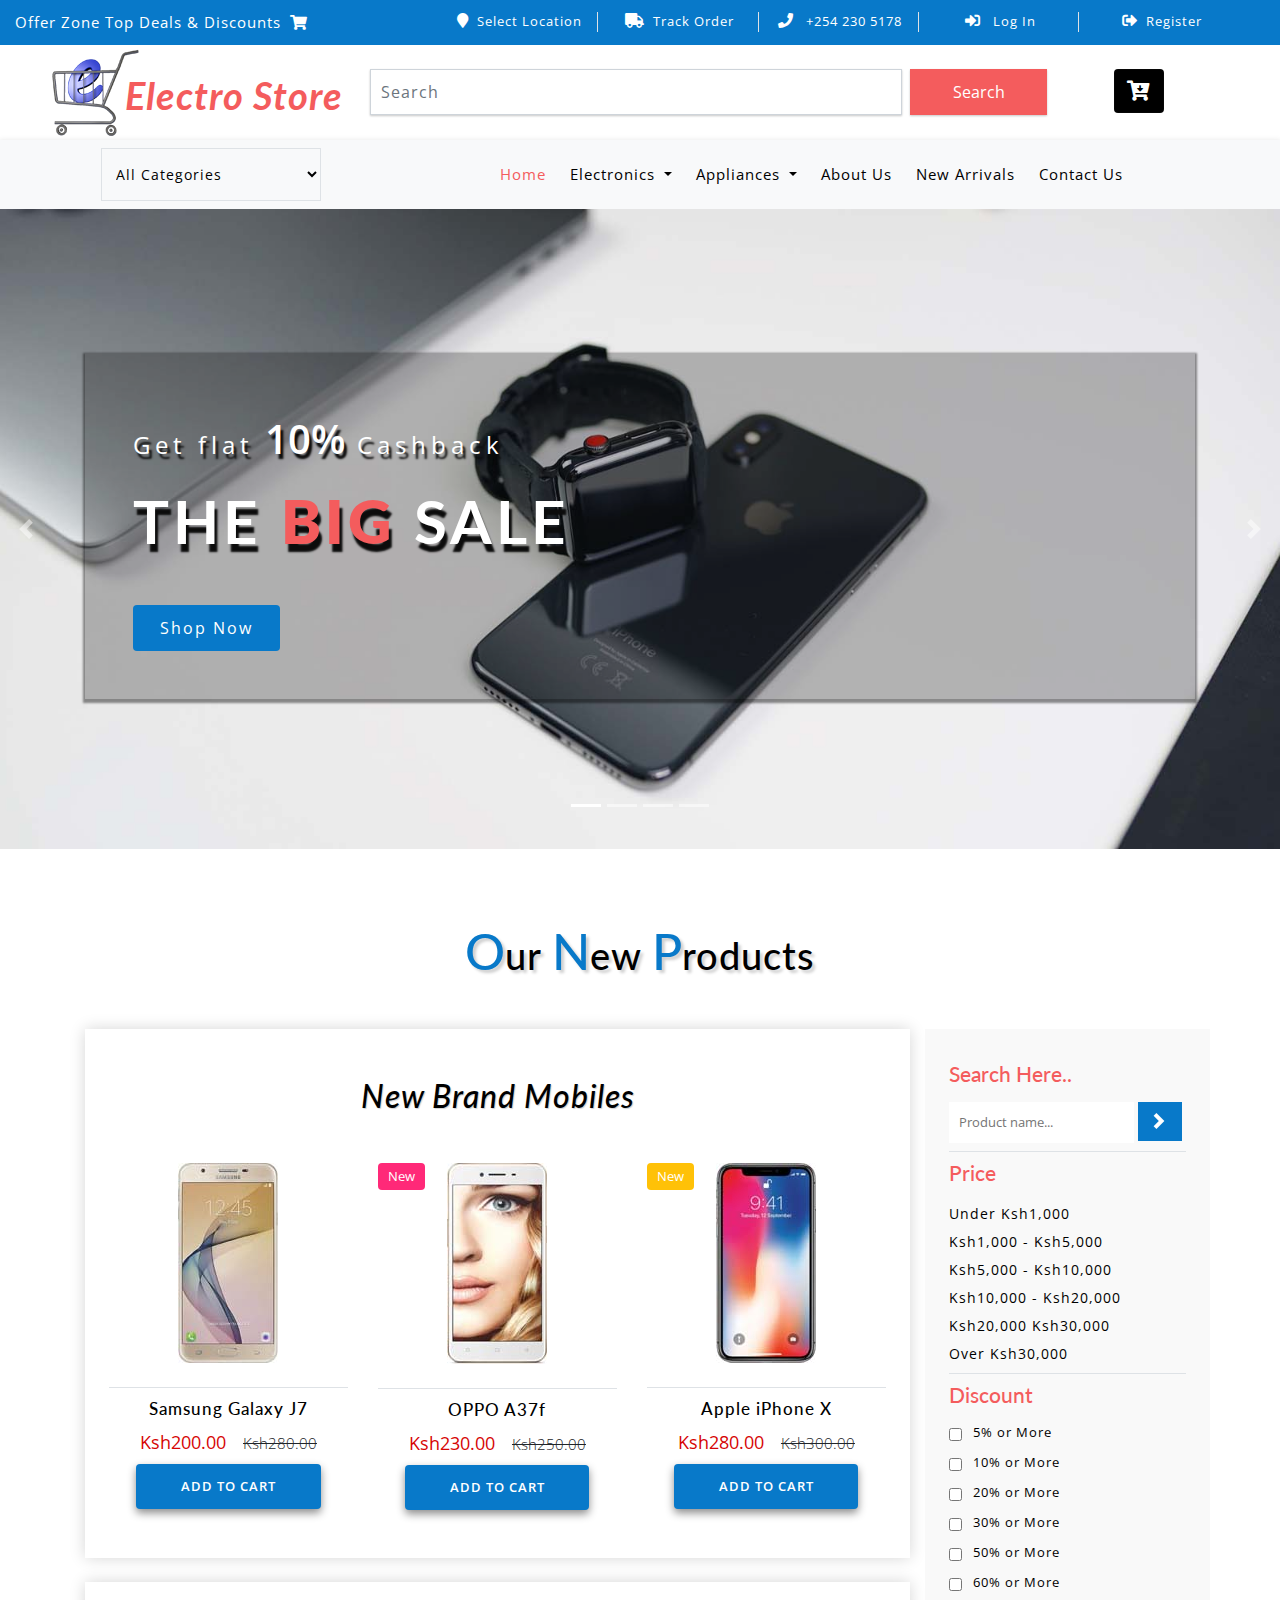
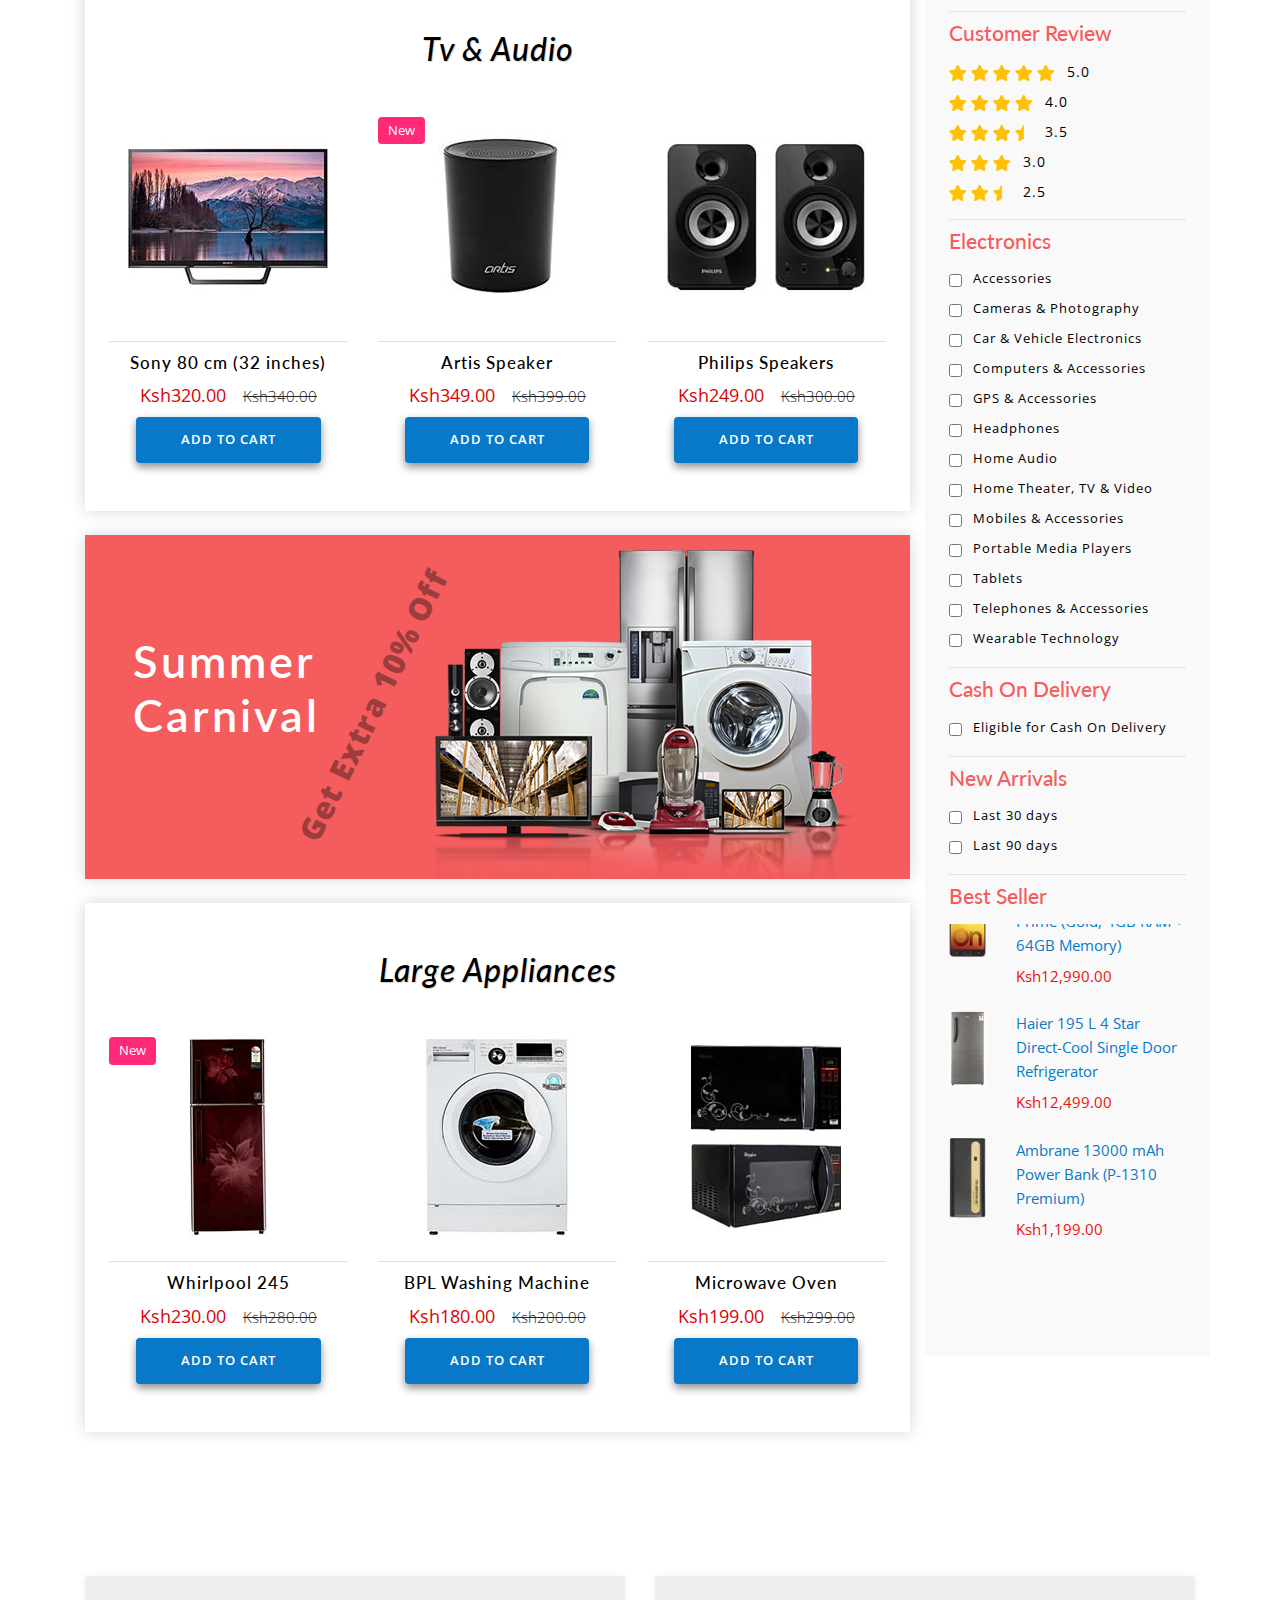
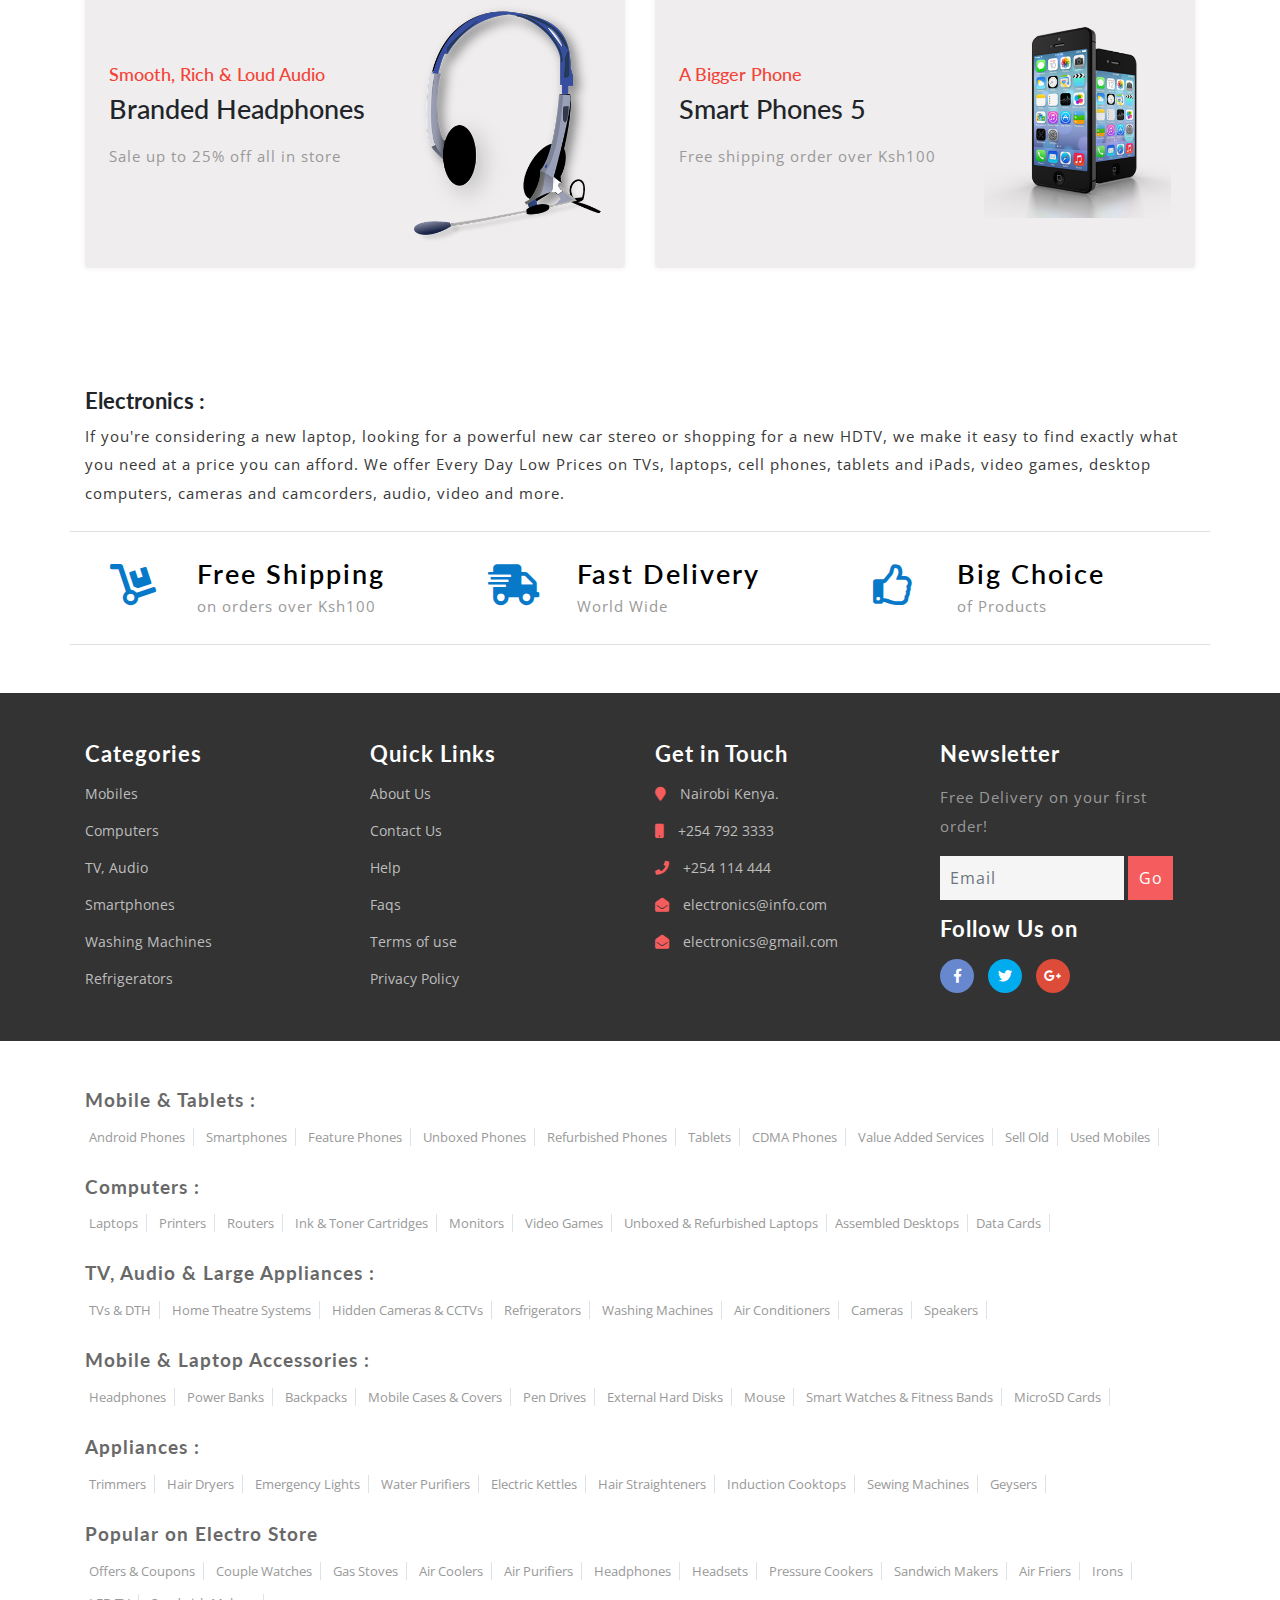
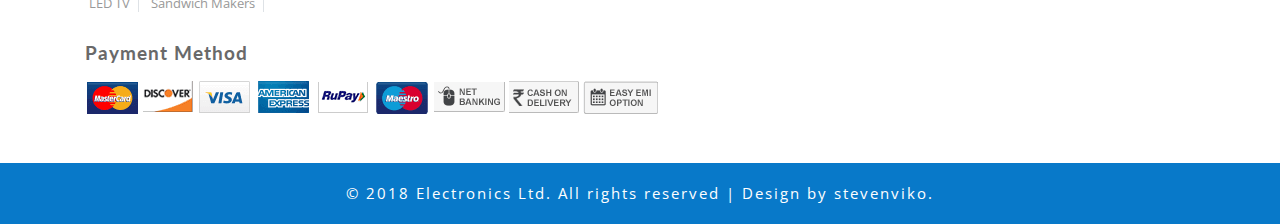
<file: index.html>
﻿
<!DOCTYPE html>
<html lang="zxx">

<head>
	<title>Electronics Ltd</title>
	<!-- Meta tag Keywords -->
	<meta name="viewport" content="width=device-width, initial-scale=1">
	<meta charset="UTF-8" />
	<meta name="keywords" content="Electro Store Responsive web template, Flat Web Templates, Android Compatible web template, Smartphone Compatible web template, free webdesigns for Nokia, Samsung, LG, SonyEricsson, Motorola web design"
	/>
	<script>
		addEventListener("load", function () {
			setTimeout(hideURLbar, 0);
		}, false);

		function hideURLbar() {
			window.scrollTo(0, 1);
		}
	</script>
	<!-- //Meta tag Keywords -->

	<!-- Custom-Files -->
	<link href="css/bootstrap.css" rel="stylesheet" type="text/css" media="all" />
	<!-- Bootstrap css -->
	<link href="css/style.css" rel="stylesheet" type="text/css" media="all" />
	<!-- Main css -->
	<link rel="stylesheet" href="css/fontawesome-all.css">
	<!-- Font-Awesome-Icons-CSS -->
	<link href="css/popuo-box.css" rel="stylesheet" type="text/css" media="all" />
	<!-- pop-up-box -->
	<link href="css/menu.css" rel="stylesheet" type="text/css" media="all" />
	<!-- menu style -->
	<!-- //Custom-Files -->

	<!-- web fonts -->
	<link href="//fonts.googleapis.com/css?family=Lato:100,100i,300,300i,400,400i,700,700i,900,900i&amp;subset=latin-ext" rel="stylesheet">
	<link href="//fonts.googleapis.com/css?family=Open+Sans:300,300i,400,400i,600,600i,700,700i,800,800i&amp;subset=cyrillic,cyrillic-ext,greek,greek-ext,latin-ext,vietnamese"
	    rel="stylesheet">
	<!-- //web fonts -->

</head>

<body>
	<!-- top-header -->
	<div class="agile-main-top">
		<div class="container-fluid">
			<div class="row main-top-w3l py-2">
				<div class="col-lg-4 header-most-top">
					<p class="text-white text-lg-left text-center">Offer Zone Top Deals & Discounts
						<i class="fas fa-shopping-cart ml-1"></i>
					</p>
				</div>
				<div class="col-lg-8 header-right mt-lg-0 mt-2">
					<!-- header lists -->
					<ul>
						<li class="text-center border-right text-white">
							<a class="play-icon popup-with-zoom-anim text-white" href="#small-dialog1">
								<i class="fas fa-map-marker mr-2"></i>Select Location</a>
						</li>
						<li class="text-center border-right text-white">
							<a href="#" data-toggle="modal" data-target="#exampleModal" class="text-white">
								<i class="fas fa-truck mr-2"></i>Track Order</a>
						</li>
						<li class="text-center border-right text-white">
							<i class="fas fa-phone mr-2"></i> +254 230 5178
						</li>
						<li class="text-center border-right text-white">
							<a href="#" data-toggle="modal" data-target="#exampleModal" class="text-white">
								<i class="fas fa-sign-in-alt mr-2"></i> Log In </a>
						</li>
						<li class="text-center text-white">
							<a href="#" data-toggle="modal" data-target="#exampleModal2" class="text-white">
								<i class="fas fa-sign-out-alt mr-2"></i>Register </a>
						</li>
					</ul>
					<!-- //header lists -->
				</div>
			</div>
		</div>
	</div>

	<!-- Button trigger modal(select-location) -->
	<div id="small-dialog1" class="mfp-hide">
		<div class="select-city">
			<h3>
				<i class="fas fa-map-marker"></i> Please Select Your Location</h3>
			<select class="list_of_cities">
				<optgroup label="Popular Cities">
					<option selected style="display:none;color:#eee;">Select City</option>
					<option>Birmingham</option>
					<option>Anchorage</option>
					<option>Phoenix</option>
					<option>Little Rock</option>
					<option>Los Angeles</option>
					<option>Denver</option>
					<option>Bridgeport</option>
					<option>Wilmington</option>
					<option>Jacksonville</option>
					<option>Atlanta</option>
					<option>Honolulu</option>
					<option>Boise</option>
					<option>Chicago</option>
					<option>Indianapolis</option>
				</optgroup>
				<optgroup label="Alabama">
					<option>Birmingham</option>
					<option>Montgomery</option>
					<option>Mobile</option>
					<option>Huntsville</option>
					<option>Tuscaloosa</option>
				</optgroup>
				<optgroup label="Alaska">
					<option>Anchorage</option>
					<option>Fairbanks</option>
					<option>Juneau</option>
					<option>Sitka</option>
					<option>Ketchikan</option>
				</optgroup>
				<optgroup label="Arizona">
					<option>Phoenix</option>
					<option>Tucson</option>
					<option>Mesa</option>
					<option>Chandler</option>
					<option>Glendale</option>
				</optgroup>
				<optgroup label="Arkansas">
					<option>Little Rock</option>
					<option>Fort Smith</option>
					<option>Fayetteville</option>
					<option>Springdale</option>
					<option>Jonesboro</option>
				</optgroup>
				<optgroup label="California">
					<option>Los Angeles</option>
					<option>San Diego</option>
					<option>San Jose</option>
					<option>San Francisco</option>
					<option>Fresno</option>
				</optgroup>
				<optgroup label="Colorado">
					<option>Denver</option>
					<option>Colorado</option>
					<option>Aurora</option>
					<option>Fort Collins</option>
					<option>Lakewood</option>
				</optgroup>
				<optgroup label="Connecticut">
					<option>Bridgeport</option>
					<option>New Haven</option>
					<option>Hartford</option>
					<option>Stamford</option>
					<option>Waterbury</option>
				</optgroup>
				<optgroup label="Delaware">
					<option>Wilmington</option>
					<option>Dover</option>
					<option>Newark</option>
					<option>Bear</option>
					<option>Middletown</option>
				</optgroup>
				<optgroup label="Florida">
					<option>Jacksonville</option>
					<option>Miami</option>
					<option>Tampa</option>
					<option>St. Petersburg</option>
					<option>Orlando</option>
				</optgroup>
				<optgroup label="Georgia">
					<option>Atlanta</option>
					<option>Augusta</option>
					<option>Columbus</option>
					<option>Savannah</option>
					<option>Athens</option>
				</optgroup>
				<optgroup label="Hawaii">
					<option>Honolulu</option>
					<option>Pearl City</option>
					<option>Hilo</option>
					<option>Kailua</option>
					<option>Waipahu</option>
				</optgroup>
				<optgroup label="Idaho">
					<option>Boise</option>
					<option>Nampa</option>
					<option>Meridian</option>
					<option>Idaho Falls</option>
					<option>Pocatello</option>
				</optgroup>
				<optgroup label="Illinois">
					<option>Chicago</option>
					<option>Aurora</option>
					<option>Rockford</option>
					<option>Joliet</option>
					<option>Naperville</option>
				</optgroup>
				<optgroup label="Indiana">
					<option>Indianapolis</option>
					<option>Fort Wayne</option>
					<option>Evansville</option>
					<option>South Bend</option>
					<option>Hammond</option>
				</optgroup>
				<optgroup label="Iowa">
					<option>Des Moines</option>
					<option>Cedar Rapids</option>
					<option>Davenport</option>
					<option>Sioux City</option>
					<option>Waterloo</option>
				</optgroup>
				<optgroup label="Kansas">
					<option>Wichita</option>
					<option>Overland Park</option>
					<option>Kansas City</option>
					<option>Topeka</option>
					<option>Olathe </option>
				</optgroup>
				<optgroup label="Kentucky">
					<option>Louisville</option>
					<option>Lexington</option>
					<option>Bowling Green</option>
					<option>Owensboro</option>
					<option>Covington</option>
				</optgroup>
				<optgroup label="Louisiana">
					<option>New Orleans</option>
					<option>Baton Rouge</option>
					<option>Shreveport</option>
					<option>Metairie</option>
					<option>Lafayette</option>
				</optgroup>
				<optgroup label="Maine">
					<option>Portland</option>
					<option>Lewiston</option>
					<option>Bangor</option>
					<option>South Portland</option>
					<option>Auburn</option>
				</optgroup>
				<optgroup label="Maryland">
					<option>Baltimore</option>
					<option>Frederick</option>
					<option>Rockville</option>
					<option>Gaithersburg</option>
					<option>Bowie</option>
				</optgroup>
				<optgroup label="Massachusetts">
					<option>Boston</option>
					<option>Worcester</option>
					<option>Springfield</option>
					<option>Lowell</option>
					<option>Cambridge</option>
				</optgroup>
				<optgroup label="Michigan">
					<option>Detroit</option>
					<option>Grand Rapids</option>
					<option>Warren</option>
					<option>Sterling Heights</option>
					<option>Lansing</option>
				</optgroup>
				<optgroup label="Minnesota">
					<option>Minneapolis</option>
					<option>St. Paul</option>
					<option>Rochester</option>
					<option>Duluth</option>
					<option>Bloomington</option>
				</optgroup>
				<optgroup label="Mississippi">
					<option>Jackson</option>
					<option>Gulfport</option>
					<option>Southaven</option>
					<option>Hattiesburg</option>
					<option>Biloxi</option>
				</optgroup>
				<optgroup label="Missouri">
					<option>Kansas City</option>
					<option>St. Louis</option>
					<option>Springfield</option>
					<option>Independence</option>
					<option>Columbia</option>
				</optgroup>
				<optgroup label="Montana">
					<option>Billings</option>
					<option>Missoula</option>
					<option>Great Falls</option>
					<option>Bozeman</option>
					<option>Butte-Silver Bow</option>
				</optgroup>
				<optgroup label="Nebraska">
					<option>Omaha</option>
					<option>Lincoln</option>
					<option>Bellevue</option>
					<option>Grand Island</option>
					<option>Kearney</option>
				</optgroup>
				<optgroup label="Nevada">
					<option>Las Vegas</option>
					<option>Henderson</option>
					<option>North Las Vegas</option>
					<option>Reno</option>
					<option>Sunrise Manor</option>
				</optgroup>
				<optgroup label="New Hampshire">
					<option>Manchesters</option>
					<option>Nashua</option>
					<option>Concord</option>
					<option>Dover</option>
					<option>Rochester</option>
				</optgroup>
				<optgroup label="New Jersey">
					<option>Newark</option>
					<option>Jersey City</option>
					<option>Paterson</option>
					<option>Elizabeth</option>
					<option>Edison</option>
				</optgroup>
				<optgroup label="New Mexico">
					<option>Albuquerque</option>
					<option>Las Cruces</option>
					<option>Rio Rancho</option>
					<option>Santa Fe</option>
					<option>Roswell</option>
				</optgroup>
				<optgroup label="New York">
					<option>New York</option>
					<option>Buffalo</option>
					<option>Rochester</option>
					<option>Yonkers</option>
					<option>Syracuse</option>
				</optgroup>
				<optgroup label="North Carolina">
					<option>Charlotte</option>
					<option>Raleigh</option>
					<option>Greensboro</option>
					<option>Winston-Salem</option>
					<option>Durham</option>
				</optgroup>
				<optgroup label="North Dakota">
					<option>Fargo</option>
					<option>Bismarck</option>
					<option>Grand Forks</option>
					<option>Minot</option>
					<option>West Fargo</option>
				</optgroup>
				<optgroup label="Ohio">
					<option>Columbus</option>
					<option>Cleveland</option>
					<option>Cincinnati</option>
					<option>Toledo</option>
					<option>Akron</option>
				</optgroup>
				<optgroup label="Oklahoma">
					<option>Oklahoma City</option>
					<option>Tulsa</option>
					<option>Norman</option>
					<option>Broken Arrow</option>
					<option>Lawton</option>
				</optgroup>
				<optgroup label="Oregon">
					<option>Portland</option>
					<option>Eugene</option>
					<option>Salem</option>
					<option>Gresham</option>
					<option>Hillsboro</option>
				</optgroup>
				<optgroup label="Pennsylvania">
					<option>Philadelphia</option>
					<option>Pittsburgh</option>
					<option>Allentown</option>
					<option>Erie</option>
					<option>Reading</option>
				</optgroup>
				<optgroup label="Rhode Island">
					<option>Providence</option>
					<option>Warwick</option>
					<option>Cranston</option>
					<option>Pawtucket</option>
					<option>East Providence</option>
				</optgroup>
				<optgroup label="South Carolina">
					<option>Columbia</option>
					<option>Charleston</option>
					<option>North Charleston</option>
					<option>Mount Pleasant</option>
					<option>Rock Hill</option>
				</optgroup>
				<optgroup label="South Dakota">
					<option>Sioux Falls</option>
					<option>Rapid City</option>
					<option>Aberdeen</option>
					<option>Brookings</option>
					<option>Watertown</option>
				</optgroup>
				<optgroup label="Tennessee">
					<option>Memphis</option>
					<option>Nashville</option>
					<option>Knoxville</option>
					<option>Chattanooga</option>
					<option>Clarksville</option>
				</optgroup>
				<optgroup label="Texas">
					<option>Houston</option>
					<option>San Antonio</option>
					<option>Dallas</option>
					<option>Austin</option>
					<option>Fort Worth</option>
				</optgroup>
				<optgroup label="Utah">
					<option>Salt Lake City</option>
					<option>West Valley City</option>
					<option>Provo</option>
					<option>West Jordan</option>
					<option>Orem</option>
				</optgroup>
				<optgroup label="Vermont">
					<option>Burlington</option>
					<option>Essex</option>
					<option>South Burlington</option>
					<option>Colchester</option>
					<option>Rutland</option>
				</optgroup>
				<optgroup label="Virginia">
					<option>Virginia Beach</option>
					<option>Norfolk</option>
					<option>Chesapeake</option>
					<option>Arlington</option>
					<option>Richmond</option>
				</optgroup>
				<optgroup label="Washington">
					<option>Seattle</option>
					<option>Spokane</option>
					<option>Tacoma</option>
					<option>Vancouver</option>
					<option>Bellevue</option>
				</optgroup>
				<optgroup label="West Virginia">
					<option>Charleston</option>
					<option>Huntington</option>
					<option>Parkersburg</option>
					<option>Morgantown</option>
					<option>Wheeling</option>
				</optgroup>
				<optgroup label="Wisconsin">
					<option>Milwaukee</option>
					<option>Madison</option>
					<option>Green Bay</option>
					<option>Kenosha</option>
					<option>Racine</option>
				</optgroup>
				<optgroup label="Wyoming">
					<option>Cheyenne</option>
					<option>Casper</option>
					<option>Laramie</option>
					<option>Gillette</option>
					<option>Rock Springs</option>
				</optgroup>
			</select>
			<div class="clearfix"></div>
		</div>
	</div>
	<!-- //shop locator (popup) -->

	<!-- modals -->
	<!-- log in -->
	<div class="modal fade" id="exampleModal" tabindex="-1" role="dialog" aria-hidden="true">
		<div class="modal-dialog" role="document">
			<div class="modal-content">
				<div class="modal-header">
					<h5 class="modal-title text-center">Log In</h5>
					<button type="button" class="close" data-dismiss="modal" aria-label="Close">
						<span aria-hidden="true">&times;</span>
					</button>
				</div>
				<div class="modal-body">
					<form action="#" method="post">
						<div class="form-group">
							<label class="col-form-label">Username</label>
							<input type="text" class="form-control" placeholder=" " name="Name" required="">
						</div>
						<div class="form-group">
							<label class="col-form-label">Password</label>
							<input type="password" class="form-control" placeholder=" " name="Password" required="">
						</div>
						<div class="right-w3l">
							<input type="submit" class="form-control" value="Log in">
						</div>
						<div class="sub-w3l">
							<div class="custom-control custom-checkbox mr-sm-2">
								<input type="checkbox" class="custom-control-input" id="customControlAutosizing">
								<label class="custom-control-label" for="customControlAutosizing">Remember me?</label>
							</div>
						</div>
						<p class="text-center dont-do mt-3">Don't have an account?
							<a href="#" data-toggle="modal" data-target="#exampleModal2">
								Register Now</a>
						</p>
					</form>
				</div>
			</div>
		</div>
	</div>
	<!-- register -->
	<div class="modal fade" id="exampleModal2" tabindex="-1" role="dialog" aria-hidden="true">
		<div class="modal-dialog" role="document">
			<div class="modal-content">
				<div class="modal-header">
					<h5 class="modal-title">Register</h5>
					<button type="button" class="close" data-dismiss="modal" aria-label="Close">
						<span aria-hidden="true">&times;</span>
					</button>
				</div>
				<div class="modal-body">
					<form action="#" method="post">
						<div class="form-group">
							<label class="col-form-label">Your Name</label>
							<input type="text" class="form-control" placeholder=" " name="Name" required="">
						</div>
						<div class="form-group">
							<label class="col-form-label">Email</label>
							<input type="email" class="form-control" placeholder=" " name="Email" required="">
						</div>
						<div class="form-group">
							<label class="col-form-label">Password</label>
							<input type="password" class="form-control" placeholder=" " name="Password" id="password1" required="">
						</div>
						<div class="form-group">
							<label class="col-form-label">Confirm Password</label>
							<input type="password" class="form-control" placeholder=" " name="Confirm Password" id="password2" required="">
						</div>
						<div class="right-w3l">
							<input type="submit" class="form-control" value="Register">
						</div>
						<div class="sub-w3l">
							<div class="custom-control custom-checkbox mr-sm-2">
								<input type="checkbox" class="custom-control-input" id="customControlAutosizing2">
								<label class="custom-control-label" for="customControlAutosizing2">I Accept to the Terms & Conditions</label>
							</div>
						</div>
					</form>
				</div>
			</div>
		</div>
	</div>
	<!-- //modal -->
	<!-- //top-header -->

	<!-- header-bottom-->
	<div class="header-bot">
		<div class="container">
			<div class="row header-bot_inner_wthreeinfo_header_mid">
				<!-- logo -->
				<div class="col-md-3 logo_agile">
					<h1 class="text-center">
						<a href="index.html" class="font-weight-bold font-italic">
							<img src="images/logo2.png" alt=" " class="img-fluid">Electro Store
						</a>
					</h1>
				</div>
				<!-- //logo -->
				<!-- header-bot -->
				<div class="col-md-9 header mt-4 mb-md-0 mb-4">
					<div class="row">
						<!-- search -->
						<div class="col-10 agileits_search">
							<form class="form-inline" action="#" method="post">
								<input class="form-control mr-sm-2" type="search" placeholder="Search" aria-label="Search" required>
								<button class="btn my-2 my-sm-0" type="submit">Search</button>
							</form>
						</div>
						<!-- //search -->
						<!-- cart details -->
						<div class="col-2 top_nav_right text-center mt-sm-0 mt-2">
							<div class="wthreecartaits wthreecartaits2 cart cart box_1">
								<form action="#" method="post" class="last">
									<input type="hidden" name="cmd" value="_cart">
									<input type="hidden" name="display" value="1">
									<button class="btn w3view-cart" type="submit" name="submit" value="">
										<i class="fas fa-cart-arrow-down"></i>
									</button>
								</form>
							</div>
						</div>
						<!-- //cart details -->
					</div>
				</div>
			</div>
		</div>
	</div>
	<!-- shop locator (popup) -->
	<!-- //header-bottom -->
	<!-- navigation -->
	<div class="navbar-inner">
		<div class="container">
			<nav class="navbar navbar-expand-lg navbar-light bg-light">
				<div class="agileits-navi_search">
					<form action="#" method="post">
						<select id="agileinfo-nav_search" name="agileinfo_search" class="border" required="">
							<option value="">All Categories</option>
							<option value="Televisions">Televisions</option>
							<option value="Headphones">Headphones</option>
							<option value="Computers">Computers</option>
							<option value="Appliances">Appliances</option>
							<option value="Mobiles">Mobiles</option>
							<option value="Fruits &amp; Vegetables">Tv &amp; Video</option>
							<option value="iPad & Tablets">iPad & Tablets</option>
							<option value="Cameras & Camcorders">Cameras & Camcorders</option>
							<option value="Home Audio & Theater">Home Audio & Theater</option>
						</select>
					</form>
				</div>
				<button class="navbar-toggler" type="button" data-toggle="collapse" data-target="#navbarSupportedContent" aria-controls="navbarSupportedContent"
				    aria-expanded="false" aria-label="Toggle navigation">
					<span class="navbar-toggler-icon"></span>
				</button>
				<div class="collapse navbar-collapse" id="navbarSupportedContent">
					<ul class="navbar-nav ml-auto text-center mr-xl-5">
						<li class="nav-item active mr-lg-2 mb-lg-0 mb-2">
							<a class="nav-link" href="index.html">Home
								<span class="sr-only">(current)</span>
							</a>
						</li>
						<li class="nav-item dropdown mr-lg-2 mb-lg-0 mb-2">
							<a class="nav-link dropdown-toggle" href="#" role="button" data-toggle="dropdown" aria-haspopup="true" aria-expanded="false">
								Electronics
							</a>
							<div class="dropdown-menu">
								<div class="agile_inner_drop_nav_info p-4">
									<h5 class="mb-3">Mobiles, Computers</h5>
									<div class="row">
										<div class="col-sm-6 multi-gd-img">
											<ul class="multi-column-dropdown">
												<li>
													<a href="product.html">All Mobile Phones</a>
												</li>
												<li>
													<a href="product.html">All Mobile Accessories</a>
												</li>
												<li>
													<a href="product.html">Cases & Covers</a>
												</li>
												<li>
													<a href="product.html">Screen Protectors</a>
												</li>
												<li>
													<a href="product.html">Power Banks</a>
												</li>
												<li>
													<a href="product.html">All Certified Refurbished</a>
												</li>
												<li>
													<a href="product.html">Tablets</a>
												</li>
												<li>
													<a href="product.html">Wearable Devices</a>
												</li>
												<li>
													<a href="product.html">Smart Home</a>
												</li>
											</ul>
										</div>
										<div class="col-sm-6 multi-gd-img">
											<ul class="multi-column-dropdown">
												<li>
													<a href="product.html">Laptops</a>
												</li>
												<li>
													<a href="product.html">Drives & Storage</a>
												</li>
												<li>
													<a href="product.html">Printers & Ink</a>
												</li>
												<li>
													<a href="product.html">Networking Devices</a>
												</li>
												<li>
													<a href="product.html">Computer Accessories</a>
												</li>
												<li>
													<a href="product.html">Game Zone</a>
												</li>
												<li>
													<a href="product.html">Software</a>
												</li>
											</ul>
										</div>
									</div>
								</div>
							</div>
						</li>
						<li class="nav-item dropdown mr-lg-2 mb-lg-0 mb-2">
							<a class="nav-link dropdown-toggle" href="#" role="button" data-toggle="dropdown" aria-haspopup="true" aria-expanded="false">
								Appliances
							</a>
							<div class="dropdown-menu">
								<div class="agile_inner_drop_nav_info p-4">
									<h5 class="mb-3">TV, Appliances, Electronics</h5>
									<div class="row">
										<div class="col-sm-6 multi-gd-img">
											<ul class="multi-column-dropdown">
												<li>
													<a href="product2.html">Televisions</a>
												</li>
												<li>
													<a href="product2.html">Home Entertainment Systems</a>
												</li>
												<li>
													<a href="product2.html">Headphones</a>
												</li>
												<li>
													<a href="product2.html">Speakers</a>
												</li>
												<li>
													<a href="product2.html">MP3, Media Players & Accessories</a>
												</li>
												<li>
													<a href="product2.html">Audio & Video Accessories</a>
												</li>
												<li>
													<a href="product2.html">Cameras</a>
												</li>
												<li>
													<a href="product2.html">DSLR Cameras</a>
												</li>
												<li>
													<a href="product2.html">Camera Accessories</a>
												</li>
											</ul>
										</div>
										<div class="col-sm-6 multi-gd-img">
											<ul class="multi-column-dropdown">
												<li>
													<a href="product2.html">Musical Instruments</a>
												</li>
												<li>
													<a href="product2.html">Gaming Consoles</a>
												</li>
												<li>
													<a href="product2.html">All Electronics</a>
												</li>
												<li>
													<a href="product2.html">Air Conditioners</a>
												</li>
												<li>
													<a href="product2.html">Refrigerators</a>
												</li>
												<li>
													<a href="product2.html">Washing Machines</a>
												</li>
												<li>
													<a href="product2.html">Kitchen & Home Appliances</a>
												</li>
												<li>
													<a href="product2.html">Heating & Cooling Appliances</a>
												</li>
												<li>
													<a href="product2.html">All Appliances</a>
												</li>
											</ul>
										</div>
									</div>
								</div>
							</div>
						</li>
						<li class="nav-item mr-lg-2 mb-lg-0 mb-2">
							<a class="nav-link" href="about.html">About Us</a>
						</li>
						<li class="nav-item mr-lg-2 mb-lg-0 mb-2">
							<a class="nav-link" href="product.html">New Arrivals</a>
						</li>
						<!-- <li class="nav-item dropdown mr-lg-2 mb-lg-0 mb-2">
							<a class="nav-link dropdown-toggle" href="#" role="button" data-toggle="dropdown" aria-haspopup="true" aria-expanded="false">
								Pages
							</a>
							<div class="dropdown-menu">
								<a class="dropdown-item" href="product.html">Product 1</a>
								<a class="dropdown-item" href="product2.html">Product 2</a>
								<div class="dropdown-divider"></div>
								<a class="dropdown-item" href="single.html">Single Product 1</a>
								<a class="dropdown-item" href="single2.html">Single Product 2</a>
								<div class="dropdown-divider"></div>
								<a class="dropdown-item" href="checkout.html">Checkout Page</a>
								<a class="dropdown-item" href="payment.html">Payment Page</a>
							</div>
						</li>-->
						<li class="nav-item">
							<a class="nav-link" href="contact.html">Contact Us</a>
						</li>
					</ul>
				</div>
			</nav>
		</div>
	</div>
	<!-- //navigation -->

	<!-- banner -->
	<div id="carouselExampleIndicators" class="carousel slide" data-ride="carousel">
		<!-- Indicators-->
		<ol class="carousel-indicators">
			<li data-target="#carouselExampleIndicators" data-slide-to="0" class="active"></li>
			<li data-target="#carouselExampleIndicators" data-slide-to="1"></li>
			<li data-target="#carouselExampleIndicators" data-slide-to="2"></li>
			<li data-target="#carouselExampleIndicators" data-slide-to="3"></li>
		</ol>
		<div class="carousel-inner">
			<div class="carousel-item item1 active">
				<div class="container">
					<div class="w3l-space-banner">
						<div class="carousel-caption p-lg-5 p-sm-4 p-3">
							<p>Get flat
								<span>10%</span> Cashback</p>
							<h3 class="font-weight-bold pt-2 pb-lg-5 pb-4">The
								<span>Big</span>
								Sale
							</h3>
							<a class="button2" href="product.html">Shop Now </a>
						</div>
					</div>
				</div>
			</div>
			<div class="carousel-item item2">
				<div class="container">
					<div class="w3l-space-banner">
						<div class="carousel-caption p-lg-5 p-sm-4 p-3">
							<p>advanced
								<span>Wireless</span> earbuds</p>
							<h3 class="font-weight-bold pt-2 pb-lg-5 pb-4">Best
								<span>Headphone</span>
							</h3>
							<a class="button2" href="product.html">Shop Now </a>
						</div>
					</div>
				</div>
			</div>
			<div class="carousel-item item3">
				<div class="container">
					<div class="w3l-space-banner">
						<div class="carousel-caption p-lg-5 p-sm-4 p-3">
							<p>Get flat
								<span>10%</span> Cashback</p>
							<h3 class="font-weight-bold pt-2 pb-lg-5 pb-4">New
								<span>Standard</span>
							</h3>
							<a class="button2" href="product.html">Shop Now </a>
						</div>
					</div>
				</div>
			</div>
			<div class="carousel-item item4">
				<div class="container">
					<div class="w3l-space-banner">
						<div class="carousel-caption p-lg-5 p-sm-4 p-3">
							<p>Get Now
								<span>40%</span> Discount</p>
							<h3 class="font-weight-bold pt-2 pb-lg-5 pb-4">Today
								<span>Discount</span>
							</h3>
							<a class="button2" href="product.html">Shop Now </a>
						</div>
					</div>
				</div>
			</div>
		</div>
		<a class="carousel-control-prev" href="#carouselExampleIndicators" role="button" data-slide="prev">
			<span class="carousel-control-prev-icon" aria-hidden="true"></span>
			<span class="sr-only">Previous</span>
		</a>
		<a class="carousel-control-next" href="#carouselExampleIndicators" role="button" data-slide="next">
			<span class="carousel-control-next-icon" aria-hidden="true"></span>
			<span class="sr-only">Next</span>
		</a>
	</div>
	<!-- //banner -->

	<!-- top Products -->
	<div class="ads-grid py-sm-5 py-4">
		<div class="container py-xl-4 py-lg-2">
			<!-- tittle heading -->
			<h3 class="tittle-w3l text-center mb-lg-5 mb-sm-4 mb-3">
				<span>O</span>ur
				<span>N</span>ew
				<span>P</span>roducts</h3>
			<!-- //tittle heading -->
			<div class="row">
				<!-- product left -->
				<div class="agileinfo-ads-display col-lg-9">
					<div class="wrapper">
						<!-- first section -->
						<div class="product-sec1 px-sm-4 px-3 py-sm-5  py-3 mb-4">
							<h3 class="heading-tittle text-center font-italic">New Brand Mobiles</h3>
							<div class="row">
								<div class="col-md-4 product-men mt-5">
									<div class="men-pro-item simpleCart_shelfItem">
										<div class="men-thumb-item text-center">
											<img src="images/m1.jpg" alt="">
											<div class="men-cart-pro">
												<div class="inner-men-cart-pro">
													<a href="single.html" class="link-product-add-cart">Quick View</a>
												</div>
											</div>
										</div>
										<div class="item-info-product text-center border-top mt-4">
											<h4 class="pt-1">
												<a href="single.html">Samsung Galaxy J7</a>
											</h4>
											<div class="info-product-price my-2">
												<span class="item_price">Ksh200.00</span>
												<del>Ksh280.00</del>
											</div>
											<div class="snipcart-details top_brand_home_details item_add single-item hvr-outline-out">
												<form action="#" method="post">
													<fieldset>
														<input type="hidden" name="cmd" value="_cart" />
														<input type="hidden" name="add" value="1" />
														<input type="hidden" name="business" value=" " />
														<input type="hidden" name="item_name" value="Samsung Galaxy J7" />
														<input type="hidden" name="amount" value="200.00" />
														<input type="hidden" name="discount_amount" value="1.00" />
														<input type="hidden" name="currency_code" value="Ksh" />
														<input type="hidden" name="return" value=" " />
														<input type="hidden" name="cancel_return" value=" " />
														<input type="submit" name="submit" value="Add to cart" class="button btn" />
													</fieldset>
												</form>
											</div>
										</div>
									</div>
								</div>
								<div class="col-md-4 product-men mt-5">
									<div class="men-pro-item simpleCart_shelfItem">
										<div class="men-thumb-item text-center">
											<img src="images/m2.jpg" alt="">
											<div class="men-cart-pro">
												<div class="inner-men-cart-pro">
													<a href="single.html" class="link-product-add-cart">Quick View</a>
												</div>
											</div>
											<span class="product-new-top">New</span>

										</div>
										<div class="item-info-product text-center border-top mt-4">
											<h4 class="pt-1">
												<a href="single.html">OPPO A37f</a>
											</h4>
											<div class="info-product-price my-2">
												<span class="item_price">Ksh230.00</span>
												<del>Ksh250.00</del>
											</div>
											<div class="snipcart-details top_brand_home_details item_add single-item hvr-outline-out">
												<form action="#" method="post">
													<fieldset>
														<input type="hidden" name="cmd" value="_cart" />
														<input type="hidden" name="add" value="1" />
														<input type="hidden" name="business" value=" " />
														<input type="hidden" name="item_name" value="OPPO A37f" />
														<input type="hidden" name="amount" value="230.00" />
														<input type="hidden" name="discount_amount" value="1.00" />
														<input type="hidden" name="currency_code" value="Ksh" />
														<input type="hidden" name="return" value=" " />
														<input type="hidden" name="cancel_return" value=" " />
														<input type="submit" name="submit" value="Add to cart" class="button btn" />
													</fieldset>
												</form>
											</div>

										</div>
									</div>
								</div>
								<div class="col-md-4 product-men mt-5">
									<div class="men-pro-item simpleCart_shelfItem">
										<div class="men-thumb-item text-center">
											<img src="images/m3.jpg" alt="">
											<div class="men-cart-pro">
												<div class="inner-men-cart-pro">
													<a href="single.html" class="link-product-add-cart">Quick View</a>
												</div>
											</div>
											<span class="product-new-top">New</span>

										</div>
										<div class="item-info-product text-center border-top mt-4">
											<h4 class="pt-1">
												<a href="single.html">Apple iPhone X</a>
											</h4>
											<div class="info-product-price my-2">
												<span class="item_price">Ksh280.00</span>
												<del>Ksh300.00</del>
											</div>
											<div class="snipcart-details top_brand_home_details item_add single-item hvr-outline-out">
												<form action="#" method="post">
													<fieldset>
														<input type="hidden" name="cmd" value="_cart" />
														<input type="hidden" name="add" value="1" />
														<input type="hidden" name="business" value=" " />
														<input type="hidden" name="item_name" value="Apple iPhone X" />
														<input type="hidden" name="amount" value="280.00" />
														<input type="hidden" name="discount_amount" value="1.00" />
														<input type="hidden" name="currency_code" value="Ksh" />
														<input type="hidden" name="return" value=" " />
														<input type="hidden" name="cancel_return" value=" " />
														<input type="submit" name="submit" value="Add to cart" class="button btn" />
													</fieldset>
												</form>
											</div>
										</div>
									</div>
								</div>
							</div>
						</div>
						<!-- //first section -->
						<!-- second section -->
						<div class="product-sec1 px-sm-4 px-3 py-sm-5  py-3 mb-4">
							<h3 class="heading-tittle text-center font-italic">Tv & Audio</h3>
							<div class="row">
								<div class="col-md-4 product-men mt-5">
									<div class="men-pro-item simpleCart_shelfItem">
										<div class="men-thumb-item text-center">
											<img src="images/m4.jpg" alt="">
											<div class="men-cart-pro">
												<div class="inner-men-cart-pro">
													<a href="single.html" class="link-product-add-cart">Quick View</a>
												</div>
											</div>
										</div>
										<div class="item-info-product text-center border-top mt-4">
											<h4 class="pt-1">
												<a href="single.html">Sony 80 cm (32 inches)</a>
											</h4>
											<div class="info-product-price my-2">
												<span class="item_price">Ksh320.00</span>
												<del>Ksh340.00</del>
											</div>
											<div class="snipcart-details top_brand_home_details item_add single-item hvr-outline-out">
												<form action="#" method="post">
													<fieldset>
														<input type="hidden" name="cmd" value="_cart" />
														<input type="hidden" name="add" value="1" />
														<input type="hidden" name="business" value=" " />
														<input type="hidden" name="item_name" value="Sony 80 cm (32 inches)" />
														<input type="hidden" name="amount" value="320.00" />
														<input type="hidden" name="discount_amount" value="1.00" />
														<input type="hidden" name="currency_code" value="Ksh" />
														<input type="hidden" name="return" value=" " />
														<input type="hidden" name="cancel_return" value=" " />
														<input type="submit" name="submit" value="Add to cart" class="button btn" />
													</fieldset>
												</form>
											</div>
										</div>
									</div>
								</div>
								<div class="col-md-4 product-men mt-5">
									<div class="men-pro-item simpleCart_shelfItem">
										<div class="men-thumb-item text-center">
											<img src="images/m5.jpg" alt="">
											<div class="men-cart-pro">
												<div class="inner-men-cart-pro">
													<a href="single.html" class="link-product-add-cart">Quick View</a>
												</div>
											</div>
											<span class="product-new-top">New</span>

										</div>
										<div class="item-info-product text-center border-top mt-4">
											<h4 class="pt-1">
												<a href="single.html">Artis Speaker</a>
											</h4>
											<div class="info-product-price my-2">
												<span class="item_price">Ksh349.00</span>
												<del>Ksh399.00</del>
											</div>
											<div class="snipcart-details top_brand_home_details item_add single-item hvr-outline-out">
												<form action="#" method="post">
													<fieldset>
														<input type="hidden" name="cmd" value="_cart" />
														<input type="hidden" name="add" value="1" />
														<input type="hidden" name="business" value=" " />
														<input type="hidden" name="item_name" value="Artis Speaker" />
														<input type="hidden" name="amount" value="349.00" />
														<input type="hidden" name="discount_amount" value="1.00" />
														<input type="hidden" name="currency_code" value="Ksh" />
														<input type="hidden" name="return" value=" " />
														<input type="hidden" name="cancel_return" value=" " />
														<input type="submit" name="submit" value="Add to cart" class="button btn" />
													</fieldset>
												</form>
											</div>

										</div>
									</div>
								</div>
								<div class="col-md-4 product-men mt-5">
									<div class="men-pro-item simpleCart_shelfItem">
										<div class="men-thumb-item text-center">
											<img src="images/m6.jpg" alt="">
											<div class="men-cart-pro">
												<div class="inner-men-cart-pro">
													<a href="single.html" class="link-product-add-cart">Quick View</a>
												</div>
											</div>
										</div>
										<div class="item-info-product text-center border-top mt-4">
											<h4 class="pt-1">
												<a href="single.html">Philips Speakers</a>
											</h4>
											<div class="info-product-price my-2">
												<span class="item_price">Ksh249.00</span>
												<del>Ksh300.00</del>
											</div>
											<div class="snipcart-details top_brand_home_details item_add single-item hvr-outline-out">
												<form action="#" method="post">
													<fieldset>
														<input type="hidden" name="cmd" value="_cart" />
														<input type="hidden" name="add" value="1" />
														<input type="hidden" name="business" value=" " />
														<input type="hidden" name="item_name" value="Philips Speakers" />
														<input type="hidden" name="amount" value="249.00" />
														<input type="hidden" name="discount_amount" value="1.00" />
														<input type="hidden" name="currency_code" value="Ksh" />
														<input type="hidden" name="return" value=" " />
														<input type="hidden" name="cancel_return" value=" " />
														<input type="submit" name="submit" value="Add to cart" class="button btn" />
													</fieldset>
												</form>
											</div>
										</div>
									</div>
								</div>
							</div>
						</div>
						<!-- //second section -->
						<!-- third section -->
						<div class="product-sec1 product-sec2 px-sm-5 px-3">
							<div class="row">
								<h3 class="col-md-4 effect-bg">Summer Carnival</h3>
								<p class="w3l-nut-middle">Get Extra 10% Off</p>
								<div class="col-md-8 bg-right-nut">
									<img src="images/image1.png" alt="">
								</div>
							</div>
						</div>
						<!-- //third section -->
						<!-- fourth section -->
						<div class="product-sec1 px-sm-4 px-3 py-sm-5  py-3 mt-4">
							<h3 class="heading-tittle text-center font-italic">Large Appliances</h3>
							<div class="row">
								<div class="col-md-4 product-men mt-5">
									<div class="men-pro-item simpleCart_shelfItem">
										<div class="men-thumb-item text-center">
											<img src="images/m7.jpg" alt="">
											<div class="men-cart-pro">
												<div class="inner-men-cart-pro">
													<a href="single.html" class="link-product-add-cart">Quick View</a>
												</div>
											</div>
										</div>
										<span class="product-new-top">New</span>
										<div class="item-info-product text-center border-top mt-4">
											<h4 class="pt-1">
												<a href="single.html">Whirlpool 245</a>
											</h4>
											<div class="info-product-price my-2">
												<span class="item_price">Ksh230.00</span>
												<del>Ksh280.00</del>
											</div>
											<div class="snipcart-details top_brand_home_details item_add single-item hvr-outline-out">
												<form action="#" method="post">
													<fieldset>
														<input type="hidden" name="cmd" value="_cart" />
														<input type="hidden" name="add" value="1" />
														<input type="hidden" name="business" value=" " />
														<input type="hidden" name="item_name" value="Whirlpool 245" />
														<input type="hidden" name="amount" value="230.00" />
														<input type="hidden" name="discount_amount" value="1.00" />
														<input type="hidden" name="currency_code" value="Ksh" />
														<input type="hidden" name="return" value=" " />
														<input type="hidden" name="cancel_return" value=" " />
														<input type="submit" name="submit" value="Add to cart" class="button btn" />
													</fieldset>
												</form>
											</div>

										</div>
									</div>
								</div>
								<div class="col-md-4 product-men mt-5">
									<div class="men-pro-item simpleCart_shelfItem">
										<div class="men-thumb-item text-center">
											<img src="images/m8.jpg" alt="">
											<div class="men-cart-pro">
												<div class="inner-men-cart-pro">
													<a href="single.html" class="link-product-add-cart">Quick View</a>
												</div>
											</div>
										</div>
										<div class="item-info-product text-center border-top mt-4">
											<h4 class="pt-1">
												<a href="single.html">BPL Washing Machine</a>
											</h4>
											<div class="info-product-price my-2">
												<span class="item_price">Ksh180.00</span>
												<del>Ksh200.00</del>
											</div>
											<div class="snipcart-details top_brand_home_details item_add single-item hvr-outline-out">
												<form action="#" method="post">
													<fieldset>
														<input type="hidden" name="cmd" value="_cart" />
														<input type="hidden" name="add" value="1" />
														<input type="hidden" name="business" value=" " />
														<input type="hidden" name="item_name" value="BPL Washing Machine" />
														<input type="hidden" name="amount" value="180.00" />
														<input type="hidden" name="discount_amount" value="1.00" />
														<input type="hidden" name="currency_code" value="Ksh" />
														<input type="hidden" name="return" value=" " />
														<input type="hidden" name="cancel_return" value=" " />
														<input type="submit" name="submit" value="Add to cart" class="button btn" />
													</fieldset>
												</form>
											</div>

										</div>
									</div>
								</div>
								<div class="col-md-4 product-men mt-5">
									<div class="men-pro-item simpleCart_shelfItem">
										<div class="men-thumb-item text-center">
											<img src="images/m9.jpg" alt="">
											<div class="men-cart-pro">
												<div class="inner-men-cart-pro">
													<a href="single.html" class="link-product-add-cart">Quick View</a>
												</div>
											</div>
										</div>
										<div class="item-info-product text-center border-top mt-4">
											<h4 class="pt-1">
												<a href="single.html">Microwave Oven</a>
											</h4>
											<div class="info-product-price my-2">
												<span class="item_price">Ksh199.00</span>
												<del>Ksh299.00</del>
											</div>
											<div class="snipcart-details top_brand_home_details item_add single-item hvr-outline-out">
												<form action="#" method="post">
													<fieldset>
														<input type="hidden" name="cmd" value="_cart" />
														<input type="hidden" name="add" value="1" />
														<input type="hidden" name="business" value=" " />
														<input type="hidden" name="item_name" value="Microwave Oven" />
														<input type="hidden" name="amount" value="199.00" />
														<input type="hidden" name="discount_amount" value="1.00" />
														<input type="hidden" name="currency_code" value="Ksh" />
														<input type="hidden" name="return" value=" " />
														<input type="hidden" name="cancel_return" value=" " />
														<input type="submit" name="submit" value="Add to cart" class="button btn" />
													</fieldset>
												</form>
											</div>
										</div>
									</div>
								</div>
							</div>
						</div>
						<!-- //fourth section -->
					</div>
				</div>
				<!-- //product left -->

				<!-- product right -->
				<div class="col-lg-3 mt-lg-0 mt-4 p-lg-0">
					<div class="side-bar p-sm-4 p-3">
						<div class="search-hotel border-bottom py-2">
							<h3 class="agileits-sear-head mb-3">Search Here..</h3>
							<form action="#" method="post">
								<input type="search" placeholder="Product name..." name="search" required="">
								<input type="submit" value=" ">
							</form>
						</div>
						<!-- price -->
						<div class="range border-bottom py-2">
							<h3 class="agileits-sear-head mb-3">Price</h3>
							<div class="w3l-range">
								<ul>
									<li>
										<a href="#">Under Ksh1,000</a>
									</li>
									<li class="my-1">
										<a href="#">Ksh1,000 - Ksh5,000</a>
									</li>
									<li>
										<a href="#">Ksh5,000 - Ksh10,000</a>
									</li>
									<li class="my-1">
										<a href="#">Ksh10,000 - Ksh20,000</a>
									</li>
									<li>
										<a href="#">Ksh20,000 Ksh30,000</a>
									</li>
									<li class="mt-1">
										<a href="#">Over Ksh30,000</a>
									</li>
								</ul>
							</div>
						</div>
						<!-- //price -->
						<!-- discounts -->
						<div class="left-side border-bottom py-2">
							<h3 class="agileits-sear-head mb-3">Discount</h3>
							<ul>
								<li>
									<input type="checkbox" class="checked">
									<span class="span">5% or More</span>
								</li>
								<li>
									<input type="checkbox" class="checked">
									<span class="span">10% or More</span>
								</li>
								<li>
									<input type="checkbox" class="checked">
									<span class="span">20% or More</span>
								</li>
								<li>
									<input type="checkbox" class="checked">
									<span class="span">30% or More</span>
								</li>
								<li>
									<input type="checkbox" class="checked">
									<span class="span">50% or More</span>
								</li>
								<li>
									<input type="checkbox" class="checked">
									<span class="span">60% or More</span>
								</li>
							</ul>
						</div>
						<!-- //discounts -->
						<!-- reviews -->
						<div class="customer-rev border-bottom left-side py-2">
							<h3 class="agileits-sear-head mb-3">Customer Review</h3>
							<ul>
								<li>
									<a href="#">
										<i class="fas fa-star"></i>
										<i class="fas fa-star"></i>
										<i class="fas fa-star"></i>
										<i class="fas fa-star"></i>
										<i class="fas fa-star"></i>
										<span>5.0</span>
									</a>
								</li>
								<li>
									<a href="#">
										<i class="fas fa-star"></i>
										<i class="fas fa-star"></i>
										<i class="fas fa-star"></i>
										<i class="fas fa-star"></i>
										<span>4.0</span>
									</a>
								</li>
								<li>
									<a href="#">
										<i class="fas fa-star"></i>
										<i class="fas fa-star"></i>
										<i class="fas fa-star"></i>
										<i class="fas fa-star-half"></i>
										<span>3.5</span>
									</a>
								</li>
								<li>
									<a href="#">
										<i class="fas fa-star"></i>
										<i class="fas fa-star"></i>
										<i class="fas fa-star"></i>
										<span>3.0</span>
									</a>
								</li>
								<li>
									<a href="#">
										<i class="fas fa-star"></i>
										<i class="fas fa-star"></i>
										<i class="fas fa-star-half"></i>
										<span>2.5</span>
									</a>
								</li>
							</ul>
						</div>
						<!-- //reviews -->
						<!-- electronics -->
						<div class="left-side border-bottom py-2">
							<h3 class="agileits-sear-head mb-3">Electronics</h3>
							<ul>
								<li>
									<input type="checkbox" class="checked">
									<span class="span">Accessories</span>
								</li>
								<li>
									<input type="checkbox" class="checked">
									<span class="span">Cameras & Photography</span>
								</li>
								<li>
									<input type="checkbox" class="checked">
									<span class="span">Car & Vehicle Electronics</span>
								</li>
								<li>
									<input type="checkbox" class="checked">
									<span class="span">Computers & Accessories</span>
								</li>
								<li>
									<input type="checkbox" class="checked">
									<span class="span">GPS & Accessories</span>
								</li>
								<li>
									<input type="checkbox" class="checked">
									<span class="span">Headphones</span>
								</li>
								<li>
									<input type="checkbox" class="checked">
									<span class="span">Home Audio</span>
								</li>
								<li>
									<input type="checkbox" class="checked">
									<span class="span">Home Theater, TV & Video</span>
								</li>
								<li>
									<input type="checkbox" class="checked">
									<span class="span">Mobiles & Accessories</span>
								</li>
								<li>
									<input type="checkbox" class="checked">
									<span class="span">Portable Media Players</span>
								</li>
								<li>
									<input type="checkbox" class="checked">
									<span class="span">Tablets</span>
								</li>
								<li>
									<input type="checkbox" class="checked">
									<span class="span">Telephones & Accessories</span>
								</li>
								<li>
									<input type="checkbox" class="checked">
									<span class="span">Wearable Technology</span>
								</li>
							</ul>
						</div>
						<!-- //electronics -->
						<!-- delivery -->
						<div class="left-side border-bottom py-2">
							<h3 class="agileits-sear-head mb-3">Cash On Delivery</h3>
							<ul>
								<li>
									<input type="checkbox" class="checked">
									<span class="span">Eligible for Cash On Delivery</span>
								</li>
							</ul>
						</div>
						<!-- //delivery -->
						<!-- arrivals -->
						<div class="left-side border-bottom py-2">
							<h3 class="agileits-sear-head mb-3">New Arrivals</h3>
							<ul>
								<li>
									<input type="checkbox" class="checked">
									<span class="span">Last 30 days</span>
								</li>
								<li>
									<input type="checkbox" class="checked">
									<span class="span">Last 90 days</span>
								</li>
							</ul>
						</div>
						<!-- //arrivals -->
						<!-- best seller -->
						<div class="f-grid py-2">
							<h3 class="agileits-sear-head mb-3">Best Seller</h3>
							<div class="box-scroll">
								<div class="scroll">
									<div class="row">
										<div class="col-lg-3 col-sm-2 col-3 left-mar">
											<img src="images/k1.jpg" alt="" class="img-fluid">
										</div>
										<div class="col-lg-9 col-sm-10 col-9 w3_mvd">
											<a href="">Samsung Galaxy On7 Prime (Gold, 4GB RAM + 64GB Memory)</a>
											<a href="" class="price-mar mt-2">Ksh12,990.00</a>
										</div>
									</div>
									<div class="row my-4">
										<div class="col-lg-3 col-sm-2 col-3 left-mar">
											<img src="images/k2.jpg" alt="" class="img-fluid">
										</div>
										<div class="col-lg-9 col-sm-10 col-9 w3_mvd">
											<a href="">Haier 195 L 4 Star Direct-Cool Single Door Refrigerator</a>
											<a href="" class="price-mar mt-2">Ksh12,499.00</a>
										</div>
									</div>
									<div class="row">
										<div class="col-lg-3 col-sm-2 col-3 left-mar">
											<img src="images/k3.jpg" alt="" class="img-fluid">
										</div>
										<div class="col-lg-9 col-sm-10 col-9 w3_mvd">
											<a href="">Ambrane 13000 mAh Power Bank (P-1310 Premium)</a>
											<a href="" class="price-mar mt-2">Ksh1,199.00 </a>
										</div>
									</div>
								</div>
							</div>
						</div>
						<!-- //best seller -->
					</div>
					<!-- //product right -->
				</div>
			</div>
		</div>
	</div>
	<!-- //top products -->

	<!-- middle section -->
	<div class="join-w3l1 py-sm-5 py-4">
		<div class="container py-xl-4 py-lg-2">
			<div class="row">
				<div class="col-lg-6">
					<div class="join-agile text-left p-4">
						<div class="row">
							<div class="col-sm-7 offer-name">
								<h6>Smooth, Rich & Loud Audio</h6>
								<h4 class="mt-2 mb-3">Branded Headphones</h4>
								<p>Sale up to 25% off all in store</p>
							</div>
							<div class="col-sm-5 offerimg-w3l">
								<img src="images/off1.png" alt="" class="img-fluid">
							</div>
						</div>
					</div>
				</div>
				<div class="col-lg-6 mt-lg-0 mt-5">
					<div class="join-agile text-left p-4">
						<div class="row ">
							<div class="col-sm-7 offer-name">
								<h6>A Bigger Phone</h6>
								<h4 class="mt-2 mb-3">Smart Phones 5</h4>
								<p>Free shipping order over Ksh100</p>
							</div>
							<div class="col-sm-5 offerimg-w3l">
								<img src="images/off2.png" alt="" class="img-fluid">
							</div>
						</div>
					</div>
				</div>
			</div>
		</div>
	</div>
	<!-- middle section -->

	<!-- footer -->
	<footer>
		<div class="footer-top-first">
			<div class="container py-md-5 py-sm-4 py-3">
				<!-- footer first section -->
				<h2 class="footer-top-head-w3l font-weight-bold mb-2">Electronics :</h2>
				<p class="footer-main mb-4">
					If you're considering a new laptop, looking for a powerful new car stereo or shopping for a new HDTV, we make it easy to
					find exactly what you need at a price you can afford. We offer Every Day Low Prices on TVs, laptops, cell phones, tablets
					and iPads, video games, desktop computers, cameras and camcorders, audio, video and more.</p>
				<!-- //footer first section -->
				<!-- footer second section -->
				<div class="row w3l-grids-footer border-top border-bottom py-sm-4 py-3">
					<div class="col-md-4 offer-footer">
						<div class="row">
							<div class="col-4 icon-fot">
								<i class="fas fa-dolly"></i>
							</div>
							<div class="col-8 text-form-footer">
								<h3>Free Shipping</h3>
								<p>on orders over Ksh100</p>
							</div>
						</div>
					</div>
					<div class="col-md-4 offer-footer my-md-0 my-4">
						<div class="row">
							<div class="col-4 icon-fot">
								<i class="fas fa-shipping-fast"></i>
							</div>
							<div class="col-8 text-form-footer">
								<h3>Fast Delivery</h3>
								<p>World Wide</p>
							</div>
						</div>
					</div>
					<div class="col-md-4 offer-footer">
						<div class="row">
							<div class="col-4 icon-fot">
								<i class="far fa-thumbs-up"></i>
							</div>
							<div class="col-8 text-form-footer">
								<h3>Big Choice</h3>
								<p>of Products</p>
							</div>
						</div>
					</div>
				</div>
				<!-- //footer second section -->
			</div>
		</div>
		<!-- footer third section -->
		<div class="w3l-middlefooter-sec">
			<div class="container py-md-5 py-sm-4 py-3">
				<div class="row footer-info w3-agileits-info">
					<!-- footer categories -->
					<div class="col-md-3 col-sm-6 footer-grids">
						<h3 class="text-white font-weight-bold mb-3">Categories</h3>
						<ul>
							<li class="mb-3">
								<a href="product.html">Mobiles </a>
							</li>
							<li class="mb-3">
								<a href="product.html">Computers</a>
							</li>
							<li class="mb-3">
								<a href="product.html">TV, Audio</a>
							</li>
							<li class="mb-3">
								<a href="product2.html">Smartphones</a>
							</li>
							<li class="mb-3">
								<a href="product.html">Washing Machines</a>
							</li>
							<li>
								<a href="product2.html">Refrigerators</a>
							</li>
						</ul>
					</div>
					<!-- //footer categories -->
					<!-- quick links -->
					<div class="col-md-3 col-sm-6 footer-grids mt-sm-0 mt-4">
						<h3 class="text-white font-weight-bold mb-3">Quick Links</h3>
						<ul>
							<li class="mb-3">
								<a href="about.html">About Us</a>
							</li>
							<li class="mb-3">
								<a href="contact.html">Contact Us</a>
							</li>
							<li class="mb-3">
								<a href="help.html">Help</a>
							</li>
							<li class="mb-3">
								<a href="faqs.html">Faqs</a>
							</li>
							<li class="mb-3">
								<a href="terms.html">Terms of use</a>
							</li>
							<li>
								<a href="privacy.html">Privacy Policy</a>
							</li>
						</ul>
					</div>
					<div class="col-md-3 col-sm-6 footer-grids mt-md-0 mt-4">
						<h3 class="text-white font-weight-bold mb-3">Get in Touch</h3>
						<ul>
							<li class="mb-3">
								<i class="fas fa-map-marker"></i>  Nairobi Kenya.</li>
							<li class="mb-3">
								<i class="fas fa-mobile"></i> +254 792 3333 </li>
							<li class="mb-3">
								<i class="fas fa-phone"></i> +254 114 444 </li>
							<li class="mb-3">
								<i class="fas fa-envelope-open"></i>
								<a href="mailto:example@mail.com"> electronics@info.com</a>
							</li>
							<li>
								<i class="fas fa-envelope-open"></i>
								<a href="mailto:example@mail.com"> electronics@gmail.com</a>
							</li>
						</ul>
					</div>
					<div class="col-md-3 col-sm-6 footer-grids w3l-agileits mt-md-0 mt-4">
						<!-- newsletter -->
						<h3 class="text-white font-weight-bold mb-3">Newsletter</h3>
						<p class="mb-3">Free Delivery on your first order!</p>
						<form action="#" method="post">
							<div class="form-group">
								<input type="email" class="form-control" placeholder="Email" name="email" required="">
								<input type="submit" value="Go">
							</div>
						</form>
						<!-- //newsletter -->
						<!-- social icons -->
						<div class="footer-grids  w3l-socialmk mt-3">
							<h3 class="text-white font-weight-bold mb-3">Follow Us on</h3>
							<div class="social">
								<ul>
									<li>
										<a class="icon fb" href="#">
											<i class="fab fa-facebook-f"></i>
										</a>
									</li>
									<li>
										<a class="icon tw" href="#">
											<i class="fab fa-twitter"></i>
										</a>
									</li>
									<li>
										<a class="icon gp" href="#">
											<i class="fab fa-google-plus-g"></i>
										</a>
									</li>
								</ul>
							</div>
						</div>
						<!-- //social icons -->
					</div>
				</div>
				<!-- //quick links -->
			</div>
		</div>
		<!-- //footer third section -->

		<!-- footer fourth section -->
		<div class="agile-sometext py-md-5 py-sm-4 py-3">
			<div class="container">
				<!-- brands -->
				<div class="sub-some">
					<h5 class="font-weight-bold mb-2">Mobile & Tablets :</h5>
					<ul>
						<li class="m-sm-1">
							<a href="product.html" class="border-right pr-2">Android Phones</a>
						</li>
						<li class="m-sm-1">
							<a href="product.html" class="border-right pr-2">Smartphones</a>
						</li>
						<li class="m-sm-1">
							<a href="product.html" class="border-right pr-2">Feature Phones</a>
						</li>
						<li class="m-sm-1">
							<a href="product.html" class="border-right pr-2">Unboxed Phones</a>
						</li>
						<li class="m-sm-1">
							<a href="product.html" class="border-right pr-2">Refurbished Phones</a>
						</li>
						<li class="m-sm-1">
							<a href="product.html" class="border-right pr-2"> Tablets</a>
						</li>
						<li class="m-sm-1">
							<a href="product.html" class="border-right pr-2">CDMA Phones</a>
						</li>
						<li class="m-sm-1">
							<a href="product.html" class="border-right pr-2">Value Added Services</a>
						</li>
						<li class="m-sm-1">
							<a href="product.html" class="border-right pr-2">Sell Old</a>
						</li>
						<li class="m-sm-1">
							<a href="product.html" class="border-right pr-2">Used Mobiles</a>
						</li>
					</ul>
				</div>
				<div class="sub-some mt-4">
					<h5 class="font-weight-bold mb-2">Computers :</h5>
					<ul>
						<li class="m-sm-1">
							<a href="product.html" class="border-right pr-2">Laptops </a>
						</li>
						<li class="m-sm-1">
							<a href="product.html" class="border-right pr-2">Printers</a>
						</li>
						<li class="m-sm-1">
							<a href="product.html" class="border-right pr-2">Routers</a>
						</li>
						<li class="m-sm-1">
							<a href="product.html" class="border-right pr-2">Ink & Toner Cartridges</a>
						</li>
						<li class="m-sm-1">
							<a href="product.html" class="border-right pr-2">Monitors</a>
						</li>
						<li class="m-sm-1">
							<a href="product.html" class="border-right pr-2">Video Games</a>
						</li>
						<li class="m-sm-1">
							<a href="product.html" class="border-right pr-2">Unboxed & Refurbished Laptops</a>
						</li>
						<li>
							<a href="product.html" class="border-right pr-2">Assembled Desktops</a>
						</li>
						<li class="m-sm-1">
							<a href="product2.html" class="border-right pr-2">Data Cards</a>
						</li>
					</ul>
				</div>
				<div class="sub-some mt-4">
					<h5 class="font-weight-bold mb-2">TV, Audio & Large Appliances :</h5>
					<ul>
						<li class="m-sm-1">
							<a href="product2.html" class="border-right pr-2">TVs & DTH</a>
						</li>
						<li class="m-sm-1">
							<a href="product2.html" class="border-right pr-2">Home Theatre Systems</a>
						</li>
						<li class="m-sm-1">
							<a href="product2.html" class="border-right pr-2">Hidden Cameras & CCTVs</a>
						</li>
						<li class="m-sm-1">
							<a href="product2.html" class="border-right pr-2">Refrigerators</a>
						</li>
						<li class="m-sm-1">
							<a href="product2.html" class="border-right pr-2">Washing Machines</a>
						</li>
						<li class="m-sm-1">
							<a href="product2.html" class="border-right pr-2"> Air Conditioners</a>
						</li>
						<li class="m-sm-1">
							<a href="product2.html" class="border-right pr-2">Cameras</a>
						</li>
						<li class="m-sm-1">
							<a href="product2.html" class="border-right pr-2">Speakers</a>
						</li>
					</ul>
				</div>
				<div class="sub-some mt-4">
					<h5 class="font-weight-bold mb-2">Mobile & Laptop Accessories :</h5>
					<ul>
						<li class="m-sm-1">
							<a href="product2.html" class="border-right pr-2">Headphones</a>
						</li>
						<li class="m-sm-1">
							<a href="product.html" class="border-right pr-2">Power Banks </a>
						</li>
						<li class="m-sm-1">
							<a href="product.html" class="border-right pr-2">Backpacks</a>
						</li>
						<li class="m-sm-1">
							<a href="product.html" class="border-right pr-2">Mobile Cases & Covers</a>
						</li>
						<li class="m-sm-1">
							<a href="product.html" class="border-right pr-2">Pen Drives</a>
						</li>
						<li class="m-sm-1">
							<a href="product2.html" class="border-right pr-2">External Hard Disks</a>
						</li>
						<li class="m-sm-1">
							<a href="product2.html" class="border-right pr-2"> Mouse</a>
						</li>
						<li class="m-sm-1">
							<a href="product2.html" class="border-right pr-2">Smart Watches & Fitness Bands</a>
						</li>
						<li class="m-sm-1">
							<a href="product2.html" class="border-right pr-2">MicroSD Cards</a>
						</li>
					</ul>
				</div>
				<div class="sub-some mt-4">
					<h5 class="font-weight-bold mb-2">Appliances :</h5>
					<ul>
						<li class="m-sm-1">
							<a href="product2.html" class="border-right pr-2">Trimmers</a>
						</li>
						<li class="m-sm-1">
							<a href="product2.html" class="border-right pr-2">Hair Dryers</a>
						</li>
						<li class="m-sm-1">
							<a href="product2.html" class="border-right pr-2">Emergency Lights</a>
						</li>
						<li class="m-sm-1">
							<a href="product2.html" class="border-right pr-2">Water Purifiers </a>
						</li>
						<li class="m-sm-1">
							<a href="product2.html" class="border-right pr-2">Electric Kettles</a>
						</li>
						<li class="m-sm-1">
							<a href="product2.html" class="border-right pr-2">Hair Straighteners</a>
						</li>
						<li class="m-sm-1">
							<a href="product2.html" class="border-right pr-2">Induction Cooktops</a>
						</li>
						<li class="m-sm-1">
							<a href="product2.html" class="border-right pr-2">Sewing Machines</a>
						</li>
						<li class="m-sm-1">
							<a href="product2.html" class="border-right pr-2"> Geysers</a>
						</li>
					</ul>
				</div>
				<div class="sub-some mt-4">
					<h5 class="font-weight-bold mb-2">Popular on Electro Store</h5>
					<ul>
						<li class="m-sm-1">
							<a href="product.html" class="border-right pr-2">Offers & Coupons</a>
						</li>
						<li class="m-sm-1">
							<a href="product2.html" class="border-right pr-2">Couple Watches</a>
						</li>
						<li class="m-sm-1">
							<a href="product2.html" class="border-right pr-2">Gas Stoves</a>
						</li>
						<li class="m-sm-1">
							<a href="product2.html" class="border-right pr-2"> Air Coolers</a>
						</li>
						<li class="m-sm-1">
							<a href="product2.html" class="border-right pr-2">Air Purifiers</a>
						</li>
						<li class="m-sm-1">
							<a href="product2.html" class="border-right pr-2">Headphones</a>
						</li>
						<li class="m-sm-1">
							<a href="product2.html" class="border-right pr-2"> Headsets</a>
						</li>
						<li class="m-sm-1">
							<a href="product2.html" class="border-right pr-2">Pressure Cookers</a>
						</li>
						<li class="m-sm-1">
							<a href="product2.html" class="border-right pr-2">Sandwich Makers</a>
						</li>
						<li class="m-sm-1">
							<a href="product2.html" class="border-right pr-2">Air Friers</a>
						</li>
						<li class="m-sm-1">
							<a href="product2.html" class="border-right pr-2">Irons</a>
						</li>
						<li class="m-sm-1">
							<a href="product2.html" class="border-right pr-2">LED TV</a>
						</li>
						<li class="m-sm-1">
							<a href="product2.html" class="border-right pr-2">Sandwich Makers</a>
						</li>
					</ul>
				</div>
				<!-- //brands -->
				<!-- payment -->
				<div class="sub-some child-momu mt-4">
					<h5 class="font-weight-bold mb-3">Payment Method</h5>
					<ul>
						<li>
							<img src="images/pay2.png" alt="">
						</li>
						<li>
							<img src="images/pay5.png" alt="">
						</li>
						<li>
							<img src="images/pay1.png" alt="">
						</li>
						<li>
							<img src="images/pay4.png" alt="">
						</li>
						<li>
							<img src="images/pay6.png" alt="">
						</li>
						<li>
							<img src="images/pay3.png" alt="">
						</li>
						<li>
							<img src="images/pay7.png" alt="">
						</li>
						<li>
							<img src="images/pay8.png" alt="">
						</li>
						<li>
							<img src="images/pay9.png" alt="">
						</li>
					</ul>
				</div>
				<!-- //payment -->
			</div>
		</div>
		<!-- //footer fourth section (text) -->
	</footer>
	<!-- //footer -->
	<!-- copyright -->
	<div class="copy-right py-3">
		<div class="container">
			<p class="text-center text-white">© 2018 Electronics Ltd. All rights reserved | Design by
				<a href="#"> stevenviko.</a>
			</p>
		</div>
	</div>
	<!-- //copyright -->

	<!-- js-files -->
	<!-- jquery -->
	<script src="js/jquery-2.2.3.min.js"></script>
	<!-- //jquery -->

	<!-- nav smooth scroll -->
	<script>
		$(document).ready(function () {
			$(".dropdown").hover(
				function () {
					$('.dropdown-menu', this).stop(true, true).slideDown("fast");
					$(this).toggleClass('open');
				},
				function () {
					$('.dropdown-menu', this).stop(true, true).slideUp("fast");
					$(this).toggleClass('open');
				}
			);
		});
	</script>
	<!-- //nav smooth scroll -->

	<!-- popup modal (for location)-->
	<script src="js/jquery.magnific-popup.js"></script>
	<script>
		$(document).ready(function () {
			$('.popup-with-zoom-anim').magnificPopup({
				type: 'inline',
				fixedContentPos: false,
				fixedBgPos: true,
				overflowY: 'auto',
				closeBtnInside: true,
				preloader: false,
				midClick: true,
				removalDelay: 300,
				mainClass: 'my-mfp-zoom-in'
			});

		});
	</script>
	<!-- //popup modal (for location)-->

	<!-- cart-js -->
	<script src="js/minicart.js"></script>
	<script>
		paypals.minicarts.render(); //use only unique class names other than paypals.minicarts.Also Replace same class name in css and minicart.min.js

		paypals.minicarts.cart.on('checkout', function (evt) {
			var items = this.items(),
				len = items.length,
				total = 0,
				i;

			// Count the number of each item in the cart
			for (i = 0; i < len; i++) {
				total += items[i].get('quantity');
			}

			if (total < 3) {
				alert('The minimum order quantity is 3. Please add more to your shopping cart before checking out');
				evt.preventDefault();
			}
		});
	</script>
	<!-- //cart-js -->

	<!-- password-script -->
	<script>
		window.onload = function () {
			document.getElementById("password1").onchange = validatePassword;
			document.getElementById("password2").onchange = validatePassword;
		}

		function validatePassword() {
			var pass2 = document.getElementById("password2").value;
			var pass1 = document.getElementById("password1").value;
			if (pass1 != pass2)
				document.getElementById("password2").setCustomValidity("Passwords Don't Match");
			else
				document.getElementById("password2").setCustomValidity('');
			//empty string means no validation error
		}
	</script>
	<!-- //password-script -->
	
	<!-- scroll seller -->
	<script src="js/scroll.js"></script>
	<!-- //scroll seller -->

	<!-- smoothscroll -->
	<script src="js/SmoothScroll.min.js"></script>
	<!-- //smoothscroll -->

	<!-- start-smooth-scrolling -->
	<script src="js/move-top.js"></script>
	<script src="js/easing.js"></script>
	<script>
		jQuery(document).ready(function ($) {
			$(".scroll").click(function (event) {
				event.preventDefault();

				$('html,body').animate({
					scrollTop: $(this.hash).offset().top
				}, 1000);
			});
		});
	</script>
	<!-- //end-smooth-scrolling -->

	<!-- smooth-scrolling-of-move-up -->
	<script>
		$(document).ready(function () {
			/*
			var defaults = {
				containerID: 'toTop', // fading element id
				containerHoverID: 'toTopHover', // fading element hover id
				scrollSpeed: 1200,
				easingType: 'linear' 
			};
			*/
			$().UItoTop({
				easingType: 'easeOutQuart'
			});

		});
	</script>
	<!-- //smooth-scrolling-of-move-up -->

	<!-- for bootstrap working -->
	<script src="js/bootstrap.js"></script>
	<!-- //for bootstrap working -->
	<!-- //js-files -->
</body>

</html>
</file>
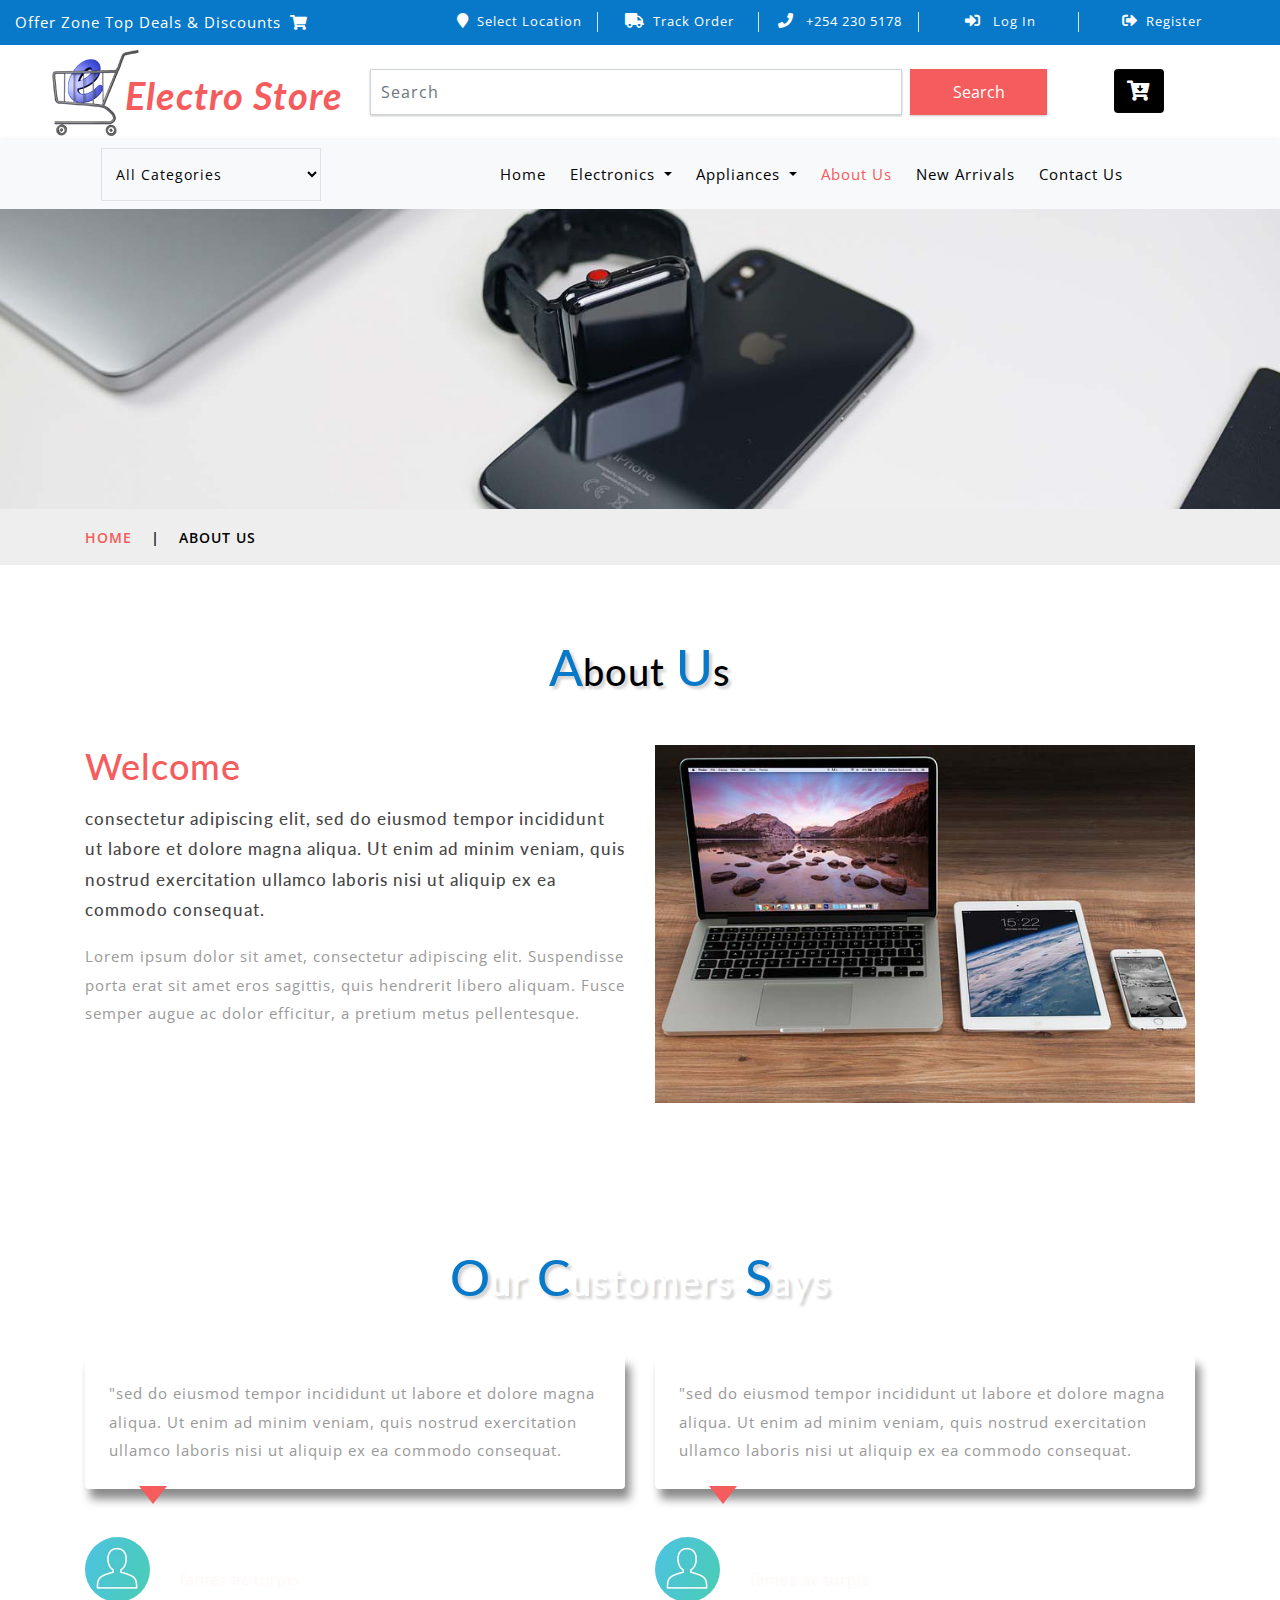
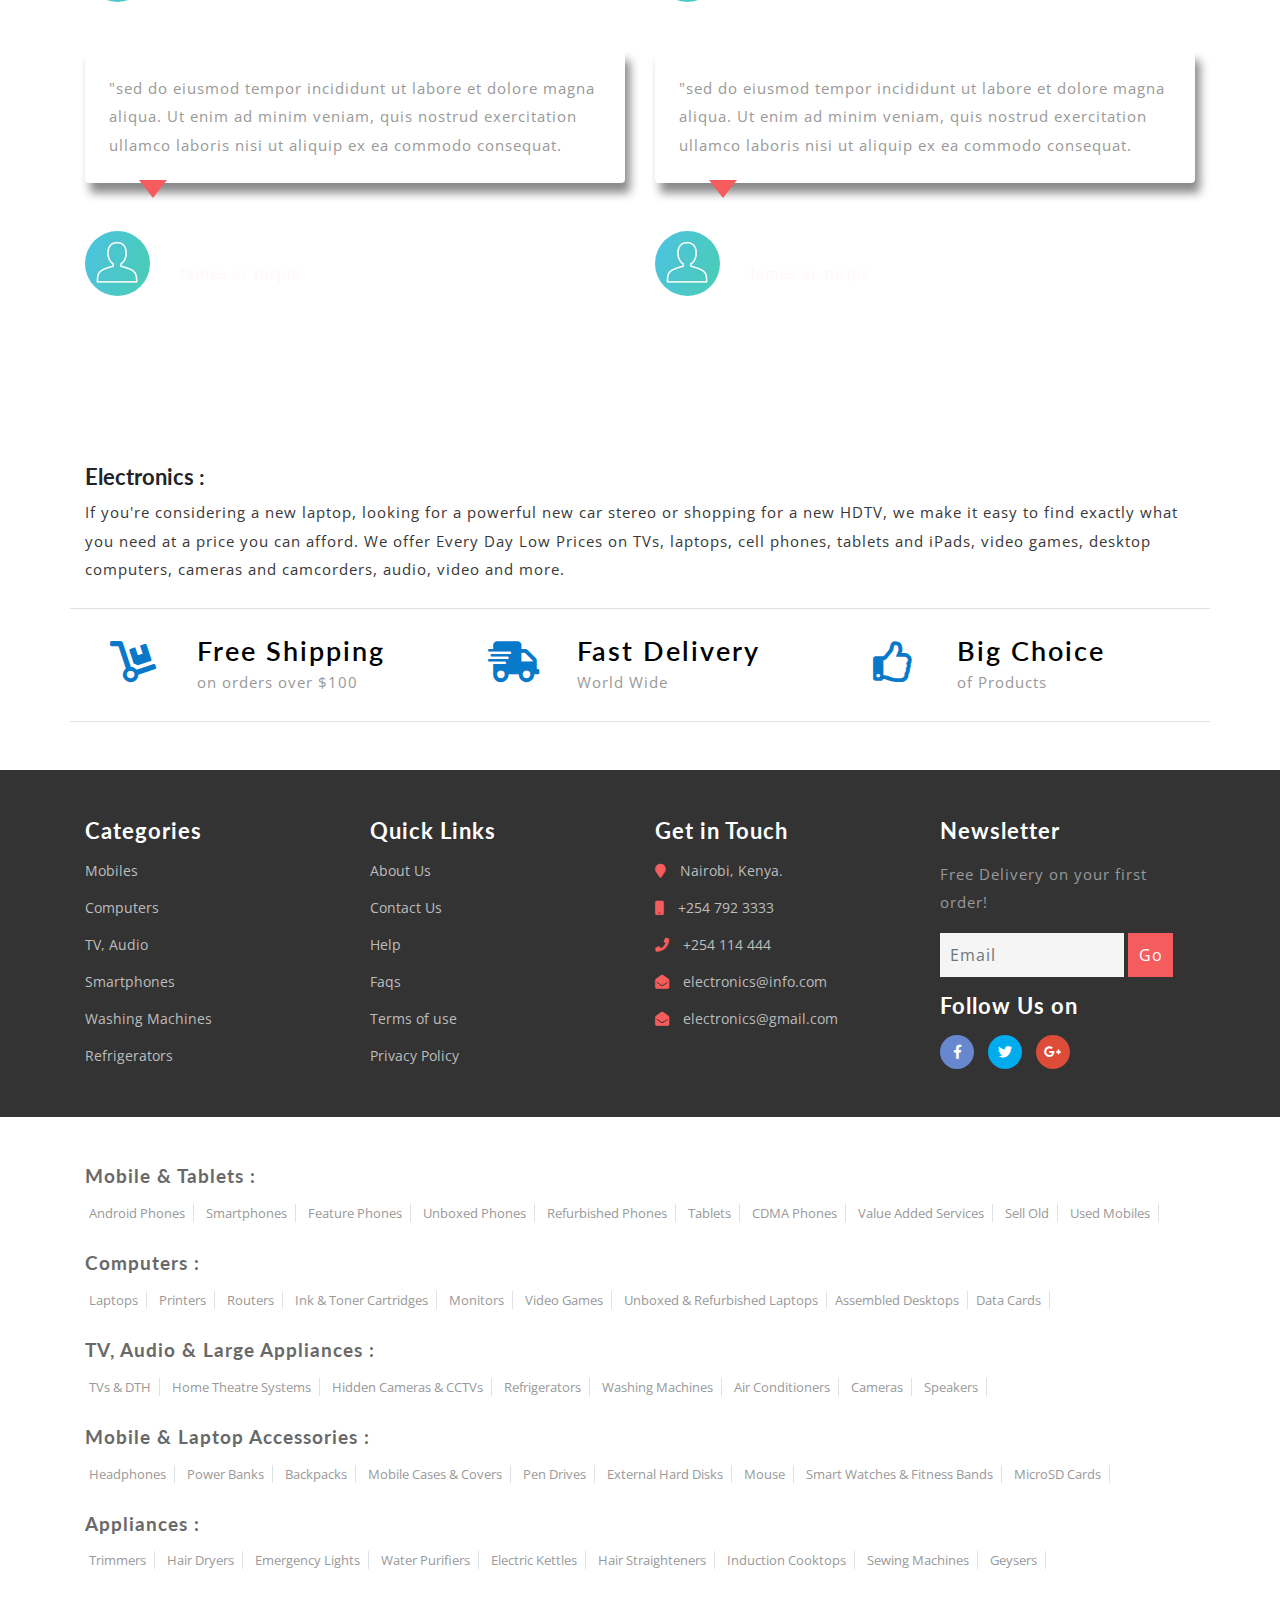
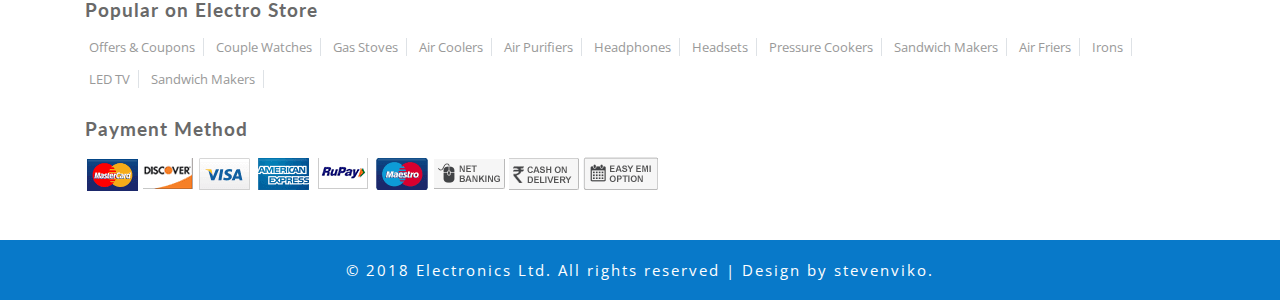
<file: about.html>
﻿
<!DOCTYPE html>
<html lang="zxx">

<head>
	<title>Electronics Ltd</title>
	<!-- Meta tag Keywords -->
	<meta name="viewport" content="width=device-width, initial-scale=1">
	<meta charset="UTF-8" />
	<meta name="keywords" content="Electro Store Responsive web template,  Flat Web Templates, Android Compatible web template, Smartphone Compatible web template, free webdesigns for Nokia, Samsung, LG, SonyEricsson, Motorola web design"
	/>
	<script>
		addEventListener("load", function () {
			setTimeout(hideURLbar, 0);
		}, false);

		function hideURLbar() {
			window.scrollTo(0, 1);
		}
	</script>
	<!-- //Meta tag Keywords -->

	<!-- Custom-Files -->
	<link href="css/bootstrap.css" rel="stylesheet" type="text/css" media="all" />
	<!-- Bootstrap css -->
	<link href="css/style.css" rel="stylesheet" type="text/css" media="all" />
	<!-- Main css -->
	<link rel="stylesheet" href="css/fontawesome-all.css">
	<!-- Font-Awesome-Icons-CSS -->
	<link href="css/popuo-box.css" rel="stylesheet" type="text/css" media="all" />
	<!-- pop-up-box -->
	<link href="css/menu.css" rel="stylesheet" type="text/css" media="all" />
	<!-- menu style -->
	<!-- //Custom-Files -->

	<!-- web fonts -->
	<link href="//fonts.googleapis.com/css?family=Lato:100,100i,300,300i,400,400i,700,700i,900,900i&amp;subset=latin-ext" rel="stylesheet">
	<link href="//fonts.googleapis.com/css?family=Open+Sans:300,300i,400,400i,600,600i,700,700i,800,800i&amp;subset=cyrillic,cyrillic-ext,greek,greek-ext,latin-ext,vietnamese"
	    rel="stylesheet">
	<!-- //web fonts -->

</head>

<body>
	<!-- top-header -->
	<div class="agile-main-top">
		<div class="container-fluid">
			<div class="row main-top-w3l py-2">
				<div class="col-lg-4 header-most-top">
					<p class="text-white text-lg-left text-center">Offer Zone Top Deals & Discounts
						<i class="fas fa-shopping-cart ml-1"></i>
					</p>
				</div>
				<div class="col-lg-8 header-right mt-lg-0 mt-2">
					<!-- header lists -->
					<ul>
						<li class="text-center border-right text-white">
							<a class="play-icon popup-with-zoom-anim text-white" href="#small-dialog1">
								<i class="fas fa-map-marker mr-2"></i>Select Location</a>
						</li>
						<li class="text-center border-right text-white">
							<a href="#" data-toggle="modal" data-target="#exampleModal" class="text-white">
								<i class="fas fa-truck mr-2"></i>Track Order</a>
						</li>
						<li class="text-center border-right text-white">
							<i class="fas fa-phone mr-2"></i>  +254 230 5178
						</li>
						<li class="text-center border-right text-white">
							<a href="#" data-toggle="modal" data-target="#exampleModal" class="text-white">
								<i class="fas fa-sign-in-alt mr-2"></i> Log In </a>
						</li>
						<li class="text-center text-white">
							<a href="#" data-toggle="modal" data-target="#exampleModal2" class="text-white">
								<i class="fas fa-sign-out-alt mr-2"></i>Register </a>
						</li>
					</ul>
					<!-- //header lists -->
				</div>
			</div>
		</div>
	</div>

	<!-- Button trigger modal(select-location) -->
	<div id="small-dialog1" class="mfp-hide">
		<div class="select-city">
			<h3>
				<i class="fas fa-map-marker"></i> Please Select Your Location</h3>
			<select class="list_of_cities">
				<optgroup label="Popular Cities">
					<option selected style="display:none;color:#eee;">Select City</option>
					<option>Birmingham</option>
					<option>Anchorage</option>
					<option>Phoenix</option>
					<option>Little Rock</option>
					<option>Los Angeles</option>
					<option>Denver</option>
					<option>Bridgeport</option>
					<option>Wilmington</option>
					<option>Jacksonville</option>
					<option>Atlanta</option>
					<option>Honolulu</option>
					<option>Boise</option>
					<option>Chicago</option>
					<option>Indianapolis</option>
				</optgroup>
				<optgroup label="Alabama">
					<option>Birmingham</option>
					<option>Montgomery</option>
					<option>Mobile</option>
					<option>Huntsville</option>
					<option>Tuscaloosa</option>
				</optgroup>
				<optgroup label="Alaska">
					<option>Anchorage</option>
					<option>Fairbanks</option>
					<option>Juneau</option>
					<option>Sitka</option>
					<option>Ketchikan</option>
				</optgroup>
				<optgroup label="Arizona">
					<option>Phoenix</option>
					<option>Tucson</option>
					<option>Mesa</option>
					<option>Chandler</option>
					<option>Glendale</option>
				</optgroup>
				<optgroup label="Arkansas">
					<option>Little Rock</option>
					<option>Fort Smith</option>
					<option>Fayetteville</option>
					<option>Springdale</option>
					<option>Jonesboro</option>
				</optgroup>
				<optgroup label="California">
					<option>Los Angeles</option>
					<option>San Diego</option>
					<option>San Jose</option>
					<option>San Francisco</option>
					<option>Fresno</option>
				</optgroup>
				<optgroup label="Colorado">
					<option>Denver</option>
					<option>Colorado</option>
					<option>Aurora</option>
					<option>Fort Collins</option>
					<option>Lakewood</option>
				</optgroup>
				<optgroup label="Connecticut">
					<option>Bridgeport</option>
					<option>New Haven</option>
					<option>Hartford</option>
					<option>Stamford</option>
					<option>Waterbury</option>
				</optgroup>
				<optgroup label="Delaware">
					<option>Wilmington</option>
					<option>Dover</option>
					<option>Newark</option>
					<option>Bear</option>
					<option>Middletown</option>
				</optgroup>
				<optgroup label="Florida">
					<option>Jacksonville</option>
					<option>Miami</option>
					<option>Tampa</option>
					<option>St. Petersburg</option>
					<option>Orlando</option>
				</optgroup>
				<optgroup label="Georgia">
					<option>Atlanta</option>
					<option>Augusta</option>
					<option>Columbus</option>
					<option>Savannah</option>
					<option>Athens</option>
				</optgroup>
				<optgroup label="Hawaii">
					<option>Honolulu</option>
					<option>Pearl City</option>
					<option>Hilo</option>
					<option>Kailua</option>
					<option>Waipahu</option>
				</optgroup>
				<optgroup label="Idaho">
					<option>Boise</option>
					<option>Nampa</option>
					<option>Meridian</option>
					<option>Idaho Falls</option>
					<option>Pocatello</option>
				</optgroup>
				<optgroup label="Illinois">
					<option>Chicago</option>
					<option>Aurora</option>
					<option>Rockford</option>
					<option>Joliet</option>
					<option>Naperville</option>
				</optgroup>
				<optgroup label="Indiana">
					<option>Indianapolis</option>
					<option>Fort Wayne</option>
					<option>Evansville</option>
					<option>South Bend</option>
					<option>Hammond</option>
				</optgroup>
				<optgroup label="Iowa">
					<option>Des Moines</option>
					<option>Cedar Rapids</option>
					<option>Davenport</option>
					<option>Sioux City</option>
					<option>Waterloo</option>
				</optgroup>
				<optgroup label="Kansas">
					<option>Wichita</option>
					<option>Overland Park</option>
					<option>Kansas City</option>
					<option>Topeka</option>
					<option>Olathe </option>
				</optgroup>
				<optgroup label="Kentucky">
					<option>Louisville</option>
					<option>Lexington</option>
					<option>Bowling Green</option>
					<option>Owensboro</option>
					<option>Covington</option>
				</optgroup>
				<optgroup label="Louisiana">
					<option>New Orleans</option>
					<option>Baton Rouge</option>
					<option>Shreveport</option>
					<option>Metairie</option>
					<option>Lafayette</option>
				</optgroup>
				<optgroup label="Maine">
					<option>Portland</option>
					<option>Lewiston</option>
					<option>Bangor</option>
					<option>South Portland</option>
					<option>Auburn</option>
				</optgroup>
				<optgroup label="Maryland">
					<option>Baltimore</option>
					<option>Frederick</option>
					<option>Rockville</option>
					<option>Gaithersburg</option>
					<option>Bowie</option>
				</optgroup>
				<optgroup label="Massachusetts">
					<option>Boston</option>
					<option>Worcester</option>
					<option>Springfield</option>
					<option>Lowell</option>
					<option>Cambridge</option>
				</optgroup>
				<optgroup label="Michigan">
					<option>Detroit</option>
					<option>Grand Rapids</option>
					<option>Warren</option>
					<option>Sterling Heights</option>
					<option>Lansing</option>
				</optgroup>
				<optgroup label="Minnesota">
					<option>Minneapolis</option>
					<option>St. Paul</option>
					<option>Rochester</option>
					<option>Duluth</option>
					<option>Bloomington</option>
				</optgroup>
				<optgroup label="Mississippi">
					<option>Jackson</option>
					<option>Gulfport</option>
					<option>Southaven</option>
					<option>Hattiesburg</option>
					<option>Biloxi</option>
				</optgroup>
				<optgroup label="Missouri">
					<option>Kansas City</option>
					<option>St. Louis</option>
					<option>Springfield</option>
					<option>Independence</option>
					<option>Columbia</option>
				</optgroup>
				<optgroup label="Montana">
					<option>Billings</option>
					<option>Missoula</option>
					<option>Great Falls</option>
					<option>Bozeman</option>
					<option>Butte-Silver Bow</option>
				</optgroup>
				<optgroup label="Nebraska">
					<option>Omaha</option>
					<option>Lincoln</option>
					<option>Bellevue</option>
					<option>Grand Island</option>
					<option>Kearney</option>
				</optgroup>
				<optgroup label="Nevada">
					<option>Las Vegas</option>
					<option>Henderson</option>
					<option>North Las Vegas</option>
					<option>Reno</option>
					<option>Sunrise Manor</option>
				</optgroup>
				<optgroup label="New Hampshire">
					<option>Manchesters</option>
					<option>Nashua</option>
					<option>Concord</option>
					<option>Dover</option>
					<option>Rochester</option>
				</optgroup>
				<optgroup label="New Jersey">
					<option>Newark</option>
					<option>Jersey City</option>
					<option>Paterson</option>
					<option>Elizabeth</option>
					<option>Edison</option>
				</optgroup>
				<optgroup label="New Mexico">
					<option>Albuquerque</option>
					<option>Las Cruces</option>
					<option>Rio Rancho</option>
					<option>Santa Fe</option>
					<option>Roswell</option>
				</optgroup>
				<optgroup label="New York">
					<option>New York</option>
					<option>Buffalo</option>
					<option>Rochester</option>
					<option>Yonkers</option>
					<option>Syracuse</option>
				</optgroup>
				<optgroup label="North Carolina">
					<option>Charlotte</option>
					<option>Raleigh</option>
					<option>Greensboro</option>
					<option>Winston-Salem</option>
					<option>Durham</option>
				</optgroup>
				<optgroup label="North Dakota">
					<option>Fargo</option>
					<option>Bismarck</option>
					<option>Grand Forks</option>
					<option>Minot</option>
					<option>West Fargo</option>
				</optgroup>
				<optgroup label="Ohio">
					<option>Columbus</option>
					<option>Cleveland</option>
					<option>Cincinnati</option>
					<option>Toledo</option>
					<option>Akron</option>
				</optgroup>
				<optgroup label="Oklahoma">
					<option>Oklahoma City</option>
					<option>Tulsa</option>
					<option>Norman</option>
					<option>Broken Arrow</option>
					<option>Lawton</option>
				</optgroup>
				<optgroup label="Oregon">
					<option>Portland</option>
					<option>Eugene</option>
					<option>Salem</option>
					<option>Gresham</option>
					<option>Hillsboro</option>
				</optgroup>
				<optgroup label="Pennsylvania">
					<option>Philadelphia</option>
					<option>Pittsburgh</option>
					<option>Allentown</option>
					<option>Erie</option>
					<option>Reading</option>
				</optgroup>
				<optgroup label="Rhode Island">
					<option>Providence</option>
					<option>Warwick</option>
					<option>Cranston</option>
					<option>Pawtucket</option>
					<option>East Providence</option>
				</optgroup>
				<optgroup label="South Carolina">
					<option>Columbia</option>
					<option>Charleston</option>
					<option>North Charleston</option>
					<option>Mount Pleasant</option>
					<option>Rock Hill</option>
				</optgroup>
				<optgroup label="South Dakota">
					<option>Sioux Falls</option>
					<option>Rapid City</option>
					<option>Aberdeen</option>
					<option>Brookings</option>
					<option>Watertown</option>
				</optgroup>
				<optgroup label="Tennessee">
					<option>Memphis</option>
					<option>Nashville</option>
					<option>Knoxville</option>
					<option>Chattanooga</option>
					<option>Clarksville</option>
				</optgroup>
				<optgroup label="Texas">
					<option>Houston</option>
					<option>San Antonio</option>
					<option>Dallas</option>
					<option>Austin</option>
					<option>Fort Worth</option>
				</optgroup>
				<optgroup label="Utah">
					<option>Salt Lake City</option>
					<option>West Valley City</option>
					<option>Provo</option>
					<option>West Jordan</option>
					<option>Orem</option>
				</optgroup>
				<optgroup label="Vermont">
					<option>Burlington</option>
					<option>Essex</option>
					<option>South Burlington</option>
					<option>Colchester</option>
					<option>Rutland</option>
				</optgroup>
				<optgroup label="Virginia">
					<option>Virginia Beach</option>
					<option>Norfolk</option>
					<option>Chesapeake</option>
					<option>Arlington</option>
					<option>Richmond</option>
				</optgroup>
				<optgroup label="Washington">
					<option>Seattle</option>
					<option>Spokane</option>
					<option>Tacoma</option>
					<option>Vancouver</option>
					<option>Bellevue</option>
				</optgroup>
				<optgroup label="West Virginia">
					<option>Charleston</option>
					<option>Huntington</option>
					<option>Parkersburg</option>
					<option>Morgantown</option>
					<option>Wheeling</option>
				</optgroup>
				<optgroup label="Wisconsin">
					<option>Milwaukee</option>
					<option>Madison</option>
					<option>Green Bay</option>
					<option>Kenosha</option>
					<option>Racine</option>
				</optgroup>
				<optgroup label="Wyoming">
					<option>Cheyenne</option>
					<option>Casper</option>
					<option>Laramie</option>
					<option>Gillette</option>
					<option>Rock Springs</option>
				</optgroup>
			</select>
			<div class="clearfix"></div>
		</div>
	</div>
	<!-- //shop locator (popup) -->

	<!-- modals -->
	<!-- log in -->
	<div class="modal fade" id="exampleModal" tabindex="-1" role="dialog" aria-hidden="true">
		<div class="modal-dialog" role="document">
			<div class="modal-content">
				<div class="modal-header">
					<h5 class="modal-title text-center">Log In</h5>
					<button type="button" class="close" data-dismiss="modal" aria-label="Close">
						<span aria-hidden="true">&times;</span>
					</button>
				</div>
				<div class="modal-body">
					<form action="#" method="post">
						<div class="form-group">
							<label class="col-form-label">Username</label>
							<input type="text" class="form-control" placeholder=" " name="Name" required="">
						</div>
						<div class="form-group">
							<label class="col-form-label">Password</label>
							<input type="password" class="form-control" placeholder=" " name="Password" required="">
						</div>
						<div class="right-w3l">
							<input type="submit" class="form-control" value="Log in">
						</div>
						<div class="sub-w3l">
							<div class="custom-control custom-checkbox mr-sm-2">
								<input type="checkbox" class="custom-control-input" id="customControlAutosizing">
								<label class="custom-control-label" for="customControlAutosizing">Remember me?</label>
							</div>
						</div>
						<p class="text-center dont-do mt-3">Don't have an account?
							<a href="#" data-toggle="modal" data-target="#exampleModal2">
								Register Now</a>
						</p>
					</form>
				</div>
			</div>
		</div>
	</div>
	<!-- register -->
	<div class="modal fade" id="exampleModal2" tabindex="-1" role="dialog" aria-hidden="true">
		<div class="modal-dialog" role="document">
			<div class="modal-content">
				<div class="modal-header">
					<h5 class="modal-title">Register</h5>
					<button type="button" class="close" data-dismiss="modal" aria-label="Close">
						<span aria-hidden="true">&times;</span>
					</button>
				</div>
				<div class="modal-body">
					<form action="#" method="post">
						<div class="form-group">
							<label class="col-form-label">Your Name</label>
							<input type="text" class="form-control" placeholder=" " name="Name" required="">
						</div>
						<div class="form-group">
							<label class="col-form-label">Email</label>
							<input type="email" class="form-control" placeholder=" " name="Email" required="">
						</div>
						<div class="form-group">
							<label class="col-form-label">Password</label>
							<input type="password" class="form-control" placeholder=" " name="Password" id="password1" required="">
						</div>
						<div class="form-group">
							<label class="col-form-label">Confirm Password</label>
							<input type="password" class="form-control" placeholder=" " name="Confirm Password" id="password2" required="">
						</div>
						<div class="right-w3l">
							<input type="submit" class="form-control" value="Register">
						</div>
						<div class="sub-w3l">
							<div class="custom-control custom-checkbox mr-sm-2">
								<input type="checkbox" class="custom-control-input" id="customControlAutosizing2">
								<label class="custom-control-label" for="customControlAutosizing2">I Accept to the Terms & Conditions</label>
							</div>
						</div>
					</form>
				</div>
			</div>
		</div>
	</div>
	<!-- //modal -->
	<!-- //top-header -->

	<!-- header-bottom-->
	<div class="header-bot">
		<div class="container">
			<div class="row header-bot_inner_wthreeinfo_header_mid">
				<!-- logo -->
				<div class="col-md-3 logo_agile">
					<h1 class="text-center">
						<a href="index.html" class="font-weight-bold font-italic">
							<img src="images/logo2.png" alt=" " class="img-fluid">Electro Store
						</a>
					</h1>
				</div>
				<!-- //logo -->
				<!-- header-bot -->
				<div class="col-md-9 header mt-4 mb-md-0 mb-4">
					<div class="row">
						<!-- search -->
						<div class="col-10 agileits_search">
							<form class="form-inline" action="#" method="post">
								<input class="form-control mr-sm-2" type="search" placeholder="Search" aria-label="Search" required>
								<button class="btn my-2 my-sm-0" type="submit">Search</button>
							</form>
						</div>
						<!-- //search -->
						<!-- cart details -->
						<div class="col-2 top_nav_right text-center mt-sm-0 mt-2">
							<div class="wthreecartaits wthreecartaits2 cart cart box_1">
								<form action="#" method="post" class="last">
									<input type="hidden" name="cmd" value="_cart">
									<input type="hidden" name="display" value="1">
									<button class="btn w3view-cart" type="submit" name="submit" value="">
										<i class="fas fa-cart-arrow-down"></i>
									</button>
								</form>
							</div>
						</div>
						<!-- //cart details -->
					</div>
				</div>
			</div>
		</div>
	</div>
	<!-- shop locator (popup) -->
	<!-- //header-bottom -->
	<!-- navigation -->
	<div class="navbar-inner">
		<div class="container">
			<nav class="navbar navbar-expand-lg navbar-light bg-light">
				<div class="agileits-navi_search">
					<form action="#" method="post">
						<select id="agileinfo-nav_search" name="agileinfo_search" class="border" required="">
							<option value="">All Categories</option>
							<option value="Televisions">Televisions</option>
							<option value="Headphones">Headphones</option>
							<option value="Computers">Computers</option>
							<option value="Appliances">Appliances</option>
							<option value="Mobiles">Mobiles</option>
							<option value="Fruits &amp; Vegetables">Tv &amp; Video</option>
							<option value="iPad & Tablets">iPad & Tablets</option>
							<option value="Cameras & Camcorders">Cameras & Camcorders</option>
							<option value="Home Audio & Theater">Home Audio & Theater</option>
						</select>
					</form>
				</div>
				<button class="navbar-toggler" type="button" data-toggle="collapse" data-target="#navbarSupportedContent" aria-controls="navbarSupportedContent"
				    aria-expanded="false" aria-label="Toggle navigation">
					<span class="navbar-toggler-icon"></span>
				</button>
				<div class="collapse navbar-collapse" id="navbarSupportedContent">
					<ul class="navbar-nav ml-auto text-center mr-xl-5">
						<li class="nav-item mr-lg-2 mb-lg-0 mb-2">
							<a class="nav-link" href="index.html">Home
								<span class="sr-only">(current)</span>
							</a>
						</li>
						<li class="nav-item dropdown mr-lg-2 mb-lg-0 mb-2">
							<a class="nav-link dropdown-toggle" href="#" role="button" data-toggle="dropdown" aria-haspopup="true" aria-expanded="false">
								Electronics
							</a>
							<div class="dropdown-menu">
								<div class="agile_inner_drop_nav_info p-4">
									<h5 class="mb-3">Mobiles, Computers</h5>
									<div class="row">
										<div class="col-sm-6 multi-gd-img">
											<ul class="multi-column-dropdown">
												<li>
													<a href="product.html">All Mobile Phones</a>
												</li>
												<li>
													<a href="product.html">All Mobile Accessories</a>
												</li>
												<li>
													<a href="product.html">Cases & Covers</a>
												</li>
												<li>
													<a href="product.html">Screen Protectors</a>
												</li>
												<li>
													<a href="product.html">Power Banks</a>
												</li>
												<li>
													<a href="product.html">All Certified Refurbished</a>
												</li>
												<li>
													<a href="product.html">Tablets</a>
												</li>
												<li>
													<a href="product.html">Wearable Devices</a>
												</li>
												<li>
													<a href="product.html">Smart Home</a>
												</li>
											</ul>
										</div>
										<div class="col-sm-6 multi-gd-img">
											<ul class="multi-column-dropdown">
												<li>
													<a href="product.html">Laptops</a>
												</li>
												<li>
													<a href="product.html">Drives & Storage</a>
												</li>
												<li>
													<a href="product.html">Printers & Ink</a>
												</li>
												<li>
													<a href="product.html">Networking Devices</a>
												</li>
												<li>
													<a href="product.html">Computer Accessories</a>
												</li>
												<li>
													<a href="product.html">Game Zone</a>
												</li>
												<li>
													<a href="product.html">Software</a>
												</li>
											</ul>
										</div>
									</div>
								</div>
							</div>
						</li>
						<li class="nav-item dropdown mr-lg-2 mb-lg-0 mb-2">
							<a class="nav-link dropdown-toggle" href="#" role="button" data-toggle="dropdown" aria-haspopup="true" aria-expanded="false">
								Appliances
							</a>
							<div class="dropdown-menu">
								<div class="agile_inner_drop_nav_info p-4">
									<h5 class="mb-3">TV, Appliances, Electronics</h5>
									<div class="row">
										<div class="col-sm-6 multi-gd-img">
											<ul class="multi-column-dropdown">
												<li>
													<a href="product2.html">Televisions</a>
												</li>
												<li>
													<a href="product2.html">Home Entertainment Systems</a>
												</li>
												<li>
													<a href="product2.html">Headphones</a>
												</li>
												<li>
													<a href="product2.html">Speakers</a>
												</li>
												<li>
													<a href="product2.html">MP3, Media Players & Accessories</a>
												</li>
												<li>
													<a href="product2.html">Audio & Video Accessories</a>
												</li>
												<li>
													<a href="product2.html">Cameras</a>
												</li>
												<li>
													<a href="product2.html">DSLR Cameras</a>
												</li>
												<li>
													<a href="product2.html">Camera Accessories</a>
												</li>
											</ul>
										</div>
										<div class="col-sm-6 multi-gd-img">
											<ul class="multi-column-dropdown">
												<li>
													<a href="product2.html">Musical Instruments</a>
												</li>
												<li>
													<a href="product2.html">Gaming Consoles</a>
												</li>
												<li>
													<a href="product2.html">All Electronics</a>
												</li>
												<li>
													<a href="product2.html">Air Conditioners</a>
												</li>
												<li>
													<a href="product2.html">Refrigerators</a>
												</li>
												<li>
													<a href="product2.html">Washing Machines</a>
												</li>
												<li>
													<a href="product2.html">Kitchen & Home Appliances</a>
												</li>
												<li>
													<a href="product2.html">Heating & Cooling Appliances</a>
												</li>
												<li>
													<a href="product2.html">All Appliances</a>
												</li>
											</ul>
										</div>
									</div>
								</div>
							</div>
						</li>
						<li class="nav-item active mr-lg-2 mb-lg-0 mb-2">
							<a class="nav-link" href="about.html">About Us</a>
						</li>
						<li class="nav-item mr-lg-2 mb-lg-0 mb-2">
							<a class="nav-link" href="product.html">New Arrivals</a>
						</li>
						<!-- <li class="nav-item dropdown mr-lg-2 mb-lg-0 mb-2">
							<a class="nav-link dropdown-toggle" href="#" role="button" data-toggle="dropdown" aria-haspopup="true" aria-expanded="false">
								Pages
							</a>
							<div class="dropdown-menu">
								<a class="dropdown-item" href="product.html">Product 1</a>
								<a class="dropdown-item" href="product2.html">Product 2</a>
								<div class="dropdown-divider"></div>
								<a class="dropdown-item" href="single.html">Single Product 1</a>
								<a class="dropdown-item" href="single2.html">Single Product 2</a>
								<div class="dropdown-divider"></div>
								<a class="dropdown-item" href="checkout.html">Checkout Page</a>
								<a class="dropdown-item" href="payment.html">Payment Page</a>
							</div>
						</li> -->
						<li class="nav-item">
							<a class="nav-link" href="contact.html">Contact Us</a>
						</li>
					</ul>
				</div>
			</nav>
		</div>
	</div>
	<!-- //navigation -->

	<!-- banner-2 -->
	<div class="page-head_agile_info_w3l">

	</div>
	<!-- //banner-2 -->
	<!-- page -->
	<div class="services-breadcrumb">
		<div class="agile_inner_breadcrumb">
			<div class="container">
				<ul class="w3_short">
					<li>
						<a href="index.html">Home</a>
						<i>|</i>
					</li>
					<li>About Us</li>
				</ul>
			</div>
		</div>
	</div>
	<!-- //page -->

	<!-- about -->
	<div class="welcome py-sm-5 py-4">
		<div class="container py-xl-4 py-lg-2">
			<!-- tittle heading -->
			<h3 class="tittle-w3l text-center mb-lg-5 mb-sm-4 mb-3">
				<span>A</span>bout
				<span>U</span>s</h3>
			<!-- //tittle heading -->
			<div class="row">
				<div class="col-lg-6 welcome-left">
					<h3>Welcome</h3>
					<h4 class="my-sm-3 my-2">consectetur adipiscing elit, sed do eiusmod tempor incididunt ut labore et dolore magna aliqua. Ut enim ad minim veniam,
						quis nostrud exercitation ullamco laboris nisi ut aliquip ex ea commodo consequat.</h4>
					<p>Lorem ipsum dolor sit amet, consectetur adipiscing elit. Suspendisse porta erat sit amet eros sagittis, quis hendrerit
						libero aliquam. Fusce semper augue ac dolor efficitur, a pretium metus pellentesque.</p>
				</div>
				<div class="col-lg-6 welcome-right-top mt-lg-0 mt-sm-5 mt-4">
					<img src="images/ab.jpg" class="img-fluid" alt=" ">
				</div>
			</div>
		</div>
	</div>
	<!-- //about -->

	<!-- testimonials -->
	<div class="testimonials py-sm-5 py-4">
		<div class="container py-xl-4 py-lg-2">
			<!-- tittle heading -->
			<h3 class="tittle-w3l text-center text-white mb-lg-5 mb-sm-4 mb-3">
				<span>O</span>ur
				<span>C</span>ustomers
				<span>S</span>ays</h3>
			<!-- tittle heading -->
			<div class="row gallery-index">
				<div class="col-sm-6 med-testi-grid">
					<div class="med-testi test-tooltip rounded p-4">
						<p>"sed do eiusmod tempor incididunt ut labore et dolore magna aliqua. Ut enim ad minim veniam, quis nostrud exercitation
							ullamco laboris nisi ut aliquip ex ea commodo consequat.</p>
					</div>
					<div class="row med-testi-left my-5">
						<div class="col-lg-2 col-3 w3ls-med-testi-img">
							<img src="images/user.jpg" alt=" " class="img-fluid rounded-circle" />
						</div>
						<div class="col-lg-10 col-9 med-testi-txt">
							<h4 class="font-weight-bold mb-lg-1 mb-2">Tyson</h4>
							<p>fames ac turpis</p>
						</div>
					</div>
				</div>
				<div class="col-sm-6 med-testi-grid">
					<div class="med-testi test-tooltip rounded p-4">
						<p>"sed do eiusmod tempor incididunt ut labore et dolore magna aliqua. Ut enim ad minim veniam, quis nostrud exercitation
							ullamco laboris nisi ut aliquip ex ea commodo consequat.</p>
					</div>
					<div class="row med-testi-left my-5">
						<div class="col-lg-2 col-3 w3ls-med-testi-img">
							<img src="images/user.jpg" alt=" " class="img-fluid rounded-circle" />
						</div>
						<div class="col-lg-10 col-9 med-testi-txt">
							<h4 class="font-weight-bold mb-lg-1 mb-2">Alejandra</h4>
							<p>fames ac turpis</p>
						</div>
					</div>
				</div>
				<div class="col-sm-6 med-testi-grid">
					<div class="med-testi test-tooltip rounded p-4">
						<p>"sed do eiusmod tempor incididunt ut labore et dolore magna aliqua. Ut enim ad minim veniam, quis nostrud exercitation
							ullamco laboris nisi ut aliquip ex ea commodo consequat.</p>
					</div>
					<div class="row med-testi-left mt-sm-5 my-5">
						<div class="col-lg-2 col-3 w3ls-med-testi-img">
							<img src="images/user.jpg" alt=" " class="img-fluid rounded-circle" />
						</div>
						<div class="col-lg-10 col-9 med-testi-txt">
							<h4 class="font-weight-bold mb-lg-1 mb-2">Charles</h4>
							<p>fames ac turpis</p>
						</div>
					</div>
				</div>
				<div class="col-sm-6 med-testi-grid">
					<div class="med-testi test-tooltip rounded p-4">
						<p>"sed do eiusmod tempor incididunt ut labore et dolore magna aliqua. Ut enim ad minim veniam, quis nostrud exercitation
							ullamco laboris nisi ut aliquip ex ea commodo consequat.</p>
					</div>
					<div class="row med-testi-left mt-5">
						<div class="col-lg-2 col-3 w3ls-med-testi-img">
							<img src="images/user.jpg" alt=" " class="img-fluid rounded-circle" />
						</div>
						<div class="col-lg-10 col-9 med-testi-txt">
							<h4 class="font-weight-bold mb-lg-1 mb-2">Jessie</h4>
							<p>fames ac turpis</p>
						</div>
					</div>
				</div>
			</div>
		</div>
	</div>
	<!-- //testimonials -->

	<!-- footer -->
	<footer>
		<div class="footer-top-first">
			<div class="container py-md-5 py-sm-4 py-3">
				<!-- footer first section -->
				<h2 class="footer-top-head-w3l font-weight-bold mb-2">Electronics :</h2>
				<p class="footer-main mb-4">
					If you're considering a new laptop, looking for a powerful new car stereo or shopping for a new HDTV, we make it easy to
					find exactly what you need at a price you can afford. We offer Every Day Low Prices on TVs, laptops, cell phones, tablets
					and iPads, video games, desktop computers, cameras and camcorders, audio, video and more.</p>
				<!-- //footer first section -->
				<!-- footer second section -->
				<div class="row w3l-grids-footer border-top border-bottom py-sm-4 py-3">
					<div class="col-md-4 offer-footer">
						<div class="row">
							<div class="col-4 icon-fot">
								<i class="fas fa-dolly"></i>
							</div>
							<div class="col-8 text-form-footer">
								<h3>Free Shipping</h3>
								<p>on orders over $100</p>
							</div>
						</div>
					</div>
					<div class="col-md-4 offer-footer my-md-0 my-4">
						<div class="row">
							<div class="col-4 icon-fot">
								<i class="fas fa-shipping-fast"></i>
							</div>
							<div class="col-8 text-form-footer">
								<h3>Fast Delivery</h3>
								<p>World Wide</p>
							</div>
						</div>
					</div>
					<div class="col-md-4 offer-footer">
						<div class="row">
							<div class="col-4 icon-fot">
								<i class="far fa-thumbs-up"></i>
							</div>
							<div class="col-8 text-form-footer">
								<h3>Big Choice</h3>
								<p>of Products</p>
							</div>
						</div>
					</div>
				</div>
				<!-- //footer second section -->
			</div>
		</div>
		<!-- footer third section -->
		<div class="w3l-middlefooter-sec">
			<div class="container py-md-5 py-sm-4 py-3">
				<div class="row footer-info w3-agileits-info">
					<!-- footer categories -->
					<div class="col-md-3 col-sm-6 footer-grids">
						<h3 class="text-white font-weight-bold mb-3">Categories</h3>
						<ul>
							<li class="mb-3">
								<a href="product.html">Mobiles </a>
							</li>
							<li class="mb-3">
								<a href="product.html">Computers</a>
							</li>
							<li class="mb-3">
								<a href="product.html">TV, Audio</a>
							</li>
							<li class="mb-3">
								<a href="product2.html">Smartphones</a>
							</li>
							<li class="mb-3">
								<a href="product.html">Washing Machines</a>
							</li>
							<li>
								<a href="product2.html">Refrigerators</a>
							</li>
						</ul>
					</div>
					<!-- //footer categories -->
					<!-- quick links -->
					<div class="col-md-3 col-sm-6 footer-grids mt-sm-0 mt-4">
						<h3 class="text-white font-weight-bold mb-3">Quick Links</h3>
						<ul>
							<li class="mb-3">
								<a href="about.html">About Us</a>
							</li>
							<li class="mb-3">
								<a href="contact.html">Contact Us</a>
							</li>
							<li class="mb-3">
								<a href="help.html">Help</a>
							</li>
							<li class="mb-3">
								<a href="faqs.html">Faqs</a>
							</li>
							<li class="mb-3">
								<a href="terms.html">Terms of use</a>
							</li>
							<li>
								<a href="privacy.html">Privacy Policy</a>
							</li>
						</ul>
					</div>
					<div class="col-md-3 col-sm-6 footer-grids mt-md-0 mt-4">
						<h3 class="text-white font-weight-bold mb-3">Get in Touch</h3>
						<ul>
							<li class="mb-3">
								<i class="fas fa-map-marker"></i> Nairobi, Kenya.</li>
							<li class="mb-3">
								<i class="fas fa-mobile"></i> +254 792 3333 </li>
							<li class="mb-3">
								<i class="fas fa-phone"></i> +254 114 444 </li>
							<li class="mb-3">
								<i class="fas fa-envelope-open"></i>
								<a href="mailto:example@mail.com"> electronics@info.com</a>
							</li>
							<li>
								<i class="fas fa-envelope-open"></i>
								<a href="mailto:example@mail.com"> electronics@gmail.com</a>
							</li>
						</ul>
					</div>
					<div class="col-md-3 col-sm-6 footer-grids w3l-agileits mt-md-0 mt-4">
						<!-- newsletter -->
						<h3 class="text-white font-weight-bold mb-3">Newsletter</h3>
						<p class="mb-3">Free Delivery on your first order!</p>
						<form action="#" method="post">
							<div class="form-group">
								<input type="email" class="form-control" placeholder="Email" name="email" required="">
								<input type="submit" value="Go">
							</div>
						</form>
						<!-- //newsletter -->
						<!-- social icons -->
						<div class="footer-grids  w3l-socialmk mt-3">
							<h3 class="text-white font-weight-bold mb-3">Follow Us on</h3>
							<div class="social">
								<ul>
									<li>
										<a class="icon fb" href="#">
											<i class="fab fa-facebook-f"></i>
										</a>
									</li>
									<li>
										<a class="icon tw" href="#">
											<i class="fab fa-twitter"></i>
										</a>
									</li>
									<li>
										<a class="icon gp" href="#">
											<i class="fab fa-google-plus-g"></i>
										</a>
									</li>
								</ul>
							</div>
						</div>
						<!-- //social icons -->
					</div>
				</div>
				<!-- //quick links -->
			</div>
		</div>
		<!-- //footer third section -->

		<!-- footer fourth section -->
		<div class="agile-sometext py-md-5 py-sm-4 py-3">
			<div class="container">
				<!-- brands -->
				<div class="sub-some">
					<h5 class="font-weight-bold mb-2">Mobile & Tablets :</h5>
					<ul>
						<li class="m-sm-1">
							<a href="product.html" class="border-right pr-2">Android Phones</a>
						</li>
						<li class="m-sm-1">
							<a href="product.html" class="border-right pr-2">Smartphones</a>
						</li>
						<li class="m-sm-1">
							<a href="product.html" class="border-right pr-2">Feature Phones</a>
						</li>
						<li class="m-sm-1">
							<a href="product.html" class="border-right pr-2">Unboxed Phones</a>
						</li>
						<li class="m-sm-1">
							<a href="product.html" class="border-right pr-2">Refurbished Phones</a>
						</li>
						<li class="m-sm-1">
							<a href="product.html" class="border-right pr-2"> Tablets</a>
						</li>
						<li class="m-sm-1">
							<a href="product.html" class="border-right pr-2">CDMA Phones</a>
						</li>
						<li class="m-sm-1">
							<a href="product.html" class="border-right pr-2">Value Added Services</a>
						</li>
						<li class="m-sm-1">
							<a href="product.html" class="border-right pr-2">Sell Old</a>
						</li>
						<li class="m-sm-1">
							<a href="product.html" class="border-right pr-2">Used Mobiles</a>
						</li>
					</ul>
				</div>
				<div class="sub-some mt-4">
					<h5 class="font-weight-bold mb-2">Computers :</h5>
					<ul>
						<li class="m-sm-1">
							<a href="product.html" class="border-right pr-2">Laptops </a>
						</li>
						<li class="m-sm-1">
							<a href="product.html" class="border-right pr-2">Printers</a>
						</li>
						<li class="m-sm-1">
							<a href="product.html" class="border-right pr-2">Routers</a>
						</li>
						<li class="m-sm-1">
							<a href="product.html" class="border-right pr-2">Ink & Toner Cartridges</a>
						</li>
						<li class="m-sm-1">
							<a href="product.html" class="border-right pr-2">Monitors</a>
						</li>
						<li class="m-sm-1">
							<a href="product.html" class="border-right pr-2">Video Games</a>
						</li>
						<li class="m-sm-1">
							<a href="product.html" class="border-right pr-2">Unboxed & Refurbished Laptops</a>
						</li>
						<li>
							<a href="product.html" class="border-right pr-2">Assembled Desktops</a>
						</li>
						<li class="m-sm-1">
							<a href="product2.html" class="border-right pr-2">Data Cards</a>
						</li>
					</ul>
				</div>
				<div class="sub-some mt-4">
					<h5 class="font-weight-bold mb-2">TV, Audio & Large Appliances :</h5>
					<ul>
						<li class="m-sm-1">
							<a href="product2.html" class="border-right pr-2">TVs & DTH</a>
						</li>
						<li class="m-sm-1">
							<a href="product2.html" class="border-right pr-2">Home Theatre Systems</a>
						</li>
						<li class="m-sm-1">
							<a href="product2.html" class="border-right pr-2">Hidden Cameras & CCTVs</a>
						</li>
						<li class="m-sm-1">
							<a href="product2.html" class="border-right pr-2">Refrigerators</a>
						</li>
						<li class="m-sm-1">
							<a href="product2.html" class="border-right pr-2">Washing Machines</a>
						</li>
						<li class="m-sm-1">
							<a href="product2.html" class="border-right pr-2"> Air Conditioners</a>
						</li>
						<li class="m-sm-1">
							<a href="product2.html" class="border-right pr-2">Cameras</a>
						</li>
						<li class="m-sm-1">
							<a href="product2.html" class="border-right pr-2">Speakers</a>
						</li>
					</ul>
				</div>
				<div class="sub-some mt-4">
					<h5 class="font-weight-bold mb-2">Mobile & Laptop Accessories :</h5>
					<ul>
						<li class="m-sm-1">
							<a href="product2.html" class="border-right pr-2">Headphones</a>
						</li>
						<li class="m-sm-1">
							<a href="product.html" class="border-right pr-2">Power Banks </a>
						</li>
						<li class="m-sm-1">
							<a href="product.html" class="border-right pr-2">Backpacks</a>
						</li>
						<li class="m-sm-1">
							<a href="product.html" class="border-right pr-2">Mobile Cases & Covers</a>
						</li>
						<li class="m-sm-1">
							<a href="product.html" class="border-right pr-2">Pen Drives</a>
						</li>
						<li class="m-sm-1">
							<a href="product2.html" class="border-right pr-2">External Hard Disks</a>
						</li>
						<li class="m-sm-1">
							<a href="product2.html" class="border-right pr-2"> Mouse</a>
						</li>
						<li class="m-sm-1">
							<a href="product2.html" class="border-right pr-2">Smart Watches & Fitness Bands</a>
						</li>
						<li class="m-sm-1">
							<a href="product2.html" class="border-right pr-2">MicroSD Cards</a>
						</li>
					</ul>
				</div>
				<div class="sub-some mt-4">
					<h5 class="font-weight-bold mb-2">Appliances :</h5>
					<ul>
						<li class="m-sm-1">
							<a href="product2.html" class="border-right pr-2">Trimmers</a>
						</li>
						<li class="m-sm-1">
							<a href="product2.html" class="border-right pr-2">Hair Dryers</a>
						</li>
						<li class="m-sm-1">
							<a href="product2.html" class="border-right pr-2">Emergency Lights</a>
						</li>
						<li class="m-sm-1">
							<a href="product2.html" class="border-right pr-2">Water Purifiers </a>
						</li>
						<li class="m-sm-1">
							<a href="product2.html" class="border-right pr-2">Electric Kettles</a>
						</li>
						<li class="m-sm-1">
							<a href="product2.html" class="border-right pr-2">Hair Straighteners</a>
						</li>
						<li class="m-sm-1">
							<a href="product2.html" class="border-right pr-2">Induction Cooktops</a>
						</li>
						<li class="m-sm-1">
							<a href="product2.html" class="border-right pr-2">Sewing Machines</a>
						</li>
						<li class="m-sm-1">
							<a href="product2.html" class="border-right pr-2"> Geysers</a>
						</li>
					</ul>
				</div>
				<div class="sub-some mt-4">
					<h5 class="font-weight-bold mb-2">Popular on Electro Store</h5>
					<ul>
						<li class="m-sm-1">
							<a href="product.html" class="border-right pr-2">Offers & Coupons</a>
						</li>
						<li class="m-sm-1">
							<a href="product2.html" class="border-right pr-2">Couple Watches</a>
						</li>
						<li class="m-sm-1">
							<a href="product2.html" class="border-right pr-2">Gas Stoves</a>
						</li>
						<li class="m-sm-1">
							<a href="product2.html" class="border-right pr-2"> Air Coolers</a>
						</li>
						<li class="m-sm-1">
							<a href="product2.html" class="border-right pr-2">Air Purifiers</a>
						</li>
						<li class="m-sm-1">
							<a href="product2.html" class="border-right pr-2">Headphones</a>
						</li>
						<li class="m-sm-1">
							<a href="product2.html" class="border-right pr-2"> Headsets</a>
						</li>
						<li class="m-sm-1">
							<a href="product2.html" class="border-right pr-2">Pressure Cookers</a>
						</li>
						<li class="m-sm-1">
							<a href="product2.html" class="border-right pr-2">Sandwich Makers</a>
						</li>
						<li class="m-sm-1">
							<a href="product2.html" class="border-right pr-2">Air Friers</a>
						</li>
						<li class="m-sm-1">
							<a href="product2.html" class="border-right pr-2">Irons</a>
						</li>
						<li class="m-sm-1">
							<a href="product2.html" class="border-right pr-2">LED TV</a>
						</li>
						<li class="m-sm-1">
							<a href="product2.html" class="border-right pr-2">Sandwich Makers</a>
						</li>
					</ul>
				</div>
				<!-- //brands -->
				<!-- payment -->
				<div class="sub-some child-momu mt-4">
					<h5 class="font-weight-bold mb-3">Payment Method</h5>
					<ul>
						<li>
							<img src="images/pay2.png" alt="">
						</li>
						<li>
							<img src="images/pay5.png" alt="">
						</li>
						<li>
							<img src="images/pay1.png" alt="">
						</li>
						<li>
							<img src="images/pay4.png" alt="">
						</li>
						<li>
							<img src="images/pay6.png" alt="">
						</li>
						<li>
							<img src="images/pay3.png" alt="">
						</li>
						<li>
							<img src="images/pay7.png" alt="">
						</li>
						<li>
							<img src="images/pay8.png" alt="">
						</li>
						<li>
							<img src="images/pay9.png" alt="">
						</li>
					</ul>
				</div>
				<!-- //payment -->
			</div>
		</div>
		<!-- //footer fourth section (text) -->
	</footer>
	<!-- //footer -->
	<!-- copyright -->
	<div class="copy-right py-3">
		<div class="container">
			<p class="text-center text-white">© 2018 Electronics Ltd. All rights reserved | Design by
				<a href="#"> stevenviko.</a>
			</p>
		</div>
	</div>
	<!-- //copyright -->

	<!-- js-files -->
	<!-- jquery -->
	<script src="js/jquery-2.2.3.min.js"></script>
	<!-- //jquery -->

	<!-- nav smooth scroll -->
	<script>
		$(document).ready(function () {
			$(".dropdown").hover(
				function () {
					$('.dropdown-menu', this).stop(true, true).slideDown("fast");
					$(this).toggleClass('open');
				},
				function () {
					$('.dropdown-menu', this).stop(true, true).slideUp("fast");
					$(this).toggleClass('open');
				}
			);
		});
	</script>
	<!-- //nav smooth scroll -->

	<!-- popup modal (for location)-->
	<script src="js/jquery.magnific-popup.js"></script>
	<script>
		$(document).ready(function () {
			$('.popup-with-zoom-anim').magnificPopup({
				type: 'inline',
				fixedContentPos: false,
				fixedBgPos: true,
				overflowY: 'auto',
				closeBtnInside: true,
				preloader: false,
				midClick: true,
				removalDelay: 300,
				mainClass: 'my-mfp-zoom-in'
			});

		});
	</script>
	<!-- //popup modal (for location)-->

	<!-- cart-js -->
	<script src="js/minicart.js"></script>
	<script>
		paypals.minicarts.render(); //use only unique class names other than paypals.minicarts.Also Replace same class name in css and minicart.min.js

		paypals.minicarts.cart.on('checkout', function (evt) {
			var items = this.items(),
				len = items.length,
				total = 0,
				i;

			// Count the number of each item in the cart
			for (i = 0; i < len; i++) {
				total += items[i].get('quantity');
			}

			if (total < 3) {
				alert('The minimum order quantity is 3. Please add more to your shopping cart before checking out');
				evt.preventDefault();
			}
		});
	</script>
	<!-- //cart-js -->

	<!-- password-script -->
	<script>
		window.onload = function () {
			document.getElementById("password1").onchange = validatePassword;
			document.getElementById("password2").onchange = validatePassword;
		}

		function validatePassword() {
			var pass2 = document.getElementById("password2").value;
			var pass1 = document.getElementById("password1").value;
			if (pass1 != pass2)
				document.getElementById("password2").setCustomValidity("Passwords Don't Match");
			else
				document.getElementById("password2").setCustomValidity('');
			//empty string means no validation error
		}
	</script>
	<!-- //password-script -->

	<!-- smoothscroll -->
	<script src="js/SmoothScroll.min.js"></script>
	<!-- //smoothscroll -->

	<!-- start-smooth-scrolling -->
	<script src="js/move-top.js"></script>
	<script src="js/easing.js"></script>
	<script>
		jQuery(document).ready(function ($) {
			$(".scroll").click(function (event) {
				event.preventDefault();

				$('html,body').animate({
					scrollTop: $(this.hash).offset().top
				}, 1000);
			});
		});
	</script>
	<!-- //end-smooth-scrolling -->

	<!-- smooth-scrolling-of-move-up -->
	<script>
		$(document).ready(function () {
			/*
			var defaults = {
				containerID: 'toTop', // fading element id
				containerHoverID: 'toTopHover', // fading element hover id
				scrollSpeed: 1200,
				easingType: 'linear' 
			};
			*/
			$().UItoTop({
				easingType: 'easeOutQuart'
			});

		});
	</script>
	<!-- //smooth-scrolling-of-move-up -->

	<!-- for bootstrap working -->
	<script src="js/bootstrap.js"></script>
	<!-- //for bootstrap working -->
	<!-- //js-files -->

</body>

</html>
</file>
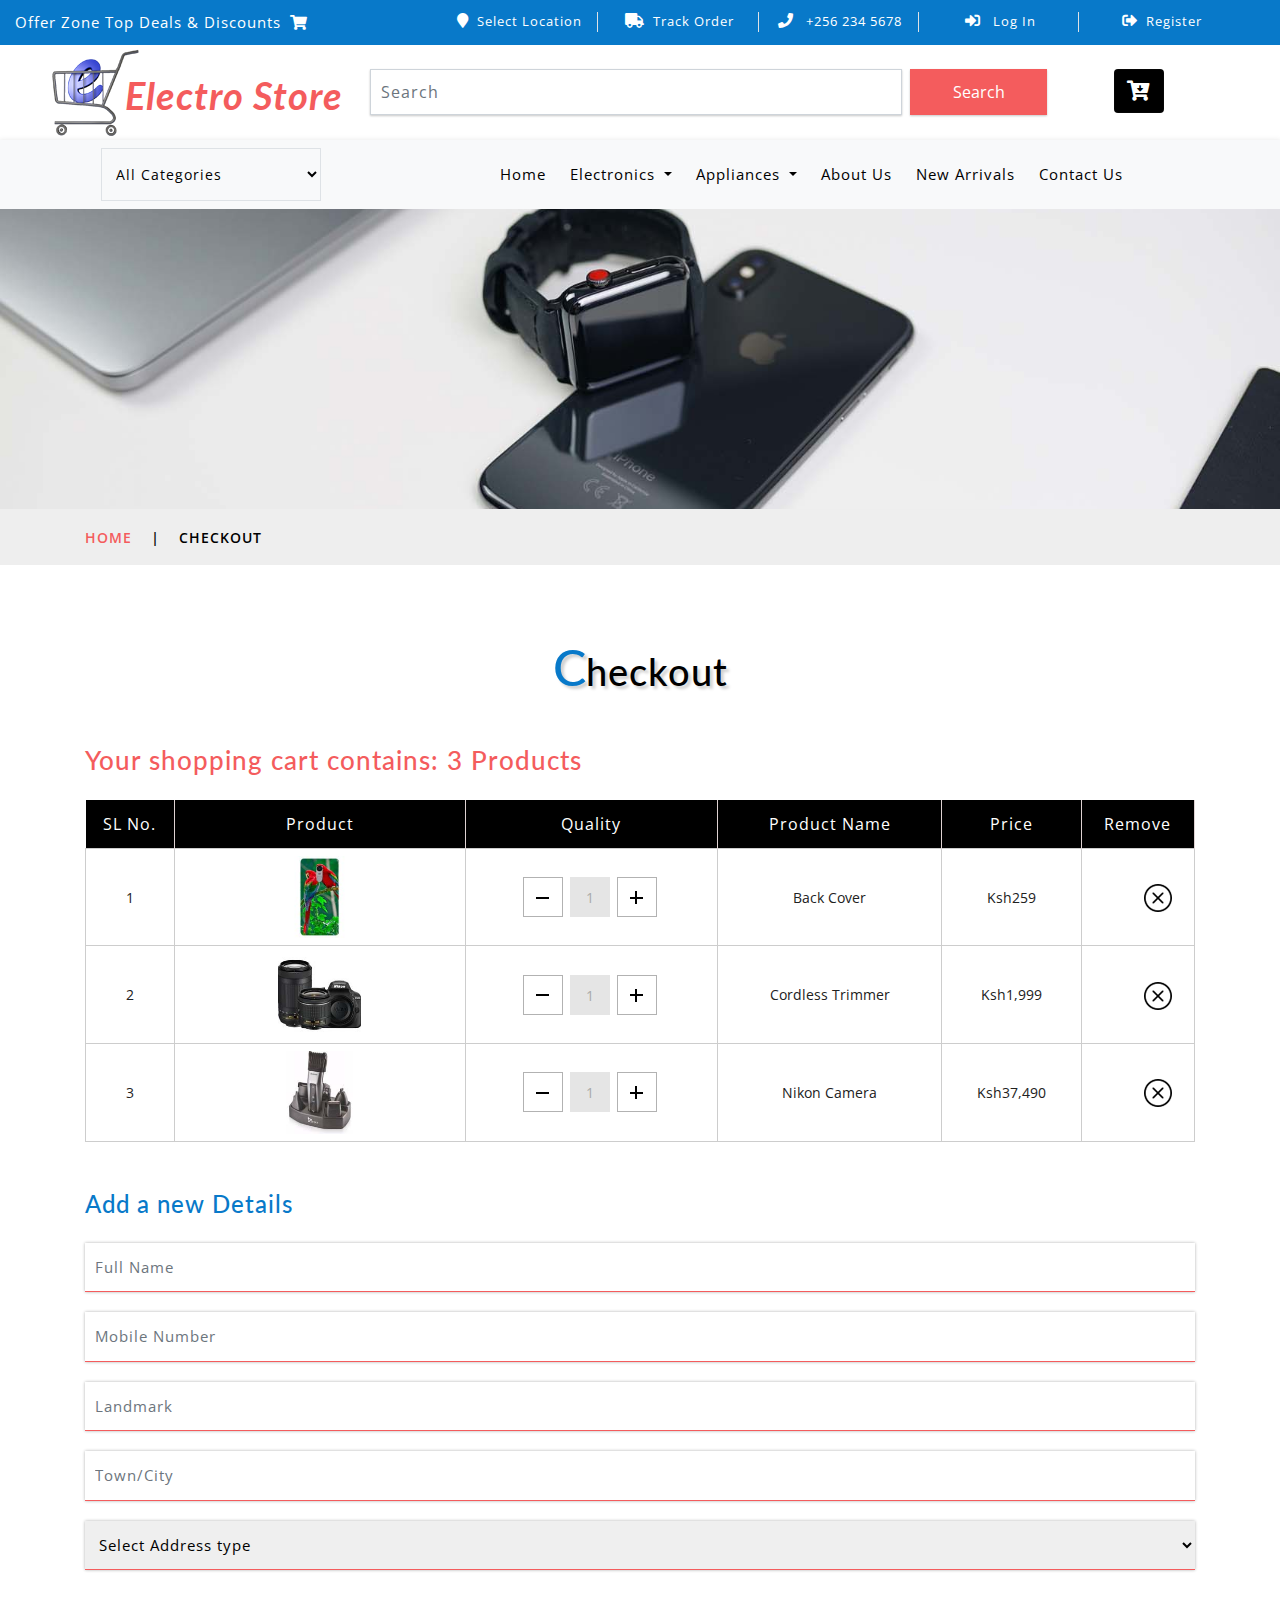
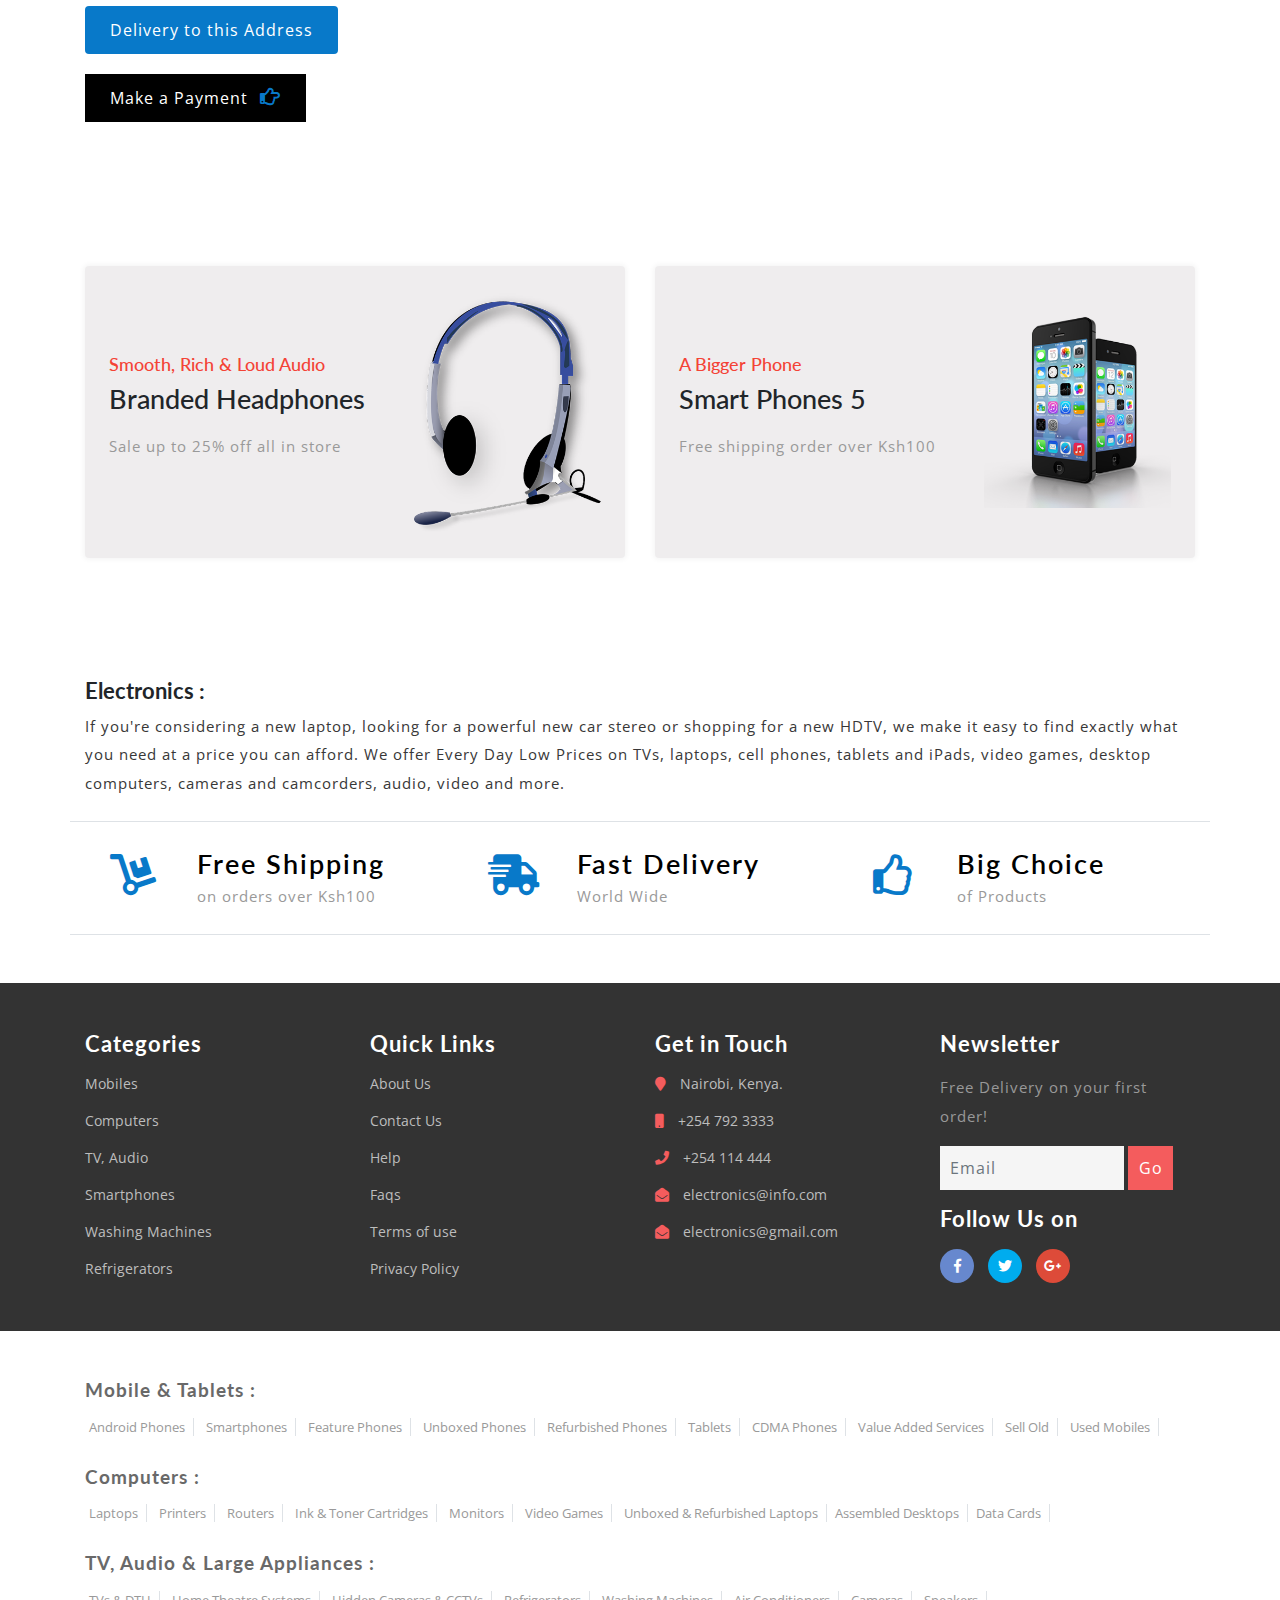
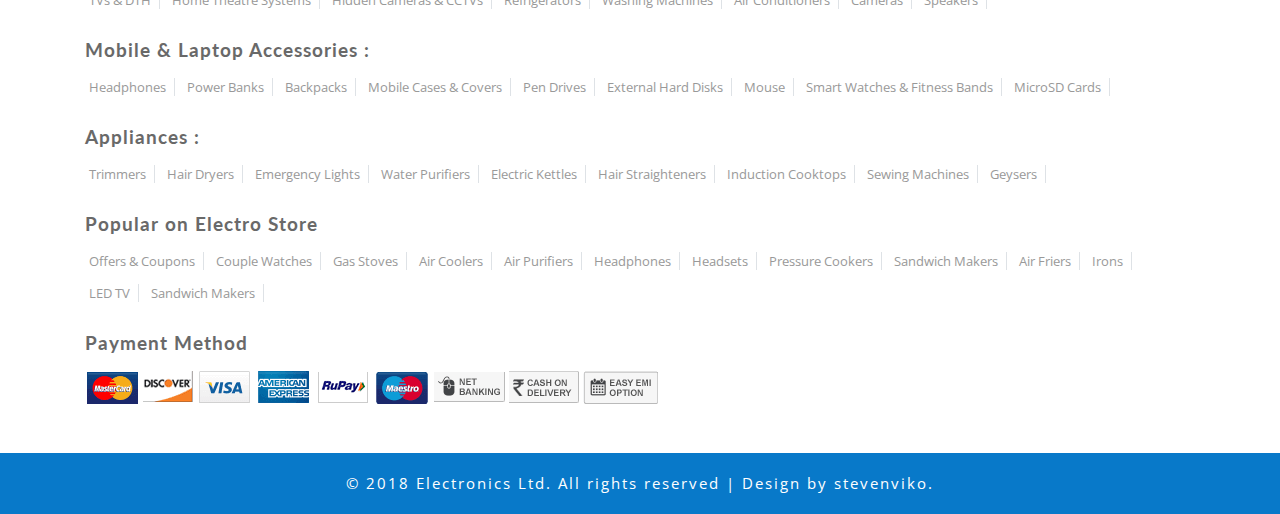
<file: checkout.html>
﻿
<!DOCTYPE html>
<html lang="zxx">

<head>
	<title>Electronics Ltd</title>
	<!-- Meta tag Keywords -->
	<meta name="viewport" content="width=device-width, initial-scale=1">
	<meta charset="UTF-8" />
	<meta name="keywords" content="Electro Store Responsive web template, Flat Web Templates, Android Compatible web template, Smartphone Compatible web template, free webdesigns for Nokia, Samsung, LG, SonyEricsson, Motorola web design"
	/>
	<script>
		addEventListener("load", function () {
			setTimeout(hideURLbar, 0);
		}, false);

		function hideURLbar() {
			window.scrollTo(0, 1);
		}
	</script>
	<!-- //Meta tag Keywords -->

	<!-- Custom-Files -->
	<link href="css/bootstrap.css" rel="stylesheet" type="text/css" media="all" />
	<!-- Bootstrap css -->
	<link href="css/style.css" rel="stylesheet" type="text/css" media="all" />
	<!-- Main css -->
	<link rel="stylesheet" href="css/fontawesome-all.css">
	<!-- Font-Awesome-Icons-CSS -->
	<link href="css/popuo-box.css" rel="stylesheet" type="text/css" media="all" />
	<!-- pop-up-box -->
	<link href="css/menu.css" rel="stylesheet" type="text/css" media="all" />
	<!-- menu style -->
	<!-- //Custom-Files -->

	<!-- web fonts -->
	<link href="//fonts.googleapis.com/css?family=Lato:100,100i,300,300i,400,400i,700,700i,900,900i&amp;subset=latin-ext" rel="stylesheet">
	<link href="//fonts.googleapis.com/css?family=Open+Sans:300,300i,400,400i,600,600i,700,700i,800,800i&amp;subset=cyrillic,cyrillic-ext,greek,greek-ext,latin-ext,vietnamese"
	    rel="stylesheet">
	<!-- //web fonts -->

</head>

<body>
	<!-- top-header -->
	<div class="agile-main-top">
		<div class="container-fluid">
			<div class="row main-top-w3l py-2">
				<div class="col-lg-4 header-most-top">
					<p class="text-white text-lg-left text-center">Offer Zone Top Deals & Discounts
						<i class="fas fa-shopping-cart ml-1"></i>
					</p>
				</div>
				<div class="col-lg-8 header-right mt-lg-0 mt-2">
					<!-- header lists -->
					<ul>
						<li class="text-center border-right text-white">
							<a class="play-icon popup-with-zoom-anim text-white" href="#small-dialog1">
								<i class="fas fa-map-marker mr-2"></i>Select Location</a>
						</li>
						<li class="text-center border-right text-white">
							<a href="#" data-toggle="modal" data-target="#exampleModal" class="text-white">
								<i class="fas fa-truck mr-2"></i>Track Order</a>
						</li>
						<li class="text-center border-right text-white">
							<i class="fas fa-phone mr-2"></i> +256 234 5678
						</li>
						<li class="text-center border-right text-white">
							<a href="#" data-toggle="modal" data-target="#exampleModal" class="text-white">
								<i class="fas fa-sign-in-alt mr-2"></i> Log In </a>
						</li>
						<li class="text-center text-white">
							<a href="#" data-toggle="modal" data-target="#exampleModal2" class="text-white">
								<i class="fas fa-sign-out-alt mr-2"></i>Register </a>
						</li>
					</ul>
					<!-- //header lists -->
				</div>
			</div>
		</div>
	</div>

	<!-- Button trigger modal(select-location) -->
	<div id="small-dialog1" class="mfp-hide">
		<div class="select-city">
			<h3>
				<i class="fas fa-map-marker"></i> Please Select Your Location</h3>
			<select class="list_of_cities">
				<optgroup label="Popular Cities">
					<option selected style="display:none;color:#eee;">Select City</option>
					<option>Birmingham</option>
					<option>Anchorage</option>
					<option>Phoenix</option>
					<option>Little Rock</option>
					<option>Los Angeles</option>
					<option>Denver</option>
					<option>Bridgeport</option>
					<option>Wilmington</option>
					<option>Jacksonville</option>
					<option>Atlanta</option>
					<option>Honolulu</option>
					<option>Boise</option>
					<option>Chicago</option>
					<option>Indianapolis</option>
				</optgroup>
				<optgroup label="Alabama">
					<option>Birmingham</option>
					<option>Montgomery</option>
					<option>Mobile</option>
					<option>Huntsville</option>
					<option>Tuscaloosa</option>
				</optgroup>
				<optgroup label="Alaska">
					<option>Anchorage</option>
					<option>Fairbanks</option>
					<option>Juneau</option>
					<option>Sitka</option>
					<option>Ketchikan</option>
				</optgroup>
				<optgroup label="Arizona">
					<option>Phoenix</option>
					<option>Tucson</option>
					<option>Mesa</option>
					<option>Chandler</option>
					<option>Glendale</option>
				</optgroup>
				<optgroup label="Arkansas">
					<option>Little Rock</option>
					<option>Fort Smith</option>
					<option>Fayetteville</option>
					<option>Springdale</option>
					<option>Jonesboro</option>
				</optgroup>
				<optgroup label="California">
					<option>Los Angeles</option>
					<option>San Diego</option>
					<option>San Jose</option>
					<option>San Francisco</option>
					<option>Fresno</option>
				</optgroup>
				<optgroup label="Colorado">
					<option>Denver</option>
					<option>Colorado</option>
					<option>Aurora</option>
					<option>Fort Collins</option>
					<option>Lakewood</option>
				</optgroup>
				<optgroup label="Connecticut">
					<option>Bridgeport</option>
					<option>New Haven</option>
					<option>Hartford</option>
					<option>Stamford</option>
					<option>Waterbury</option>
				</optgroup>
				<optgroup label="Delaware">
					<option>Wilmington</option>
					<option>Dover</option>
					<option>Newark</option>
					<option>Bear</option>
					<option>Middletown</option>
				</optgroup>
				<optgroup label="Florida">
					<option>Jacksonville</option>
					<option>Miami</option>
					<option>Tampa</option>
					<option>St. Petersburg</option>
					<option>Orlando</option>
				</optgroup>
				<optgroup label="Georgia">
					<option>Atlanta</option>
					<option>Augusta</option>
					<option>Columbus</option>
					<option>Savannah</option>
					<option>Athens</option>
				</optgroup>
				<optgroup label="Hawaii">
					<option>Honolulu</option>
					<option>Pearl City</option>
					<option>Hilo</option>
					<option>Kailua</option>
					<option>Waipahu</option>
				</optgroup>
				<optgroup label="Idaho">
					<option>Boise</option>
					<option>Nampa</option>
					<option>Meridian</option>
					<option>Idaho Falls</option>
					<option>Pocatello</option>
				</optgroup>
				<optgroup label="Illinois">
					<option>Chicago</option>
					<option>Aurora</option>
					<option>Rockford</option>
					<option>Joliet</option>
					<option>Naperville</option>
				</optgroup>
				<optgroup label="Indiana">
					<option>Indianapolis</option>
					<option>Fort Wayne</option>
					<option>Evansville</option>
					<option>South Bend</option>
					<option>Hammond</option>
				</optgroup>
				<optgroup label="Iowa">
					<option>Des Moines</option>
					<option>Cedar Rapids</option>
					<option>Davenport</option>
					<option>Sioux City</option>
					<option>Waterloo</option>
				</optgroup>
				<optgroup label="Kansas">
					<option>Wichita</option>
					<option>Overland Park</option>
					<option>Kansas City</option>
					<option>Topeka</option>
					<option>Olathe </option>
				</optgroup>
				<optgroup label="Kentucky">
					<option>Louisville</option>
					<option>Lexington</option>
					<option>Bowling Green</option>
					<option>Owensboro</option>
					<option>Covington</option>
				</optgroup>
				<optgroup label="Louisiana">
					<option>New Orleans</option>
					<option>Baton Rouge</option>
					<option>Shreveport</option>
					<option>Metairie</option>
					<option>Lafayette</option>
				</optgroup>
				<optgroup label="Maine">
					<option>Portland</option>
					<option>Lewiston</option>
					<option>Bangor</option>
					<option>South Portland</option>
					<option>Auburn</option>
				</optgroup>
				<optgroup label="Maryland">
					<option>Baltimore</option>
					<option>Frederick</option>
					<option>Rockville</option>
					<option>Gaithersburg</option>
					<option>Bowie</option>
				</optgroup>
				<optgroup label="Massachusetts">
					<option>Boston</option>
					<option>Worcester</option>
					<option>Springfield</option>
					<option>Lowell</option>
					<option>Cambridge</option>
				</optgroup>
				<optgroup label="Michigan">
					<option>Detroit</option>
					<option>Grand Rapids</option>
					<option>Warren</option>
					<option>Sterling Heights</option>
					<option>Lansing</option>
				</optgroup>
				<optgroup label="Minnesota">
					<option>Minneapolis</option>
					<option>St. Paul</option>
					<option>Rochester</option>
					<option>Duluth</option>
					<option>Bloomington</option>
				</optgroup>
				<optgroup label="Mississippi">
					<option>Jackson</option>
					<option>Gulfport</option>
					<option>Southaven</option>
					<option>Hattiesburg</option>
					<option>Biloxi</option>
				</optgroup>
				<optgroup label="Missouri">
					<option>Kansas City</option>
					<option>St. Louis</option>
					<option>Springfield</option>
					<option>Independence</option>
					<option>Columbia</option>
				</optgroup>
				<optgroup label="Montana">
					<option>Billings</option>
					<option>Missoula</option>
					<option>Great Falls</option>
					<option>Bozeman</option>
					<option>Butte-Silver Bow</option>
				</optgroup>
				<optgroup label="Nebraska">
					<option>Omaha</option>
					<option>Lincoln</option>
					<option>Bellevue</option>
					<option>Grand Island</option>
					<option>Kearney</option>
				</optgroup>
				<optgroup label="Nevada">
					<option>Las Vegas</option>
					<option>Henderson</option>
					<option>North Las Vegas</option>
					<option>Reno</option>
					<option>Sunrise Manor</option>
				</optgroup>
				<optgroup label="New Hampshire">
					<option>Manchesters</option>
					<option>Nashua</option>
					<option>Concord</option>
					<option>Dover</option>
					<option>Rochester</option>
				</optgroup>
				<optgroup label="New Jersey">
					<option>Newark</option>
					<option>Jersey City</option>
					<option>Paterson</option>
					<option>Elizabeth</option>
					<option>Edison</option>
				</optgroup>
				<optgroup label="New Mexico">
					<option>Albuquerque</option>
					<option>Las Cruces</option>
					<option>Rio Rancho</option>
					<option>Santa Fe</option>
					<option>Roswell</option>
				</optgroup>
				<optgroup label="New York">
					<option>New York</option>
					<option>Buffalo</option>
					<option>Rochester</option>
					<option>Yonkers</option>
					<option>Syracuse</option>
				</optgroup>
				<optgroup label="North Carolina">
					<option>Charlotte</option>
					<option>Raleigh</option>
					<option>Greensboro</option>
					<option>Winston-Salem</option>
					<option>Durham</option>
				</optgroup>
				<optgroup label="North Dakota">
					<option>Fargo</option>
					<option>Bismarck</option>
					<option>Grand Forks</option>
					<option>Minot</option>
					<option>West Fargo</option>
				</optgroup>
				<optgroup label="Ohio">
					<option>Columbus</option>
					<option>Cleveland</option>
					<option>Cincinnati</option>
					<option>Toledo</option>
					<option>Akron</option>
				</optgroup>
				<optgroup label="Oklahoma">
					<option>Oklahoma City</option>
					<option>Tulsa</option>
					<option>Norman</option>
					<option>Broken Arrow</option>
					<option>Lawton</option>
				</optgroup>
				<optgroup label="Oregon">
					<option>Portland</option>
					<option>Eugene</option>
					<option>Salem</option>
					<option>Gresham</option>
					<option>Hillsboro</option>
				</optgroup>
				<optgroup label="Pennsylvania">
					<option>Philadelphia</option>
					<option>Pittsburgh</option>
					<option>Allentown</option>
					<option>Erie</option>
					<option>Reading</option>
				</optgroup>
				<optgroup label="Rhode Island">
					<option>Providence</option>
					<option>Warwick</option>
					<option>Cranston</option>
					<option>Pawtucket</option>
					<option>East Providence</option>
				</optgroup>
				<optgroup label="South Carolina">
					<option>Columbia</option>
					<option>Charleston</option>
					<option>North Charleston</option>
					<option>Mount Pleasant</option>
					<option>Rock Hill</option>
				</optgroup>
				<optgroup label="South Dakota">
					<option>Sioux Falls</option>
					<option>Rapid City</option>
					<option>Aberdeen</option>
					<option>Brookings</option>
					<option>Watertown</option>
				</optgroup>
				<optgroup label="Tennessee">
					<option>Memphis</option>
					<option>Nashville</option>
					<option>Knoxville</option>
					<option>Chattanooga</option>
					<option>Clarksville</option>
				</optgroup>
				<optgroup label="Texas">
					<option>Houston</option>
					<option>San Antonio</option>
					<option>Dallas</option>
					<option>Austin</option>
					<option>Fort Worth</option>
				</optgroup>
				<optgroup label="Utah">
					<option>Salt Lake City</option>
					<option>West Valley City</option>
					<option>Provo</option>
					<option>West Jordan</option>
					<option>Orem</option>
				</optgroup>
				<optgroup label="Vermont">
					<option>Burlington</option>
					<option>Essex</option>
					<option>South Burlington</option>
					<option>Colchester</option>
					<option>Rutland</option>
				</optgroup>
				<optgroup label="Virginia">
					<option>Virginia Beach</option>
					<option>Norfolk</option>
					<option>Chesapeake</option>
					<option>Arlington</option>
					<option>Richmond</option>
				</optgroup>
				<optgroup label="Washington">
					<option>Seattle</option>
					<option>Spokane</option>
					<option>Tacoma</option>
					<option>Vancouver</option>
					<option>Bellevue</option>
				</optgroup>
				<optgroup label="West Virginia">
					<option>Charleston</option>
					<option>Huntington</option>
					<option>Parkersburg</option>
					<option>Morgantown</option>
					<option>Wheeling</option>
				</optgroup>
				<optgroup label="Wisconsin">
					<option>Milwaukee</option>
					<option>Madison</option>
					<option>Green Bay</option>
					<option>Kenosha</option>
					<option>Racine</option>
				</optgroup>
				<optgroup label="Wyoming">
					<option>Cheyenne</option>
					<option>Casper</option>
					<option>Laramie</option>
					<option>Gillette</option>
					<option>Rock Springs</option>
				</optgroup>
			</select>
			<div class="clearfix"></div>
		</div>
	</div>
	<!-- //shop locator (popup) -->

	<!-- modals -->
	<!-- log in -->
	<div class="modal fade" id="exampleModal" tabindex="-1" role="dialog" aria-hidden="true">
		<div class="modal-dialog" role="document">
			<div class="modal-content">
				<div class="modal-header">
					<h5 class="modal-title text-center">Log In</h5>
					<button type="button" class="close" data-dismiss="modal" aria-label="Close">
						<span aria-hidden="true">&times;</span>
					</button>
				</div>
				<div class="modal-body">
					<form action="#" method="post">
						<div class="form-group">
							<label class="col-form-label">Username</label>
							<input type="text" class="form-control" placeholder=" " name="Name" required="">
						</div>
						<div class="form-group">
							<label class="col-form-label">Password</label>
							<input type="password" class="form-control" placeholder=" " name="Password" required="">
						</div>
						<div class="right-w3l">
							<input type="submit" class="form-control" value="Log in">
						</div>
						<div class="sub-w3l">
							<div class="custom-control custom-checkbox mr-sm-2">
								<input type="checkbox" class="custom-control-input" id="customControlAutosizing">
								<label class="custom-control-label" for="customControlAutosizing">Remember me?</label>
							</div>
						</div>
						<p class="text-center dont-do mt-3">Don't have an account?
							<a href="#" data-toggle="modal" data-target="#exampleModal2">
								Register Now</a>
						</p>
					</form>
				</div>
			</div>
		</div>
	</div>
	<!-- register -->
	<div class="modal fade" id="exampleModal2" tabindex="-1" role="dialog" aria-hidden="true">
		<div class="modal-dialog" role="document">
			<div class="modal-content">
				<div class="modal-header">
					<h5 class="modal-title">Register</h5>
					<button type="button" class="close" data-dismiss="modal" aria-label="Close">
						<span aria-hidden="true">&times;</span>
					</button>
				</div>
				<div class="modal-body">
					<form action="#" method="post">
						<div class="form-group">
							<label class="col-form-label">Your Name</label>
							<input type="text" class="form-control" placeholder=" " name="Name" required="">
						</div>
						<div class="form-group">
							<label class="col-form-label">Email</label>
							<input type="email" class="form-control" placeholder=" " name="Email" required="">
						</div>
						<div class="form-group">
							<label class="col-form-label">Password</label>
							<input type="password" class="form-control" placeholder=" " name="Password" id="password1" required="">
						</div>
						<div class="form-group">
							<label class="col-form-label">Confirm Password</label>
							<input type="password" class="form-control" placeholder=" " name="Confirm Password" id="password2" required="">
						</div>
						<div class="right-w3l">
							<input type="submit" class="form-control" value="Register">
						</div>
						<div class="sub-w3l">
							<div class="custom-control custom-checkbox mr-sm-2">
								<input type="checkbox" class="custom-control-input" id="customControlAutosizing2">
								<label class="custom-control-label" for="customControlAutosizing2">I Accept to the Terms & Conditions</label>
							</div>
						</div>
					</form>
				</div>
			</div>
		</div>
	</div>
	<!-- //modal -->
	<!-- //top-header -->

	<!-- header-bottom-->
	<div class="header-bot">
		<div class="container">
			<div class="row header-bot_inner_wthreeinfo_header_mid">
				<!-- logo -->
				<div class="col-md-3 logo_agile">
					<h1 class="text-center">
						<a href="index.html" class="font-weight-bold font-italic">
							<img src="images/logo2.png" alt=" " class="img-fluid">Electro Store
						</a>
					</h1>
				</div>
				<!-- //logo -->
				<!-- header-bot -->
				<div class="col-md-9 header mt-4 mb-md-0 mb-4">
					<div class="row">
						<!-- search -->
						<div class="col-10 agileits_search">
							<form class="form-inline" action="#" method="post">
								<input class="form-control mr-sm-2" type="search" placeholder="Search" aria-label="Search" required>
								<button class="btn my-2 my-sm-0" type="submit">Search</button>
							</form>
						</div>
						<!-- //search -->
						<!-- cart details -->
						<div class="col-2 top_nav_right text-center mt-sm-0 mt-2">
							<div class="wthreecartaits wthreecartaits2 cart cart box_1">
								<form action="#" method="post" class="last">
									<input type="hidden" name="cmd" value="_cart">
									<input type="hidden" name="display" value="1">
									<button class="btn w3view-cart" type="submit" name="submit" value="">
										<i class="fas fa-cart-arrow-down"></i>
									</button>
								</form>
							</div>
						</div>
						<!-- //cart details -->
					</div>
				</div>
			</div>
		</div>
	</div>
	<!-- shop locator (popup) -->
	<!-- //header-bottom -->
	<!-- navigation -->
	<div class="navbar-inner">
		<div class="container">
			<nav class="navbar navbar-expand-lg navbar-light bg-light">
				<div class="agileits-navi_search">
					<form action="#" method="post">
						<select id="agileinfo-nav_search" name="agileinfo_search" class="border" required="">
							<option value="">All Categories</option>
							<option value="Televisions">Televisions</option>
							<option value="Headphones">Headphones</option>
							<option value="Computers">Computers</option>
							<option value="Appliances">Appliances</option>
							<option value="Mobiles">Mobiles</option>
							<option value="Fruits &amp; Vegetables">Tv &amp; Video</option>
							<option value="iPad & Tablets">iPad & Tablets</option>
							<option value="Cameras & Camcorders">Cameras & Camcorders</option>
							<option value="Home Audio & Theater">Home Audio & Theater</option>
						</select>
					</form>
				</div>
				<button class="navbar-toggler" type="button" data-toggle="collapse" data-target="#navbarSupportedContent" aria-controls="navbarSupportedContent"
				    aria-expanded="false" aria-label="Toggle navigation">
					<span class="navbar-toggler-icon"></span>
				</button>
				<div class="collapse navbar-collapse" id="navbarSupportedContent">
					<ul class="navbar-nav ml-auto text-center mr-xl-5">
						<li class="nav-item mr-lg-2 mb-lg-0 mb-2">
							<a class="nav-link" href="index.html">Home
								<span class="sr-only">(current)</span>
							</a>
						</li>
						<li class="nav-item dropdown mr-lg-2 mb-lg-0 mb-2">
							<a class="nav-link dropdown-toggle" href="#" role="button" data-toggle="dropdown" aria-haspopup="true" aria-expanded="false">
								Electronics
							</a>
							<div class="dropdown-menu">
								<div class="agile_inner_drop_nav_info p-4">
									<h5 class="mb-3">Mobiles, Computers</h5>
									<div class="row">
										<div class="col-sm-6 multi-gd-img">
											<ul class="multi-column-dropdown">
												<li>
													<a href="product.html">All Mobile Phones</a>
												</li>
												<li>
													<a href="product.html">All Mobile Accessories</a>
												</li>
												<li>
													<a href="product.html">Cases & Covers</a>
												</li>
												<li>
													<a href="product.html">Screen Protectors</a>
												</li>
												<li>
													<a href="product.html">Power Banks</a>
												</li>
												<li>
													<a href="product.html">All Certified Refurbished</a>
												</li>
												<li>
													<a href="product.html">Tablets</a>
												</li>
												<li>
													<a href="product.html">Wearable Devices</a>
												</li>
												<li>
													<a href="product.html">Smart Home</a>
												</li>
											</ul>
										</div>
										<div class="col-sm-6 multi-gd-img">
											<ul class="multi-column-dropdown">
												<li>
													<a href="product.html">Laptops</a>
												</li>
												<li>
													<a href="product.html">Drives & Storage</a>
												</li>
												<li>
													<a href="product.html">Printers & Ink</a>
												</li>
												<li>
													<a href="product.html">Networking Devices</a>
												</li>
												<li>
													<a href="product.html">Computer Accessories</a>
												</li>
												<li>
													<a href="product.html">Game Zone</a>
												</li>
												<li>
													<a href="product.html">Software</a>
												</li>
											</ul>
										</div>
									</div>
								</div>
							</div>
						</li>
						<li class="nav-item dropdown mr-lg-2 mb-lg-0 mb-2">
							<a class="nav-link dropdown-toggle" href="#" role="button" data-toggle="dropdown" aria-haspopup="true" aria-expanded="false">
								Appliances
							</a>
							<div class="dropdown-menu">
								<div class="agile_inner_drop_nav_info p-4">
									<h5 class="mb-3">TV, Appliances, Electronics</h5>
									<div class="row">
										<div class="col-sm-6 multi-gd-img">
											<ul class="multi-column-dropdown">
												<li>
													<a href="product2.html">Televisions</a>
												</li>
												<li>
													<a href="product2.html">Home Entertainment Systems</a>
												</li>
												<li>
													<a href="product2.html">Headphones</a>
												</li>
												<li>
													<a href="product2.html">Speakers</a>
												</li>
												<li>
													<a href="product2.html">MP3, Media Players & Accessories</a>
												</li>
												<li>
													<a href="product2.html">Audio & Video Accessories</a>
												</li>
												<li>
													<a href="product2.html">Cameras</a>
												</li>
												<li>
													<a href="product2.html">DSLR Cameras</a>
												</li>
												<li>
													<a href="product2.html">Camera Accessories</a>
												</li>
											</ul>
										</div>
										<div class="col-sm-6 multi-gd-img">
											<ul class="multi-column-dropdown">
												<li>
													<a href="product2.html">Musical Instruments</a>
												</li>
												<li>
													<a href="product2.html">Gaming Consoles</a>
												</li>
												<li>
													<a href="product2.html">All Electronics</a>
												</li>
												<li>
													<a href="product2.html">Air Conditioners</a>
												</li>
												<li>
													<a href="product2.html">Refrigerators</a>
												</li>
												<li>
													<a href="product2.html">Washing Machines</a>
												</li>
												<li>
													<a href="product2.html">Kitchen & Home Appliances</a>
												</li>
												<li>
													<a href="product2.html">Heating & Cooling Appliances</a>
												</li>
												<li>
													<a href="product2.html">All Appliances</a>
												</li>
											</ul>
										</div>
									</div>
								</div>
							</div>
						</li>
						<li class="nav-item mr-lg-2 mb-lg-0 mb-2">
							<a class="nav-link" href="about.html">About Us</a>
						</li>
						<li class="nav-item mr-lg-2 mb-lg-0 mb-2">
							<a class="nav-link" href="product.html">New Arrivals</a>
						</li>
						<!-- <li class="nav-item dropdown active mr-lg-2 mb-lg-0 mb-2">
							<a class="nav-link dropdown-toggle" href="#" role="button" data-toggle="dropdown" aria-haspopup="true" aria-expanded="false">
								Pages
							</a>
							<div class="dropdown-menu">
								<a class="dropdown-item" href="product.html">Product 1</a>
								<a class="dropdown-item" href="product2.html">Product 2</a>
								<div class="dropdown-divider"></div>
								<a class="dropdown-item" href="single.html">Single Product 1</a>
								<a class="dropdown-item" href="single2.html">Single Product 2</a>
								<div class="dropdown-divider"></div>
								<a class="dropdown-item active" href="checkout.html">Checkout Page</a>
								<a class="dropdown-item" href="payment.html">Payment Page</a>
							</div>
						</li> -->
						<li class="nav-item">
							<a class="nav-link" href="contact.html">Contact Us</a>
						</li>
					</ul>
				</div>
			</nav>
		</div>
	</div>
	<!-- //navigation -->

	<!-- banner-2 -->
	<div class="page-head_agile_info_w3l">

	</div>
	<!-- //banner-2 -->
	<!-- page -->
	<div class="services-breadcrumb">
		<div class="agile_inner_breadcrumb">
			<div class="container">
				<ul class="w3_short">
					<li>
						<a href="index.html">Home</a>
						<i>|</i>
					</li>
					<li>Checkout</li>
				</ul>
			</div>
		</div>
	</div>
	<!-- //page -->
	<!-- checkout page -->
	<div class="privacy py-sm-5 py-4">
		<div class="container py-xl-4 py-lg-2">
			<!-- tittle heading -->
			<h3 class="tittle-w3l text-center mb-lg-5 mb-sm-4 mb-3">
				<span>C</span>heckout
			</h3>
			<!-- //tittle heading -->
			<div class="checkout-right">
				<h4 class="mb-sm-4 mb-3">Your shopping cart contains:
					<span>3 Products</span>
				</h4>
				<div class="table-responsive">
					<table class="timetable_sub">
						<thead>
							<tr>
								<th>SL No.</th>
								<th>Product</th>
								<th>Quality</th>
								<th>Product Name</th>

								<th>Price</th>
								<th>Remove</th>
							</tr>
						</thead>
						<tbody>
							<tr class="rem1">
								<td class="invert">1</td>
								<td class="invert-image">
									<a href="single.html">
										<img src="images/a.jpg" alt=" " class="img-responsive">
									</a>
								</td>
								<td class="invert">
									<div class="quantity">
										<div class="quantity-select">
											<div class="entry value-minus">&nbsp;</div>
											<div class="entry value">
												<span>1</span>
											</div>
											<div class="entry value-plus active">&nbsp;</div>
										</div>
									</div>
								</td>
								<td class="invert">Back Cover</td>
								<td class="invert">Ksh259</td>
								<td class="invert">
									<div class="rem">
										<div class="close1"> </div>
									</div>
								</td>
							</tr>
							<tr class="rem2">
								<td class="invert">2</td>
								<td class="invert-image">
									<a href="single2.html">
										<img src="images/a4.jpg" alt=" " class="img-responsive">
									</a>
								</td>
								<td class="invert">
									<div class="quantity">
										<div class="quantity-select">
											<div class="entry value-minus">&nbsp;</div>
											<div class="entry value">
												<span>1</span>
											</div>
											<div class="entry value-plus active">&nbsp;</div>
										</div>
									</div>
								</td>
								<td class="invert">Cordless Trimmer</td>
								<td class="invert">Ksh1,999</td>
								<td class="invert">
									<div class="rem">
										<div class="close2"> </div>
									</div>
								</td>
							</tr>
							<tr class="rem3">
								<td class="invert">3</td>
								<td class="invert-image">
									<a href="single.html">
										<img src="images/a3.jpg" alt=" " class="img-responsive">
									</a>
								</td>
								<td class="invert">
									<div class="quantity">
										<div class="quantity-select">
											<div class="entry value-minus">&nbsp;</div>
											<div class="entry value">
												<span>1</span>
											</div>
											<div class="entry value-plus active">&nbsp;</div>
										</div>
									</div>
								</td>
								<td class="invert">Nikon Camera</td>
								<td class="invert">Ksh37,490</td>
								<td class="invert">
									<div class="rem">
										<div class="close3"> </div>
									</div>
								</td>
							</tr>
						</tbody>
					</table>
				</div>
			</div>
			<div class="checkout-left">
				<div class="address_form_agile mt-sm-5 mt-4">
					<h4 class="mb-sm-4 mb-3">Add a new Details</h4>
					<form action="payment.html" method="post" class="creditly-card-form agileinfo_form">
						<div class="creditly-wrapper wthree, w3_agileits_wrapper">
							<div class="information-wrapper">
								<div class="first-row">
									<div class="controls form-group">
										<input class="billing-address-name form-control" type="text" name="name" placeholder="Full Name" required="">
									</div>
									<div class="w3_agileits_card_number_grids">
										<div class="w3_agileits_card_number_grid_left form-group">
											<div class="controls">
												<input type="text" class="form-control" placeholder="Mobile Number" name="number" required="">
											</div>
										</div>
										<div class="w3_agileits_card_number_grid_right form-group">
											<div class="controls">
												<input type="text" class="form-control" placeholder="Landmark" name="landmark" required="">
											</div>
										</div>
									</div>
									<div class="controls form-group">
										<input type="text" class="form-control" placeholder="Town/City" name="city" required="">
									</div>
									<div class="controls form-group">
										<select class="option-w3ls">
											<option>Select Address type</option>
											<option>Office</option>
											<option>Home</option>
											<option>Commercial</option>

										</select>
									</div>
								</div>
								<button class="submit check_out btn">Delivery to this Address</button>
							</div>
						</div>
					</form>
					<div class="checkout-right-basket">
						<a href="payment.html">Make a Payment
							<span class="far fa-hand-point-right"></span>
						</a>
					</div>
				</div>
			</div>
		</div>
	</div>
	<!-- //checkout page -->

	<!-- middle section -->
	<div class="join-w3l1 py-sm-5 py-4">
		<div class="container py-xl-4 py-lg-2">
			<div class="row">
				<div class="col-lg-6">
					<div class="join-agile text-left p-4">
						<div class="row">
							<div class="col-sm-7 offer-name">
								<h6>Smooth, Rich & Loud Audio</h6>
								<h4 class="mt-2 mb-3">Branded Headphones</h4>
								<p>Sale up to 25% off all in store</p>
							</div>
							<div class="col-sm-5 offerimg-w3l">
								<img src="images/off1.png" alt="" class="img-fluid">
							</div>
						</div>
					</div>
				</div>
				<div class="col-lg-6 mt-lg-0 mt-5">
					<div class="join-agile text-left p-4">
						<div class="row ">
							<div class="col-sm-7 offer-name">
								<h6>A Bigger Phone</h6>
								<h4 class="mt-2 mb-3">Smart Phones 5</h4>
								<p>Free shipping order over Ksh100</p>
							</div>
							<div class="col-sm-5 offerimg-w3l">
								<img src="images/off2.png" alt="" class="img-fluid">
							</div>
						</div>
					</div>
				</div>
			</div>
		</div>
	</div>
	<!-- middle section -->

	<!-- footer -->
	<footer>
		<div class="footer-top-first">
			<div class="container py-md-5 py-sm-4 py-3">
				<!-- footer first section -->
				<h2 class="footer-top-head-w3l font-weight-bold mb-2">Electronics :</h2>
				<p class="footer-main mb-4">
					If you're considering a new laptop, looking for a powerful new car stereo or shopping for a new HDTV, we make it easy to
					find exactly what you need at a price you can afford. We offer Every Day Low Prices on TVs, laptops, cell phones, tablets
					and iPads, video games, desktop computers, cameras and camcorders, audio, video and more.</p>
				<!-- //footer first section -->
				<!-- footer second section -->
				<div class="row w3l-grids-footer border-top border-bottom py-sm-4 py-3">
					<div class="col-md-4 offer-footer">
						<div class="row">
							<div class="col-4 icon-fot">
								<i class="fas fa-dolly"></i>
							</div>
							<div class="col-8 text-form-footer">
								<h3>Free Shipping</h3>
								<p>on orders over Ksh100</p>
							</div>
						</div>
					</div>
					<div class="col-md-4 offer-footer my-md-0 my-4">
						<div class="row">
							<div class="col-4 icon-fot">
								<i class="fas fa-shipping-fast"></i>
							</div>
							<div class="col-8 text-form-footer">
								<h3>Fast Delivery</h3>
								<p>World Wide</p>
							</div>
						</div>
					</div>
					<div class="col-md-4 offer-footer">
						<div class="row">
							<div class="col-4 icon-fot">
								<i class="far fa-thumbs-up"></i>
							</div>
							<div class="col-8 text-form-footer">
								<h3>Big Choice</h3>
								<p>of Products</p>
							</div>
						</div>
					</div>
				</div>
				<!-- //footer second section -->
			</div>
		</div>
		<!-- footer third section -->
		<div class="w3l-middlefooter-sec">
			<div class="container py-md-5 py-sm-4 py-3">
				<div class="row footer-info w3-agileits-info">
					<!-- footer categories -->
					<div class="col-md-3 col-sm-6 footer-grids">
						<h3 class="text-white font-weight-bold mb-3">Categories</h3>
						<ul>
							<li class="mb-3">
								<a href="product.html">Mobiles </a>
							</li>
							<li class="mb-3">
								<a href="product.html">Computers</a>
							</li>
							<li class="mb-3">
								<a href="product.html">TV, Audio</a>
							</li>
							<li class="mb-3">
								<a href="product2.html">Smartphones</a>
							</li>
							<li class="mb-3">
								<a href="product.html">Washing Machines</a>
							</li>
							<li>
								<a href="product2.html">Refrigerators</a>
							</li>
						</ul>
					</div>
					<!-- //footer categories -->
					<!-- quick links -->
					<div class="col-md-3 col-sm-6 footer-grids mt-sm-0 mt-4">
						<h3 class="text-white font-weight-bold mb-3">Quick Links</h3>
						<ul>
							<li class="mb-3">
								<a href="about.html">About Us</a>
							</li>
							<li class="mb-3">
								<a href="contact.html">Contact Us</a>
							</li>
							<li class="mb-3">
								<a href="help.html">Help</a>
							</li>
							<li class="mb-3">
								<a href="faqs.html">Faqs</a>
							</li>
							<li class="mb-3">
								<a href="terms.html">Terms of use</a>
							</li>
							<li>
								<a href="privacy.html">Privacy Policy</a>
							</li>
						</ul>
					</div>
					<div class="col-md-3 col-sm-6 footer-grids mt-md-0 mt-4">
						<h3 class="text-white font-weight-bold mb-3">Get in Touch</h3>
						<ul>
							<li class="mb-3">
								<i class="fas fa-map-marker"></i> Nairobi, Kenya.</li>
							<li class="mb-3">
								<i class="fas fa-mobile"></i> +254 792 3333 </li>
							<li class="mb-3">
								<i class="fas fa-phone"></i> +254 114 444 </li>
							<li class="mb-3">
								<i class="fas fa-envelope-open"></i>
								<a href="mailto:example@mail.com"> electronics@info.com</a>
							</li>
							<li>
								<i class="fas fa-envelope-open"></i>
								<a href="mailto:example@mail.com"> electronics@gmail.com</a>
							</li>
						</ul>
					</div>
					<div class="col-md-3 col-sm-6 footer-grids w3l-agileits mt-md-0 mt-4">
						<!-- newsletter -->
						<h3 class="text-white font-weight-bold mb-3">Newsletter</h3>
						<p class="mb-3">Free Delivery on your first order!</p>
						<form action="#" method="post">
							<div class="form-group">
								<input type="email" class="form-control" placeholder="Email" name="email" required="">
								<input type="submit" value="Go">
							</div>
						</form>
						<!-- //newsletter -->
						<!-- social icons -->
						<div class="footer-grids  w3l-socialmk mt-3">
							<h3 class="text-white font-weight-bold mb-3">Follow Us on</h3>
							<div class="social">
								<ul>
									<li>
										<a class="icon fb" href="#">
											<i class="fab fa-facebook-f"></i>
										</a>
									</li>
									<li>
										<a class="icon tw" href="#">
											<i class="fab fa-twitter"></i>
										</a>
									</li>
									<li>
										<a class="icon gp" href="#">
											<i class="fab fa-google-plus-g"></i>
										</a>
									</li>
								</ul>
							</div>
						</div>
						<!-- //social icons -->
					</div>
				</div>
				<!-- //quick links -->
			</div>
		</div>
		<!-- //footer third section -->

		<!-- footer fourth section -->
		<div class="agile-sometext py-md-5 py-sm-4 py-3">
			<div class="container">
				<!-- brands -->
				<div class="sub-some">
					<h5 class="font-weight-bold mb-2">Mobile & Tablets :</h5>
					<ul>
						<li class="m-sm-1">
							<a href="product.html" class="border-right pr-2">Android Phones</a>
						</li>
						<li class="m-sm-1">
							<a href="product.html" class="border-right pr-2">Smartphones</a>
						</li>
						<li class="m-sm-1">
							<a href="product.html" class="border-right pr-2">Feature Phones</a>
						</li>
						<li class="m-sm-1">
							<a href="product.html" class="border-right pr-2">Unboxed Phones</a>
						</li>
						<li class="m-sm-1">
							<a href="product.html" class="border-right pr-2">Refurbished Phones</a>
						</li>
						<li class="m-sm-1">
							<a href="product.html" class="border-right pr-2"> Tablets</a>
						</li>
						<li class="m-sm-1">
							<a href="product.html" class="border-right pr-2">CDMA Phones</a>
						</li>
						<li class="m-sm-1">
							<a href="product.html" class="border-right pr-2">Value Added Services</a>
						</li>
						<li class="m-sm-1">
							<a href="product.html" class="border-right pr-2">Sell Old</a>
						</li>
						<li class="m-sm-1">
							<a href="product.html" class="border-right pr-2">Used Mobiles</a>
						</li>
					</ul>
				</div>
				<div class="sub-some mt-4">
					<h5 class="font-weight-bold mb-2">Computers :</h5>
					<ul>
						<li class="m-sm-1">
							<a href="product.html" class="border-right pr-2">Laptops </a>
						</li>
						<li class="m-sm-1">
							<a href="product.html" class="border-right pr-2">Printers</a>
						</li>
						<li class="m-sm-1">
							<a href="product.html" class="border-right pr-2">Routers</a>
						</li>
						<li class="m-sm-1">
							<a href="product.html" class="border-right pr-2">Ink & Toner Cartridges</a>
						</li>
						<li class="m-sm-1">
							<a href="product.html" class="border-right pr-2">Monitors</a>
						</li>
						<li class="m-sm-1">
							<a href="product.html" class="border-right pr-2">Video Games</a>
						</li>
						<li class="m-sm-1">
							<a href="product.html" class="border-right pr-2">Unboxed & Refurbished Laptops</a>
						</li>
						<li>
							<a href="product.html" class="border-right pr-2">Assembled Desktops</a>
						</li>
						<li class="m-sm-1">
							<a href="product2.html" class="border-right pr-2">Data Cards</a>
						</li>
					</ul>
				</div>
				<div class="sub-some mt-4">
					<h5 class="font-weight-bold mb-2">TV, Audio & Large Appliances :</h5>
					<ul>
						<li class="m-sm-1">
							<a href="product2.html" class="border-right pr-2">TVs & DTH</a>
						</li>
						<li class="m-sm-1">
							<a href="product2.html" class="border-right pr-2">Home Theatre Systems</a>
						</li>
						<li class="m-sm-1">
							<a href="product2.html" class="border-right pr-2">Hidden Cameras & CCTVs</a>
						</li>
						<li class="m-sm-1">
							<a href="product2.html" class="border-right pr-2">Refrigerators</a>
						</li>
						<li class="m-sm-1">
							<a href="product2.html" class="border-right pr-2">Washing Machines</a>
						</li>
						<li class="m-sm-1">
							<a href="product2.html" class="border-right pr-2"> Air Conditioners</a>
						</li>
						<li class="m-sm-1">
							<a href="product2.html" class="border-right pr-2">Cameras</a>
						</li>
						<li class="m-sm-1">
							<a href="product2.html" class="border-right pr-2">Speakers</a>
						</li>
					</ul>
				</div>
				<div class="sub-some mt-4">
					<h5 class="font-weight-bold mb-2">Mobile & Laptop Accessories :</h5>
					<ul>
						<li class="m-sm-1">
							<a href="product2.html" class="border-right pr-2">Headphones</a>
						</li>
						<li class="m-sm-1">
							<a href="product.html" class="border-right pr-2">Power Banks </a>
						</li>
						<li class="m-sm-1">
							<a href="product.html" class="border-right pr-2">Backpacks</a>
						</li>
						<li class="m-sm-1">
							<a href="product.html" class="border-right pr-2">Mobile Cases & Covers</a>
						</li>
						<li class="m-sm-1">
							<a href="product.html" class="border-right pr-2">Pen Drives</a>
						</li>
						<li class="m-sm-1">
							<a href="product2.html" class="border-right pr-2">External Hard Disks</a>
						</li>
						<li class="m-sm-1">
							<a href="product2.html" class="border-right pr-2"> Mouse</a>
						</li>
						<li class="m-sm-1">
							<a href="product2.html" class="border-right pr-2">Smart Watches & Fitness Bands</a>
						</li>
						<li class="m-sm-1">
							<a href="product2.html" class="border-right pr-2">MicroSD Cards</a>
						</li>
					</ul>
				</div>
				<div class="sub-some mt-4">
					<h5 class="font-weight-bold mb-2">Appliances :</h5>
					<ul>
						<li class="m-sm-1">
							<a href="product2.html" class="border-right pr-2">Trimmers</a>
						</li>
						<li class="m-sm-1">
							<a href="product2.html" class="border-right pr-2">Hair Dryers</a>
						</li>
						<li class="m-sm-1">
							<a href="product2.html" class="border-right pr-2">Emergency Lights</a>
						</li>
						<li class="m-sm-1">
							<a href="product2.html" class="border-right pr-2">Water Purifiers </a>
						</li>
						<li class="m-sm-1">
							<a href="product2.html" class="border-right pr-2">Electric Kettles</a>
						</li>
						<li class="m-sm-1">
							<a href="product2.html" class="border-right pr-2">Hair Straighteners</a>
						</li>
						<li class="m-sm-1">
							<a href="product2.html" class="border-right pr-2">Induction Cooktops</a>
						</li>
						<li class="m-sm-1">
							<a href="product2.html" class="border-right pr-2">Sewing Machines</a>
						</li>
						<li class="m-sm-1">
							<a href="product2.html" class="border-right pr-2"> Geysers</a>
						</li>
					</ul>
				</div>
				<div class="sub-some mt-4">
					<h5 class="font-weight-bold mb-2">Popular on Electro Store</h5>
					<ul>
						<li class="m-sm-1">
							<a href="product.html" class="border-right pr-2">Offers & Coupons</a>
						</li>
						<li class="m-sm-1">
							<a href="product2.html" class="border-right pr-2">Couple Watches</a>
						</li>
						<li class="m-sm-1">
							<a href="product2.html" class="border-right pr-2">Gas Stoves</a>
						</li>
						<li class="m-sm-1">
							<a href="product2.html" class="border-right pr-2"> Air Coolers</a>
						</li>
						<li class="m-sm-1">
							<a href="product2.html" class="border-right pr-2">Air Purifiers</a>
						</li>
						<li class="m-sm-1">
							<a href="product2.html" class="border-right pr-2">Headphones</a>
						</li>
						<li class="m-sm-1">
							<a href="product2.html" class="border-right pr-2"> Headsets</a>
						</li>
						<li class="m-sm-1">
							<a href="product2.html" class="border-right pr-2">Pressure Cookers</a>
						</li>
						<li class="m-sm-1">
							<a href="product2.html" class="border-right pr-2">Sandwich Makers</a>
						</li>
						<li class="m-sm-1">
							<a href="product2.html" class="border-right pr-2">Air Friers</a>
						</li>
						<li class="m-sm-1">
							<a href="product2.html" class="border-right pr-2">Irons</a>
						</li>
						<li class="m-sm-1">
							<a href="product2.html" class="border-right pr-2">LED TV</a>
						</li>
						<li class="m-sm-1">
							<a href="product2.html" class="border-right pr-2">Sandwich Makers</a>
						</li>
					</ul>
				</div>
				<!-- //brands -->
				<!-- payment -->
				<div class="sub-some child-momu mt-4">
					<h5 class="font-weight-bold mb-3">Payment Method</h5>
					<ul>
						<li>
							<img src="images/pay2.png" alt="">
						</li>
						<li>
							<img src="images/pay5.png" alt="">
						</li>
						<li>
							<img src="images/pay1.png" alt="">
						</li>
						<li>
							<img src="images/pay4.png" alt="">
						</li>
						<li>
							<img src="images/pay6.png" alt="">
						</li>
						<li>
							<img src="images/pay3.png" alt="">
						</li>
						<li>
							<img src="images/pay7.png" alt="">
						</li>
						<li>
							<img src="images/pay8.png" alt="">
						</li>
						<li>
							<img src="images/pay9.png" alt="">
						</li>
					</ul>
				</div>
				<!-- //payment -->
			</div>
		</div>
		<!-- //footer fourth section (text) -->
	</footer>
	<!-- //footer -->
	<!-- copyright -->
	<div class="copy-right py-3">
		<div class="container">
			<p class="text-center text-white">© 2018 Electronics Ltd. All rights reserved | Design by
				<a href="#"> stevenviko.</a>
			</p>
		</div>
	</div>
	<!-- //copyright -->

	<!-- js-files -->
	<!-- jquery -->
	<script src="js/jquery-2.2.3.min.js"></script>
	<!-- //jquery -->

	<!-- nav smooth scroll -->
	<script>
		$(document).ready(function () {
			$(".dropdown").hover(
				function () {
					$('.dropdown-menu', this).stop(true, true).slideDown("fast");
					$(this).toggleClass('open');
				},
				function () {
					$('.dropdown-menu', this).stop(true, true).slideUp("fast");
					$(this).toggleClass('open');
				}
			);
		});
	</script>
	<!-- //nav smooth scroll -->

	<!-- popup modal (for location)-->
	<script src="js/jquery.magnific-popup.js"></script>
	<script>
		$(document).ready(function () {
			$('.popup-with-zoom-anim').magnificPopup({
				type: 'inline',
				fixedContentPos: false,
				fixedBgPos: true,
				overflowY: 'auto',
				closeBtnInside: true,
				preloader: false,
				midClick: true,
				removalDelay: 300,
				mainClass: 'my-mfp-zoom-in'
			});

		});
	</script>
	<!-- //popup modal (for location)-->

	<!-- cart-js -->
	<script src="js/minicart.js"></script>
	<script>
		paypals.minicarts.render(); //use only unique class names other than paypals.minicarts.Also Replace same class name in css and minicart.min.js

		paypals.minicarts.cart.on('checkout', function (evt) {
			var items = this.items(),
				len = items.length,
				total = 0,
				i;

			// Count the number of each item in the cart
			for (i = 0; i < len; i++) {
				total += items[i].get('quantity');
			}

			if (total < 3) {
				alert('The minimum order quantity is 3. Please add more to your shopping cart before checking out');
				evt.preventDefault();
			}
		});
	</script>
	<!-- //cart-js -->

	<!-- password-script -->
	<script>
		window.onload = function () {
			document.getElementById("password1").onchange = validatePassword;
			document.getElementById("password2").onchange = validatePassword;
		}

		function validatePassword() {
			var pass2 = document.getElementById("password2").value;
			var pass1 = document.getElementById("password1").value;
			if (pass1 != pass2)
				document.getElementById("password2").setCustomValidity("Passwords Don't Match");
			else
				document.getElementById("password2").setCustomValidity('');
			//empty string means no validation error
		}
	</script>
	<!-- //password-script -->

	<!-- quantity -->
	<script>
		$('.value-plus').on('click', function () {
			var divUpd = $(this).parent().find('.value'),
				newVal = parseInt(divUpd.text(), 10) + 1;
			divUpd.text(newVal);
		});

		$('.value-minus').on('click', function () {
			var divUpd = $(this).parent().find('.value'),
				newVal = parseInt(divUpd.text(), 10) - 1;
			if (newVal >= 1) divUpd.text(newVal);
		});
	</script>
	<!--quantity-->
	<script>
		$(document).ready(function (c) {
			$('.close1').on('click', function (c) {
				$('.rem1').fadeOut('slow', function (c) {
					$('.rem1').remove();
				});
			});
		});
	</script>
	<script>
		$(document).ready(function (c) {
			$('.close2').on('click', function (c) {
				$('.rem2').fadeOut('slow', function (c) {
					$('.rem2').remove();
				});
			});
		});
	</script>
	<script>
		$(document).ready(function (c) {
			$('.close3').on('click', function (c) {
				$('.rem3').fadeOut('slow', function (c) {
					$('.rem3').remove();
				});
			});
		});
	</script>
	<!-- //quantity -->

	<!-- smoothscroll -->
	<script src="js/SmoothScroll.min.js"></script>
	<!-- //smoothscroll -->

	<!-- start-smooth-scrolling -->
	<script src="js/move-top.js"></script>
	<script src="js/easing.js"></script>
	<script>
		jQuery(document).ready(function ($) {
			$(".scroll").click(function (event) {
				event.preventDefault();

				$('html,body').animate({
					scrollTop: $(this.hash).offset().top
				}, 1000);
			});
		});
	</script>
	<!-- //end-smooth-scrolling -->

	<!-- smooth-scrolling-of-move-up -->
	<script>
		$(document).ready(function () {
			/*
			var defaults = {
				containerID: 'toTop', // fading element id
				containerHoverID: 'toTopHover', // fading element hover id
				scrollSpeed: 1200,
				easingType: 'linear' 
			};
			*/
			$().UItoTop({
				easingType: 'easeOutQuart'
			});

		});
	</script>
	<!-- //smooth-scrolling-of-move-up -->

	<!-- for bootstrap working -->
	<script src="js/bootstrap.js"></script>
	<!-- //for bootstrap working -->
	<!-- //js-files -->

</body>

</html>
</file>
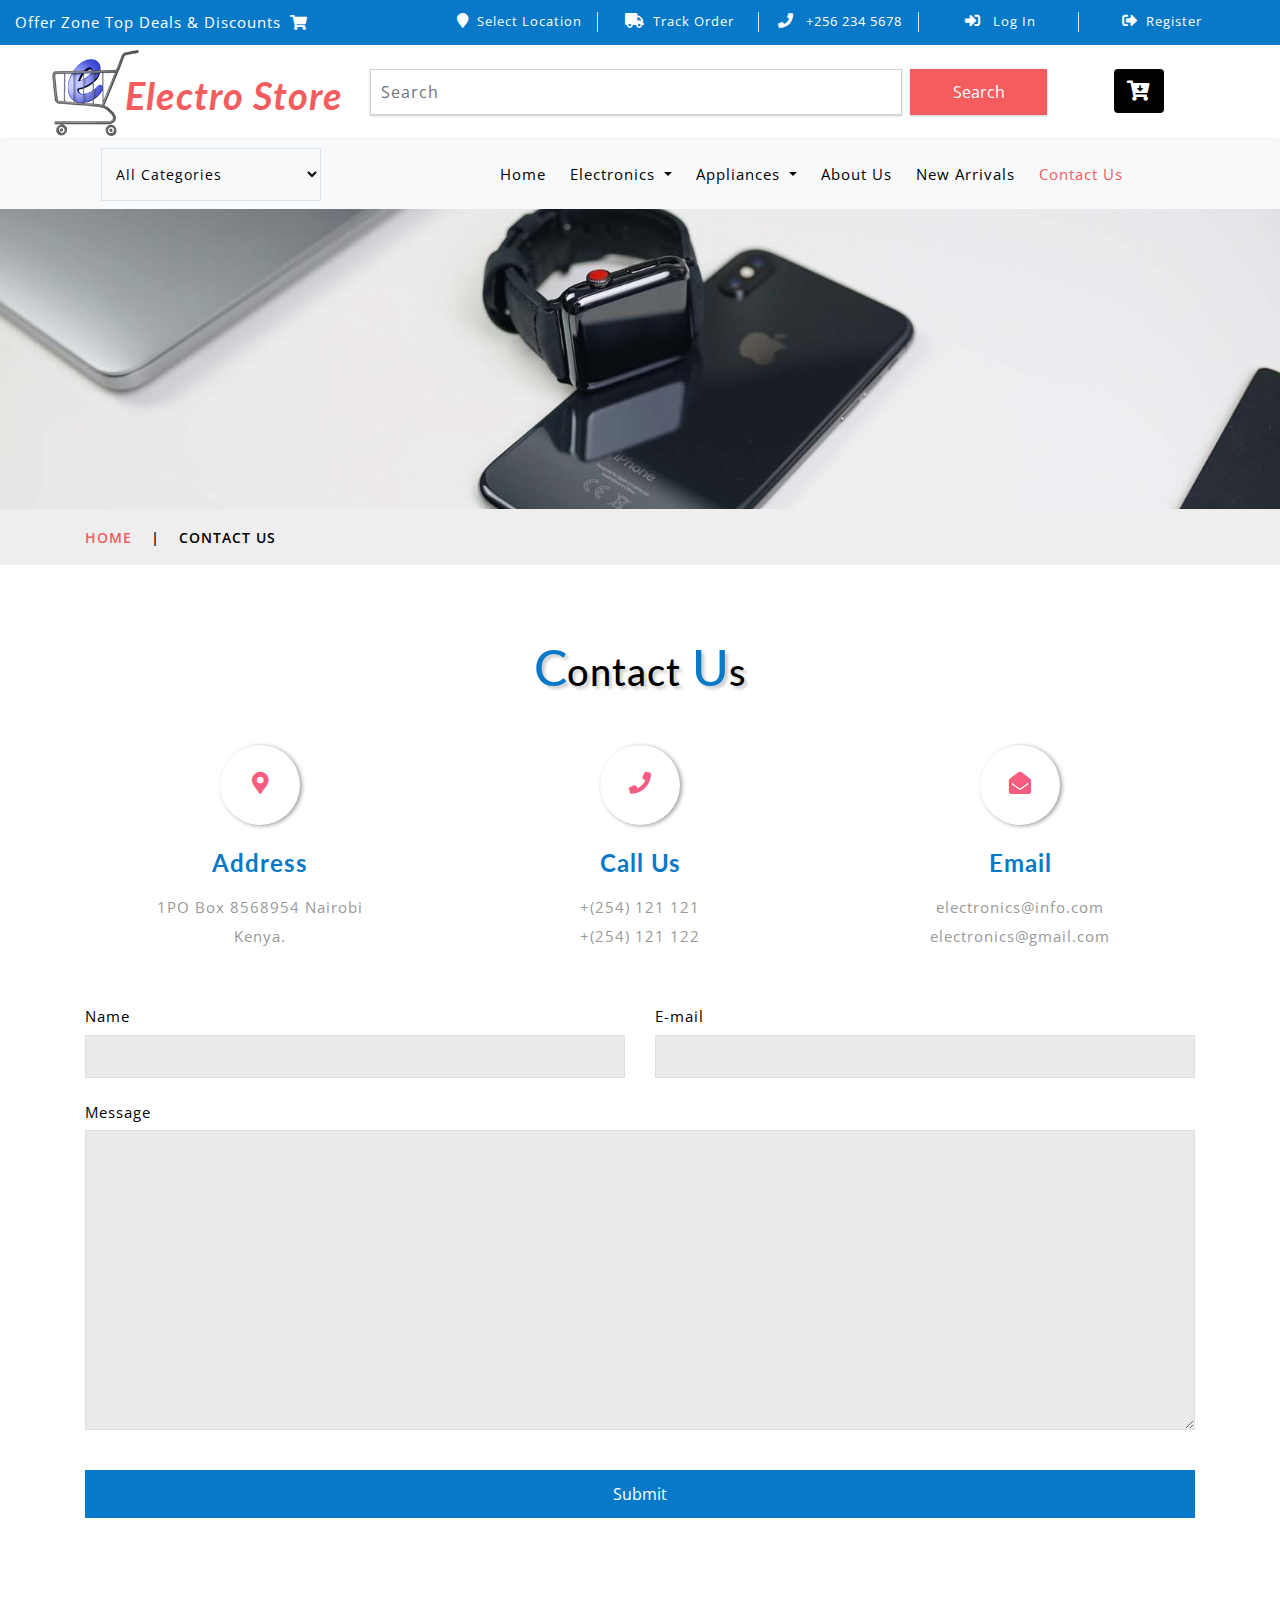
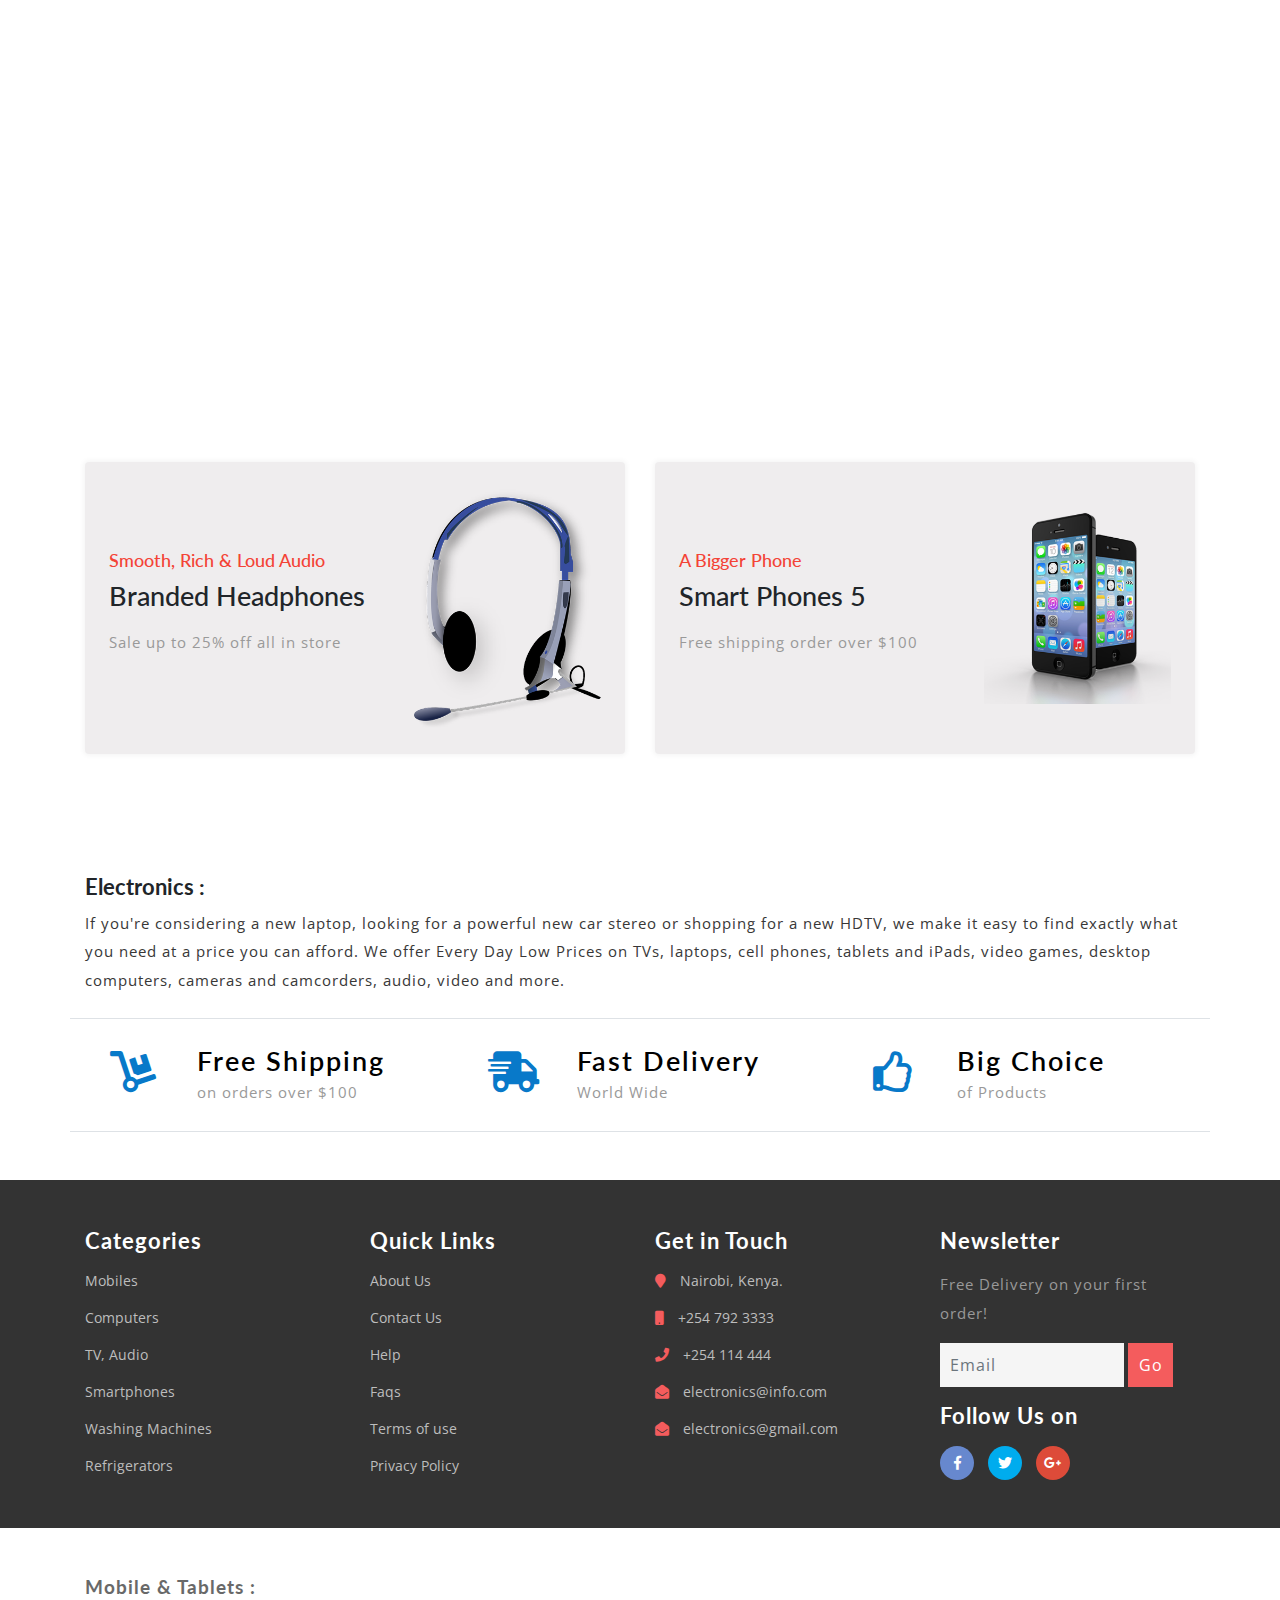
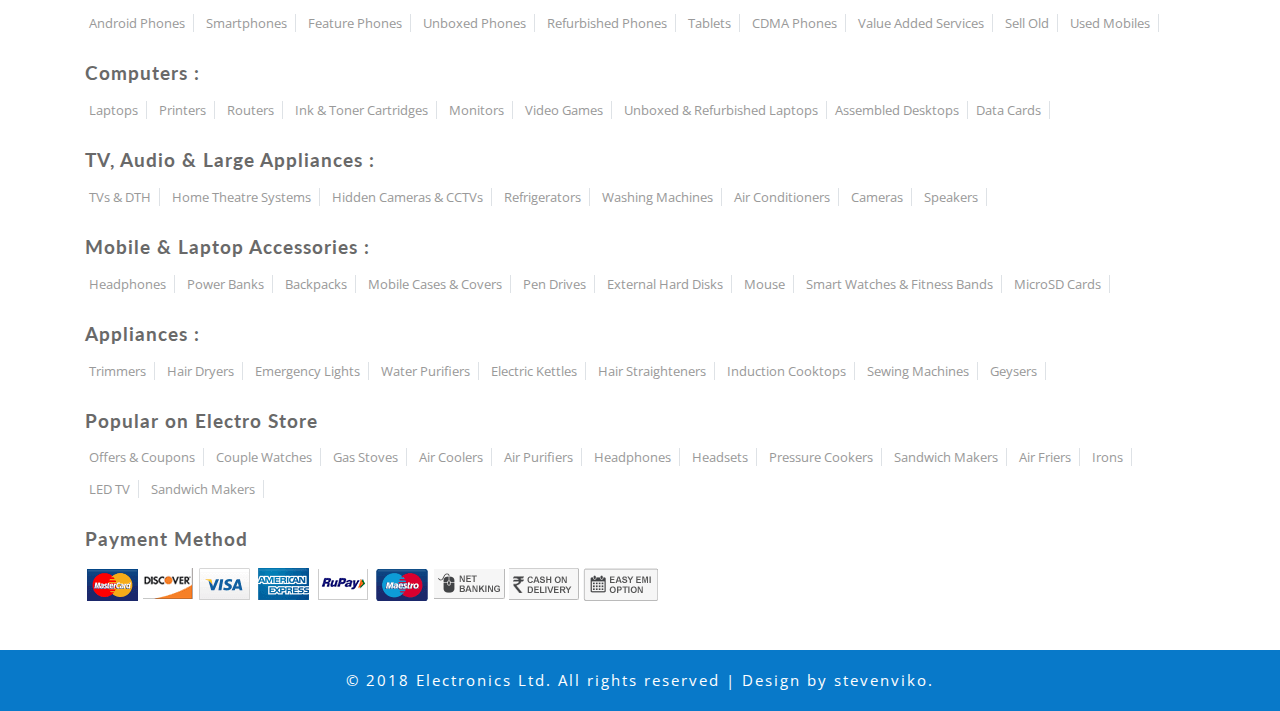
<file: contact.html>
﻿
<!DOCTYPE html>
<html lang="zxx">

<head>
	<title>Electronics Ltd</title>
	<!-- Meta tag Keywords -->
	<meta name="viewport" content="width=device-width, initial-scale=1">
	<meta charset="UTF-8" />
	<meta name="keywords" content="Electro Store Responsive web template,  Flat Web Templates, Android Compatible web template, Smartphone Compatible web template, free webdesigns for Nokia, Samsung, LG, SonyEricsson, Motorola web design"
	/>
	<script>
		addEventListener("load", function () {
			setTimeout(hideURLbar, 0);
		}, false);

		function hideURLbar() {
			window.scrollTo(0, 1);
		}
	</script>
	<!-- //Meta tag Keywords -->

	<!-- Custom-Files -->
	<link href="css/bootstrap.css" rel="stylesheet" type="text/css" media="all" />
	<!-- Bootstrap css -->
	<link href="css/style.css" rel="stylesheet" type="text/css" media="all" />
	<!-- Main css -->
	<link rel="stylesheet" href="css/fontawesome-all.css">
	<!-- Font-Awesome-Icons-CSS -->
	<link href="css/popuo-box.css" rel="stylesheet" type="text/css" media="all" />
	<!-- pop-up-box -->
	<link href="css/menu.css" rel="stylesheet" type="text/css" media="all" />
	<!-- menu style -->
	<!-- //Custom-Files -->

	<!-- web fonts -->
	<link href="//fonts.googleapis.com/css?family=Lato:100,100i,300,300i,400,400i,700,700i,900,900i&amp;subset=latin-ext" rel="stylesheet">
	<link href="//fonts.googleapis.com/css?family=Open+Sans:300,300i,400,400i,600,600i,700,700i,800,800i&amp;subset=cyrillic,cyrillic-ext,greek,greek-ext,latin-ext,vietnamese"
	    rel="stylesheet">
	<!-- //web fonts -->

</head>

<body>
	<!-- top-header -->
	<div class="agile-main-top">
		<div class="container-fluid">
			<div class="row main-top-w3l py-2">
				<div class="col-lg-4 header-most-top">
					<p class="text-white text-lg-left text-center">Offer Zone Top Deals & Discounts
						<i class="fas fa-shopping-cart ml-1"></i>
					</p>
				</div>
				<div class="col-lg-8 header-right mt-lg-0 mt-2">
					<!-- header lists -->
					<ul>
						<li class="text-center border-right text-white">
							<a class="play-icon popup-with-zoom-anim text-white" href="#small-dialog1">
								<i class="fas fa-map-marker mr-2"></i>Select Location</a>
						</li>
						<li class="text-center border-right text-white">
							<a href="#" data-toggle="modal" data-target="#exampleModal" class="text-white">
								<i class="fas fa-truck mr-2"></i>Track Order</a>
						</li>
						<li class="text-center border-right text-white">
							<i class="fas fa-phone mr-2"></i> +256 234 5678
						</li>
						<li class="text-center border-right text-white">
							<a href="#" data-toggle="modal" data-target="#exampleModal" class="text-white">
								<i class="fas fa-sign-in-alt mr-2"></i> Log In </a>
						</li>
						<li class="text-center text-white">
							<a href="#" data-toggle="modal" data-target="#exampleModal2" class="text-white">
								<i class="fas fa-sign-out-alt mr-2"></i>Register </a>
						</li>
					</ul>
					<!-- //header lists -->
				</div>
			</div>
		</div>
	</div>

	<!-- Button trigger modal(select-location) -->
	<div id="small-dialog1" class="mfp-hide">
		<div class="select-city">
			<h3>
				<i class="fas fa-map-marker"></i> Please Select Your Location</h3>
			<select class="list_of_cities">
				<optgroup label="Popular Cities">
					<option selected style="display:none;color:#eee;">Select City</option>
					<option>Birmingham</option>
					<option>Anchorage</option>
					<option>Phoenix</option>
					<option>Little Rock</option>
					<option>Los Angeles</option>
					<option>Denver</option>
					<option>Bridgeport</option>
					<option>Wilmington</option>
					<option>Jacksonville</option>
					<option>Atlanta</option>
					<option>Honolulu</option>
					<option>Boise</option>
					<option>Chicago</option>
					<option>Indianapolis</option>
				</optgroup>
				<optgroup label="Alabama">
					<option>Birmingham</option>
					<option>Montgomery</option>
					<option>Mobile</option>
					<option>Huntsville</option>
					<option>Tuscaloosa</option>
				</optgroup>
				<optgroup label="Alaska">
					<option>Anchorage</option>
					<option>Fairbanks</option>
					<option>Juneau</option>
					<option>Sitka</option>
					<option>Ketchikan</option>
				</optgroup>
				<optgroup label="Arizona">
					<option>Phoenix</option>
					<option>Tucson</option>
					<option>Mesa</option>
					<option>Chandler</option>
					<option>Glendale</option>
				</optgroup>
				<optgroup label="Arkansas">
					<option>Little Rock</option>
					<option>Fort Smith</option>
					<option>Fayetteville</option>
					<option>Springdale</option>
					<option>Jonesboro</option>
				</optgroup>
				<optgroup label="California">
					<option>Los Angeles</option>
					<option>San Diego</option>
					<option>San Jose</option>
					<option>San Francisco</option>
					<option>Fresno</option>
				</optgroup>
				<optgroup label="Colorado">
					<option>Denver</option>
					<option>Colorado</option>
					<option>Aurora</option>
					<option>Fort Collins</option>
					<option>Lakewood</option>
				</optgroup>
				<optgroup label="Connecticut">
					<option>Bridgeport</option>
					<option>New Haven</option>
					<option>Hartford</option>
					<option>Stamford</option>
					<option>Waterbury</option>
				</optgroup>
				<optgroup label="Delaware">
					<option>Wilmington</option>
					<option>Dover</option>
					<option>Newark</option>
					<option>Bear</option>
					<option>Middletown</option>
				</optgroup>
				<optgroup label="Florida">
					<option>Jacksonville</option>
					<option>Miami</option>
					<option>Tampa</option>
					<option>St. Petersburg</option>
					<option>Orlando</option>
				</optgroup>
				<optgroup label="Georgia">
					<option>Atlanta</option>
					<option>Augusta</option>
					<option>Columbus</option>
					<option>Savannah</option>
					<option>Athens</option>
				</optgroup>
				<optgroup label="Hawaii">
					<option>Honolulu</option>
					<option>Pearl City</option>
					<option>Hilo</option>
					<option>Kailua</option>
					<option>Waipahu</option>
				</optgroup>
				<optgroup label="Idaho">
					<option>Boise</option>
					<option>Nampa</option>
					<option>Meridian</option>
					<option>Idaho Falls</option>
					<option>Pocatello</option>
				</optgroup>
				<optgroup label="Illinois">
					<option>Chicago</option>
					<option>Aurora</option>
					<option>Rockford</option>
					<option>Joliet</option>
					<option>Naperville</option>
				</optgroup>
				<optgroup label="Indiana">
					<option>Indianapolis</option>
					<option>Fort Wayne</option>
					<option>Evansville</option>
					<option>South Bend</option>
					<option>Hammond</option>
				</optgroup>
				<optgroup label="Iowa">
					<option>Des Moines</option>
					<option>Cedar Rapids</option>
					<option>Davenport</option>
					<option>Sioux City</option>
					<option>Waterloo</option>
				</optgroup>
				<optgroup label="Kansas">
					<option>Wichita</option>
					<option>Overland Park</option>
					<option>Kansas City</option>
					<option>Topeka</option>
					<option>Olathe </option>
				</optgroup>
				<optgroup label="Kentucky">
					<option>Louisville</option>
					<option>Lexington</option>
					<option>Bowling Green</option>
					<option>Owensboro</option>
					<option>Covington</option>
				</optgroup>
				<optgroup label="Louisiana">
					<option>New Orleans</option>
					<option>Baton Rouge</option>
					<option>Shreveport</option>
					<option>Metairie</option>
					<option>Lafayette</option>
				</optgroup>
				<optgroup label="Maine">
					<option>Portland</option>
					<option>Lewiston</option>
					<option>Bangor</option>
					<option>South Portland</option>
					<option>Auburn</option>
				</optgroup>
				<optgroup label="Maryland">
					<option>Baltimore</option>
					<option>Frederick</option>
					<option>Rockville</option>
					<option>Gaithersburg</option>
					<option>Bowie</option>
				</optgroup>
				<optgroup label="Massachusetts">
					<option>Boston</option>
					<option>Worcester</option>
					<option>Springfield</option>
					<option>Lowell</option>
					<option>Cambridge</option>
				</optgroup>
				<optgroup label="Michigan">
					<option>Detroit</option>
					<option>Grand Rapids</option>
					<option>Warren</option>
					<option>Sterling Heights</option>
					<option>Lansing</option>
				</optgroup>
				<optgroup label="Minnesota">
					<option>Minneapolis</option>
					<option>St. Paul</option>
					<option>Rochester</option>
					<option>Duluth</option>
					<option>Bloomington</option>
				</optgroup>
				<optgroup label="Mississippi">
					<option>Jackson</option>
					<option>Gulfport</option>
					<option>Southaven</option>
					<option>Hattiesburg</option>
					<option>Biloxi</option>
				</optgroup>
				<optgroup label="Missouri">
					<option>Kansas City</option>
					<option>St. Louis</option>
					<option>Springfield</option>
					<option>Independence</option>
					<option>Columbia</option>
				</optgroup>
				<optgroup label="Montana">
					<option>Billings</option>
					<option>Missoula</option>
					<option>Great Falls</option>
					<option>Bozeman</option>
					<option>Butte-Silver Bow</option>
				</optgroup>
				<optgroup label="Nebraska">
					<option>Omaha</option>
					<option>Lincoln</option>
					<option>Bellevue</option>
					<option>Grand Island</option>
					<option>Kearney</option>
				</optgroup>
				<optgroup label="Nevada">
					<option>Las Vegas</option>
					<option>Henderson</option>
					<option>North Las Vegas</option>
					<option>Reno</option>
					<option>Sunrise Manor</option>
				</optgroup>
				<optgroup label="New Hampshire">
					<option>Manchesters</option>
					<option>Nashua</option>
					<option>Concord</option>
					<option>Dover</option>
					<option>Rochester</option>
				</optgroup>
				<optgroup label="New Jersey">
					<option>Newark</option>
					<option>Jersey City</option>
					<option>Paterson</option>
					<option>Elizabeth</option>
					<option>Edison</option>
				</optgroup>
				<optgroup label="New Mexico">
					<option>Albuquerque</option>
					<option>Las Cruces</option>
					<option>Rio Rancho</option>
					<option>Santa Fe</option>
					<option>Roswell</option>
				</optgroup>
				<optgroup label="New York">
					<option>New York</option>
					<option>Buffalo</option>
					<option>Rochester</option>
					<option>Yonkers</option>
					<option>Syracuse</option>
				</optgroup>
				<optgroup label="North Carolina">
					<option>Charlotte</option>
					<option>Raleigh</option>
					<option>Greensboro</option>
					<option>Winston-Salem</option>
					<option>Durham</option>
				</optgroup>
				<optgroup label="North Dakota">
					<option>Fargo</option>
					<option>Bismarck</option>
					<option>Grand Forks</option>
					<option>Minot</option>
					<option>West Fargo</option>
				</optgroup>
				<optgroup label="Ohio">
					<option>Columbus</option>
					<option>Cleveland</option>
					<option>Cincinnati</option>
					<option>Toledo</option>
					<option>Akron</option>
				</optgroup>
				<optgroup label="Oklahoma">
					<option>Oklahoma City</option>
					<option>Tulsa</option>
					<option>Norman</option>
					<option>Broken Arrow</option>
					<option>Lawton</option>
				</optgroup>
				<optgroup label="Oregon">
					<option>Portland</option>
					<option>Eugene</option>
					<option>Salem</option>
					<option>Gresham</option>
					<option>Hillsboro</option>
				</optgroup>
				<optgroup label="Pennsylvania">
					<option>Philadelphia</option>
					<option>Pittsburgh</option>
					<option>Allentown</option>
					<option>Erie</option>
					<option>Reading</option>
				</optgroup>
				<optgroup label="Rhode Island">
					<option>Providence</option>
					<option>Warwick</option>
					<option>Cranston</option>
					<option>Pawtucket</option>
					<option>East Providence</option>
				</optgroup>
				<optgroup label="South Carolina">
					<option>Columbia</option>
					<option>Charleston</option>
					<option>North Charleston</option>
					<option>Mount Pleasant</option>
					<option>Rock Hill</option>
				</optgroup>
				<optgroup label="South Dakota">
					<option>Sioux Falls</option>
					<option>Rapid City</option>
					<option>Aberdeen</option>
					<option>Brookings</option>
					<option>Watertown</option>
				</optgroup>
				<optgroup label="Tennessee">
					<option>Memphis</option>
					<option>Nashville</option>
					<option>Knoxville</option>
					<option>Chattanooga</option>
					<option>Clarksville</option>
				</optgroup>
				<optgroup label="Texas">
					<option>Houston</option>
					<option>San Antonio</option>
					<option>Dallas</option>
					<option>Austin</option>
					<option>Fort Worth</option>
				</optgroup>
				<optgroup label="Utah">
					<option>Salt Lake City</option>
					<option>West Valley City</option>
					<option>Provo</option>
					<option>West Jordan</option>
					<option>Orem</option>
				</optgroup>
				<optgroup label="Vermont">
					<option>Burlington</option>
					<option>Essex</option>
					<option>South Burlington</option>
					<option>Colchester</option>
					<option>Rutland</option>
				</optgroup>
				<optgroup label="Virginia">
					<option>Virginia Beach</option>
					<option>Norfolk</option>
					<option>Chesapeake</option>
					<option>Arlington</option>
					<option>Richmond</option>
				</optgroup>
				<optgroup label="Washington">
					<option>Seattle</option>
					<option>Spokane</option>
					<option>Tacoma</option>
					<option>Vancouver</option>
					<option>Bellevue</option>
				</optgroup>
				<optgroup label="West Virginia">
					<option>Charleston</option>
					<option>Huntington</option>
					<option>Parkersburg</option>
					<option>Morgantown</option>
					<option>Wheeling</option>
				</optgroup>
				<optgroup label="Wisconsin">
					<option>Milwaukee</option>
					<option>Madison</option>
					<option>Green Bay</option>
					<option>Kenosha</option>
					<option>Racine</option>
				</optgroup>
				<optgroup label="Wyoming">
					<option>Cheyenne</option>
					<option>Casper</option>
					<option>Laramie</option>
					<option>Gillette</option>
					<option>Rock Springs</option>
				</optgroup>
			</select>
			<div class="clearfix"></div>
		</div>
	</div>
	<!-- //shop locator (popup) -->

	<!-- modals -->
	<!-- log in -->
	<div class="modal fade" id="exampleModal" tabindex="-1" role="dialog" aria-hidden="true">
		<div class="modal-dialog" role="document">
			<div class="modal-content">
				<div class="modal-header">
					<h5 class="modal-title text-center">Log In</h5>
					<button type="button" class="close" data-dismiss="modal" aria-label="Close">
						<span aria-hidden="true">&times;</span>
					</button>
				</div>
				<div class="modal-body">
					<form action="#" method="post">
						<div class="form-group">
							<label class="col-form-label">Username</label>
							<input type="text" class="form-control" placeholder=" " name="Name" required="">
						</div>
						<div class="form-group">
							<label class="col-form-label">Password</label>
							<input type="password" class="form-control" placeholder=" " name="Password" required="">
						</div>
						<div class="right-w3l">
							<input type="submit" class="form-control" value="Log in">
						</div>
						<div class="sub-w3l">
							<div class="custom-control custom-checkbox mr-sm-2">
								<input type="checkbox" class="custom-control-input" id="customControlAutosizing">
								<label class="custom-control-label" for="customControlAutosizing">Remember me?</label>
							</div>
						</div>
						<p class="text-center dont-do mt-3">Don't have an account?
							<a href="#" data-toggle="modal" data-target="#exampleModal2">
								Register Now</a>
						</p>
					</form>
				</div>
			</div>
		</div>
	</div>
	<!-- register -->
	<div class="modal fade" id="exampleModal2" tabindex="-1" role="dialog" aria-hidden="true">
		<div class="modal-dialog" role="document">
			<div class="modal-content">
				<div class="modal-header">
					<h5 class="modal-title">Register</h5>
					<button type="button" class="close" data-dismiss="modal" aria-label="Close">
						<span aria-hidden="true">&times;</span>
					</button>
				</div>
				<div class="modal-body">
					<form action="#" method="post">
						<div class="form-group">
							<label class="col-form-label">Your Name</label>
							<input type="text" class="form-control" placeholder=" " name="Name" required="">
						</div>
						<div class="form-group">
							<label class="col-form-label">Email</label>
							<input type="email" class="form-control" placeholder=" " name="Email" required="">
						</div>
						<div class="form-group">
							<label class="col-form-label">Password</label>
							<input type="password" class="form-control" placeholder=" " name="Password" id="password1" required="">
						</div>
						<div class="form-group">
							<label class="col-form-label">Confirm Password</label>
							<input type="password" class="form-control" placeholder=" " name="Confirm Password" id="password2" required="">
						</div>
						<div class="right-w3l">
							<input type="submit" class="form-control" value="Register">
						</div>
						<div class="sub-w3l">
							<div class="custom-control custom-checkbox mr-sm-2">
								<input type="checkbox" class="custom-control-input" id="customControlAutosizing2">
								<label class="custom-control-label" for="customControlAutosizing2">I Accept to the Terms & Conditions</label>
							</div>
						</div>
					</form>
				</div>
			</div>
		</div>
	</div>
	<!-- //modal -->
	<!-- //top-header -->

	<!-- header-bottom-->
	<div class="header-bot">
		<div class="container">
			<div class="row header-bot_inner_wthreeinfo_header_mid">
				<!-- logo -->
				<div class="col-md-3 logo_agile">
					<h1 class="text-center">
						<a href="index.html" class="font-weight-bold font-italic">
							<img src="images/logo2.png" alt=" " class="img-fluid">Electro Store
						</a>
					</h1>
				</div>
				<!-- //logo -->
				<!-- header-bot -->
				<div class="col-md-9 header mt-4 mb-md-0 mb-4">
					<div class="row">
						<!-- search -->
						<div class="col-10 agileits_search">
							<form class="form-inline" action="#" method="post">
								<input class="form-control mr-sm-2" type="search" placeholder="Search" aria-label="Search" required>
								<button class="btn my-2 my-sm-0" type="submit">Search</button>
							</form>
						</div>
						<!-- //search -->
						<!-- cart details -->
						<div class="col-2 top_nav_right text-center mt-sm-0 mt-2">
							<div class="wthreecartaits wthreecartaits2 cart cart box_1">
								<form action="#" method="post" class="last">
									<input type="hidden" name="cmd" value="_cart">
									<input type="hidden" name="display" value="1">
									<button class="btn w3view-cart" type="submit" name="submit" value="">
										<i class="fas fa-cart-arrow-down"></i>
									</button>
								</form>
							</div>
						</div>
						<!-- //cart details -->
					</div>
				</div>
			</div>
		</div>
	</div>
	<!-- shop locator (popup) -->
	<!-- //header-bottom -->
	<!-- navigation -->
	<div class="navbar-inner">
		<div class="container">
			<nav class="navbar navbar-expand-lg navbar-light bg-light">
				<div class="agileits-navi_search">
					<form action="#" method="post">
						<select id="agileinfo-nav_search" name="agileinfo_search" class="border" required="">
							<option value="">All Categories</option>
							<option value="Televisions">Televisions</option>
							<option value="Headphones">Headphones</option>
							<option value="Computers">Computers</option>
							<option value="Appliances">Appliances</option>
							<option value="Mobiles">Mobiles</option>
							<option value="Fruits &amp; Vegetables">Tv &amp; Video</option>
							<option value="iPad & Tablets">iPad & Tablets</option>
							<option value="Cameras & Camcorders">Cameras & Camcorders</option>
							<option value="Home Audio & Theater">Home Audio & Theater</option>
						</select>
					</form>
				</div>
				<button class="navbar-toggler" type="button" data-toggle="collapse" data-target="#navbarSupportedContent" aria-controls="navbarSupportedContent"
				    aria-expanded="false" aria-label="Toggle navigation">
					<span class="navbar-toggler-icon"></span>
				</button>
				<div class="collapse navbar-collapse" id="navbarSupportedContent">
					<ul class="navbar-nav ml-auto text-center mr-xl-5">
						<li class="nav-item mr-lg-2 mb-lg-0 mb-2">
							<a class="nav-link" href="index.html">Home
								<span class="sr-only">(current)</span>
							</a>
						</li>
						<li class="nav-item dropdown mr-lg-2 mb-lg-0 mb-2">
							<a class="nav-link dropdown-toggle" href="#" role="button" data-toggle="dropdown" aria-haspopup="true" aria-expanded="false">
								Electronics
							</a>
							<div class="dropdown-menu">
								<div class="agile_inner_drop_nav_info p-4">
									<h5 class="mb-3">Mobiles, Computers</h5>
									<div class="row">
										<div class="col-sm-6 multi-gd-img">
											<ul class="multi-column-dropdown">
												<li>
													<a href="product.html">All Mobile Phones</a>
												</li>
												<li>
													<a href="product.html">All Mobile Accessories</a>
												</li>
												<li>
													<a href="product.html">Cases & Covers</a>
												</li>
												<li>
													<a href="product.html">Screen Protectors</a>
												</li>
												<li>
													<a href="product.html">Power Banks</a>
												</li>
												<li>
													<a href="product.html">All Certified Refurbished</a>
												</li>
												<li>
													<a href="product.html">Tablets</a>
												</li>
												<li>
													<a href="product.html">Wearable Devices</a>
												</li>
												<li>
													<a href="product.html">Smart Home</a>
												</li>
											</ul>
										</div>
										<div class="col-sm-6 multi-gd-img">
											<ul class="multi-column-dropdown">
												<li>
													<a href="product.html">Laptops</a>
												</li>
												<li>
													<a href="product.html">Drives & Storage</a>
												</li>
												<li>
													<a href="product.html">Printers & Ink</a>
												</li>
												<li>
													<a href="product.html">Networking Devices</a>
												</li>
												<li>
													<a href="product.html">Computer Accessories</a>
												</li>
												<li>
													<a href="product.html">Game Zone</a>
												</li>
												<li>
													<a href="product.html">Software</a>
												</li>
											</ul>
										</div>
									</div>
								</div>
							</div>
						</li>
						<li class="nav-item dropdown mr-lg-2 mb-lg-0 mb-2">
							<a class="nav-link dropdown-toggle" href="#" role="button" data-toggle="dropdown" aria-haspopup="true" aria-expanded="false">
								Appliances
							</a>
							<div class="dropdown-menu">
								<div class="agile_inner_drop_nav_info p-4">
									<h5 class="mb-3">TV, Appliances, Electronics</h5>
									<div class="row">
										<div class="col-sm-6 multi-gd-img">
											<ul class="multi-column-dropdown">
												<li>
													<a href="product2.html">Televisions</a>
												</li>
												<li>
													<a href="product2.html">Home Entertainment Systems</a>
												</li>
												<li>
													<a href="product2.html">Headphones</a>
												</li>
												<li>
													<a href="product2.html">Speakers</a>
												</li>
												<li>
													<a href="product2.html">MP3, Media Players & Accessories</a>
												</li>
												<li>
													<a href="product2.html">Audio & Video Accessories</a>
												</li>
												<li>
													<a href="product2.html">Cameras</a>
												</li>
												<li>
													<a href="product2.html">DSLR Cameras</a>
												</li>
												<li>
													<a href="product2.html">Camera Accessories</a>
												</li>
											</ul>
										</div>
										<div class="col-sm-6 multi-gd-img">
											<ul class="multi-column-dropdown">
												<li>
													<a href="product2.html">Musical Instruments</a>
												</li>
												<li>
													<a href="product2.html">Gaming Consoles</a>
												</li>
												<li>
													<a href="product2.html">All Electronics</a>
												</li>
												<li>
													<a href="product2.html">Air Conditioners</a>
												</li>
												<li>
													<a href="product2.html">Refrigerators</a>
												</li>
												<li>
													<a href="product2.html">Washing Machines</a>
												</li>
												<li>
													<a href="product2.html">Kitchen & Home Appliances</a>
												</li>
												<li>
													<a href="product2.html">Heating & Cooling Appliances</a>
												</li>
												<li>
													<a href="product2.html">All Appliances</a>
												</li>
											</ul>
										</div>
									</div>
								</div>
							</div>
						</li>
						<li class="nav-item mr-lg-2 mb-lg-0 mb-2">
							<a class="nav-link" href="about.html">About Us</a>
						</li>
						<li class="nav-item mr-lg-2 mb-lg-0 mb-2">
							<a class="nav-link" href="product.html">New Arrivals</a>
						</li>
						<!-- <li class="nav-item dropdown mr-lg-2 mb-lg-0 mb-2">
							<a class="nav-link dropdown-toggle" href="#" role="button" data-toggle="dropdown" aria-haspopup="true" aria-expanded="false">
								Pages
							</a>
							<div class="dropdown-menu">
								<a class="dropdown-item" href="product.html">Product 1</a>
								<a class="dropdown-item" href="product2.html">Product 2</a>
								<div class="dropdown-divider"></div>
								<a class="dropdown-item" href="single.html">Single Product 1</a>
								<a class="dropdown-item" href="single2.html">Single Product 2</a>
								<div class="dropdown-divider"></div>
								<a class="dropdown-item" href="checkout.html">Checkout Page</a>
								<a class="dropdown-item" href="payment.html">Payment Page</a>
							</div>
						</li> -->
						<li class="nav-item active">
							<a class="nav-link" href="contact.html">Contact Us</a>
						</li>
					</ul>
				</div>
			</nav>
		</div>
	</div>
	<!-- //navigation -->

	<!-- banner-2 -->
	<div class="page-head_agile_info_w3l">

	</div>
	<!-- //banner-2 -->
	<!-- page -->
	<div class="services-breadcrumb">
		<div class="agile_inner_breadcrumb">
			<div class="container">
				<ul class="w3_short">
					<li>
						<a href="index.html">Home</a>
						<i>|</i>
					</li>
					<li>Contact Us</li>
				</ul>
			</div>
		</div>
	</div>
	<!-- //page -->

	<!-- contact -->
	<div class="contact py-sm-5 py-4">
		<div class="container py-xl-4 py-lg-2">
			<!-- tittle heading -->
			<h3 class="tittle-w3l text-center mb-lg-5 mb-sm-4 mb-3">
				<span>C</span>ontact
				<span>U</span>s
			</h3>
			<!-- //tittle heading -->
			<div class="row contact-grids agile-1 mb-5">
				<div class="col-sm-4 contact-grid agileinfo-6 mt-sm-0 mt-2">
					<div class="contact-grid1 text-center">
						<div class="con-ic">
							<i class="fas fa-map-marker-alt rounded-circle"></i>
						</div>
						<h4 class="font-weight-bold mt-sm-4 mt-3 mb-3">Address</h4>
						<p>1PO Box 8568954 Nairobi
							<label>Kenya.</label>
						</p>
					</div>
				</div>
				<div class="col-sm-4 contact-grid agileinfo-6 my-sm-0 my-4">
					<div class="contact-grid1 text-center">
						<div class="con-ic">
							<i class="fas fa-phone rounded-circle"></i>
						</div>
						<h4 class="font-weight-bold mt-sm-4 mt-3 mb-3">Call Us</h4>
						<p>+(254) 121 121
							<label>+(254) 121 122</label>
						</p>
					</div>
				</div>
				<div class="col-sm-4 contact-grid agileinfo-6">
					<div class="contact-grid1 text-center">
						<div class="con-ic">
							<i class="fas fa-envelope-open rounded-circle"></i>
						</div>
						<h4 class="font-weight-bold mt-sm-4 mt-3 mb-3">Email</h4>
						<p>
							<a href="mailto:info@example.com">electronics@info.com</a>
							<label>
								<a href="mailto:info@example.com">electronics@gmail.com</a>
							</label>
						</p>
					</div>
				</div>
			</div>
			<!-- form -->
			<form action="#" method="post">
				<div class="contact-grids1 w3agile-6">
					<div class="row">
						<div class="col-md-6 col-sm-6 contact-form1 form-group">
							<label class="col-form-label">Name</label>
							<input type="text" class="form-control" name="Name" placeholder="" required="">
						</div>
						<div class="col-md-6 col-sm-6 contact-form1 form-group">
							<label class="col-form-label">E-mail</label>
							<input type="email" class="form-control" name="Email" placeholder="" required="">
						</div>
					</div>
					<div class="contact-me animated wow slideInUp form-group">
						<label class="col-form-label">Message</label>
						<textarea name="Message" class="form-control" placeholder="" required=""> </textarea>
					</div>
					<div class="contact-form">
						<input type="submit" value="Submit">
					</div>
				</div>
			</form>
			<!-- //form -->
		</div>
	</div>
	<!-- //contact -->

	<!-- map -->
	<div class="map mt-sm-0 mt-4">
		<iframe src="https://www.google.com/maps/embed?pb=!1m18!1m12!1m3!1d805196.5077734194!2d144.49270863101745!3d-37.97015423820711!2m3!1f0!2f0!3f0!3m2!1i1024!2i768!4f13.1!3m3!1m2!1s0x6ad646b5d2ba4df7%3A0x4045675218ccd90!2sMelbourne+VIC%2C+Australia!5e0!3m2!1sen!2sin!4v1474020956974"
		    allowfullscreen></iframe>
	</div>
	<!-- //map -->

	<!-- middle section -->
	<div class="join-w3l1 py-sm-5 py-4">
		<div class="container py-xl-4 py-lg-2">
			<div class="row">
				<div class="col-lg-6">
					<div class="join-agile text-left p-4">
						<div class="row">
							<div class="col-sm-7 offer-name">
								<h6>Smooth, Rich & Loud Audio</h6>
								<h4 class="mt-2 mb-3">Branded Headphones</h4>
								<p>Sale up to 25% off all in store</p>
							</div>
							<div class="col-sm-5 offerimg-w3l">
								<img src="images/off1.png" alt="" class="img-fluid">
							</div>
						</div>
					</div>
				</div>
				<div class="col-lg-6 mt-lg-0 mt-5">
					<div class="join-agile text-left p-4">
						<div class="row ">
							<div class="col-sm-7 offer-name">
								<h6>A Bigger Phone</h6>
								<h4 class="mt-2 mb-3">Smart Phones 5</h4>
								<p>Free shipping order over $100</p>
							</div>
							<div class="col-sm-5 offerimg-w3l">
								<img src="images/off2.png" alt="" class="img-fluid">
							</div>
						</div>
					</div>
				</div>
			</div>
		</div>
	</div>
	<!-- middle section -->

	<!-- footer -->
	<footer>
		<div class="footer-top-first">
			<div class="container py-md-5 py-sm-4 py-3">
				<!-- footer first section -->
				<h2 class="footer-top-head-w3l font-weight-bold mb-2">Electronics :</h2>
				<p class="footer-main mb-4">
					If you're considering a new laptop, looking for a powerful new car stereo or shopping for a new HDTV, we make it easy to
					find exactly what you need at a price you can afford. We offer Every Day Low Prices on TVs, laptops, cell phones, tablets
					and iPads, video games, desktop computers, cameras and camcorders, audio, video and more.</p>
				<!-- //footer first section -->
				<!-- footer second section -->
				<div class="row w3l-grids-footer border-top border-bottom py-sm-4 py-3">
					<div class="col-md-4 offer-footer">
						<div class="row">
							<div class="col-4 icon-fot">
								<i class="fas fa-dolly"></i>
							</div>
							<div class="col-8 text-form-footer">
								<h3>Free Shipping</h3>
								<p>on orders over $100</p>
							</div>
						</div>
					</div>
					<div class="col-md-4 offer-footer my-md-0 my-4">
						<div class="row">
							<div class="col-4 icon-fot">
								<i class="fas fa-shipping-fast"></i>
							</div>
							<div class="col-8 text-form-footer">
								<h3>Fast Delivery</h3>
								<p>World Wide</p>
							</div>
						</div>
					</div>
					<div class="col-md-4 offer-footer">
						<div class="row">
							<div class="col-4 icon-fot">
								<i class="far fa-thumbs-up"></i>
							</div>
							<div class="col-8 text-form-footer">
								<h3>Big Choice</h3>
								<p>of Products</p>
							</div>
						</div>
					</div>
				</div>
				<!-- //footer second section -->
			</div>
		</div>
		<!-- footer third section -->
		<div class="w3l-middlefooter-sec">
			<div class="container py-md-5 py-sm-4 py-3">
				<div class="row footer-info w3-agileits-info">
					<!-- footer categories -->
					<div class="col-md-3 col-sm-6 footer-grids">
						<h3 class="text-white font-weight-bold mb-3">Categories</h3>
						<ul>
							<li class="mb-3">
								<a href="product.html">Mobiles </a>
							</li>
							<li class="mb-3">
								<a href="product.html">Computers</a>
							</li>
							<li class="mb-3">
								<a href="product.html">TV, Audio</a>
							</li>
							<li class="mb-3">
								<a href="product2.html">Smartphones</a>
							</li>
							<li class="mb-3">
								<a href="product.html">Washing Machines</a>
							</li>
							<li>
								<a href="product2.html">Refrigerators</a>
							</li>
						</ul>
					</div>
					<!-- //footer categories -->
					<!-- quick links -->
					<div class="col-md-3 col-sm-6 footer-grids mt-sm-0 mt-4">
						<h3 class="text-white font-weight-bold mb-3">Quick Links</h3>
						<ul>
							<li class="mb-3">
								<a href="about.html">About Us</a>
							</li>
							<li class="mb-3">
								<a href="contact.html">Contact Us</a>
							</li>
							<li class="mb-3">
								<a href="help.html">Help</a>
							</li>
							<li class="mb-3">
								<a href="faqs.html">Faqs</a>
							</li>
							<li class="mb-3">
								<a href="terms.html">Terms of use</a>
							</li>
							<li>
								<a href="privacy.html">Privacy Policy</a>
							</li>
						</ul>
					</div>
					<div class="col-md-3 col-sm-6 footer-grids mt-md-0 mt-4">
						<h3 class="text-white font-weight-bold mb-3">Get in Touch</h3>
						<ul>
							<li class="mb-3">
								<i class="fas fa-map-marker"></i> Nairobi, Kenya.</li>
							<li class="mb-3">
								<i class="fas fa-mobile"></i> +254 792 3333 </li>
							<li class="mb-3">
								<i class="fas fa-phone"></i> +254 114 444 </li>
							<li class="mb-3">
								<i class="fas fa-envelope-open"></i>
								<a href="mailto:example@mail.com"> electronics@info.com</a>
							</li>
							<li>
								<i class="fas fa-envelope-open"></i>
								<a href="mailto:example@mail.com"> electronics@gmail.com</a>
							</li>
						</ul>
					</div>
					<div class="col-md-3 col-sm-6 footer-grids w3l-agileits mt-md-0 mt-4">
						<!-- newsletter -->
						<h3 class="text-white font-weight-bold mb-3">Newsletter</h3>
						<p class="mb-3">Free Delivery on your first order!</p>
						<form action="#" method="post">
							<div class="form-group">
								<input type="email" class="form-control" placeholder="Email" name="email" required="">
								<input type="submit" value="Go">
							</div>
						</form>
						<!-- //newsletter -->
						<!-- social icons -->
						<div class="footer-grids  w3l-socialmk mt-3">
							<h3 class="text-white font-weight-bold mb-3">Follow Us on</h3>
							<div class="social">
								<ul>
									<li>
										<a class="icon fb" href="#">
											<i class="fab fa-facebook-f"></i>
										</a>
									</li>
									<li>
										<a class="icon tw" href="#">
											<i class="fab fa-twitter"></i>
										</a>
									</li>
									<li>
										<a class="icon gp" href="#">
											<i class="fab fa-google-plus-g"></i>
										</a>
									</li>
								</ul>
							</div>
						</div>
						<!-- //social icons -->
					</div>
				</div>
				<!-- //quick links -->
			</div>
		</div>
		<!-- //footer third section -->

		<!-- footer fourth section -->
		<div class="agile-sometext py-md-5 py-sm-4 py-3">
			<div class="container">
				<!-- brands -->
				<div class="sub-some">
					<h5 class="font-weight-bold mb-2">Mobile & Tablets :</h5>
					<ul>
						<li class="m-sm-1">
							<a href="product.html" class="border-right pr-2">Android Phones</a>
						</li>
						<li class="m-sm-1">
							<a href="product.html" class="border-right pr-2">Smartphones</a>
						</li>
						<li class="m-sm-1">
							<a href="product.html" class="border-right pr-2">Feature Phones</a>
						</li>
						<li class="m-sm-1">
							<a href="product.html" class="border-right pr-2">Unboxed Phones</a>
						</li>
						<li class="m-sm-1">
							<a href="product.html" class="border-right pr-2">Refurbished Phones</a>
						</li>
						<li class="m-sm-1">
							<a href="product.html" class="border-right pr-2"> Tablets</a>
						</li>
						<li class="m-sm-1">
							<a href="product.html" class="border-right pr-2">CDMA Phones</a>
						</li>
						<li class="m-sm-1">
							<a href="product.html" class="border-right pr-2">Value Added Services</a>
						</li>
						<li class="m-sm-1">
							<a href="product.html" class="border-right pr-2">Sell Old</a>
						</li>
						<li class="m-sm-1">
							<a href="product.html" class="border-right pr-2">Used Mobiles</a>
						</li>
					</ul>
				</div>
				<div class="sub-some mt-4">
					<h5 class="font-weight-bold mb-2">Computers :</h5>
					<ul>
						<li class="m-sm-1">
							<a href="product.html" class="border-right pr-2">Laptops </a>
						</li>
						<li class="m-sm-1">
							<a href="product.html" class="border-right pr-2">Printers</a>
						</li>
						<li class="m-sm-1">
							<a href="product.html" class="border-right pr-2">Routers</a>
						</li>
						<li class="m-sm-1">
							<a href="product.html" class="border-right pr-2">Ink & Toner Cartridges</a>
						</li>
						<li class="m-sm-1">
							<a href="product.html" class="border-right pr-2">Monitors</a>
						</li>
						<li class="m-sm-1">
							<a href="product.html" class="border-right pr-2">Video Games</a>
						</li>
						<li class="m-sm-1">
							<a href="product.html" class="border-right pr-2">Unboxed & Refurbished Laptops</a>
						</li>
						<li>
							<a href="product.html" class="border-right pr-2">Assembled Desktops</a>
						</li>
						<li class="m-sm-1">
							<a href="product2.html" class="border-right pr-2">Data Cards</a>
						</li>
					</ul>
				</div>
				<div class="sub-some mt-4">
					<h5 class="font-weight-bold mb-2">TV, Audio & Large Appliances :</h5>
					<ul>
						<li class="m-sm-1">
							<a href="product2.html" class="border-right pr-2">TVs & DTH</a>
						</li>
						<li class="m-sm-1">
							<a href="product2.html" class="border-right pr-2">Home Theatre Systems</a>
						</li>
						<li class="m-sm-1">
							<a href="product2.html" class="border-right pr-2">Hidden Cameras & CCTVs</a>
						</li>
						<li class="m-sm-1">
							<a href="product2.html" class="border-right pr-2">Refrigerators</a>
						</li>
						<li class="m-sm-1">
							<a href="product2.html" class="border-right pr-2">Washing Machines</a>
						</li>
						<li class="m-sm-1">
							<a href="product2.html" class="border-right pr-2"> Air Conditioners</a>
						</li>
						<li class="m-sm-1">
							<a href="product2.html" class="border-right pr-2">Cameras</a>
						</li>
						<li class="m-sm-1">
							<a href="product2.html" class="border-right pr-2">Speakers</a>
						</li>
					</ul>
				</div>
				<div class="sub-some mt-4">
					<h5 class="font-weight-bold mb-2">Mobile & Laptop Accessories :</h5>
					<ul>
						<li class="m-sm-1">
							<a href="product2.html" class="border-right pr-2">Headphones</a>
						</li>
						<li class="m-sm-1">
							<a href="product.html" class="border-right pr-2">Power Banks </a>
						</li>
						<li class="m-sm-1">
							<a href="product.html" class="border-right pr-2">Backpacks</a>
						</li>
						<li class="m-sm-1">
							<a href="product.html" class="border-right pr-2">Mobile Cases & Covers</a>
						</li>
						<li class="m-sm-1">
							<a href="product.html" class="border-right pr-2">Pen Drives</a>
						</li>
						<li class="m-sm-1">
							<a href="product2.html" class="border-right pr-2">External Hard Disks</a>
						</li>
						<li class="m-sm-1">
							<a href="product2.html" class="border-right pr-2"> Mouse</a>
						</li>
						<li class="m-sm-1">
							<a href="product2.html" class="border-right pr-2">Smart Watches & Fitness Bands</a>
						</li>
						<li class="m-sm-1">
							<a href="product2.html" class="border-right pr-2">MicroSD Cards</a>
						</li>
					</ul>
				</div>
				<div class="sub-some mt-4">
					<h5 class="font-weight-bold mb-2">Appliances :</h5>
					<ul>
						<li class="m-sm-1">
							<a href="product2.html" class="border-right pr-2">Trimmers</a>
						</li>
						<li class="m-sm-1">
							<a href="product2.html" class="border-right pr-2">Hair Dryers</a>
						</li>
						<li class="m-sm-1">
							<a href="product2.html" class="border-right pr-2">Emergency Lights</a>
						</li>
						<li class="m-sm-1">
							<a href="product2.html" class="border-right pr-2">Water Purifiers </a>
						</li>
						<li class="m-sm-1">
							<a href="product2.html" class="border-right pr-2">Electric Kettles</a>
						</li>
						<li class="m-sm-1">
							<a href="product2.html" class="border-right pr-2">Hair Straighteners</a>
						</li>
						<li class="m-sm-1">
							<a href="product2.html" class="border-right pr-2">Induction Cooktops</a>
						</li>
						<li class="m-sm-1">
							<a href="product2.html" class="border-right pr-2">Sewing Machines</a>
						</li>
						<li class="m-sm-1">
							<a href="product2.html" class="border-right pr-2"> Geysers</a>
						</li>
					</ul>
				</div>
				<div class="sub-some mt-4">
					<h5 class="font-weight-bold mb-2">Popular on Electro Store</h5>
					<ul>
						<li class="m-sm-1">
							<a href="product.html" class="border-right pr-2">Offers & Coupons</a>
						</li>
						<li class="m-sm-1">
							<a href="product2.html" class="border-right pr-2">Couple Watches</a>
						</li>
						<li class="m-sm-1">
							<a href="product2.html" class="border-right pr-2">Gas Stoves</a>
						</li>
						<li class="m-sm-1">
							<a href="product2.html" class="border-right pr-2"> Air Coolers</a>
						</li>
						<li class="m-sm-1">
							<a href="product2.html" class="border-right pr-2">Air Purifiers</a>
						</li>
						<li class="m-sm-1">
							<a href="product2.html" class="border-right pr-2">Headphones</a>
						</li>
						<li class="m-sm-1">
							<a href="product2.html" class="border-right pr-2"> Headsets</a>
						</li>
						<li class="m-sm-1">
							<a href="product2.html" class="border-right pr-2">Pressure Cookers</a>
						</li>
						<li class="m-sm-1">
							<a href="product2.html" class="border-right pr-2">Sandwich Makers</a>
						</li>
						<li class="m-sm-1">
							<a href="product2.html" class="border-right pr-2">Air Friers</a>
						</li>
						<li class="m-sm-1">
							<a href="product2.html" class="border-right pr-2">Irons</a>
						</li>
						<li class="m-sm-1">
							<a href="product2.html" class="border-right pr-2">LED TV</a>
						</li>
						<li class="m-sm-1">
							<a href="product2.html" class="border-right pr-2">Sandwich Makers</a>
						</li>
					</ul>
				</div>
				<!-- //brands -->
				<!-- payment -->
				<div class="sub-some child-momu mt-4">
					<h5 class="font-weight-bold mb-3">Payment Method</h5>
					<ul>
						<li>
							<img src="images/pay2.png" alt="">
						</li>
						<li>
							<img src="images/pay5.png" alt="">
						</li>
						<li>
							<img src="images/pay1.png" alt="">
						</li>
						<li>
							<img src="images/pay4.png" alt="">
						</li>
						<li>
							<img src="images/pay6.png" alt="">
						</li>
						<li>
							<img src="images/pay3.png" alt="">
						</li>
						<li>
							<img src="images/pay7.png" alt="">
						</li>
						<li>
							<img src="images/pay8.png" alt="">
						</li>
						<li>
							<img src="images/pay9.png" alt="">
						</li>
					</ul>
				</div>
				<!-- //payment -->
			</div>
		</div>
		<!-- //footer fourth section (text) -->
	</footer>
	<!-- //footer -->
	<!-- copyright -->
	<div class="copy-right py-3">
		<div class="container">
			<p class="text-center text-white">© 2018 Electronics Ltd. All rights reserved | Design by
				<a href="#"> stevenviko.</a>
			</p>
		</div>
	</div>
	<!-- //copyright -->

	<!-- js-files -->
	<!-- jquery -->
	<script src="js/jquery-2.2.3.min.js"></script>
	<!-- //jquery -->

	<!-- nav smooth scroll -->
	<script>
		$(document).ready(function () {
			$(".dropdown").hover(
				function () {
					$('.dropdown-menu', this).stop(true, true).slideDown("fast");
					$(this).toggleClass('open');
				},
				function () {
					$('.dropdown-menu', this).stop(true, true).slideUp("fast");
					$(this).toggleClass('open');
				}
			);
		});
	</script>
	<!-- //nav smooth scroll -->

	<!-- popup modal (for location)-->
	<script src="js/jquery.magnific-popup.js"></script>
	<script>
		$(document).ready(function () {
			$('.popup-with-zoom-anim').magnificPopup({
				type: 'inline',
				fixedContentPos: false,
				fixedBgPos: true,
				overflowY: 'auto',
				closeBtnInside: true,
				preloader: false,
				midClick: true,
				removalDelay: 300,
				mainClass: 'my-mfp-zoom-in'
			});

		});
	</script>
	<!-- //popup modal (for location)-->

	<!-- cart-js -->
	<script src="js/minicart.js"></script>
	<script>
		paypals.minicarts.render(); //use only unique class names other than paypals.minicarts.Also Replace same class name in css and minicart.min.js

		paypals.minicarts.cart.on('checkout', function (evt) {
			var items = this.items(),
				len = items.length,
				total = 0,
				i;

			// Count the number of each item in the cart
			for (i = 0; i < len; i++) {
				total += items[i].get('quantity');
			}

			if (total < 3) {
				alert('The minimum order quantity is 3. Please add more to your shopping cart before checking out');
				evt.preventDefault();
			}
		});
	</script>
	<!-- //cart-js -->

	<!-- password-script -->
	<script>
		window.onload = function () {
			document.getElementById("password1").onchange = validatePassword;
			document.getElementById("password2").onchange = validatePassword;
		}

		function validatePassword() {
			var pass2 = document.getElementById("password2").value;
			var pass1 = document.getElementById("password1").value;
			if (pass1 != pass2)
				document.getElementById("password2").setCustomValidity("Passwords Don't Match");
			else
				document.getElementById("password2").setCustomValidity('');
			//empty string means no validation error
		}
	</script>
	<!-- //password-script -->

	<!-- smoothscroll -->
	<script src="js/SmoothScroll.min.js"></script>
	<!-- //smoothscroll -->

	<!-- start-smooth-scrolling -->
	<script src="js/move-top.js"></script>
	<script src="js/easing.js"></script>
	<script>
		jQuery(document).ready(function ($) {
			$(".scroll").click(function (event) {
				event.preventDefault();

				$('html,body').animate({
					scrollTop: $(this.hash).offset().top
				}, 1000);
			});
		});
	</script>
	<!-- //end-smooth-scrolling -->

	<!-- smooth-scrolling-of-move-up -->
	<script>
		$(document).ready(function () {
			/*
			var defaults = {
				containerID: 'toTop', // fading element id
				containerHoverID: 'toTopHover', // fading element hover id
				scrollSpeed: 1200,
				easingType: 'linear' 
			};
			*/
			$().UItoTop({
				easingType: 'easeOutQuart'
			});

		});
	</script>
	<!-- //smooth-scrolling-of-move-up -->

	<!-- for bootstrap working -->
	<script src="js/bootstrap.js"></script>
	<!-- //for bootstrap working -->
	<!-- //js-files -->

</body>

</html>
</file>
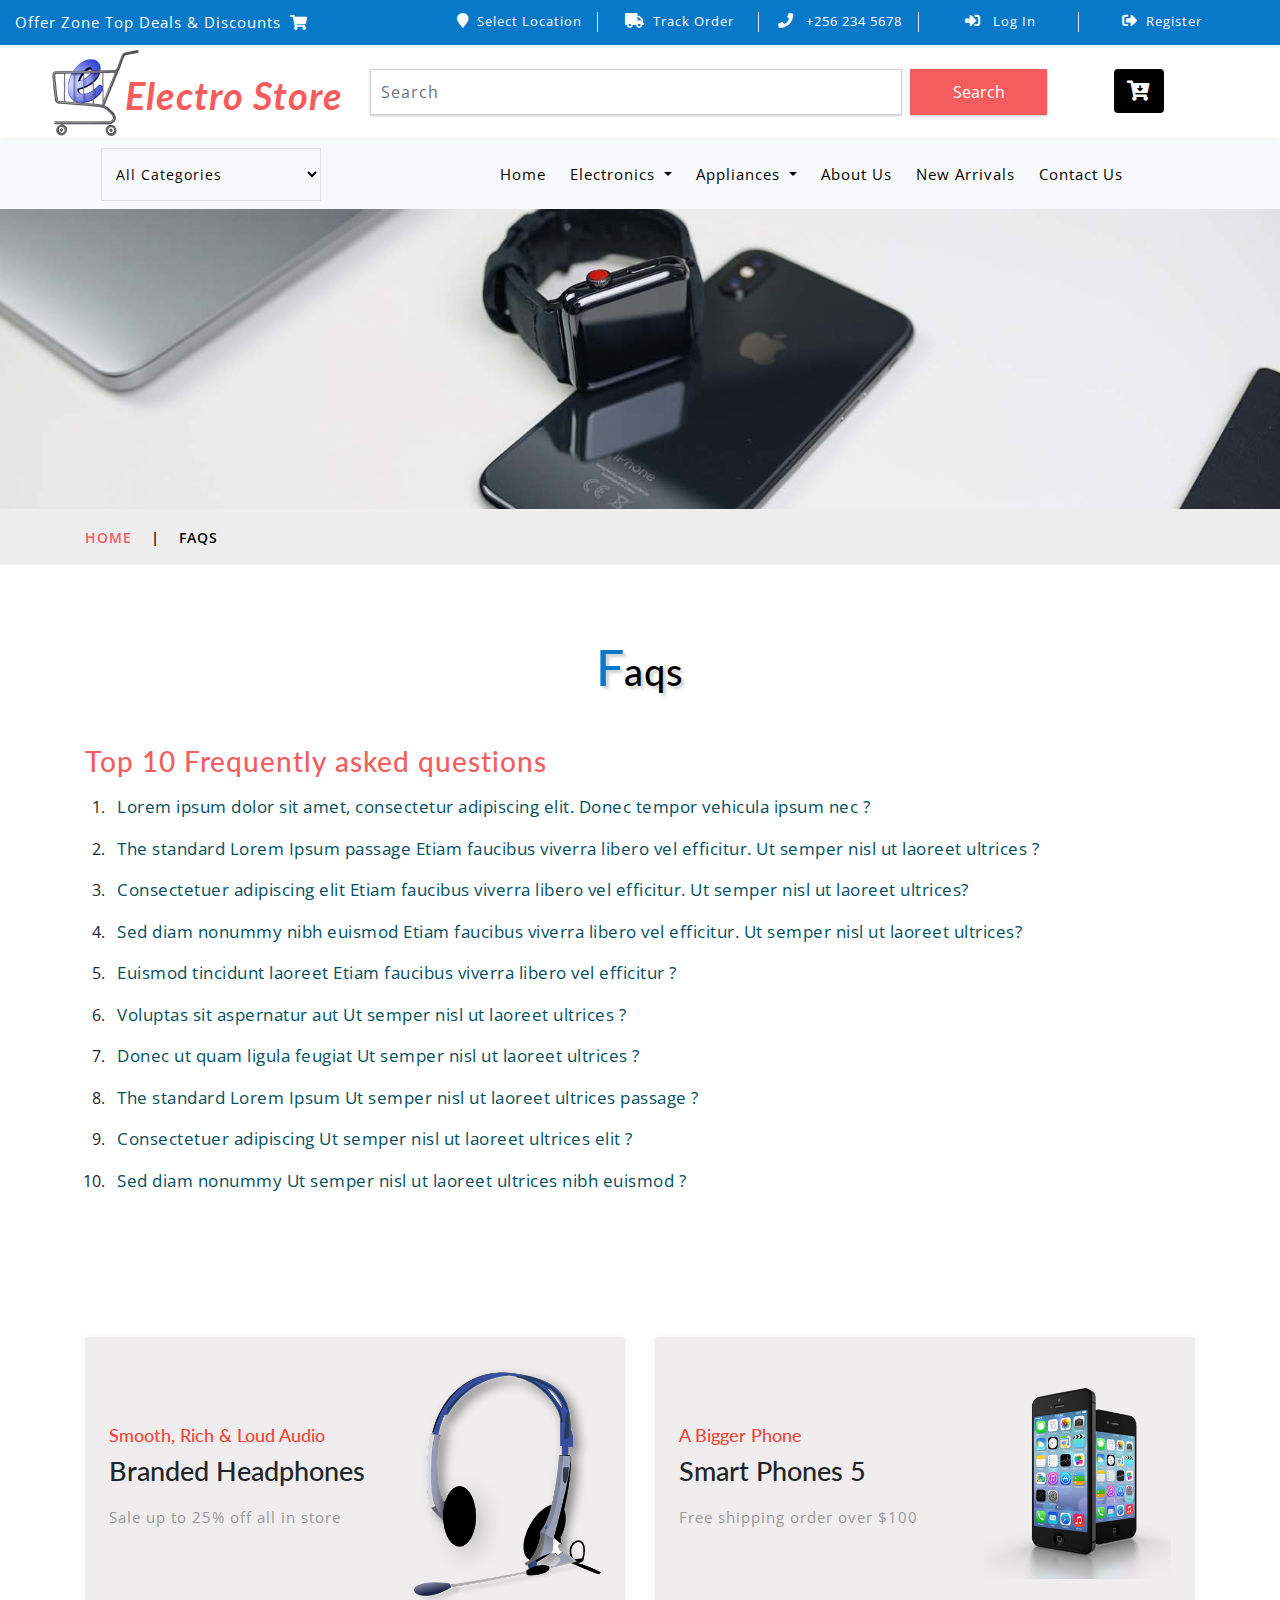
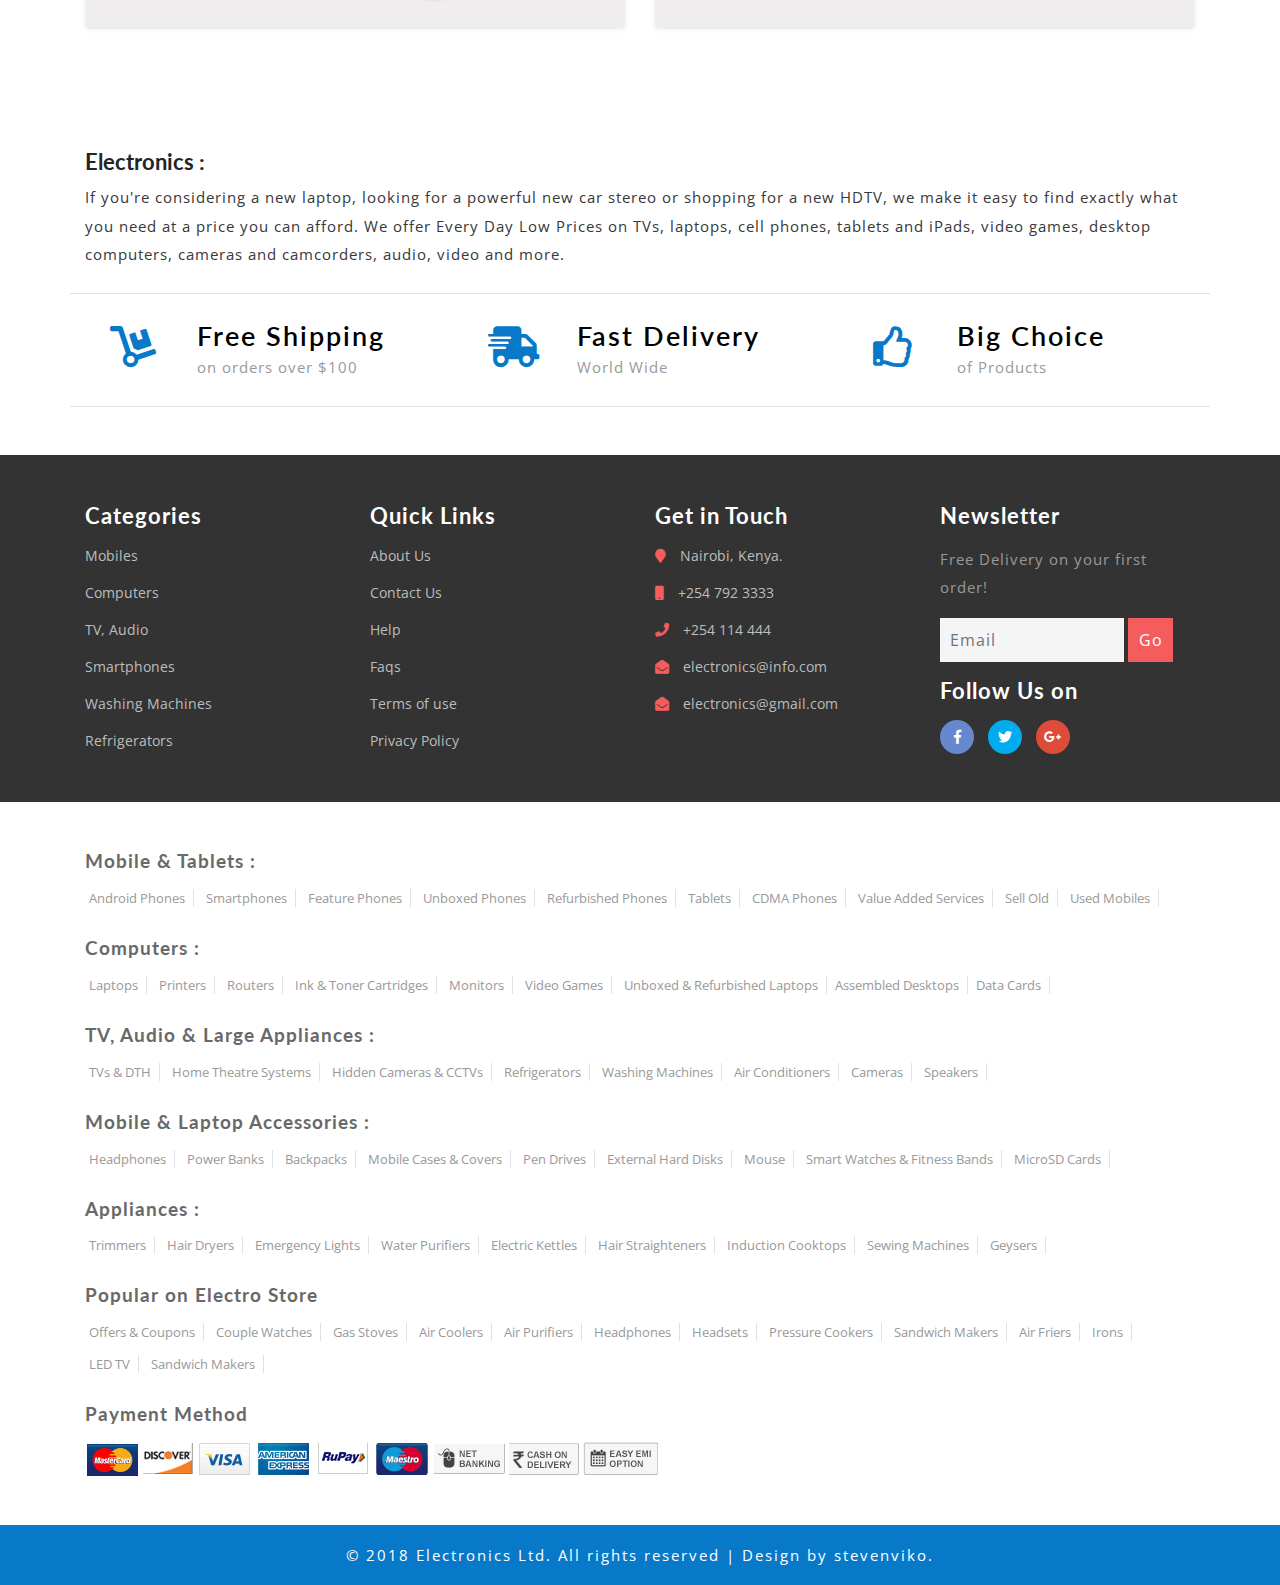
<file: faqs.html>
﻿
<!DOCTYPE html>
<html lang="zxx">

<head>
	<title>Electronics Ltd</title>
	<!-- Meta tag Keywords -->
	<meta name="viewport" content="width=device-width, initial-scale=1">
	<meta charset="UTF-8" />
	<meta name="keywords" content="Electro Store Responsive web template,  Flat Web Templates, Android Compatible web template, Smartphone Compatible web template, free webdesigns for Nokia, Samsung, LG, SonyEricsson, Motorola web design"
	/>
	<script>
		addEventListener("load", function () {
			setTimeout(hideURLbar, 0);
		}, false);

		function hideURLbar() {
			window.scrollTo(0, 1);
		}
	</script>
	<!-- //Meta tag Keywords -->

	<!-- Custom-Files -->
	<link href="css/bootstrap.css" rel="stylesheet" type="text/css" media="all" />
	<!-- Bootstrap css -->
	<link href="css/style.css" rel="stylesheet" type="text/css" media="all" />
	<!-- Main css -->
	<link rel="stylesheet" href="css/fontawesome-all.css">
	<!-- Font-Awesome-Icons-CSS -->
	<link href="css/popuo-box.css" rel="stylesheet" type="text/css" media="all" />
	<!-- pop-up-box -->
	<link href="css/menu.css" rel="stylesheet" type="text/css" media="all" />
	<!-- menu style -->
	<!-- //Custom-Files -->

	<!-- web fonts -->
	<link href="//fonts.googleapis.com/css?family=Lato:100,100i,300,300i,400,400i,700,700i,900,900i&amp;subset=latin-ext" rel="stylesheet">
	<link href="//fonts.googleapis.com/css?family=Open+Sans:300,300i,400,400i,600,600i,700,700i,800,800i&amp;subset=cyrillic,cyrillic-ext,greek,greek-ext,latin-ext,vietnamese"
	    rel="stylesheet">
	<!-- //web fonts -->

</head>

<body>
	<!-- top-header -->
	<div class="agile-main-top">
		<div class="container-fluid">
			<div class="row main-top-w3l py-2">
				<div class="col-lg-4 header-most-top">
					<p class="text-white text-lg-left text-center">Offer Zone Top Deals & Discounts
						<i class="fas fa-shopping-cart ml-1"></i>
					</p>
				</div>
				<div class="col-lg-8 header-right mt-lg-0 mt-2">
					<!-- header lists -->
					<ul>
						<li class="text-center border-right text-white">
							<a class="play-icon popup-with-zoom-anim text-white" href="#small-dialog1">
								<i class="fas fa-map-marker mr-2"></i>Select Location</a>
						</li>
						<li class="text-center border-right text-white">
							<a href="#" data-toggle="modal" data-target="#exampleModal" class="text-white">
								<i class="fas fa-truck mr-2"></i>Track Order</a>
						</li>
						<li class="text-center border-right text-white">
							<i class="fas fa-phone mr-2"></i> +256 234 5678
						</li>
						<li class="text-center border-right text-white">
							<a href="#" data-toggle="modal" data-target="#exampleModal" class="text-white">
								<i class="fas fa-sign-in-alt mr-2"></i> Log In </a>
						</li>
						<li class="text-center text-white">
							<a href="#" data-toggle="modal" data-target="#exampleModal2" class="text-white">
								<i class="fas fa-sign-out-alt mr-2"></i>Register </a>
						</li>
					</ul>
					<!-- //header lists -->
				</div>
			</div>
		</div>
	</div>

	<!-- Button trigger modal(select-location) -->
	<div id="small-dialog1" class="mfp-hide">
		<div class="select-city">
			<h3>
				<i class="fas fa-map-marker"></i> Please Select Your Location</h3>
			<select class="list_of_cities">
				<optgroup label="Popular Cities">
					<option selected style="display:none;color:#eee;">Select City</option>
					<option>Birmingham</option>
					<option>Anchorage</option>
					<option>Phoenix</option>
					<option>Little Rock</option>
					<option>Los Angeles</option>
					<option>Denver</option>
					<option>Bridgeport</option>
					<option>Wilmington</option>
					<option>Jacksonville</option>
					<option>Atlanta</option>
					<option>Honolulu</option>
					<option>Boise</option>
					<option>Chicago</option>
					<option>Indianapolis</option>
				</optgroup>
				<optgroup label="Alabama">
					<option>Birmingham</option>
					<option>Montgomery</option>
					<option>Mobile</option>
					<option>Huntsville</option>
					<option>Tuscaloosa</option>
				</optgroup>
				<optgroup label="Alaska">
					<option>Anchorage</option>
					<option>Fairbanks</option>
					<option>Juneau</option>
					<option>Sitka</option>
					<option>Ketchikan</option>
				</optgroup>
				<optgroup label="Arizona">
					<option>Phoenix</option>
					<option>Tucson</option>
					<option>Mesa</option>
					<option>Chandler</option>
					<option>Glendale</option>
				</optgroup>
				<optgroup label="Arkansas">
					<option>Little Rock</option>
					<option>Fort Smith</option>
					<option>Fayetteville</option>
					<option>Springdale</option>
					<option>Jonesboro</option>
				</optgroup>
				<optgroup label="California">
					<option>Los Angeles</option>
					<option>San Diego</option>
					<option>San Jose</option>
					<option>San Francisco</option>
					<option>Fresno</option>
				</optgroup>
				<optgroup label="Colorado">
					<option>Denver</option>
					<option>Colorado</option>
					<option>Aurora</option>
					<option>Fort Collins</option>
					<option>Lakewood</option>
				</optgroup>
				<optgroup label="Connecticut">
					<option>Bridgeport</option>
					<option>New Haven</option>
					<option>Hartford</option>
					<option>Stamford</option>
					<option>Waterbury</option>
				</optgroup>
				<optgroup label="Delaware">
					<option>Wilmington</option>
					<option>Dover</option>
					<option>Newark</option>
					<option>Bear</option>
					<option>Middletown</option>
				</optgroup>
				<optgroup label="Florida">
					<option>Jacksonville</option>
					<option>Miami</option>
					<option>Tampa</option>
					<option>St. Petersburg</option>
					<option>Orlando</option>
				</optgroup>
				<optgroup label="Georgia">
					<option>Atlanta</option>
					<option>Augusta</option>
					<option>Columbus</option>
					<option>Savannah</option>
					<option>Athens</option>
				</optgroup>
				<optgroup label="Hawaii">
					<option>Honolulu</option>
					<option>Pearl City</option>
					<option>Hilo</option>
					<option>Kailua</option>
					<option>Waipahu</option>
				</optgroup>
				<optgroup label="Idaho">
					<option>Boise</option>
					<option>Nampa</option>
					<option>Meridian</option>
					<option>Idaho Falls</option>
					<option>Pocatello</option>
				</optgroup>
				<optgroup label="Illinois">
					<option>Chicago</option>
					<option>Aurora</option>
					<option>Rockford</option>
					<option>Joliet</option>
					<option>Naperville</option>
				</optgroup>
				<optgroup label="Indiana">
					<option>Indianapolis</option>
					<option>Fort Wayne</option>
					<option>Evansville</option>
					<option>South Bend</option>
					<option>Hammond</option>
				</optgroup>
				<optgroup label="Iowa">
					<option>Des Moines</option>
					<option>Cedar Rapids</option>
					<option>Davenport</option>
					<option>Sioux City</option>
					<option>Waterloo</option>
				</optgroup>
				<optgroup label="Kansas">
					<option>Wichita</option>
					<option>Overland Park</option>
					<option>Kansas City</option>
					<option>Topeka</option>
					<option>Olathe </option>
				</optgroup>
				<optgroup label="Kentucky">
					<option>Louisville</option>
					<option>Lexington</option>
					<option>Bowling Green</option>
					<option>Owensboro</option>
					<option>Covington</option>
				</optgroup>
				<optgroup label="Louisiana">
					<option>New Orleans</option>
					<option>Baton Rouge</option>
					<option>Shreveport</option>
					<option>Metairie</option>
					<option>Lafayette</option>
				</optgroup>
				<optgroup label="Maine">
					<option>Portland</option>
					<option>Lewiston</option>
					<option>Bangor</option>
					<option>South Portland</option>
					<option>Auburn</option>
				</optgroup>
				<optgroup label="Maryland">
					<option>Baltimore</option>
					<option>Frederick</option>
					<option>Rockville</option>
					<option>Gaithersburg</option>
					<option>Bowie</option>
				</optgroup>
				<optgroup label="Massachusetts">
					<option>Boston</option>
					<option>Worcester</option>
					<option>Springfield</option>
					<option>Lowell</option>
					<option>Cambridge</option>
				</optgroup>
				<optgroup label="Michigan">
					<option>Detroit</option>
					<option>Grand Rapids</option>
					<option>Warren</option>
					<option>Sterling Heights</option>
					<option>Lansing</option>
				</optgroup>
				<optgroup label="Minnesota">
					<option>Minneapolis</option>
					<option>St. Paul</option>
					<option>Rochester</option>
					<option>Duluth</option>
					<option>Bloomington</option>
				</optgroup>
				<optgroup label="Mississippi">
					<option>Jackson</option>
					<option>Gulfport</option>
					<option>Southaven</option>
					<option>Hattiesburg</option>
					<option>Biloxi</option>
				</optgroup>
				<optgroup label="Missouri">
					<option>Kansas City</option>
					<option>St. Louis</option>
					<option>Springfield</option>
					<option>Independence</option>
					<option>Columbia</option>
				</optgroup>
				<optgroup label="Montana">
					<option>Billings</option>
					<option>Missoula</option>
					<option>Great Falls</option>
					<option>Bozeman</option>
					<option>Butte-Silver Bow</option>
				</optgroup>
				<optgroup label="Nebraska">
					<option>Omaha</option>
					<option>Lincoln</option>
					<option>Bellevue</option>
					<option>Grand Island</option>
					<option>Kearney</option>
				</optgroup>
				<optgroup label="Nevada">
					<option>Las Vegas</option>
					<option>Henderson</option>
					<option>North Las Vegas</option>
					<option>Reno</option>
					<option>Sunrise Manor</option>
				</optgroup>
				<optgroup label="New Hampshire">
					<option>Manchesters</option>
					<option>Nashua</option>
					<option>Concord</option>
					<option>Dover</option>
					<option>Rochester</option>
				</optgroup>
				<optgroup label="New Jersey">
					<option>Newark</option>
					<option>Jersey City</option>
					<option>Paterson</option>
					<option>Elizabeth</option>
					<option>Edison</option>
				</optgroup>
				<optgroup label="New Mexico">
					<option>Albuquerque</option>
					<option>Las Cruces</option>
					<option>Rio Rancho</option>
					<option>Santa Fe</option>
					<option>Roswell</option>
				</optgroup>
				<optgroup label="New York">
					<option>New York</option>
					<option>Buffalo</option>
					<option>Rochester</option>
					<option>Yonkers</option>
					<option>Syracuse</option>
				</optgroup>
				<optgroup label="North Carolina">
					<option>Charlotte</option>
					<option>Raleigh</option>
					<option>Greensboro</option>
					<option>Winston-Salem</option>
					<option>Durham</option>
				</optgroup>
				<optgroup label="North Dakota">
					<option>Fargo</option>
					<option>Bismarck</option>
					<option>Grand Forks</option>
					<option>Minot</option>
					<option>West Fargo</option>
				</optgroup>
				<optgroup label="Ohio">
					<option>Columbus</option>
					<option>Cleveland</option>
					<option>Cincinnati</option>
					<option>Toledo</option>
					<option>Akron</option>
				</optgroup>
				<optgroup label="Oklahoma">
					<option>Oklahoma City</option>
					<option>Tulsa</option>
					<option>Norman</option>
					<option>Broken Arrow</option>
					<option>Lawton</option>
				</optgroup>
				<optgroup label="Oregon">
					<option>Portland</option>
					<option>Eugene</option>
					<option>Salem</option>
					<option>Gresham</option>
					<option>Hillsboro</option>
				</optgroup>
				<optgroup label="Pennsylvania">
					<option>Philadelphia</option>
					<option>Pittsburgh</option>
					<option>Allentown</option>
					<option>Erie</option>
					<option>Reading</option>
				</optgroup>
				<optgroup label="Rhode Island">
					<option>Providence</option>
					<option>Warwick</option>
					<option>Cranston</option>
					<option>Pawtucket</option>
					<option>East Providence</option>
				</optgroup>
				<optgroup label="South Carolina">
					<option>Columbia</option>
					<option>Charleston</option>
					<option>North Charleston</option>
					<option>Mount Pleasant</option>
					<option>Rock Hill</option>
				</optgroup>
				<optgroup label="South Dakota">
					<option>Sioux Falls</option>
					<option>Rapid City</option>
					<option>Aberdeen</option>
					<option>Brookings</option>
					<option>Watertown</option>
				</optgroup>
				<optgroup label="Tennessee">
					<option>Memphis</option>
					<option>Nashville</option>
					<option>Knoxville</option>
					<option>Chattanooga</option>
					<option>Clarksville</option>
				</optgroup>
				<optgroup label="Texas">
					<option>Houston</option>
					<option>San Antonio</option>
					<option>Dallas</option>
					<option>Austin</option>
					<option>Fort Worth</option>
				</optgroup>
				<optgroup label="Utah">
					<option>Salt Lake City</option>
					<option>West Valley City</option>
					<option>Provo</option>
					<option>West Jordan</option>
					<option>Orem</option>
				</optgroup>
				<optgroup label="Vermont">
					<option>Burlington</option>
					<option>Essex</option>
					<option>South Burlington</option>
					<option>Colchester</option>
					<option>Rutland</option>
				</optgroup>
				<optgroup label="Virginia">
					<option>Virginia Beach</option>
					<option>Norfolk</option>
					<option>Chesapeake</option>
					<option>Arlington</option>
					<option>Richmond</option>
				</optgroup>
				<optgroup label="Washington">
					<option>Seattle</option>
					<option>Spokane</option>
					<option>Tacoma</option>
					<option>Vancouver</option>
					<option>Bellevue</option>
				</optgroup>
				<optgroup label="West Virginia">
					<option>Charleston</option>
					<option>Huntington</option>
					<option>Parkersburg</option>
					<option>Morgantown</option>
					<option>Wheeling</option>
				</optgroup>
				<optgroup label="Wisconsin">
					<option>Milwaukee</option>
					<option>Madison</option>
					<option>Green Bay</option>
					<option>Kenosha</option>
					<option>Racine</option>
				</optgroup>
				<optgroup label="Wyoming">
					<option>Cheyenne</option>
					<option>Casper</option>
					<option>Laramie</option>
					<option>Gillette</option>
					<option>Rock Springs</option>
				</optgroup>
			</select>
			<div class="clearfix"></div>
		</div>
	</div>
	<!-- //shop locator (popup) -->

	<!-- modals -->
	<!-- log in -->
	<div class="modal fade" id="exampleModal" tabindex="-1" role="dialog" aria-hidden="true">
		<div class="modal-dialog" role="document">
			<div class="modal-content">
				<div class="modal-header">
					<h5 class="modal-title text-center">Log In</h5>
					<button type="button" class="close" data-dismiss="modal" aria-label="Close">
						<span aria-hidden="true">&times;</span>
					</button>
				</div>
				<div class="modal-body">
					<form action="#" method="post">
						<div class="form-group">
							<label class="col-form-label">Username</label>
							<input type="text" class="form-control" placeholder=" " name="Name" required="">
						</div>
						<div class="form-group">
							<label class="col-form-label">Password</label>
							<input type="password" class="form-control" placeholder=" " name="Password" required="">
						</div>
						<div class="right-w3l">
							<input type="submit" class="form-control" value="Log in">
						</div>
						<div class="sub-w3l">
							<div class="custom-control custom-checkbox mr-sm-2">
								<input type="checkbox" class="custom-control-input" id="customControlAutosizing">
								<label class="custom-control-label" for="customControlAutosizing">Remember me?</label>
							</div>
						</div>
						<p class="text-center dont-do mt-3">Don't have an account?
							<a href="#" data-toggle="modal" data-target="#exampleModal2">
								Register Now</a>
						</p>
					</form>
				</div>
			</div>
		</div>
	</div>
	<!-- register -->
	<div class="modal fade" id="exampleModal2" tabindex="-1" role="dialog" aria-hidden="true">
		<div class="modal-dialog" role="document">
			<div class="modal-content">
				<div class="modal-header">
					<h5 class="modal-title">Register</h5>
					<button type="button" class="close" data-dismiss="modal" aria-label="Close">
						<span aria-hidden="true">&times;</span>
					</button>
				</div>
				<div class="modal-body">
					<form action="#" method="post">
						<div class="form-group">
							<label class="col-form-label">Your Name</label>
							<input type="text" class="form-control" placeholder=" " name="Name" required="">
						</div>
						<div class="form-group">
							<label class="col-form-label">Email</label>
							<input type="email" class="form-control" placeholder=" " name="Email" required="">
						</div>
						<div class="form-group">
							<label class="col-form-label">Password</label>
							<input type="password" class="form-control" placeholder=" " name="Password" id="password1" required="">
						</div>
						<div class="form-group">
							<label class="col-form-label">Confirm Password</label>
							<input type="password" class="form-control" placeholder=" " name="Confirm Password" id="password2" required="">
						</div>
						<div class="right-w3l">
							<input type="submit" class="form-control" value="Register">
						</div>
						<div class="sub-w3l">
							<div class="custom-control custom-checkbox mr-sm-2">
								<input type="checkbox" class="custom-control-input" id="customControlAutosizing2">
								<label class="custom-control-label" for="customControlAutosizing2">I Accept to the Terms & Conditions</label>
							</div>
						</div>
					</form>
				</div>
			</div>
		</div>
	</div>
	<!-- //modal -->
	<!-- //top-header -->

	<!-- header-bottom-->
	<div class="header-bot">
		<div class="container">
			<div class="row header-bot_inner_wthreeinfo_header_mid">
				<!-- logo -->
				<div class="col-md-3 logo_agile">
					<h1 class="text-center">
						<a href="index.html" class="font-weight-bold font-italic">
							<img src="images/logo2.png" alt=" " class="img-fluid">Electro Store
						</a>
					</h1>
				</div>
				<!-- //logo -->
				<!-- header-bot -->
				<div class="col-md-9 header mt-4 mb-md-0 mb-4">
					<div class="row">
						<!-- search -->
						<div class="col-10 agileits_search">
							<form class="form-inline" action="#" method="post">
								<input class="form-control mr-sm-2" type="search" placeholder="Search" aria-label="Search" required>
								<button class="btn my-2 my-sm-0" type="submit">Search</button>
							</form>
						</div>
						<!-- //search -->
						<!-- cart details -->
						<div class="col-2 top_nav_right text-center mt-sm-0 mt-2">
							<div class="wthreecartaits wthreecartaits2 cart cart box_1">
								<form action="#" method="post" class="last">
									<input type="hidden" name="cmd" value="_cart">
									<input type="hidden" name="display" value="1">
									<button class="btn w3view-cart" type="submit" name="submit" value="">
										<i class="fas fa-cart-arrow-down"></i>
									</button>
								</form>
							</div>
						</div>
						<!-- //cart details -->
					</div>
				</div>
			</div>
		</div>
	</div>
	<!-- shop locator (popup) -->
	<!-- //header-bottom -->
	<!-- navigation -->
	<div class="navbar-inner">
		<div class="container">
			<nav class="navbar navbar-expand-lg navbar-light bg-light">
				<div class="agileits-navi_search">
					<form action="#" method="post">
						<select id="agileinfo-nav_search" name="agileinfo_search" class="border" required="">
							<option value="">All Categories</option>
							<option value="Televisions">Televisions</option>
							<option value="Headphones">Headphones</option>
							<option value="Computers">Computers</option>
							<option value="Appliances">Appliances</option>
							<option value="Mobiles">Mobiles</option>
							<option value="Fruits &amp; Vegetables">Tv &amp; Video</option>
							<option value="iPad & Tablets">iPad & Tablets</option>
							<option value="Cameras & Camcorders">Cameras & Camcorders</option>
							<option value="Home Audio & Theater">Home Audio & Theater</option>
						</select>
					</form>
				</div>
				<button class="navbar-toggler" type="button" data-toggle="collapse" data-target="#navbarSupportedContent" aria-controls="navbarSupportedContent"
				    aria-expanded="false" aria-label="Toggle navigation">
					<span class="navbar-toggler-icon"></span>
				</button>
				<div class="collapse navbar-collapse" id="navbarSupportedContent">
					<ul class="navbar-nav ml-auto text-center mr-xl-5">
						<li class="nav-item mr-lg-2 mb-lg-0 mb-2">
							<a class="nav-link" href="index.html">Home
								<span class="sr-only">(current)</span>
							</a>
						</li>
						<li class="nav-item dropdown mr-lg-2 mb-lg-0 mb-2">
							<a class="nav-link dropdown-toggle" href="#" role="button" data-toggle="dropdown" aria-haspopup="true" aria-expanded="false">
								Electronics
							</a>
							<div class="dropdown-menu">
								<div class="agile_inner_drop_nav_info p-4">
									<h5 class="mb-3">Mobiles, Computers</h5>
									<div class="row">
										<div class="col-sm-6 multi-gd-img">
											<ul class="multi-column-dropdown">
												<li>
													<a href="product.html">All Mobile Phones</a>
												</li>
												<li>
													<a href="product.html">All Mobile Accessories</a>
												</li>
												<li>
													<a href="product.html">Cases & Covers</a>
												</li>
												<li>
													<a href="product.html">Screen Protectors</a>
												</li>
												<li>
													<a href="product.html">Power Banks</a>
												</li>
												<li>
													<a href="product.html">All Certified Refurbished</a>
												</li>
												<li>
													<a href="product.html">Tablets</a>
												</li>
												<li>
													<a href="product.html">Wearable Devices</a>
												</li>
												<li>
													<a href="product.html">Smart Home</a>
												</li>
											</ul>
										</div>
										<div class="col-sm-6 multi-gd-img">
											<ul class="multi-column-dropdown">
												<li>
													<a href="product.html">Laptops</a>
												</li>
												<li>
													<a href="product.html">Drives & Storage</a>
												</li>
												<li>
													<a href="product.html">Printers & Ink</a>
												</li>
												<li>
													<a href="product.html">Networking Devices</a>
												</li>
												<li>
													<a href="product.html">Computer Accessories</a>
												</li>
												<li>
													<a href="product.html">Game Zone</a>
												</li>
												<li>
													<a href="product.html">Software</a>
												</li>
											</ul>
										</div>
									</div>
								</div>
							</div>
						</li>
						<li class="nav-item dropdown mr-lg-2 mb-lg-0 mb-2">
							<a class="nav-link dropdown-toggle" href="#" role="button" data-toggle="dropdown" aria-haspopup="true" aria-expanded="false">
								Appliances
							</a>
							<div class="dropdown-menu">
								<div class="agile_inner_drop_nav_info p-4">
									<h5 class="mb-3">TV, Appliances, Electronics</h5>
									<div class="row">
										<div class="col-sm-6 multi-gd-img">
											<ul class="multi-column-dropdown">
												<li>
													<a href="product2.html">Televisions</a>
												</li>
												<li>
													<a href="product2.html">Home Entertainment Systems</a>
												</li>
												<li>
													<a href="product2.html">Headphones</a>
												</li>
												<li>
													<a href="product2.html">Speakers</a>
												</li>
												<li>
													<a href="product2.html">MP3, Media Players & Accessories</a>
												</li>
												<li>
													<a href="product2.html">Audio & Video Accessories</a>
												</li>
												<li>
													<a href="product2.html">Cameras</a>
												</li>
												<li>
													<a href="product2.html">DSLR Cameras</a>
												</li>
												<li>
													<a href="product2.html">Camera Accessories</a>
												</li>
											</ul>
										</div>
										<div class="col-sm-6 multi-gd-img">
											<ul class="multi-column-dropdown">
												<li>
													<a href="product2.html">Musical Instruments</a>
												</li>
												<li>
													<a href="product2.html">Gaming Consoles</a>
												</li>
												<li>
													<a href="product2.html">All Electronics</a>
												</li>
												<li>
													<a href="product2.html">Air Conditioners</a>
												</li>
												<li>
													<a href="product2.html">Refrigerators</a>
												</li>
												<li>
													<a href="product2.html">Washing Machines</a>
												</li>
												<li>
													<a href="product2.html">Kitchen & Home Appliances</a>
												</li>
												<li>
													<a href="product2.html">Heating & Cooling Appliances</a>
												</li>
												<li>
													<a href="product2.html">All Appliances</a>
												</li>
											</ul>
										</div>
									</div>
								</div>
							</div>
						</li>
						<li class="nav-item mr-lg-2 mb-lg-0 mb-2">
							<a class="nav-link" href="about.html">About Us</a>
						</li>
						<li class="nav-item mr-lg-2 mb-lg-0 mb-2">
							<a class="nav-link" href="product.html">New Arrivals</a>
						</li>
						<!-- <li class="nav-item dropdown mr-lg-2 mb-lg-0 mb-2">
							<a class="nav-link dropdown-toggle" href="#" role="button" data-toggle="dropdown" aria-haspopup="true" aria-expanded="false">
								Pages
							</a>
							<div class="dropdown-menu">
								<a class="dropdown-item" href="product.html">Product 1</a>
								<a class="dropdown-item" href="product2.html">Product 2</a>
								<div class="dropdown-divider"></div>
								<a class="dropdown-item" href="single.html">Single Product 1</a>
								<a class="dropdown-item" href="single2.html">Single Product 2</a>
								<div class="dropdown-divider"></div>
								<a class="dropdown-item" href="checkout.html">Checkout Page</a>
								<a class="dropdown-item" href="payment.html">Payment Page</a>
							</div>
						</li> -->
						<li class="nav-item">
							<a class="nav-link" href="contact.html">Contact Us</a>
						</li>
					</ul>
				</div>
			</nav>
		</div>
	</div>
	<!-- //navigation -->

	<!-- banner-2 -->
	<div class="page-head_agile_info_w3l">

	</div>
	<!-- //banner-2 -->
	<!-- page -->
	<div class="services-breadcrumb">
		<div class="agile_inner_breadcrumb">
			<div class="container">
				<ul class="w3_short">
					<li>
						<a href="index.html">Home</a>
						<i>|</i>
					</li>
					<li>Faqs</li>
				</ul>
			</div>
		</div>
	</div>
	<!-- //page -->

	<!-- Faqs -->
	<div class="faqs-w3l py-sm-5 py-4">
		<div class="container py-xl-4 py-lg-2">
			<!-- tittle heading -->
			<h3 class="tittle-w3l text-center mb-lg-5 mb-sm-4 mb-3">
				<span>F</span>aqs
			</h3>
			<!-- //tittle heading -->
			<h3 class="w3-head mb-2">Top 10 Frequently asked questions</h3>
			<div class="faq-w3agile">
				<ul class="faq pl-4">
					<li class="item1 mt-3 pl-2">
						<a href="#" title="click here">Lorem ipsum dolor sit amet, consectetur adipiscing elit. Donec tempor vehicula ipsum nec ?</a>
						<ul>
							<li class="subitem1">
								<p> Lorem ipsum dolor sit amet, consectetuer adipiscing elit, sed diam nonummy nibh euismod tincidunt ut laoreet dolore.
									At vero eos et accusamus et iusto odio dignissimos ducimus qui blanditiis praesentium voluptatum deleniti atque
									corrupti quos dolores et quas molestias excepturi sint occaecati cupiditate non provident.</p>
							</li>
						</ul>
					</li>
					<li class="item2 mt-3 pl-2">
						<a href="#" title="click here">The standard Lorem Ipsum passage Etiam faucibus viverra libero vel efficitur. Ut semper nisl ut laoreet ultrices ?</a>
						<ul>
							<li class="subitem1">
								<p> Tincidunt ut laoreet dolore At vero eos et Lorem ipsum dolor sit amet, consectetuer adipiscing elit, sed diam nonummy
									nibh euismod consectetuer adipiscing elit, sed diam nonummy nibh euismod accusamus et iusto odio dignissimos ducimus
									qui blanditiis praesentium voluptatum deleniti atque corrupti quos dolores et quas molestias excepturi sint occaecati
									cupiditate non provident.</p>
							</li>
						</ul>
					</li>
					<li class="item3 mt-3 pl-2">
						<a href="#" title="click here">Consectetuer adipiscing elit Etiam faucibus viverra libero vel efficitur. Ut semper nisl ut laoreet ultrices?</a>
						<ul>
							<li class="subitem1">
								<p>Dincidunt ut laoreet dolore At vero eos et Lorem ipsum dolor sit amet, consectetuer adipiscing elit, sed diam nonummy
									nibh euismod consectetuer adipiscing elit, sed diam nonummy nibh euismod accusamus et iusto odio dignissimos ducimus
									qui blanditiis praesentium voluptatum deleniti atque corrupti quos dolores et quas molestias excepturi sint occaecati
									cupiditate non provident.</p>
							</li>
						</ul>
					</li>
					<li class="item4 mt-3 pl-2">
						<a href="#" title="click here">Sed diam nonummy nibh euismod Etiam faucibus viverra libero vel efficitur. Ut semper nisl ut laoreet ultrices?</a>
						<ul>
							<li class="subitem1">
								<p>At vero eos et Lorem ipsum dolor sit amet, consectetuer adipiscing elit, sed diam nonummy nibh euismod consectetuer
									adipiscing elit, sed diam nonummy nibh euismod accusamus et iusto odio dignissimos ducimus qui blanditiis praesentium
									voluptatum deleniti atque corrupti quos dolores et quas molestias excepturi sint occaecati cupiditate non provident.</p>
							</li>
						</ul>
					</li>
					<li class="item5 mt-3 pl-2">
						<a href="#" title="click here">Euismod tincidunt laoreet Etiam faucibus viverra libero vel efficitur ?</a>
						<ul>
							<li class="subitem1">
								<p>At vero eos et Lorem ipsum dolor sit amet, consectetuer adipiscing elit, sed diam nonummy nibh euismod consectetuer
									adipiscing elit, sed diam nonummy nibh euismod accusamus et iusto odio dignissimos ducimus qui blanditiis praesentium
									voluptatum deleniti atque corrupti quos dolores et quas molestias excepturi sint occaecati cupiditate non provident.</p>
							</li>
						</ul>
					</li>
					<li class="item6 mt-3 pl-2">
						<a href="#" title="click here">Voluptas sit aspernatur aut Ut semper nisl ut laoreet ultrices ?</a>
						<ul>
							<li class="subitem1">
								<p>At vero eos et Lorem ipsum dolor sit amet, consectetuer adipiscing elit, sed diam nonummy nibh euismod consectetuer
									adipiscing elit, sed diam nonummy nibh euismod accusamus et iusto odio dignissimos ducimus qui blanditiis praesentium
									voluptatum deleniti atque corrupti quos dolores et quas molestias excepturi sint occaecati cupiditate non provident.</p>
							</li>
						</ul>
					</li>
					<li class="item7 mt-3 pl-2">
						<a href="#" title="click here">Donec ut quam ligula feugiat Ut semper nisl ut laoreet ultrices ?</a>
						<ul>
							<li class="subitem1">
								<p>At vero eos et Lorem ipsum dolor sit amet, consectetuer adipiscing elit, sed diam nonummy nibh euismod consectetuer
									adipiscing elit, sed diam nonummy nibh euismod accusamus et iusto odio dignissimos ducimus qui blanditiis praesentium
									voluptatum deleniti atque corrupti quos dolores et quas molestias excepturi sint occaecati cupiditate non provident.</p>
							</li>
						</ul>
					</li>
					<li class="item8 mt-3 pl-2">
						<a href="#" title="click here">The standard Lorem Ipsum Ut semper nisl ut laoreet ultrices passage ?</a>
						<ul>
							<li class="subitem1">
								<p>Lorem ipsum dolor sit amet At vero eos et Lorem ipsum dolor sit amet, consectetuer adipiscing elit, sed diam nonummy
									nibh euismod consectetuer adipiscing elit, sed diam nonummy nibh euismod accusamus et iusto odio dignissimos ducimus
									qui blanditiis praesentium voluptatum deleniti atque corrupti quos dolores et quas molestias excepturi sint occaecati
									cupiditate non provident.</p>
							</li>
						</ul>
					</li>
					<li class="item9 mt-3 pl-2">
						<a href="#" title="click here">Consectetuer adipiscing Ut semper nisl ut laoreet ultrices elit ?</a>
						<ul>
							<li class="subitem1">
								<p>Lorem ipsum dolor sit amet At vero eos et Lorem ipsum dolor sit amet, consectetuer adipiscing elit, sed diam nonummy
									nibh euismod consectetuer adipiscing elit, sed diam nonummy nibh euismod accusamus et iusto odio dignissimos ducimus
									qui blanditiis praesentium voluptatum deleniti atque corrupti quos dolores et quas molestias excepturi sint occaecati
									cupiditate non provident.</p>
							</li>
						</ul>
					</li>
					<li class="item10 mt-3 pl-2">
						<a href="#" title="click here">Sed diam nonummy Ut semper nisl ut laoreet ultrices nibh euismod ?</a>
						<ul>
							<li class="subitem1">
								<p>Consectetuer adipiscing elit, sed diam nonummy nibh euismod consectetuer adipiscing elit, sed diam nonummy nibh euismod
									accusamus et iusto odio dignissimos ducimus qui blanditiis praesentium voluptatum deleniti atque corrupti quos dolores
									et quas molestias excepturi sint occaecati cupiditate non provident.</p>
							</li>
						</ul>
					</li>
				</ul>
			</div>
		</div>
	</div>
	<!-- //Faqs -->

	<!-- middle section -->
	<div class="join-w3l1 py-sm-5 py-4">
		<div class="container py-xl-4 py-lg-2">
			<div class="row">
				<div class="col-lg-6">
					<div class="join-agile text-left p-4">
						<div class="row">
							<div class="col-sm-7 offer-name">
								<h6>Smooth, Rich & Loud Audio</h6>
								<h4 class="mt-2 mb-3">Branded Headphones</h4>
								<p>Sale up to 25% off all in store</p>
							</div>
							<div class="col-sm-5 offerimg-w3l">
								<img src="images/off1.png" alt="" class="img-fluid">
							</div>
						</div>
					</div>
				</div>
				<div class="col-lg-6 mt-lg-0 mt-5">
					<div class="join-agile text-left p-4">
						<div class="row ">
							<div class="col-sm-7 offer-name">
								<h6>A Bigger Phone</h6>
								<h4 class="mt-2 mb-3">Smart Phones 5</h4>
								<p>Free shipping order over $100</p>
							</div>
							<div class="col-sm-5 offerimg-w3l">
								<img src="images/off2.png" alt="" class="img-fluid">
							</div>
						</div>
					</div>
				</div>
			</div>
		</div>
	</div>
	<!-- middle section -->

	<!-- footer -->
	<footer>
		<div class="footer-top-first">
			<div class="container py-md-5 py-sm-4 py-3">
				<!-- footer first section -->
				<h2 class="footer-top-head-w3l font-weight-bold mb-2">Electronics :</h2>
				<p class="footer-main mb-4">
					If you're considering a new laptop, looking for a powerful new car stereo or shopping for a new HDTV, we make it easy to
					find exactly what you need at a price you can afford. We offer Every Day Low Prices on TVs, laptops, cell phones, tablets
					and iPads, video games, desktop computers, cameras and camcorders, audio, video and more.</p>
				<!-- //footer first section -->
				<!-- footer second section -->
				<div class="row w3l-grids-footer border-top border-bottom py-sm-4 py-3">
					<div class="col-md-4 offer-footer">
						<div class="row">
							<div class="col-4 icon-fot">
								<i class="fas fa-dolly"></i>
							</div>
							<div class="col-8 text-form-footer">
								<h3>Free Shipping</h3>
								<p>on orders over $100</p>
							</div>
						</div>
					</div>
					<div class="col-md-4 offer-footer my-md-0 my-4">
						<div class="row">
							<div class="col-4 icon-fot">
								<i class="fas fa-shipping-fast"></i>
							</div>
							<div class="col-8 text-form-footer">
								<h3>Fast Delivery</h3>
								<p>World Wide</p>
							</div>
						</div>
					</div>
					<div class="col-md-4 offer-footer">
						<div class="row">
							<div class="col-4 icon-fot">
								<i class="far fa-thumbs-up"></i>
							</div>
							<div class="col-8 text-form-footer">
								<h3>Big Choice</h3>
								<p>of Products</p>
							</div>
						</div>
					</div>
				</div>
				<!-- //footer second section -->
			</div>
		</div>
		<!-- footer third section -->
		<div class="w3l-middlefooter-sec">
			<div class="container py-md-5 py-sm-4 py-3">
				<div class="row footer-info w3-agileits-info">
					<!-- footer categories -->
					<div class="col-md-3 col-sm-6 footer-grids">
						<h3 class="text-white font-weight-bold mb-3">Categories</h3>
						<ul>
							<li class="mb-3">
								<a href="product.html">Mobiles </a>
							</li>
							<li class="mb-3">
								<a href="product.html">Computers</a>
							</li>
							<li class="mb-3">
								<a href="product.html">TV, Audio</a>
							</li>
							<li class="mb-3">
								<a href="product2.html">Smartphones</a>
							</li>
							<li class="mb-3">
								<a href="product.html">Washing Machines</a>
							</li>
							<li>
								<a href="product2.html">Refrigerators</a>
							</li>
						</ul>
					</div>
					<!-- //footer categories -->
					<!-- quick links -->
					<div class="col-md-3 col-sm-6 footer-grids mt-sm-0 mt-4">
						<h3 class="text-white font-weight-bold mb-3">Quick Links</h3>
						<ul>
							<li class="mb-3">
								<a href="about.html">About Us</a>
							</li>
							<li class="mb-3">
								<a href="contact.html">Contact Us</a>
							</li>
							<li class="mb-3">
								<a href="help.html">Help</a>
							</li>
							<li class="mb-3">
								<a href="faqs.html">Faqs</a>
							</li>
							<li class="mb-3">
								<a href="terms.html">Terms of use</a>
							</li>
							<li>
								<a href="privacy.html">Privacy Policy</a>
							</li>
						</ul>
					</div>
					<div class="col-md-3 col-sm-6 footer-grids mt-md-0 mt-4">
						<h3 class="text-white font-weight-bold mb-3">Get in Touch</h3>
						<ul>
							<li class="mb-3">
								<i class="fas fa-map-marker"></i> Nairobi, Kenya.</li>
							<li class="mb-3">
								<i class="fas fa-mobile"></i> +254 792 3333 </li>
							<li class="mb-3">
								<i class="fas fa-phone"></i> +254 114 444 </li>
							<li class="mb-3">
								<i class="fas fa-envelope-open"></i>
								<a href="mailto:example@mail.com">electronics@info.com</a>
							</li>
							<li>
								<i class="fas fa-envelope-open"></i>
								<a href="mailto:example@mail.com"> electronics@gmail.com</a>
							</li>
						</ul>
					</div>
					<div class="col-md-3 col-sm-6 footer-grids w3l-agileits mt-md-0 mt-4">
						<!-- newsletter -->
						<h3 class="text-white font-weight-bold mb-3">Newsletter</h3>
						<p class="mb-3">Free Delivery on your first order!</p>
						<form action="#" method="post">
							<div class="form-group">
								<input type="email" class="form-control" placeholder="Email" name="email" required="">
								<input type="submit" value="Go">
							</div>
						</form>
						<!-- //newsletter -->
						<!-- social icons -->
						<div class="footer-grids  w3l-socialmk mt-3">
							<h3 class="text-white font-weight-bold mb-3">Follow Us on</h3>
							<div class="social">
								<ul>
									<li>
										<a class="icon fb" href="#">
											<i class="fab fa-facebook-f"></i>
										</a>
									</li>
									<li>
										<a class="icon tw" href="#">
											<i class="fab fa-twitter"></i>
										</a>
									</li>
									<li>
										<a class="icon gp" href="#">
											<i class="fab fa-google-plus-g"></i>
										</a>
									</li>
								</ul>
							</div>
						</div>
						<!-- //social icons -->
					</div>
				</div>
				<!-- //quick links -->
			</div>
		</div>
		<!-- //footer third section -->

		<!-- footer fourth section -->
		<div class="agile-sometext py-md-5 py-sm-4 py-3">
			<div class="container">
				<!-- brands -->
				<div class="sub-some">
					<h5 class="font-weight-bold mb-2">Mobile & Tablets :</h5>
					<ul>
						<li class="m-sm-1">
							<a href="product.html" class="border-right pr-2">Android Phones</a>
						</li>
						<li class="m-sm-1">
							<a href="product.html" class="border-right pr-2">Smartphones</a>
						</li>
						<li class="m-sm-1">
							<a href="product.html" class="border-right pr-2">Feature Phones</a>
						</li>
						<li class="m-sm-1">
							<a href="product.html" class="border-right pr-2">Unboxed Phones</a>
						</li>
						<li class="m-sm-1">
							<a href="product.html" class="border-right pr-2">Refurbished Phones</a>
						</li>
						<li class="m-sm-1">
							<a href="product.html" class="border-right pr-2"> Tablets</a>
						</li>
						<li class="m-sm-1">
							<a href="product.html" class="border-right pr-2">CDMA Phones</a>
						</li>
						<li class="m-sm-1">
							<a href="product.html" class="border-right pr-2">Value Added Services</a>
						</li>
						<li class="m-sm-1">
							<a href="product.html" class="border-right pr-2">Sell Old</a>
						</li>
						<li class="m-sm-1">
							<a href="product.html" class="border-right pr-2">Used Mobiles</a>
						</li>
					</ul>
				</div>
				<div class="sub-some mt-4">
					<h5 class="font-weight-bold mb-2">Computers :</h5>
					<ul>
						<li class="m-sm-1">
							<a href="product.html" class="border-right pr-2">Laptops </a>
						</li>
						<li class="m-sm-1">
							<a href="product.html" class="border-right pr-2">Printers</a>
						</li>
						<li class="m-sm-1">
							<a href="product.html" class="border-right pr-2">Routers</a>
						</li>
						<li class="m-sm-1">
							<a href="product.html" class="border-right pr-2">Ink & Toner Cartridges</a>
						</li>
						<li class="m-sm-1">
							<a href="product.html" class="border-right pr-2">Monitors</a>
						</li>
						<li class="m-sm-1">
							<a href="product.html" class="border-right pr-2">Video Games</a>
						</li>
						<li class="m-sm-1">
							<a href="product.html" class="border-right pr-2">Unboxed & Refurbished Laptops</a>
						</li>
						<li>
							<a href="product.html" class="border-right pr-2">Assembled Desktops</a>
						</li>
						<li class="m-sm-1">
							<a href="product2.html" class="border-right pr-2">Data Cards</a>
						</li>
					</ul>
				</div>
				<div class="sub-some mt-4">
					<h5 class="font-weight-bold mb-2">TV, Audio & Large Appliances :</h5>
					<ul>
						<li class="m-sm-1">
							<a href="product2.html" class="border-right pr-2">TVs & DTH</a>
						</li>
						<li class="m-sm-1">
							<a href="product2.html" class="border-right pr-2">Home Theatre Systems</a>
						</li>
						<li class="m-sm-1">
							<a href="product2.html" class="border-right pr-2">Hidden Cameras & CCTVs</a>
						</li>
						<li class="m-sm-1">
							<a href="product2.html" class="border-right pr-2">Refrigerators</a>
						</li>
						<li class="m-sm-1">
							<a href="product2.html" class="border-right pr-2">Washing Machines</a>
						</li>
						<li class="m-sm-1">
							<a href="product2.html" class="border-right pr-2"> Air Conditioners</a>
						</li>
						<li class="m-sm-1">
							<a href="product2.html" class="border-right pr-2">Cameras</a>
						</li>
						<li class="m-sm-1">
							<a href="product2.html" class="border-right pr-2">Speakers</a>
						</li>
					</ul>
				</div>
				<div class="sub-some mt-4">
					<h5 class="font-weight-bold mb-2">Mobile & Laptop Accessories :</h5>
					<ul>
						<li class="m-sm-1">
							<a href="product2.html" class="border-right pr-2">Headphones</a>
						</li>
						<li class="m-sm-1">
							<a href="product.html" class="border-right pr-2">Power Banks </a>
						</li>
						<li class="m-sm-1">
							<a href="product.html" class="border-right pr-2">Backpacks</a>
						</li>
						<li class="m-sm-1">
							<a href="product.html" class="border-right pr-2">Mobile Cases & Covers</a>
						</li>
						<li class="m-sm-1">
							<a href="product.html" class="border-right pr-2">Pen Drives</a>
						</li>
						<li class="m-sm-1">
							<a href="product2.html" class="border-right pr-2">External Hard Disks</a>
						</li>
						<li class="m-sm-1">
							<a href="product2.html" class="border-right pr-2"> Mouse</a>
						</li>
						<li class="m-sm-1">
							<a href="product2.html" class="border-right pr-2">Smart Watches & Fitness Bands</a>
						</li>
						<li class="m-sm-1">
							<a href="product2.html" class="border-right pr-2">MicroSD Cards</a>
						</li>
					</ul>
				</div>
				<div class="sub-some mt-4">
					<h5 class="font-weight-bold mb-2">Appliances :</h5>
					<ul>
						<li class="m-sm-1">
							<a href="product2.html" class="border-right pr-2">Trimmers</a>
						</li>
						<li class="m-sm-1">
							<a href="product2.html" class="border-right pr-2">Hair Dryers</a>
						</li>
						<li class="m-sm-1">
							<a href="product2.html" class="border-right pr-2">Emergency Lights</a>
						</li>
						<li class="m-sm-1">
							<a href="product2.html" class="border-right pr-2">Water Purifiers </a>
						</li>
						<li class="m-sm-1">
							<a href="product2.html" class="border-right pr-2">Electric Kettles</a>
						</li>
						<li class="m-sm-1">
							<a href="product2.html" class="border-right pr-2">Hair Straighteners</a>
						</li>
						<li class="m-sm-1">
							<a href="product2.html" class="border-right pr-2">Induction Cooktops</a>
						</li>
						<li class="m-sm-1">
							<a href="product2.html" class="border-right pr-2">Sewing Machines</a>
						</li>
						<li class="m-sm-1">
							<a href="product2.html" class="border-right pr-2"> Geysers</a>
						</li>
					</ul>
				</div>
				<div class="sub-some mt-4">
					<h5 class="font-weight-bold mb-2">Popular on Electro Store</h5>
					<ul>
						<li class="m-sm-1">
							<a href="product.html" class="border-right pr-2">Offers & Coupons</a>
						</li>
						<li class="m-sm-1">
							<a href="product2.html" class="border-right pr-2">Couple Watches</a>
						</li>
						<li class="m-sm-1">
							<a href="product2.html" class="border-right pr-2">Gas Stoves</a>
						</li>
						<li class="m-sm-1">
							<a href="product2.html" class="border-right pr-2"> Air Coolers</a>
						</li>
						<li class="m-sm-1">
							<a href="product2.html" class="border-right pr-2">Air Purifiers</a>
						</li>
						<li class="m-sm-1">
							<a href="product2.html" class="border-right pr-2">Headphones</a>
						</li>
						<li class="m-sm-1">
							<a href="product2.html" class="border-right pr-2"> Headsets</a>
						</li>
						<li class="m-sm-1">
							<a href="product2.html" class="border-right pr-2">Pressure Cookers</a>
						</li>
						<li class="m-sm-1">
							<a href="product2.html" class="border-right pr-2">Sandwich Makers</a>
						</li>
						<li class="m-sm-1">
							<a href="product2.html" class="border-right pr-2">Air Friers</a>
						</li>
						<li class="m-sm-1">
							<a href="product2.html" class="border-right pr-2">Irons</a>
						</li>
						<li class="m-sm-1">
							<a href="product2.html" class="border-right pr-2">LED TV</a>
						</li>
						<li class="m-sm-1">
							<a href="product2.html" class="border-right pr-2">Sandwich Makers</a>
						</li>
					</ul>
				</div>
				<!-- //brands -->
				<!-- payment -->
				<div class="sub-some child-momu mt-4">
					<h5 class="font-weight-bold mb-3">Payment Method</h5>
					<ul>
						<li>
							<img src="images/pay2.png" alt="">
						</li>
						<li>
							<img src="images/pay5.png" alt="">
						</li>
						<li>
							<img src="images/pay1.png" alt="">
						</li>
						<li>
							<img src="images/pay4.png" alt="">
						</li>
						<li>
							<img src="images/pay6.png" alt="">
						</li>
						<li>
							<img src="images/pay3.png" alt="">
						</li>
						<li>
							<img src="images/pay7.png" alt="">
						</li>
						<li>
							<img src="images/pay8.png" alt="">
						</li>
						<li>
							<img src="images/pay9.png" alt="">
						</li>
					</ul>
				</div>
				<!-- //payment -->
			</div>
		</div>
		<!-- //footer fourth section (text) -->
	</footer>
	<!-- //footer -->
	<!-- copyright -->
	<div class="copy-right py-3">
		<div class="container">
			<p class="text-center text-white">© 2018 Electronics Ltd. All rights reserved | Design by
				<a href="#"> stevenviko.</a>
			</p>
		</div>
	</div>
	<!-- //copyright -->

	<!-- js-files -->
	<!-- jquery -->
	<script src="js/jquery-2.2.3.min.js"></script>
	<!-- //jquery -->

	<!-- nav smooth scroll -->
	<script>
		$(document).ready(function () {
			$(".dropdown").hover(
				function () {
					$('.dropdown-menu', this).stop(true, true).slideDown("fast");
					$(this).toggleClass('open');
				},
				function () {
					$('.dropdown-menu', this).stop(true, true).slideUp("fast");
					$(this).toggleClass('open');
				}
			);
		});
	</script>
	<!-- //nav smooth scroll -->

	<!-- popup modal (for location)-->
	<script src="js/jquery.magnific-popup.js"></script>
	<script>
		$(document).ready(function () {
			$('.popup-with-zoom-anim').magnificPopup({
				type: 'inline',
				fixedContentPos: false,
				fixedBgPos: true,
				overflowY: 'auto',
				closeBtnInside: true,
				preloader: false,
				midClick: true,
				removalDelay: 300,
				mainClass: 'my-mfp-zoom-in'
			});

		});
	</script>
	<!-- //popup modal (for location)-->

	<!-- cart-js -->
	<script src="js/minicart.js"></script>
	<script>
		paypals.minicarts.render(); //use only unique class names other than paypals.minicarts.Also Replace same class name in css and minicart.min.js

		paypals.minicarts.cart.on('checkout', function (evt) {
			var items = this.items(),
				len = items.length,
				total = 0,
				i;

			// Count the number of each item in the cart
			for (i = 0; i < len; i++) {
				total += items[i].get('quantity');
			}

			if (total < 3) {
				alert('The minimum order quantity is 3. Please add more to your shopping cart before checking out');
				evt.preventDefault();
			}
		});
	</script>
	<!-- //cart-js -->

	<!-- password-script -->
	<script>
		window.onload = function () {
			document.getElementById("password1").onchange = validatePassword;
			document.getElementById("password2").onchange = validatePassword;
		}

		function validatePassword() {
			var pass2 = document.getElementById("password2").value;
			var pass1 = document.getElementById("password1").value;
			if (pass1 != pass2)
				document.getElementById("password2").setCustomValidity("Passwords Don't Match");
			else
				document.getElementById("password2").setCustomValidity('');
			//empty string means no validation error
		}
	</script>
	<!-- //password-script -->

	<!-- script for tabs -->
	<script>
		$(function () {

			var menu_ul = $('.faq > li > ul'),
				menu_a = $('.faq > li > a');

			menu_ul.hide();

			menu_a.click(function (e) {
				e.preventDefault();
				if (!$(this).hasClass('active')) {
					menu_a.removeClass('active');
					menu_ul.filter(':visible').slideUp('normal');
					$(this).addClass('active').next().stop(true, true).slideDown('normal');
				} else {
					$(this).removeClass('active');
					$(this).next().stop(true, true).slideUp('normal');
				}
			});

		});
	</script>
	<!-- script for tabs -->

	<!-- smoothscroll -->
	<script src="js/SmoothScroll.min.js"></script>
	<!-- //smoothscroll -->

	<!-- start-smooth-scrolling -->
	<script src="js/move-top.js"></script>
	<script src="js/easing.js"></script>
	<script>
		jQuery(document).ready(function ($) {
			$(".scroll").click(function (event) {
				event.preventDefault();

				$('html,body').animate({
					scrollTop: $(this.hash).offset().top
				}, 1000);
			});
		});
	</script>
	<!-- //end-smooth-scrolling -->

	<!-- smooth-scrolling-of-move-up -->
	<script>
		$(document).ready(function () {
			/*
			var defaults = {
				containerID: 'toTop', // fading element id
				containerHoverID: 'toTopHover', // fading element hover id
				scrollSpeed: 1200,
				easingType: 'linear' 
			};
			*/
			$().UItoTop({
				easingType: 'easeOutQuart'
			});

		});
	</script>
	<!-- //smooth-scrolling-of-move-up -->

	<!-- for bootstrap working -->
	<script src="js/bootstrap.js"></script>
	<!-- //for bootstrap working -->
	<!-- //js-files -->

</body>

</html>
</file>
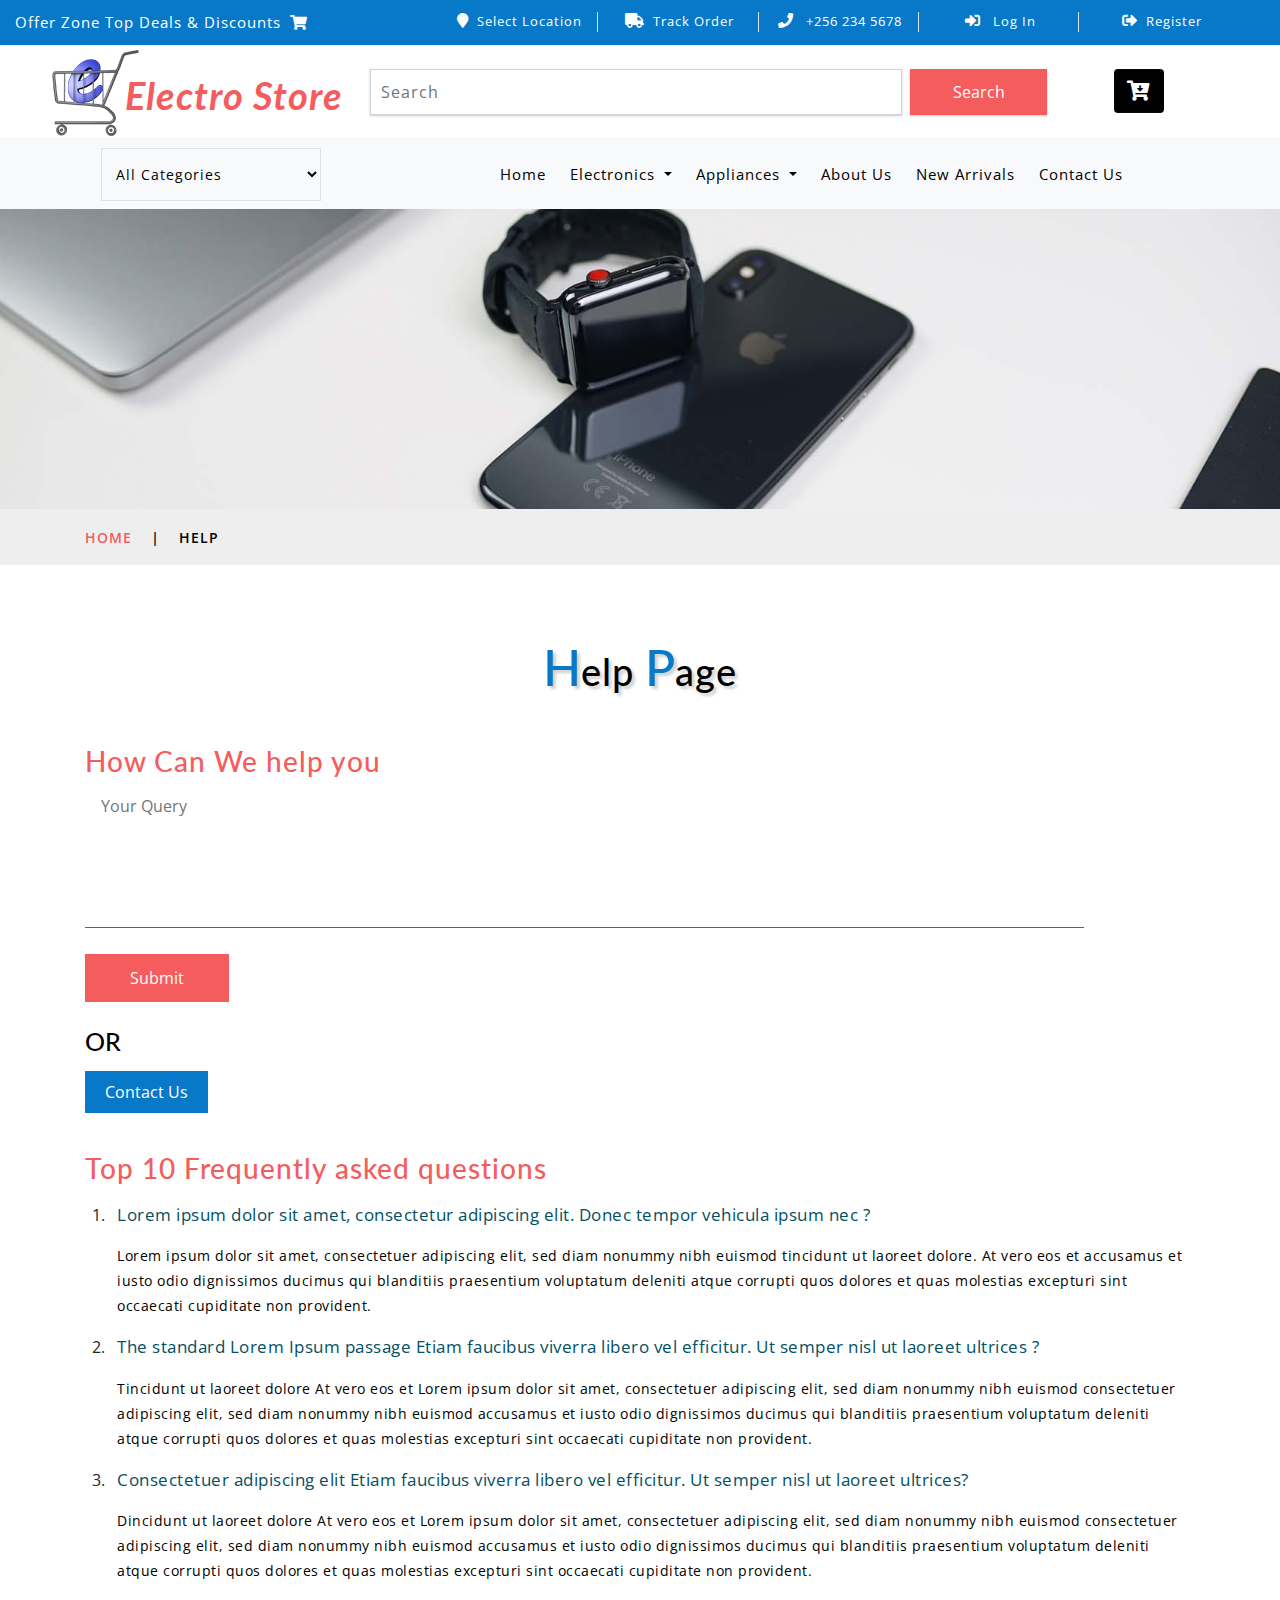
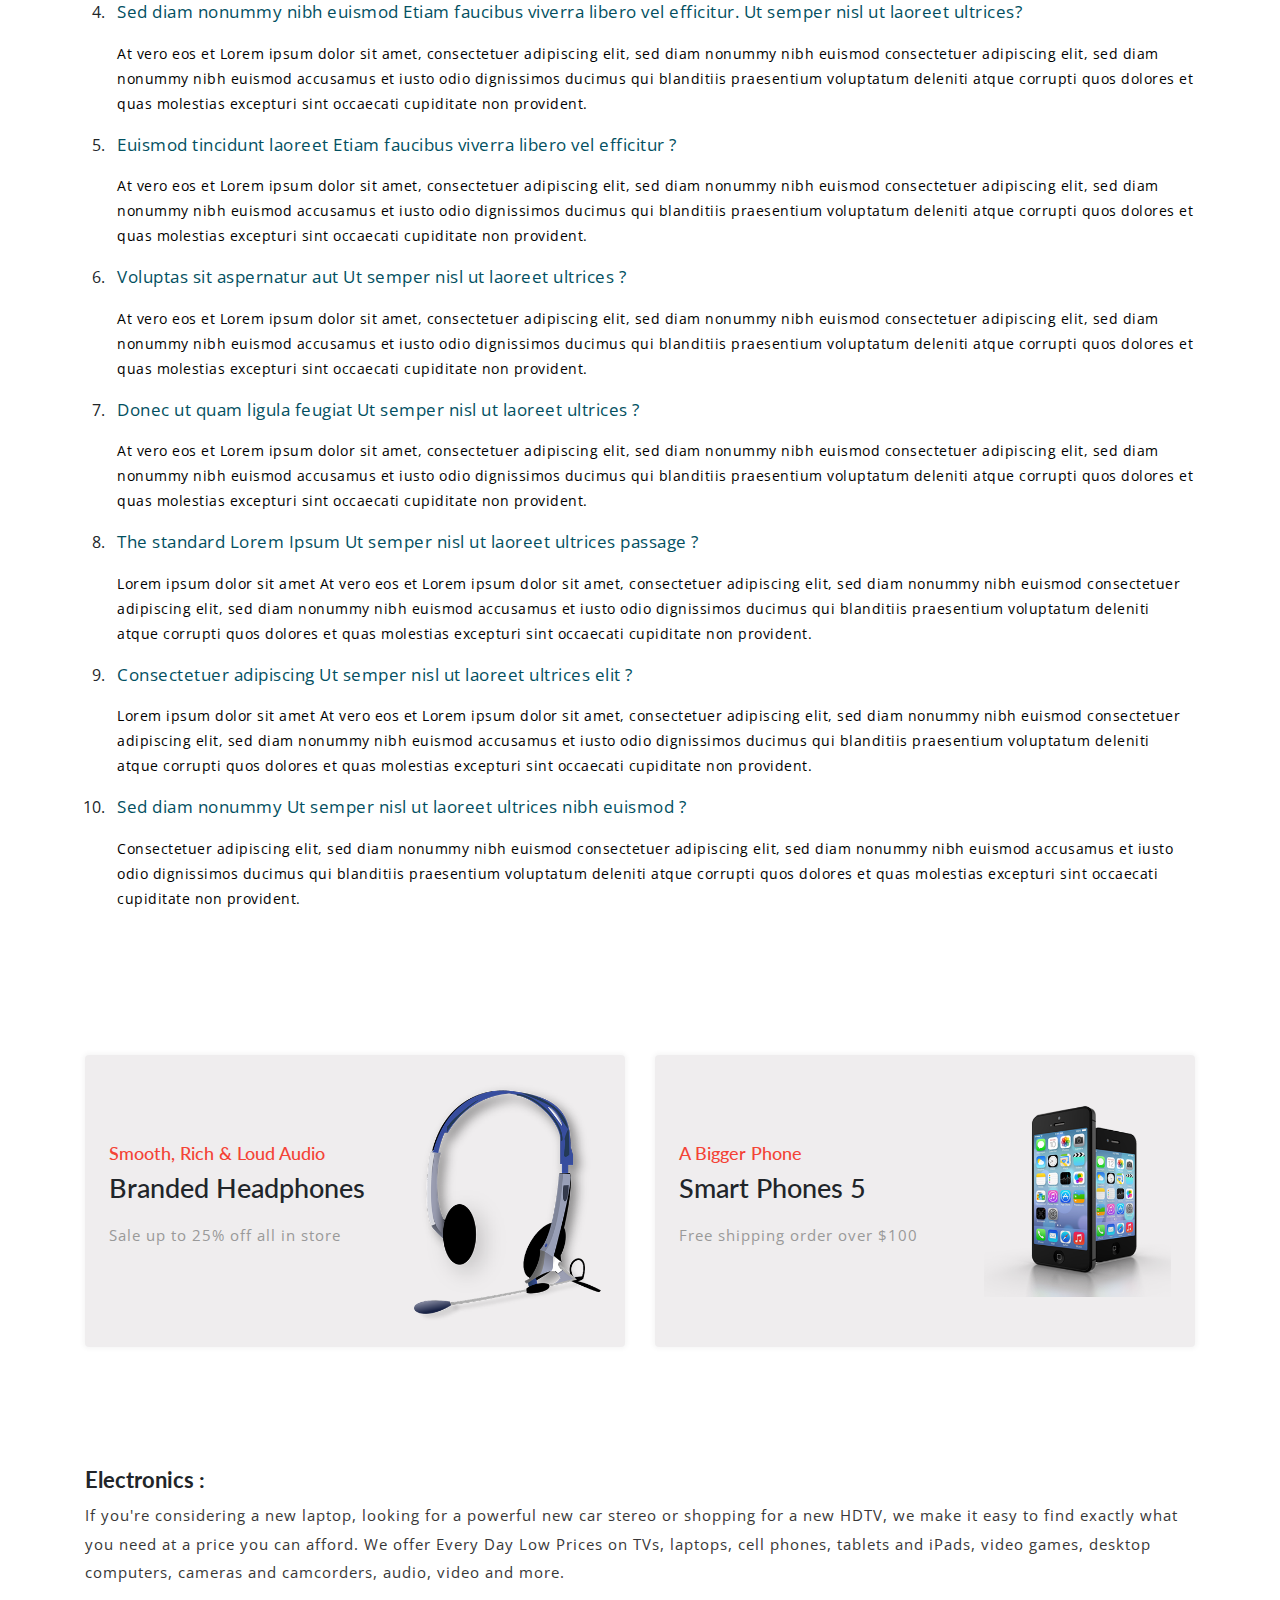
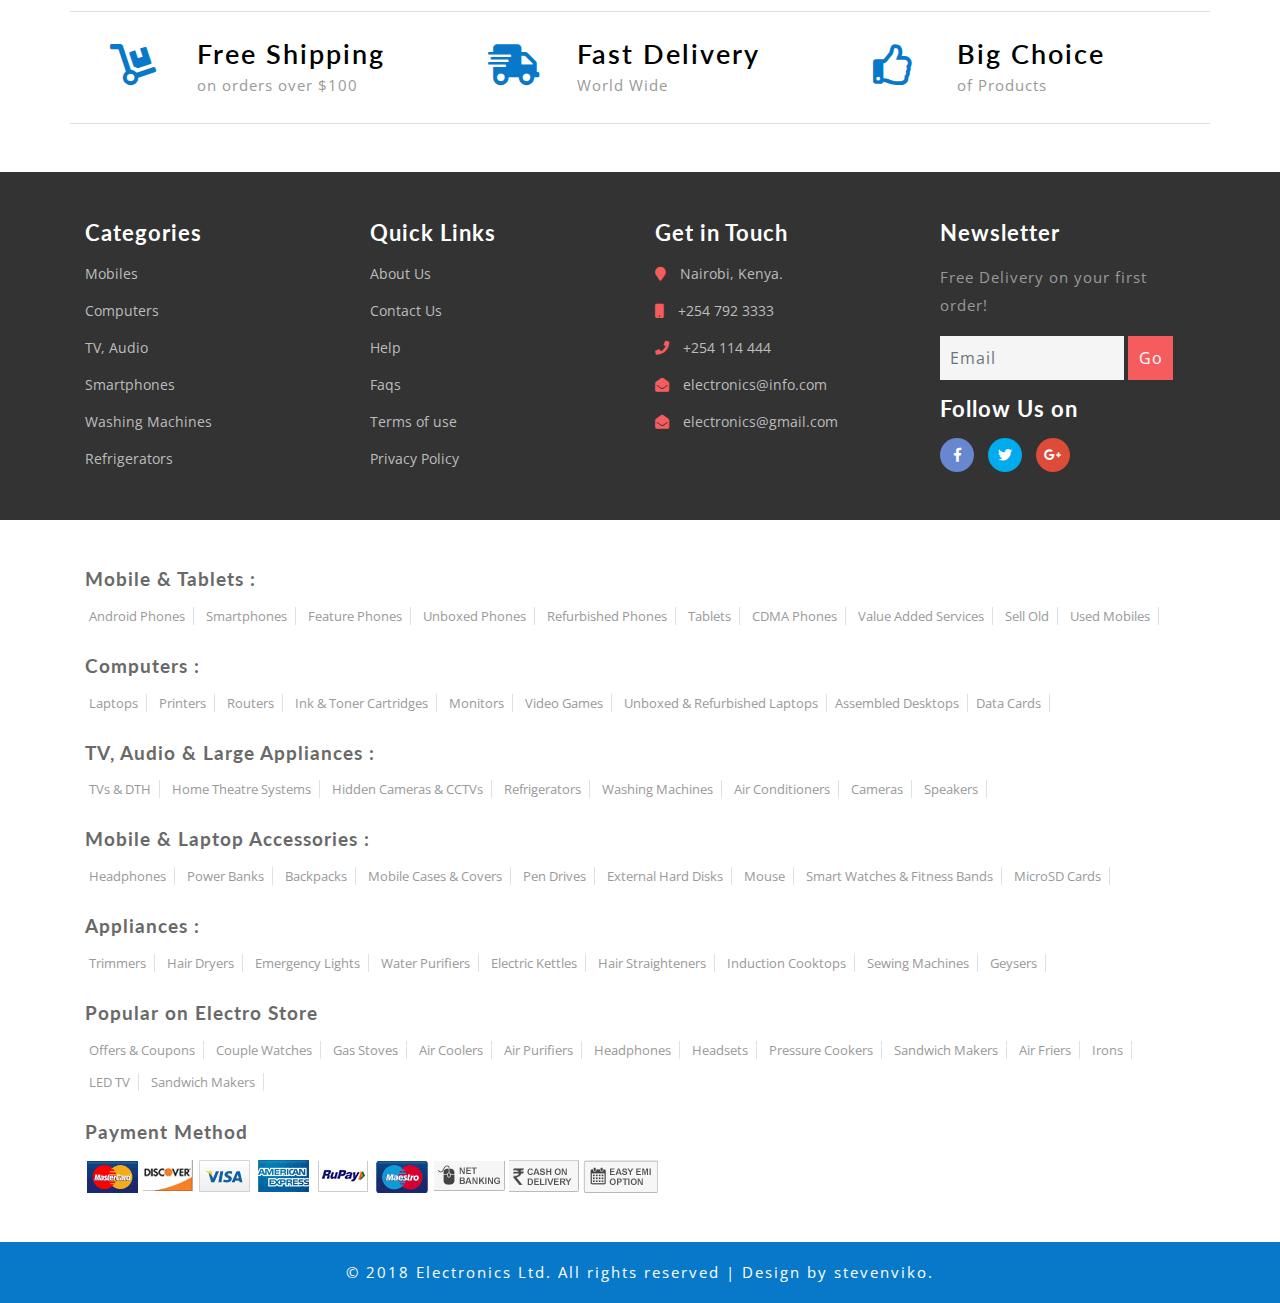
<file: help.html>
﻿
<!DOCTYPE html>
<html lang="zxx">

<head>
	<title>Electronics Ltd</title>
	<!-- Meta tag Keywords -->
	<meta name="viewport" content="width=device-width, initial-scale=1">
	<meta charset="UTF-8" />
	<meta name="keywords" content="Electro Store Responsive web template,  Flat Web Templates, Android Compatible web template, Smartphone Compatible web template, free webdesigns for Nokia, Samsung, LG, SonyEricsson, Motorola web design"
	/>
	<script>
		addEventListener("load", function () {
			setTimeout(hideURLbar, 0);
		}, false);

		function hideURLbar() {
			window.scrollTo(0, 1);
		}
	</script>
	<!-- //Meta tag Keywords -->

	<!-- Custom-Files -->
	<link href="css/bootstrap.css" rel="stylesheet" type="text/css" media="all" />
	<!-- Bootstrap css -->
	<link href="css/style.css" rel="stylesheet" type="text/css" media="all" />
	<!-- Main css -->
	<link rel="stylesheet" href="css/fontawesome-all.css">
	<!-- Font-Awesome-Icons-CSS -->
	<link href="css/popuo-box.css" rel="stylesheet" type="text/css" media="all" />
	<!-- pop-up-box -->
	<link href="css/menu.css" rel="stylesheet" type="text/css" media="all" />
	<!-- menu style -->
	<!-- //Custom-Files -->

	<!-- web fonts -->
	<link href="//fonts.googleapis.com/css?family=Lato:100,100i,300,300i,400,400i,700,700i,900,900i&amp;subset=latin-ext" rel="stylesheet">
	<link href="//fonts.googleapis.com/css?family=Open+Sans:300,300i,400,400i,600,600i,700,700i,800,800i&amp;subset=cyrillic,cyrillic-ext,greek,greek-ext,latin-ext,vietnamese"
	    rel="stylesheet">
	<!-- //web fonts -->

</head>

<body>
	<!-- top-header -->
	<div class="agile-main-top">
		<div class="container-fluid">
			<div class="row main-top-w3l py-2">
				<div class="col-lg-4 header-most-top">
					<p class="text-white text-lg-left text-center">Offer Zone Top Deals & Discounts
						<i class="fas fa-shopping-cart ml-1"></i>
					</p>
				</div>
				<div class="col-lg-8 header-right mt-lg-0 mt-2">
					<!-- header lists -->
					<ul>
						<li class="text-center border-right text-white">
							<a class="play-icon popup-with-zoom-anim text-white" href="#small-dialog1">
								<i class="fas fa-map-marker mr-2"></i>Select Location</a>
						</li>
						<li class="text-center border-right text-white">
							<a href="#" data-toggle="modal" data-target="#exampleModal" class="text-white">
								<i class="fas fa-truck mr-2"></i>Track Order</a>
						</li>
						<li class="text-center border-right text-white">
							<i class="fas fa-phone mr-2"></i> +256 234 5678
						</li>
						<li class="text-center border-right text-white">
							<a href="#" data-toggle="modal" data-target="#exampleModal" class="text-white">
								<i class="fas fa-sign-in-alt mr-2"></i> Log In </a>
						</li>
						<li class="text-center text-white">
							<a href="#" data-toggle="modal" data-target="#exampleModal2" class="text-white">
								<i class="fas fa-sign-out-alt mr-2"></i>Register </a>
						</li>
					</ul>
					<!-- //header lists -->
				</div>
			</div>
		</div>
	</div>

	<!-- Button trigger modal(select-location) -->
	<div id="small-dialog1" class="mfp-hide">
		<div class="select-city">
			<h3>
				<i class="fas fa-map-marker"></i> Please Select Your Location</h3>
			<select class="list_of_cities">
				<optgroup label="Popular Cities">
					<option selected style="display:none;color:#eee;">Select City</option>
					<option>Birmingham</option>
					<option>Anchorage</option>
					<option>Phoenix</option>
					<option>Little Rock</option>
					<option>Los Angeles</option>
					<option>Denver</option>
					<option>Bridgeport</option>
					<option>Wilmington</option>
					<option>Jacksonville</option>
					<option>Atlanta</option>
					<option>Honolulu</option>
					<option>Boise</option>
					<option>Chicago</option>
					<option>Indianapolis</option>
				</optgroup>
				<optgroup label="Alabama">
					<option>Birmingham</option>
					<option>Montgomery</option>
					<option>Mobile</option>
					<option>Huntsville</option>
					<option>Tuscaloosa</option>
				</optgroup>
				<optgroup label="Alaska">
					<option>Anchorage</option>
					<option>Fairbanks</option>
					<option>Juneau</option>
					<option>Sitka</option>
					<option>Ketchikan</option>
				</optgroup>
				<optgroup label="Arizona">
					<option>Phoenix</option>
					<option>Tucson</option>
					<option>Mesa</option>
					<option>Chandler</option>
					<option>Glendale</option>
				</optgroup>
				<optgroup label="Arkansas">
					<option>Little Rock</option>
					<option>Fort Smith</option>
					<option>Fayetteville</option>
					<option>Springdale</option>
					<option>Jonesboro</option>
				</optgroup>
				<optgroup label="California">
					<option>Los Angeles</option>
					<option>San Diego</option>
					<option>San Jose</option>
					<option>San Francisco</option>
					<option>Fresno</option>
				</optgroup>
				<optgroup label="Colorado">
					<option>Denver</option>
					<option>Colorado</option>
					<option>Aurora</option>
					<option>Fort Collins</option>
					<option>Lakewood</option>
				</optgroup>
				<optgroup label="Connecticut">
					<option>Bridgeport</option>
					<option>New Haven</option>
					<option>Hartford</option>
					<option>Stamford</option>
					<option>Waterbury</option>
				</optgroup>
				<optgroup label="Delaware">
					<option>Wilmington</option>
					<option>Dover</option>
					<option>Newark</option>
					<option>Bear</option>
					<option>Middletown</option>
				</optgroup>
				<optgroup label="Florida">
					<option>Jacksonville</option>
					<option>Miami</option>
					<option>Tampa</option>
					<option>St. Petersburg</option>
					<option>Orlando</option>
				</optgroup>
				<optgroup label="Georgia">
					<option>Atlanta</option>
					<option>Augusta</option>
					<option>Columbus</option>
					<option>Savannah</option>
					<option>Athens</option>
				</optgroup>
				<optgroup label="Hawaii">
					<option>Honolulu</option>
					<option>Pearl City</option>
					<option>Hilo</option>
					<option>Kailua</option>
					<option>Waipahu</option>
				</optgroup>
				<optgroup label="Idaho">
					<option>Boise</option>
					<option>Nampa</option>
					<option>Meridian</option>
					<option>Idaho Falls</option>
					<option>Pocatello</option>
				</optgroup>
				<optgroup label="Illinois">
					<option>Chicago</option>
					<option>Aurora</option>
					<option>Rockford</option>
					<option>Joliet</option>
					<option>Naperville</option>
				</optgroup>
				<optgroup label="Indiana">
					<option>Indianapolis</option>
					<option>Fort Wayne</option>
					<option>Evansville</option>
					<option>South Bend</option>
					<option>Hammond</option>
				</optgroup>
				<optgroup label="Iowa">
					<option>Des Moines</option>
					<option>Cedar Rapids</option>
					<option>Davenport</option>
					<option>Sioux City</option>
					<option>Waterloo</option>
				</optgroup>
				<optgroup label="Kansas">
					<option>Wichita</option>
					<option>Overland Park</option>
					<option>Kansas City</option>
					<option>Topeka</option>
					<option>Olathe </option>
				</optgroup>
				<optgroup label="Kentucky">
					<option>Louisville</option>
					<option>Lexington</option>
					<option>Bowling Green</option>
					<option>Owensboro</option>
					<option>Covington</option>
				</optgroup>
				<optgroup label="Louisiana">
					<option>New Orleans</option>
					<option>Baton Rouge</option>
					<option>Shreveport</option>
					<option>Metairie</option>
					<option>Lafayette</option>
				</optgroup>
				<optgroup label="Maine">
					<option>Portland</option>
					<option>Lewiston</option>
					<option>Bangor</option>
					<option>South Portland</option>
					<option>Auburn</option>
				</optgroup>
				<optgroup label="Maryland">
					<option>Baltimore</option>
					<option>Frederick</option>
					<option>Rockville</option>
					<option>Gaithersburg</option>
					<option>Bowie</option>
				</optgroup>
				<optgroup label="Massachusetts">
					<option>Boston</option>
					<option>Worcester</option>
					<option>Springfield</option>
					<option>Lowell</option>
					<option>Cambridge</option>
				</optgroup>
				<optgroup label="Michigan">
					<option>Detroit</option>
					<option>Grand Rapids</option>
					<option>Warren</option>
					<option>Sterling Heights</option>
					<option>Lansing</option>
				</optgroup>
				<optgroup label="Minnesota">
					<option>Minneapolis</option>
					<option>St. Paul</option>
					<option>Rochester</option>
					<option>Duluth</option>
					<option>Bloomington</option>
				</optgroup>
				<optgroup label="Mississippi">
					<option>Jackson</option>
					<option>Gulfport</option>
					<option>Southaven</option>
					<option>Hattiesburg</option>
					<option>Biloxi</option>
				</optgroup>
				<optgroup label="Missouri">
					<option>Kansas City</option>
					<option>St. Louis</option>
					<option>Springfield</option>
					<option>Independence</option>
					<option>Columbia</option>
				</optgroup>
				<optgroup label="Montana">
					<option>Billings</option>
					<option>Missoula</option>
					<option>Great Falls</option>
					<option>Bozeman</option>
					<option>Butte-Silver Bow</option>
				</optgroup>
				<optgroup label="Nebraska">
					<option>Omaha</option>
					<option>Lincoln</option>
					<option>Bellevue</option>
					<option>Grand Island</option>
					<option>Kearney</option>
				</optgroup>
				<optgroup label="Nevada">
					<option>Las Vegas</option>
					<option>Henderson</option>
					<option>North Las Vegas</option>
					<option>Reno</option>
					<option>Sunrise Manor</option>
				</optgroup>
				<optgroup label="New Hampshire">
					<option>Manchesters</option>
					<option>Nashua</option>
					<option>Concord</option>
					<option>Dover</option>
					<option>Rochester</option>
				</optgroup>
				<optgroup label="New Jersey">
					<option>Newark</option>
					<option>Jersey City</option>
					<option>Paterson</option>
					<option>Elizabeth</option>
					<option>Edison</option>
				</optgroup>
				<optgroup label="New Mexico">
					<option>Albuquerque</option>
					<option>Las Cruces</option>
					<option>Rio Rancho</option>
					<option>Santa Fe</option>
					<option>Roswell</option>
				</optgroup>
				<optgroup label="New York">
					<option>New York</option>
					<option>Buffalo</option>
					<option>Rochester</option>
					<option>Yonkers</option>
					<option>Syracuse</option>
				</optgroup>
				<optgroup label="North Carolina">
					<option>Charlotte</option>
					<option>Raleigh</option>
					<option>Greensboro</option>
					<option>Winston-Salem</option>
					<option>Durham</option>
				</optgroup>
				<optgroup label="North Dakota">
					<option>Fargo</option>
					<option>Bismarck</option>
					<option>Grand Forks</option>
					<option>Minot</option>
					<option>West Fargo</option>
				</optgroup>
				<optgroup label="Ohio">
					<option>Columbus</option>
					<option>Cleveland</option>
					<option>Cincinnati</option>
					<option>Toledo</option>
					<option>Akron</option>
				</optgroup>
				<optgroup label="Oklahoma">
					<option>Oklahoma City</option>
					<option>Tulsa</option>
					<option>Norman</option>
					<option>Broken Arrow</option>
					<option>Lawton</option>
				</optgroup>
				<optgroup label="Oregon">
					<option>Portland</option>
					<option>Eugene</option>
					<option>Salem</option>
					<option>Gresham</option>
					<option>Hillsboro</option>
				</optgroup>
				<optgroup label="Pennsylvania">
					<option>Philadelphia</option>
					<option>Pittsburgh</option>
					<option>Allentown</option>
					<option>Erie</option>
					<option>Reading</option>
				</optgroup>
				<optgroup label="Rhode Island">
					<option>Providence</option>
					<option>Warwick</option>
					<option>Cranston</option>
					<option>Pawtucket</option>
					<option>East Providence</option>
				</optgroup>
				<optgroup label="South Carolina">
					<option>Columbia</option>
					<option>Charleston</option>
					<option>North Charleston</option>
					<option>Mount Pleasant</option>
					<option>Rock Hill</option>
				</optgroup>
				<optgroup label="South Dakota">
					<option>Sioux Falls</option>
					<option>Rapid City</option>
					<option>Aberdeen</option>
					<option>Brookings</option>
					<option>Watertown</option>
				</optgroup>
				<optgroup label="Tennessee">
					<option>Memphis</option>
					<option>Nashville</option>
					<option>Knoxville</option>
					<option>Chattanooga</option>
					<option>Clarksville</option>
				</optgroup>
				<optgroup label="Texas">
					<option>Houston</option>
					<option>San Antonio</option>
					<option>Dallas</option>
					<option>Austin</option>
					<option>Fort Worth</option>
				</optgroup>
				<optgroup label="Utah">
					<option>Salt Lake City</option>
					<option>West Valley City</option>
					<option>Provo</option>
					<option>West Jordan</option>
					<option>Orem</option>
				</optgroup>
				<optgroup label="Vermont">
					<option>Burlington</option>
					<option>Essex</option>
					<option>South Burlington</option>
					<option>Colchester</option>
					<option>Rutland</option>
				</optgroup>
				<optgroup label="Virginia">
					<option>Virginia Beach</option>
					<option>Norfolk</option>
					<option>Chesapeake</option>
					<option>Arlington</option>
					<option>Richmond</option>
				</optgroup>
				<optgroup label="Washington">
					<option>Seattle</option>
					<option>Spokane</option>
					<option>Tacoma</option>
					<option>Vancouver</option>
					<option>Bellevue</option>
				</optgroup>
				<optgroup label="West Virginia">
					<option>Charleston</option>
					<option>Huntington</option>
					<option>Parkersburg</option>
					<option>Morgantown</option>
					<option>Wheeling</option>
				</optgroup>
				<optgroup label="Wisconsin">
					<option>Milwaukee</option>
					<option>Madison</option>
					<option>Green Bay</option>
					<option>Kenosha</option>
					<option>Racine</option>
				</optgroup>
				<optgroup label="Wyoming">
					<option>Cheyenne</option>
					<option>Casper</option>
					<option>Laramie</option>
					<option>Gillette</option>
					<option>Rock Springs</option>
				</optgroup>
			</select>
			<div class="clearfix"></div>
		</div>
	</div>
	<!-- //shop locator (popup) -->

	<!-- modals -->
	<!-- log in -->
	<div class="modal fade" id="exampleModal" tabindex="-1" role="dialog" aria-hidden="true">
		<div class="modal-dialog" role="document">
			<div class="modal-content">
				<div class="modal-header">
					<h5 class="modal-title text-center">Log In</h5>
					<button type="button" class="close" data-dismiss="modal" aria-label="Close">
						<span aria-hidden="true">&times;</span>
					</button>
				</div>
				<div class="modal-body">
					<form action="#" method="post">
						<div class="form-group">
							<label class="col-form-label">Username</label>
							<input type="text" class="form-control" placeholder=" " name="Name" required="">
						</div>
						<div class="form-group">
							<label class="col-form-label">Password</label>
							<input type="password" class="form-control" placeholder=" " name="Password" required="">
						</div>
						<div class="right-w3l">
							<input type="submit" class="form-control" value="Log in">
						</div>
						<div class="sub-w3l">
							<div class="custom-control custom-checkbox mr-sm-2">
								<input type="checkbox" class="custom-control-input" id="customControlAutosizing">
								<label class="custom-control-label" for="customControlAutosizing">Remember me?</label>
							</div>
						</div>
						<p class="text-center dont-do mt-3">Don't have an account?
							<a href="#" data-toggle="modal" data-target="#exampleModal2">
								Register Now</a>
						</p>
					</form>
				</div>
			</div>
		</div>
	</div>
	<!-- register -->
	<div class="modal fade" id="exampleModal2" tabindex="-1" role="dialog" aria-hidden="true">
		<div class="modal-dialog" role="document">
			<div class="modal-content">
				<div class="modal-header">
					<h5 class="modal-title">Register</h5>
					<button type="button" class="close" data-dismiss="modal" aria-label="Close">
						<span aria-hidden="true">&times;</span>
					</button>
				</div>
				<div class="modal-body">
					<form action="#" method="post">
						<div class="form-group">
							<label class="col-form-label">Your Name</label>
							<input type="text" class="form-control" placeholder=" " name="Name" required="">
						</div>
						<div class="form-group">
							<label class="col-form-label">Email</label>
							<input type="email" class="form-control" placeholder=" " name="Email" required="">
						</div>
						<div class="form-group">
							<label class="col-form-label">Password</label>
							<input type="password" class="form-control" placeholder=" " name="Password" id="password1" required="">
						</div>
						<div class="form-group">
							<label class="col-form-label">Confirm Password</label>
							<input type="password" class="form-control" placeholder=" " name="Confirm Password" id="password2" required="">
						</div>
						<div class="right-w3l">
							<input type="submit" class="form-control" value="Register">
						</div>
						<div class="sub-w3l">
							<div class="custom-control custom-checkbox mr-sm-2">
								<input type="checkbox" class="custom-control-input" id="customControlAutosizing2">
								<label class="custom-control-label" for="customControlAutosizing2">I Accept to the Terms & Conditions</label>
							</div>
						</div>
					</form>
				</div>
			</div>
		</div>
	</div>
	<!-- //modal -->
	<!-- //top-header -->

	<!-- header-bottom-->
	<div class="header-bot">
		<div class="container">
			<div class="row header-bot_inner_wthreeinfo_header_mid">
				<!-- logo -->
				<div class="col-md-3 logo_agile">
					<h1 class="text-center">
						<a href="index.html" class="font-weight-bold font-italic">
							<img src="images/logo2.png" alt=" " class="img-fluid">Electro Store
						</a>
					</h1>
				</div>
				<!-- //logo -->
				<!-- header-bot -->
				<div class="col-md-9 header mt-4 mb-md-0 mb-4">
					<div class="row">
						<!-- search -->
						<div class="col-10 agileits_search">
							<form class="form-inline" action="#" method="post">
								<input class="form-control mr-sm-2" type="search" placeholder="Search" aria-label="Search" required>
								<button class="btn my-2 my-sm-0" type="submit">Search</button>
							</form>
						</div>
						<!-- //search -->
						<!-- cart details -->
						<div class="col-2 top_nav_right text-center mt-sm-0 mt-2">
							<div class="wthreecartaits wthreecartaits2 cart cart box_1">
								<form action="#" method="post" class="last">
									<input type="hidden" name="cmd" value="_cart">
									<input type="hidden" name="display" value="1">
									<button class="btn w3view-cart" type="submit" name="submit" value="">
										<i class="fas fa-cart-arrow-down"></i>
									</button>
								</form>
							</div>
						</div>
						<!-- //cart details -->
					</div>
				</div>
			</div>
		</div>
	</div>
	<!-- shop locator (popup) -->
	<!-- //header-bottom -->
	<!-- navigation -->
	<div class="navbar-inner">
		<div class="container">
			<nav class="navbar navbar-expand-lg navbar-light bg-light">
				<div class="agileits-navi_search">
					<form action="#" method="post">
						<select id="agileinfo-nav_search" name="agileinfo_search" class="border" required="">
							<option value="">All Categories</option>
							<option value="Televisions">Televisions</option>
							<option value="Headphones">Headphones</option>
							<option value="Computers">Computers</option>
							<option value="Appliances">Appliances</option>
							<option value="Mobiles">Mobiles</option>
							<option value="Fruits &amp; Vegetables">Tv &amp; Video</option>
							<option value="iPad & Tablets">iPad & Tablets</option>
							<option value="Cameras & Camcorders">Cameras & Camcorders</option>
							<option value="Home Audio & Theater">Home Audio & Theater</option>
						</select>
					</form>
				</div>
				<button class="navbar-toggler" type="button" data-toggle="collapse" data-target="#navbarSupportedContent" aria-controls="navbarSupportedContent"
				    aria-expanded="false" aria-label="Toggle navigation">
					<span class="navbar-toggler-icon"></span>
				</button>
				<div class="collapse navbar-collapse" id="navbarSupportedContent">
					<ul class="navbar-nav ml-auto text-center mr-xl-5">
						<li class="nav-item mr-lg-2 mb-lg-0 mb-2">
							<a class="nav-link" href="index.html">Home
								<span class="sr-only">(current)</span>
							</a>
						</li>
						<li class="nav-item dropdown mr-lg-2 mb-lg-0 mb-2">
							<a class="nav-link dropdown-toggle" href="#" role="button" data-toggle="dropdown" aria-haspopup="true" aria-expanded="false">
								Electronics
							</a>
							<div class="dropdown-menu">
								<div class="agile_inner_drop_nav_info p-4">
									<h5 class="mb-3">Mobiles, Computers</h5>
									<div class="row">
										<div class="col-sm-6 multi-gd-img">
											<ul class="multi-column-dropdown">
												<li>
													<a href="product.html">All Mobile Phones</a>
												</li>
												<li>
													<a href="product.html">All Mobile Accessories</a>
												</li>
												<li>
													<a href="product.html">Cases & Covers</a>
												</li>
												<li>
													<a href="product.html">Screen Protectors</a>
												</li>
												<li>
													<a href="product.html">Power Banks</a>
												</li>
												<li>
													<a href="product.html">All Certified Refurbished</a>
												</li>
												<li>
													<a href="product.html">Tablets</a>
												</li>
												<li>
													<a href="product.html">Wearable Devices</a>
												</li>
												<li>
													<a href="product.html">Smart Home</a>
												</li>
											</ul>
										</div>
										<div class="col-sm-6 multi-gd-img">
											<ul class="multi-column-dropdown">
												<li>
													<a href="product.html">Laptops</a>
												</li>
												<li>
													<a href="product.html">Drives & Storage</a>
												</li>
												<li>
													<a href="product.html">Printers & Ink</a>
												</li>
												<li>
													<a href="product.html">Networking Devices</a>
												</li>
												<li>
													<a href="product.html">Computer Accessories</a>
												</li>
												<li>
													<a href="product.html">Game Zone</a>
												</li>
												<li>
													<a href="product.html">Software</a>
												</li>
											</ul>
										</div>
									</div>
								</div>
							</div>
						</li>
						<li class="nav-item dropdown mr-lg-2 mb-lg-0 mb-2">
							<a class="nav-link dropdown-toggle" href="#" role="button" data-toggle="dropdown" aria-haspopup="true" aria-expanded="false">
								Appliances
							</a>
							<div class="dropdown-menu">
								<div class="agile_inner_drop_nav_info p-4">
									<h5 class="mb-3">TV, Appliances, Electronics</h5>
									<div class="row">
										<div class="col-sm-6 multi-gd-img">
											<ul class="multi-column-dropdown">
												<li>
													<a href="product2.html">Televisions</a>
												</li>
												<li>
													<a href="product2.html">Home Entertainment Systems</a>
												</li>
												<li>
													<a href="product2.html">Headphones</a>
												</li>
												<li>
													<a href="product2.html">Speakers</a>
												</li>
												<li>
													<a href="product2.html">MP3, Media Players & Accessories</a>
												</li>
												<li>
													<a href="product2.html">Audio & Video Accessories</a>
												</li>
												<li>
													<a href="product2.html">Cameras</a>
												</li>
												<li>
													<a href="product2.html">DSLR Cameras</a>
												</li>
												<li>
													<a href="product2.html">Camera Accessories</a>
												</li>
											</ul>
										</div>
										<div class="col-sm-6 multi-gd-img">
											<ul class="multi-column-dropdown">
												<li>
													<a href="product2.html">Musical Instruments</a>
												</li>
												<li>
													<a href="product2.html">Gaming Consoles</a>
												</li>
												<li>
													<a href="product2.html">All Electronics</a>
												</li>
												<li>
													<a href="product2.html">Air Conditioners</a>
												</li>
												<li>
													<a href="product2.html">Refrigerators</a>
												</li>
												<li>
													<a href="product2.html">Washing Machines</a>
												</li>
												<li>
													<a href="product2.html">Kitchen & Home Appliances</a>
												</li>
												<li>
													<a href="product2.html">Heating & Cooling Appliances</a>
												</li>
												<li>
													<a href="product2.html">All Appliances</a>
												</li>
											</ul>
										</div>
									</div>
								</div>
							</div>
						</li>
						<li class="nav-item mr-lg-2 mb-lg-0 mb-2">
							<a class="nav-link" href="about.html">About Us</a>
						</li>
						<li class="nav-item mr-lg-2 mb-lg-0 mb-2">
							<a class="nav-link" href="product.html">New Arrivals</a>
						</li>
						<!-- <li class="nav-item dropdown mr-lg-2 mb-lg-0 mb-2">
							<a class="nav-link dropdown-toggle" href="#" role="button" data-toggle="dropdown" aria-haspopup="true" aria-expanded="false">
								Pages
							</a>
							<div class="dropdown-menu">
								<a class="dropdown-item" href="product.html">Product 1</a>
								<a class="dropdown-item" href="product2.html">Product 2</a>
								<div class="dropdown-divider"></div>
								<a class="dropdown-item" href="single.html">Single Product 1</a>
								<a class="dropdown-item" href="single2.html">Single Product 2</a>
								<div class="dropdown-divider"></div>
								<a class="dropdown-item" href="checkout.html">Checkout Page</a>
								<a class="dropdown-item" href="payment.html">Payment Page</a>
							</div>
						</li> -->
						<li class="nav-item">
							<a class="nav-link" href="contact.html">Contact Us</a>
						</li>
					</ul>
				</div>
			</nav>
		</div>
	</div>
	<!-- //navigation -->

	<!-- banner-2 -->
	<div class="page-head_agile_info_w3l">

	</div>
	<!-- //banner-2 -->
	<!-- page -->
	<div class="services-breadcrumb">
		<div class="agile_inner_breadcrumb">
			<div class="container">
				<ul class="w3_short">
					<li>
						<a href="index.html">Home</a>
						<i>|</i>
					</li>
					<li>Help</li>
				</ul>
			</div>
		</div>
	</div>
	<!-- //page -->

	<!-- help -->
	<div class="faqs-w3l py-sm-5 py-4">
		<div class="container py-xl-4 py-lg-2">
			<!-- tittle heading -->
			<h3 class="tittle-w3l text-center mb-lg-5 mb-sm-4 mb-3">
				<span>H</span>elp
				<span>P</span>age
			</h3>
			<!-- //tittle heading -->
			<!-- help content -->
			<div class="wthree-help mb-sm-5 mb-4">
				<div class="agile-left-help">
					<h3 class="w3-head">How Can We help you</h3>
					<form action="#" method="get">
						<textarea placeholder="Your Query" name="Message" required=""></textarea>
						<input type="submit" value="Submit">
					</form>
					<h5 class="my-sm-4 my-3">OR</h5>
					<a href="contact.html">Contact Us</a>
				</div>
			</div>
			<!-- //help content -->
			<!-- Faqs -->
			<h3 class="w3-head mb-2">Top 10 Frequently asked questions</h3>
			<div class="faq-w3agile">
				<ul class="faq pl-4">
					<li class="item1 mt-3 pl-2">
						<a href="#" title="click here">Lorem ipsum dolor sit amet, consectetur adipiscing elit. Donec tempor vehicula ipsum nec ?</a>
						<ul>
							<li class="subitem1">
								<p> Lorem ipsum dolor sit amet, consectetuer adipiscing elit, sed diam nonummy nibh euismod tincidunt ut laoreet dolore.
									At vero eos et accusamus et iusto odio dignissimos ducimus qui blanditiis praesentium voluptatum deleniti atque
									corrupti quos dolores et quas molestias excepturi sint occaecati cupiditate non provident.</p>
							</li>
						</ul>
					</li>
					<li class="item2 mt-3 pl-2">
						<a href="#" title="click here">The standard Lorem Ipsum passage Etiam faucibus viverra libero vel efficitur. Ut semper nisl ut laoreet ultrices ?
						</a>
						<ul>
							<li class="subitem1">
								<p> Tincidunt ut laoreet dolore At vero eos et Lorem ipsum dolor sit amet, consectetuer adipiscing elit, sed diam nonummy
									nibh euismod consectetuer adipiscing elit, sed diam nonummy nibh euismod accusamus et iusto odio dignissimos ducimus
									qui blanditiis praesentium voluptatum deleniti atque corrupti quos dolores et quas molestias excepturi sint occaecati
									cupiditate non provident.</p>
							</li>
						</ul>
					</li>
					<li class="item3 mt-3 pl-2">
						<a href="#" title="click here">Consectetuer adipiscing elit Etiam faucibus viverra libero vel efficitur. Ut semper nisl ut laoreet ultrices?</a>
						<ul>
							<li class="subitem1">
								<p>Dincidunt ut laoreet dolore At vero eos et Lorem ipsum dolor sit amet, consectetuer adipiscing elit, sed diam nonummy
									nibh euismod consectetuer adipiscing elit, sed diam nonummy nibh euismod accusamus et iusto odio dignissimos ducimus
									qui blanditiis praesentium voluptatum deleniti atque corrupti quos dolores et quas molestias excepturi sint occaecati
									cupiditate non provident.</p>
							</li>
						</ul>
					</li>
					<li class="item4 mt-3 pl-2">
						<a href="#" title="click here">Sed diam nonummy nibh euismod Etiam faucibus viverra libero vel efficitur. Ut semper nisl ut laoreet ultrices?</a>
						<ul>
							<li class="subitem1">
								<p>At vero eos et Lorem ipsum dolor sit amet, consectetuer adipiscing elit, sed diam nonummy nibh euismod consectetuer
									adipiscing elit, sed diam nonummy nibh euismod accusamus et iusto odio dignissimos ducimus qui blanditiis praesentium
									voluptatum deleniti atque corrupti quos dolores et quas molestias excepturi sint occaecati cupiditate non provident.</p>
							</li>
						</ul>
					</li>
					<li class="item5 mt-3 pl-2">
						<a href="#" title="click here">Euismod tincidunt laoreet Etiam faucibus viverra libero vel efficitur ?</a>
						<ul>
							<li class="subitem1">
								<p>At vero eos et Lorem ipsum dolor sit amet, consectetuer adipiscing elit, sed diam nonummy nibh euismod consectetuer
									adipiscing elit, sed diam nonummy nibh euismod accusamus et iusto odio dignissimos ducimus qui blanditiis praesentium
									voluptatum deleniti atque corrupti quos dolores et quas molestias excepturi sint occaecati cupiditate non provident.</p>
							</li>
						</ul>
					</li>
					<li class="item6 mt-3 pl-2">
						<a href="#" title="click here">Voluptas sit aspernatur aut Ut semper nisl ut laoreet ultrices ?</a>
						<ul>
							<li class="subitem1">
								<p>At vero eos et Lorem ipsum dolor sit amet, consectetuer adipiscing elit, sed diam nonummy nibh euismod consectetuer
									adipiscing elit, sed diam nonummy nibh euismod accusamus et iusto odio dignissimos ducimus qui blanditiis praesentium
									voluptatum deleniti atque corrupti quos dolores et quas molestias excepturi sint occaecati cupiditate non provident.</p>
							</li>
						</ul>
					</li>
					<li class="item7 mt-3 pl-2">
						<a href="#" title="click here">Donec ut quam ligula feugiat Ut semper nisl ut laoreet ultrices ?</a>
						<ul>
							<li class="subitem1">
								<p>At vero eos et Lorem ipsum dolor sit amet, consectetuer adipiscing elit, sed diam nonummy nibh euismod consectetuer
									adipiscing elit, sed diam nonummy nibh euismod accusamus et iusto odio dignissimos ducimus qui blanditiis praesentium
									voluptatum deleniti atque corrupti quos dolores et quas molestias excepturi sint occaecati cupiditate non provident.</p>
							</li>
						</ul>
					</li>
					<li class="item8 mt-3 pl-2">
						<a href="#" title="click here">The standard Lorem Ipsum Ut semper nisl ut laoreet ultrices passage ?</a>
						<ul>
							<li class="subitem1">
								<p>Lorem ipsum dolor sit amet At vero eos et Lorem ipsum dolor sit amet, consectetuer adipiscing elit, sed diam nonummy
									nibh euismod consectetuer adipiscing elit, sed diam nonummy nibh euismod accusamus et iusto odio dignissimos ducimus
									qui blanditiis praesentium voluptatum deleniti atque corrupti quos dolores et quas molestias excepturi sint occaecati
									cupiditate non provident.</p>
							</li>
						</ul>
					</li>
					<li class="item9 mt-3 pl-2">
						<a href="#" title="click here">Consectetuer adipiscing Ut semper nisl ut laoreet ultrices elit ?</a>
						<ul>
							<li class="subitem1">
								<p>Lorem ipsum dolor sit amet At vero eos et Lorem ipsum dolor sit amet, consectetuer adipiscing elit, sed diam nonummy
									nibh euismod consectetuer adipiscing elit, sed diam nonummy nibh euismod accusamus et iusto odio dignissimos ducimus
									qui blanditiis praesentium voluptatum deleniti atque corrupti quos dolores et quas molestias excepturi sint occaecati
									cupiditate non provident.</p>
							</li>
						</ul>
					</li>
					<li class="item10 mt-3 pl-2">
						<a href="#" title="click here">Sed diam nonummy Ut semper nisl ut laoreet ultrices nibh euismod ?</a>
						<ul>
							<li class="subitem1">
								<p>Consectetuer adipiscing elit, sed diam nonummy nibh euismod consectetuer adipiscing elit, sed diam nonummy nibh euismod
									accusamus et iusto odio dignissimos ducimus qui blanditiis praesentium voluptatum deleniti atque corrupti quos dolores
									et quas molestias excepturi sint occaecati cupiditate non provident.</p>
							</li>
						</ul>
					</li>
				</ul>
			</div>
			<!-- //Faqs -->
		</div>
	</div>
	<!-- //help -->

	<!-- middle section -->
	<div class="join-w3l1 py-sm-5 py-4">
		<div class="container py-xl-4 py-lg-2">
			<div class="row">
				<div class="col-lg-6">
					<div class="join-agile text-left p-4">
						<div class="row">
							<div class="col-sm-7 offer-name">
								<h6>Smooth, Rich & Loud Audio</h6>
								<h4 class="mt-2 mb-3">Branded Headphones</h4>
								<p>Sale up to 25% off all in store</p>
							</div>
							<div class="col-sm-5 offerimg-w3l">
								<img src="images/off1.png" alt="" class="img-fluid">
							</div>
						</div>
					</div>
				</div>
				<div class="col-lg-6 mt-lg-0 mt-5">
					<div class="join-agile text-left p-4">
						<div class="row ">
							<div class="col-sm-7 offer-name">
								<h6>A Bigger Phone</h6>
								<h4 class="mt-2 mb-3">Smart Phones 5</h4>
								<p>Free shipping order over $100</p>
							</div>
							<div class="col-sm-5 offerimg-w3l">
								<img src="images/off2.png" alt="" class="img-fluid">
							</div>
						</div>
					</div>
				</div>
			</div>
		</div>
	</div>
	<!-- middle section -->

	<!-- footer -->
	<footer>
		<div class="footer-top-first">
			<div class="container py-md-5 py-sm-4 py-3">
				<!-- footer first section -->
				<h2 class="footer-top-head-w3l font-weight-bold mb-2">Electronics :</h2>
				<p class="footer-main mb-4">
					If you're considering a new laptop, looking for a powerful new car stereo or shopping for a new HDTV, we make it easy to
					find exactly what you need at a price you can afford. We offer Every Day Low Prices on TVs, laptops, cell phones, tablets
					and iPads, video games, desktop computers, cameras and camcorders, audio, video and more.</p>
				<!-- //footer first section -->
				<!-- footer second section -->
				<div class="row w3l-grids-footer border-top border-bottom py-sm-4 py-3">
					<div class="col-md-4 offer-footer">
						<div class="row">
							<div class="col-4 icon-fot">
								<i class="fas fa-dolly"></i>
							</div>
							<div class="col-8 text-form-footer">
								<h3>Free Shipping</h3>
								<p>on orders over $100</p>
							</div>
						</div>
					</div>
					<div class="col-md-4 offer-footer my-md-0 my-4">
						<div class="row">
							<div class="col-4 icon-fot">
								<i class="fas fa-shipping-fast"></i>
							</div>
							<div class="col-8 text-form-footer">
								<h3>Fast Delivery</h3>
								<p>World Wide</p>
							</div>
						</div>
					</div>
					<div class="col-md-4 offer-footer">
						<div class="row">
							<div class="col-4 icon-fot">
								<i class="far fa-thumbs-up"></i>
							</div>
							<div class="col-8 text-form-footer">
								<h3>Big Choice</h3>
								<p>of Products</p>
							</div>
						</div>
					</div>
				</div>
				<!-- //footer second section -->
			</div>
		</div>
		<!-- footer third section -->
		<div class="w3l-middlefooter-sec">
			<div class="container py-md-5 py-sm-4 py-3">
				<div class="row footer-info w3-agileits-info">
					<!-- footer categories -->
					<div class="col-md-3 col-sm-6 footer-grids">
						<h3 class="text-white font-weight-bold mb-3">Categories</h3>
						<ul>
							<li class="mb-3">
								<a href="product.html">Mobiles </a>
							</li>
							<li class="mb-3">
								<a href="product.html">Computers</a>
							</li>
							<li class="mb-3">
								<a href="product.html">TV, Audio</a>
							</li>
							<li class="mb-3">
								<a href="product2.html">Smartphones</a>
							</li>
							<li class="mb-3">
								<a href="product.html">Washing Machines</a>
							</li>
							<li>
								<a href="product2.html">Refrigerators</a>
							</li>
						</ul>
					</div>
					<!-- //footer categories -->
					<!-- quick links -->
					<div class="col-md-3 col-sm-6 footer-grids mt-sm-0 mt-4">
						<h3 class="text-white font-weight-bold mb-3">Quick Links</h3>
						<ul>
							<li class="mb-3">
								<a href="about.html">About Us</a>
							</li>
							<li class="mb-3">
								<a href="contact.html">Contact Us</a>
							</li>
							<li class="mb-3">
								<a href="help.html">Help</a>
							</li>
							<li class="mb-3">
								<a href="faqs.html">Faqs</a>
							</li>
							<li class="mb-3">
								<a href="terms.html">Terms of use</a>
							</li>
							<li>
								<a href="privacy.html">Privacy Policy</a>
							</li>
						</ul>
					</div>
					<div class="col-md-3 col-sm-6 footer-grids mt-md-0 mt-4">
						<h3 class="text-white font-weight-bold mb-3">Get in Touch</h3>
						<ul>
							<li class="mb-3">
								<i class="fas fa-map-marker"></i> Nairobi, Kenya.</li>
							<li class="mb-3">
								<i class="fas fa-mobile"></i> +254 792 3333 </li>
							<li class="mb-3">
								<i class="fas fa-phone"></i> +254 114 444 </li>
							<li class="mb-3">
								<i class="fas fa-envelope-open"></i>
								<a href="mailto:example@mail.com"> electronics@info.com</a>
							</li>
							<li>
								<i class="fas fa-envelope-open"></i>
								<a href="mailto:example@mail.com"> electronics@gmail.com</a>
							</li>
						</ul>
					</div>
					<div class="col-md-3 col-sm-6 footer-grids w3l-agileits mt-md-0 mt-4">
						<!-- newsletter -->
						<h3 class="text-white font-weight-bold mb-3">Newsletter</h3>
						<p class="mb-3">Free Delivery on your first order!</p>
						<form action="#" method="post">
							<div class="form-group">
								<input type="email" class="form-control" placeholder="Email" name="email" required="">
								<input type="submit" value="Go">
							</div>
						</form>
						<!-- //newsletter -->
						<!-- social icons -->
						<div class="footer-grids  w3l-socialmk mt-3">
							<h3 class="text-white font-weight-bold mb-3">Follow Us on</h3>
							<div class="social">
								<ul>
									<li>
										<a class="icon fb" href="#">
											<i class="fab fa-facebook-f"></i>
										</a>
									</li>
									<li>
										<a class="icon tw" href="#">
											<i class="fab fa-twitter"></i>
										</a>
									</li>
									<li>
										<a class="icon gp" href="#">
											<i class="fab fa-google-plus-g"></i>
										</a>
									</li>
								</ul>
							</div>
						</div>
						<!-- //social icons -->
					</div>
				</div>
				<!-- //quick links -->
			</div>
		</div>
		<!-- //footer third section -->

		<!-- footer fourth section -->
		<div class="agile-sometext py-md-5 py-sm-4 py-3">
			<div class="container">
				<!-- brands -->
				<div class="sub-some">
					<h5 class="font-weight-bold mb-2">Mobile & Tablets :</h5>
					<ul>
						<li class="m-sm-1">
							<a href="product.html" class="border-right pr-2">Android Phones</a>
						</li>
						<li class="m-sm-1">
							<a href="product.html" class="border-right pr-2">Smartphones</a>
						</li>
						<li class="m-sm-1">
							<a href="product.html" class="border-right pr-2">Feature Phones</a>
						</li>
						<li class="m-sm-1">
							<a href="product.html" class="border-right pr-2">Unboxed Phones</a>
						</li>
						<li class="m-sm-1">
							<a href="product.html" class="border-right pr-2">Refurbished Phones</a>
						</li>
						<li class="m-sm-1">
							<a href="product.html" class="border-right pr-2"> Tablets</a>
						</li>
						<li class="m-sm-1">
							<a href="product.html" class="border-right pr-2">CDMA Phones</a>
						</li>
						<li class="m-sm-1">
							<a href="product.html" class="border-right pr-2">Value Added Services</a>
						</li>
						<li class="m-sm-1">
							<a href="product.html" class="border-right pr-2">Sell Old</a>
						</li>
						<li class="m-sm-1">
							<a href="product.html" class="border-right pr-2">Used Mobiles</a>
						</li>
					</ul>
				</div>
				<div class="sub-some mt-4">
					<h5 class="font-weight-bold mb-2">Computers :</h5>
					<ul>
						<li class="m-sm-1">
							<a href="product.html" class="border-right pr-2">Laptops </a>
						</li>
						<li class="m-sm-1">
							<a href="product.html" class="border-right pr-2">Printers</a>
						</li>
						<li class="m-sm-1">
							<a href="product.html" class="border-right pr-2">Routers</a>
						</li>
						<li class="m-sm-1">
							<a href="product.html" class="border-right pr-2">Ink & Toner Cartridges</a>
						</li>
						<li class="m-sm-1">
							<a href="product.html" class="border-right pr-2">Monitors</a>
						</li>
						<li class="m-sm-1">
							<a href="product.html" class="border-right pr-2">Video Games</a>
						</li>
						<li class="m-sm-1">
							<a href="product.html" class="border-right pr-2">Unboxed & Refurbished Laptops</a>
						</li>
						<li>
							<a href="product.html" class="border-right pr-2">Assembled Desktops</a>
						</li>
						<li class="m-sm-1">
							<a href="product2.html" class="border-right pr-2">Data Cards</a>
						</li>
					</ul>
				</div>
				<div class="sub-some mt-4">
					<h5 class="font-weight-bold mb-2">TV, Audio & Large Appliances :</h5>
					<ul>
						<li class="m-sm-1">
							<a href="product2.html" class="border-right pr-2">TVs & DTH</a>
						</li>
						<li class="m-sm-1">
							<a href="product2.html" class="border-right pr-2">Home Theatre Systems</a>
						</li>
						<li class="m-sm-1">
							<a href="product2.html" class="border-right pr-2">Hidden Cameras & CCTVs</a>
						</li>
						<li class="m-sm-1">
							<a href="product2.html" class="border-right pr-2">Refrigerators</a>
						</li>
						<li class="m-sm-1">
							<a href="product2.html" class="border-right pr-2">Washing Machines</a>
						</li>
						<li class="m-sm-1">
							<a href="product2.html" class="border-right pr-2"> Air Conditioners</a>
						</li>
						<li class="m-sm-1">
							<a href="product2.html" class="border-right pr-2">Cameras</a>
						</li>
						<li class="m-sm-1">
							<a href="product2.html" class="border-right pr-2">Speakers</a>
						</li>
					</ul>
				</div>
				<div class="sub-some mt-4">
					<h5 class="font-weight-bold mb-2">Mobile & Laptop Accessories :</h5>
					<ul>
						<li class="m-sm-1">
							<a href="product2.html" class="border-right pr-2">Headphones</a>
						</li>
						<li class="m-sm-1">
							<a href="product.html" class="border-right pr-2">Power Banks </a>
						</li>
						<li class="m-sm-1">
							<a href="product.html" class="border-right pr-2">Backpacks</a>
						</li>
						<li class="m-sm-1">
							<a href="product.html" class="border-right pr-2">Mobile Cases & Covers</a>
						</li>
						<li class="m-sm-1">
							<a href="product.html" class="border-right pr-2">Pen Drives</a>
						</li>
						<li class="m-sm-1">
							<a href="product2.html" class="border-right pr-2">External Hard Disks</a>
						</li>
						<li class="m-sm-1">
							<a href="product2.html" class="border-right pr-2"> Mouse</a>
						</li>
						<li class="m-sm-1">
							<a href="product2.html" class="border-right pr-2">Smart Watches & Fitness Bands</a>
						</li>
						<li class="m-sm-1">
							<a href="product2.html" class="border-right pr-2">MicroSD Cards</a>
						</li>
					</ul>
				</div>
				<div class="sub-some mt-4">
					<h5 class="font-weight-bold mb-2">Appliances :</h5>
					<ul>
						<li class="m-sm-1">
							<a href="product2.html" class="border-right pr-2">Trimmers</a>
						</li>
						<li class="m-sm-1">
							<a href="product2.html" class="border-right pr-2">Hair Dryers</a>
						</li>
						<li class="m-sm-1">
							<a href="product2.html" class="border-right pr-2">Emergency Lights</a>
						</li>
						<li class="m-sm-1">
							<a href="product2.html" class="border-right pr-2">Water Purifiers </a>
						</li>
						<li class="m-sm-1">
							<a href="product2.html" class="border-right pr-2">Electric Kettles</a>
						</li>
						<li class="m-sm-1">
							<a href="product2.html" class="border-right pr-2">Hair Straighteners</a>
						</li>
						<li class="m-sm-1">
							<a href="product2.html" class="border-right pr-2">Induction Cooktops</a>
						</li>
						<li class="m-sm-1">
							<a href="product2.html" class="border-right pr-2">Sewing Machines</a>
						</li>
						<li class="m-sm-1">
							<a href="product2.html" class="border-right pr-2"> Geysers</a>
						</li>
					</ul>
				</div>
				<div class="sub-some mt-4">
					<h5 class="font-weight-bold mb-2">Popular on Electro Store</h5>
					<ul>
						<li class="m-sm-1">
							<a href="product.html" class="border-right pr-2">Offers & Coupons</a>
						</li>
						<li class="m-sm-1">
							<a href="product2.html" class="border-right pr-2">Couple Watches</a>
						</li>
						<li class="m-sm-1">
							<a href="product2.html" class="border-right pr-2">Gas Stoves</a>
						</li>
						<li class="m-sm-1">
							<a href="product2.html" class="border-right pr-2"> Air Coolers</a>
						</li>
						<li class="m-sm-1">
							<a href="product2.html" class="border-right pr-2">Air Purifiers</a>
						</li>
						<li class="m-sm-1">
							<a href="product2.html" class="border-right pr-2">Headphones</a>
						</li>
						<li class="m-sm-1">
							<a href="product2.html" class="border-right pr-2"> Headsets</a>
						</li>
						<li class="m-sm-1">
							<a href="product2.html" class="border-right pr-2">Pressure Cookers</a>
						</li>
						<li class="m-sm-1">
							<a href="product2.html" class="border-right pr-2">Sandwich Makers</a>
						</li>
						<li class="m-sm-1">
							<a href="product2.html" class="border-right pr-2">Air Friers</a>
						</li>
						<li class="m-sm-1">
							<a href="product2.html" class="border-right pr-2">Irons</a>
						</li>
						<li class="m-sm-1">
							<a href="product2.html" class="border-right pr-2">LED TV</a>
						</li>
						<li class="m-sm-1">
							<a href="product2.html" class="border-right pr-2">Sandwich Makers</a>
						</li>
					</ul>
				</div>
				<!-- //brands -->
				<!-- payment -->
				<div class="sub-some child-momu mt-4">
					<h5 class="font-weight-bold mb-3">Payment Method</h5>
					<ul>
						<li>
							<img src="images/pay2.png" alt="">
						</li>
						<li>
							<img src="images/pay5.png" alt="">
						</li>
						<li>
							<img src="images/pay1.png" alt="">
						</li>
						<li>
							<img src="images/pay4.png" alt="">
						</li>
						<li>
							<img src="images/pay6.png" alt="">
						</li>
						<li>
							<img src="images/pay3.png" alt="">
						</li>
						<li>
							<img src="images/pay7.png" alt="">
						</li>
						<li>
							<img src="images/pay8.png" alt="">
						</li>
						<li>
							<img src="images/pay9.png" alt="">
						</li>
					</ul>
				</div>
				<!-- //payment -->
			</div>
		</div>
		<!-- //footer fourth section (text) -->
	</footer>
	<!-- //footer -->
	<!-- copyright -->
	<div class="copy-right py-3">
		<div class="container">
			<p class="text-center text-white">© 2018 Electronics Ltd. All rights reserved | Design by
				<a href="#"> stevenviko.</a>
			</p>
		</div>
	</div>
	<!-- //copyright -->

	<!-- js-files -->
	<!-- jquery -->
	<script src="js/jquery-2.2.3.min.js"></script>
	<!-- //jquery -->

	<!-- nav smooth scroll -->
	<script>
		$(document).ready(function () {
			$(".dropdown").hover(
				function () {
					$('.dropdown-menu', this).stop(true, true).slideDown("fast");
					$(this).toggleClass('open');
				},
				function () {
					$('.dropdown-menu', this).stop(true, true).slideUp("fast");
					$(this).toggleClass('open');
				}
			);
		});
	</script>
	<!-- //nav smooth scroll -->

	<!-- popup modal (for location)-->
	<script src="js/jquery.magnific-popup.js"></script>
	<script>
		$(document).ready(function () {
			$('.popup-with-zoom-anim').magnificPopup({
				type: 'inline',
				fixedContentPos: false,
				fixedBgPos: true,
				overflowY: 'auto',
				closeBtnInside: true,
				preloader: false,
				midClick: true,
				removalDelay: 300,
				mainClass: 'my-mfp-zoom-in'
			});

		});
	</script>
	<!-- //popup modal (for location)-->

	<!-- cart-js -->
	<script src="js/minicart.js"></script>
	<script>
		paypals.minicarts.render(); //use only unique class names other than paypals.minicarts.Also Replace same class name in css and minicart.min.js

		paypals.minicarts.cart.on('checkout', function (evt) {
			var items = this.items(),
				len = items.length,
				total = 0,
				i;

			// Count the number of each item in the cart
			for (i = 0; i < len; i++) {
				total += items[i].get('quantity');
			}

			if (total < 3) {
				alert('The minimum order quantity is 3. Please add more to your shopping cart before checking out');
				evt.preventDefault();
			}
		});
	</script>
	<!-- //cart-js -->

	<!-- password-script -->
	<script>
		window.onload = function () {
			document.getElementById("password1").onchange = validatePassword;
			document.getElementById("password2").onchange = validatePassword;
		}

		function validatePassword() {
			var pass2 = document.getElementById("password2").value;
			var pass1 = document.getElementById("password1").value;
			if (pass1 != pass2)
				document.getElementById("password2").setCustomValidity("Passwords Don't Match");
			else
				document.getElementById("password2").setCustomValidity('');
			//empty string means no validation error
		}
	</script>
	<!-- //password-script -->

	<!-- smoothscroll -->
	<script src="js/SmoothScroll.min.js"></script>
	<!-- //smoothscroll -->

	<!-- start-smooth-scrolling -->
	<script src="js/move-top.js"></script>
	<script src="js/easing.js"></script>
	<script>
		jQuery(document).ready(function ($) {
			$(".scroll").click(function (event) {
				event.preventDefault();

				$('html,body').animate({
					scrollTop: $(this.hash).offset().top
				}, 1000);
			});
		});
	</script>
	<!-- //end-smooth-scrolling -->

	<!-- smooth-scrolling-of-move-up -->
	<script>
		$(document).ready(function () {
			/*
			var defaults = {
				containerID: 'toTop', // fading element id
				containerHoverID: 'toTopHover', // fading element hover id
				scrollSpeed: 1200,
				easingType: 'linear' 
			};
			*/
			$().UItoTop({
				easingType: 'easeOutQuart'
			});

		});
	</script>
	<!-- //smooth-scrolling-of-move-up -->

	<!-- for bootstrap working -->
	<script src="js/bootstrap.js"></script>
	<!-- //for bootstrap working -->
	<!-- //js-files -->

</body>

</html>
</file>
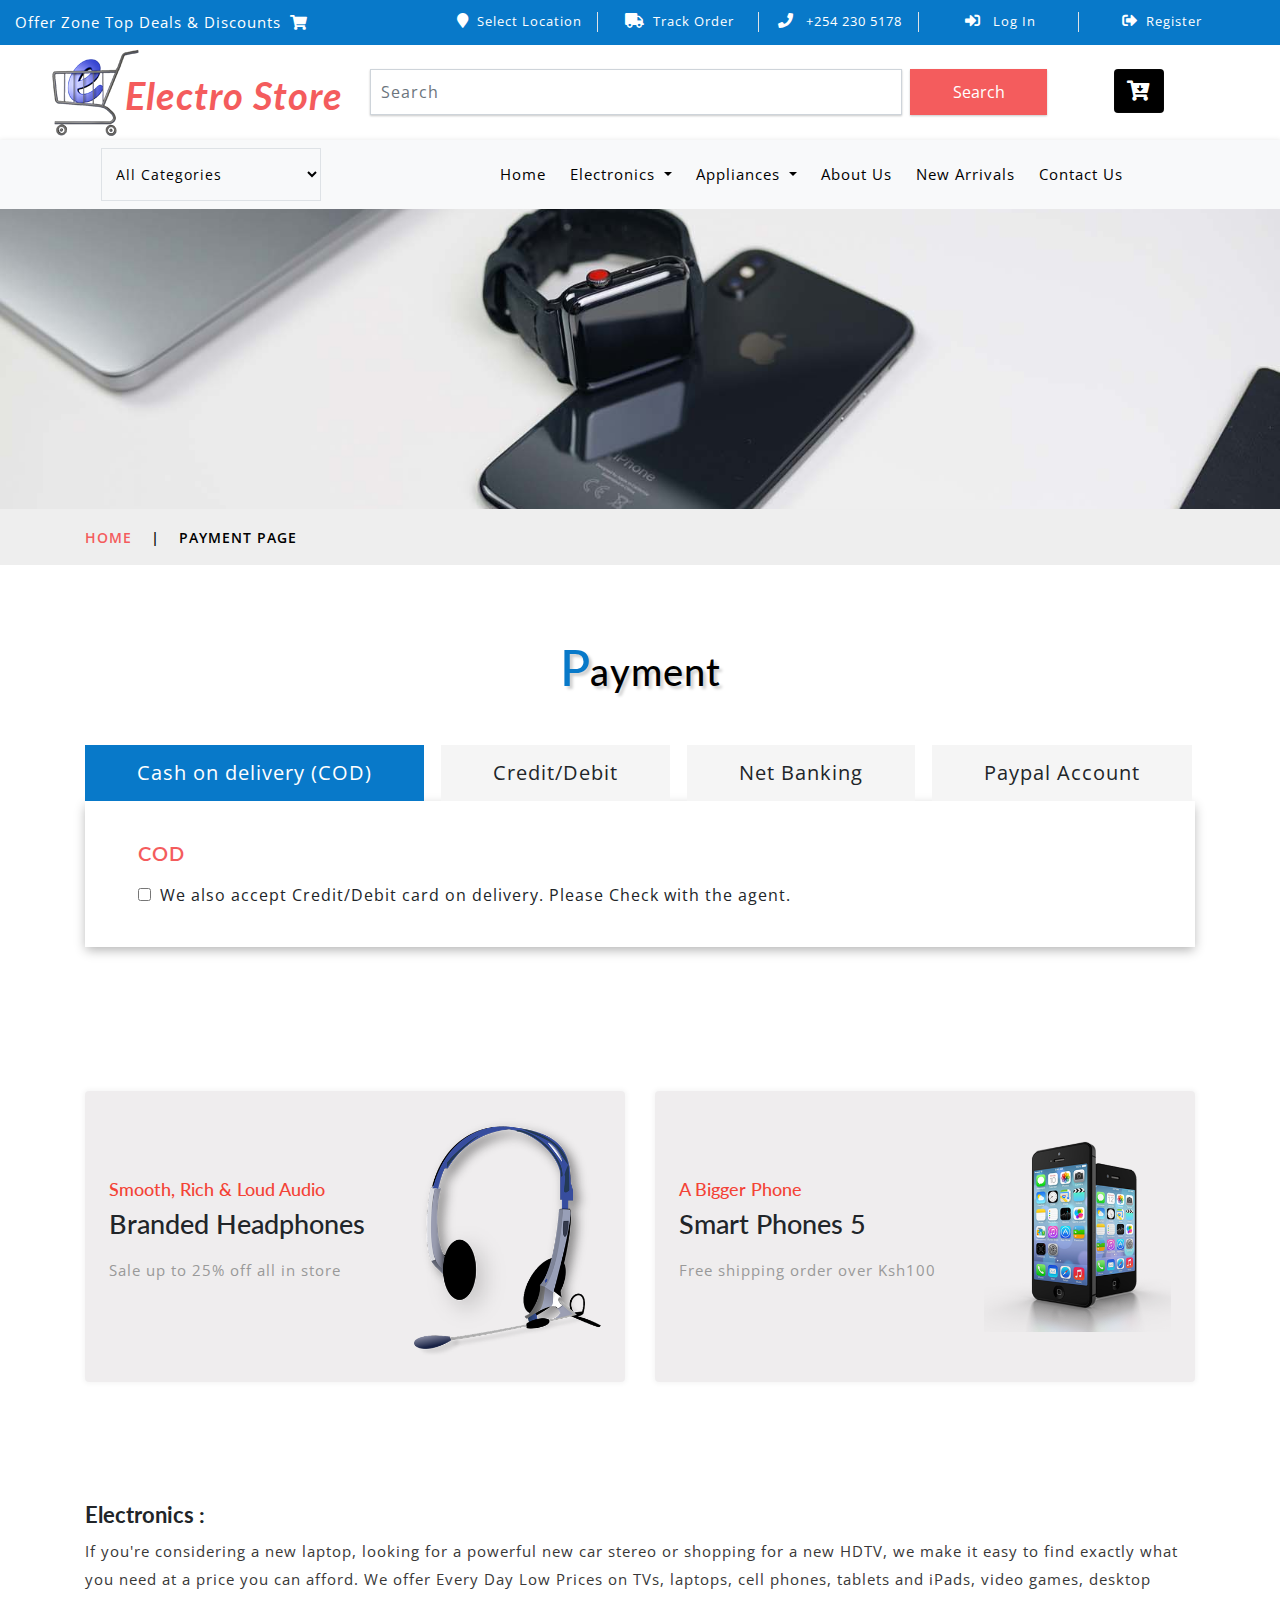
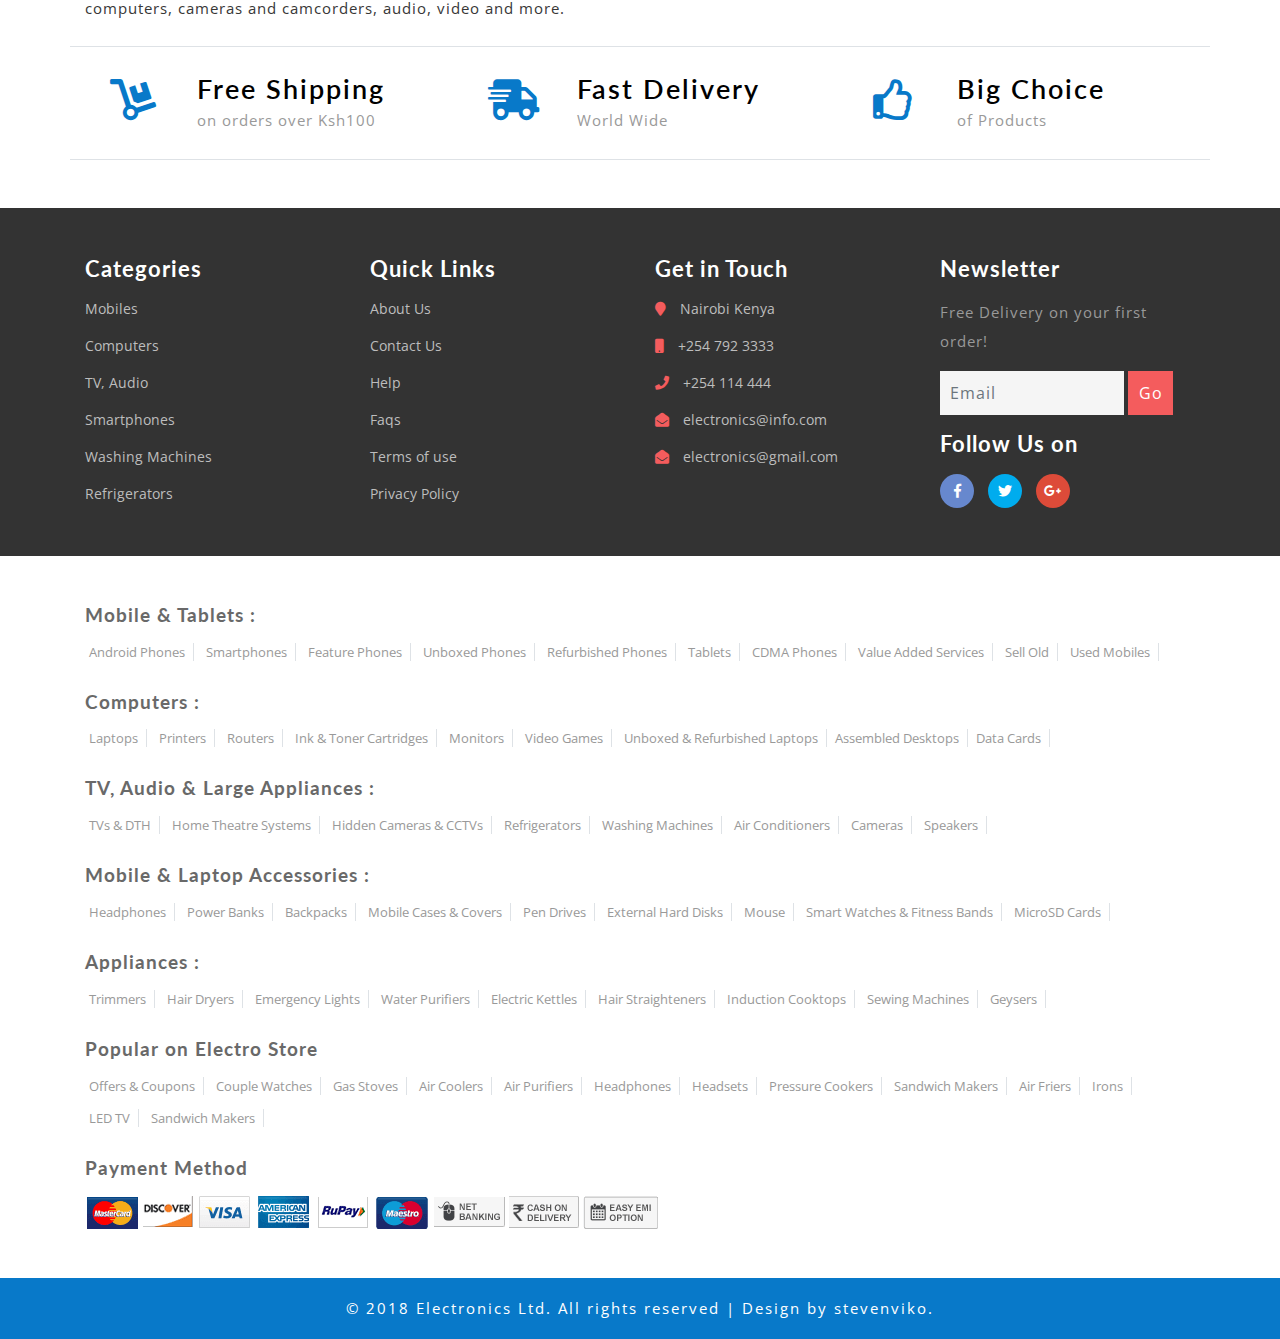
<file: payment.html>
﻿
<!DOCTYPE html>
<html lang="zxx">

<head>
	<title>Electronics Ltd</title>
	<!-- Meta tag Keywords -->
	<meta name="viewport" content="width=device-width, initial-scale=1">
	<meta charset="UTF-8" />
	<meta name="keywords" content="Electro Store Responsive web template,  Flat Web Templates, Android Compatible web template, Smartphone Compatible web template, free webdesigns for Nokia, Samsung, LG, SonyEricsson, Motorola web design"
	/>
	<script>
		addEventListener("load", function () {
			setTimeout(hideURLbar, 0);
		}, false);

		function hideURLbar() {
			window.scrollTo(0, 1);
		}
	</script>
	<!-- //Meta tag Keywords -->

	<!-- Custom-Files -->
	<link href="css/bootstrap.css" rel="stylesheet" type="text/css" media="all" />
	<!-- Bootstrap css -->
	<link href="css/style.css" rel="stylesheet" type="text/css" media="all" />
	<!-- Main css -->
	<link rel="stylesheet" href="css/fontawesome-all.css">
	<!-- Font-Awesome-Icons-CSS -->
	<link href="css/popuo-box.css" rel="stylesheet" type="text/css" media="all" />
	<!-- pop-up-box -->
	<link href="css/menu.css" rel="stylesheet" type="text/css" media="all" />
	<!-- menu style -->
	<!-- //Custom-Files -->

	<!-- web fonts -->
	<link href="//fonts.googleapis.com/css?family=Lato:100,100i,300,300i,400,400i,700,700i,900,900i&amp;subset=latin-ext" rel="stylesheet">
	<link href="//fonts.googleapis.com/css?family=Open+Sans:300,300i,400,400i,600,600i,700,700i,800,800i&amp;subset=cyrillic,cyrillic-ext,greek,greek-ext,latin-ext,vietnamese"
	    rel="stylesheet">
	<!-- //web fonts -->

</head>

<body>
	<!-- top-header -->
	<div class="agile-main-top">
		<div class="container-fluid">
			<div class="row main-top-w3l py-2">
				<div class="col-lg-4 header-most-top">
					<p class="text-white text-lg-left text-center">Offer Zone Top Deals & Discounts
						<i class="fas fa-shopping-cart ml-1"></i>
					</p>
				</div>
				<div class="col-lg-8 header-right mt-lg-0 mt-2">
					<!-- header lists -->
					<ul>
						<li class="text-center border-right text-white">
							<a class="play-icon popup-with-zoom-anim text-white" href="#small-dialog1">
								<i class="fas fa-map-marker mr-2"></i>Select Location</a>
						</li>
						<li class="text-center border-right text-white">
							<a href="#" data-toggle="modal" data-target="#exampleModal" class="text-white">
								<i class="fas fa-truck mr-2"></i>Track Order</a>
						</li>
						<li class="text-center border-right text-white">
							<i class="fas fa-phone mr-2"></i> +254 230 5178
						</li>
						<li class="text-center border-right text-white">
							<a href="#" data-toggle="modal" data-target="#exampleModal" class="text-white">
								<i class="fas fa-sign-in-alt mr-2"></i> Log In </a>
						</li>
						<li class="text-center text-white">
							<a href="#" data-toggle="modal" data-target="#exampleModal2" class="text-white">
								<i class="fas fa-sign-out-alt mr-2"></i>Register </a>
						</li>
					</ul>
					<!-- //header lists -->
				</div>
			</div>
		</div>
	</div>

	<!-- Button trigger modal(select-location) -->
	<div id="small-dialog1" class="mfp-hide">
		<div class="select-city">
			<h3>
				<i class="fas fa-map-marker"></i> Please Select Your Location</h3>
			<select class="list_of_cities">
				<optgroup label="Popular Cities">
					<option selected style="display:none;color:#eee;">Select City</option>
					<option>Birmingham</option>
					<option>Anchorage</option>
					<option>Phoenix</option>
					<option>Little Rock</option>
					<option>Los Angeles</option>
					<option>Denver</option>
					<option>Bridgeport</option>
					<option>Wilmington</option>
					<option>Jacksonville</option>
					<option>Atlanta</option>
					<option>Honolulu</option>
					<option>Boise</option>
					<option>Chicago</option>
					<option>Indianapolis</option>
				</optgroup>
				<optgroup label="Alabama">
					<option>Birmingham</option>
					<option>Montgomery</option>
					<option>Mobile</option>
					<option>Huntsville</option>
					<option>Tuscaloosa</option>
				</optgroup>
				<optgroup label="Alaska">
					<option>Anchorage</option>
					<option>Fairbanks</option>
					<option>Juneau</option>
					<option>Sitka</option>
					<option>Ketchikan</option>
				</optgroup>
				<optgroup label="Arizona">
					<option>Phoenix</option>
					<option>Tucson</option>
					<option>Mesa</option>
					<option>Chandler</option>
					<option>Glendale</option>
				</optgroup>
				<optgroup label="Arkansas">
					<option>Little Rock</option>
					<option>Fort Smith</option>
					<option>Fayetteville</option>
					<option>Springdale</option>
					<option>Jonesboro</option>
				</optgroup>
				<optgroup label="California">
					<option>Los Angeles</option>
					<option>San Diego</option>
					<option>San Jose</option>
					<option>San Francisco</option>
					<option>Fresno</option>
				</optgroup>
				<optgroup label="Colorado">
					<option>Denver</option>
					<option>Colorado</option>
					<option>Aurora</option>
					<option>Fort Collins</option>
					<option>Lakewood</option>
				</optgroup>
				<optgroup label="Connecticut">
					<option>Bridgeport</option>
					<option>New Haven</option>
					<option>Hartford</option>
					<option>Stamford</option>
					<option>Waterbury</option>
				</optgroup>
				<optgroup label="Delaware">
					<option>Wilmington</option>
					<option>Dover</option>
					<option>Newark</option>
					<option>Bear</option>
					<option>Middletown</option>
				</optgroup>
				<optgroup label="Florida">
					<option>Jacksonville</option>
					<option>Miami</option>
					<option>Tampa</option>
					<option>St. Petersburg</option>
					<option>Orlando</option>
				</optgroup>
				<optgroup label="Georgia">
					<option>Atlanta</option>
					<option>Augusta</option>
					<option>Columbus</option>
					<option>Savannah</option>
					<option>Athens</option>
				</optgroup>
				<optgroup label="Hawaii">
					<option>Honolulu</option>
					<option>Pearl City</option>
					<option>Hilo</option>
					<option>Kailua</option>
					<option>Waipahu</option>
				</optgroup>
				<optgroup label="Idaho">
					<option>Boise</option>
					<option>Nampa</option>
					<option>Meridian</option>
					<option>Idaho Falls</option>
					<option>Pocatello</option>
				</optgroup>
				<optgroup label="Illinois">
					<option>Chicago</option>
					<option>Aurora</option>
					<option>Rockford</option>
					<option>Joliet</option>
					<option>Naperville</option>
				</optgroup>
				<optgroup label="Indiana">
					<option>Indianapolis</option>
					<option>Fort Wayne</option>
					<option>Evansville</option>
					<option>South Bend</option>
					<option>Hammond</option>
				</optgroup>
				<optgroup label="Iowa">
					<option>Des Moines</option>
					<option>Cedar Rapids</option>
					<option>Davenport</option>
					<option>Sioux City</option>
					<option>Waterloo</option>
				</optgroup>
				<optgroup label="Kansas">
					<option>Wichita</option>
					<option>Overland Park</option>
					<option>Kansas City</option>
					<option>Topeka</option>
					<option>Olathe </option>
				</optgroup>
				<optgroup label="Kentucky">
					<option>Louisville</option>
					<option>Lexington</option>
					<option>Bowling Green</option>
					<option>Owensboro</option>
					<option>Covington</option>
				</optgroup>
				<optgroup label="Louisiana">
					<option>New Orleans</option>
					<option>Baton Rouge</option>
					<option>Shreveport</option>
					<option>Metairie</option>
					<option>Lafayette</option>
				</optgroup>
				<optgroup label="Maine">
					<option>Portland</option>
					<option>Lewiston</option>
					<option>Bangor</option>
					<option>South Portland</option>
					<option>Auburn</option>
				</optgroup>
				<optgroup label="Maryland">
					<option>Baltimore</option>
					<option>Frederick</option>
					<option>Rockville</option>
					<option>Gaithersburg</option>
					<option>Bowie</option>
				</optgroup>
				<optgroup label="Massachusetts">
					<option>Boston</option>
					<option>Worcester</option>
					<option>Springfield</option>
					<option>Lowell</option>
					<option>Cambridge</option>
				</optgroup>
				<optgroup label="Michigan">
					<option>Detroit</option>
					<option>Grand Rapids</option>
					<option>Warren</option>
					<option>Sterling Heights</option>
					<option>Lansing</option>
				</optgroup>
				<optgroup label="Minnesota">
					<option>Minneapolis</option>
					<option>St. Paul</option>
					<option>Rochester</option>
					<option>Duluth</option>
					<option>Bloomington</option>
				</optgroup>
				<optgroup label="Mississippi">
					<option>Jackson</option>
					<option>Gulfport</option>
					<option>Southaven</option>
					<option>Hattiesburg</option>
					<option>Biloxi</option>
				</optgroup>
				<optgroup label="Missouri">
					<option>Kansas City</option>
					<option>St. Louis</option>
					<option>Springfield</option>
					<option>Independence</option>
					<option>Columbia</option>
				</optgroup>
				<optgroup label="Montana">
					<option>Billings</option>
					<option>Missoula</option>
					<option>Great Falls</option>
					<option>Bozeman</option>
					<option>Butte-Silver Bow</option>
				</optgroup>
				<optgroup label="Nebraska">
					<option>Omaha</option>
					<option>Lincoln</option>
					<option>Bellevue</option>
					<option>Grand Island</option>
					<option>Kearney</option>
				</optgroup>
				<optgroup label="Nevada">
					<option>Las Vegas</option>
					<option>Henderson</option>
					<option>North Las Vegas</option>
					<option>Reno</option>
					<option>Sunrise Manor</option>
				</optgroup>
				<optgroup label="New Hampshire">
					<option>Manchesters</option>
					<option>Nashua</option>
					<option>Concord</option>
					<option>Dover</option>
					<option>Rochester</option>
				</optgroup>
				<optgroup label="New Jersey">
					<option>Newark</option>
					<option>Jersey City</option>
					<option>Paterson</option>
					<option>Elizabeth</option>
					<option>Edison</option>
				</optgroup>
				<optgroup label="New Mexico">
					<option>Albuquerque</option>
					<option>Las Cruces</option>
					<option>Rio Rancho</option>
					<option>Santa Fe</option>
					<option>Roswell</option>
				</optgroup>
				<optgroup label="New York">
					<option>New York</option>
					<option>Buffalo</option>
					<option>Rochester</option>
					<option>Yonkers</option>
					<option>Syracuse</option>
				</optgroup>
				<optgroup label="North Carolina">
					<option>Charlotte</option>
					<option>Raleigh</option>
					<option>Greensboro</option>
					<option>Winston-Salem</option>
					<option>Durham</option>
				</optgroup>
				<optgroup label="North Dakota">
					<option>Fargo</option>
					<option>Bismarck</option>
					<option>Grand Forks</option>
					<option>Minot</option>
					<option>West Fargo</option>
				</optgroup>
				<optgroup label="Ohio">
					<option>Columbus</option>
					<option>Cleveland</option>
					<option>Cincinnati</option>
					<option>Toledo</option>
					<option>Akron</option>
				</optgroup>
				<optgroup label="Oklahoma">
					<option>Oklahoma City</option>
					<option>Tulsa</option>
					<option>Norman</option>
					<option>Broken Arrow</option>
					<option>Lawton</option>
				</optgroup>
				<optgroup label="Oregon">
					<option>Portland</option>
					<option>Eugene</option>
					<option>Salem</option>
					<option>Gresham</option>
					<option>Hillsboro</option>
				</optgroup>
				<optgroup label="Pennsylvania">
					<option>Philadelphia</option>
					<option>Pittsburgh</option>
					<option>Allentown</option>
					<option>Erie</option>
					<option>Reading</option>
				</optgroup>
				<optgroup label="Rhode Island">
					<option>Providence</option>
					<option>Warwick</option>
					<option>Cranston</option>
					<option>Pawtucket</option>
					<option>East Providence</option>
				</optgroup>
				<optgroup label="South Carolina">
					<option>Columbia</option>
					<option>Charleston</option>
					<option>North Charleston</option>
					<option>Mount Pleasant</option>
					<option>Rock Hill</option>
				</optgroup>
				<optgroup label="South Dakota">
					<option>Sioux Falls</option>
					<option>Rapid City</option>
					<option>Aberdeen</option>
					<option>Brookings</option>
					<option>Watertown</option>
				</optgroup>
				<optgroup label="Tennessee">
					<option>Memphis</option>
					<option>Nashville</option>
					<option>Knoxville</option>
					<option>Chattanooga</option>
					<option>Clarksville</option>
				</optgroup>
				<optgroup label="Texas">
					<option>Houston</option>
					<option>San Antonio</option>
					<option>Dallas</option>
					<option>Austin</option>
					<option>Fort Worth</option>
				</optgroup>
				<optgroup label="Utah">
					<option>Salt Lake City</option>
					<option>West Valley City</option>
					<option>Provo</option>
					<option>West Jordan</option>
					<option>Orem</option>
				</optgroup>
				<optgroup label="Vermont">
					<option>Burlington</option>
					<option>Essex</option>
					<option>South Burlington</option>
					<option>Colchester</option>
					<option>Rutland</option>
				</optgroup>
				<optgroup label="Virginia">
					<option>Virginia Beach</option>
					<option>Norfolk</option>
					<option>Chesapeake</option>
					<option>Arlington</option>
					<option>Richmond</option>
				</optgroup>
				<optgroup label="Washington">
					<option>Seattle</option>
					<option>Spokane</option>
					<option>Tacoma</option>
					<option>Vancouver</option>
					<option>Bellevue</option>
				</optgroup>
				<optgroup label="West Virginia">
					<option>Charleston</option>
					<option>Huntington</option>
					<option>Parkersburg</option>
					<option>Morgantown</option>
					<option>Wheeling</option>
				</optgroup>
				<optgroup label="Wisconsin">
					<option>Milwaukee</option>
					<option>Madison</option>
					<option>Green Bay</option>
					<option>Kenosha</option>
					<option>Racine</option>
				</optgroup>
				<optgroup label="Wyoming">
					<option>Cheyenne</option>
					<option>Casper</option>
					<option>Laramie</option>
					<option>Gillette</option>
					<option>Rock Springs</option>
				</optgroup>
			</select>
			<div class="clearfix"></div>
		</div>
	</div>
	<!-- //shop locator (popup) -->

	<!-- modals -->
	<!-- log in -->
	<div class="modal fade" id="exampleModal" tabindex="-1" role="dialog" aria-hidden="true">
		<div class="modal-dialog" role="document">
			<div class="modal-content">
				<div class="modal-header">
					<h5 class="modal-title text-center">Log In</h5>
					<button type="button" class="close" data-dismiss="modal" aria-label="Close">
						<span aria-hidden="true">&times;</span>
					</button>
				</div>
				<div class="modal-body">
					<form action="#" method="post">
						<div class="form-group">
							<label class="col-form-label">Username</label>
							<input type="text" class="form-control" placeholder=" " name="Name" required="">
						</div>
						<div class="form-group">
							<label class="col-form-label">Password</label>
							<input type="password" class="form-control" placeholder=" " name="Password" required="">
						</div>
						<div class="right-w3l">
							<input type="submit" class="form-control" value="Log in">
						</div>
						<div class="sub-w3l">
							<div class="custom-control custom-checkbox mr-sm-2">
								<input type="checkbox" class="custom-control-input" id="customControlAutosizing">
								<label class="custom-control-label" for="customControlAutosizing">Remember me?</label>
							</div>
						</div>
						<p class="text-center dont-do mt-3">Don't have an account?
							<a href="#" data-toggle="modal" data-target="#exampleModal2">
								Register Now</a>
						</p>
					</form>
				</div>
			</div>
		</div>
	</div>
	<!-- register -->
	<div class="modal fade" id="exampleModal2" tabindex="-1" role="dialog" aria-hidden="true">
		<div class="modal-dialog" role="document">
			<div class="modal-content">
				<div class="modal-header">
					<h5 class="modal-title">Register</h5>
					<button type="button" class="close" data-dismiss="modal" aria-label="Close">
						<span aria-hidden="true">&times;</span>
					</button>
				</div>
				<div class="modal-body">
					<form action="#" method="post">
						<div class="form-group">
							<label class="col-form-label">Your Name</label>
							<input type="text" class="form-control" placeholder=" " name="Name" required="">
						</div>
						<div class="form-group">
							<label class="col-form-label">Email</label>
							<input type="email" class="form-control" placeholder=" " name="Email" required="">
						</div>
						<div class="form-group">
							<label class="col-form-label">Password</label>
							<input type="password" class="form-control" placeholder=" " name="Password" id="password1" required="">
						</div>
						<div class="form-group">
							<label class="col-form-label">Confirm Password</label>
							<input type="password" class="form-control" placeholder=" " name="Confirm Password" id="password2" required="">
						</div>
						<div class="right-w3l">
							<input type="submit" class="form-control" value="Register">
						</div>
						<div class="sub-w3l">
							<div class="custom-control custom-checkbox mr-sm-2">
								<input type="checkbox" class="custom-control-input" id="customControlAutosizing2">
								<label class="custom-control-label" for="customControlAutosizing2">I Accept to the Terms & Conditions</label>
							</div>
						</div>
					</form>
				</div>
			</div>
		</div>
	</div>
	<!-- //modal -->
	<!-- //top-header -->

	<!-- header-bottom-->
	<div class="header-bot">
		<div class="container">
			<div class="row header-bot_inner_wthreeinfo_header_mid">
				<!-- logo -->
				<div class="col-md-3 logo_agile">
					<h1 class="text-center">
						<a href="index.html" class="font-weight-bold font-italic">
							<img src="images/logo2.png" alt=" " class="img-fluid">Electro Store
						</a>
					</h1>
				</div>
				<!-- //logo -->
				<!-- header-bot -->
				<div class="col-md-9 header mt-4 mb-md-0 mb-4">
					<div class="row">
						<!-- search -->
						<div class="col-10 agileits_search">
							<form class="form-inline" action="#" method="post">
								<input class="form-control mr-sm-2" type="search" placeholder="Search" aria-label="Search" required>
								<button class="btn my-2 my-sm-0" type="submit">Search</button>
							</form>
						</div>
						<!-- //search -->
						<!-- cart details -->
						<div class="col-2 top_nav_right text-center mt-sm-0 mt-2">
							<div class="wthreecartaits wthreecartaits2 cart cart box_1">
								<form action="#" method="post" class="last">
									<input type="hidden" name="cmd" value="_cart">
									<input type="hidden" name="display" value="1">
									<button class="btn w3view-cart" type="submit" name="submit" value="">
										<i class="fas fa-cart-arrow-down"></i>
									</button>
								</form>
							</div>
						</div>
						<!-- //cart details -->
					</div>
				</div>
			</div>
		</div>
	</div>
	<!-- shop locator (popup) -->
	<!-- //header-bottom -->
	<!-- navigation -->
	<div class="navbar-inner">
		<div class="container">
			<nav class="navbar navbar-expand-lg navbar-light bg-light">
				<div class="agileits-navi_search">
					<form action="#" method="post">
						<select id="agileinfo-nav_search" name="agileinfo_search" class="border" required="">
							<option value="">All Categories</option>
							<option value="Televisions">Televisions</option>
							<option value="Headphones">Headphones</option>
							<option value="Computers">Computers</option>
							<option value="Appliances">Appliances</option>
							<option value="Mobiles">Mobiles</option>
							<option value="Fruits &amp; Vegetables">Tv &amp; Video</option>
							<option value="iPad & Tablets">iPad & Tablets</option>
							<option value="Cameras & Camcorders">Cameras & Camcorders</option>
							<option value="Home Audio & Theater">Home Audio & Theater</option>
						</select>
					</form>
				</div>
				<button class="navbar-toggler" type="button" data-toggle="collapse" data-target="#navbarSupportedContent" aria-controls="navbarSupportedContent"
				    aria-expanded="false" aria-label="Toggle navigation">
					<span class="navbar-toggler-icon"></span>
				</button>
				<div class="collapse navbar-collapse" id="navbarSupportedContent">
					<ul class="navbar-nav ml-auto text-center mr-xl-5">
						<li class="nav-item mr-lg-2 mb-lg-0 mb-2">
							<a class="nav-link" href="index.html">Home
								<span class="sr-only">(current)</span>
							</a>
						</li>
						<li class="nav-item dropdown mr-lg-2 mb-lg-0 mb-2">
							<a class="nav-link dropdown-toggle" href="#" role="button" data-toggle="dropdown" aria-haspopup="true" aria-expanded="false">
								Electronics
							</a>
							<div class="dropdown-menu">
								<div class="agile_inner_drop_nav_info p-4">
									<h5 class="mb-3">Mobiles, Computers</h5>
									<div class="row">
										<div class="col-sm-6 multi-gd-img">
											<ul class="multi-column-dropdown">
												<li>
													<a href="product.html">All Mobile Phones</a>
												</li>
												<li>
													<a href="product.html">All Mobile Accessories</a>
												</li>
												<li>
													<a href="product.html">Cases & Covers</a>
												</li>
												<li>
													<a href="product.html">Screen Protectors</a>
												</li>
												<li>
													<a href="product.html">Power Banks</a>
												</li>
												<li>
													<a href="product.html">All Certified Refurbished</a>
												</li>
												<li>
													<a href="product.html">Tablets</a>
												</li>
												<li>
													<a href="product.html">Wearable Devices</a>
												</li>
												<li>
													<a href="product.html">Smart Home</a>
												</li>
											</ul>
										</div>
										<div class="col-sm-6 multi-gd-img">
											<ul class="multi-column-dropdown">
												<li>
													<a href="product.html">Laptops</a>
												</li>
												<li>
													<a href="product.html">Drives & Storage</a>
												</li>
												<li>
													<a href="product.html">Printers & Ink</a>
												</li>
												<li>
													<a href="product.html">Networking Devices</a>
												</li>
												<li>
													<a href="product.html">Computer Accessories</a>
												</li>
												<li>
													<a href="product.html">Game Zone</a>
												</li>
												<li>
													<a href="product.html">Software</a>
												</li>
											</ul>
										</div>
									</div>
								</div>
							</div>
						</li>
						<li class="nav-item dropdown mr-lg-2 mb-lg-0 mb-2">
							<a class="nav-link dropdown-toggle" href="#" role="button" data-toggle="dropdown" aria-haspopup="true" aria-expanded="false">
								Appliances
							</a>
							<div class="dropdown-menu">
								<div class="agile_inner_drop_nav_info p-4">
									<h5 class="mb-3">TV, Appliances, Electronics</h5>
									<div class="row">
										<div class="col-sm-6 multi-gd-img">
											<ul class="multi-column-dropdown">
												<li>
													<a href="product2.html">Televisions</a>
												</li>
												<li>
													<a href="product2.html">Home Entertainment Systems</a>
												</li>
												<li>
													<a href="product2.html">Headphones</a>
												</li>
												<li>
													<a href="product2.html">Speakers</a>
												</li>
												<li>
													<a href="product2.html">MP3, Media Players & Accessories</a>
												</li>
												<li>
													<a href="product2.html">Audio & Video Accessories</a>
												</li>
												<li>
													<a href="product2.html">Cameras</a>
												</li>
												<li>
													<a href="product2.html">DSLR Cameras</a>
												</li>
												<li>
													<a href="product2.html">Camera Accessories</a>
												</li>
											</ul>
										</div>
										<div class="col-sm-6 multi-gd-img">
											<ul class="multi-column-dropdown">
												<li>
													<a href="product2.html">Musical Instruments</a>
												</li>
												<li>
													<a href="product2.html">Gaming Consoles</a>
												</li>
												<li>
													<a href="product2.html">All Electronics</a>
												</li>
												<li>
													<a href="product2.html">Air Conditioners</a>
												</li>
												<li>
													<a href="product2.html">Refrigerators</a>
												</li>
												<li>
													<a href="product2.html">Washing Machines</a>
												</li>
												<li>
													<a href="product2.html">Kitchen & Home Appliances</a>
												</li>
												<li>
													<a href="product2.html">Heating & Cooling Appliances</a>
												</li>
												<li>
													<a href="product2.html">All Appliances</a>
												</li>
											</ul>
										</div>
									</div>
								</div>
							</div>
						</li>
						<li class="nav-item mr-lg-2 mb-lg-0 mb-2">
							<a class="nav-link" href="about.html">About Us</a>
						</li>
						<li class="nav-item mr-lg-2 mb-lg-0 mb-2">
							<a class="nav-link" href="product.html">New Arrivals</a>
						</li>
						<!-- <li class="nav-item dropdown active mr-lg-2 mb-lg-0 mb-2">
							<a class="nav-link dropdown-toggle" href="#" role="button" data-toggle="dropdown" aria-haspopup="true" aria-expanded="false">
								Pages
							</a>
							<div class="dropdown-menu">
								<a class="dropdown-item" href="product.html">Product 1</a>
								<a class="dropdown-item" href="product2.html">Product 2</a>
								<div class="dropdown-divider"></div>
								<a class="dropdown-item" href="single.html">Single Product 1</a>
								<a class="dropdown-item" href="single2.html">Single Product 2</a>
								<div class="dropdown-divider"></div>
								<a class="dropdown-item" href="checkout.html">Checkout Page</a>
								<a class="dropdown-item active" href="payment.html">Payment Page</a>
							</div>
						</li> -->
						<li class="nav-item">
							<a class="nav-link" href="contact.html">Contact Us</a>
						</li>
					</ul>
				</div>
			</nav>
		</div>
	</div>
	<!-- //navigation -->

	<!-- banner-2 -->
	<div class="page-head_agile_info_w3l">

	</div>
	<!-- //banner-2 -->
	<!-- page -->
	<div class="services-breadcrumb">
		<div class="agile_inner_breadcrumb">
			<div class="container">
				<ul class="w3_short">
					<li>
						<a href="index.html">Home</a>
						<i>|</i>
					</li>
					<li>Payment Page</li>
				</ul>
			</div>
		</div>
	</div>
	<!-- //page -->
	<!-- payment page-->
	<div class="privacy py-sm-5 py-4">
		<div class="container py-xl-4 py-lg-2">
			<!-- tittle heading -->
			<h3 class="tittle-w3l text-center mb-lg-5 mb-sm-4 mb-3">
				<span>P</span>ayment</h3>
			<!-- //tittle heading -->
			<div class="checkout-right">
				<!--Horizontal Tab-->
				<div id="parentHorizontalTab">
					<ul class="resp-tabs-list hor_1">
						<li>Cash on delivery (COD)</li>
						<li>Credit/Debit</li>
						<li>Net Banking</li>
						<li>Paypal Account</li>
					</ul>
					<div class="resp-tabs-container hor_1">

						<div>
							<div class="vertical_post check_box_agile">
								<h5>COD</h5>
								<div class="checkbox">
									<div class="check_box_one cashon_delivery">
										<label class="anim">
											<input type="checkbox" class="checkbox">
											<span> We also accept Credit/Debit card on delivery. Please Check with the agent.</span>
										</label>
									</div>

								</div>
							</div>
						</div>
						<div>
							<form action="#" method="post" class="creditly-card-form agileinfo_form">
								<div class="creditly-wrapper wthree, w3_agileits_wrapper">
									<div class="credit-card-wrapper">
										<div class="first-row form-group">
											<div class="controls">
												<label class="control-label">Name on Card</label>
												<input class="billing-address-name form-control" type="text" name="name" placeholder="John Smith">
											</div>
											<div class="w3_agileits_card_number_grids my-3">
												<div class="w3_agileits_card_number_grid_left">
													<div class="controls">
														<label class="control-label">Card Number</label>
														<input class="number credit-card-number form-control" type="text" name="number" inputmode="numeric" autocomplete="cc-number"
														    autocompletetype="cc-number" x-autocompletetype="cc-number" placeholder="&#149;&#149;&#149;&#149; &#149;&#149;&#149;&#149; &#149;&#149;&#149;&#149; &#149;&#149;&#149;&#149;">
													</div>
												</div>
												<div class="w3_agileits_card_number_grid_right mt-2">
													<div class="controls">
														<label class="control-label">CVV</label>
														<input class="security-code form-control" Â· inputmode="numeric" type="text" name="security-code" placeholder="&#149;&#149;&#149;">
													</div>
												</div>
												<div class="clear"> </div>
											</div>
											<div class="controls">
												<label class="control-label">Expiration Date</label>
												<input class="expiration-month-and-year form-control" type="text" name="expiration-month-and-year" placeholder="MM / YY">
											</div>
										</div>
										<button class="submit mt-3">
											<span>Make a payment </span>
										</button>
									</div>
								</div>
							</form>

						</div>
						<div>
							<div class="vertical_post">
								<form action="#" method="post">
									<h5>Select From Popular Banks</h5>
									<div class="swit-radio">
										<div class="check_box_one">
											<div class="radio_one">
												<label>
													<input type="radio" name="radio" checked="">
													<i></i>Syndicate Bank</label>
											</div>
										</div>
										<div class="check_box_one">
											<div class="radio_one">
												<label>
													<input type="radio" name="radio">
													<i></i>Bank of Baroda</label>
											</div>
										</div>
										<div class="check_box_one">
											<div class="radio_one">
												<label>
													<input type="radio" name="radio">
													<i></i>Canara Bank</label>
											</div>
										</div>
										<div class="check_box_one">
											<div class="radio_one">
												<label>
													<input type="radio" name="radio">
													<i></i>ICICI Bank</label>
											</div>
										</div>
										<div class="check_box_one">
											<div class="radio_one">
												<label>
													<input type="radio" name="radio">
													<i></i>State Bank Of India</label>
											</div>
										</div>
										<div class="clearfix"></div>
									</div>
									<h5>Or Select Other Bank</h5>
									<div class="section_room_pay">
										<select class="year">
											<option value="">=== Other Banks ===</option>
											<option value="ALB-NA">Allahabad Bank NetBanking</option>
											<option value="ADB-NA">Andhra Bank</option>
											<option value="BBK-NA">Bank of Bahrain and Kuwait NetBanking</option>
											<option value="BBC-NA">Bank of Baroda Corporate NetBanking</option>
											<option value="BBR-NA">Bank of Baroda Retail NetBanking</option>
											<option value="BOI-NA">Bank of India NetBanking</option>
											<option value="BOM-NA">Bank of Maharashtra NetBanking</option>
											<option value="CSB-NA">Catholic Syrian Bank NetBanking</option>
											<option value="CBI-NA">Central Bank of India</option>
											<option value="CUB-NA">City Union Bank NetBanking</option>
											<option value="CRP-NA">Corporation Bank</option>
											<option value="DBK-NA">Deutsche Bank NetBanking</option>
											<option value="DCB-NA">Development Credit Bank</option>
											<option value="DC2-NA">Development Credit Bank - Corporate</option>
											<option value="DLB-NA">Dhanlaxmi Bank NetBanking</option>
											<option value="FBK-NA">Federal Bank NetBanking</option>
											<option value="IDS-NA">Indusind Bank NetBanking</option>
											<option value="IOB-NA">Indian Overseas Bank</option>
											<option value="ING-NA">ING Vysya Bank (now Kotak)</option>
											<option value="JKB-NA">Jammu and Kashmir NetBanking</option>
											<option value="JSB-NA">Janata Sahakari Bank Limited</option>
											<option value="KBL-NA">Karnataka Bank NetBanking</option>
											<option value="KVB-NA">Karur Vysya Bank NetBanking</option>
											<option value="LVR-NA">Lakshmi Vilas Bank NetBanking</option>
											<option value="OBC-NA">Oriental Bank of Commerce NetBanking</option>
											<option value="CPN-NA">PNB Corporate NetBanking</option>
											<option value="PNB-NA">PNB NetBanking</option>
											<option value="RSD-DIRECT">Rajasthan State Co-operative Bank-Debit Card</option>
											<option value="RBS-NA">RBS (The Royal Bank of Scotland)</option>
											<option value="SWB-NA">Saraswat Bank NetBanking</option>
											<option value="SBJ-NA">SB Bikaner and Jaipur NetBanking</option>
											<option value="SBH-NA">SB Hyderabad NetBanking</option>
											<option value="SBM-NA">SB Mysore NetBanking</option>
											<option value="SBT-NA">SB Travancore NetBanking</option>
											<option value="SVC-NA">Shamrao Vitthal Co-operative Bank</option>
											<option value="SIB-NA">South Indian Bank NetBanking</option>
											<option value="SBP-NA">State Bank of Patiala NetBanking</option>
											<option value="SYD-NA">Syndicate Bank NetBanking</option>
											<option value="TNC-NA">Tamil Nadu State Co-operative Bank NetBanking</option>
											<option value="UCO-NA">UCO Bank NetBanking</option>
											<option value="UBI-NA">Union Bank NetBanking</option>
											<option value="UNI-NA">United Bank of India NetBanking</option>
											<option value="VJB-NA">Vijaya Bank NetBanking</option>
										</select>
									</div>
									<input type="submit" value="PAY NOW">
								</form>
							</div>
						</div>
						<div>
							<div id="tab4" class="tab-grid" style="display: block;">
								<div class="row">
									<div class="col-md-6 pay-forms">
										<img class="pp-img" src="images/paypal.png" alt="Image Alternative text" title="Image Title">
										<p>Important: You will be redirected to PayPal's website to securely complete your payment.</p>
										<a class="btn btn-primary">Checkout via Paypal</a>
									</div>
									<div class="col-md-6 number-paymk">
										<form action="#" method="post" class="creditly-card-form-2 shopf-sear-headinfo_form">
											<section class="creditly-wrapper payf_wrapper">
												<div class="credit-card-wrapper">
													<div class="first-row form-group">
														<div class="controls">
															<label class="control-label">Card Holder </label>
															<input class="billing-address-name form-control" type="text" name="name" placeholder="John Smith">
														</div>
														<div class="paymntf_card_number_grids my-2">
															<div class="fpay_card_number_grid_left">
																<div class="controls">
																	<label class="control-label">Card Number</label>
																	<input class="number credit-card-number-2 form-control" type="text" name="number" inputmode="numeric" autocomplete="cc-number"
																	    autocompletetype="cc-number" x-autocompletetype="cc-number" placeholder="•••• •••• •••• ••••">
																</div>
															</div>
															<div class="fpay_card_number_grid_right mt-2">
																<div class="controls">
																	<label class="control-label">CVV</label>
																	<input class="security-code-2 form-control" Â·="" inputmode="numeric" type="text" name="security-code" placeholder="•••">
																</div>
															</div>
															<div class="clear"> </div>
														</div>
														<div class="controls">
															<label class="control-label">Valid Thru</label>
															<input class="expiration-month-and-year-2 form-control" type="text" name="expiration-month-and-year" placeholder="MM / YY">
														</div>
													</div>
													<input class="submit" type="submit" value="Proceed Payment">
												</div>
											</section>
										</form>
									</div>
								</div>
							</div>
						</div>
					</div>
				</div>
				<!--Plug-in Initialisation-->
			</div>
		</div>
	</div>
	<!-- //payment page -->

	<!-- middle section -->
	<div class="join-w3l1 py-sm-5 py-4">
		<div class="container py-xl-4 py-lg-2">
			<div class="row">
				<div class="col-lg-6">
					<div class="join-agile text-left p-4">
						<div class="row">
							<div class="col-sm-7 offer-name">
								<h6>Smooth, Rich & Loud Audio</h6>
								<h4 class="mt-2 mb-3">Branded Headphones</h4>
								<p>Sale up to 25% off all in store</p>
							</div>
							<div class="col-sm-5 offerimg-w3l">
								<img src="images/off1.png" alt="" class="img-fluid">
							</div>
						</div>
					</div>
				</div>
				<div class="col-lg-6 mt-lg-0 mt-5">
					<div class="join-agile text-left p-4">
						<div class="row ">
							<div class="col-sm-7 offer-name">
								<h6>A Bigger Phone</h6>
								<h4 class="mt-2 mb-3">Smart Phones 5</h4>
								<p>Free shipping order over Ksh100</p>
							</div>
							<div class="col-sm-5 offerimg-w3l">
								<img src="images/off2.png" alt="" class="img-fluid">
							</div>
						</div>
					</div>
				</div>
			</div>
		</div>
	</div>
	<!-- middle section -->

	<!-- footer -->
	<footer>
		<div class="footer-top-first">
			<div class="container py-md-5 py-sm-4 py-3">
				<!-- footer first section -->
				<h2 class="footer-top-head-w3l font-weight-bold mb-2">Electronics :</h2>
				<p class="footer-main mb-4">
					If you're considering a new laptop, looking for a powerful new car stereo or shopping for a new HDTV, we make it easy to
					find exactly what you need at a price you can afford. We offer Every Day Low Prices on TVs, laptops, cell phones, tablets
					and iPads, video games, desktop computers, cameras and camcorders, audio, video and more.</p>
				<!-- //footer first section -->
				<!-- footer second section -->
				<div class="row w3l-grids-footer border-top border-bottom py-sm-4 py-3">
					<div class="col-md-4 offer-footer">
						<div class="row">
							<div class="col-4 icon-fot">
								<i class="fas fa-dolly"></i>
							</div>
							<div class="col-8 text-form-footer">
								<h3>Free Shipping</h3>
								<p>on orders over Ksh100</p>
							</div>
						</div>
					</div>
					<div class="col-md-4 offer-footer my-md-0 my-4">
						<div class="row">
							<div class="col-4 icon-fot">
								<i class="fas fa-shipping-fast"></i>
							</div>
							<div class="col-8 text-form-footer">
								<h3>Fast Delivery</h3>
								<p>World Wide</p>
							</div>
						</div>
					</div>
					<div class="col-md-4 offer-footer">
						<div class="row">
							<div class="col-4 icon-fot">
								<i class="far fa-thumbs-up"></i>
							</div>
							<div class="col-8 text-form-footer">
								<h3>Big Choice</h3>
								<p>of Products</p>
							</div>
						</div>
					</div>
				</div>
				<!-- //footer second section -->
			</div>
		</div>
		<!-- footer third section -->
		<div class="w3l-middlefooter-sec">
			<div class="container py-md-5 py-sm-4 py-3">
				<div class="row footer-info w3-agileits-info">
					<!-- footer categories -->
					<div class="col-md-3 col-sm-6 footer-grids">
						<h3 class="text-white font-weight-bold mb-3">Categories</h3>
						<ul>
							<li class="mb-3">
								<a href="product.html">Mobiles </a>
							</li>
							<li class="mb-3">
								<a href="product.html">Computers</a>
							</li>
							<li class="mb-3">
								<a href="product.html">TV, Audio</a>
							</li>
							<li class="mb-3">
								<a href="product2.html">Smartphones</a>
							</li>
							<li class="mb-3">
								<a href="product.html">Washing Machines</a>
							</li>
							<li>
								<a href="product2.html">Refrigerators</a>
							</li>
						</ul>
					</div>
					<!-- //footer categories -->
					<!-- quick links -->
					<div class="col-md-3 col-sm-6 footer-grids mt-sm-0 mt-4">
						<h3 class="text-white font-weight-bold mb-3">Quick Links</h3>
						<ul>
							<li class="mb-3">
								<a href="about.html">About Us</a>
							</li>
							<li class="mb-3">
								<a href="contact.html">Contact Us</a>
							</li>
							<li class="mb-3">
								<a href="help.html">Help</a>
							</li>
							<li class="mb-3">
								<a href="faqs.html">Faqs</a>
							</li>
							<li class="mb-3">
								<a href="terms.html">Terms of use</a>
							</li>
							<li>
								<a href="privacy.html">Privacy Policy</a>
							</li>
						</ul>
					</div>
					<div class="col-md-3 col-sm-6 footer-grids mt-md-0 mt-4">
						<h3 class="text-white font-weight-bold mb-3">Get in Touch</h3>
						<ul>
							<li class="mb-3">
								<i class="fas fa-map-marker"></i> Nairobi Kenya</li>
							<li class="mb-3">
								<i class="fas fa-mobile"></i> +254 792 3333 </li>
							<li class="mb-3">
								<i class="fas fa-phone"></i> +254 114 444 </li>
							<li class="mb-3">
								<i class="fas fa-envelope-open"></i>
								<a href="mailto:example@mail.com"> electronics@info.com</a>
							</li>
							<li>
								<i class="fas fa-envelope-open"></i>
								<a href="mailto:example@mail.com"> electronics@gmail.com</a>
							</li>
						</ul>
					</div>
					<div class="col-md-3 col-sm-6 footer-grids w3l-agileits mt-md-0 mt-4">
						<!-- newsletter -->
						<h3 class="text-white font-weight-bold mb-3">Newsletter</h3>
						<p class="mb-3">Free Delivery on your first order!</p>
						<form action="#" method="post">
							<div class="form-group">
								<input type="email" class="form-control" placeholder="Email" name="email" required="">
								<input type="submit" value="Go">
							</div>
						</form>
						<!-- //newsletter -->
						<!-- social icons -->
						<div class="footer-grids  w3l-socialmk mt-3">
							<h3 class="text-white font-weight-bold mb-3">Follow Us on</h3>
							<div class="social">
								<ul>
									<li>
										<a class="icon fb" href="#">
											<i class="fab fa-facebook-f"></i>
										</a>
									</li>
									<li>
										<a class="icon tw" href="#">
											<i class="fab fa-twitter"></i>
										</a>
									</li>
									<li>
										<a class="icon gp" href="#">
											<i class="fab fa-google-plus-g"></i>
										</a>
									</li>
								</ul>
							</div>
						</div>
						<!-- //social icons -->
					</div>
				</div>
				<!-- //quick links -->
			</div>
		</div>
		<!-- //footer third section -->

		<!-- footer fourth section -->
		<div class="agile-sometext py-md-5 py-sm-4 py-3">
			<div class="container">
				<!-- brands -->
				<div class="sub-some">
					<h5 class="font-weight-bold mb-2">Mobile & Tablets :</h5>
					<ul>
						<li class="m-sm-1">
							<a href="product.html" class="border-right pr-2">Android Phones</a>
						</li>
						<li class="m-sm-1">
							<a href="product.html" class="border-right pr-2">Smartphones</a>
						</li>
						<li class="m-sm-1">
							<a href="product.html" class="border-right pr-2">Feature Phones</a>
						</li>
						<li class="m-sm-1">
							<a href="product.html" class="border-right pr-2">Unboxed Phones</a>
						</li>
						<li class="m-sm-1">
							<a href="product.html" class="border-right pr-2">Refurbished Phones</a>
						</li>
						<li class="m-sm-1">
							<a href="product.html" class="border-right pr-2"> Tablets</a>
						</li>
						<li class="m-sm-1">
							<a href="product.html" class="border-right pr-2">CDMA Phones</a>
						</li>
						<li class="m-sm-1">
							<a href="product.html" class="border-right pr-2">Value Added Services</a>
						</li>
						<li class="m-sm-1">
							<a href="product.html" class="border-right pr-2">Sell Old</a>
						</li>
						<li class="m-sm-1">
							<a href="product.html" class="border-right pr-2">Used Mobiles</a>
						</li>
					</ul>
				</div>
				<div class="sub-some mt-4">
					<h5 class="font-weight-bold mb-2">Computers :</h5>
					<ul>
						<li class="m-sm-1">
							<a href="product.html" class="border-right pr-2">Laptops </a>
						</li>
						<li class="m-sm-1">
							<a href="product.html" class="border-right pr-2">Printers</a>
						</li>
						<li class="m-sm-1">
							<a href="product.html" class="border-right pr-2">Routers</a>
						</li>
						<li class="m-sm-1">
							<a href="product.html" class="border-right pr-2">Ink & Toner Cartridges</a>
						</li>
						<li class="m-sm-1">
							<a href="product.html" class="border-right pr-2">Monitors</a>
						</li>
						<li class="m-sm-1">
							<a href="product.html" class="border-right pr-2">Video Games</a>
						</li>
						<li class="m-sm-1">
							<a href="product.html" class="border-right pr-2">Unboxed & Refurbished Laptops</a>
						</li>
						<li>
							<a href="product.html" class="border-right pr-2">Assembled Desktops</a>
						</li>
						<li class="m-sm-1">
							<a href="product2.html" class="border-right pr-2">Data Cards</a>
						</li>
					</ul>
				</div>
				<div class="sub-some mt-4">
					<h5 class="font-weight-bold mb-2">TV, Audio & Large Appliances :</h5>
					<ul>
						<li class="m-sm-1">
							<a href="product2.html" class="border-right pr-2">TVs & DTH</a>
						</li>
						<li class="m-sm-1">
							<a href="product2.html" class="border-right pr-2">Home Theatre Systems</a>
						</li>
						<li class="m-sm-1">
							<a href="product2.html" class="border-right pr-2">Hidden Cameras & CCTVs</a>
						</li>
						<li class="m-sm-1">
							<a href="product2.html" class="border-right pr-2">Refrigerators</a>
						</li>
						<li class="m-sm-1">
							<a href="product2.html" class="border-right pr-2">Washing Machines</a>
						</li>
						<li class="m-sm-1">
							<a href="product2.html" class="border-right pr-2"> Air Conditioners</a>
						</li>
						<li class="m-sm-1">
							<a href="product2.html" class="border-right pr-2">Cameras</a>
						</li>
						<li class="m-sm-1">
							<a href="product2.html" class="border-right pr-2">Speakers</a>
						</li>
					</ul>
				</div>
				<div class="sub-some mt-4">
					<h5 class="font-weight-bold mb-2">Mobile & Laptop Accessories :</h5>
					<ul>
						<li class="m-sm-1">
							<a href="product2.html" class="border-right pr-2">Headphones</a>
						</li>
						<li class="m-sm-1">
							<a href="product.html" class="border-right pr-2">Power Banks </a>
						</li>
						<li class="m-sm-1">
							<a href="product.html" class="border-right pr-2">Backpacks</a>
						</li>
						<li class="m-sm-1">
							<a href="product.html" class="border-right pr-2">Mobile Cases & Covers</a>
						</li>
						<li class="m-sm-1">
							<a href="product.html" class="border-right pr-2">Pen Drives</a>
						</li>
						<li class="m-sm-1">
							<a href="product2.html" class="border-right pr-2">External Hard Disks</a>
						</li>
						<li class="m-sm-1">
							<a href="product2.html" class="border-right pr-2"> Mouse</a>
						</li>
						<li class="m-sm-1">
							<a href="product2.html" class="border-right pr-2">Smart Watches & Fitness Bands</a>
						</li>
						<li class="m-sm-1">
							<a href="product2.html" class="border-right pr-2">MicroSD Cards</a>
						</li>
					</ul>
				</div>
				<div class="sub-some mt-4">
					<h5 class="font-weight-bold mb-2">Appliances :</h5>
					<ul>
						<li class="m-sm-1">
							<a href="product2.html" class="border-right pr-2">Trimmers</a>
						</li>
						<li class="m-sm-1">
							<a href="product2.html" class="border-right pr-2">Hair Dryers</a>
						</li>
						<li class="m-sm-1">
							<a href="product2.html" class="border-right pr-2">Emergency Lights</a>
						</li>
						<li class="m-sm-1">
							<a href="product2.html" class="border-right pr-2">Water Purifiers </a>
						</li>
						<li class="m-sm-1">
							<a href="product2.html" class="border-right pr-2">Electric Kettles</a>
						</li>
						<li class="m-sm-1">
							<a href="product2.html" class="border-right pr-2">Hair Straighteners</a>
						</li>
						<li class="m-sm-1">
							<a href="product2.html" class="border-right pr-2">Induction Cooktops</a>
						</li>
						<li class="m-sm-1">
							<a href="product2.html" class="border-right pr-2">Sewing Machines</a>
						</li>
						<li class="m-sm-1">
							<a href="product2.html" class="border-right pr-2"> Geysers</a>
						</li>
					</ul>
				</div>
				<div class="sub-some mt-4">
					<h5 class="font-weight-bold mb-2">Popular on Electro Store</h5>
					<ul>
						<li class="m-sm-1">
							<a href="product.html" class="border-right pr-2">Offers & Coupons</a>
						</li>
						<li class="m-sm-1">
							<a href="product2.html" class="border-right pr-2">Couple Watches</a>
						</li>
						<li class="m-sm-1">
							<a href="product2.html" class="border-right pr-2">Gas Stoves</a>
						</li>
						<li class="m-sm-1">
							<a href="product2.html" class="border-right pr-2"> Air Coolers</a>
						</li>
						<li class="m-sm-1">
							<a href="product2.html" class="border-right pr-2">Air Purifiers</a>
						</li>
						<li class="m-sm-1">
							<a href="product2.html" class="border-right pr-2">Headphones</a>
						</li>
						<li class="m-sm-1">
							<a href="product2.html" class="border-right pr-2"> Headsets</a>
						</li>
						<li class="m-sm-1">
							<a href="product2.html" class="border-right pr-2">Pressure Cookers</a>
						</li>
						<li class="m-sm-1">
							<a href="product2.html" class="border-right pr-2">Sandwich Makers</a>
						</li>
						<li class="m-sm-1">
							<a href="product2.html" class="border-right pr-2">Air Friers</a>
						</li>
						<li class="m-sm-1">
							<a href="product2.html" class="border-right pr-2">Irons</a>
						</li>
						<li class="m-sm-1">
							<a href="product2.html" class="border-right pr-2">LED TV</a>
						</li>
						<li class="m-sm-1">
							<a href="product2.html" class="border-right pr-2">Sandwich Makers</a>
						</li>
					</ul>
				</div>
				<!-- //brands -->
				<!-- payment -->
				<div class="sub-some child-momu mt-4">
					<h5 class="font-weight-bold mb-3">Payment Method</h5>
					<ul>
						<li>
							<img src="images/pay2.png" alt="">
						</li>
						<li>
							<img src="images/pay5.png" alt="">
						</li>
						<li>
							<img src="images/pay1.png" alt="">
						</li>
						<li>
							<img src="images/pay4.png" alt="">
						</li>
						<li>
							<img src="images/pay6.png" alt="">
						</li>
						<li>
							<img src="images/pay3.png" alt="">
						</li>
						<li>
							<img src="images/pay7.png" alt="">
						</li>
						<li>
							<img src="images/pay8.png" alt="">
						</li>
						<li>
							<img src="images/pay9.png" alt="">
						</li>
					</ul>
				</div>
				<!-- //payment -->
			</div>
		</div>
		<!-- //footer fourth section (text) -->
	</footer>
	<!-- //footer -->
	<!-- copyright -->
	<div class="copy-right py-3">
		<div class="container">
			<p class="text-center text-white">© 2018 Electronics Ltd. All rights reserved | Design by
				<a href="#"> stevenviko.</a>
			</p>
		</div>
	</div>
	<!-- //copyright -->

	<!-- js-files -->
	<!-- jquery -->
	<script src="js/jquery-2.2.3.min.js"></script>
	<!-- //jquery -->

	<!-- nav smooth scroll -->
	<script>
		$(document).ready(function () {
			$(".dropdown").hover(
				function () {
					$('.dropdown-menu', this).stop(true, true).slideDown("fast");
					$(this).toggleClass('open');
				},
				function () {
					$('.dropdown-menu', this).stop(true, true).slideUp("fast");
					$(this).toggleClass('open');
				}
			);
		});
	</script>
	<!-- //nav smooth scroll -->

	<!-- popup modal (for location)-->
	<script src="js/jquery.magnific-popup.js"></script>
	<script>
		$(document).ready(function () {
			$('.popup-with-zoom-anim').magnificPopup({
				type: 'inline',
				fixedContentPos: false,
				fixedBgPos: true,
				overflowY: 'auto',
				closeBtnInside: true,
				preloader: false,
				midClick: true,
				removalDelay: 300,
				mainClass: 'my-mfp-zoom-in'
			});

		});
	</script>
	<!-- //popup modal (for location)-->

	<!-- cart-js -->
	<script src="js/minicart.js"></script>
	<script>
		paypals.minicarts.render(); //use only unique class names other than paypals.minicarts.Also Replace same class name in css and minicart.min.js

		paypals.minicarts.cart.on('checkout', function (evt) {
			var items = this.items(),
				len = items.length,
				total = 0,
				i;

			// Count the number of each item in the cart
			for (i = 0; i < len; i++) {
				total += items[i].get('quantity');
			}

			if (total < 3) {
				alert('The minimum order quantity is 3. Please add more to your shopping cart before checking out');
				evt.preventDefault();
			}
		});
	</script>
	<!-- //cart-js -->

	<!-- password-script -->
	<script>
		window.onload = function () {
			document.getElementById("password1").onchange = validatePassword;
			document.getElementById("password2").onchange = validatePassword;
		}

		function validatePassword() {
			var pass2 = document.getElementById("password2").value;
			var pass1 = document.getElementById("password1").value;
			if (pass1 != pass2)
				document.getElementById("password2").setCustomValidity("Passwords Don't Match");
			else
				document.getElementById("password2").setCustomValidity('');
			//empty string means no validation error
		}
	</script>
	<!-- //password-script -->

	<!-- easy-responsive-tabs -->
	<link rel="stylesheet" type="text/css" href="css/easy-responsive-tabs.css " />
	<script src="js/easyResponsiveTabs.js"></script>

	<script>
		$(document).ready(function () {
			//Horizontal Tab
			$('#parentHorizontalTab').easyResponsiveTabs({
				type: 'default', //Types: default, vertical, accordion
				width: 'auto', //auto or any width like 600px
				fit: true, // 100% fit in a container
				tabidentify: 'hor_1', // The tab groups identifier
				activate: function (event) { // Callback function if tab is switched
					var $tab = $(this);
					var $info = $('#nested-tabInfo');
					var $name = $('span', $info);
					$name.text($tab.text());
					$info.show();
				}
			});
		});
	</script>
	<!-- //easy-responsive-tabs -->

	<!-- credit-card -->
	<script src="js/creditly.js"></script>
	<link rel="stylesheet" href="css/creditly.css" type="text/css" media="all" />
	<script>
		$(function () {
			var creditly = Creditly.initialize(
				'.creditly-wrapper .expiration-month-and-year',
				'.creditly-wrapper .credit-card-number',
				'.creditly-wrapper .security-code',
				'.creditly-wrapper .card-type');


			$(".creditly-card-form .submit").click(function (e) {
				e.preventDefault();
				var output = creditly.validate();
				if (output) {
					// Your validated credit card output
					console.log(output);
				}
			});
		});
	</script>

	<!-- creditly2 (for paypal) -->
	<script src="js/creditly2.js"></script>
	<script>
		$(function () {
			var creditly = Creditly2.initialize(
				'.creditly-wrapper .expiration-month-and-year-2',
				'.creditly-wrapper .credit-card-number-2',
				'.creditly-wrapper .security-code-2',
				'.creditly-wrapper .card-type');

			$(".creditly-card-form-2 .submit").click(function (e) {
				e.preventDefault();
				var output = creditly.validate();
				if (output) {
					// Your validated credit card output
					console.log(output);
				}
			});
		});
	</script>

	<!-- //credit-card -->


	<!-- smoothscroll -->
	<script src="js/SmoothScroll.min.js"></script>
	<!-- //smoothscroll -->

	<!-- start-smooth-scrolling -->
	<script src="js/move-top.js"></script>
	<script src="js/easing.js"></script>
	<script>
		jQuery(document).ready(function ($) {
			$(".scroll").click(function (event) {
				event.preventDefault();

				$('html,body').animate({
					scrollTop: $(this.hash).offset().top
				}, 1000);
			});
		});
	</script>
	<!-- //end-smooth-scrolling -->

	<!-- smooth-scrolling-of-move-up -->
	<script>
		$(document).ready(function () {
			/*
			var defaults = {
				containerID: 'toTop', // fading element id
				containerHoverID: 'toTopHover', // fading element hover id
				scrollSpeed: 1200,
				easingType: 'linear' 
			};
			*/
			$().UItoTop({
				easingType: 'easeOutQuart'
			});

		});
	</script>
	<!-- //smooth-scrolling-of-move-up -->

	<!-- for bootstrap working -->
	<script src="js/bootstrap.js"></script>
	<!-- //for bootstrap working -->
	<!-- //js-files -->

</body>

</html>
</file>
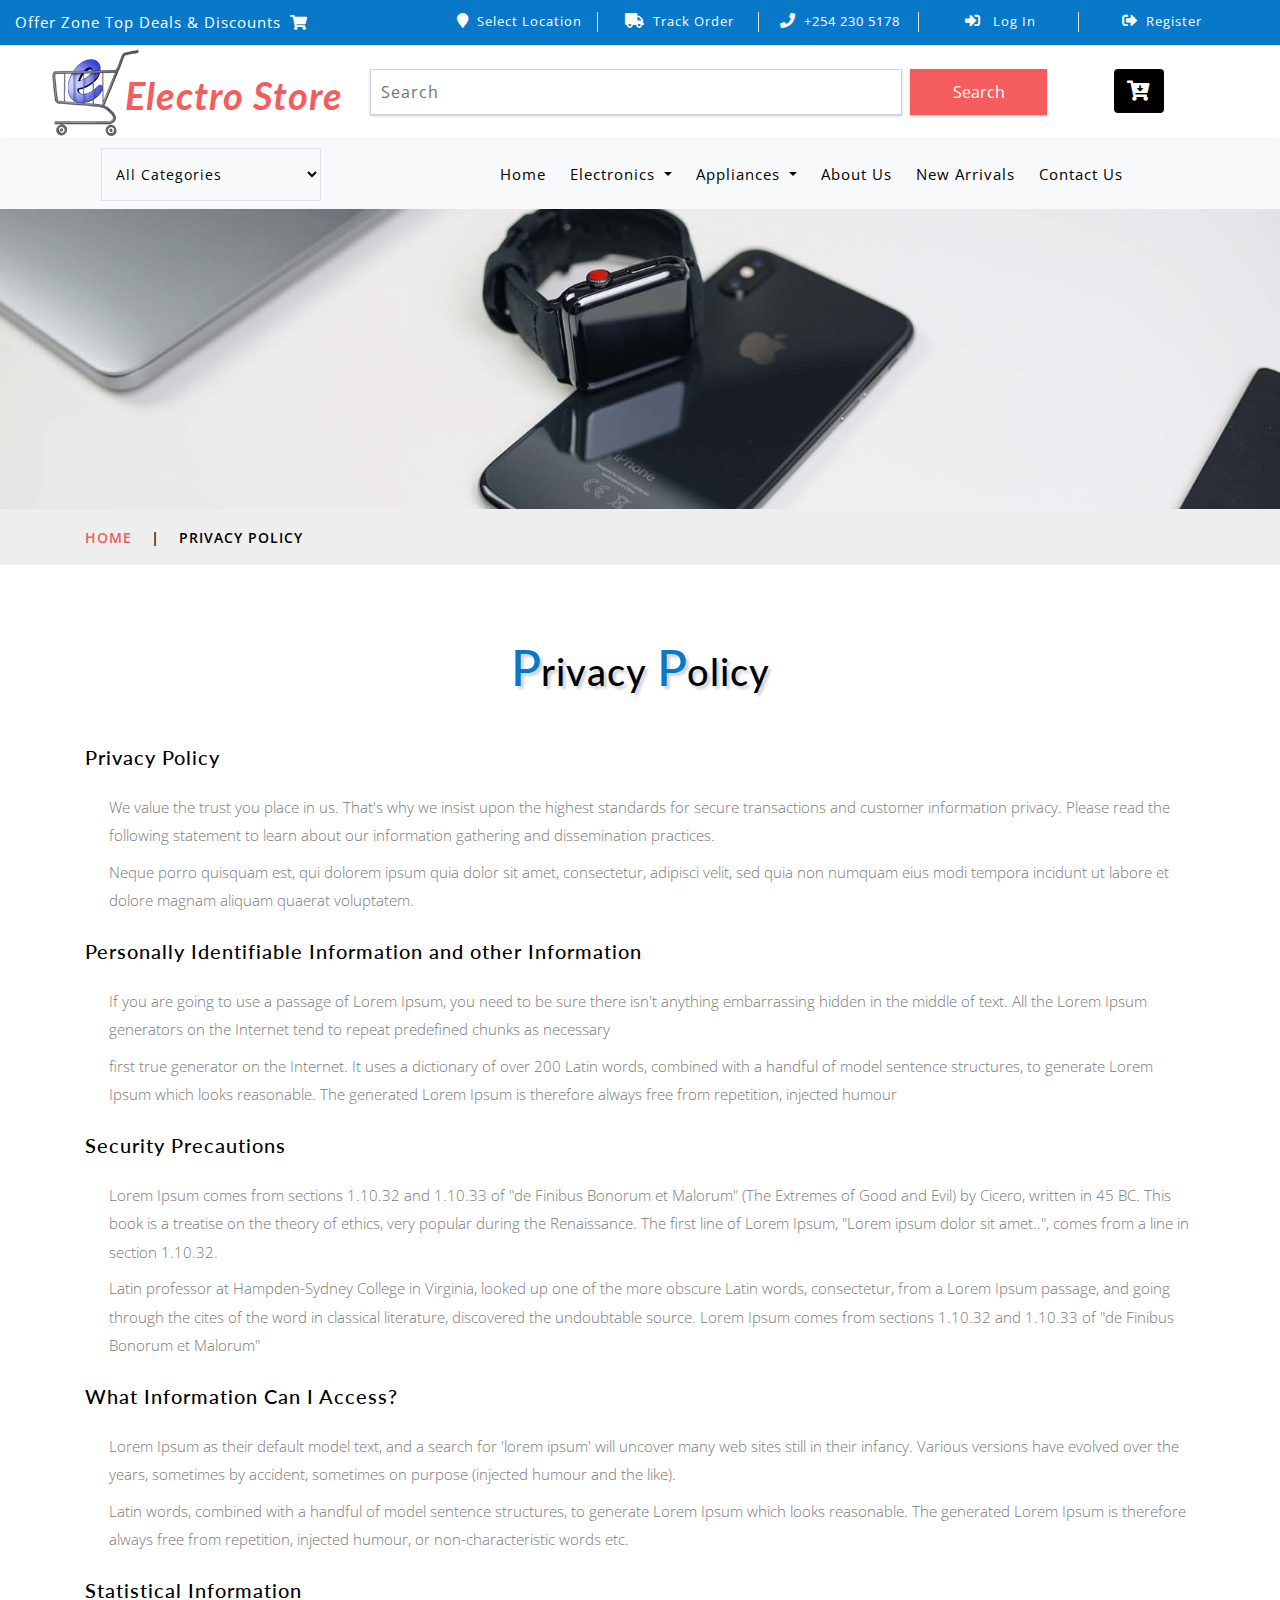
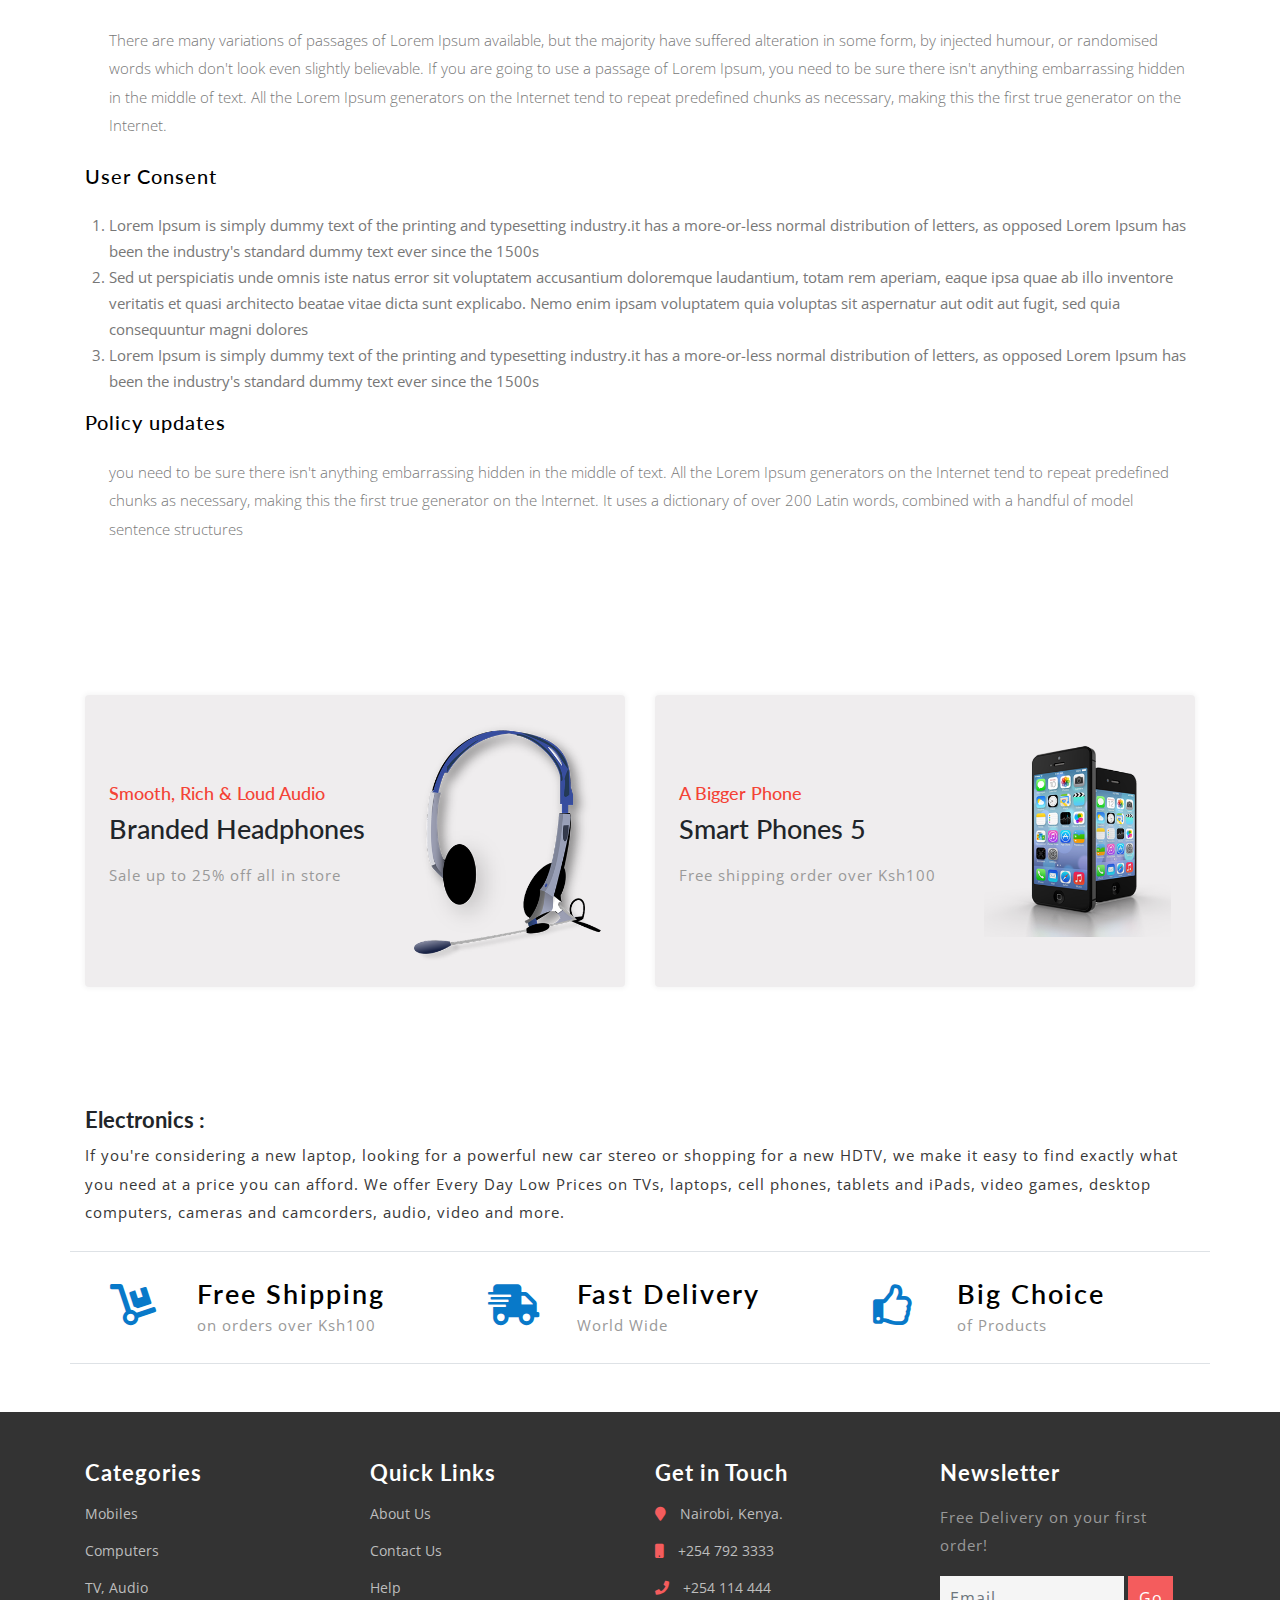
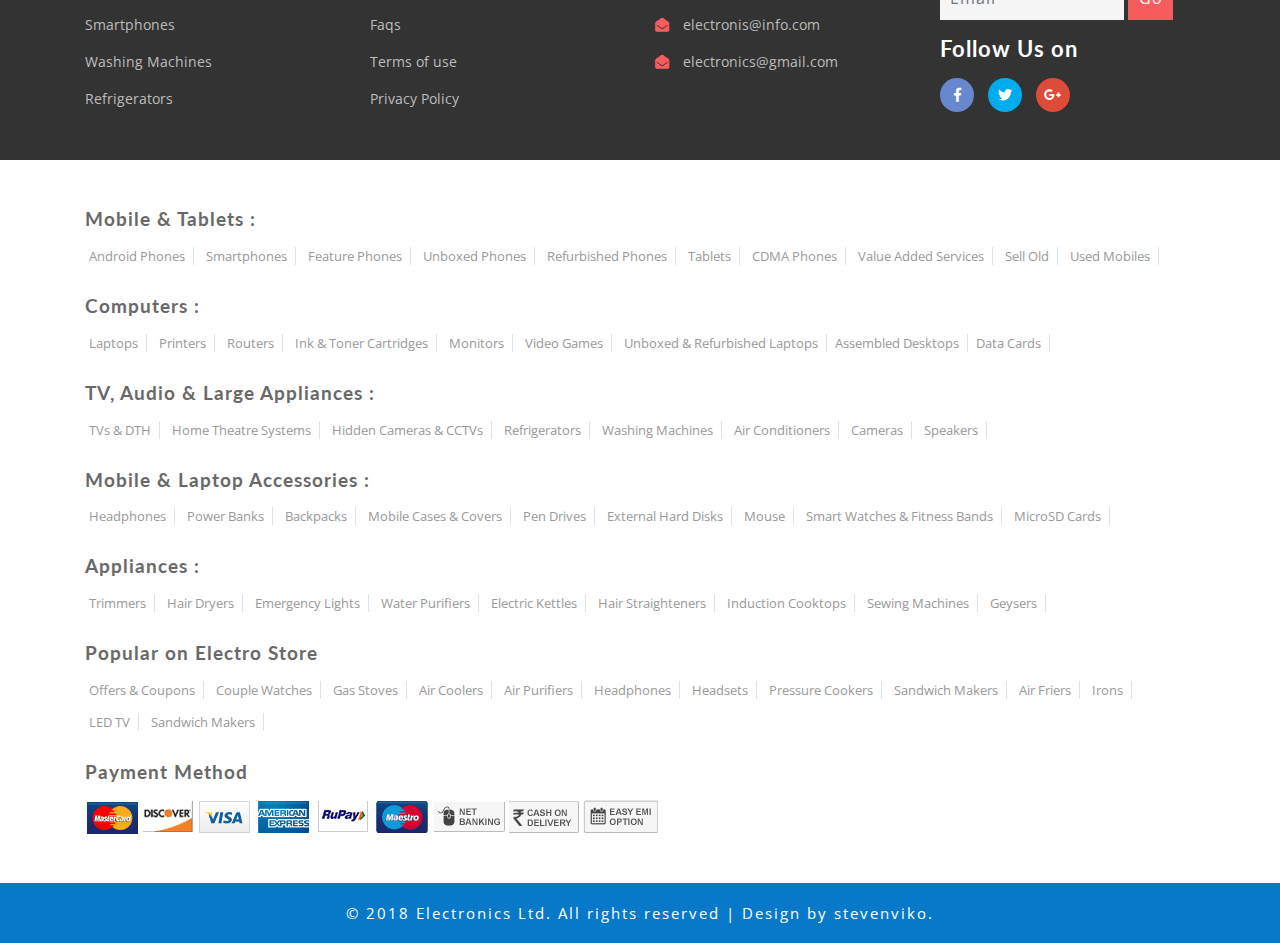
<file: privacy.html>
﻿
<!DOCTYPE html>
<html lang="zxx">

<head>
	<title>Electronics Ltd</title>
	<!-- Meta tag Keywords -->
	<meta name="viewport" content="width=device-width, initial-scale=1">
	<meta charset="UTF-8" />
	<meta name="keywords" content="Electro Store Responsive web template,  Flat Web Templates, Android Compatible web template, Smartphone Compatible web template, free webdesigns for Nokia, Samsung, LG, SonyEricsson, Motorola web design"
	/>
	<script>
		addEventListener("load", function () {
			setTimeout(hideURLbar, 0);
		}, false);

		function hideURLbar() {
			window.scrollTo(0, 1);
		}
	</script>
	<!-- //Meta tag Keywords -->

	<!-- Custom-Files -->
	<link href="css/bootstrap.css" rel="stylesheet" type="text/css" media="all" />
	<!-- Bootstrap css -->
	<link href="css/style.css" rel="stylesheet" type="text/css" media="all" />
	<!-- Main css -->
	<link rel="stylesheet" href="css/fontawesome-all.css">
	<!-- Font-Awesome-Icons-CSS -->
	<link href="css/popuo-box.css" rel="stylesheet" type="text/css" media="all" />
	<!-- pop-up-box -->
	<link href="css/menu.css" rel="stylesheet" type="text/css" media="all" />
	<!-- menu style -->
	<!-- //Custom-Files -->

	<!-- web fonts -->
	<link href="//fonts.googleapis.com/css?family=Lato:100,100i,300,300i,400,400i,700,700i,900,900i&amp;subset=latin-ext" rel="stylesheet">
	<link href="//fonts.googleapis.com/css?family=Open+Sans:300,300i,400,400i,600,600i,700,700i,800,800i&amp;subset=cyrillic,cyrillic-ext,greek,greek-ext,latin-ext,vietnamese"
	    rel="stylesheet">
	<!-- //web fonts -->

</head>

<body>
	<!-- top-header -->
	<div class="agile-main-top">
		<div class="container-fluid">
			<div class="row main-top-w3l py-2">
				<div class="col-lg-4 header-most-top">
					<p class="text-white text-lg-left text-center">Offer Zone Top Deals & Discounts
						<i class="fas fa-shopping-cart ml-1"></i>
					</p>
				</div>
				<div class="col-lg-8 header-right mt-lg-0 mt-2">
					<!-- header lists -->
					<ul>
						<li class="text-center border-right text-white">
							<a class="play-icon popup-with-zoom-anim text-white" href="#small-dialog1">
								<i class="fas fa-map-marker mr-2"></i>Select Location</a>
						</li>
						<li class="text-center border-right text-white">
							<a href="#" data-toggle="modal" data-target="#exampleModal" class="text-white">
								<i class="fas fa-truck mr-2"></i>Track Order</a>
						</li>
						<li class="text-center border-right text-white">
							<i class="fas fa-phone mr-2"></i>+254 230 5178
						</li>
						<li class="text-center border-right text-white">
							<a href="#" data-toggle="modal" data-target="#exampleModal" class="text-white">
								<i class="fas fa-sign-in-alt mr-2"></i> Log In </a>
						</li>
						<li class="text-center text-white">
							<a href="#" data-toggle="modal" data-target="#exampleModal2" class="text-white">
								<i class="fas fa-sign-out-alt mr-2"></i>Register </a>
						</li>
					</ul>
					<!-- //header lists -->
				</div>
			</div>
		</div>
	</div>

	<!-- Button trigger modal(select-location) -->
	<div id="small-dialog1" class="mfp-hide">
		<div class="select-city">
			<h3>
				<i class="fas fa-map-marker"></i> Please Select Your Location</h3>
			<select class="list_of_cities">
				<optgroup label="Popular Cities">
					<option selected style="display:none;color:#eee;">Select City</option>
					<option>Birmingham</option>
					<option>Anchorage</option>
					<option>Phoenix</option>
					<option>Little Rock</option>
					<option>Los Angeles</option>
					<option>Denver</option>
					<option>Bridgeport</option>
					<option>Wilmington</option>
					<option>Jacksonville</option>
					<option>Atlanta</option>
					<option>Honolulu</option>
					<option>Boise</option>
					<option>Chicago</option>
					<option>Indianapolis</option>
				</optgroup>
				<optgroup label="Alabama">
					<option>Birmingham</option>
					<option>Montgomery</option>
					<option>Mobile</option>
					<option>Huntsville</option>
					<option>Tuscaloosa</option>
				</optgroup>
				<optgroup label="Alaska">
					<option>Anchorage</option>
					<option>Fairbanks</option>
					<option>Juneau</option>
					<option>Sitka</option>
					<option>Ketchikan</option>
				</optgroup>
				<optgroup label="Arizona">
					<option>Phoenix</option>
					<option>Tucson</option>
					<option>Mesa</option>
					<option>Chandler</option>
					<option>Glendale</option>
				</optgroup>
				<optgroup label="Arkansas">
					<option>Little Rock</option>
					<option>Fort Smith</option>
					<option>Fayetteville</option>
					<option>Springdale</option>
					<option>Jonesboro</option>
				</optgroup>
				<optgroup label="California">
					<option>Los Angeles</option>
					<option>San Diego</option>
					<option>San Jose</option>
					<option>San Francisco</option>
					<option>Fresno</option>
				</optgroup>
				<optgroup label="Colorado">
					<option>Denver</option>
					<option>Colorado</option>
					<option>Aurora</option>
					<option>Fort Collins</option>
					<option>Lakewood</option>
				</optgroup>
				<optgroup label="Connecticut">
					<option>Bridgeport</option>
					<option>New Haven</option>
					<option>Hartford</option>
					<option>Stamford</option>
					<option>Waterbury</option>
				</optgroup>
				<optgroup label="Delaware">
					<option>Wilmington</option>
					<option>Dover</option>
					<option>Newark</option>
					<option>Bear</option>
					<option>Middletown</option>
				</optgroup>
				<optgroup label="Florida">
					<option>Jacksonville</option>
					<option>Miami</option>
					<option>Tampa</option>
					<option>St. Petersburg</option>
					<option>Orlando</option>
				</optgroup>
				<optgroup label="Georgia">
					<option>Atlanta</option>
					<option>Augusta</option>
					<option>Columbus</option>
					<option>Savannah</option>
					<option>Athens</option>
				</optgroup>
				<optgroup label="Hawaii">
					<option>Honolulu</option>
					<option>Pearl City</option>
					<option>Hilo</option>
					<option>Kailua</option>
					<option>Waipahu</option>
				</optgroup>
				<optgroup label="Idaho">
					<option>Boise</option>
					<option>Nampa</option>
					<option>Meridian</option>
					<option>Idaho Falls</option>
					<option>Pocatello</option>
				</optgroup>
				<optgroup label="Illinois">
					<option>Chicago</option>
					<option>Aurora</option>
					<option>Rockford</option>
					<option>Joliet</option>
					<option>Naperville</option>
				</optgroup>
				<optgroup label="Indiana">
					<option>Indianapolis</option>
					<option>Fort Wayne</option>
					<option>Evansville</option>
					<option>South Bend</option>
					<option>Hammond</option>
				</optgroup>
				<optgroup label="Iowa">
					<option>Des Moines</option>
					<option>Cedar Rapids</option>
					<option>Davenport</option>
					<option>Sioux City</option>
					<option>Waterloo</option>
				</optgroup>
				<optgroup label="Kansas">
					<option>Wichita</option>
					<option>Overland Park</option>
					<option>Kansas City</option>
					<option>Topeka</option>
					<option>Olathe </option>
				</optgroup>
				<optgroup label="Kentucky">
					<option>Louisville</option>
					<option>Lexington</option>
					<option>Bowling Green</option>
					<option>Owensboro</option>
					<option>Covington</option>
				</optgroup>
				<optgroup label="Louisiana">
					<option>New Orleans</option>
					<option>Baton Rouge</option>
					<option>Shreveport</option>
					<option>Metairie</option>
					<option>Lafayette</option>
				</optgroup>
				<optgroup label="Maine">
					<option>Portland</option>
					<option>Lewiston</option>
					<option>Bangor</option>
					<option>South Portland</option>
					<option>Auburn</option>
				</optgroup>
				<optgroup label="Maryland">
					<option>Baltimore</option>
					<option>Frederick</option>
					<option>Rockville</option>
					<option>Gaithersburg</option>
					<option>Bowie</option>
				</optgroup>
				<optgroup label="Massachusetts">
					<option>Boston</option>
					<option>Worcester</option>
					<option>Springfield</option>
					<option>Lowell</option>
					<option>Cambridge</option>
				</optgroup>
				<optgroup label="Michigan">
					<option>Detroit</option>
					<option>Grand Rapids</option>
					<option>Warren</option>
					<option>Sterling Heights</option>
					<option>Lansing</option>
				</optgroup>
				<optgroup label="Minnesota">
					<option>Minneapolis</option>
					<option>St. Paul</option>
					<option>Rochester</option>
					<option>Duluth</option>
					<option>Bloomington</option>
				</optgroup>
				<optgroup label="Mississippi">
					<option>Jackson</option>
					<option>Gulfport</option>
					<option>Southaven</option>
					<option>Hattiesburg</option>
					<option>Biloxi</option>
				</optgroup>
				<optgroup label="Missouri">
					<option>Kansas City</option>
					<option>St. Louis</option>
					<option>Springfield</option>
					<option>Independence</option>
					<option>Columbia</option>
				</optgroup>
				<optgroup label="Montana">
					<option>Billings</option>
					<option>Missoula</option>
					<option>Great Falls</option>
					<option>Bozeman</option>
					<option>Butte-Silver Bow</option>
				</optgroup>
				<optgroup label="Nebraska">
					<option>Omaha</option>
					<option>Lincoln</option>
					<option>Bellevue</option>
					<option>Grand Island</option>
					<option>Kearney</option>
				</optgroup>
				<optgroup label="Nevada">
					<option>Las Vegas</option>
					<option>Henderson</option>
					<option>North Las Vegas</option>
					<option>Reno</option>
					<option>Sunrise Manor</option>
				</optgroup>
				<optgroup label="New Hampshire">
					<option>Manchesters</option>
					<option>Nashua</option>
					<option>Concord</option>
					<option>Dover</option>
					<option>Rochester</option>
				</optgroup>
				<optgroup label="New Jersey">
					<option>Newark</option>
					<option>Jersey City</option>
					<option>Paterson</option>
					<option>Elizabeth</option>
					<option>Edison</option>
				</optgroup>
				<optgroup label="New Mexico">
					<option>Albuquerque</option>
					<option>Las Cruces</option>
					<option>Rio Rancho</option>
					<option>Santa Fe</option>
					<option>Roswell</option>
				</optgroup>
				<optgroup label="New York">
					<option>New York</option>
					<option>Buffalo</option>
					<option>Rochester</option>
					<option>Yonkers</option>
					<option>Syracuse</option>
				</optgroup>
				<optgroup label="North Carolina">
					<option>Charlotte</option>
					<option>Raleigh</option>
					<option>Greensboro</option>
					<option>Winston-Salem</option>
					<option>Durham</option>
				</optgroup>
				<optgroup label="North Dakota">
					<option>Fargo</option>
					<option>Bismarck</option>
					<option>Grand Forks</option>
					<option>Minot</option>
					<option>West Fargo</option>
				</optgroup>
				<optgroup label="Ohio">
					<option>Columbus</option>
					<option>Cleveland</option>
					<option>Cincinnati</option>
					<option>Toledo</option>
					<option>Akron</option>
				</optgroup>
				<optgroup label="Oklahoma">
					<option>Oklahoma City</option>
					<option>Tulsa</option>
					<option>Norman</option>
					<option>Broken Arrow</option>
					<option>Lawton</option>
				</optgroup>
				<optgroup label="Oregon">
					<option>Portland</option>
					<option>Eugene</option>
					<option>Salem</option>
					<option>Gresham</option>
					<option>Hillsboro</option>
				</optgroup>
				<optgroup label="Pennsylvania">
					<option>Philadelphia</option>
					<option>Pittsburgh</option>
					<option>Allentown</option>
					<option>Erie</option>
					<option>Reading</option>
				</optgroup>
				<optgroup label="Rhode Island">
					<option>Providence</option>
					<option>Warwick</option>
					<option>Cranston</option>
					<option>Pawtucket</option>
					<option>East Providence</option>
				</optgroup>
				<optgroup label="South Carolina">
					<option>Columbia</option>
					<option>Charleston</option>
					<option>North Charleston</option>
					<option>Mount Pleasant</option>
					<option>Rock Hill</option>
				</optgroup>
				<optgroup label="South Dakota">
					<option>Sioux Falls</option>
					<option>Rapid City</option>
					<option>Aberdeen</option>
					<option>Brookings</option>
					<option>Watertown</option>
				</optgroup>
				<optgroup label="Tennessee">
					<option>Memphis</option>
					<option>Nashville</option>
					<option>Knoxville</option>
					<option>Chattanooga</option>
					<option>Clarksville</option>
				</optgroup>
				<optgroup label="Texas">
					<option>Houston</option>
					<option>San Antonio</option>
					<option>Dallas</option>
					<option>Austin</option>
					<option>Fort Worth</option>
				</optgroup>
				<optgroup label="Utah">
					<option>Salt Lake City</option>
					<option>West Valley City</option>
					<option>Provo</option>
					<option>West Jordan</option>
					<option>Orem</option>
				</optgroup>
				<optgroup label="Vermont">
					<option>Burlington</option>
					<option>Essex</option>
					<option>South Burlington</option>
					<option>Colchester</option>
					<option>Rutland</option>
				</optgroup>
				<optgroup label="Virginia">
					<option>Virginia Beach</option>
					<option>Norfolk</option>
					<option>Chesapeake</option>
					<option>Arlington</option>
					<option>Richmond</option>
				</optgroup>
				<optgroup label="Washington">
					<option>Seattle</option>
					<option>Spokane</option>
					<option>Tacoma</option>
					<option>Vancouver</option>
					<option>Bellevue</option>
				</optgroup>
				<optgroup label="West Virginia">
					<option>Charleston</option>
					<option>Huntington</option>
					<option>Parkersburg</option>
					<option>Morgantown</option>
					<option>Wheeling</option>
				</optgroup>
				<optgroup label="Wisconsin">
					<option>Milwaukee</option>
					<option>Madison</option>
					<option>Green Bay</option>
					<option>Kenosha</option>
					<option>Racine</option>
				</optgroup>
				<optgroup label="Wyoming">
					<option>Cheyenne</option>
					<option>Casper</option>
					<option>Laramie</option>
					<option>Gillette</option>
					<option>Rock Springs</option>
				</optgroup>
			</select>
			<div class="clearfix"></div>
		</div>
	</div>
	<!-- //shop locator (popup) -->

	<!-- modals -->
	<!-- log in -->
	<div class="modal fade" id="exampleModal" tabindex="-1" role="dialog" aria-hidden="true">
		<div class="modal-dialog" role="document">
			<div class="modal-content">
				<div class="modal-header">
					<h5 class="modal-title text-center">Log In</h5>
					<button type="button" class="close" data-dismiss="modal" aria-label="Close">
						<span aria-hidden="true">&times;</span>
					</button>
				</div>
				<div class="modal-body">
					<form action="#" method="post">
						<div class="form-group">
							<label class="col-form-label">Username</label>
							<input type="text" class="form-control" placeholder=" " name="Name" required="">
						</div>
						<div class="form-group">
							<label class="col-form-label">Password</label>
							<input type="password" class="form-control" placeholder=" " name="Password" required="">
						</div>
						<div class="right-w3l">
							<input type="submit" class="form-control" value="Log in">
						</div>
						<div class="sub-w3l">
							<div class="custom-control custom-checkbox mr-sm-2">
								<input type="checkbox" class="custom-control-input" id="customControlAutosizing">
								<label class="custom-control-label" for="customControlAutosizing">Remember me?</label>
							</div>
						</div>
						<p class="text-center dont-do mt-3">Don't have an account?
							<a href="#" data-toggle="modal" data-target="#exampleModal2">
								Register Now</a>
						</p>
					</form>
				</div>
			</div>
		</div>
	</div>
	<!-- register -->
	<div class="modal fade" id="exampleModal2" tabindex="-1" role="dialog" aria-hidden="true">
		<div class="modal-dialog" role="document">
			<div class="modal-content">
				<div class="modal-header">
					<h5 class="modal-title">Register</h5>
					<button type="button" class="close" data-dismiss="modal" aria-label="Close">
						<span aria-hidden="true">&times;</span>
					</button>
				</div>
				<div class="modal-body">
					<form action="#" method="post">
						<div class="form-group">
							<label class="col-form-label">Your Name</label>
							<input type="text" class="form-control" placeholder=" " name="Name" required="">
						</div>
						<div class="form-group">
							<label class="col-form-label">Email</label>
							<input type="email" class="form-control" placeholder=" " name="Email" required="">
						</div>
						<div class="form-group">
							<label class="col-form-label">Password</label>
							<input type="password" class="form-control" placeholder=" " name="Password" id="password1" required="">
						</div>
						<div class="form-group">
							<label class="col-form-label">Confirm Password</label>
							<input type="password" class="form-control" placeholder=" " name="Confirm Password" id="password2" required="">
						</div>
						<div class="right-w3l">
							<input type="submit" class="form-control" value="Register">
						</div>
						<div class="sub-w3l">
							<div class="custom-control custom-checkbox mr-sm-2">
								<input type="checkbox" class="custom-control-input" id="customControlAutosizing2">
								<label class="custom-control-label" for="customControlAutosizing2">I Accept to the Terms & Conditions</label>
							</div>
						</div>
					</form>
				</div>
			</div>
		</div>
	</div>
	<!-- //modal -->
	<!-- //top-header -->

	<!-- header-bottom-->
	<div class="header-bot">
		<div class="container">
			<div class="row header-bot_inner_wthreeinfo_header_mid">
				<!-- logo -->
				<div class="col-md-3 logo_agile">
					<h1 class="text-center">
						<a href="index.html" class="font-weight-bold font-italic">
							<img src="images/logo2.png" alt=" " class="img-fluid">Electro Store
						</a>
					</h1>
				</div>
				<!-- //logo -->
				<!-- header-bot -->
				<div class="col-md-9 header mt-4 mb-md-0 mb-4">
					<div class="row">
						<!-- search -->
						<div class="col-10 agileits_search">
							<form class="form-inline" action="#" method="post">
								<input class="form-control mr-sm-2" type="search" placeholder="Search" aria-label="Search" required>
								<button class="btn my-2 my-sm-0" type="submit">Search</button>
							</form>
						</div>
						<!-- //search -->
						<!-- cart details -->
						<div class="col-2 top_nav_right text-center mt-sm-0 mt-2">
							<div class="wthreecartaits wthreecartaits2 cart cart box_1">
								<form action="#" method="post" class="last">
									<input type="hidden" name="cmd" value="_cart">
									<input type="hidden" name="display" value="1">
									<button class="btn w3view-cart" type="submit" name="submit" value="">
										<i class="fas fa-cart-arrow-down"></i>
									</button>
								</form>
							</div>
						</div>
						<!-- //cart details -->
					</div>
				</div>
			</div>
		</div>
	</div>
	<!-- shop locator (popup) -->
	<!-- //header-bottom -->
	<!-- navigation -->
	<div class="navbar-inner">
		<div class="container">
			<nav class="navbar navbar-expand-lg navbar-light bg-light">
				<div class="agileits-navi_search">
					<form action="#" method="post">
						<select id="agileinfo-nav_search" name="agileinfo_search" class="border" required="">
							<option value="">All Categories</option>
							<option value="Televisions">Televisions</option>
							<option value="Headphones">Headphones</option>
							<option value="Computers">Computers</option>
							<option value="Appliances">Appliances</option>
							<option value="Mobiles">Mobiles</option>
							<option value="Fruits &amp; Vegetables">Tv &amp; Video</option>
							<option value="iPad & Tablets">iPad & Tablets</option>
							<option value="Cameras & Camcorders">Cameras & Camcorders</option>
							<option value="Home Audio & Theater">Home Audio & Theater</option>
						</select>
					</form>
				</div>
				<button class="navbar-toggler" type="button" data-toggle="collapse" data-target="#navbarSupportedContent" aria-controls="navbarSupportedContent"
				    aria-expanded="false" aria-label="Toggle navigation">
					<span class="navbar-toggler-icon"></span>
				</button>
				<div class="collapse navbar-collapse" id="navbarSupportedContent">
					<ul class="navbar-nav ml-auto text-center mr-xl-5">
						<li class="nav-item mr-lg-2 mb-lg-0 mb-2">
							<a class="nav-link" href="index.html">Home
								<span class="sr-only">(current)</span>
							</a>
						</li>
						<li class="nav-item dropdown mr-lg-2 mb-lg-0 mb-2">
							<a class="nav-link dropdown-toggle" href="#" role="button" data-toggle="dropdown" aria-haspopup="true" aria-expanded="false">
								Electronics
							</a>
							<div class="dropdown-menu">
								<div class="agile_inner_drop_nav_info p-4">
									<h5 class="mb-3">Mobiles, Computers</h5>
									<div class="row">
										<div class="col-sm-6 multi-gd-img">
											<ul class="multi-column-dropdown">
												<li>
													<a href="product.html">All Mobile Phones</a>
												</li>
												<li>
													<a href="product.html">All Mobile Accessories</a>
												</li>
												<li>
													<a href="product.html">Cases & Covers</a>
												</li>
												<li>
													<a href="product.html">Screen Protectors</a>
												</li>
												<li>
													<a href="product.html">Power Banks</a>
												</li>
												<li>
													<a href="product.html">All Certified Refurbished</a>
												</li>
												<li>
													<a href="product.html">Tablets</a>
												</li>
												<li>
													<a href="product.html">Wearable Devices</a>
												</li>
												<li>
													<a href="product.html">Smart Home</a>
												</li>
											</ul>
										</div>
										<div class="col-sm-6 multi-gd-img">
											<ul class="multi-column-dropdown">
												<li>
													<a href="product.html">Laptops</a>
												</li>
												<li>
													<a href="product.html">Drives & Storage</a>
												</li>
												<li>
													<a href="product.html">Printers & Ink</a>
												</li>
												<li>
													<a href="product.html">Networking Devices</a>
												</li>
												<li>
													<a href="product.html">Computer Accessories</a>
												</li>
												<li>
													<a href="product.html">Game Zone</a>
												</li>
												<li>
													<a href="product.html">Software</a>
												</li>
											</ul>
										</div>
									</div>
								</div>
							</div>
						</li>
						<li class="nav-item dropdown mr-lg-2 mb-lg-0 mb-2">
							<a class="nav-link dropdown-toggle" href="#" role="button" data-toggle="dropdown" aria-haspopup="true" aria-expanded="false">
								Appliances
							</a>
							<div class="dropdown-menu">
								<div class="agile_inner_drop_nav_info p-4">
									<h5 class="mb-3">TV, Appliances, Electronics</h5>
									<div class="row">
										<div class="col-sm-6 multi-gd-img">
											<ul class="multi-column-dropdown">
												<li>
													<a href="product2.html">Televisions</a>
												</li>
												<li>
													<a href="product2.html">Home Entertainment Systems</a>
												</li>
												<li>
													<a href="product2.html">Headphones</a>
												</li>
												<li>
													<a href="product2.html">Speakers</a>
												</li>
												<li>
													<a href="product2.html">MP3, Media Players & Accessories</a>
												</li>
												<li>
													<a href="product2.html">Audio & Video Accessories</a>
												</li>
												<li>
													<a href="product2.html">Cameras</a>
												</li>
												<li>
													<a href="product2.html">DSLR Cameras</a>
												</li>
												<li>
													<a href="product2.html">Camera Accessories</a>
												</li>
											</ul>
										</div>
										<div class="col-sm-6 multi-gd-img">
											<ul class="multi-column-dropdown">
												<li>
													<a href="product2.html">Musical Instruments</a>
												</li>
												<li>
													<a href="product2.html">Gaming Consoles</a>
												</li>
												<li>
													<a href="product2.html">All Electronics</a>
												</li>
												<li>
													<a href="product2.html">Air Conditioners</a>
												</li>
												<li>
													<a href="product2.html">Refrigerators</a>
												</li>
												<li>
													<a href="product2.html">Washing Machines</a>
												</li>
												<li>
													<a href="product2.html">Kitchen & Home Appliances</a>
												</li>
												<li>
													<a href="product2.html">Heating & Cooling Appliances</a>
												</li>
												<li>
													<a href="product2.html">All Appliances</a>
												</li>
											</ul>
										</div>
									</div>
								</div>
							</div>
						</li>
						<li class="nav-item mr-lg-2 mb-lg-0 mb-2">
							<a class="nav-link" href="about.html">About Us</a>
						</li>
						<li class="nav-item mr-lg-2 mb-lg-0 mb-2">
							<a class="nav-link" href="product.html">New Arrivals</a>
						</li>
						<!-- <li class="nav-item dropdown mr-lg-2 mb-lg-0 mb-2">
							<a class="nav-link dropdown-toggle" href="#" role="button" data-toggle="dropdown" aria-haspopup="true" aria-expanded="false">
								Pages
							</a>
							<div class="dropdown-menu">
								<a class="dropdown-item" href="product.html">Product 1</a>
								<a class="dropdown-item" href="product2.html">Product 2</a>
								<div class="dropdown-divider"></div>
								<a class="dropdown-item" href="single.html">Single Product 1</a>
								<a class="dropdown-item" href="single2.html">Single Product 2</a>
								<div class="dropdown-divider"></div>
								<a class="dropdown-item" href="checkout.html">Checkout Page</a>
								<a class="dropdown-item" href="payment.html">Payment Page</a>
							</div>
						</li> -->
						<li class="nav-item">
							<a class="nav-link" href="contact.html">Contact Us</a>
						</li>
					</ul>
				</div>
			</nav>
		</div>
	</div>
	<!-- //navigation -->

	<!-- banner-2 -->
	<div class="page-head_agile_info_w3l">

	</div>
	<!-- //banner-2 -->
	<!-- page -->
	<div class="services-breadcrumb">
		<div class="agile_inner_breadcrumb">
			<div class="container">
				<ul class="w3_short">
					<li>
						<a href="index.html">Home</a>
						<i>|</i>
					</li>
					<li>Privacy Policy</li>
				</ul>
			</div>
		</div>
	</div>
	<!-- //page -->

	<!-- privacy -->
	<div class="terms py-sm-5 py-4">
		<div class="container py-xl-4 py-lg-2">
			<!-- tittle heading -->
			<h3 class="tittle-w3l text-center mb-lg-5 mb-sm-4 mb-3">
				<span>P</span>rivacy
				<span>P</span>olicy</h3>
			<!-- //tittle heading -->
			<h6 class="my-md-4 my-3">Privacy Policy</h6>
			<p class="font-weight-light pl-sm-4 mb-2">We value the trust you place in us. That's why we insist upon the highest standards for secure transactions and customer
				information privacy. Please read the following statement to learn about our information gathering and dissemination practices.
			</p>
			<p class="font-weight-light pl-sm-4 mb-2">Neque porro quisquam est, qui dolorem ipsum quia dolor sit amet, consectetur, adipisci velit, sed quia non numquam eius
				modi tempora incidunt ut labore et dolore magnam aliquam quaerat voluptatem. </p>

			<h6 class="my-md-4 my-3">Personally Identifiable Information and other Information</h6>
			<p class="font-weight-light pl-sm-4 mb-2">If you are going to use a passage of Lorem Ipsum, you need to be sure there isn't anything embarrassing hidden in the
				middle of text. All the Lorem Ipsum generators on the Internet tend to repeat predefined chunks as necessary</p>
			<p class="font-weight-light pl-sm-4 mb-2">first true generator on the Internet. It uses a dictionary of over 200 Latin words, combined with a handful of model sentence
				structures, to generate Lorem Ipsum which looks reasonable. The generated Lorem Ipsum is therefore always free from repetition,
				injected humour</p>

			<h6 class="my-md-4 my-3">Security Precautions</h6>
			<p class="font-weight-light pl-sm-4 mb-2">Lorem Ipsum comes from sections 1.10.32 and 1.10.33 of "de Finibus Bonorum et Malorum" (The Extremes of Good and Evil)
				by Cicero, written in 45 BC. This book is a treatise on the theory of ethics, very popular during the Renaissance. The
				first line of Lorem Ipsum, "Lorem ipsum dolor sit amet..", comes from a line in section 1.10.32.</p>
			<p class="font-weight-light pl-sm-4 mb-2">Latin professor at Hampden-Sydney College in Virginia, looked up one of the more obscure Latin words, consectetur, from
				a Lorem Ipsum passage, and going through the cites of the word in classical literature, discovered the undoubtable source.
				Lorem Ipsum comes from sections 1.10.32 and 1.10.33 of "de Finibus Bonorum et Malorum"</p>

			<h6 class="my-md-4 my-3">What Information Can I Access?</h6>
			<p class="font-weight-light pl-sm-4 mb-2"> Lorem Ipsum as their default model text, and a search for 'lorem ipsum' will uncover many web sites still in their infancy.
				Various versions have evolved over the years, sometimes by accident, sometimes on purpose (injected humour and the like).</p>
			<p class="font-weight-light pl-sm-4 mb-2"> Latin words, combined with a handful of model sentence structures, to generate Lorem Ipsum which looks reasonable. The
				generated Lorem Ipsum is therefore always free from repetition, injected humour, or non-characteristic words etc.</p>

			<h6 class="my-md-4 my-3">Statistical Information</h6>
			<p class="font-weight-light pl-sm-4 mb-2">There are many variations of passages of Lorem Ipsum available, but the majority have suffered alteration in some form,
				by injected humour, or randomised words which don't look even slightly believable. If you are going to use a passage
				of Lorem Ipsum, you need to be sure there isn't anything embarrassing hidden in the middle of text. All the Lorem Ipsum
				generators on the Internet tend to repeat predefined chunks as necessary, making this the first true generator on the
				Internet.
			</p>

			<h6 class="my-md-4 my-3">User Consent</h6>
			<ol start="1" class="pl-sm-4 pl-3">
				<li>Lorem Ipsum is simply dummy text of the printing and typesetting industry.it has a more-or-less normal distribution of
					letters, as opposed Lorem Ipsum has been the industry's standard dummy text ever since the 1500s</li>
				<li>Sed ut perspiciatis unde omnis iste natus error sit voluptatem accusantium doloremque laudantium, totam rem aperiam,
					eaque ipsa quae ab illo inventore veritatis et quasi architecto beatae vitae dicta sunt explicabo. Nemo enim ipsam voluptatem
					quia voluptas sit aspernatur aut odit aut fugit, sed quia consequuntur magni dolores</li>
				<li>Lorem Ipsum is simply dummy text of the printing and typesetting industry.it has a more-or-less normal distribution of
					letters, as opposed Lorem Ipsum has been the industry's standard dummy text ever since the 1500s</li>
			</ol>
			<h6 class="mb-md-4 mb-3">Policy updates</h6>
			<p class="font-weight-light pl-sm-4 mb-2"> you need to be sure there isn't anything embarrassing hidden in the middle of text. All the Lorem Ipsum generators on
				the Internet tend to repeat predefined chunks as necessary, making this the first true generator on the Internet. It
				uses a dictionary of over 200 Latin words, combined with a handful of model sentence structures</p>
		</div>
	</div>
	<!-- //privacy -->

	<!-- middle section -->
	<div class="join-w3l1 py-sm-5 py-4">
		<div class="container py-xl-4 py-lg-2">
			<div class="row">
				<div class="col-lg-6">
					<div class="join-agile text-left p-4">
						<div class="row">
							<div class="col-sm-7 offer-name">
								<h6>Smooth, Rich & Loud Audio</h6>
								<h4 class="mt-2 mb-3">Branded Headphones</h4>
								<p>Sale up to 25% off all in store</p>
							</div>
							<div class="col-sm-5 offerimg-w3l">
								<img src="images/off1.png" alt="" class="img-fluid">
							</div>
						</div>
					</div>
				</div>
				<div class="col-lg-6 mt-lg-0 mt-5">
					<div class="join-agile text-left p-4">
						<div class="row ">
							<div class="col-sm-7 offer-name">
								<h6>A Bigger Phone</h6>
								<h4 class="mt-2 mb-3">Smart Phones 5</h4>
								<p>Free shipping order over Ksh100</p>
							</div>
							<div class="col-sm-5 offerimg-w3l">
								<img src="images/off2.png" alt="" class="img-fluid">
							</div>
						</div>
					</div>
				</div>
			</div>
		</div>
	</div>
	<!-- middle section -->

	<!-- footer -->
	<footer>
		<div class="footer-top-first">
			<div class="container py-md-5 py-sm-4 py-3">
				<!-- footer first section -->
				<h2 class="footer-top-head-w3l font-weight-bold mb-2">Electronics :</h2>
				<p class="footer-main mb-4">
					If you're considering a new laptop, looking for a powerful new car stereo or shopping for a new HDTV, we make it easy to
					find exactly what you need at a price you can afford. We offer Every Day Low Prices on TVs, laptops, cell phones, tablets
					and iPads, video games, desktop computers, cameras and camcorders, audio, video and more.</p>
				<!-- //footer first section -->
				<!-- footer second section -->
				<div class="row w3l-grids-footer border-top border-bottom py-sm-4 py-3">
					<div class="col-md-4 offer-footer">
						<div class="row">
							<div class="col-4 icon-fot">
								<i class="fas fa-dolly"></i>
							</div>
							<div class="col-8 text-form-footer">
								<h3>Free Shipping</h3>
								<p>on orders over Ksh100</p>
							</div>
						</div>
					</div>
					<div class="col-md-4 offer-footer my-md-0 my-4">
						<div class="row">
							<div class="col-4 icon-fot">
								<i class="fas fa-shipping-fast"></i>
							</div>
							<div class="col-8 text-form-footer">
								<h3>Fast Delivery</h3>
								<p>World Wide</p>
							</div>
						</div>
					</div>
					<div class="col-md-4 offer-footer">
						<div class="row">
							<div class="col-4 icon-fot">
								<i class="far fa-thumbs-up"></i>
							</div>
							<div class="col-8 text-form-footer">
								<h3>Big Choice</h3>
								<p>of Products</p>
							</div>
						</div>
					</div>
				</div>
				<!-- //footer second section -->
			</div>
		</div>
		<!-- footer third section -->
		<div class="w3l-middlefooter-sec">
			<div class="container py-md-5 py-sm-4 py-3">
				<div class="row footer-info w3-agileits-info">
					<!-- footer categories -->
					<div class="col-md-3 col-sm-6 footer-grids">
						<h3 class="text-white font-weight-bold mb-3">Categories</h3>
						<ul>
							<li class="mb-3">
								<a href="product.html">Mobiles </a>
							</li>
							<li class="mb-3">
								<a href="product.html">Computers</a>
							</li>
							<li class="mb-3">
								<a href="product.html">TV, Audio</a>
							</li>
							<li class="mb-3">
								<a href="product2.html">Smartphones</a>
							</li>
							<li class="mb-3">
								<a href="product.html">Washing Machines</a>
							</li>
							<li>
								<a href="product2.html">Refrigerators</a>
							</li>
						</ul>
					</div>
					<!-- //footer categories -->
					<!-- quick links -->
					<div class="col-md-3 col-sm-6 footer-grids mt-sm-0 mt-4">
						<h3 class="text-white font-weight-bold mb-3">Quick Links</h3>
						<ul>
							<li class="mb-3">
								<a href="about.html">About Us</a>
							</li>
							<li class="mb-3">
								<a href="contact.html">Contact Us</a>
							</li>
							<li class="mb-3">
								<a href="help.html">Help</a>
							</li>
							<li class="mb-3">
								<a href="faqs.html">Faqs</a>
							</li>
							<li class="mb-3">
								<a href="terms.html">Terms of use</a>
							</li>
							<li>
								<a href="privacy.html">Privacy Policy</a>
							</li>
						</ul>
					</div>
					<div class="col-md-3 col-sm-6 footer-grids mt-md-0 mt-4">
						<h3 class="text-white font-weight-bold mb-3">Get in Touch</h3>
						<ul>
							<li class="mb-3">
								<i class="fas fa-map-marker"></i> Nairobi, Kenya.</li>
							<li class="mb-3">
								<i class="fas fa-mobile"></i> +254 792 3333 </li>
							<li class="mb-3">
								<i class="fas fa-phone"></i> +254 114 444 </li>
							<li class="mb-3">
								<i class="fas fa-envelope-open"></i>
								<a href="mailto:example@mail.com"> electronis@info.com</a>
							</li>
							<li>
								<i class="fas fa-envelope-open"></i>
								<a href="mailto:example@mail.com"> electronics@gmail.com</a>
							</li>
						</ul>
					</div>
					<div class="col-md-3 col-sm-6 footer-grids w3l-agileits mt-md-0 mt-4">
						<!-- newsletter -->
						<h3 class="text-white font-weight-bold mb-3">Newsletter</h3>
						<p class="mb-3">Free Delivery on your first order!</p>
						<form action="#" method="post">
							<div class="form-group">
								<input type="email" class="form-control" placeholder="Email" name="email" required="">
								<input type="submit" value="Go">
							</div>
						</form>
						<!-- //newsletter -->
						<!-- social icons -->
						<div class="footer-grids  w3l-socialmk mt-3">
							<h3 class="text-white font-weight-bold mb-3">Follow Us on</h3>
							<div class="social">
								<ul>
									<li>
										<a class="icon fb" href="#">
											<i class="fab fa-facebook-f"></i>
										</a>
									</li>
									<li>
										<a class="icon tw" href="#">
											<i class="fab fa-twitter"></i>
										</a>
									</li>
									<li>
										<a class="icon gp" href="#">
											<i class="fab fa-google-plus-g"></i>
										</a>
									</li>
								</ul>
							</div>
						</div>
						<!-- //social icons -->
					</div>
				</div>
				<!-- //quick links -->
			</div>
		</div>
		<!-- //footer third section -->

		<!-- footer fourth section -->
		<div class="agile-sometext py-md-5 py-sm-4 py-3">
			<div class="container">
				<!-- brands -->
				<div class="sub-some">
					<h5 class="font-weight-bold mb-2">Mobile & Tablets :</h5>
					<ul>
						<li class="m-sm-1">
							<a href="product.html" class="border-right pr-2">Android Phones</a>
						</li>
						<li class="m-sm-1">
							<a href="product.html" class="border-right pr-2">Smartphones</a>
						</li>
						<li class="m-sm-1">
							<a href="product.html" class="border-right pr-2">Feature Phones</a>
						</li>
						<li class="m-sm-1">
							<a href="product.html" class="border-right pr-2">Unboxed Phones</a>
						</li>
						<li class="m-sm-1">
							<a href="product.html" class="border-right pr-2">Refurbished Phones</a>
						</li>
						<li class="m-sm-1">
							<a href="product.html" class="border-right pr-2"> Tablets</a>
						</li>
						<li class="m-sm-1">
							<a href="product.html" class="border-right pr-2">CDMA Phones</a>
						</li>
						<li class="m-sm-1">
							<a href="product.html" class="border-right pr-2">Value Added Services</a>
						</li>
						<li class="m-sm-1">
							<a href="product.html" class="border-right pr-2">Sell Old</a>
						</li>
						<li class="m-sm-1">
							<a href="product.html" class="border-right pr-2">Used Mobiles</a>
						</li>
					</ul>
				</div>
				<div class="sub-some mt-4">
					<h5 class="font-weight-bold mb-2">Computers :</h5>
					<ul>
						<li class="m-sm-1">
							<a href="product.html" class="border-right pr-2">Laptops </a>
						</li>
						<li class="m-sm-1">
							<a href="product.html" class="border-right pr-2">Printers</a>
						</li>
						<li class="m-sm-1">
							<a href="product.html" class="border-right pr-2">Routers</a>
						</li>
						<li class="m-sm-1">
							<a href="product.html" class="border-right pr-2">Ink & Toner Cartridges</a>
						</li>
						<li class="m-sm-1">
							<a href="product.html" class="border-right pr-2">Monitors</a>
						</li>
						<li class="m-sm-1">
							<a href="product.html" class="border-right pr-2">Video Games</a>
						</li>
						<li class="m-sm-1">
							<a href="product.html" class="border-right pr-2">Unboxed & Refurbished Laptops</a>
						</li>
						<li>
							<a href="product.html" class="border-right pr-2">Assembled Desktops</a>
						</li>
						<li class="m-sm-1">
							<a href="product2.html" class="border-right pr-2">Data Cards</a>
						</li>
					</ul>
				</div>
				<div class="sub-some mt-4">
					<h5 class="font-weight-bold mb-2">TV, Audio & Large Appliances :</h5>
					<ul>
						<li class="m-sm-1">
							<a href="product2.html" class="border-right pr-2">TVs & DTH</a>
						</li>
						<li class="m-sm-1">
							<a href="product2.html" class="border-right pr-2">Home Theatre Systems</a>
						</li>
						<li class="m-sm-1">
							<a href="product2.html" class="border-right pr-2">Hidden Cameras & CCTVs</a>
						</li>
						<li class="m-sm-1">
							<a href="product2.html" class="border-right pr-2">Refrigerators</a>
						</li>
						<li class="m-sm-1">
							<a href="product2.html" class="border-right pr-2">Washing Machines</a>
						</li>
						<li class="m-sm-1">
							<a href="product2.html" class="border-right pr-2"> Air Conditioners</a>
						</li>
						<li class="m-sm-1">
							<a href="product2.html" class="border-right pr-2">Cameras</a>
						</li>
						<li class="m-sm-1">
							<a href="product2.html" class="border-right pr-2">Speakers</a>
						</li>
					</ul>
				</div>
				<div class="sub-some mt-4">
					<h5 class="font-weight-bold mb-2">Mobile & Laptop Accessories :</h5>
					<ul>
						<li class="m-sm-1">
							<a href="product2.html" class="border-right pr-2">Headphones</a>
						</li>
						<li class="m-sm-1">
							<a href="product.html" class="border-right pr-2">Power Banks </a>
						</li>
						<li class="m-sm-1">
							<a href="product.html" class="border-right pr-2">Backpacks</a>
						</li>
						<li class="m-sm-1">
							<a href="product.html" class="border-right pr-2">Mobile Cases & Covers</a>
						</li>
						<li class="m-sm-1">
							<a href="product.html" class="border-right pr-2">Pen Drives</a>
						</li>
						<li class="m-sm-1">
							<a href="product2.html" class="border-right pr-2">External Hard Disks</a>
						</li>
						<li class="m-sm-1">
							<a href="product2.html" class="border-right pr-2"> Mouse</a>
						</li>
						<li class="m-sm-1">
							<a href="product2.html" class="border-right pr-2">Smart Watches & Fitness Bands</a>
						</li>
						<li class="m-sm-1">
							<a href="product2.html" class="border-right pr-2">MicroSD Cards</a>
						</li>
					</ul>
				</div>
				<div class="sub-some mt-4">
					<h5 class="font-weight-bold mb-2">Appliances :</h5>
					<ul>
						<li class="m-sm-1">
							<a href="product2.html" class="border-right pr-2">Trimmers</a>
						</li>
						<li class="m-sm-1">
							<a href="product2.html" class="border-right pr-2">Hair Dryers</a>
						</li>
						<li class="m-sm-1">
							<a href="product2.html" class="border-right pr-2">Emergency Lights</a>
						</li>
						<li class="m-sm-1">
							<a href="product2.html" class="border-right pr-2">Water Purifiers </a>
						</li>
						<li class="m-sm-1">
							<a href="product2.html" class="border-right pr-2">Electric Kettles</a>
						</li>
						<li class="m-sm-1">
							<a href="product2.html" class="border-right pr-2">Hair Straighteners</a>
						</li>
						<li class="m-sm-1">
							<a href="product2.html" class="border-right pr-2">Induction Cooktops</a>
						</li>
						<li class="m-sm-1">
							<a href="product2.html" class="border-right pr-2">Sewing Machines</a>
						</li>
						<li class="m-sm-1">
							<a href="product2.html" class="border-right pr-2"> Geysers</a>
						</li>
					</ul>
				</div>
				<div class="sub-some mt-4">
					<h5 class="font-weight-bold mb-2">Popular on Electro Store</h5>
					<ul>
						<li class="m-sm-1">
							<a href="product.html" class="border-right pr-2">Offers & Coupons</a>
						</li>
						<li class="m-sm-1">
							<a href="product2.html" class="border-right pr-2">Couple Watches</a>
						</li>
						<li class="m-sm-1">
							<a href="product2.html" class="border-right pr-2">Gas Stoves</a>
						</li>
						<li class="m-sm-1">
							<a href="product2.html" class="border-right pr-2"> Air Coolers</a>
						</li>
						<li class="m-sm-1">
							<a href="product2.html" class="border-right pr-2">Air Purifiers</a>
						</li>
						<li class="m-sm-1">
							<a href="product2.html" class="border-right pr-2">Headphones</a>
						</li>
						<li class="m-sm-1">
							<a href="product2.html" class="border-right pr-2"> Headsets</a>
						</li>
						<li class="m-sm-1">
							<a href="product2.html" class="border-right pr-2">Pressure Cookers</a>
						</li>
						<li class="m-sm-1">
							<a href="product2.html" class="border-right pr-2">Sandwich Makers</a>
						</li>
						<li class="m-sm-1">
							<a href="product2.html" class="border-right pr-2">Air Friers</a>
						</li>
						<li class="m-sm-1">
							<a href="product2.html" class="border-right pr-2">Irons</a>
						</li>
						<li class="m-sm-1">
							<a href="product2.html" class="border-right pr-2">LED TV</a>
						</li>
						<li class="m-sm-1">
							<a href="product2.html" class="border-right pr-2">Sandwich Makers</a>
						</li>
					</ul>
				</div>
				<!-- //brands -->
				<!-- payment -->
				<div class="sub-some child-momu mt-4">
					<h5 class="font-weight-bold mb-3">Payment Method</h5>
					<ul>
						<li>
							<img src="images/pay2.png" alt="">
						</li>
						<li>
							<img src="images/pay5.png" alt="">
						</li>
						<li>
							<img src="images/pay1.png" alt="">
						</li>
						<li>
							<img src="images/pay4.png" alt="">
						</li>
						<li>
							<img src="images/pay6.png" alt="">
						</li>
						<li>
							<img src="images/pay3.png" alt="">
						</li>
						<li>
							<img src="images/pay7.png" alt="">
						</li>
						<li>
							<img src="images/pay8.png" alt="">
						</li>
						<li>
							<img src="images/pay9.png" alt="">
						</li>
					</ul>
				</div>
				<!-- //payment -->
			</div>
		</div>
		<!-- //footer fourth section (text) -->
	</footer>
	<!-- //footer -->
	<!-- copyright -->
	<div class="copy-right py-3">
		<div class="container">
			<p class="text-center text-white">© 2018 Electronics Ltd. All rights reserved | Design by
				<a href="#"> stevenviko.</a>
			</p>
		</div>
	</div>
	<!-- //copyright -->

	<!-- js-files -->
	<!-- jquery -->
	<script src="js/jquery-2.2.3.min.js"></script>
	<!-- //jquery -->

	<!-- nav smooth scroll -->
	<script>
		$(document).ready(function () {
			$(".dropdown").hover(
				function () {
					$('.dropdown-menu', this).stop(true, true).slideDown("fast");
					$(this).toggleClass('open');
				},
				function () {
					$('.dropdown-menu', this).stop(true, true).slideUp("fast");
					$(this).toggleClass('open');
				}
			);
		});
	</script>
	<!-- //nav smooth scroll -->

	<!-- popup modal (for location)-->
	<script src="js/jquery.magnific-popup.js"></script>
	<script>
		$(document).ready(function () {
			$('.popup-with-zoom-anim').magnificPopup({
				type: 'inline',
				fixedContentPos: false,
				fixedBgPos: true,
				overflowY: 'auto',
				closeBtnInside: true,
				preloader: false,
				midClick: true,
				removalDelay: 300,
				mainClass: 'my-mfp-zoom-in'
			});

		});
	</script>
	<!-- //popup modal (for location)-->

	<!-- cart-js -->
	<script src="js/minicart.js"></script>
	<script>
		paypals.minicarts.render(); //use only unique class names other than paypals.minicarts.Also Replace same class name in css and minicart.min.js

		paypals.minicarts.cart.on('checkout', function (evt) {
			var items = this.items(),
				len = items.length,
				total = 0,
				i;

			// Count the number of each item in the cart
			for (i = 0; i < len; i++) {
				total += items[i].get('quantity');
			}

			if (total < 3) {
				alert('The minimum order quantity is 3. Please add more to your shopping cart before checking out');
				evt.preventDefault();
			}
		});
	</script>
	<!-- //cart-js -->

	<!-- password-script -->
	<script>
		window.onload = function () {
			document.getElementById("password1").onchange = validatePassword;
			document.getElementById("password2").onchange = validatePassword;
		}

		function validatePassword() {
			var pass2 = document.getElementById("password2").value;
			var pass1 = document.getElementById("password1").value;
			if (pass1 != pass2)
				document.getElementById("password2").setCustomValidity("Passwords Don't Match");
			else
				document.getElementById("password2").setCustomValidity('');
			//empty string means no validation error
		}
	</script>
	<!-- //password-script -->

	<!-- smoothscroll -->
	<script src="js/SmoothScroll.min.js"></script>
	<!-- //smoothscroll -->

	<!-- start-smooth-scrolling -->
	<script src="js/move-top.js"></script>
	<script src="js/easing.js"></script>
	<script>
		jQuery(document).ready(function ($) {
			$(".scroll").click(function (event) {
				event.preventDefault();

				$('html,body').animate({
					scrollTop: $(this.hash).offset().top
				}, 1000);
			});
		});
	</script>
	<!-- //end-smooth-scrolling -->

	<!-- smooth-scrolling-of-move-up -->
	<script>
		$(document).ready(function () {
			/*
			var defaults = {
				containerID: 'toTop', // fading element id
				containerHoverID: 'toTopHover', // fading element hover id
				scrollSpeed: 1200,
				easingType: 'linear' 
			};
			*/
			$().UItoTop({
				easingType: 'easeOutQuart'
			});

		});
	</script>
	<!-- //smooth-scrolling-of-move-up -->

	<!-- for bootstrap working -->
	<script src="js/bootstrap.js"></script>
	<!-- //for bootstrap working -->
	<!-- //js-files -->

</body>

</html>
</file>
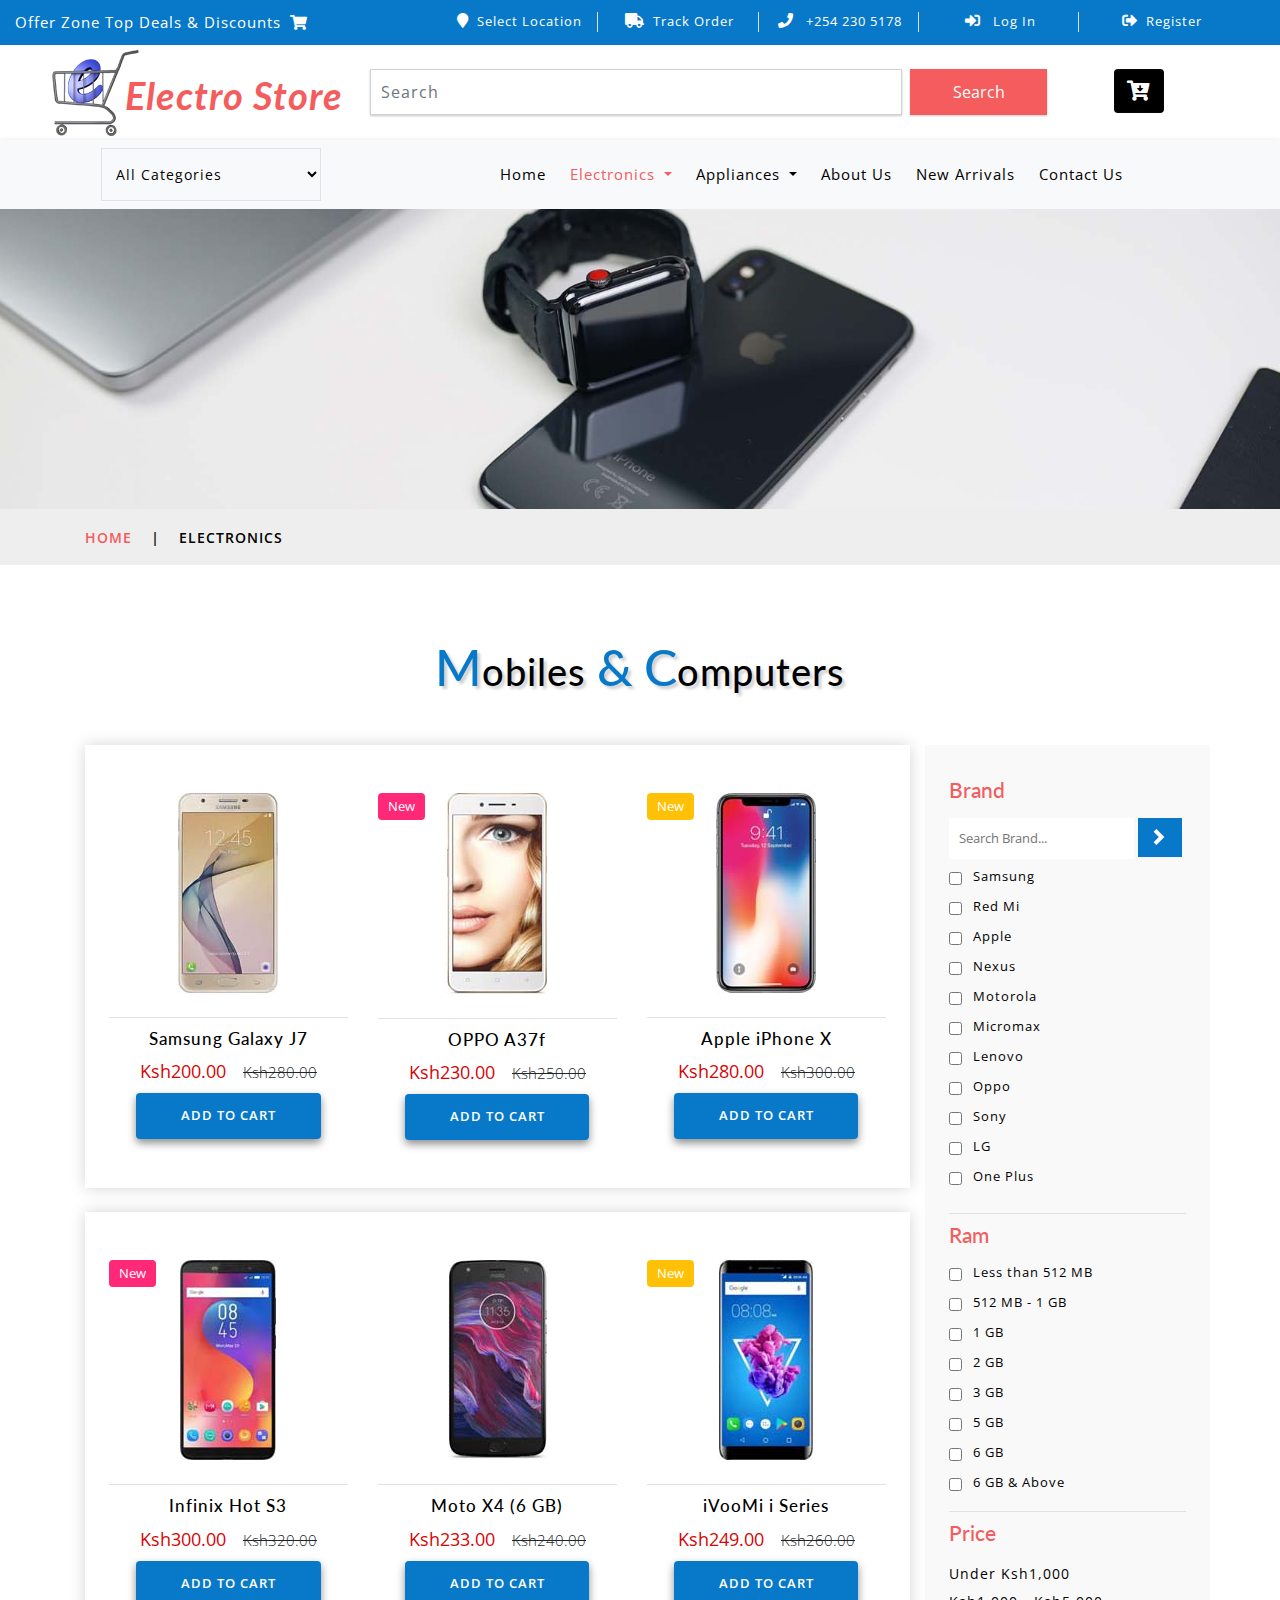
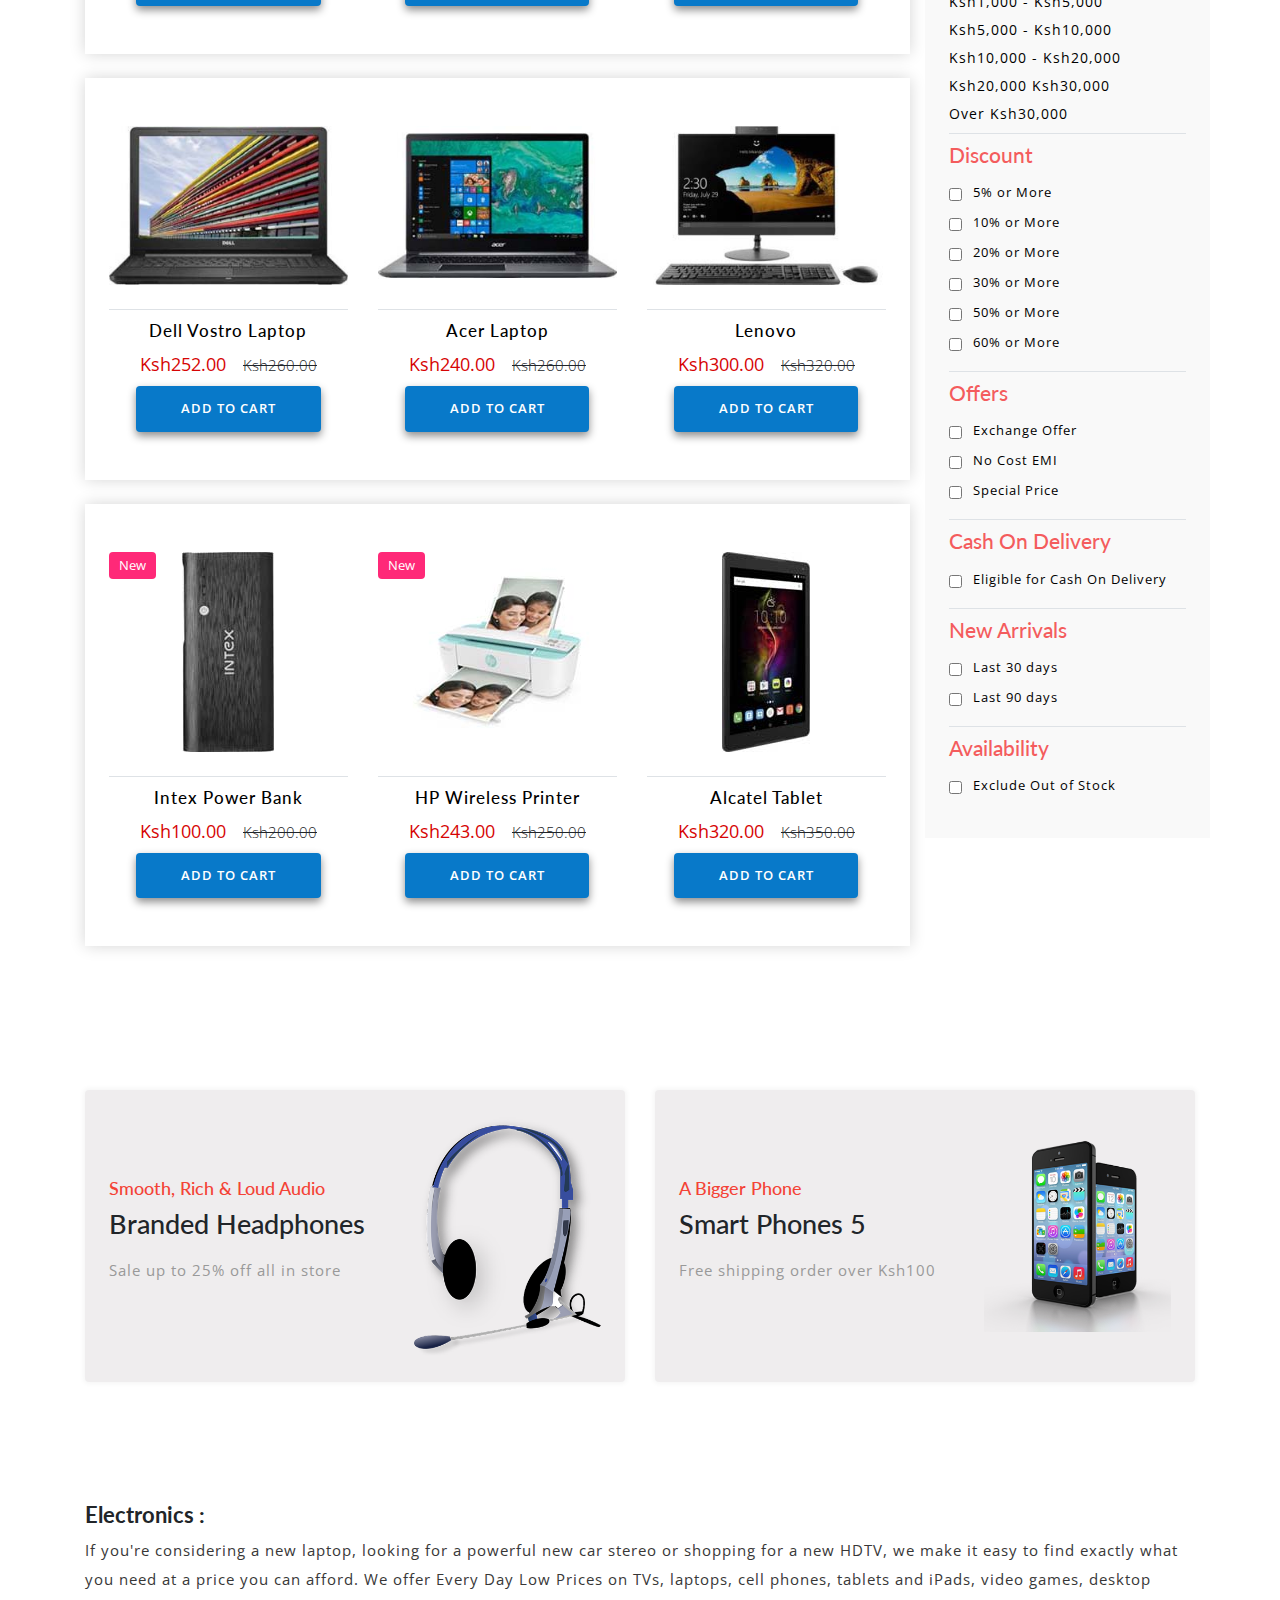
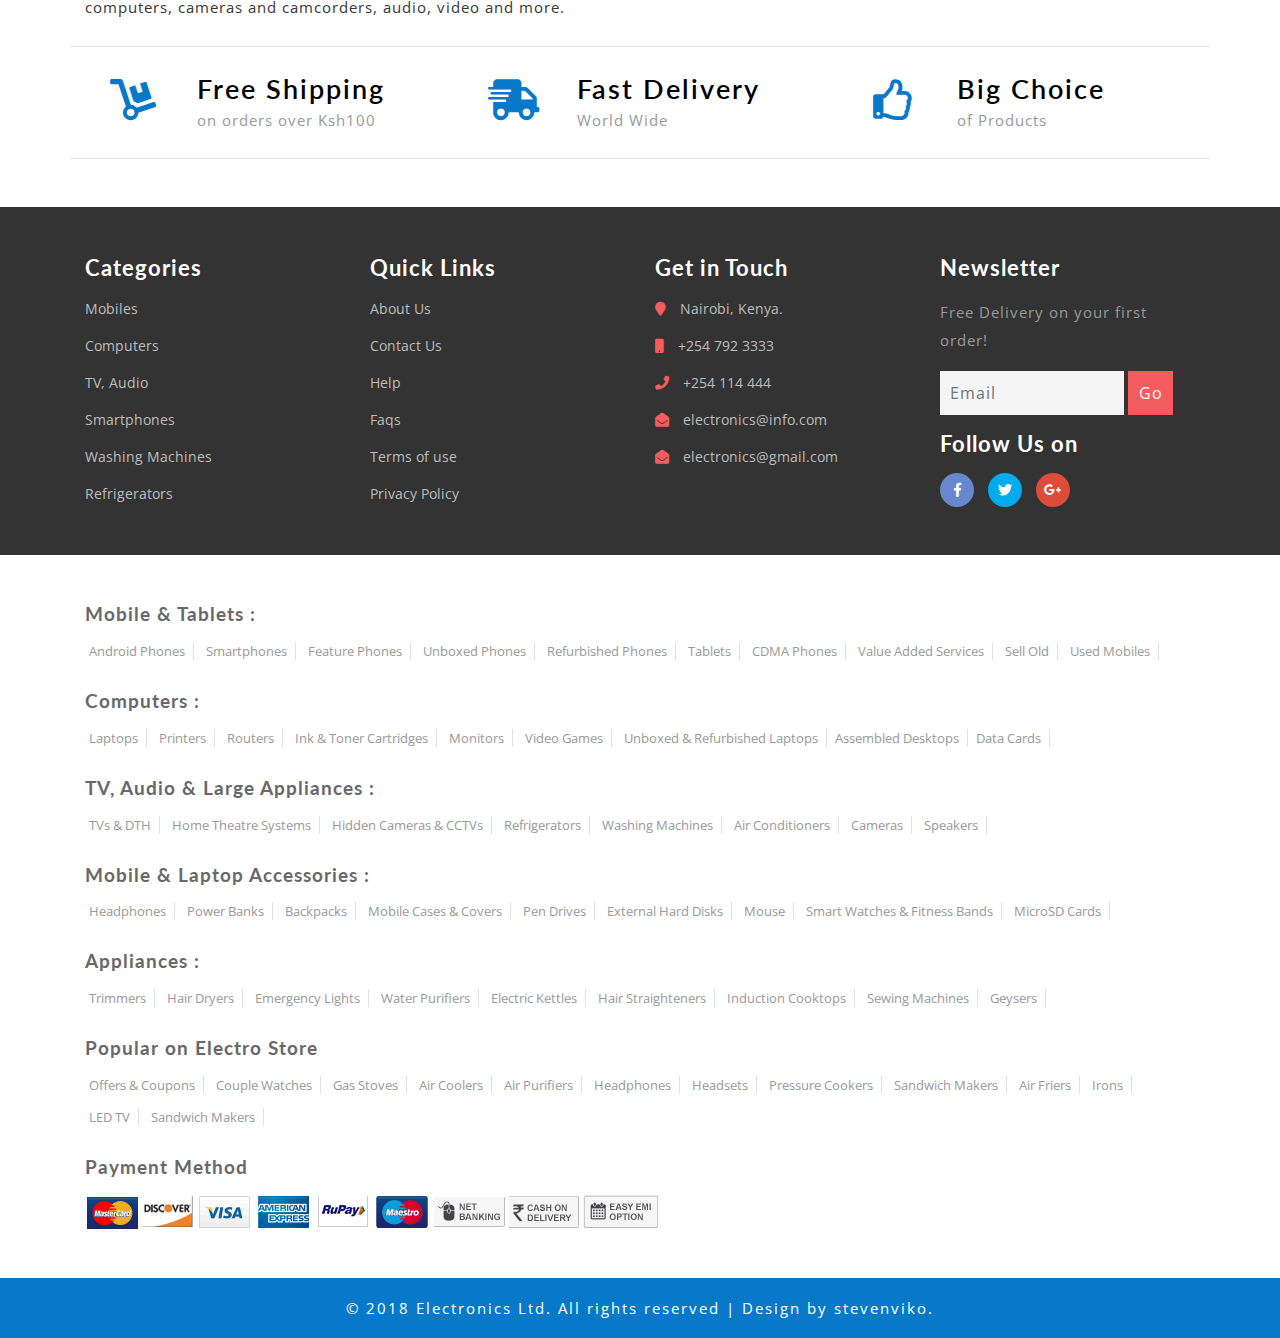
<file: product.html>
﻿
<!DOCTYPE html>
<html lang="zxx">

<head>
	<title>Electronics Ltd</title>
	<!-- Meta tag Keywords -->
	<meta name="viewport" content="width=device-width, initial-scale=1">
	<meta charset="UTF-8" />
	<meta name="keywords" content="Electro Store Responsive web template, Flat Web Templates, Android Compatible web template, Smartphone Compatible web template, free webdesigns for Nokia, Samsung, LG, SonyEricsson, Motorola web design"
	/>
	<script>
		addEventListener("load", function () {
			setTimeout(hideURLbar, 0);
		}, false);

		function hideURLbar() {
			window.scrollTo(0, 1);
		}
	</script>
	<!-- //Meta tag Keywords -->

	<!-- Custom-Files -->
	<link href="css/bootstrap.css" rel="stylesheet" type="text/css" media="all" />
	<!-- Bootstrap css -->
	<link href="css/style.css" rel="stylesheet" type="text/css" media="all" />
	<!-- Main css -->
	<link rel="stylesheet" href="css/fontawesome-all.css">
	<!-- Font-Awesome-Icons-CSS -->
	<link href="css/popuo-box.css" rel="stylesheet" type="text/css" media="all" />
	<!-- pop-up-box -->
	<link href="css/menu.css" rel="stylesheet" type="text/css" media="all" />
	<!-- menu style -->
	<!-- //Custom-Files -->

	<!-- web fonts -->
	<link href="//fonts.googleapis.com/css?family=Lato:100,100i,300,300i,400,400i,700,700i,900,900i&amp;subset=latin-ext" rel="stylesheet">
	<link href="//fonts.googleapis.com/css?family=Open+Sans:300,300i,400,400i,600,600i,700,700i,800,800i&amp;subset=cyrillic,cyrillic-ext,greek,greek-ext,latin-ext,vietnamese"
	    rel="stylesheet">
	<!-- //web fonts -->

</head>

<body>
	<!-- top-header -->
	<div class="agile-main-top">
		<div class="container-fluid">
			<div class="row main-top-w3l py-2">
				<div class="col-lg-4 header-most-top">
					<p class="text-white text-lg-left text-center">Offer Zone Top Deals & Discounts
						<i class="fas fa-shopping-cart ml-1"></i>
					</p>
				</div>
				<div class="col-lg-8 header-right mt-lg-0 mt-2">
					<!-- header lists -->
					<ul>
						<li class="text-center border-right text-white">
							<a class="play-icon popup-with-zoom-anim text-white" href="#small-dialog1">
								<i class="fas fa-map-marker mr-2"></i>Select Location</a>
						</li>
						<li class="text-center border-right text-white">
							<a href="#" data-toggle="modal" data-target="#exampleModal" class="text-white">
								<i class="fas fa-truck mr-2"></i>Track Order</a>
						</li>
						<li class="text-center border-right text-white">
							<i class="fas fa-phone mr-2"></i> +254 230 5178 
						</li>
						<li class="text-center border-right text-white">
							<a href="#" data-toggle="modal" data-target="#exampleModal" class="text-white">
								<i class="fas fa-sign-in-alt mr-2"></i> Log In </a>
						</li>
						<li class="text-center text-white">
							<a href="#" data-toggle="modal" data-target="#exampleModal2" class="text-white">
								<i class="fas fa-sign-out-alt mr-2"></i>Register </a>
						</li>
					</ul>
					<!-- //header lists -->
				</div>
			</div>
		</div>
	</div>

	<!-- Button trigger modal(select-location) -->
	<div id="small-dialog1" class="mfp-hide">
		<div class="select-city">
			<h3>
				<i class="fas fa-map-marker"></i> Please Select Your Location</h3>
			<select class="list_of_cities">
				<optgroup label="Popular Cities">
					<option selected style="display:none;color:#eee;">Select City</option>
					<option>Birmingham</option>
					<option>Anchorage</option>
					<option>Phoenix</option>
					<option>Little Rock</option>
					<option>Los Angeles</option>
					<option>Denver</option>
					<option>Bridgeport</option>
					<option>Wilmington</option>
					<option>Jacksonville</option>
					<option>Atlanta</option>
					<option>Honolulu</option>
					<option>Boise</option>
					<option>Chicago</option>
					<option>Indianapolis</option>
				</optgroup>
				<optgroup label="Alabama">
					<option>Birmingham</option>
					<option>Montgomery</option>
					<option>Mobile</option>
					<option>Huntsville</option>
					<option>Tuscaloosa</option>
				</optgroup>
				<optgroup label="Alaska">
					<option>Anchorage</option>
					<option>Fairbanks</option>
					<option>Juneau</option>
					<option>Sitka</option>
					<option>Ketchikan</option>
				</optgroup>
				<optgroup label="Arizona">
					<option>Phoenix</option>
					<option>Tucson</option>
					<option>Mesa</option>
					<option>Chandler</option>
					<option>Glendale</option>
				</optgroup>
				<optgroup label="Arkansas">
					<option>Little Rock</option>
					<option>Fort Smith</option>
					<option>Fayetteville</option>
					<option>Springdale</option>
					<option>Jonesboro</option>
				</optgroup>
				<optgroup label="California">
					<option>Los Angeles</option>
					<option>San Diego</option>
					<option>San Jose</option>
					<option>San Francisco</option>
					<option>Fresno</option>
				</optgroup>
				<optgroup label="Colorado">
					<option>Denver</option>
					<option>Colorado</option>
					<option>Aurora</option>
					<option>Fort Collins</option>
					<option>Lakewood</option>
				</optgroup>
				<optgroup label="Connecticut">
					<option>Bridgeport</option>
					<option>New Haven</option>
					<option>Hartford</option>
					<option>Stamford</option>
					<option>Waterbury</option>
				</optgroup>
				<optgroup label="Delaware">
					<option>Wilmington</option>
					<option>Dover</option>
					<option>Newark</option>
					<option>Bear</option>
					<option>Middletown</option>
				</optgroup>
				<optgroup label="Florida">
					<option>Jacksonville</option>
					<option>Miami</option>
					<option>Tampa</option>
					<option>St. Petersburg</option>
					<option>Orlando</option>
				</optgroup>
				<optgroup label="Georgia">
					<option>Atlanta</option>
					<option>Augusta</option>
					<option>Columbus</option>
					<option>Savannah</option>
					<option>Athens</option>
				</optgroup>
				<optgroup label="Hawaii">
					<option>Honolulu</option>
					<option>Pearl City</option>
					<option>Hilo</option>
					<option>Kailua</option>
					<option>Waipahu</option>
				</optgroup>
				<optgroup label="Idaho">
					<option>Boise</option>
					<option>Nampa</option>
					<option>Meridian</option>
					<option>Idaho Falls</option>
					<option>Pocatello</option>
				</optgroup>
				<optgroup label="Illinois">
					<option>Chicago</option>
					<option>Aurora</option>
					<option>Rockford</option>
					<option>Joliet</option>
					<option>Naperville</option>
				</optgroup>
				<optgroup label="Indiana">
					<option>Indianapolis</option>
					<option>Fort Wayne</option>
					<option>Evansville</option>
					<option>South Bend</option>
					<option>Hammond</option>
				</optgroup>
				<optgroup label="Iowa">
					<option>Des Moines</option>
					<option>Cedar Rapids</option>
					<option>Davenport</option>
					<option>Sioux City</option>
					<option>Waterloo</option>
				</optgroup>
				<optgroup label="Kansas">
					<option>Wichita</option>
					<option>Overland Park</option>
					<option>Kansas City</option>
					<option>Topeka</option>
					<option>Olathe </option>
				</optgroup>
				<optgroup label="Kentucky">
					<option>Louisville</option>
					<option>Lexington</option>
					<option>Bowling Green</option>
					<option>Owensboro</option>
					<option>Covington</option>
				</optgroup>
				<optgroup label="Louisiana">
					<option>New Orleans</option>
					<option>Baton Rouge</option>
					<option>Shreveport</option>
					<option>Metairie</option>
					<option>Lafayette</option>
				</optgroup>
				<optgroup label="Maine">
					<option>Portland</option>
					<option>Lewiston</option>
					<option>Bangor</option>
					<option>South Portland</option>
					<option>Auburn</option>
				</optgroup>
				<optgroup label="Maryland">
					<option>Baltimore</option>
					<option>Frederick</option>
					<option>Rockville</option>
					<option>Gaithersburg</option>
					<option>Bowie</option>
				</optgroup>
				<optgroup label="Massachusetts">
					<option>Boston</option>
					<option>Worcester</option>
					<option>Springfield</option>
					<option>Lowell</option>
					<option>Cambridge</option>
				</optgroup>
				<optgroup label="Michigan">
					<option>Detroit</option>
					<option>Grand Rapids</option>
					<option>Warren</option>
					<option>Sterling Heights</option>
					<option>Lansing</option>
				</optgroup>
				<optgroup label="Minnesota">
					<option>Minneapolis</option>
					<option>St. Paul</option>
					<option>Rochester</option>
					<option>Duluth</option>
					<option>Bloomington</option>
				</optgroup>
				<optgroup label="Mississippi">
					<option>Jackson</option>
					<option>Gulfport</option>
					<option>Southaven</option>
					<option>Hattiesburg</option>
					<option>Biloxi</option>
				</optgroup>
				<optgroup label="Missouri">
					<option>Kansas City</option>
					<option>St. Louis</option>
					<option>Springfield</option>
					<option>Independence</option>
					<option>Columbia</option>
				</optgroup>
				<optgroup label="Montana">
					<option>Billings</option>
					<option>Missoula</option>
					<option>Great Falls</option>
					<option>Bozeman</option>
					<option>Butte-Silver Bow</option>
				</optgroup>
				<optgroup label="Nebraska">
					<option>Omaha</option>
					<option>Lincoln</option>
					<option>Bellevue</option>
					<option>Grand Island</option>
					<option>Kearney</option>
				</optgroup>
				<optgroup label="Nevada">
					<option>Las Vegas</option>
					<option>Henderson</option>
					<option>North Las Vegas</option>
					<option>Reno</option>
					<option>Sunrise Manor</option>
				</optgroup>
				<optgroup label="New Hampshire">
					<option>Manchesters</option>
					<option>Nashua</option>
					<option>Concord</option>
					<option>Dover</option>
					<option>Rochester</option>
				</optgroup>
				<optgroup label="New Jersey">
					<option>Newark</option>
					<option>Jersey City</option>
					<option>Paterson</option>
					<option>Elizabeth</option>
					<option>Edison</option>
				</optgroup>
				<optgroup label="New Mexico">
					<option>Albuquerque</option>
					<option>Las Cruces</option>
					<option>Rio Rancho</option>
					<option>Santa Fe</option>
					<option>Roswell</option>
				</optgroup>
				<optgroup label="New York">
					<option>New York</option>
					<option>Buffalo</option>
					<option>Rochester</option>
					<option>Yonkers</option>
					<option>Syracuse</option>
				</optgroup>
				<optgroup label="North Carolina">
					<option>Charlotte</option>
					<option>Raleigh</option>
					<option>Greensboro</option>
					<option>Winston-Salem</option>
					<option>Durham</option>
				</optgroup>
				<optgroup label="North Dakota">
					<option>Fargo</option>
					<option>Bismarck</option>
					<option>Grand Forks</option>
					<option>Minot</option>
					<option>West Fargo</option>
				</optgroup>
				<optgroup label="Ohio">
					<option>Columbus</option>
					<option>Cleveland</option>
					<option>Cincinnati</option>
					<option>Toledo</option>
					<option>Akron</option>
				</optgroup>
				<optgroup label="Oklahoma">
					<option>Oklahoma City</option>
					<option>Tulsa</option>
					<option>Norman</option>
					<option>Broken Arrow</option>
					<option>Lawton</option>
				</optgroup>
				<optgroup label="Oregon">
					<option>Portland</option>
					<option>Eugene</option>
					<option>Salem</option>
					<option>Gresham</option>
					<option>Hillsboro</option>
				</optgroup>
				<optgroup label="Pennsylvania">
					<option>Philadelphia</option>
					<option>Pittsburgh</option>
					<option>Allentown</option>
					<option>Erie</option>
					<option>Reading</option>
				</optgroup>
				<optgroup label="Rhode Island">
					<option>Providence</option>
					<option>Warwick</option>
					<option>Cranston</option>
					<option>Pawtucket</option>
					<option>East Providence</option>
				</optgroup>
				<optgroup label="South Carolina">
					<option>Columbia</option>
					<option>Charleston</option>
					<option>North Charleston</option>
					<option>Mount Pleasant</option>
					<option>Rock Hill</option>
				</optgroup>
				<optgroup label="South Dakota">
					<option>Sioux Falls</option>
					<option>Rapid City</option>
					<option>Aberdeen</option>
					<option>Brookings</option>
					<option>Watertown</option>
				</optgroup>
				<optgroup label="Tennessee">
					<option>Memphis</option>
					<option>Nashville</option>
					<option>Knoxville</option>
					<option>Chattanooga</option>
					<option>Clarksville</option>
				</optgroup>
				<optgroup label="Texas">
					<option>Houston</option>
					<option>San Antonio</option>
					<option>Dallas</option>
					<option>Austin</option>
					<option>Fort Worth</option>
				</optgroup>
				<optgroup label="Utah">
					<option>Salt Lake City</option>
					<option>West Valley City</option>
					<option>Provo</option>
					<option>West Jordan</option>
					<option>Orem</option>
				</optgroup>
				<optgroup label="Vermont">
					<option>Burlington</option>
					<option>Essex</option>
					<option>South Burlington</option>
					<option>Colchester</option>
					<option>Rutland</option>
				</optgroup>
				<optgroup label="Virginia">
					<option>Virginia Beach</option>
					<option>Norfolk</option>
					<option>Chesapeake</option>
					<option>Arlington</option>
					<option>Richmond</option>
				</optgroup>
				<optgroup label="Washington">
					<option>Seattle</option>
					<option>Spokane</option>
					<option>Tacoma</option>
					<option>Vancouver</option>
					<option>Bellevue</option>
				</optgroup>
				<optgroup label="West Virginia">
					<option>Charleston</option>
					<option>Huntington</option>
					<option>Parkersburg</option>
					<option>Morgantown</option>
					<option>Wheeling</option>
				</optgroup>
				<optgroup label="Wisconsin">
					<option>Milwaukee</option>
					<option>Madison</option>
					<option>Green Bay</option>
					<option>Kenosha</option>
					<option>Racine</option>
				</optgroup>
				<optgroup label="Wyoming">
					<option>Cheyenne</option>
					<option>Casper</option>
					<option>Laramie</option>
					<option>Gillette</option>
					<option>Rock Springs</option>
				</optgroup>
			</select>
			<div class="clearfix"></div>
		</div>
	</div>
	<!-- //shop locator (popup) -->

	<!-- modals -->
	<!-- log in -->
	<div class="modal fade" id="exampleModal" tabindex="-1" role="dialog" aria-hidden="true">
		<div class="modal-dialog" role="document">
			<div class="modal-content">
				<div class="modal-header">
					<h5 class="modal-title text-center">Log In</h5>
					<button type="button" class="close" data-dismiss="modal" aria-label="Close">
						<span aria-hidden="true">&times;</span>
					</button>
				</div>
				<div class="modal-body">
					<form action="#" method="post">
						<div class="form-group">
							<label class="col-form-label">Username</label>
							<input type="text" class="form-control" placeholder=" " name="Name" required="">
						</div>
						<div class="form-group">
							<label class="col-form-label">Password</label>
							<input type="password" class="form-control" placeholder=" " name="Password" required="">
						</div>
						<div class="right-w3l">
							<input type="submit" class="form-control" value="Log in">
						</div>
						<div class="sub-w3l">
							<div class="custom-control custom-checkbox mr-sm-2">
								<input type="checkbox" class="custom-control-input" id="customControlAutosizing">
								<label class="custom-control-label" for="customControlAutosizing">Remember me?</label>
							</div>
						</div>
						<p class="text-center dont-do mt-3">Don't have an account?
							<a href="#" data-toggle="modal" data-target="#exampleModal2">
								Register Now</a>
						</p>
					</form>
				</div>
			</div>
		</div>
	</div>
	<!-- register -->
	<div class="modal fade" id="exampleModal2" tabindex="-1" role="dialog" aria-hidden="true">
		<div class="modal-dialog" role="document">
			<div class="modal-content">
				<div class="modal-header">
					<h5 class="modal-title">Register</h5>
					<button type="button" class="close" data-dismiss="modal" aria-label="Close">
						<span aria-hidden="true">&times;</span>
					</button>
				</div>
				<div class="modal-body">
					<form action="#" method="post">
						<div class="form-group">
							<label class="col-form-label">Your Name</label>
							<input type="text" class="form-control" placeholder=" " name="Name" required="">
						</div>
						<div class="form-group">
							<label class="col-form-label">Email</label>
							<input type="email" class="form-control" placeholder=" " name="Email" required="">
						</div>
						<div class="form-group">
							<label class="col-form-label">Password</label>
							<input type="password" class="form-control" placeholder=" " name="Password" id="password1" required="">
						</div>
						<div class="form-group">
							<label class="col-form-label">Confirm Password</label>
							<input type="password" class="form-control" placeholder=" " name="Confirm Password" id="password2" required="">
						</div>
						<div class="right-w3l">
							<input type="submit" class="form-control" value="Register">
						</div>
						<div class="sub-w3l">
							<div class="custom-control custom-checkbox mr-sm-2">
								<input type="checkbox" class="custom-control-input" id="customControlAutosizing2">
								<label class="custom-control-label" for="customControlAutosizing2">I Accept to the Terms & Conditions</label>
							</div>
						</div>
					</form>
				</div>
			</div>
		</div>
	</div>
	<!-- //modal -->
	<!-- //top-header -->

	<!-- header-bottom-->
	<div class="header-bot">
		<div class="container">
			<div class="row header-bot_inner_wthreeinfo_header_mid">
				<!-- logo -->
				<div class="col-md-3 logo_agile">
					<h1 class="text-center">
						<a href="index.html" class="font-weight-bold font-italic">
							<img src="images/logo2.png" alt=" " class="img-fluid">Electro Store
						</a>
					</h1>
				</div>
				<!-- //logo -->
				<!-- header-bot -->
				<div class="col-md-9 header mt-4 mb-md-0 mb-4">
					<div class="row">
						<!-- search -->
						<div class="col-10 agileits_search">
							<form class="form-inline" action="#" method="post">
								<input class="form-control mr-sm-2" type="search" placeholder="Search" aria-label="Search" required>
								<button class="btn my-2 my-sm-0" type="submit">Search</button>
							</form>
						</div>
						<!-- //search -->
						<!-- cart details -->
						<div class="col-2 top_nav_right text-center mt-sm-0 mt-2">
							<div class="wthreecartaits wthreecartaits2 cart cart box_1">
								<form action="#" method="post" class="last">
									<input type="hidden" name="cmd" value="_cart">
									<input type="hidden" name="display" value="1">
									<button class="btn w3view-cart" type="submit" name="submit" value="">
										<i class="fas fa-cart-arrow-down"></i>
									</button>
								</form>
							</div>
						</div>
						<!-- //cart details -->
					</div>
				</div>
			</div>
		</div>
	</div>
	<!-- shop locator (popup) -->
	<!-- //header-bottom -->
	<!-- navigation -->
	<div class="navbar-inner">
		<div class="container">
			<nav class="navbar navbar-expand-lg navbar-light bg-light">
				<div class="agileits-navi_search">
					<form action="#" method="post">
						<select id="agileinfo-nav_search" name="agileinfo_search" class="border" required="">
							<option value="">All Categories</option>
							<option value="Televisions">Televisions</option>
							<option value="Headphones">Headphones</option>
							<option value="Computers">Computers</option>
							<option value="Appliances">Appliances</option>
							<option value="Mobiles">Mobiles</option>
							<option value="Fruits &amp; Vegetables">Tv &amp; Video</option>
							<option value="iPad & Tablets">iPad & Tablets</option>
							<option value="Cameras & Camcorders">Cameras & Camcorders</option>
							<option value="Home Audio & Theater">Home Audio & Theater</option>
						</select>
					</form>
				</div>
				<button class="navbar-toggler" type="button" data-toggle="collapse" data-target="#navbarSupportedContent" aria-controls="navbarSupportedContent"
				    aria-expanded="false" aria-label="Toggle navigation">
					<span class="navbar-toggler-icon"></span>
				</button>
				<div class="collapse navbar-collapse" id="navbarSupportedContent">
					<ul class="navbar-nav ml-auto text-center mr-xl-5">
						<li class="nav-item mr-lg-2 mb-lg-0 mb-2">
							<a class="nav-link" href="index.html">Home
								<span class="sr-only">(current)</span>
							</a>
						</li>
						<li class="nav-item dropdown active mr-lg-2 mb-lg-0 mb-2">
							<a class="nav-link dropdown-toggle" href="#" role="button" data-toggle="dropdown" aria-haspopup="true" aria-expanded="false">
								Electronics
							</a>
							<div class="dropdown-menu">
								<div class="agile_inner_drop_nav_info p-4">
									<h5 class="mb-3">Mobiles, Computers</h5>
									<div class="row">
										<div class="col-sm-6 multi-gd-img">
											<ul class="multi-column-dropdown">
												<li>
													<a href="product.html">All Mobile Phones</a>
												</li>
												<li>
													<a href="product.html">All Mobile Accessories</a>
												</li>
												<li>
													<a href="product.html">Cases & Covers</a>
												</li>
												<li>
													<a href="product.html">Screen Protectors</a>
												</li>
												<li>
													<a href="product.html">Power Banks</a>
												</li>
												<li>
													<a href="product.html">All Certified Refurbished</a>
												</li>
												<li>
													<a href="product.html">Tablets</a>
												</li>
												<li>
													<a href="product.html">Wearable Devices</a>
												</li>
												<li>
													<a href="product.html">Smart Home</a>
												</li>
											</ul>
										</div>
										<div class="col-sm-6 multi-gd-img">
											<ul class="multi-column-dropdown">
												<li>
													<a href="product.html">Laptops</a>
												</li>
												<li>
													<a href="product.html">Drives & Storage</a>
												</li>
												<li>
													<a href="product.html">Printers & Ink</a>
												</li>
												<li>
													<a href="product.html">Networking Devices</a>
												</li>
												<li>
													<a href="product.html">Computer Accessories</a>
												</li>
												<li>
													<a href="product.html">Game Zone</a>
												</li>
												<li>
													<a href="product.html">Software</a>
												</li>
											</ul>
										</div>
									</div>
								</div>
							</div>
						</li>
						<li class="nav-item dropdown mr-lg-2 mb-lg-0 mb-2">
							<a class="nav-link dropdown-toggle" href="#" role="button" data-toggle="dropdown" aria-haspopup="true" aria-expanded="false">
								Appliances
							</a>
							<div class="dropdown-menu">
								<div class="agile_inner_drop_nav_info p-4">
									<h5 class="mb-3">TV, Appliances, Electronics</h5>
									<div class="row">
										<div class="col-sm-6 multi-gd-img">
											<ul class="multi-column-dropdown">
												<li>
													<a href="product2.html">Televisions</a>
												</li>
												<li>
													<a href="product2.html">Home Entertainment Systems</a>
												</li>
												<li>
													<a href="product2.html">Headphones</a>
												</li>
												<li>
													<a href="product2.html">Speakers</a>
												</li>
												<li>
													<a href="product2.html">MP3, Media Players & Accessories</a>
												</li>
												<li>
													<a href="product2.html">Audio & Video Accessories</a>
												</li>
												<li>
													<a href="product2.html">Cameras</a>
												</li>
												<li>
													<a href="product2.html">DSLR Cameras</a>
												</li>
												<li>
													<a href="product2.html">Camera Accessories</a>
												</li>
											</ul>
										</div>
										<div class="col-sm-6 multi-gd-img">
											<ul class="multi-column-dropdown">
												<li>
													<a href="product2.html">Musical Instruments</a>
												</li>
												<li>
													<a href="product2.html">Gaming Consoles</a>
												</li>
												<li>
													<a href="product2.html">All Electronics</a>
												</li>
												<li>
													<a href="product2.html">Air Conditioners</a>
												</li>
												<li>
													<a href="product2.html">Refrigerators</a>
												</li>
												<li>
													<a href="product2.html">Washing Machines</a>
												</li>
												<li>
													<a href="product2.html">Kitchen & Home Appliances</a>
												</li>
												<li>
													<a href="product2.html">Heating & Cooling Appliances</a>
												</li>
												<li>
													<a href="product2.html">All Appliances</a>
												</li>
											</ul>
										</div>
									</div>
								</div>
							</div>
						</li>
						<li class="nav-item mr-lg-2 mb-lg-0 mb-2">
							<a class="nav-link" href="about.html">About Us</a>
						</li>
						<li class="nav-item mr-lg-2 mb-lg-0 mb-2">
							<a class="nav-link" href="product.html">New Arrivals</a>
						</li>
						<!-- <li class="nav-item dropdown mr-lg-2 mb-lg-0 mb-2">
							<a class="nav-link dropdown-toggle" href="#" role="button" data-toggle="dropdown" aria-haspopup="true" aria-expanded="false">
								Pages
							</a>
							<div class="dropdown-menu">
								<a class="dropdown-item" href="product.html">Product 1</a>
								<a class="dropdown-item" href="product2.html">Product 2</a>
								<div class="dropdown-divider"></div>
								<a class="dropdown-item" href="single.html">Single Product 1</a>
								<a class="dropdown-item" href="single2.html">Single Product 2</a>
								<div class="dropdown-divider"></div>
								<a class="dropdown-item" href="checkout.html">Checkout Page</a>
								<a class="dropdown-item" href="payment.html">Payment Page</a>
							</div>
						</li> -->
						<li class="nav-item">
							<a class="nav-link" href="contact.html">Contact Us</a>
						</li>
					</ul>
				</div>
			</nav>
		</div>
	</div>
	<!-- //navigation -->

	<!-- banner-2 -->
	<div class="page-head_agile_info_w3l">

	</div>
	<!-- //banner-2 -->
	<!-- page -->
	<div class="services-breadcrumb">
		<div class="agile_inner_breadcrumb">
			<div class="container">
				<ul class="w3_short">
					<li>
						<a href="index.html">Home</a>
						<i>|</i>
					</li>
					<li>Electronics</li>
				</ul>
			</div>
		</div>
	</div>
	<!-- //page -->

	<!-- top Products -->
	<div class="ads-grid py-sm-5 py-4">
		<div class="container py-xl-4 py-lg-2">
			<!-- tittle heading -->
			<h3 class="tittle-w3l text-center mb-lg-5 mb-sm-4 mb-3">
				<span>M</span>obiles
				<span>&</span>
				<span>C</span>omputers</h3>
			<!-- //tittle heading -->
			<div class="row">
				<!-- product left -->
				<div class="agileinfo-ads-display col-lg-9">
					<div class="wrapper">
						<!-- first section -->
						<div class="product-sec1 px-sm-4 px-3 py-sm-5  py-3 mb-4">
							<div class="row">
								<div class="col-md-4 product-men">
									<div class="men-pro-item simpleCart_shelfItem">
										<div class="men-thumb-item text-center">
											<img src="images/m1.jpg" alt="">
											<div class="men-cart-pro">
												<div class="inner-men-cart-pro">
													<a href="single.html" class="link-product-add-cart">Quick View</a>
												</div>
											</div>
										</div>
										<div class="item-info-product text-center border-top mt-4">
											<h4 class="pt-1">
												<a href="single.html">Samsung Galaxy J7</a>
											</h4>
											<div class="info-product-price my-2">
												<span class="item_price">Ksh200.00</span>
												<del>Ksh280.00</del>
											</div>
											<div class="snipcart-details top_brand_home_details item_add single-item hvr-outline-out">
												<form action="#" method="post">
													<fieldset>
														<input type="hidden" name="cmd" value="_cart" />
														<input type="hidden" name="add" value="1" />
														<input type="hidden" name="business" value=" " />
														<input type="hidden" name="item_name" value="Samsung Galaxy J7" />
														<input type="hidden" name="amount" value="200.00" />
														<input type="hidden" name="discount_amount" value="1.00" />
														<input type="hidden" name="currency_code" value="Ksh" />
														<input type="hidden" name="return" value=" " />
														<input type="hidden" name="cancel_return" value=" " />
														<input type="submit" name="submit" value="Add to cart" class="button btn" />
													</fieldset>
												</form>
											</div>

										</div>
									</div>
								</div>
								<div class="col-md-4 product-men mt-md-0 mt-5">
									<div class="men-pro-item simpleCart_shelfItem">
										<div class="men-thumb-item text-center">
											<img src="images/m2.jpg" alt="">
											<div class="men-cart-pro">
												<div class="inner-men-cart-pro">
													<a href="single.html" class="link-product-add-cart">Quick View</a>
												</div>
											</div>
											<span class="product-new-top">New</span>

										</div>
										<div class="item-info-product text-center border-top mt-4">
											<h4 class="pt-1">
												<a href="single.html">OPPO A37f</a>
											</h4>
											<div class="info-product-price my-2">
												<span class="item_price">Ksh230.00</span>
												<del>Ksh250.00</del>
											</div>
											<div class="snipcart-details top_brand_home_details item_add single-item hvr-outline-out">
												<form action="#" method="post">
													<fieldset>
														<input type="hidden" name="cmd" value="_cart" />
														<input type="hidden" name="add" value="1" />
														<input type="hidden" name="business" value=" " />
														<input type="hidden" name="item_name" value="OPPO A37f" />
														<input type="hidden" name="amount" value="230.00" />
														<input type="hidden" name="discount_amount" value="1.00" />
														<input type="hidden" name="currency_code" value="Ksh" />
														<input type="hidden" name="return" value=" " />
														<input type="hidden" name="cancel_return" value=" " />
														<input type="submit" name="submit" value="Add to cart" class="button btn" />
													</fieldset>
												</form>
											</div>

										</div>
									</div>
								</div>
								<div class="col-md-4 product-men mt-md-0 mt-5">
									<div class="men-pro-item simpleCart_shelfItem">
										<div class="men-thumb-item text-center">
											<img src="images/m3.jpg" alt="">
											<div class="men-cart-pro">
												<div class="inner-men-cart-pro">
													<a href="single.html" class="link-product-add-cart">Quick View</a>
												</div>
											</div>
											<span class="product-new-top">New</span>

										</div>
										<div class="item-info-product text-center border-top mt-4">
											<h4 class="pt-1">
												<a href="single.html">Apple iPhone X</a>
											</h4>
											<div class="info-product-price my-2">
												<span class="item_price">Ksh280.00</span>
												<del>Ksh300.00</del>
											</div>
											<div class="snipcart-details top_brand_home_details item_add single-item hvr-outline-out">
												<form action="#" method="post">
													<fieldset>
														<input type="hidden" name="cmd" value="_cart" />
														<input type="hidden" name="add" value="1" />
														<input type="hidden" name="business" value=" " />
														<input type="hidden" name="item_name" value="Apple iPhone X" />
														<input type="hidden" name="amount" value="280.00" />
														<input type="hidden" name="discount_amount" value="1.00" />
														<input type="hidden" name="currency_code" value="Ksh" />
														<input type="hidden" name="return" value=" " />
														<input type="hidden" name="cancel_return" value=" " />
														<input type="submit" name="submit" value="Add to cart" class="button btn" />
													</fieldset>
												</form>
											</div>
										</div>
									</div>
								</div>
							</div>
						</div>
						<!-- //first section -->
						<!-- second section -->
						<div class="product-sec1 px-sm-4 px-3 py-sm-5  py-3 mb-4">
							<div class="row">
								<div class="col-md-4 product-men">
									<div class="men-pro-item simpleCart_shelfItem">
										<div class="men-thumb-item text-center">
											<img src="images/mk1.jpg" alt="">
											<div class="men-cart-pro">
												<div class="inner-men-cart-pro">
													<a href="single.html" class="link-product-add-cart">Quick View</a>
												</div>
											</div>
										</div>
										<div class="item-info-product text-center border-top mt-4">
											<h4 class="pt-1">
												<a href="single.html">Infinix Hot S3</a>
											</h4>
											<div class="info-product-price my-2">
												<span class="item_price">Ksh300.00</span>
												<del>Ksh320.00</del>
											</div>
											<span class="product-new-top">New</span>
											<div class="snipcart-details top_brand_home_details item_add single-item hvr-outline-out">
												<form action="#" method="post">
													<fieldset>
														<input type="hidden" name="cmd" value="_cart" />
														<input type="hidden" name="add" value="1" />
														<input type="hidden" name="business" value=" " />
														<input type="hidden" name="item_name" value="Infinix Hot S3" />
														<input type="hidden" name="amount" value="300.00" />
														<input type="hidden" name="discount_amount" value="1.00" />
														<input type="hidden" name="currency_code" value="Ksh" />
														<input type="hidden" name="return" value=" " />
														<input type="hidden" name="cancel_return" value=" " />
														<input type="submit" name="submit" value="Add to cart" class="button btn" />
													</fieldset>
												</form>
											</div>

										</div>
									</div>
								</div>
								<div class="col-md-4 product-men mt-md-0 mt-5">
									<div class="men-pro-item simpleCart_shelfItem">
										<div class="men-thumb-item text-center">
											<img src="images/mk2.jpg" alt="">
											<div class="men-cart-pro">
												<div class="inner-men-cart-pro">
													<a href="single.html" class="link-product-add-cart">Quick View</a>
												</div>
											</div>

										</div>
										<div class="item-info-product text-center border-top mt-4">
											<h4 class="pt-1">
												<a href="single.html">Moto X4 (6 GB)</a>
											</h4>
											<div class="info-product-price my-2">
												<span class="item_price">Ksh233.00</span>
												<del>Ksh240.00</del>
											</div>
											<div class="snipcart-details top_brand_home_details item_add single-item hvr-outline-out">
												<form action="#" method="post">
													<fieldset>
														<input type="hidden" name="cmd" value="_cart" />
														<input type="hidden" name="add" value="1" />
														<input type="hidden" name="business" value=" " />
														<input type="hidden" name="item_name" value="Moto X4 (6 GB)" />
														<input type="hidden" name="amount" value="233.00" />
														<input type="hidden" name="discount_amount" value="1.00" />
														<input type="hidden" name="currency_code" value="Ksh" />
														<input type="hidden" name="return" value=" " />
														<input type="hidden" name="cancel_return" value=" " />
														<input type="submit" name="submit" value="Add to cart" class="button btn" />
													</fieldset>
												</form>
											</div>

										</div>
									</div>
								</div>
								<div class="col-md-4 product-men mt-md-0 mt-5">
									<div class="men-pro-item simpleCart_shelfItem">
										<div class="men-thumb-item text-center">
											<img src="images/mk3.jpg" alt="">
											<div class="men-cart-pro">
												<div class="inner-men-cart-pro">
													<a href="single.html" class="link-product-add-cart">Quick View</a>
												</div>
											</div>
										</div>
										<div class="item-info-product text-center border-top mt-4">
											<h4 class="pt-1">
												<a href="single.html">iVooMi i Series</a>
											</h4>
											<div class="info-product-price my-2">
												<span class="item_price">Ksh249.00</span>
												<del>Ksh260.00</del>
											</div>
											<span class="product-new-top">New</span>
											<div class="snipcart-details top_brand_home_details item_add single-item hvr-outline-out">
												<form action="#" method="post">
													<fieldset>
														<input type="hidden" name="cmd" value="_cart" />
														<input type="hidden" name="add" value="1" />
														<input type="hidden" name="business" value=" " />
														<input type="hidden" name="item_name" value="iVooMi i Series" />
														<input type="hidden" name="amount" value="249.00" />
														<input type="hidden" name="discount_amount" value="1.00" />
														<input type="hidden" name="currency_code" value="Ksh" />
														<input type="hidden" name="return" value=" " />
														<input type="hidden" name="cancel_return" value=" " />
														<input type="submit" name="submit" value="Add to cart" class="button btn" />
													</fieldset>
												</form>
											</div>
										</div>
									</div>
								</div>
							</div>
						</div>
						<!-- //second section -->
						<!-- 3rd section -->
						<div class="product-sec1 px-sm-4 px-3 py-sm-5  py-3 mt-4">
							<div class="row">
								<div class="col-md-4 product-men">
									<div class="men-pro-item simpleCart_shelfItem">
										<div class="men-thumb-item text-center">
											<img src="images/mk4.jpg" alt="" class="img-fluid">
											<div class="men-cart-pro">
												<div class="inner-men-cart-pro">
													<a href="single.html" class="link-product-add-cart">Quick View</a>
												</div>
											</div>
										</div>
										<div class="item-info-product text-center border-top mt-4">
											<h4 class="pt-1">
												<a href="single.html">Dell Vostro Laptop</a>
											</h4>
											<div class="info-product-price my-2">
												<span class="item_price">Ksh252.00</span>
												<del>Ksh260.00</del>
											</div>
											<div class="snipcart-details top_brand_home_details item_add single-item hvr-outline-out">
												<form action="#" method="post">
													<fieldset>
														<input type="hidden" name="cmd" value="_cart" />
														<input type="hidden" name="add" value="1" />
														<input type="hidden" name="business" value=" " />
														<input type="hidden" name="item_name" value="Dell Vostro Laptop" />
														<input type="hidden" name="amount" value="252.00" />
														<input type="hidden" name="discount_amount" value="1.00" />
														<input type="hidden" name="currency_code" value="Ksh" />
														<input type="hidden" name="return" value=" " />
														<input type="hidden" name="cancel_return" value=" " />
														<input type="submit" name="submit" value="Add to cart" class="button btn" />
													</fieldset>
												</form>
											</div>

										</div>
									</div>
								</div>
								<div class="col-md-4 product-men mt-md-0 mt-5 mt-5">
									<div class="men-pro-item simpleCart_shelfItem">
										<div class="men-thumb-item text-center">
											<img src="images/mk5.jpg" alt="" class="img-fluid">
											<div class="men-cart-pro">
												<div class="inner-men-cart-pro">
													<a href="single.html" class="link-product-add-cart">Quick View</a>
												</div>
											</div>
										</div>
										<div class="item-info-product text-center border-top mt-4">
											<h4 class="pt-1">
												<a href="single.html">Acer Laptop</a>
											</h4>
											<div class="info-product-price my-2">
												<span class="item_price">Ksh240.00</span>
												<del>Ksh260.00</del>
											</div>
											<div class="snipcart-details top_brand_home_details item_add single-item hvr-outline-out">
												<form action="#" method="post">
													<fieldset>
														<input type="hidden" name="cmd" value="_cart" />
														<input type="hidden" name="add" value="1" />
														<input type="hidden" name="business" value=" " />
														<input type="hidden" name="item_name" value="Acer Laptop" />
														<input type="hidden" name="amount" value="240.00" />
														<input type="hidden" name="discount_amount" value="1.00" />
														<input type="hidden" name="currency_code" value="Ksh" />
														<input type="hidden" name="return" value=" " />
														<input type="hidden" name="cancel_return" value=" " />
														<input type="submit" name="submit" value="Add to cart" class="button btn" />
													</fieldset>
												</form>
											</div>

										</div>
									</div>
								</div>
								<div class="col-md-4 product-men mt-md-0 mt-5 mt-5">
									<div class="men-pro-item simpleCart_shelfItem">
										<div class="men-thumb-item text-center">
											<img src="images/mk6.jpg" alt="" class="img-fluid">
											<div class="men-cart-pro">
												<div class="inner-men-cart-pro">
													<a href="single.html" class="link-product-add-cart">Quick View</a>
												</div>
											</div>
										</div>
										<div class="item-info-product text-center border-top mt-4">
											<h4 class="pt-1">
												<a href="single.html">Lenovo </a>
											</h4>
											<div class="info-product-price my-2">
												<span class="item_price">Ksh300.00</span>
												<del>Ksh320.00</del>
											</div>
											<div class="snipcart-details top_brand_home_details item_add single-item hvr-outline-out">
												<form action="#" method="post">
													<fieldset>
														<input type="hidden" name="cmd" value="_cart" />
														<input type="hidden" name="add" value="1" />
														<input type="hidden" name="business" value=" " />
														<input type="hidden" name="item_name" value="Alcatel Tablet" />
														<input type="hidden" name="amount" value="300.00" />
														<input type="hidden" name="discount_amount" value="1.00" />
														<input type="hidden" name="currency_code" value="Ksh" />
														<input type="hidden" name="return" value=" " />
														<input type="hidden" name="cancel_return" value=" " />
														<input type="submit" name="submit" value="Add to cart" class="button btn" />
													</fieldset>
												</form>
											</div>
										</div>
									</div>
								</div>
							</div>
						</div>
						<!-- //3rd section -->
						<!-- fourth section -->
						<div class="product-sec1 px-sm-4 px-3 py-sm-5  py-3 mt-4">
							<div class="row">
								<div class="col-md-4 product-men">
									<div class="men-pro-item simpleCart_shelfItem">
										<div class="men-thumb-item text-center">
											<img src="images/mk7.jpg" alt="" class="img-fluid">
											<div class="men-cart-pro">
												<div class="inner-men-cart-pro">
													<a href="single.html" class="link-product-add-cart">Quick View</a>
												</div>
											</div>
										</div>
										<span class="product-new-top">New</span>
										<div class="item-info-product text-center border-top mt-4">
											<h4 class="pt-1">
												<a href="single.html">Intex Power Bank</a>
											</h4>
											<div class="info-product-price my-2">
												<span class="item_price">Ksh100.00</span>
												<del>Ksh200.00</del>
											</div>
											<div class="snipcart-details top_brand_home_details item_add single-item hvr-outline-out">
												<form action="#" method="post">
													<fieldset>
														<input type="hidden" name="cmd" value="_cart" />
														<input type="hidden" name="add" value="1" />
														<input type="hidden" name="business" value=" " />
														<input type="hidden" name="item_name" value="Intex Power Bank" />
														<input type="hidden" name="amount" value="100.00" />
														<input type="hidden" name="discount_amount" value="1.00" />
														<input type="hidden" name="currency_code" value="Ksh" />
														<input type="hidden" name="return" value=" " />
														<input type="hidden" name="cancel_return" value=" " />
														<input type="submit" name="submit" value="Add to cart" class="button btn" />
													</fieldset>
												</form>
											</div>

										</div>
									</div>
								</div>
								<div class="col-md-4 product-men mt-md-0 mt-5 mt-5">
									<div class="men-pro-item simpleCart_shelfItem">
										<div class="men-thumb-item text-center">
											<img src="images/mk8.jpg" alt="" class="img-fluid">
											<div class="men-cart-pro">
												<div class="inner-men-cart-pro">
													<a href="single.html" class="link-product-add-cart">Quick View</a>
												</div>
											</div>
										</div>
										<span class="product-new-top">New</span>
										<div class="item-info-product text-center border-top mt-4">
											<h4 class="pt-1">
												<a href="single.html">HP Wireless Printer</a>
											</h4>
											<div class="info-product-price my-2">
												<span class="item_price">Ksh243.00</span>
												<del>Ksh250.00</del>
											</div>
											<div class="snipcart-details top_brand_home_details item_add single-item hvr-outline-out">
												<form action="#" method="post">
													<fieldset>
														<input type="hidden" name="cmd" value="_cart" />
														<input type="hidden" name="add" value="1" />
														<input type="hidden" name="business" value=" " />
														<input type="hidden" name="item_name" value="HP Wireless Printer" />
														<input type="hidden" name="amount" value="243.00" />
														<input type="hidden" name="discount_amount" value="1.00" />
														<input type="hidden" name="currency_code" value="Ksh" />
														<input type="hidden" name="return" value=" " />
														<input type="hidden" name="cancel_return" value=" " />
														<input type="submit" name="submit" value="Add to cart" class="button btn" />
													</fieldset>
												</form>
											</div>
										</div>
									</div>
								</div>
								<div class="col-md-4 product-men mt-md-0 mt-5 mt-5">
									<div class="men-pro-item simpleCart_shelfItem">
										<div class="men-thumb-item text-center">
											<img src="images/mk9.jpg" alt="" class="img-fluid">
											<div class="men-cart-pro">
												<div class="inner-men-cart-pro">
													<a href="single.html" class="link-product-add-cart">Quick View</a>
												</div>
											</div>
										</div>
										<div class="item-info-product text-center border-top mt-4">
											<h4 class="pt-1">
												<a href="single.html">Alcatel Tablet</a>
											</h4>
											<div class="info-product-price my-2">
												<span class="item_price">Ksh320.00</span>
												<del>Ksh350.00</del>
											</div>
											<div class="snipcart-details top_brand_home_details item_add single-item hvr-outline-out">
												<form action="#" method="post">
													<fieldset>
														<input type="hidden" name="cmd" value="_cart" />
														<input type="hidden" name="add" value="1" />
														<input type="hidden" name="business" value=" " />
														<input type="hidden" name="item_name" value="Alcatel Tablet" />
														<input type="hidden" name="amount" value="320.00" />
														<input type="hidden" name="discount_amount" value="1.00" />
														<input type="hidden" name="currency_code" value="Ksh" />
														<input type="hidden" name="return" value=" " />
														<input type="hidden" name="cancel_return" value=" " />
														<input type="submit" name="submit" value="Add to cart" class="button btn" />
													</fieldset>
												</form>
											</div>
										</div>
									</div>
								</div>
							</div>
						</div>
						<!-- //fourth section -->
					</div>
				</div>
				<!-- //product left -->
				<!-- product right -->
				<div class="col-lg-3 mt-lg-0 mt-4 p-lg-0">
					<div class="side-bar p-sm-4 p-3">
						<div class="search-hotel border-bottom py-2">
							<h3 class="agileits-sear-head mb-3">Brand</h3>
							<form action="#" method="post">
								<input type="search" placeholder="Search Brand..." name="search" required="">
								<input type="submit" value=" ">
							</form>
							<div class="left-side py-2">
								<ul>
									<li>
										<input type="checkbox" class="checked">
										<span class="span">Samsung</span>
									</li>
									<li>
										<input type="checkbox" class="checked">
										<span class="span">Red Mi</span>
									</li>
									<li>
										<input type="checkbox" class="checked">
										<span class="span">Apple</span>
									</li>
									<li>
										<input type="checkbox" class="checked">
										<span class="span">Nexus</span>
									</li>
									<li>
										<input type="checkbox" class="checked">
										<span class="span">Motorola</span>
									</li>
									<li>
										<input type="checkbox" class="checked">
										<span class="span">Micromax</span>
									</li>
									<li>
										<input type="checkbox" class="checked">
										<span class="span">Lenovo</span>
									</li>
									<li>
										<input type="checkbox" class="checked">
										<span class="span">Oppo</span>
									</li>
									<li>
										<input type="checkbox" class="checked">
										<span class="span">Sony</span>
									</li>
									<li>
										<input type="checkbox" class="checked">
										<span class="span">LG</span>
									</li>
									<li>
										<input type="checkbox" class="checked">
										<span class="span">One Plus</span>
									</li>
								</ul>
							</div>
						</div>
						<!-- ram -->
						<div class="left-side border-bottom py-2">
							<h3 class="agileits-sear-head mb-3">Ram</h3>
							<ul>
								<li>
									<input type="checkbox" class="checked">
									<span class="span">Less than 512 MB</span>
								</li>
								<li>
									<input type="checkbox" class="checked">
									<span class="span">512 MB - 1 GB</span>
								</li>
								<li>
									<input type="checkbox" class="checked">
									<span class="span">1 GB</span>
								</li>
								<li>
									<input type="checkbox" class="checked">
									<span class="span">2 GB</span>
								</li>
								<li>
									<input type="checkbox" class="checked">
									<span class="span">3 GB</span>
								</li>
								<li>
									<input type="checkbox" class="checked">
									<span class="span">5 GB</span>
								</li>
								<li>
									<input type="checkbox" class="checked">
									<span class="span">6 GB</span>
								</li>
								<li>
									<input type="checkbox" class="checked">
									<span class="span">6 GB & Above</span>
								</li>
							</ul>
						</div>
						<!-- //ram -->
						<!-- price -->
						<div class="range border-bottom py-2">
							<h3 class="agileits-sear-head mb-3">Price</h3>
							<div class="w3l-range">
								<ul>
									<li>
										<a href="#">Under Ksh1,000</a>
									</li>
									<li class="my-1">
										<a href="#">Ksh1,000 - Ksh5,000</a>
									</li>
									<li>
										<a href="#">Ksh5,000 - Ksh10,000</a>
									</li>
									<li class="my-1">
										<a href="#">Ksh10,000 - Ksh20,000</a>
									</li>
									<li>
										<a href="#">Ksh20,000 Ksh30,000</a>
									</li>
									<li class="mt-1">
										<a href="#">Over Ksh30,000</a>
									</li>
								</ul>
							</div>
						</div>
						<!-- //price -->
						<!-- discounts -->
						<div class="left-side border-bottom py-2">
							<h3 class="agileits-sear-head mb-3">Discount</h3>
							<ul>
								<li>
									<input type="checkbox" class="checked">
									<span class="span">5% or More</span>
								</li>
								<li>
									<input type="checkbox" class="checked">
									<span class="span">10% or More</span>
								</li>
								<li>
									<input type="checkbox" class="checked">
									<span class="span">20% or More</span>
								</li>
								<li>
									<input type="checkbox" class="checked">
									<span class="span">30% or More</span>
								</li>
								<li>
									<input type="checkbox" class="checked">
									<span class="span">50% or More</span>
								</li>
								<li>
									<input type="checkbox" class="checked">
									<span class="span">60% or More</span>
								</li>
							</ul>
						</div>
						<!-- //discounts -->
						<!-- offers -->
						<div class="left-side border-bottom py-2">
							<h3 class="agileits-sear-head mb-3">Offers</h3>
							<ul>
								<li>
									<input type="checkbox" class="checked">
									<span class="span">Exchange Offer</span>
								</li>
								<li>
									<input type="checkbox" class="checked">
									<span class="span">No Cost EMI</span>
								</li>
								<li>
									<input type="checkbox" class="checked">
									<span class="span">Special Price</span>
								</li>
							</ul>
						</div>
						<!-- //offers -->
						<!-- delivery -->
						<div class="left-side border-bottom py-2">
							<h3 class="agileits-sear-head mb-3">Cash On Delivery</h3>
							<ul>
								<li>
									<input type="checkbox" class="checked">
									<span class="span">Eligible for Cash On Delivery</span>
								</li>
							</ul>
						</div>
						<!-- //delivery -->
						<!-- arrivals -->
						<div class="left-side border-bottom py-2">
							<h3 class="agileits-sear-head mb-3">New Arrivals</h3>
							<ul>
								<li>
									<input type="checkbox" class="checked">
									<span class="span">Last 30 days</span>
								</li>
								<li>
									<input type="checkbox" class="checked">
									<span class="span">Last 90 days</span>
								</li>
							</ul>
						</div>
						<div class="left-side py-2">
							<h3 class="agileits-sear-head mb-3">Availability</h3>
							<ul>
								<li>
									<input type="checkbox" class="checked">
									<span class="span">Exclude Out of Stock</span>
								</li>
							</ul>
						</div>
						<!-- //arrivals -->
					</div>
					<!-- //product right -->
				</div>
			</div>
		</div>
	</div>
	<!-- //top products -->

	<!-- middle section -->
	<div class="join-w3l1 py-sm-5 py-4">
		<div class="container py-xl-4 py-lg-2">
			<div class="row">
				<div class="col-lg-6">
					<div class="join-agile text-left p-4">
						<div class="row">
							<div class="col-sm-7 offer-name">
								<h6>Smooth, Rich & Loud Audio</h6>
								<h4 class="mt-2 mb-3">Branded Headphones</h4>
								<p>Sale up to 25% off all in store</p>
							</div>
							<div class="col-sm-5 offerimg-w3l">
								<img src="images/off1.png" alt="" class="img-fluid">
							</div>
						</div>
					</div>
				</div>
				<div class="col-lg-6 mt-lg-0 mt-5">
					<div class="join-agile text-left p-4">
						<div class="row ">
							<div class="col-sm-7 offer-name">
								<h6>A Bigger Phone</h6>
								<h4 class="mt-2 mb-3">Smart Phones 5</h4>
								<p>Free shipping order over Ksh100</p>
							</div>
							<div class="col-sm-5 offerimg-w3l">
								<img src="images/off2.png" alt="" class="img-fluid">
							</div>
						</div>
					</div>
				</div>
			</div>
		</div>
	</div>
	<!-- middle section -->

	<!-- footer -->
	<footer>
		<div class="footer-top-first">
			<div class="container py-md-5 py-sm-4 py-3">
				<!-- footer first section -->
				<h2 class="footer-top-head-w3l font-weight-bold mb-2">Electronics :</h2>
				<p class="footer-main mb-4">
					If you're considering a new laptop, looking for a powerful new car stereo or shopping for a new HDTV, we make it easy to
					find exactly what you need at a price you can afford. We offer Every Day Low Prices on TVs, laptops, cell phones, tablets
					and iPads, video games, desktop computers, cameras and camcorders, audio, video and more.</p>
				<!-- //footer first section -->
				<!-- footer second section -->
				<div class="row w3l-grids-footer border-top border-bottom py-sm-4 py-3">
					<div class="col-md-4 offer-footer">
						<div class="row">
							<div class="col-4 icon-fot">
								<i class="fas fa-dolly"></i>
							</div>
							<div class="col-8 text-form-footer">
								<h3>Free Shipping</h3>
								<p>on orders over Ksh100</p>
							</div>
						</div>
					</div>
					<div class="col-md-4 offer-footer my-md-0 my-4">
						<div class="row">
							<div class="col-4 icon-fot">
								<i class="fas fa-shipping-fast"></i>
							</div>
							<div class="col-8 text-form-footer">
								<h3>Fast Delivery</h3>
								<p>World Wide</p>
							</div>
						</div>
					</div>
					<div class="col-md-4 offer-footer">
						<div class="row">
							<div class="col-4 icon-fot">
								<i class="far fa-thumbs-up"></i>
							</div>
							<div class="col-8 text-form-footer">
								<h3>Big Choice</h3>
								<p>of Products</p>
							</div>
						</div>
					</div>
				</div>
				<!-- //footer second section -->
			</div>
		</div>
		<!-- footer third section -->
		<div class="w3l-middlefooter-sec">
			<div class="container py-md-5 py-sm-4 py-3">
				<div class="row footer-info w3-agileits-info">
					<!-- footer categories -->
					<div class="col-md-3 col-sm-6 footer-grids">
						<h3 class="text-white font-weight-bold mb-3">Categories</h3>
						<ul>
							<li class="mb-3">
								<a href="product.html">Mobiles </a>
							</li>
							<li class="mb-3">
								<a href="product.html">Computers</a>
							</li>
							<li class="mb-3">
								<a href="product.html">TV, Audio</a>
							</li>
							<li class="mb-3">
								<a href="product2.html">Smartphones</a>
							</li>
							<li class="mb-3">
								<a href="product.html">Washing Machines</a>
							</li>
							<li>
								<a href="product2.html">Refrigerators</a>
							</li>
						</ul>
					</div>
					<!-- //footer categories -->
					<!-- quick links -->
					<div class="col-md-3 col-sm-6 footer-grids mt-sm-0 mt-4">
						<h3 class="text-white font-weight-bold mb-3">Quick Links</h3>
						<ul>
							<li class="mb-3">
								<a href="about.html">About Us</a>
							</li>
							<li class="mb-3">
								<a href="contact.html">Contact Us</a>
							</li>
							<li class="mb-3">
								<a href="help.html">Help</a>
							</li>
							<li class="mb-3">
								<a href="faqs.html">Faqs</a>
							</li>
							<li class="mb-3">
								<a href="terms.html">Terms of use</a>
							</li>
							<li>
								<a href="privacy.html">Privacy Policy</a>
							</li>
						</ul>
					</div>
					<div class="col-md-3 col-sm-6 footer-grids mt-md-0 mt-4">
						<h3 class="text-white font-weight-bold mb-3">Get in Touch</h3>
						<ul>
							<li class="mb-3">
								<i class="fas fa-map-marker"></i> Nairobi, Kenya.</li>
							<li class="mb-3">
								<i class="fas fa-mobile"></i> +254 792 3333 </li>
							<li class="mb-3">
								<i class="fas fa-phone"></i> +254 114 444 </li>
							<li class="mb-3">
								<i class="fas fa-envelope-open"></i>
								<a href="mailto:example@mail.com"> electronics@info.com</a>
							</li>
							<li>
								<i class="fas fa-envelope-open"></i>
								<a href="mailto:example@mail.com"> electronics@gmail.com</a>
							</li>
						</ul>
					</div>
					<div class="col-md-3 col-sm-6 footer-grids w3l-agileits mt-md-0 mt-4">
						<!-- newsletter -->
						<h3 class="text-white font-weight-bold mb-3">Newsletter</h3>
						<p class="mb-3">Free Delivery on your first order!</p>
						<form action="#" method="post">
							<div class="form-group">
								<input type="email" class="form-control" placeholder="Email" name="email" required="">
								<input type="submit" value="Go">
							</div>
						</form>
						<!-- //newsletter -->
						<!-- social icons -->
						<div class="footer-grids  w3l-socialmk mt-3">
							<h3 class="text-white font-weight-bold mb-3">Follow Us on</h3>
							<div class="social">
								<ul>
									<li>
										<a class="icon fb" href="#">
											<i class="fab fa-facebook-f"></i>
										</a>
									</li>
									<li>
										<a class="icon tw" href="#">
											<i class="fab fa-twitter"></i>
										</a>
									</li>
									<li>
										<a class="icon gp" href="#">
											<i class="fab fa-google-plus-g"></i>
										</a>
									</li>
								</ul>
							</div>
						</div>
						<!-- //social icons -->
					</div>
				</div>
				<!-- //quick links -->
			</div>
		</div>
		<!-- //footer third section -->

		<!-- footer fourth section -->
		<div class="agile-sometext py-md-5 py-sm-4 py-3">
			<div class="container">
				<!-- brands -->
				<div class="sub-some">
					<h5 class="font-weight-bold mb-2">Mobile & Tablets :</h5>
					<ul>
						<li class="m-sm-1">
							<a href="product.html" class="border-right pr-2">Android Phones</a>
						</li>
						<li class="m-sm-1">
							<a href="product.html" class="border-right pr-2">Smartphones</a>
						</li>
						<li class="m-sm-1">
							<a href="product.html" class="border-right pr-2">Feature Phones</a>
						</li>
						<li class="m-sm-1">
							<a href="product.html" class="border-right pr-2">Unboxed Phones</a>
						</li>
						<li class="m-sm-1">
							<a href="product.html" class="border-right pr-2">Refurbished Phones</a>
						</li>
						<li class="m-sm-1">
							<a href="product.html" class="border-right pr-2"> Tablets</a>
						</li>
						<li class="m-sm-1">
							<a href="product.html" class="border-right pr-2">CDMA Phones</a>
						</li>
						<li class="m-sm-1">
							<a href="product.html" class="border-right pr-2">Value Added Services</a>
						</li>
						<li class="m-sm-1">
							<a href="product.html" class="border-right pr-2">Sell Old</a>
						</li>
						<li class="m-sm-1">
							<a href="product.html" class="border-right pr-2">Used Mobiles</a>
						</li>
					</ul>
				</div>
				<div class="sub-some mt-4">
					<h5 class="font-weight-bold mb-2">Computers :</h5>
					<ul>
						<li class="m-sm-1">
							<a href="product.html" class="border-right pr-2">Laptops </a>
						</li>
						<li class="m-sm-1">
							<a href="product.html" class="border-right pr-2">Printers</a>
						</li>
						<li class="m-sm-1">
							<a href="product.html" class="border-right pr-2">Routers</a>
						</li>
						<li class="m-sm-1">
							<a href="product.html" class="border-right pr-2">Ink & Toner Cartridges</a>
						</li>
						<li class="m-sm-1">
							<a href="product.html" class="border-right pr-2">Monitors</a>
						</li>
						<li class="m-sm-1">
							<a href="product.html" class="border-right pr-2">Video Games</a>
						</li>
						<li class="m-sm-1">
							<a href="product.html" class="border-right pr-2">Unboxed & Refurbished Laptops</a>
						</li>
						<li>
							<a href="product.html" class="border-right pr-2">Assembled Desktops</a>
						</li>
						<li class="m-sm-1">
							<a href="product2.html" class="border-right pr-2">Data Cards</a>
						</li>
					</ul>
				</div>
				<div class="sub-some mt-4">
					<h5 class="font-weight-bold mb-2">TV, Audio & Large Appliances :</h5>
					<ul>
						<li class="m-sm-1">
							<a href="product2.html" class="border-right pr-2">TVs & DTH</a>
						</li>
						<li class="m-sm-1">
							<a href="product2.html" class="border-right pr-2">Home Theatre Systems</a>
						</li>
						<li class="m-sm-1">
							<a href="product2.html" class="border-right pr-2">Hidden Cameras & CCTVs</a>
						</li>
						<li class="m-sm-1">
							<a href="product2.html" class="border-right pr-2">Refrigerators</a>
						</li>
						<li class="m-sm-1">
							<a href="product2.html" class="border-right pr-2">Washing Machines</a>
						</li>
						<li class="m-sm-1">
							<a href="product2.html" class="border-right pr-2"> Air Conditioners</a>
						</li>
						<li class="m-sm-1">
							<a href="product2.html" class="border-right pr-2">Cameras</a>
						</li>
						<li class="m-sm-1">
							<a href="product2.html" class="border-right pr-2">Speakers</a>
						</li>
					</ul>
				</div>
				<div class="sub-some mt-4">
					<h5 class="font-weight-bold mb-2">Mobile & Laptop Accessories :</h5>
					<ul>
						<li class="m-sm-1">
							<a href="product2.html" class="border-right pr-2">Headphones</a>
						</li>
						<li class="m-sm-1">
							<a href="product.html" class="border-right pr-2">Power Banks </a>
						</li>
						<li class="m-sm-1">
							<a href="product.html" class="border-right pr-2">Backpacks</a>
						</li>
						<li class="m-sm-1">
							<a href="product.html" class="border-right pr-2">Mobile Cases & Covers</a>
						</li>
						<li class="m-sm-1">
							<a href="product.html" class="border-right pr-2">Pen Drives</a>
						</li>
						<li class="m-sm-1">
							<a href="product2.html" class="border-right pr-2">External Hard Disks</a>
						</li>
						<li class="m-sm-1">
							<a href="product2.html" class="border-right pr-2"> Mouse</a>
						</li>
						<li class="m-sm-1">
							<a href="product2.html" class="border-right pr-2">Smart Watches & Fitness Bands</a>
						</li>
						<li class="m-sm-1">
							<a href="product2.html" class="border-right pr-2">MicroSD Cards</a>
						</li>
					</ul>
				</div>
				<div class="sub-some mt-4">
					<h5 class="font-weight-bold mb-2">Appliances :</h5>
					<ul>
						<li class="m-sm-1">
							<a href="product2.html" class="border-right pr-2">Trimmers</a>
						</li>
						<li class="m-sm-1">
							<a href="product2.html" class="border-right pr-2">Hair Dryers</a>
						</li>
						<li class="m-sm-1">
							<a href="product2.html" class="border-right pr-2">Emergency Lights</a>
						</li>
						<li class="m-sm-1">
							<a href="product2.html" class="border-right pr-2">Water Purifiers </a>
						</li>
						<li class="m-sm-1">
							<a href="product2.html" class="border-right pr-2">Electric Kettles</a>
						</li>
						<li class="m-sm-1">
							<a href="product2.html" class="border-right pr-2">Hair Straighteners</a>
						</li>
						<li class="m-sm-1">
							<a href="product2.html" class="border-right pr-2">Induction Cooktops</a>
						</li>
						<li class="m-sm-1">
							<a href="product2.html" class="border-right pr-2">Sewing Machines</a>
						</li>
						<li class="m-sm-1">
							<a href="product2.html" class="border-right pr-2"> Geysers</a>
						</li>
					</ul>
				</div>
				<div class="sub-some mt-4">
					<h5 class="font-weight-bold mb-2">Popular on Electro Store</h5>
					<ul>
						<li class="m-sm-1">
							<a href="product.html" class="border-right pr-2">Offers & Coupons</a>
						</li>
						<li class="m-sm-1">
							<a href="product2.html" class="border-right pr-2">Couple Watches</a>
						</li>
						<li class="m-sm-1">
							<a href="product2.html" class="border-right pr-2">Gas Stoves</a>
						</li>
						<li class="m-sm-1">
							<a href="product2.html" class="border-right pr-2"> Air Coolers</a>
						</li>
						<li class="m-sm-1">
							<a href="product2.html" class="border-right pr-2">Air Purifiers</a>
						</li>
						<li class="m-sm-1">
							<a href="product2.html" class="border-right pr-2">Headphones</a>
						</li>
						<li class="m-sm-1">
							<a href="product2.html" class="border-right pr-2"> Headsets</a>
						</li>
						<li class="m-sm-1">
							<a href="product2.html" class="border-right pr-2">Pressure Cookers</a>
						</li>
						<li class="m-sm-1">
							<a href="product2.html" class="border-right pr-2">Sandwich Makers</a>
						</li>
						<li class="m-sm-1">
							<a href="product2.html" class="border-right pr-2">Air Friers</a>
						</li>
						<li class="m-sm-1">
							<a href="product2.html" class="border-right pr-2">Irons</a>
						</li>
						<li class="m-sm-1">
							<a href="product2.html" class="border-right pr-2">LED TV</a>
						</li>
						<li class="m-sm-1">
							<a href="product2.html" class="border-right pr-2">Sandwich Makers</a>
						</li>
					</ul>
				</div>
				<!-- //brands -->
				<!-- payment -->
				<div class="sub-some child-momu mt-4">
					<h5 class="font-weight-bold mb-3">Payment Method</h5>
					<ul>
						<li>
							<img src="images/pay2.png" alt="">
						</li>
						<li>
							<img src="images/pay5.png" alt="">
						</li>
						<li>
							<img src="images/pay1.png" alt="">
						</li>
						<li>
							<img src="images/pay4.png" alt="">
						</li>
						<li>
							<img src="images/pay6.png" alt="">
						</li>
						<li>
							<img src="images/pay3.png" alt="">
						</li>
						<li>
							<img src="images/pay7.png" alt="">
						</li>
						<li>
							<img src="images/pay8.png" alt="">
						</li>
						<li>
							<img src="images/pay9.png" alt="">
						</li>
					</ul>
				</div>
				<!-- //payment -->
			</div>
		</div>
		<!-- //footer fourth section (text) -->
	</footer>
	<!-- //footer -->
	<!-- copyright -->
	<div class="copy-right py-3">
		<div class="container">
			<p class="text-center text-white">© 2018 Electronics Ltd. All rights reserved | Design by
				<a href="#"> stevenviko.</a>
			</p>
		</div>
	</div>
	<!-- //copyright -->

	<!-- js-files -->
	<!-- jquery -->
	<script src="js/jquery-2.2.3.min.js"></script>
	<!-- //jquery -->

	<!-- nav smooth scroll -->
	<script>
		$(document).ready(function () {
			$(".dropdown").hover(
				function () {
					$('.dropdown-menu', this).stop(true, true).slideDown("fast");
					$(this).toggleClass('open');
				},
				function () {
					$('.dropdown-menu', this).stop(true, true).slideUp("fast");
					$(this).toggleClass('open');
				}
			);
		});
	</script>
	<!-- //nav smooth scroll -->

	<!-- popup modal (for location)-->
	<script src="js/jquery.magnific-popup.js"></script>
	<script>
		$(document).ready(function () {
			$('.popup-with-zoom-anim').magnificPopup({
				type: 'inline',
				fixedContentPos: false,
				fixedBgPos: true,
				overflowY: 'auto',
				closeBtnInside: true,
				preloader: false,
				midClick: true,
				removalDelay: 300,
				mainClass: 'my-mfp-zoom-in'
			});

		});
	</script>
	<!-- //popup modal (for location)-->

	<!-- cart-js -->
	<script src="js/minicart.js"></script>
	<script>
		paypals.minicarts.render(); //use only unique class names other than paypals.minicarts.Also Replace same class name in css and minicart.min.js

		paypals.minicarts.cart.on('checkout', function (evt) {
			var items = this.items(),
				len = items.length,
				total = 0,
				i;

			// Count the number of each item in the cart
			for (i = 0; i < len; i++) {
				total += items[i].get('quantity');
			}

			if (total < 3) {
				alert('The minimum order quantity is 3. Please add more to your shopping cart before checking out');
				evt.preventDefault();
			}
		});
	</script>
	<!-- //cart-js -->

	<!-- password-script -->
	<script>
		window.onload = function () {
			document.getElementById("password1").onchange = validatePassword;
			document.getElementById("password2").onchange = validatePassword;
		}

		function validatePassword() {
			var pass2 = document.getElementById("password2").value;
			var pass1 = document.getElementById("password1").value;
			if (pass1 != pass2)
				document.getElementById("password2").setCustomValidity("Passwords Don't Match");
			else
				document.getElementById("password2").setCustomValidity('');
			//empty string means no validation error
		}
	</script>
	<!-- //password-script -->

	<!-- smoothscroll -->
	<script src="js/SmoothScroll.min.js"></script>
	<!-- //smoothscroll -->

	<!-- start-smooth-scrolling -->
	<script src="js/move-top.js"></script>
	<script src="js/easing.js"></script>
	<script>
		jQuery(document).ready(function ($) {
			$(".scroll").click(function (event) {
				event.preventDefault();

				$('html,body').animate({
					scrollTop: $(this.hash).offset().top
				}, 1000);
			});
		});
	</script>
	<!-- //end-smooth-scrolling -->

	<!-- smooth-scrolling-of-move-up -->
	<script>
		$(document).ready(function () {
			/*
			var defaults = {
				containerID: 'toTop', // fading element id
				containerHoverID: 'toTopHover', // fading element hover id
				scrollSpeed: 1200,
				easingType: 'linear' 
			};
			*/
			$().UItoTop({
				easingType: 'easeOutQuart'
			});

		});
	</script>
	<!-- //smooth-scrolling-of-move-up -->

	<!-- for bootstrap working -->
	<script src="js/bootstrap.js"></script>
	<!-- //for bootstrap working -->
	<!-- //js-files -->

</body>

</html>
</file>
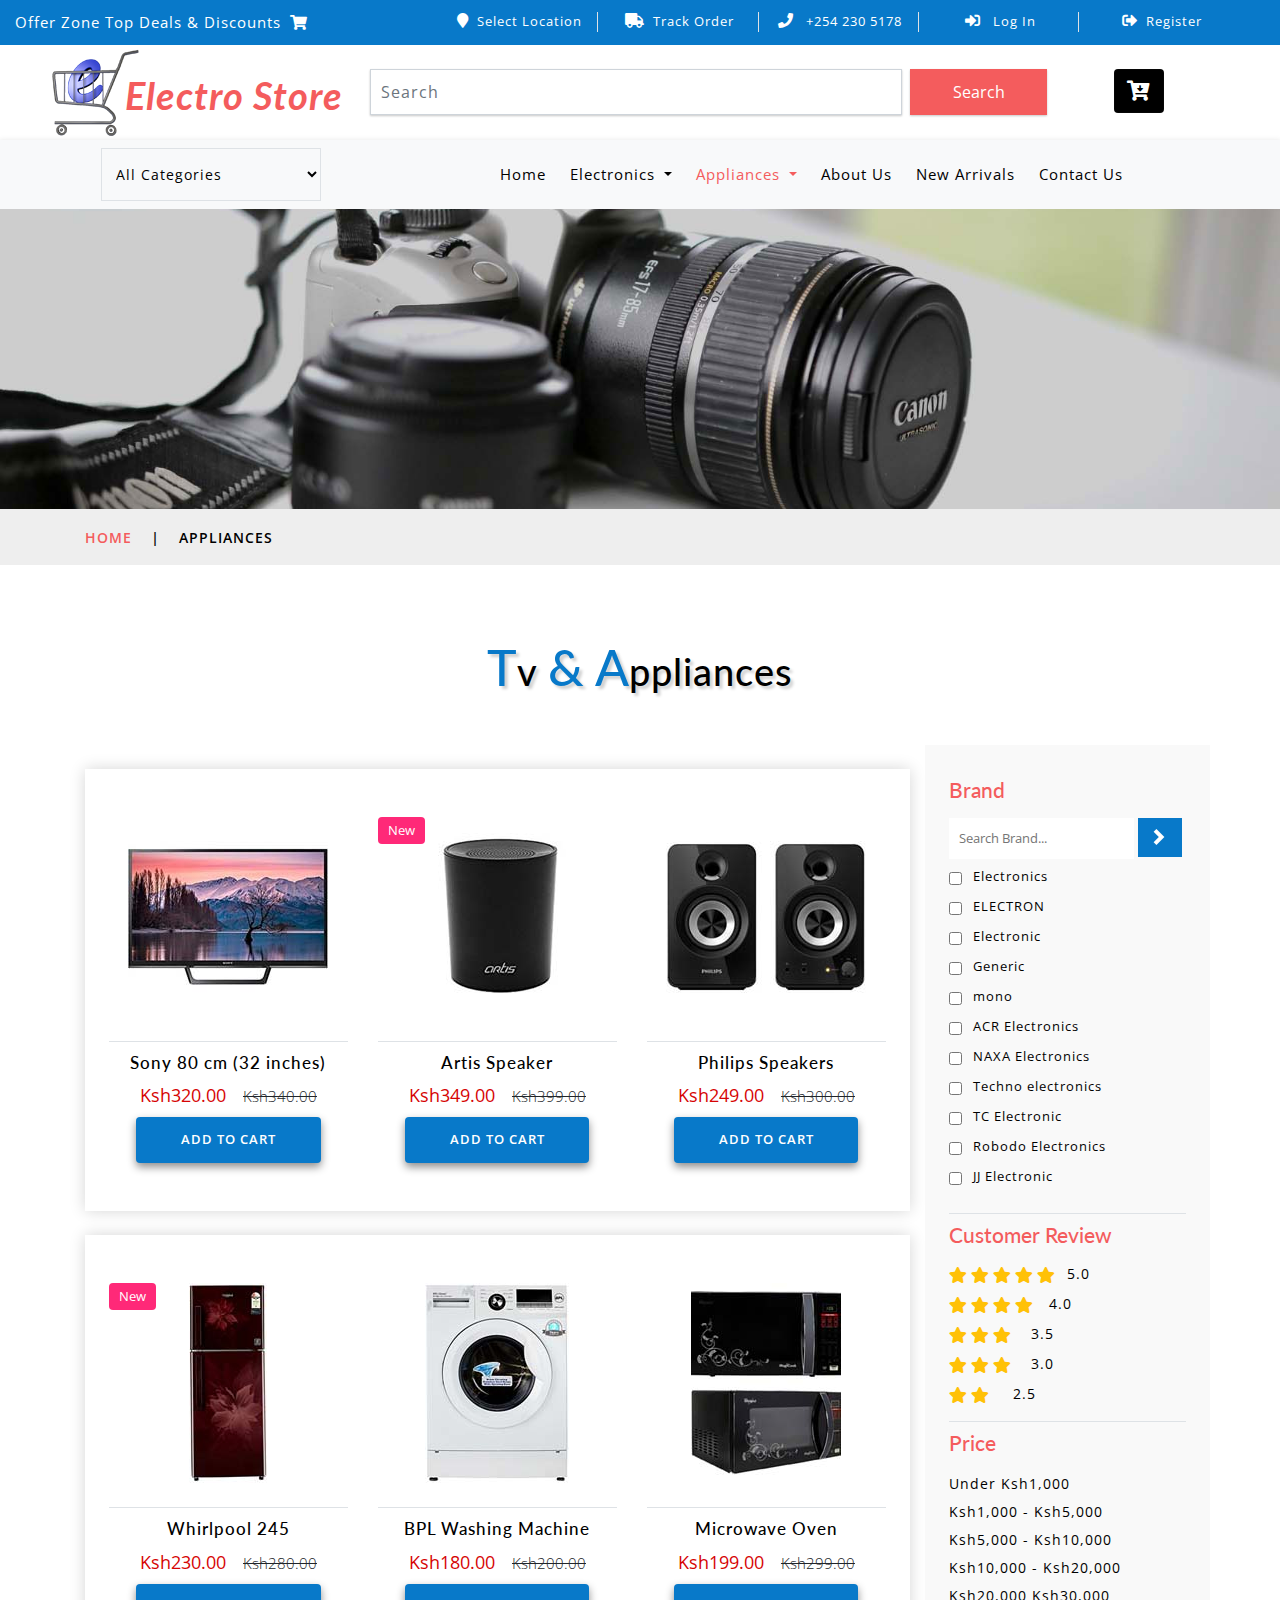
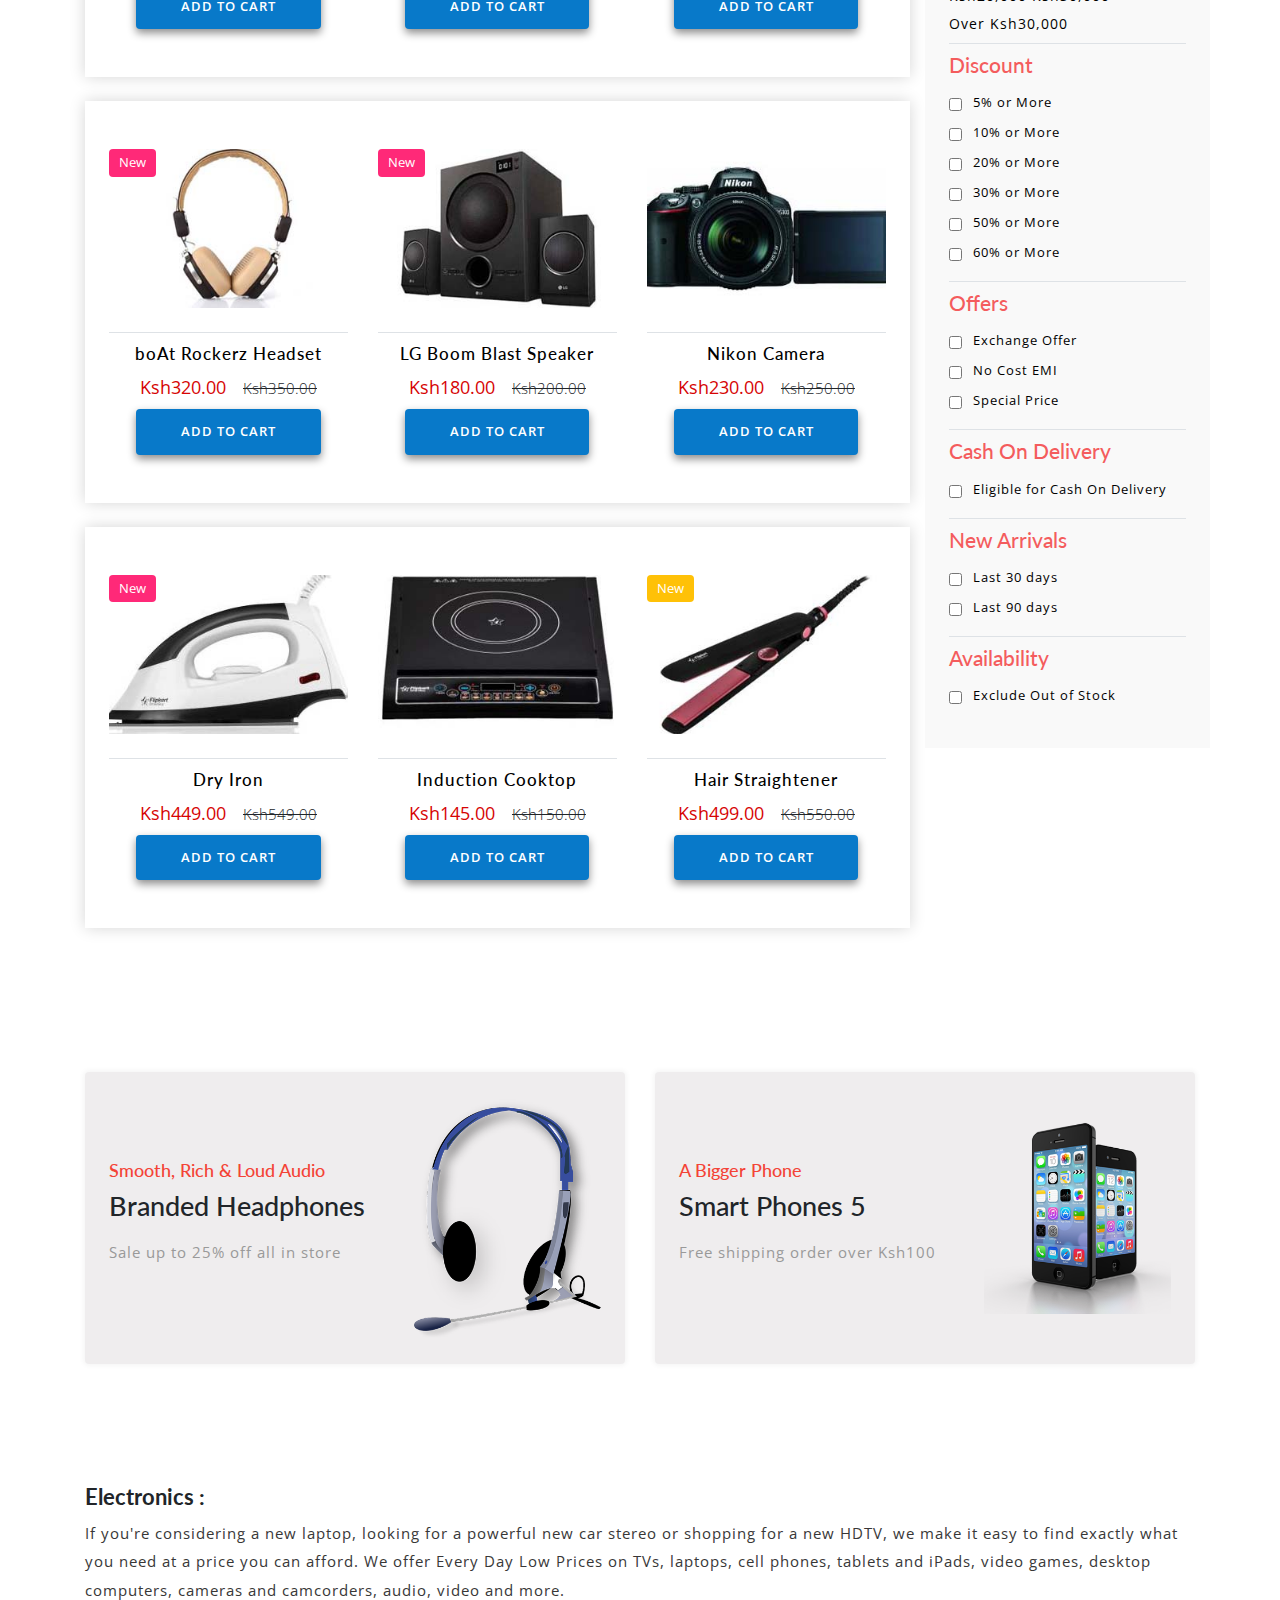
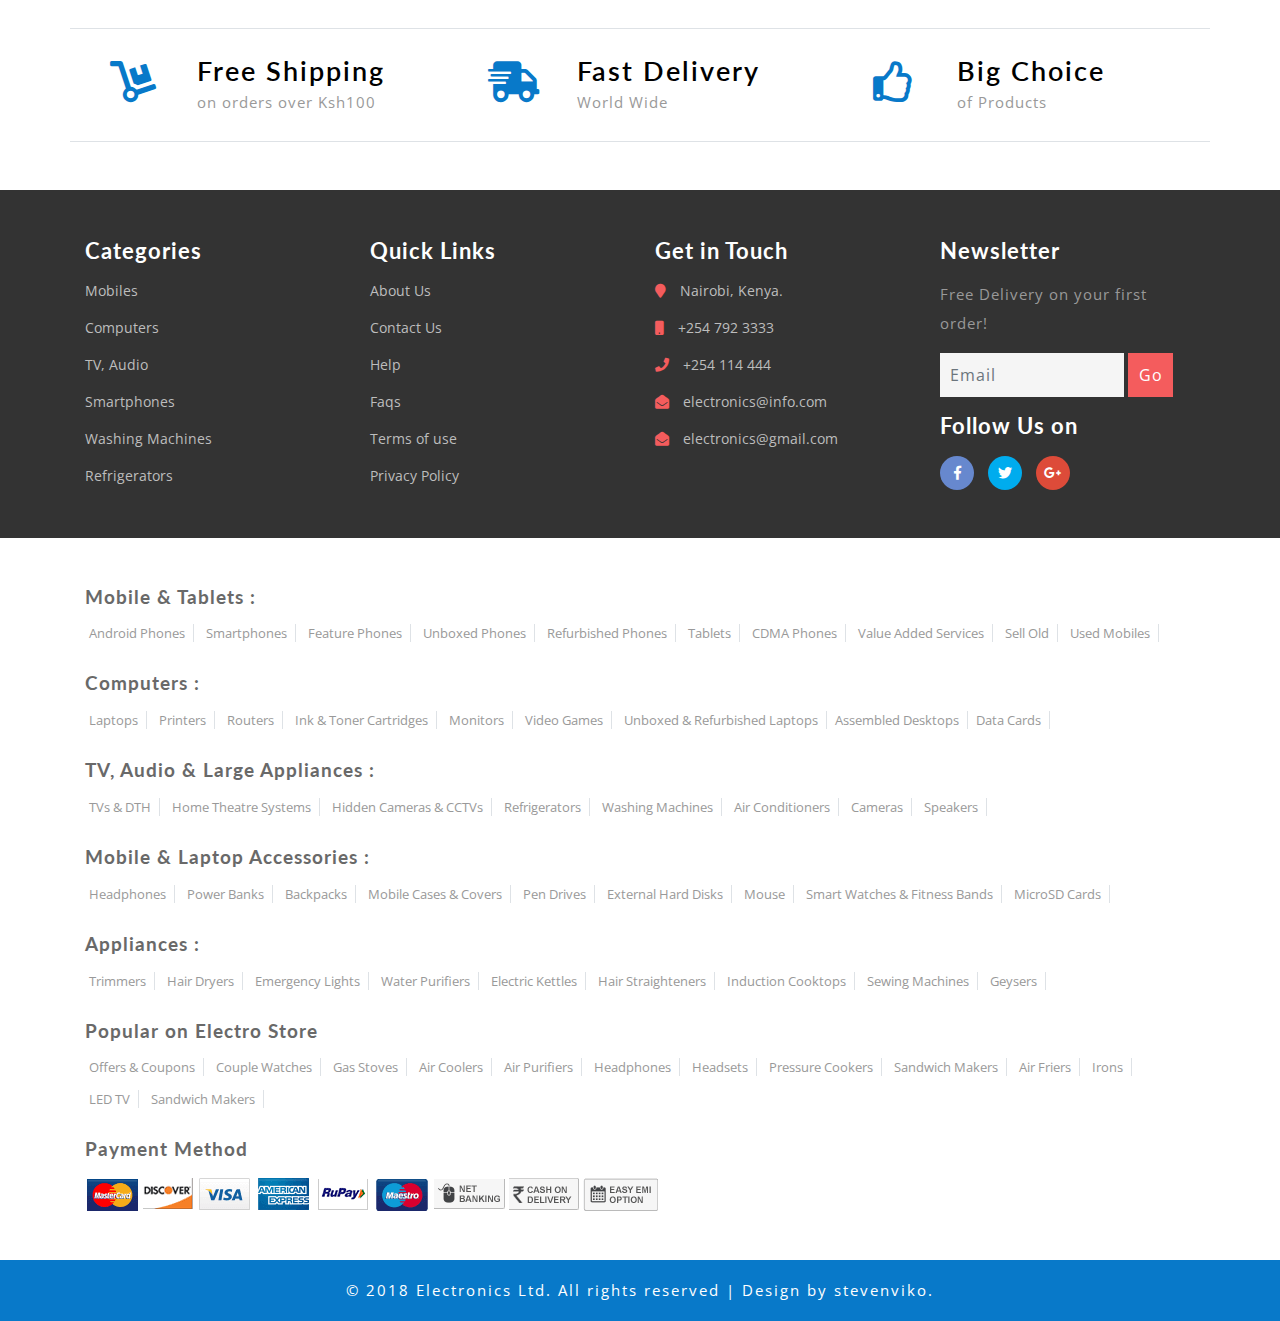
<file: product2.html>
﻿
<!DOCTYPE html>
<html lang="zxx">

<head>
	<title>Electronics Ltd</title>
	<!-- Meta tag Keywords -->
	<meta name="viewport" content="width=device-width, initial-scale=1">
	<meta charset="UTF-8" />
	<meta name="keywords" content="Electro Store Responsive web template,  Flat Web Templates, Android Compatible web template, Smartphone Compatible web template, free webdesigns for Nokia, Samsung, LG, SonyEricsson, Motorola web design"
	/>
	<script>
		addEventListener("load", function () {
			setTimeout(hideURLbar, 0);
		}, false);

		function hideURLbar() {
			window.scrollTo(0, 1);
		}
	</script>
	<!-- //Meta tag Keywords -->

	<!-- Custom-Files -->
	<link href="css/bootstrap.css" rel="stylesheet" type="text/css" media="all" />
	<!-- Bootstrap css -->
	<link href="css/style.css" rel="stylesheet" type="text/css" media="all" />
	<!-- Main css -->
	<link rel="stylesheet" href="css/fontawesome-all.css">
	<!-- Font-Awesome-Icons-CSS -->
	<link href="css/popuo-box.css" rel="stylesheet" type="text/css" media="all" />
	<!-- pop-up-box -->
	<link href="css/menu.css" rel="stylesheet" type="text/css" media="all" />
	<!-- menu style -->
	<!-- //Custom-Files -->

	<!-- web fonts -->
	<link href="//fonts.googleapis.com/css?family=Lato:100,100i,300,300i,400,400i,700,700i,900,900i&amp;subset=latin-ext" rel="stylesheet">
	<link href="//fonts.googleapis.com/css?family=Open+Sans:300,300i,400,400i,600,600i,700,700i,800,800i&amp;subset=cyrillic,cyrillic-ext,greek,greek-ext,latin-ext,vietnamese"
	    rel="stylesheet">
	<!-- //web fonts -->

</head>

<body>
	<!-- top-header -->
	<div class="agile-main-top">
		<div class="container-fluid">
			<div class="row main-top-w3l py-2">
				<div class="col-lg-4 header-most-top">
					<p class="text-white text-lg-left text-center">Offer Zone Top Deals & Discounts
						<i class="fas fa-shopping-cart ml-1"></i>
					</p>
				</div>
				<div class="col-lg-8 header-right mt-lg-0 mt-2">
					<!-- header lists -->
					<ul>
						<li class="text-center border-right text-white">
							<a class="play-icon popup-with-zoom-anim text-white" href="#small-dialog1">
								<i class="fas fa-map-marker mr-2"></i>Select Location</a>
						</li>
						<li class="text-center border-right text-white">
							<a href="#" data-toggle="modal" data-target="#exampleModal" class="text-white">
								<i class="fas fa-truck mr-2"></i>Track Order</a>
						</li>
						<li class="text-center border-right text-white">
							<i class="fas fa-phone mr-2"></i> +254 230 5178
						</li>
						<li class="text-center border-right text-white">
							<a href="#" data-toggle="modal" data-target="#exampleModal" class="text-white">
								<i class="fas fa-sign-in-alt mr-2"></i> Log In </a>
						</li>
						<li class="text-center text-white">
							<a href="#" data-toggle="modal" data-target="#exampleModal2" class="text-white">
								<i class="fas fa-sign-out-alt mr-2"></i>Register </a>
						</li>
					</ul>
					<!-- //header lists -->
				</div>
			</div>
		</div>
	</div>

	<!-- Button trigger modal(select-location) -->
	<div id="small-dialog1" class="mfp-hide">
		<div class="select-city">
			<h3>
				<i class="fas fa-map-marker"></i> Please Select Your Location</h3>
			<select class="list_of_cities">
				<optgroup label="Popular Cities">
					<option selected style="display:none;color:#eee;">Select City</option>
					<option>Birmingham</option>
					<option>Anchorage</option>
					<option>Phoenix</option>
					<option>Little Rock</option>
					<option>Los Angeles</option>
					<option>Denver</option>
					<option>Bridgeport</option>
					<option>Wilmington</option>
					<option>Jacksonville</option>
					<option>Atlanta</option>
					<option>Honolulu</option>
					<option>Boise</option>
					<option>Chicago</option>
					<option>Indianapolis</option>
				</optgroup>
				<optgroup label="Alabama">
					<option>Birmingham</option>
					<option>Montgomery</option>
					<option>Mobile</option>
					<option>Huntsville</option>
					<option>Tuscaloosa</option>
				</optgroup>
				<optgroup label="Alaska">
					<option>Anchorage</option>
					<option>Fairbanks</option>
					<option>Juneau</option>
					<option>Sitka</option>
					<option>Ketchikan</option>
				</optgroup>
				<optgroup label="Arizona">
					<option>Phoenix</option>
					<option>Tucson</option>
					<option>Mesa</option>
					<option>Chandler</option>
					<option>Glendale</option>
				</optgroup>
				<optgroup label="Arkansas">
					<option>Little Rock</option>
					<option>Fort Smith</option>
					<option>Fayetteville</option>
					<option>Springdale</option>
					<option>Jonesboro</option>
				</optgroup>
				<optgroup label="California">
					<option>Los Angeles</option>
					<option>San Diego</option>
					<option>San Jose</option>
					<option>San Francisco</option>
					<option>Fresno</option>
				</optgroup>
				<optgroup label="Colorado">
					<option>Denver</option>
					<option>Colorado</option>
					<option>Aurora</option>
					<option>Fort Collins</option>
					<option>Lakewood</option>
				</optgroup>
				<optgroup label="Connecticut">
					<option>Bridgeport</option>
					<option>New Haven</option>
					<option>Hartford</option>
					<option>Stamford</option>
					<option>Waterbury</option>
				</optgroup>
				<optgroup label="Delaware">
					<option>Wilmington</option>
					<option>Dover</option>
					<option>Newark</option>
					<option>Bear</option>
					<option>Middletown</option>
				</optgroup>
				<optgroup label="Florida">
					<option>Jacksonville</option>
					<option>Miami</option>
					<option>Tampa</option>
					<option>St. Petersburg</option>
					<option>Orlando</option>
				</optgroup>
				<optgroup label="Georgia">
					<option>Atlanta</option>
					<option>Augusta</option>
					<option>Columbus</option>
					<option>Savannah</option>
					<option>Athens</option>
				</optgroup>
				<optgroup label="Hawaii">
					<option>Honolulu</option>
					<option>Pearl City</option>
					<option>Hilo</option>
					<option>Kailua</option>
					<option>Waipahu</option>
				</optgroup>
				<optgroup label="Idaho">
					<option>Boise</option>
					<option>Nampa</option>
					<option>Meridian</option>
					<option>Idaho Falls</option>
					<option>Pocatello</option>
				</optgroup>
				<optgroup label="Illinois">
					<option>Chicago</option>
					<option>Aurora</option>
					<option>Rockford</option>
					<option>Joliet</option>
					<option>Naperville</option>
				</optgroup>
				<optgroup label="Indiana">
					<option>Indianapolis</option>
					<option>Fort Wayne</option>
					<option>Evansville</option>
					<option>South Bend</option>
					<option>Hammond</option>
				</optgroup>
				<optgroup label="Iowa">
					<option>Des Moines</option>
					<option>Cedar Rapids</option>
					<option>Davenport</option>
					<option>Sioux City</option>
					<option>Waterloo</option>
				</optgroup>
				<optgroup label="Kansas">
					<option>Wichita</option>
					<option>Overland Park</option>
					<option>Kansas City</option>
					<option>Topeka</option>
					<option>Olathe </option>
				</optgroup>
				<optgroup label="Kentucky">
					<option>Louisville</option>
					<option>Lexington</option>
					<option>Bowling Green</option>
					<option>Owensboro</option>
					<option>Covington</option>
				</optgroup>
				<optgroup label="Louisiana">
					<option>New Orleans</option>
					<option>Baton Rouge</option>
					<option>Shreveport</option>
					<option>Metairie</option>
					<option>Lafayette</option>
				</optgroup>
				<optgroup label="Maine">
					<option>Portland</option>
					<option>Lewiston</option>
					<option>Bangor</option>
					<option>South Portland</option>
					<option>Auburn</option>
				</optgroup>
				<optgroup label="Maryland">
					<option>Baltimore</option>
					<option>Frederick</option>
					<option>Rockville</option>
					<option>Gaithersburg</option>
					<option>Bowie</option>
				</optgroup>
				<optgroup label="Massachusetts">
					<option>Boston</option>
					<option>Worcester</option>
					<option>Springfield</option>
					<option>Lowell</option>
					<option>Cambridge</option>
				</optgroup>
				<optgroup label="Michigan">
					<option>Detroit</option>
					<option>Grand Rapids</option>
					<option>Warren</option>
					<option>Sterling Heights</option>
					<option>Lansing</option>
				</optgroup>
				<optgroup label="Minnesota">
					<option>Minneapolis</option>
					<option>St. Paul</option>
					<option>Rochester</option>
					<option>Duluth</option>
					<option>Bloomington</option>
				</optgroup>
				<optgroup label="Mississippi">
					<option>Jackson</option>
					<option>Gulfport</option>
					<option>Southaven</option>
					<option>Hattiesburg</option>
					<option>Biloxi</option>
				</optgroup>
				<optgroup label="Missouri">
					<option>Kansas City</option>
					<option>St. Louis</option>
					<option>Springfield</option>
					<option>Independence</option>
					<option>Columbia</option>
				</optgroup>
				<optgroup label="Montana">
					<option>Billings</option>
					<option>Missoula</option>
					<option>Great Falls</option>
					<option>Bozeman</option>
					<option>Butte-Silver Bow</option>
				</optgroup>
				<optgroup label="Nebraska">
					<option>Omaha</option>
					<option>Lincoln</option>
					<option>Bellevue</option>
					<option>Grand Island</option>
					<option>Kearney</option>
				</optgroup>
				<optgroup label="Nevada">
					<option>Las Vegas</option>
					<option>Henderson</option>
					<option>North Las Vegas</option>
					<option>Reno</option>
					<option>Sunrise Manor</option>
				</optgroup>
				<optgroup label="New Hampshire">
					<option>Manchesters</option>
					<option>Nashua</option>
					<option>Concord</option>
					<option>Dover</option>
					<option>Rochester</option>
				</optgroup>
				<optgroup label="New Jersey">
					<option>Newark</option>
					<option>Jersey City</option>
					<option>Paterson</option>
					<option>Elizabeth</option>
					<option>Edison</option>
				</optgroup>
				<optgroup label="New Mexico">
					<option>Albuquerque</option>
					<option>Las Cruces</option>
					<option>Rio Rancho</option>
					<option>Santa Fe</option>
					<option>Roswell</option>
				</optgroup>
				<optgroup label="New York">
					<option>New York</option>
					<option>Buffalo</option>
					<option>Rochester</option>
					<option>Yonkers</option>
					<option>Syracuse</option>
				</optgroup>
				<optgroup label="North Carolina">
					<option>Charlotte</option>
					<option>Raleigh</option>
					<option>Greensboro</option>
					<option>Winston-Salem</option>
					<option>Durham</option>
				</optgroup>
				<optgroup label="North Dakota">
					<option>Fargo</option>
					<option>Bismarck</option>
					<option>Grand Forks</option>
					<option>Minot</option>
					<option>West Fargo</option>
				</optgroup>
				<optgroup label="Ohio">
					<option>Columbus</option>
					<option>Cleveland</option>
					<option>Cincinnati</option>
					<option>Toledo</option>
					<option>Akron</option>
				</optgroup>
				<optgroup label="Oklahoma">
					<option>Oklahoma City</option>
					<option>Tulsa</option>
					<option>Norman</option>
					<option>Broken Arrow</option>
					<option>Lawton</option>
				</optgroup>
				<optgroup label="Oregon">
					<option>Portland</option>
					<option>Eugene</option>
					<option>Salem</option>
					<option>Gresham</option>
					<option>Hillsboro</option>
				</optgroup>
				<optgroup label="Pennsylvania">
					<option>Philadelphia</option>
					<option>Pittsburgh</option>
					<option>Allentown</option>
					<option>Erie</option>
					<option>Reading</option>
				</optgroup>
				<optgroup label="Rhode Island">
					<option>Providence</option>
					<option>Warwick</option>
					<option>Cranston</option>
					<option>Pawtucket</option>
					<option>East Providence</option>
				</optgroup>
				<optgroup label="South Carolina">
					<option>Columbia</option>
					<option>Charleston</option>
					<option>North Charleston</option>
					<option>Mount Pleasant</option>
					<option>Rock Hill</option>
				</optgroup>
				<optgroup label="South Dakota">
					<option>Sioux Falls</option>
					<option>Rapid City</option>
					<option>Aberdeen</option>
					<option>Brookings</option>
					<option>Watertown</option>
				</optgroup>
				<optgroup label="Tennessee">
					<option>Memphis</option>
					<option>Nashville</option>
					<option>Knoxville</option>
					<option>Chattanooga</option>
					<option>Clarksville</option>
				</optgroup>
				<optgroup label="Texas">
					<option>Houston</option>
					<option>San Antonio</option>
					<option>Dallas</option>
					<option>Austin</option>
					<option>Fort Worth</option>
				</optgroup>
				<optgroup label="Utah">
					<option>Salt Lake City</option>
					<option>West Valley City</option>
					<option>Provo</option>
					<option>West Jordan</option>
					<option>Orem</option>
				</optgroup>
				<optgroup label="Vermont">
					<option>Burlington</option>
					<option>Essex</option>
					<option>South Burlington</option>
					<option>Colchester</option>
					<option>Rutland</option>
				</optgroup>
				<optgroup label="Virginia">
					<option>Virginia Beach</option>
					<option>Norfolk</option>
					<option>Chesapeake</option>
					<option>Arlington</option>
					<option>Richmond</option>
				</optgroup>
				<optgroup label="Washington">
					<option>Seattle</option>
					<option>Spokane</option>
					<option>Tacoma</option>
					<option>Vancouver</option>
					<option>Bellevue</option>
				</optgroup>
				<optgroup label="West Virginia">
					<option>Charleston</option>
					<option>Huntington</option>
					<option>Parkersburg</option>
					<option>Morgantown</option>
					<option>Wheeling</option>
				</optgroup>
				<optgroup label="Wisconsin">
					<option>Milwaukee</option>
					<option>Madison</option>
					<option>Green Bay</option>
					<option>Kenosha</option>
					<option>Racine</option>
				</optgroup>
				<optgroup label="Wyoming">
					<option>Cheyenne</option>
					<option>Casper</option>
					<option>Laramie</option>
					<option>Gillette</option>
					<option>Rock Springs</option>
				</optgroup>
			</select>
			<div class="clearfix"></div>
		</div>
	</div>
	<!-- //shop locator (popup) -->

	<!-- modals -->
	<!-- log in -->
	<div class="modal fade" id="exampleModal" tabindex="-1" role="dialog" aria-hidden="true">
		<div class="modal-dialog" role="document">
			<div class="modal-content">
				<div class="modal-header">
					<h5 class="modal-title text-center">Log In</h5>
					<button type="button" class="close" data-dismiss="modal" aria-label="Close">
						<span aria-hidden="true">&times;</span>
					</button>
				</div>
				<div class="modal-body">
					<form action="#" method="post">
						<div class="form-group">
							<label class="col-form-label">Username</label>
							<input type="text" class="form-control" placeholder=" " name="Name" required="">
						</div>
						<div class="form-group">
							<label class="col-form-label">Password</label>
							<input type="password" class="form-control" placeholder=" " name="Password" required="">
						</div>
						<div class="right-w3l">
							<input type="submit" class="form-control" value="Log in">
						</div>
						<div class="sub-w3l">
							<div class="custom-control custom-checkbox mr-sm-2">
								<input type="checkbox" class="custom-control-input" id="customControlAutosizing">
								<label class="custom-control-label" for="customControlAutosizing">Remember me?</label>
							</div>
						</div>
						<p class="text-center dont-do mt-3">Don't have an account?
							<a href="#" data-toggle="modal" data-target="#exampleModal2">
								Register Now</a>
						</p>
					</form>
				</div>
			</div>
		</div>
	</div>
	<!-- register -->
	<div class="modal fade" id="exampleModal2" tabindex="-1" role="dialog" aria-hidden="true">
		<div class="modal-dialog" role="document">
			<div class="modal-content">
				<div class="modal-header">
					<h5 class="modal-title">Register</h5>
					<button type="button" class="close" data-dismiss="modal" aria-label="Close">
						<span aria-hidden="true">&times;</span>
					</button>
				</div>
				<div class="modal-body">
					<form action="#" method="post">
						<div class="form-group">
							<label class="col-form-label">Your Name</label>
							<input type="text" class="form-control" placeholder=" " name="Name" required="">
						</div>
						<div class="form-group">
							<label class="col-form-label">Email</label>
							<input type="email" class="form-control" placeholder=" " name="Email" required="">
						</div>
						<div class="form-group">
							<label class="col-form-label">Password</label>
							<input type="password" class="form-control" placeholder=" " name="Password" id="password1" required="">
						</div>
						<div class="form-group">
							<label class="col-form-label">Confirm Password</label>
							<input type="password" class="form-control" placeholder=" " name="Confirm Password" id="password2" required="">
						</div>
						<div class="right-w3l">
							<input type="submit" class="form-control" value="Register">
						</div>
						<div class="sub-w3l">
							<div class="custom-control custom-checkbox mr-sm-2">
								<input type="checkbox" class="custom-control-input" id="customControlAutosizing2">
								<label class="custom-control-label" for="customControlAutosizing2">I Accept to the Terms & Conditions</label>
							</div>
						</div>
					</form>
				</div>
			</div>
		</div>
	</div>
	<!-- //modal -->
	<!-- //top-header -->

	<!-- header-bottom-->
	<div class="header-bot">
		<div class="container">
			<div class="row header-bot_inner_wthreeinfo_header_mid">
				<!-- logo -->
				<div class="col-md-3 logo_agile">
					<h1 class="text-center">
						<a href="index.html" class="font-weight-bold font-italic">
							<img src="images/logo2.png" alt=" " class="img-fluid">Electro Store
						</a>
					</h1>
				</div>
				<!-- //logo -->
				<!-- header-bot -->
				<div class="col-md-9 header mt-4 mb-md-0 mb-4">
					<div class="row">
						<!-- search -->
						<div class="col-10 agileits_search">
							<form class="form-inline" action="#" method="post">
								<input class="form-control mr-sm-2" type="search" placeholder="Search" aria-label="Search" required>
								<button class="btn my-2 my-sm-0" type="submit">Search</button>
							</form>
						</div>
						<!-- //search -->
						<!-- cart details -->
						<div class="col-2 top_nav_right text-center mt-sm-0 mt-2">
							<div class="wthreecartaits wthreecartaits2 cart cart box_1">
								<form action="#" method="post" class="last">
									<input type="hidden" name="cmd" value="_cart">
									<input type="hidden" name="display" value="1">
									<button class="btn w3view-cart" type="submit" name="submit" value="">
										<i class="fas fa-cart-arrow-down"></i>
									</button>
								</form>
							</div>
						</div>
						<!-- //cart details -->
					</div>
				</div>
			</div>
		</div>
	</div>
	<!-- shop locator (popup) -->
	<!-- //header-bottom -->
	<!-- navigation -->
	<div class="navbar-inner">
		<div class="container">
			<nav class="navbar navbar-expand-lg navbar-light bg-light">
				<div class="agileits-navi_search">
					<form action="#" method="post">
						<select id="agileinfo-nav_search" name="agileinfo_search" class="border" required="">
							<option value="">All Categories</option>
							<option value="Televisions">Televisions</option>
							<option value="Headphones">Headphones</option>
							<option value="Computers">Computers</option>
							<option value="Appliances">Appliances</option>
							<option value="Mobiles">Mobiles</option>
							<option value="Fruits &amp; Vegetables">Tv &amp; Video</option>
							<option value="iPad & Tablets">iPad & Tablets</option>
							<option value="Cameras & Camcorders">Cameras & Camcorders</option>
							<option value="Home Audio & Theater">Home Audio & Theater</option>
						</select>
					</form>
				</div>
				<button class="navbar-toggler" type="button" data-toggle="collapse" data-target="#navbarSupportedContent" aria-controls="navbarSupportedContent"
				    aria-expanded="false" aria-label="Toggle navigation">
					<span class="navbar-toggler-icon"></span>
				</button>
				<div class="collapse navbar-collapse" id="navbarSupportedContent">
					<ul class="navbar-nav ml-auto text-center mr-xl-5">
						<li class="nav-item mr-lg-2 mb-lg-0 mb-2">
							<a class="nav-link" href="index.html">Home
								<span class="sr-only">(current)</span>
							</a>
						</li>
						<li class="nav-item dropdown mr-lg-2 mb-lg-0 mb-2">
							<a class="nav-link dropdown-toggle" href="#" role="button" data-toggle="dropdown" aria-haspopup="true" aria-expanded="false">
								Electronics
							</a>
							<div class="dropdown-menu">
								<div class="agile_inner_drop_nav_info p-4">
									<h5 class="mb-3">Mobiles, Computers</h5>
									<div class="row">
										<div class="col-sm-6 multi-gd-img">
											<ul class="multi-column-dropdown">
												<li>
													<a href="product.html">All Mobile Phones</a>
												</li>
												<li>
													<a href="product.html">All Mobile Accessories</a>
												</li>
												<li>
													<a href="product.html">Cases & Covers</a>
												</li>
												<li>
													<a href="product.html">Screen Protectors</a>
												</li>
												<li>
													<a href="product.html">Power Banks</a>
												</li>
												<li>
													<a href="product.html">All Certified Refurbished</a>
												</li>
												<li>
													<a href="product.html">Tablets</a>
												</li>
												<li>
													<a href="product.html">Wearable Devices</a>
												</li>
												<li>
													<a href="product.html">Smart Home</a>
												</li>
											</ul>
										</div>
										<div class="col-sm-6 multi-gd-img">
											<ul class="multi-column-dropdown">
												<li>
													<a href="product.html">Laptops</a>
												</li>
												<li>
													<a href="product.html">Drives & Storage</a>
												</li>
												<li>
													<a href="product.html">Printers & Ink</a>
												</li>
												<li>
													<a href="product.html">Networking Devices</a>
												</li>
												<li>
													<a href="product.html">Computer Accessories</a>
												</li>
												<li>
													<a href="product.html">Game Zone</a>
												</li>
												<li>
													<a href="product.html">Software</a>
												</li>
											</ul>
										</div>
									</div>
								</div>
							</div>
						</li>
						<li class="nav-item dropdown active mr-lg-2 mb-lg-0 mb-2">
							<a class="nav-link dropdown-toggle" href="#" role="button" data-toggle="dropdown" aria-haspopup="true" aria-expanded="false">
								Appliances
							</a>
							<div class="dropdown-menu">
								<div class="agile_inner_drop_nav_info p-4">
									<h5 class="mb-3">TV, Appliances, Electronics</h5>
									<div class="row">
										<div class="col-sm-6 multi-gd-img">
											<ul class="multi-column-dropdown">
												<li>
													<a href="product2.html">Televisions</a>
												</li>
												<li>
													<a href="product2.html">Home Entertainment Systems</a>
												</li>
												<li>
													<a href="product2.html">Headphones</a>
												</li>
												<li>
													<a href="product2.html">Speakers</a>
												</li>
												<li>
													<a href="product2.html">MP3, Media Players & Accessories</a>
												</li>
												<li>
													<a href="product2.html">Audio & Video Accessories</a>
												</li>
												<li>
													<a href="product2.html">Cameras</a>
												</li>
												<li>
													<a href="product2.html">DSLR Cameras</a>
												</li>
												<li>
													<a href="product2.html">Camera Accessories</a>
												</li>
											</ul>
										</div>
										<div class="col-sm-6 multi-gd-img">
											<ul class="multi-column-dropdown">
												<li>
													<a href="product2.html">Musical Instruments</a>
												</li>
												<li>
													<a href="product2.html">Gaming Consoles</a>
												</li>
												<li>
													<a href="product2.html">All Electronics</a>
												</li>
												<li>
													<a href="product2.html">Air Conditioners</a>
												</li>
												<li>
													<a href="product2.html">Refrigerators</a>
												</li>
												<li>
													<a href="product2.html">Washing Machines</a>
												</li>
												<li>
													<a href="product2.html">Kitchen & Home Appliances</a>
												</li>
												<li>
													<a href="product2.html">Heating & Cooling Appliances</a>
												</li>
												<li>
													<a href="product2.html">All Appliances</a>
												</li>
											</ul>
										</div>
									</div>
								</div>
							</div>
						</li>
						<li class="nav-item mr-lg-2 mb-lg-0 mb-2">
							<a class="nav-link" href="about.html">About Us</a>
						</li>
						<li class="nav-item mr-lg-2 mb-lg-0 mb-2">
							<a class="nav-link" href="product.html">New Arrivals</a>
						</li>
						<!--<li class="nav-item dropdown mr-lg-2 mb-lg-0 mb-2">
							<a class="nav-link dropdown-toggle" href="#" role="button" data-toggle="dropdown" aria-haspopup="true" aria-expanded="false">
								Pages
							</a>
							<div class="dropdown-menu">
								<a class="dropdown-item" href="product.html">Product 1</a>
								<a class="dropdown-item" href="product2.html">Product 2</a>
								<div class="dropdown-divider"></div>
								<a class="dropdown-item" href="single.html">Single Product 1</a>
								<a class="dropdown-item" href="single2.html">Single Product 2</a>
								<div class="dropdown-divider"></div>
								<a class="dropdown-item" href="checkout.html">Checkout Page</a>
								<a class="dropdown-item" href="payment.html">Payment Page</a>
							</div>
						</li> -->
						<li class="nav-item">
							<a class="nav-link" href="contact.html">Contact Us</a>
						</li>
					</ul>
				</div>
			</nav>
		</div>
	</div>
	<!-- //navigation -->

	<!-- banner-2 -->
	<div class="page-head_agile_info_w3l page-head_agile_info_w3l-2">

	</div>
	<!-- //banner-2 -->
	<!-- page -->
	<div class="services-breadcrumb">
		<div class="agile_inner_breadcrumb">
			<div class="container">
				<ul class="w3_short">
					<li>
						<a href="index.html">Home</a>
						<i>|</i>
					</li>
					<li>Appliances</li>
				</ul>
			</div>
		</div>
	</div>
	<!-- //page -->

	<!-- top Products -->
	<div class="ads-grid  py-sm-5 py-4">
		<div class="container py-xl-4 py-lg-2">
			<!-- tittle heading -->
			<h3 class="tittle-w3l text-center mb-lg-5 mb-sm-4 mb-3">
				<span>T</span>v
				<span>&</span>
				<span>A</span>ppliances</h3>
			<!-- //tittle heading -->
			<div class="row">
				<!-- product left -->
				<div class="agileinfo-ads-display col-lg-9">
					<div class="wrapper">
						<!-- first section -->
						<div class="product-sec1 px-sm-4 px-3 py-sm-5  py-3 mt-4">
							<div class="row">
								<div class="col-md-4 product-men">
									<div class="men-pro-item simpleCart_shelfItem">
										<div class="men-thumb-item text-center">
											<img src="images/m4.jpg" alt="">
											<div class="men-cart-pro">
												<div class="inner-men-cart-pro">
													<a href="single.html" class="link-product-add-cart">Quick View</a>
												</div>
											</div>
										</div>
										<div class="item-info-product text-center border-top mt-4">
											<h4 class="pt-1">
												<a href="single.html">Sony 80 cm (32 inches)</a>
											</h4>
											<div class="info-product-price my-2">
												<span class="item_price">Ksh320.00</span>
												<del>Ksh340.00 </del>
											</div>
											<div class="snipcart-details top_brand_home_details item_add single-item hvr-outline-out">
												<form action="#" method="post">
													<fieldset>
														<input type="hidden" name="cmd" value="_cart" />
														<input type="hidden" name="add" value="1" />
														<input type="hidden" name="business" value=" " />
														<input type="hidden" name="item_name" value="Sony 80 cm (32 inches)" />
														<input type="hidden" name="amount" value="320.00" />
														<input type="hidden" name="discount_amount" value="1.00" />
														<input type="hidden" name="currency_code" value="Ksh" />
														<input type="hidden" name="return" value=" " />
														<input type="hidden" name="cancel_return" value=" " />
														<input type="submit" name="submit" value="Add to cart" class="button btn" />
													</fieldset>
												</form>
											</div>

										</div>
									</div>
								</div>
								<div class="col-md-4 product-men mt-md-0 mt-5">
									<div class="men-pro-item simpleCart_shelfItem">
										<div class="men-thumb-item text-center">
											<img src="images/m5.jpg" alt="">
											<div class="men-cart-pro">
												<div class="inner-men-cart-pro">
													<a href="single.html" class="link-product-add-cart">Quick View</a>
												</div>
											</div>
											<span class="product-new-top">New</span>

										</div>
										<div class="item-info-product text-center border-top mt-4">
											<h4 class="pt-1">
												<a href="single.html">Artis Speaker</a>
											</h4>
											<div class="info-product-price my-2">
												<span class="item_price">Ksh349.00</span>
												<del>Ksh399.00</del>
											</div>
											<div class="snipcart-details top_brand_home_details item_add single-item hvr-outline-out">
												<form action="#" method="post">
													<fieldset>
														<input type="hidden" name="cmd" value="_cart" />
														<input type="hidden" name="add" value="1" />
														<input type="hidden" name="business" value=" " />
														<input type="hidden" name="item_name" value="Artis Speaker" />
														<input type="hidden" name="amount" value="349.00" />
														<input type="hidden" name="discount_amount" value="1.00" />
														<input type="hidden" name="currency_code" value="Ksh" />
														<input type="hidden" name="return" value=" " />
														<input type="hidden" name="cancel_return" value=" " />
														<input type="submit" name="submit" value="Add to cart" class="button btn" />
													</fieldset>
												</form>
											</div>

										</div>
									</div>
								</div>
								<div class="col-md-4 product-men mt-md-0 mt-5">
									<div class="men-pro-item simpleCart_shelfItem">
										<div class="men-thumb-item text-center">
											<img src="images/m6.jpg" alt="">
											<div class="men-cart-pro">
												<div class="inner-men-cart-pro">
													<a href="single.html" class="link-product-add-cart">Quick View</a>
												</div>
											</div>
										</div>
										<div class="item-info-product text-center border-top mt-4">
											<h4 class="pt-1">
												<a href="single.html">Philips Speakers</a>
											</h4>
											<div class="info-product-price my-2">
												<span class="item_price">Ksh249.00</span>
												<del>Ksh300.00</del>
											</div>
											<div class="snipcart-details top_brand_home_details item_add single-item hvr-outline-out">
												<form action="#" method="post">
													<fieldset>
														<input type="hidden" name="cmd" value="_cart" />
														<input type="hidden" name="add" value="1" />
														<input type="hidden" name="business" value=" " />
														<input type="hidden" name="item_name" value="Philips Speakers" />
														<input type="hidden" name="amount" value="249.00" />
														<input type="hidden" name="discount_amount" value="1.00" />
														<input type="hidden" name="currency_code" value="Ksh" />
														<input type="hidden" name="return" value=" " />
														<input type="hidden" name="cancel_return" value=" " />
														<input type="submit" name="submit" value="Add to cart" class="button btn" />
													</fieldset>
												</form>
											</div>
										</div>
									</div>
								</div>
							</div>
						</div>
						<!-- //first section -->
						<!-- second section  -->
						<div class="product-sec1 px-sm-4 px-3 py-sm-5  py-3 mt-4">
							<div class="row">
								<div class="col-md-4 product-men">
									<div class="men-pro-item simpleCart_shelfItem">
										<div class="men-thumb-item text-center">
											<img src="images/m7.jpg" alt="">
											<div class="men-cart-pro">
												<div class="inner-men-cart-pro">
													<a href="single.html" class="link-product-add-cart">Quick View</a>
												</div>
											</div>
										</div>
										<span class="product-new-top">New</span>
										<div class="item-info-product text-center border-top mt-4">
											<h4 class="pt-1">
												<a href="single.html">Whirlpool 245</a>
											</h4>
											<div class="info-product-price my-2">
												<span class="item_price">Ksh230.00</span>
												<del>Ksh280.00</del>
											</div>
											<div class="snipcart-details top_brand_home_details item_add single-item hvr-outline-out">
												<form action="#" method="post">
													<fieldset>
														<input type="hidden" name="cmd" value="_cart" />
														<input type="hidden" name="add" value="1" />
														<input type="hidden" name="business" value=" " />
														<input type="hidden" name="item_name" value="Whirlpool 245" />
														<input type="hidden" name="amount" value="230.00" />
														<input type="hidden" name="discount_amount" value="1.00" />
														<input type="hidden" name="currency_code" value="Ksh" />
														<input type="hidden" name="return" value=" " />
														<input type="hidden" name="cancel_return" value=" " />
														<input type="submit" name="submit" value="Add to cart" class="button btn" />
													</fieldset>
												</form>
											</div>

										</div>
									</div>
								</div>
								<div class="col-md-4 product-men mt-md-0 mt-5">
									<div class="men-pro-item simpleCart_shelfItem">
										<div class="men-thumb-item text-center">
											<img src="images/m8.jpg" alt="">
											<div class="men-cart-pro">
												<div class="inner-men-cart-pro">
													<a href="single.html" class="link-product-add-cart">Quick View</a>
												</div>
											</div>
										</div>
										<div class="item-info-product text-center border-top mt-4">
											<h4 class="pt-1">
												<a href="single.html">BPL Washing Machine</a>
											</h4>
											<div class="info-product-price my-2">
												<span class="item_price">Ksh180.00</span>
												<del>Ksh200.00</del>
											</div>
											<div class="snipcart-details top_brand_home_details item_add single-item hvr-outline-out">
												<form action="#" method="post">
													<fieldset>
														<input type="hidden" name="cmd" value="_cart" />
														<input type="hidden" name="add" value="1" />
														<input type="hidden" name="business" value=" " />
														<input type="hidden" name="item_name" value="BPL Washing Machine" />
														<input type="hidden" name="amount" value="180.00" />
														<input type="hidden" name="discount_amount" value="1.00" />
														<input type="hidden" name="currency_code" value="Ksh" />
														<input type="hidden" name="return" value=" " />
														<input type="hidden" name="cancel_return" value=" " />
														<input type="submit" name="submit" value="Add to cart" class="button btn" />
													</fieldset>
												</form>
											</div>

										</div>
									</div>
								</div>
								<div class="col-md-4 product-men mt-md-0 mt-5">
									<div class="men-pro-item simpleCart_shelfItem">
										<div class="men-thumb-item text-center">
											<img src="images/m9.jpg" alt="">
											<div class="men-cart-pro">
												<div class="inner-men-cart-pro">
													<a href="single.html" class="link-product-add-cart">Quick View</a>
												</div>
											</div>
										</div>
										<div class="item-info-product text-center border-top mt-4">
											<h4 class="pt-1">
												<a href="single.html">Microwave Oven</a>
											</h4>
											<div class="info-product-price my-2">
												<span class="item_price">Ksh199.00</span>
												<del>Ksh299.00</del>
											</div>
											<div class="snipcart-details top_brand_home_details item_add single-item hvr-outline-out">
												<form action="#" method="post">
													<fieldset>
														<input type="hidden" name="cmd" value="_cart" />
														<input type="hidden" name="add" value="1" />
														<input type="hidden" name="business" value=" " />
														<input type="hidden" name="item_name" value="Whirlpool Microwave Oven" />
														<input type="hidden" name="amount" value="199.00" />
														<input type="hidden" name="discount_amount" value="1.00" />
														<input type="hidden" name="currency_code" value="Ksh" />
														<input type="hidden" name="return" value=" " />
														<input type="hidden" name="cancel_return" value=" " />
														<input type="submit" name="submit" value="Add to cart" class="button btn" />
													</fieldset>
												</form>
											</div>
										</div>
									</div>
								</div>
							</div>
						</div>
						<!-- //second section -->
						<!-- 3rd section -->
						<div class="product-sec1 px-sm-4 px-3 py-sm-5  py-3 mt-4">
							<div class="row">
								<div class="col-md-4 product-men">
									<div class="men-pro-item simpleCart_shelfItem">
										<div class="men-thumb-item text-center">
											<img src="images/mm1.jpg" alt="" class="img-fluid">
											<div class="men-cart-pro">
												<div class="inner-men-cart-pro">
													<a href="single.html" class="link-product-add-cart">Quick View</a>
												</div>
											</div>
										</div>
										<div class="item-info-product text-center border-top mt-4">
											<h4 class="pt-1">
												<a href="single.html">boAt Rockerz Headset</a>
											</h4>
											<div class="info-product-price my-2">
												<span class="item_price">Ksh320.00</span>
												<del>Ksh350.00</del>
											</div>
											<span class="product-new-top">New</span>
											<div class="snipcart-details top_brand_home_details item_add single-item hvr-outline-out">
												<form action="#" method="post">
													<fieldset>
														<input type="hidden" name="cmd" value="_cart" />
														<input type="hidden" name="add" value="1" />
														<input type="hidden" name="business" value=" " />
														<input type="hidden" name="item_name" value="boAt Rockerz Headset" />
														<input type="hidden" name="amount" value="320.00" />
														<input type="hidden" name="discount_amount" value="1.00" />
														<input type="hidden" name="currency_code" value="Ksh" />
														<input type="hidden" name="return" value=" " />
														<input type="hidden" name="cancel_return" value=" " />
														<input type="submit" name="submit" value="Add to cart" class="button btn" />
													</fieldset>
												</form>
											</div>

										</div>
									</div>
								</div>
								<div class="col-md-4 product-men mt-md-0 mt-5 mt-5">
									<div class="men-pro-item simpleCart_shelfItem">
										<div class="men-thumb-item text-center">
											<img src="images/mm2.jpg" alt="" class="img-fluid">
											<div class="men-cart-pro">
												<div class="inner-men-cart-pro">
													<a href="single.html" class="link-product-add-cart">Quick View</a>
												</div>
											</div>
										</div>
										<div class="item-info-product text-center border-top mt-4">
											<h4 class="pt-1">
												<a href="single.html">LG Boom Blast Speaker</a>
											</h4>
											<div class="info-product-price my-2">
												<span class="item_price">Ksh180.00</span>
												<del>Ksh200.00</del>
											</div>
											<span class="product-new-top">New</span>
											<div class="snipcart-details top_brand_home_details item_add single-item hvr-outline-out">
												<form action="#" method="post">
													<fieldset>
														<input type="hidden" name="cmd" value="_cart" />
														<input type="hidden" name="add" value="1" />
														<input type="hidden" name="business" value=" " />
														<input type="hidden" name="item_name" value="LG Boom Blast Speaker" />
														<input type="hidden" name="amount" value="180.00" />
														<input type="hidden" name="discount_amount" value="1.00" />
														<input type="hidden" name="currency_code" value="Ksh" />
														<input type="hidden" name="return" value=" " />
														<input type="hidden" name="cancel_return" value=" " />
														<input type="submit" name="submit" value="Add to cart" class="button btn" />
													</fieldset>
												</form>
											</div>

										</div>
									</div>
								</div>
								<div class="col-md-4 product-men mt-md-0 mt-5 mt-5">
									<div class="men-pro-item simpleCart_shelfItem">
										<div class="men-thumb-item text-center">
											<img src="images/mm3.jpg" alt="" class="img-fluid">
											<div class="men-cart-pro">
												<div class="inner-men-cart-pro">
													<a href="single.html" class="link-product-add-cart">Quick View</a>
												</div>
											</div>
										</div>
										<div class="item-info-product text-center border-top mt-4">
											<h4 class="pt-1">
												<a href="single.html">Nikon Camera</a>
											</h4>
											<div class="info-product-price my-2">
												<span class="item_price">Ksh230.00</span>
												<del>Ksh250.00</del>
											</div>
											<div class="snipcart-details top_brand_home_details item_add single-item hvr-outline-out">
												<form action="#" method="post">
													<fieldset>
														<input type="hidden" name="cmd" value="_cart" />
														<input type="hidden" name="add" value="1" />
														<input type="hidden" name="business" value=" " />
														<input type="hidden" name="item_name" value="Nikon Camera" />
														<input type="hidden" name="amount" value="230.00" />
														<input type="hidden" name="discount_amount" value="1.00" />
														<input type="hidden" name="currency_code" value="Ksh" />
														<input type="hidden" name="return" value=" " />
														<input type="hidden" name="cancel_return" value=" " />
														<input type="submit" name="submit" value="Add to cart" class="button btn" />
													</fieldset>
												</form>
											</div>
										</div>
									</div>
								</div>
							</div>
						</div>
						<!-- //3rd section -->
						<!-- fourth section -->
						<div class="product-sec1 px-sm-4 px-3 py-sm-5  py-3 mt-4">
							<div class="row">
								<div class="col-md-4 product-men">
									<div class="men-pro-item simpleCart_shelfItem">
										<div class="men-thumb-item text-center">
											<img src="images/mm4.jpg" alt="" class="img-fluid">
											<div class="men-cart-pro">
												<div class="inner-men-cart-pro">
													<a href="single.html" class="link-product-add-cart">Quick View</a>
												</div>
											</div>
										</div>
										<div class="item-info-product text-center border-top mt-4">
											<h4 class="pt-1">
												<a href="single.html">Dry Iron</a>
											</h4>
											<div class="info-product-price my-2">
												<span class="item_price">Ksh449.00</span>
												<del>Ksh549.00</del>
											</div>
											<span class="product-new-top">New</span>
											<div class="snipcart-details top_brand_home_details item_add single-item hvr-outline-out">
												<form action="#" method="post">
													<fieldset>
														<input type="hidden" name="cmd" value="_cart" />
														<input type="hidden" name="add" value="1" />
														<input type="hidden" name="business" value=" " />
														<input type="hidden" name="item_name" value="Dry Iron" />
														<input type="hidden" name="amount" value="449.00" />
														<input type="hidden" name="discount_amount" value="449.00" />
														<input type="hidden" name="currency_code" value="Ksh" />
														<input type="hidden" name="return" value=" " />
														<input type="hidden" name="cancel_return" value=" " />
														<input type="submit" name="submit" value="Add to cart" class="button btn" />
													</fieldset>
												</form>
											</div>

										</div>
									</div>
								</div>
								<div class="col-md-4 product-men mt-md-0 mt-5 mt-5">
									<div class="men-pro-item simpleCart_shelfItem">
										<div class="men-thumb-item text-center">
											<img src="images/mm6.jpg" alt="" class="img-fluid">
											<div class="men-cart-pro">
												<div class="inner-men-cart-pro">
													<a href="single.html" class="link-product-add-cart">Quick View</a>
												</div>
											</div>
										</div>
										<div class="item-info-product text-center border-top mt-4">
											<h4 class="pt-1">
												<a href="single.html">Induction Cooktop</a>
											</h4>
											<div class="info-product-price my-2">
												<span class="item_price">Ksh145.00</span>
												<del>Ksh150.00</del>
											</div>
											<div class="snipcart-details top_brand_home_details item_add single-item hvr-outline-out">
												<form action="#" method="post">
													<fieldset>
														<input type="hidden" name="cmd" value="_cart" />
														<input type="hidden" name="add" value="1" />
														<input type="hidden" name="business" value=" " />
														<input type="hidden" name="item_name" value="Induction Cooktop" />
														<input type="hidden" name="amount" value="145.00" />
														<input type="hidden" name="discount_amount" value="1.00" />
														<input type="hidden" name="currency_code" value="Ksh" />
														<input type="hidden" name="return" value=" " />
														<input type="hidden" name="cancel_return" value=" " />
														<input type="submit" name="submit" value="Add to cart" class="button btn" />
													</fieldset>
												</form>
											</div>
										</div>
									</div>
								</div>
								<div class="col-md-4 product-men mt-md-0 mt-5 mt-5">
									<div class="men-pro-item simpleCart_shelfItem">
										<div class="men-thumb-item text-center">
											<img src="images/mm5.jpg" alt="" class="img-fluid">
											<div class="men-cart-pro">
												<div class="inner-men-cart-pro">
													<a href="single.html" class="link-product-add-cart">Quick View</a>
												</div>
											</div>
										</div>
										<span class="product-new-top">New</span>
										<div class="item-info-product text-center border-top mt-4">
											<h4 class="pt-1">
												<a href="single.html">Hair Straightener</a>
											</h4>
											<div class="info-product-price my-2">
												<span class="item_price">Ksh499.00</span>
												<del>Ksh550.00</del>
											</div>
											<div class="snipcart-details top_brand_home_details item_add single-item hvr-outline-out">
												<form action="#" method="post">
													<fieldset>
														<input type="hidden" name="cmd" value="_cart" />
														<input type="hidden" name="add" value="1" />
														<input type="hidden" name="business" value=" " />
														<input type="hidden" name="item_name" value="Hair Straightener" />
														<input type="hidden" name="amount" value="499.00" />
														<input type="hidden" name="discount_amount" value="1.00" />
														<input type="hidden" name="currency_code" value="Ksh" />
														<input type="hidden" name="return" value=" " />
														<input type="hidden" name="cancel_return" value=" " />
														<input type="submit" name="submit" value="Add to cart" class="button btn" />
													</fieldset>
												</form>
											</div>
										</div>
									</div>
								</div>
							</div>
						</div>
						<!-- //fourth section -->
					</div>
				</div>
				<!-- //product left -->
				<!-- product right -->
				<div class="col-lg-3 mt-lg-0 mt-4 p-lg-0">
					<div class="side-bar p-sm-4 p-3">
						<div class="search-hotel border-bottom py-2">
							<h3 class="agileits-sear-head mb-3">Brand</h3>
							<form action="#" method="post">
								<input type="search" placeholder="Search Brand..." name="search" required="">
								<input type="submit" value=" ">
							</form>
							<div class="left-side py-2">
								<ul>
									<li>
										<input type="checkbox" class="checked">
										<span class="span">Electronics</span>
									</li>
									<li>
										<input type="checkbox" class="checked">
										<span class="span">ELECTRON</span>
									</li>
									<li>
										<input type="checkbox" class="checked">
										<span class="span">Electronic</span>
									</li>
									<li>
										<input type="checkbox" class="checked">
										<span class="span">Generic</span>
									</li>
									<li>
										<input type="checkbox" class="checked">
										<span class="span">mono</span>
									</li>
									<li>
										<input type="checkbox" class="checked">
										<span class="span">ACR Electronics</span>
									</li>
									<li>
										<input type="checkbox" class="checked">
										<span class="span">NAXA Electronics</span>
									</li>
									<li>
										<input type="checkbox" class="checked">
										<span class="span">Techno electronics</span>
									</li>
									<li>
										<input type="checkbox" class="checked">
										<span class="span">TC Electronic</span>
									</li>
									<li>
										<input type="checkbox" class="checked">
										<span class="span">Robodo Electronics</span>
									</li>
									<li>
										<input type="checkbox" class="checked">
										<span class="span">JJ Electronic</span>
									</li>
								</ul>
							</div>
						</div>
						<!-- reviews -->
						<div class="customer-rev border-bottom left-side py-2">
							<h3 class="agileits-sear-head mb-3">Customer Review</h3>
							<ul>
								<li>
									<a href="#">
										<i class="fa fa-star" aria-hidden="true"></i>
										<i class="fa fa-star" aria-hidden="true"></i>
										<i class="fa fa-star" aria-hidden="true"></i>
										<i class="fa fa-star" aria-hidden="true"></i>
										<i class="fa fa-star" aria-hidden="true"></i>
										<span>5.0</span>
									</a>
								</li>
								<li>
									<a href="#">
										<i class="fa fa-star" aria-hidden="true"></i>
										<i class="fa fa-star" aria-hidden="true"></i>
										<i class="fa fa-star" aria-hidden="true"></i>
										<i class="fa fa-star" aria-hidden="true"></i>
										<i class="fa fa-star-o" aria-hidden="true"></i>
										<span>4.0</span>
									</a>
								</li>
								<li>
									<a href="#">
										<i class="fa fa-star" aria-hidden="true"></i>
										<i class="fa fa-star" aria-hidden="true"></i>
										<i class="fa fa-star" aria-hidden="true"></i>
										<i class="fa fa-star-half-o" aria-hidden="true"></i>
										<i class="fa fa-star-o" aria-hidden="true"></i>
										<span>3.5</span>
									</a>
								</li>
								<li>
									<a href="#">
										<i class="fa fa-star" aria-hidden="true"></i>
										<i class="fa fa-star" aria-hidden="true"></i>
										<i class="fa fa-star" aria-hidden="true"></i>
										<i class="fa fa-star-o" aria-hidden="true"></i>
										<i class="fa fa-star-o" aria-hidden="true"></i>
										<span>3.0</span>
									</a>
								</li>
								<li>
									<a href="#">
										<i class="fa fa-star" aria-hidden="true"></i>
										<i class="fa fa-star" aria-hidden="true"></i>
										<i class="fa fa-star-half-o" aria-hidden="true"></i>
										<i class="fa fa-star-o" aria-hidden="true"></i>
										<i class="fa fa-star-o" aria-hidden="true"></i>
										<span>2.5</span>
									</a>
								</li>
							</ul>
						</div>
						<!-- //reviews -->
						<!-- price -->
						<div class="range border-bottom py-2">
							<h3 class="agileits-sear-head mb-3">Price</h3>
							<div class="w3l-range">
								<ul>
									<li>
										<a href="#">Under Ksh1,000</a>
									</li>
									<li class="my-1">
										<a href="#">Ksh1,000 - Ksh5,000</a>
									</li>
									<li>
										<a href="#">Ksh5,000 - Ksh10,000</a>
									</li>
									<li class="my-1">
										<a href="#">Ksh10,000 - Ksh20,000</a>
									</li>
									<li>
										<a href="#">Ksh20,000 Ksh30,000</a>
									</li>
									<li class="mt-1">
										<a href="#">Over Ksh30,000</a>
									</li>
								</ul>
							</div>
						</div>
						<!-- //price -->
						<!-- discounts -->
						<div class="left-side border-bottom py-2">
							<h3 class="agileits-sear-head mb-3">Discount</h3>
							<ul>
								<li>
									<input type="checkbox" class="checked">
									<span class="span">5% or More</span>
								</li>
								<li>
									<input type="checkbox" class="checked">
									<span class="span">10% or More</span>
								</li>
								<li>
									<input type="checkbox" class="checked">
									<span class="span">20% or More</span>
								</li>
								<li>
									<input type="checkbox" class="checked">
									<span class="span">30% or More</span>
								</li>
								<li>
									<input type="checkbox" class="checked">
									<span class="span">50% or More</span>
								</li>
								<li>
									<input type="checkbox" class="checked">
									<span class="span">60% or More</span>
								</li>
							</ul>
						</div>
						<!-- //discounts -->
						<!-- offers -->
						<div class="left-side border-bottom py-2">
							<h3 class="agileits-sear-head mb-3">Offers</h3>
							<ul>
								<li>
									<input type="checkbox" class="checked">
									<span class="span">Exchange Offer</span>
								</li>
								<li>
									<input type="checkbox" class="checked">
									<span class="span">No Cost EMI</span>
								</li>
								<li>
									<input type="checkbox" class="checked">
									<span class="span">Special Price</span>
								</li>
							</ul>
						</div>
						<!-- //offers -->
						<!-- delivery -->
						<div class="left-side border-bottom py-2">
							<h3 class="agileits-sear-head mb-3">Cash On Delivery</h3>
							<ul>
								<li>
									<input type="checkbox" class="checked">
									<span class="span">Eligible for Cash On Delivery</span>
								</li>
							</ul>
						</div>
						<!-- //delivery -->
						<!-- arrivals -->
						<div class="left-side border-bottom py-2">
							<h3 class="agileits-sear-head mb-3">New Arrivals</h3>
							<ul>
								<li>
									<input type="checkbox" class="checked">
									<span class="span">Last 30 days</span>
								</li>
								<li>
									<input type="checkbox" class="checked">
									<span class="span">Last 90 days</span>
								</li>
							</ul>
						</div>
						<!-- //arrivals -->
						<!-- Availability -->
						<div class="left-side py-2">
							<h3 class="agileits-sear-head mb-3">Availability</h3>
							<ul>
								<li>
									<input type="checkbox" class="checked">
									<span class="span">Exclude Out of Stock</span>
								</li>
							</ul>
						</div>
						<!-- //Availability -->
					</div>
				</div>
				<!-- //product right -->
			</div>
		</div>
	</div>
	<!-- //top products -->

	<!-- middle section -->
	<div class="join-w3l1 py-sm-5 py-4">
		<div class="container py-xl-4 py-lg-2">
			<div class="row">
				<div class="col-lg-6">
					<div class="join-agile text-left p-4">
						<div class="row">
							<div class="col-sm-7 offer-name">
								<h6>Smooth, Rich & Loud Audio</h6>
								<h4 class="mt-2 mb-3">Branded Headphones</h4>
								<p>Sale up to 25% off all in store</p>
							</div>
							<div class="col-sm-5 offerimg-w3l">
								<img src="images/off1.png" alt="" class="img-fluid">
							</div>
						</div>
					</div>
				</div>
				<div class="col-lg-6 mt-lg-0 mt-5">
					<div class="join-agile text-left p-4">
						<div class="row ">
							<div class="col-sm-7 offer-name">
								<h6>A Bigger Phone</h6>
								<h4 class="mt-2 mb-3">Smart Phones 5</h4>
								<p>Free shipping order over Ksh100</p>
							</div>
							<div class="col-sm-5 offerimg-w3l">
								<img src="images/off2.png" alt="" class="img-fluid">
							</div>
						</div>
					</div>
				</div>
			</div>
		</div>
	</div>
	<!-- middle section -->

	<!-- footer -->
	<footer>
		<div class="footer-top-first">
			<div class="container py-md-5 py-sm-4 py-3">
				<!-- footer first section -->
				<h2 class="footer-top-head-w3l font-weight-bold mb-2">Electronics :</h2>
				<p class="footer-main mb-4">
					If you're considering a new laptop, looking for a powerful new car stereo or shopping for a new HDTV, we make it easy to
					find exactly what you need at a price you can afford. We offer Every Day Low Prices on TVs, laptops, cell phones, tablets
					and iPads, video games, desktop computers, cameras and camcorders, audio, video and more.</p>
				<!-- //footer first section -->
				<!-- footer second section -->
				<div class="row w3l-grids-footer border-top border-bottom py-sm-4 py-3">
					<div class="col-md-4 offer-footer">
						<div class="row">
							<div class="col-4 icon-fot">
								<i class="fas fa-dolly"></i>
							</div>
							<div class="col-8 text-form-footer">
								<h3>Free Shipping</h3>
								<p>on orders over Ksh100</p>
							</div>
						</div>
					</div>
					<div class="col-md-4 offer-footer my-md-0 my-4">
						<div class="row">
							<div class="col-4 icon-fot">
								<i class="fas fa-shipping-fast"></i>
							</div>
							<div class="col-8 text-form-footer">
								<h3>Fast Delivery</h3>
								<p>World Wide</p>
							</div>
						</div>
					</div>
					<div class="col-md-4 offer-footer">
						<div class="row">
							<div class="col-4 icon-fot">
								<i class="far fa-thumbs-up"></i>
							</div>
							<div class="col-8 text-form-footer">
								<h3>Big Choice</h3>
								<p>of Products</p>
							</div>
						</div>
					</div>
				</div>
				<!-- //footer second section -->
			</div>
		</div>
		<!-- footer third section -->
		<div class="w3l-middlefooter-sec">
			<div class="container py-md-5 py-sm-4 py-3">
				<div class="row footer-info w3-agileits-info">
					<!-- footer categories -->
					<div class="col-md-3 col-sm-6 footer-grids">
						<h3 class="text-white font-weight-bold mb-3">Categories</h3>
						<ul>
							<li class="mb-3">
								<a href="product.html">Mobiles </a>
							</li>
							<li class="mb-3">
								<a href="product.html">Computers</a>
							</li>
							<li class="mb-3">
								<a href="product.html">TV, Audio</a>
							</li>
							<li class="mb-3">
								<a href="product2.html">Smartphones</a>
							</li>
							<li class="mb-3">
								<a href="product.html">Washing Machines</a>
							</li>
							<li>
								<a href="product2.html">Refrigerators</a>
							</li>
						</ul>
					</div>
					<!-- //footer categories -->
					<!-- quick links -->
					<div class="col-md-3 col-sm-6 footer-grids mt-sm-0 mt-4">
						<h3 class="text-white font-weight-bold mb-3">Quick Links</h3>
						<ul>
							<li class="mb-3">
								<a href="about.html">About Us</a>
							</li>
							<li class="mb-3">
								<a href="contact.html">Contact Us</a>
							</li>
							<li class="mb-3">
								<a href="help.html">Help</a>
							</li>
							<li class="mb-3">
								<a href="faqs.html">Faqs</a>
							</li>
							<li class="mb-3">
								<a href="terms.html">Terms of use</a>
							</li>
							<li>
								<a href="privacy.html">Privacy Policy</a>
							</li>
						</ul>
					</div>
					<div class="col-md-3 col-sm-6 footer-grids mt-md-0 mt-4">
						<h3 class="text-white font-weight-bold mb-3">Get in Touch</h3>
						<ul>
							<li class="mb-3">
								<i class="fas fa-map-marker"></i> Nairobi, Kenya.</li>
							<li class="mb-3">
								<i class="fas fa-mobile"></i> +254 792 3333 </li>
							<li class="mb-3">
								<i class="fas fa-phone"></i> +254 114 444 </li>
							<li class="mb-3">
								<i class="fas fa-envelope-open"></i>
								<a href="mailto:example@mail.com"> electronics@info.com</a>
							</li>
							<li>
								<i class="fas fa-envelope-open"></i>
								<a href="mailto:example@mail.com"> electronics@gmail.com</a>
							</li>
						</ul>
					</div>
					<div class="col-md-3 col-sm-6 footer-grids w3l-agileits mt-md-0 mt-4">
						<!-- newsletter -->
						<h3 class="text-white font-weight-bold mb-3">Newsletter</h3>
						<p class="mb-3">Free Delivery on your first order!</p>
						<form action="#" method="post">
							<div class="form-group">
								<input type="email" class="form-control" placeholder="Email" name="email" required="">
								<input type="submit" value="Go">
							</div>
						</form>
						<!-- //newsletter -->
						<!-- social icons -->
						<div class="footer-grids  w3l-socialmk mt-3">
							<h3 class="text-white font-weight-bold mb-3">Follow Us on</h3>
							<div class="social">
								<ul>
									<li>
										<a class="icon fb" href="#">
											<i class="fab fa-facebook-f"></i>
										</a>
									</li>
									<li>
										<a class="icon tw" href="#">
											<i class="fab fa-twitter"></i>
										</a>
									</li>
									<li>
										<a class="icon gp" href="#">
											<i class="fab fa-google-plus-g"></i>
										</a>
									</li>
								</ul>
							</div>
						</div>
						<!-- //social icons -->
					</div>
				</div>
				<!-- //quick links -->
			</div>
		</div>
		<!-- //footer third section -->

		<!-- footer fourth section -->
		<div class="agile-sometext py-md-5 py-sm-4 py-3">
			<div class="container">
				<!-- brands -->
				<div class="sub-some">
					<h5 class="font-weight-bold mb-2">Mobile & Tablets :</h5>
					<ul>
						<li class="m-sm-1">
							<a href="product.html" class="border-right pr-2">Android Phones</a>
						</li>
						<li class="m-sm-1">
							<a href="product.html" class="border-right pr-2">Smartphones</a>
						</li>
						<li class="m-sm-1">
							<a href="product.html" class="border-right pr-2">Feature Phones</a>
						</li>
						<li class="m-sm-1">
							<a href="product.html" class="border-right pr-2">Unboxed Phones</a>
						</li>
						<li class="m-sm-1">
							<a href="product.html" class="border-right pr-2">Refurbished Phones</a>
						</li>
						<li class="m-sm-1">
							<a href="product.html" class="border-right pr-2"> Tablets</a>
						</li>
						<li class="m-sm-1">
							<a href="product.html" class="border-right pr-2">CDMA Phones</a>
						</li>
						<li class="m-sm-1">
							<a href="product.html" class="border-right pr-2">Value Added Services</a>
						</li>
						<li class="m-sm-1">
							<a href="product.html" class="border-right pr-2">Sell Old</a>
						</li>
						<li class="m-sm-1">
							<a href="product.html" class="border-right pr-2">Used Mobiles</a>
						</li>
					</ul>
				</div>
				<div class="sub-some mt-4">
					<h5 class="font-weight-bold mb-2">Computers :</h5>
					<ul>
						<li class="m-sm-1">
							<a href="product.html" class="border-right pr-2">Laptops </a>
						</li>
						<li class="m-sm-1">
							<a href="product.html" class="border-right pr-2">Printers</a>
						</li>
						<li class="m-sm-1">
							<a href="product.html" class="border-right pr-2">Routers</a>
						</li>
						<li class="m-sm-1">
							<a href="product.html" class="border-right pr-2">Ink & Toner Cartridges</a>
						</li>
						<li class="m-sm-1">
							<a href="product.html" class="border-right pr-2">Monitors</a>
						</li>
						<li class="m-sm-1">
							<a href="product.html" class="border-right pr-2">Video Games</a>
						</li>
						<li class="m-sm-1">
							<a href="product.html" class="border-right pr-2">Unboxed & Refurbished Laptops</a>
						</li>
						<li>
							<a href="product.html" class="border-right pr-2">Assembled Desktops</a>
						</li>
						<li class="m-sm-1">
							<a href="product2.html" class="border-right pr-2">Data Cards</a>
						</li>
					</ul>
				</div>
				<div class="sub-some mt-4">
					<h5 class="font-weight-bold mb-2">TV, Audio & Large Appliances :</h5>
					<ul>
						<li class="m-sm-1">
							<a href="product2.html" class="border-right pr-2">TVs & DTH</a>
						</li>
						<li class="m-sm-1">
							<a href="product2.html" class="border-right pr-2">Home Theatre Systems</a>
						</li>
						<li class="m-sm-1">
							<a href="product2.html" class="border-right pr-2">Hidden Cameras & CCTVs</a>
						</li>
						<li class="m-sm-1">
							<a href="product2.html" class="border-right pr-2">Refrigerators</a>
						</li>
						<li class="m-sm-1">
							<a href="product2.html" class="border-right pr-2">Washing Machines</a>
						</li>
						<li class="m-sm-1">
							<a href="product2.html" class="border-right pr-2"> Air Conditioners</a>
						</li>
						<li class="m-sm-1">
							<a href="product2.html" class="border-right pr-2">Cameras</a>
						</li>
						<li class="m-sm-1">
							<a href="product2.html" class="border-right pr-2">Speakers</a>
						</li>
					</ul>
				</div>
				<div class="sub-some mt-4">
					<h5 class="font-weight-bold mb-2">Mobile & Laptop Accessories :</h5>
					<ul>
						<li class="m-sm-1">
							<a href="product2.html" class="border-right pr-2">Headphones</a>
						</li>
						<li class="m-sm-1">
							<a href="product.html" class="border-right pr-2">Power Banks </a>
						</li>
						<li class="m-sm-1">
							<a href="product.html" class="border-right pr-2">Backpacks</a>
						</li>
						<li class="m-sm-1">
							<a href="product.html" class="border-right pr-2">Mobile Cases & Covers</a>
						</li>
						<li class="m-sm-1">
							<a href="product.html" class="border-right pr-2">Pen Drives</a>
						</li>
						<li class="m-sm-1">
							<a href="product2.html" class="border-right pr-2">External Hard Disks</a>
						</li>
						<li class="m-sm-1">
							<a href="product2.html" class="border-right pr-2"> Mouse</a>
						</li>
						<li class="m-sm-1">
							<a href="product2.html" class="border-right pr-2">Smart Watches & Fitness Bands</a>
						</li>
						<li class="m-sm-1">
							<a href="product2.html" class="border-right pr-2">MicroSD Cards</a>
						</li>
					</ul>
				</div>
				<div class="sub-some mt-4">
					<h5 class="font-weight-bold mb-2">Appliances :</h5>
					<ul>
						<li class="m-sm-1">
							<a href="product2.html" class="border-right pr-2">Trimmers</a>
						</li>
						<li class="m-sm-1">
							<a href="product2.html" class="border-right pr-2">Hair Dryers</a>
						</li>
						<li class="m-sm-1">
							<a href="product2.html" class="border-right pr-2">Emergency Lights</a>
						</li>
						<li class="m-sm-1">
							<a href="product2.html" class="border-right pr-2">Water Purifiers </a>
						</li>
						<li class="m-sm-1">
							<a href="product2.html" class="border-right pr-2">Electric Kettles</a>
						</li>
						<li class="m-sm-1">
							<a href="product2.html" class="border-right pr-2">Hair Straighteners</a>
						</li>
						<li class="m-sm-1">
							<a href="product2.html" class="border-right pr-2">Induction Cooktops</a>
						</li>
						<li class="m-sm-1">
							<a href="product2.html" class="border-right pr-2">Sewing Machines</a>
						</li>
						<li class="m-sm-1">
							<a href="product2.html" class="border-right pr-2"> Geysers</a>
						</li>
					</ul>
				</div>
				<div class="sub-some mt-4">
					<h5 class="font-weight-bold mb-2">Popular on Electro Store</h5>
					<ul>
						<li class="m-sm-1">
							<a href="product.html" class="border-right pr-2">Offers & Coupons</a>
						</li>
						<li class="m-sm-1">
							<a href="product2.html" class="border-right pr-2">Couple Watches</a>
						</li>
						<li class="m-sm-1">
							<a href="product2.html" class="border-right pr-2">Gas Stoves</a>
						</li>
						<li class="m-sm-1">
							<a href="product2.html" class="border-right pr-2"> Air Coolers</a>
						</li>
						<li class="m-sm-1">
							<a href="product2.html" class="border-right pr-2">Air Purifiers</a>
						</li>
						<li class="m-sm-1">
							<a href="product2.html" class="border-right pr-2">Headphones</a>
						</li>
						<li class="m-sm-1">
							<a href="product2.html" class="border-right pr-2"> Headsets</a>
						</li>
						<li class="m-sm-1">
							<a href="product2.html" class="border-right pr-2">Pressure Cookers</a>
						</li>
						<li class="m-sm-1">
							<a href="product2.html" class="border-right pr-2">Sandwich Makers</a>
						</li>
						<li class="m-sm-1">
							<a href="product2.html" class="border-right pr-2">Air Friers</a>
						</li>
						<li class="m-sm-1">
							<a href="product2.html" class="border-right pr-2">Irons</a>
						</li>
						<li class="m-sm-1">
							<a href="product2.html" class="border-right pr-2">LED TV</a>
						</li>
						<li class="m-sm-1">
							<a href="product2.html" class="border-right pr-2">Sandwich Makers</a>
						</li>
					</ul>
				</div>
				<!-- //brands -->
				<!-- payment -->
				<div class="sub-some child-momu mt-4">
					<h5 class="font-weight-bold mb-3">Payment Method</h5>
					<ul>
						<li>
							<img src="images/pay2.png" alt="">
						</li>
						<li>
							<img src="images/pay5.png" alt="">
						</li>
						<li>
							<img src="images/pay1.png" alt="">
						</li>
						<li>
							<img src="images/pay4.png" alt="">
						</li>
						<li>
							<img src="images/pay6.png" alt="">
						</li>
						<li>
							<img src="images/pay3.png" alt="">
						</li>
						<li>
							<img src="images/pay7.png" alt="">
						</li>
						<li>
							<img src="images/pay8.png" alt="">
						</li>
						<li>
							<img src="images/pay9.png" alt="">
						</li>
					</ul>
				</div>
				<!-- //payment -->
			</div>
		</div>
		<!-- //footer fourth section (text) -->
	</footer>
	<!-- //footer -->
	<!-- copyright -->
	<div class="copy-right py-3">
		<div class="container">
			<p class="text-center text-white">© 2018 Electronics Ltd. All rights reserved | Design by
				<a href="#"> stevenviko.</a>
			</p>
		</div>
	</div>
	<!-- //copyright -->

	<!-- js-files -->
	<!-- jquery -->
	<script src="js/jquery-2.2.3.min.js"></script>
	<!-- //jquery -->

	<!-- nav smooth scroll -->
	<script>
		$(document).ready(function () {
			Ksh(".dropdown").hover(
				function () {
					$('.dropdown-menu', this).stop(true, true).slideDown("fast");
					$(this).toggleClass('open');
				},
				function () {
					$('.dropdown-menu', this).stop(true, true).slideUp("fast");
					$(this).toggleClass('open');
				}
			);
		});
	</script>
	<!-- //nav smooth scroll -->

	<!-- popup modal (for location)-->
	<script src="js/jquery.magnific-popup.js"></script>
	<script>
		$(document).ready(function () {
			$('.popup-with-zoom-anim').magnificPopup({
				type: 'inline',
				fixedContentPos: false,
				fixedBgPos: true,
				overflowY: 'auto',
				closeBtnInside: true,
				preloader: false,
				midClick: true,
				removalDelay: 300,
				mainClass: 'my-mfp-zoom-in'
			});

		});
	</script>
	<!-- //popup modal (for location)-->

	<!-- cart-js -->
	<script src="js/minicart.js"></script>
	<script>
		paypals.minicarts.render(); //use only unique class names other than paypals.minicarts.Also Replace same class name in css and minicart.min.js

		paypals.minicarts.cart.on('checkout', function (evt) {
			var items = this.items(),
				len = items.length,
				total = 0,
				i;

			// Count the number of each item in the cart
			for (i = 0; i < len; i++) {
				total += items[i].get('quantity');
			}

			if (total < 3) {
				alert('The minimum order quantity is 3. Please add more to your shopping cart before checking out');
				evt.preventDefault();
			}
		});
	</script>
	<!-- //cart-js -->

	<!-- password-script -->
	<script>
		window.onload = function () {
			document.getElementById("password1").onchange = validatePassword;
			document.getElementById("password2").onchange = validatePassword;
		}

		function validatePassword() {
			var pass2 = document.getElementById("password2").value;
			var pass1 = document.getElementById("password1").value;
			if (pass1 != pass2)
				document.getElementById("password2").setCustomValidity("Passwords Don't Match");
			else
				document.getElementById("password2").setCustomValidity('');
			//empty string means no validation error
		}
	</script>
	<!-- //password-script -->

	<!-- smoothscroll -->
	<script src="js/SmoothScroll.min.js"></script>
	<!-- //smoothscroll -->

	<!-- start-smooth-scrolling -->
	<script src="js/move-top.js"></script>
	<script src="js/easing.js"></script>
	<script>
		jQuery(document).ready(function ($) {
			$(".scroll").click(function (event) {
				event.preventDefault();

				$('html,body').animate({
					scrollTop: $(this.hash).offset().top
				}, 1000);
			});
		});
	</script>
	<!-- //end-smooth-scrolling -->

	<!-- smooth-scrolling-of-move-up -->
	<script>
		$(document).ready(function () {
			/*
			var defaults = {
				containerID: 'toTop', // fading element id
				containerHoverID: 'toTopHover', // fading element hover id
				scrollSpeed: 1200,
				easingType: 'linear' 
			};
			*/
			$().UItoTop({
				easingType: 'easeOutQuart'
			});

		});
	</script>
	<!-- //smooth-scrolling-of-move-up -->

	<!-- for bootstrap working -->
	<script src="js/bootstrap.js"></script>
	<!-- //for bootstrap working -->
	<!-- //js-files -->

</body>

</html>
</file>
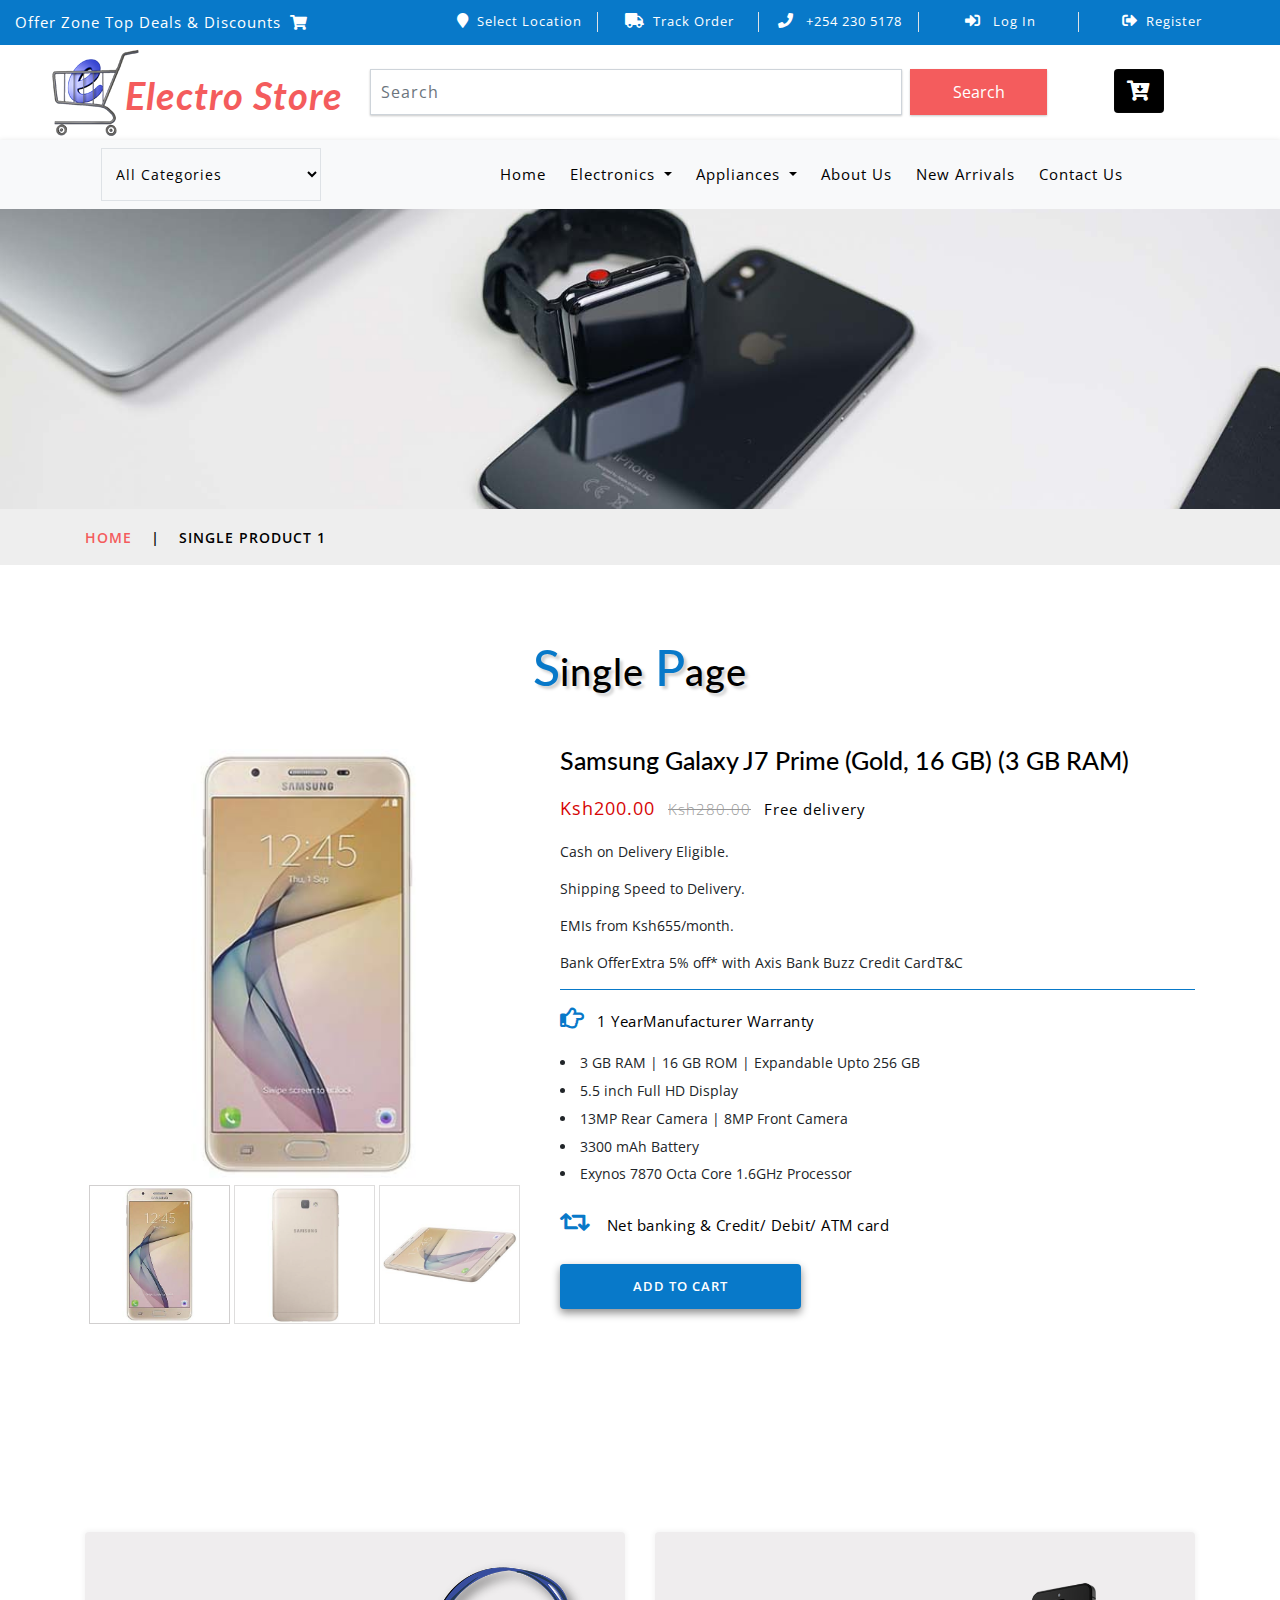
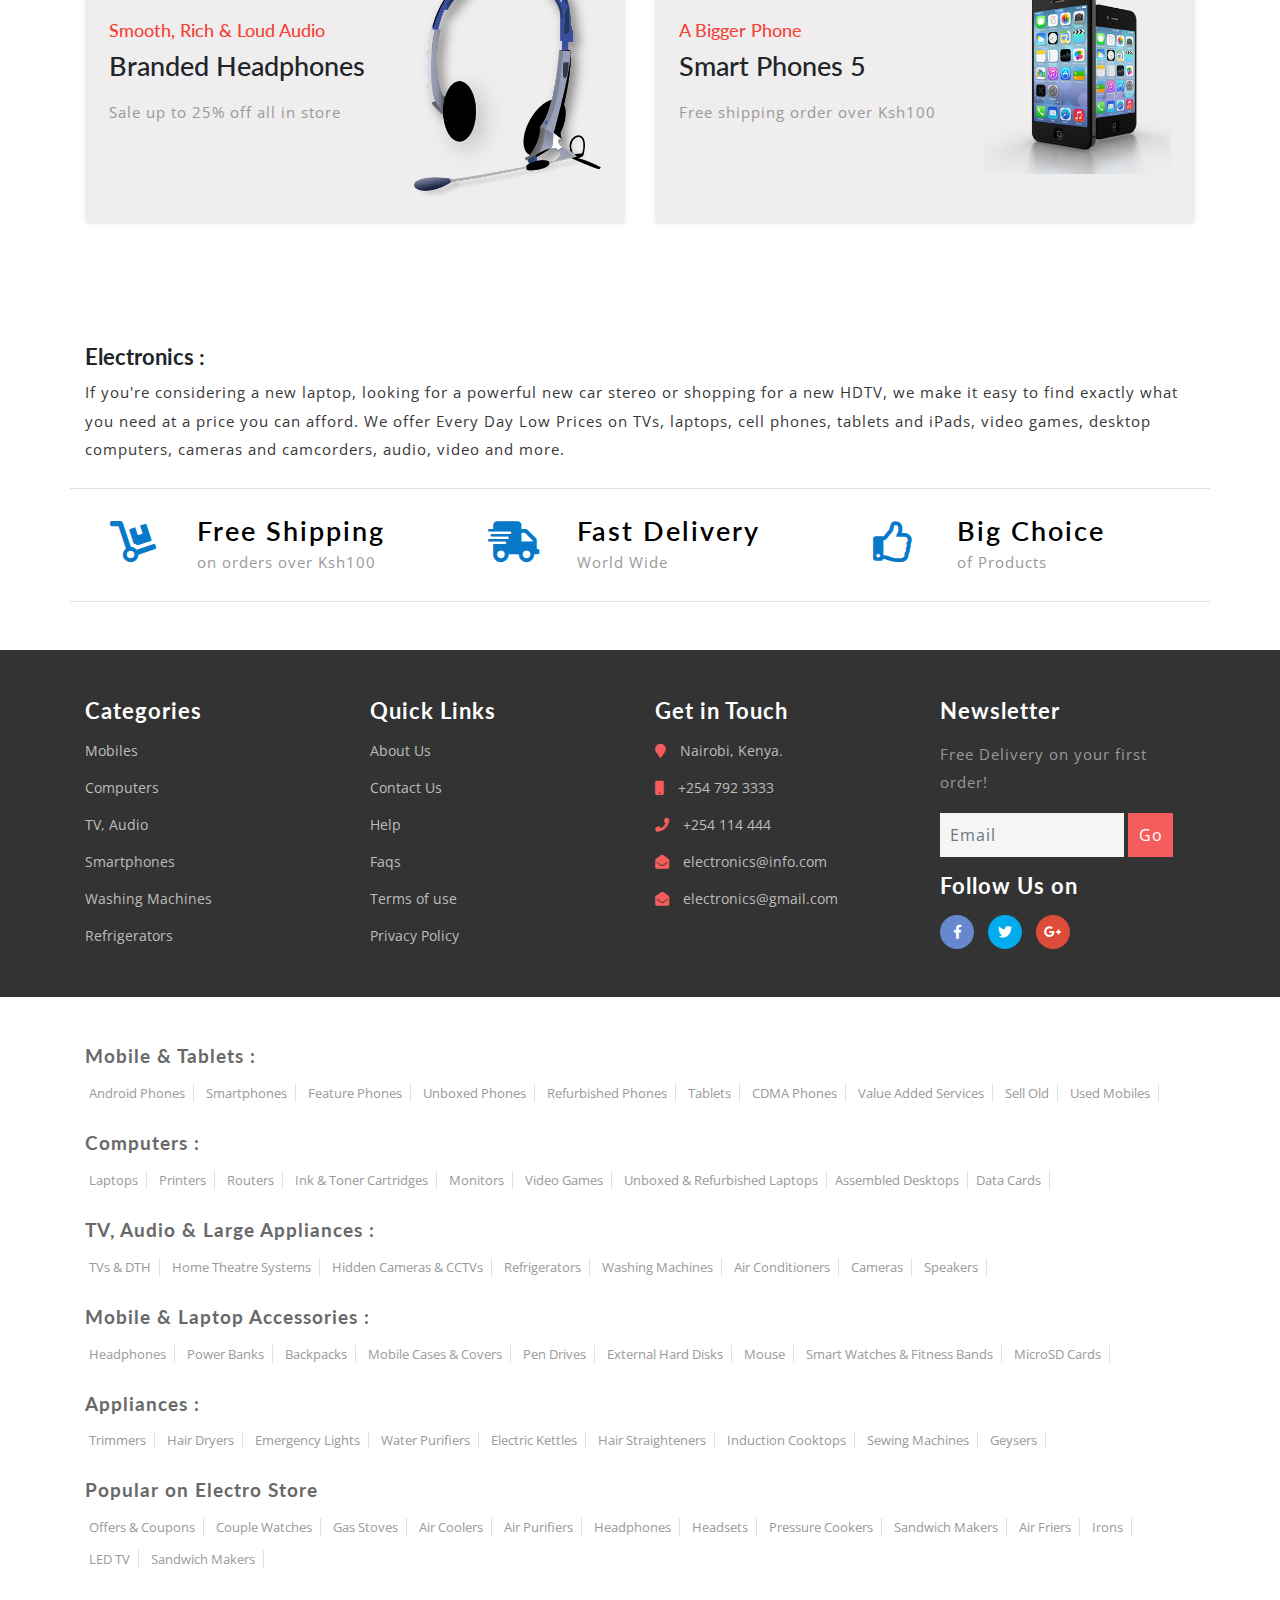
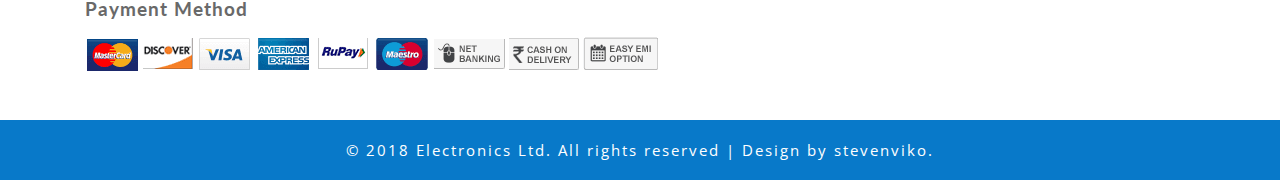
<file: single.html>
﻿
<!DOCTYPE html>
<html lang="zxx">

<head>
	<title>Electronics Ltd</title>
	<!-- Meta tag Keywords -->
	<meta name="viewport" content="width=device-width, initial-scale=1">
	<meta charset="UTF-8" />
	<meta name="keywords" content="Electro Store Responsive web template,  Flat Web Templates, Android Compatible web template, Smartphone Compatible web template, free webdesigns for Nokia, Samsung, LG, SonyEricsson, Motorola web design"
	/>
	<script>
		addEventListener("load", function () {
			setTimeout(hideURLbar, 0);
		}, false);

		function hideURLbar() {
			window.scrollTo(0, 1);
		}
	</script>
	<!-- //Meta tag Keywords -->

	<!-- Custom-Files -->
	<link href="css/bootstrap.css" rel="stylesheet" type="text/css" media="all" />
	<!-- Bootstrap css -->
	<link href="css/style.css" rel="stylesheet" type="text/css" media="all" />
	<!-- Main css -->
	<link rel="stylesheet" href="css/fontawesome-all.css">
	<!-- Font-Awesome-Icons-CSS -->
	<link href="css/popuo-box.css" rel="stylesheet" type="text/css" media="all" />
	<!-- pop-up-box -->
	<link href="css/menu.css" rel="stylesheet" type="text/css" media="all" />
	<!-- menu style -->
	<!-- //Custom-Files -->

	<!-- web fonts -->
	<link href="//fonts.googleapis.com/css?family=Lato:100,100i,300,300i,400,400i,700,700i,900,900i&amp;subset=latin-ext" rel="stylesheet">
	<link href="//fonts.googleapis.com/css?family=Open+Sans:300,300i,400,400i,600,600i,700,700i,800,800i&amp;subset=cyrillic,cyrillic-ext,greek,greek-ext,latin-ext,vietnamese"
	    rel="stylesheet">
	<!-- //web fonts -->

</head>

<body>
	<!-- top-header -->
	<div class="agile-main-top">
		<div class="container-fluid">
			<div class="row main-top-w3l py-2">
				<div class="col-lg-4 header-most-top">
					<p class="text-white text-lg-left text-center">Offer Zone Top Deals & Discounts
						<i class="fas fa-shopping-cart ml-1"></i>
					</p>
				</div>
				<div class="col-lg-8 header-right mt-lg-0 mt-2">
					<!-- header lists -->
					<ul>
						<li class="text-center border-right text-white">
							<a class="play-icon popup-with-zoom-anim text-white" href="#small-dialog1">
								<i class="fas fa-map-marker mr-2"></i>Select Location</a>
						</li>
						<li class="text-center border-right text-white">
							<a href="#" data-toggle="modal" data-target="#exampleModal" class="text-white">
								<i class="fas fa-truck mr-2"></i>Track Order</a>
						</li>
						<li class="text-center border-right text-white">
							<i class="fas fa-phone mr-2"></i> +254 230 5178
						</li>
						<li class="text-center border-right text-white">
							<a href="#" data-toggle="modal" data-target="#exampleModal" class="text-white">
								<i class="fas fa-sign-in-alt mr-2"></i> Log In </a>
						</li>
						<li class="text-center text-white">
							<a href="#" data-toggle="modal" data-target="#exampleModal2" class="text-white">
								<i class="fas fa-sign-out-alt mr-2"></i>Register </a>
						</li>
					</ul>
					<!-- //header lists -->
				</div>
			</div>
		</div>
	</div>

	<!-- Button trigger modal(select-location) -->
	<div id="small-dialog1" class="mfp-hide">
		<div class="select-city">
			<h3>
				<i class="fas fa-map-marker"></i> Please Select Your Location</h3>
			<select class="list_of_cities">
				<optgroup label="Popular Cities">
					<option selected style="display:none;color:#eee;">Select City</option>
					<option>Birmingham</option>
					<option>Anchorage</option>
					<option>Phoenix</option>
					<option>Little Rock</option>
					<option>Los Angeles</option>
					<option>Denver</option>
					<option>Bridgeport</option>
					<option>Wilmington</option>
					<option>Jacksonville</option>
					<option>Atlanta</option>
					<option>Honolulu</option>
					<option>Boise</option>
					<option>Chicago</option>
					<option>Indianapolis</option>
				</optgroup>
				<optgroup label="Alabama">
					<option>Birmingham</option>
					<option>Montgomery</option>
					<option>Mobile</option>
					<option>Huntsville</option>
					<option>Tuscaloosa</option>
				</optgroup>
				<optgroup label="Alaska">
					<option>Anchorage</option>
					<option>Fairbanks</option>
					<option>Juneau</option>
					<option>Sitka</option>
					<option>Ketchikan</option>
				</optgroup>
				<optgroup label="Arizona">
					<option>Phoenix</option>
					<option>Tucson</option>
					<option>Mesa</option>
					<option>Chandler</option>
					<option>Glendale</option>
				</optgroup>
				<optgroup label="Arkansas">
					<option>Little Rock</option>
					<option>Fort Smith</option>
					<option>Fayetteville</option>
					<option>Springdale</option>
					<option>Jonesboro</option>
				</optgroup>
				<optgroup label="California">
					<option>Los Angeles</option>
					<option>San Diego</option>
					<option>San Jose</option>
					<option>San Francisco</option>
					<option>Fresno</option>
				</optgroup>
				<optgroup label="Colorado">
					<option>Denver</option>
					<option>Colorado</option>
					<option>Aurora</option>
					<option>Fort Collins</option>
					<option>Lakewood</option>
				</optgroup>
				<optgroup label="Connecticut">
					<option>Bridgeport</option>
					<option>New Haven</option>
					<option>Hartford</option>
					<option>Stamford</option>
					<option>Waterbury</option>
				</optgroup>
				<optgroup label="Delaware">
					<option>Wilmington</option>
					<option>Dover</option>
					<option>Newark</option>
					<option>Bear</option>
					<option>Middletown</option>
				</optgroup>
				<optgroup label="Florida">
					<option>Jacksonville</option>
					<option>Miami</option>
					<option>Tampa</option>
					<option>St. Petersburg</option>
					<option>Orlando</option>
				</optgroup>
				<optgroup label="Georgia">
					<option>Atlanta</option>
					<option>Augusta</option>
					<option>Columbus</option>
					<option>Savannah</option>
					<option>Athens</option>
				</optgroup>
				<optgroup label="Hawaii">
					<option>Honolulu</option>
					<option>Pearl City</option>
					<option>Hilo</option>
					<option>Kailua</option>
					<option>Waipahu</option>
				</optgroup>
				<optgroup label="Idaho">
					<option>Boise</option>
					<option>Nampa</option>
					<option>Meridian</option>
					<option>Idaho Falls</option>
					<option>Pocatello</option>
				</optgroup>
				<optgroup label="Illinois">
					<option>Chicago</option>
					<option>Aurora</option>
					<option>Rockford</option>
					<option>Joliet</option>
					<option>Naperville</option>
				</optgroup>
				<optgroup label="Indiana">
					<option>Indianapolis</option>
					<option>Fort Wayne</option>
					<option>Evansville</option>
					<option>South Bend</option>
					<option>Hammond</option>
				</optgroup>
				<optgroup label="Iowa">
					<option>Des Moines</option>
					<option>Cedar Rapids</option>
					<option>Davenport</option>
					<option>Sioux City</option>
					<option>Waterloo</option>
				</optgroup>
				<optgroup label="Kansas">
					<option>Wichita</option>
					<option>Overland Park</option>
					<option>Kansas City</option>
					<option>Topeka</option>
					<option>Olathe </option>
				</optgroup>
				<optgroup label="Kentucky">
					<option>Louisville</option>
					<option>Lexington</option>
					<option>Bowling Green</option>
					<option>Owensboro</option>
					<option>Covington</option>
				</optgroup>
				<optgroup label="Louisiana">
					<option>New Orleans</option>
					<option>Baton Rouge</option>
					<option>Shreveport</option>
					<option>Metairie</option>
					<option>Lafayette</option>
				</optgroup>
				<optgroup label="Maine">
					<option>Portland</option>
					<option>Lewiston</option>
					<option>Bangor</option>
					<option>South Portland</option>
					<option>Auburn</option>
				</optgroup>
				<optgroup label="Maryland">
					<option>Baltimore</option>
					<option>Frederick</option>
					<option>Rockville</option>
					<option>Gaithersburg</option>
					<option>Bowie</option>
				</optgroup>
				<optgroup label="Massachusetts">
					<option>Boston</option>
					<option>Worcester</option>
					<option>Springfield</option>
					<option>Lowell</option>
					<option>Cambridge</option>
				</optgroup>
				<optgroup label="Michigan">
					<option>Detroit</option>
					<option>Grand Rapids</option>
					<option>Warren</option>
					<option>Sterling Heights</option>
					<option>Lansing</option>
				</optgroup>
				<optgroup label="Minnesota">
					<option>Minneapolis</option>
					<option>St. Paul</option>
					<option>Rochester</option>
					<option>Duluth</option>
					<option>Bloomington</option>
				</optgroup>
				<optgroup label="Mississippi">
					<option>Jackson</option>
					<option>Gulfport</option>
					<option>Southaven</option>
					<option>Hattiesburg</option>
					<option>Biloxi</option>
				</optgroup>
				<optgroup label="Missouri">
					<option>Kansas City</option>
					<option>St. Louis</option>
					<option>Springfield</option>
					<option>Independence</option>
					<option>Columbia</option>
				</optgroup>
				<optgroup label="Montana">
					<option>Billings</option>
					<option>Missoula</option>
					<option>Great Falls</option>
					<option>Bozeman</option>
					<option>Butte-Silver Bow</option>
				</optgroup>
				<optgroup label="Nebraska">
					<option>Omaha</option>
					<option>Lincoln</option>
					<option>Bellevue</option>
					<option>Grand Island</option>
					<option>Kearney</option>
				</optgroup>
				<optgroup label="Nevada">
					<option>Las Vegas</option>
					<option>Henderson</option>
					<option>North Las Vegas</option>
					<option>Reno</option>
					<option>Sunrise Manor</option>
				</optgroup>
				<optgroup label="New Hampshire">
					<option>Manchesters</option>
					<option>Nashua</option>
					<option>Concord</option>
					<option>Dover</option>
					<option>Rochester</option>
				</optgroup>
				<optgroup label="New Jersey">
					<option>Newark</option>
					<option>Jersey City</option>
					<option>Paterson</option>
					<option>Elizabeth</option>
					<option>Edison</option>
				</optgroup>
				<optgroup label="New Mexico">
					<option>Albuquerque</option>
					<option>Las Cruces</option>
					<option>Rio Rancho</option>
					<option>Santa Fe</option>
					<option>Roswell</option>
				</optgroup>
				<optgroup label="New York">
					<option>New York</option>
					<option>Buffalo</option>
					<option>Rochester</option>
					<option>Yonkers</option>
					<option>Syracuse</option>
				</optgroup>
				<optgroup label="North Carolina">
					<option>Charlotte</option>
					<option>Raleigh</option>
					<option>Greensboro</option>
					<option>Winston-Salem</option>
					<option>Durham</option>
				</optgroup>
				<optgroup label="North Dakota">
					<option>Fargo</option>
					<option>Bismarck</option>
					<option>Grand Forks</option>
					<option>Minot</option>
					<option>West Fargo</option>
				</optgroup>
				<optgroup label="Ohio">
					<option>Columbus</option>
					<option>Cleveland</option>
					<option>Cincinnati</option>
					<option>Toledo</option>
					<option>Akron</option>
				</optgroup>
				<optgroup label="Oklahoma">
					<option>Oklahoma City</option>
					<option>Tulsa</option>
					<option>Norman</option>
					<option>Broken Arrow</option>
					<option>Lawton</option>
				</optgroup>
				<optgroup label="Oregon">
					<option>Portland</option>
					<option>Eugene</option>
					<option>Salem</option>
					<option>Gresham</option>
					<option>Hillsboro</option>
				</optgroup>
				<optgroup label="Pennsylvania">
					<option>Philadelphia</option>
					<option>Pittsburgh</option>
					<option>Allentown</option>
					<option>Erie</option>
					<option>Reading</option>
				</optgroup>
				<optgroup label="Rhode Island">
					<option>Providence</option>
					<option>Warwick</option>
					<option>Cranston</option>
					<option>Pawtucket</option>
					<option>East Providence</option>
				</optgroup>
				<optgroup label="South Carolina">
					<option>Columbia</option>
					<option>Charleston</option>
					<option>North Charleston</option>
					<option>Mount Pleasant</option>
					<option>Rock Hill</option>
				</optgroup>
				<optgroup label="South Dakota">
					<option>Sioux Falls</option>
					<option>Rapid City</option>
					<option>Aberdeen</option>
					<option>Brookings</option>
					<option>Watertown</option>
				</optgroup>
				<optgroup label="Tennessee">
					<option>Memphis</option>
					<option>Nashville</option>
					<option>Knoxville</option>
					<option>Chattanooga</option>
					<option>Clarksville</option>
				</optgroup>
				<optgroup label="Texas">
					<option>Houston</option>
					<option>San Antonio</option>
					<option>Dallas</option>
					<option>Austin</option>
					<option>Fort Worth</option>
				</optgroup>
				<optgroup label="Utah">
					<option>Salt Lake City</option>
					<option>West Valley City</option>
					<option>Provo</option>
					<option>West Jordan</option>
					<option>Orem</option>
				</optgroup>
				<optgroup label="Vermont">
					<option>Burlington</option>
					<option>Essex</option>
					<option>South Burlington</option>
					<option>Colchester</option>
					<option>Rutland</option>
				</optgroup>
				<optgroup label="Virginia">
					<option>Virginia Beach</option>
					<option>Norfolk</option>
					<option>Chesapeake</option>
					<option>Arlington</option>
					<option>Richmond</option>
				</optgroup>
				<optgroup label="Washington">
					<option>Seattle</option>
					<option>Spokane</option>
					<option>Tacoma</option>
					<option>Vancouver</option>
					<option>Bellevue</option>
				</optgroup>
				<optgroup label="West Virginia">
					<option>Charleston</option>
					<option>Huntington</option>
					<option>Parkersburg</option>
					<option>Morgantown</option>
					<option>Wheeling</option>
				</optgroup>
				<optgroup label="Wisconsin">
					<option>Milwaukee</option>
					<option>Madison</option>
					<option>Green Bay</option>
					<option>Kenosha</option>
					<option>Racine</option>
				</optgroup>
				<optgroup label="Wyoming">
					<option>Cheyenne</option>
					<option>Casper</option>
					<option>Laramie</option>
					<option>Gillette</option>
					<option>Rock Springs</option>
				</optgroup>
			</select>
			<div class="clearfix"></div>
		</div>
	</div>
	<!-- //shop locator (popup) -->

	<!-- modals -->
	<!-- log in -->
	<div class="modal fade" id="exampleModal" tabindex="-1" role="dialog" aria-hidden="true">
		<div class="modal-dialog" role="document">
			<div class="modal-content">
				<div class="modal-header">
					<h5 class="modal-title text-center">Log In</h5>
					<button type="button" class="close" data-dismiss="modal" aria-label="Close">
						<span aria-hidden="true">&times;</span>
					</button>
				</div>
				<div class="modal-body">
					<form action="#" method="post">
						<div class="form-group">
							<label class="col-form-label">Username</label>
							<input type="text" class="form-control" placeholder=" " name="Name" required="">
						</div>
						<div class="form-group">
							<label class="col-form-label">Password</label>
							<input type="password" class="form-control" placeholder=" " name="Password" required="">
						</div>
						<div class="right-w3l">
							<input type="submit" class="form-control" value="Log in">
						</div>
						<div class="sub-w3l">
							<div class="custom-control custom-checkbox mr-sm-2">
								<input type="checkbox" class="custom-control-input" id="customControlAutosizing">
								<label class="custom-control-label" for="customControlAutosizing">Remember me?</label>
							</div>
						</div>
						<p class="text-center dont-do mt-3">Don't have an account?
							<a href="#" data-toggle="modal" data-target="#exampleModal2">
								Register Now</a>
						</p>
					</form>
				</div>
			</div>
		</div>
	</div>
	<!-- register -->
	<div class="modal fade" id="exampleModal2" tabindex="-1" role="dialog" aria-hidden="true">
		<div class="modal-dialog" role="document">
			<div class="modal-content">
				<div class="modal-header">
					<h5 class="modal-title">Register</h5>
					<button type="button" class="close" data-dismiss="modal" aria-label="Close">
						<span aria-hidden="true">&times;</span>
					</button>
				</div>
				<div class="modal-body">
					<form action="#" method="post">
						<div class="form-group">
							<label class="col-form-label">Your Name</label>
							<input type="text" class="form-control" placeholder=" " name="Name" required="">
						</div>
						<div class="form-group">
							<label class="col-form-label">Email</label>
							<input type="email" class="form-control" placeholder=" " name="Email" required="">
						</div>
						<div class="form-group">
							<label class="col-form-label">Password</label>
							<input type="password" class="form-control" placeholder=" " name="Password" id="password1" required="">
						</div>
						<div class="form-group">
							<label class="col-form-label">Confirm Password</label>
							<input type="password" class="form-control" placeholder=" " name="Confirm Password" id="password2" required="">
						</div>
						<div class="right-w3l">
							<input type="submit" class="form-control" value="Register">
						</div>
						<div class="sub-w3l">
							<div class="custom-control custom-checkbox mr-sm-2">
								<input type="checkbox" class="custom-control-input" id="customControlAutosizing2">
								<label class="custom-control-label" for="customControlAutosizing2">I Accept to the Terms & Conditions</label>
							</div>
						</div>
					</form>
				</div>
			</div>
		</div>
	</div>
	<!-- //modal -->
	<!-- //top-header -->

	<!-- header-bottom-->
	<div class="header-bot">
		<div class="container">
			<div class="row header-bot_inner_wthreeinfo_header_mid">
				<!-- logo -->
				<div class="col-md-3 logo_agile">
					<h1 class="text-center">
						<a href="index.html" class="font-weight-bold font-italic">
							<img src="images/logo2.png" alt=" " class="img-fluid">Electro Store
						</a>
					</h1>
				</div>
				<!-- //logo -->
				<!-- header-bot -->
				<div class="col-md-9 header mt-4 mb-md-0 mb-4">
					<div class="row">
						<!-- search -->
						<div class="col-10 agileits_search">
							<form class="form-inline" action="#" method="post">
								<input class="form-control mr-sm-2" type="search" placeholder="Search" aria-label="Search" required>
								<button class="btn my-2 my-sm-0" type="submit">Search</button>
							</form>
						</div>
						<!-- //search -->
						<!-- cart details -->
						<div class="col-2 top_nav_right text-center mt-sm-0 mt-2">
							<div class="wthreecartaits wthreecartaits2 cart cart box_1">
								<form action="#" method="post" class="last">
									<input type="hidden" name="cmd" value="_cart">
									<input type="hidden" name="display" value="1">
									<button class="btn w3view-cart" type="submit" name="submit" value="">
										<i class="fas fa-cart-arrow-down"></i>
									</button>
								</form>
							</div>
						</div>
						<!-- //cart details -->
					</div>
				</div>
			</div>
		</div>
	</div>
	<!-- shop locator (popup) -->
	<!-- //header-bottom -->
	<!-- navigation -->
	<div class="navbar-inner">
		<div class="container">
			<nav class="navbar navbar-expand-lg navbar-light bg-light">
				<div class="agileits-navi_search">
					<form action="#" method="post">
						<select id="agileinfo-nav_search" name="agileinfo_search" class="border" required="">
							<option value="">All Categories</option>
							<option value="Televisions">Televisions</option>
							<option value="Headphones">Headphones</option>
							<option value="Computers">Computers</option>
							<option value="Appliances">Appliances</option>
							<option value="Mobiles">Mobiles</option>
							<option value="Fruits &amp; Vegetables">Tv &amp; Video</option>
							<option value="iPad & Tablets">iPad & Tablets</option>
							<option value="Cameras & Camcorders">Cameras & Camcorders</option>
							<option value="Home Audio & Theater">Home Audio & Theater</option>
						</select>
					</form>
				</div>
				<button class="navbar-toggler" type="button" data-toggle="collapse" data-target="#navbarSupportedContent" aria-controls="navbarSupportedContent"
				    aria-expanded="false" aria-label="Toggle navigation">
					<span class="navbar-toggler-icon"></span>
				</button>
				<div class="collapse navbar-collapse" id="navbarSupportedContent">
					<ul class="navbar-nav ml-auto text-center mr-xl-5">
						<li class="nav-item mr-lg-2 mb-lg-0 mb-2">
							<a class="nav-link" href="index.html">Home
								<span class="sr-only">(current)</span>
							</a>
						</li>
						<li class="nav-item dropdown mr-lg-2 mb-lg-0 mb-2">
							<a class="nav-link dropdown-toggle" href="#" role="button" data-toggle="dropdown" aria-haspopup="true" aria-expanded="false">
								Electronics
							</a>
							<div class="dropdown-menu">
								<div class="agile_inner_drop_nav_info p-4">
									<h5 class="mb-3">Mobiles, Computers</h5>
									<div class="row">
										<div class="col-sm-6 multi-gd-img">
											<ul class="multi-column-dropdown">
												<li>
													<a href="product.html">All Mobile Phones</a>
												</li>
												<li>
													<a href="product.html">All Mobile Accessories</a>
												</li>
												<li>
													<a href="product.html">Cases & Covers</a>
												</li>
												<li>
													<a href="product.html">Screen Protectors</a>
												</li>
												<li>
													<a href="product.html">Power Banks</a>
												</li>
												<li>
													<a href="product.html">All Certified Refurbished</a>
												</li>
												<li>
													<a href="product.html">Tablets</a>
												</li>
												<li>
													<a href="product.html">Wearable Devices</a>
												</li>
												<li>
													<a href="product.html">Smart Home</a>
												</li>
											</ul>
										</div>
										<div class="col-sm-6 multi-gd-img">
											<ul class="multi-column-dropdown">
												<li>
													<a href="product.html">Laptops</a>
												</li>
												<li>
													<a href="product.html">Drives & Storage</a>
												</li>
												<li>
													<a href="product.html">Printers & Ink</a>
												</li>
												<li>
													<a href="product.html">Networking Devices</a>
												</li>
												<li>
													<a href="product.html">Computer Accessories</a>
												</li>
												<li>
													<a href="product.html">Game Zone</a>
												</li>
												<li>
													<a href="product.html">Software</a>
												</li>
											</ul>
										</div>
									</div>
								</div>
							</div>
						</li>
						<li class="nav-item dropdown mr-lg-2 mb-lg-0 mb-2">
							<a class="nav-link dropdown-toggle" href="#" role="button" data-toggle="dropdown" aria-haspopup="true" aria-expanded="false">
								Appliances
							</a>
							<div class="dropdown-menu">
								<div class="agile_inner_drop_nav_info p-4">
									<h5 class="mb-3">TV, Appliances, Electronics</h5>
									<div class="row">
										<div class="col-sm-6 multi-gd-img">
											<ul class="multi-column-dropdown">
												<li>
													<a href="product2.html">Televisions</a>
												</li>
												<li>
													<a href="product2.html">Home Entertainment Systems</a>
												</li>
												<li>
													<a href="product2.html">Headphones</a>
												</li>
												<li>
													<a href="product2.html">Speakers</a>
												</li>
												<li>
													<a href="product2.html">MP3, Media Players & Accessories</a>
												</li>
												<li>
													<a href="product2.html">Audio & Video Accessories</a>
												</li>
												<li>
													<a href="product2.html">Cameras</a>
												</li>
												<li>
													<a href="product2.html">DSLR Cameras</a>
												</li>
												<li>
													<a href="product2.html">Camera Accessories</a>
												</li>
											</ul>
										</div>
										<div class="col-sm-6 multi-gd-img">
											<ul class="multi-column-dropdown">
												<li>
													<a href="product2.html">Musical Instruments</a>
												</li>
												<li>
													<a href="product2.html">Gaming Consoles</a>
												</li>
												<li>
													<a href="product2.html">All Electronics</a>
												</li>
												<li>
													<a href="product2.html">Air Conditioners</a>
												</li>
												<li>
													<a href="product2.html">Refrigerators</a>
												</li>
												<li>
													<a href="product2.html">Washing Machines</a>
												</li>
												<li>
													<a href="product2.html">Kitchen & Home Appliances</a>
												</li>
												<li>
													<a href="product2.html">Heating & Cooling Appliances</a>
												</li>
												<li>
													<a href="product2.html">All Appliances</a>
												</li>
											</ul>
										</div>
									</div>
								</div>
							</div>
						</li>
						<li class="nav-item mr-lg-2 mb-lg-0 mb-2">
							<a class="nav-link" href="about.html">About Us</a>
						</li>
						<li class="nav-item mr-lg-2 mb-lg-0 mb-2">
							<a class="nav-link" href="product.html">New Arrivals</a>
						</li>
						<!-- <li class="nav-item dropdown active mr-lg-2 mb-lg-0 mb-2">
							<a class="nav-link dropdown-toggle" href="#" role="button" data-toggle="dropdown" aria-haspopup="true" aria-expanded="false">
								Pages
							</a>
							<div class="dropdown-menu">
								<a class="dropdown-item" href="product.html">Product 1</a>
								<a class="dropdown-item" href="product2.html">Product 2</a>
								<div class="dropdown-divider"></div>
								<a class="dropdown-item active" href="single.html">Single Product 1</a>
								<a class="dropdown-item" href="single2.html">Single Product 2</a>
								<div class="dropdown-divider"></div>
								<a class="dropdown-item" href="checkout.html">Checkout Page</a>
								<a class="dropdown-item" href="payment.html">Payment Page</a>
							</div>
						</li> -->
						<li class="nav-item">
							<a class="nav-link" href="contact.html">Contact Us</a>
						</li>
					</ul>
				</div>
			</nav>
		</div>
	</div>
	<!-- //navigation -->

	<!-- banner-2 -->
	<div class="page-head_agile_info_w3l">

	</div>
	<!-- //banner-2 -->
	<!-- page -->
	<div class="services-breadcrumb">
		<div class="agile_inner_breadcrumb">
			<div class="container">
				<ul class="w3_short">
					<li>
						<a href="index.html">Home</a>
						<i>|</i>
					</li>
					<li>Single Product 1</li>
				</ul>
			</div>
		</div>
	</div>
	<!-- //page -->

	<!-- Single Page -->
	<div class="banner-bootom-w3-agileits py-5">
		<div class="container py-xl-4 py-lg-2">
			<!-- tittle heading -->
			<h3 class="tittle-w3l text-center mb-lg-5 mb-sm-4 mb-3">
				<span>S</span>ingle
				<span>P</span>age</h3>
			<!-- //tittle heading -->
			<div class="row">
				<div class="col-lg-5 col-md-8 single-right-left ">
					<div class="grid images_3_of_2">
						<div class="flexslider">
							<ul class="slides">
								<li data-thumb="images/si1.jpg">
									<div class="thumb-image">
										<img src="images/si1.jpg" data-imagezoom="true" class="img-fluid" alt=""> </div>
								</li>
								<li data-thumb="images/si2.jpg">
									<div class="thumb-image">
										<img src="images/si2.jpg" data-imagezoom="true" class="img-fluid" alt=""> </div>
								</li>
								<li data-thumb="images/si3.jpg">
									<div class="thumb-image">
										<img src="images/si3.jpg" data-imagezoom="true" class="img-fluid" alt=""> </div>
								</li>
							</ul>
							<div class="clearfix"></div>
						</div>
					</div>
				</div>

				<div class="col-lg-7 single-right-left simpleCart_shelfItem">
					<h3 class="mb-3">Samsung Galaxy J7 Prime (Gold, 16 GB) (3 GB RAM)</h3>
					<p class="mb-3">
						<span class="item_price">Ksh200.00</span>
						<del class="mx-2 font-weight-light">Ksh280.00</del>
						<label>Free delivery</label>
					</p>
					<div class="single-infoagile">
						<ul>
							<li class="mb-3">
								Cash on Delivery Eligible.
							</li>
							<li class="mb-3">
								Shipping Speed to Delivery.
							</li>
							<li class="mb-3">
								EMIs from Ksh655/month.
							</li>
							<li class="mb-3">
								Bank OfferExtra 5% off* with Axis Bank Buzz Credit CardT&C
							</li>
						</ul>
					</div>
					<div class="product-single-w3l">
						<p class="my-3">
							<i class="far fa-hand-point-right mr-2"></i>
							<label>1 Year</label>Manufacturer Warranty</p>
						<ul>
							<li class="mb-1">
								3 GB RAM | 16 GB ROM | Expandable Upto 256 GB
							</li>
							<li class="mb-1">
								5.5 inch Full HD Display
							</li>
							<li class="mb-1">
								13MP Rear Camera | 8MP Front Camera
							</li>
							<li class="mb-1">
								3300 mAh Battery
							</li>
							<li class="mb-1">
								Exynos 7870 Octa Core 1.6GHz Processor
							</li>
						</ul>
						<p class="my-sm-4 my-3">
							<i class="fas fa-retweet mr-3"></i>Net banking & Credit/ Debit/ ATM card
						</p>
					</div>
					<div class="occasion-cart">
						<div class="snipcart-details top_brand_home_details item_add single-item hvr-outline-out">
							<form action="#" method="post">
								<fieldset>
									<input type="hidden" name="cmd" value="_cart" />
									<input type="hidden" name="add" value="1" />
									<input type="hidden" name="business" value=" " />
									<input type="hidden" name="item_name" value="Samsung Galaxy J7 Prime" />
									<input type="hidden" name="amount" value="200.00" />
									<input type="hidden" name="discount_amount" value="1.00" />
									<input type="hidden" name="currency_code" value="USD" />
									<input type="hidden" name="return" value=" " />
									<input type="hidden" name="cancel_return" value=" " />
									<input type="submit" name="submit" value="Add to cart" class="button" />
								</fieldset>
							</form>
						</div>
					</div>
				</div>
			</div>
		</div>
	</div>
	<!-- //Single Page -->

	<!-- middle section -->
	<div class="join-w3l1 py-sm-5 py-4">
		<div class="container py-xl-4 py-lg-2">
			<div class="row">
				<div class="col-lg-6">
					<div class="join-agile text-left p-4">
						<div class="row">
							<div class="col-sm-7 offer-name">
								<h6>Smooth, Rich & Loud Audio</h6>
								<h4 class="mt-2 mb-3">Branded Headphones</h4>
								<p>Sale up to 25% off all in store</p>
							</div>
							<div class="col-sm-5 offerimg-w3l">
								<img src="images/off1.png" alt="" class="img-fluid">
							</div>
						</div>
					</div>
				</div>
				<div class="col-lg-6 mt-lg-0 mt-5">
					<div class="join-agile text-left p-4">
						<div class="row ">
							<div class="col-sm-7 offer-name">
								<h6>A Bigger Phone</h6>
								<h4 class="mt-2 mb-3">Smart Phones 5</h4>
								<p>Free shipping order over Ksh100</p>
							</div>
							<div class="col-sm-5 offerimg-w3l">
								<img src="images/off2.png" alt="" class="img-fluid">
							</div>
						</div>
					</div>
				</div>
			</div>
		</div>
	</div>
	<!-- middle section -->

	<!-- footer -->
	<footer>
		<div class="footer-top-first">
			<div class="container py-md-5 py-sm-4 py-3">
				<!-- footer first section -->
				<h2 class="footer-top-head-w3l font-weight-bold mb-2">Electronics :</h2>
				<p class="footer-main mb-4">
					If you're considering a new laptop, looking for a powerful new car stereo or shopping for a new HDTV, we make it easy to
					find exactly what you need at a price you can afford. We offer Every Day Low Prices on TVs, laptops, cell phones, tablets
					and iPads, video games, desktop computers, cameras and camcorders, audio, video and more.</p>
				<!-- //footer first section -->
				<!-- footer second section -->
				<div class="row w3l-grids-footer border-top border-bottom py-sm-4 py-3">
					<div class="col-md-4 offer-footer">
						<div class="row">
							<div class="col-4 icon-fot">
								<i class="fas fa-dolly"></i>
							</div>
							<div class="col-8 text-form-footer">
								<h3>Free Shipping</h3>
								<p>on orders over Ksh100</p>
							</div>
						</div>
					</div>
					<div class="col-md-4 offer-footer my-md-0 my-4">
						<div class="row">
							<div class="col-4 icon-fot">
								<i class="fas fa-shipping-fast"></i>
							</div>
							<div class="col-8 text-form-footer">
								<h3>Fast Delivery</h3>
								<p>World Wide</p>
							</div>
						</div>
					</div>
					<div class="col-md-4 offer-footer">
						<div class="row">
							<div class="col-4 icon-fot">
								<i class="far fa-thumbs-up"></i>
							</div>
							<div class="col-8 text-form-footer">
								<h3>Big Choice</h3>
								<p>of Products</p>
							</div>
						</div>
					</div>
				</div>
				<!-- //footer second section -->
			</div>
		</div>
		<!-- footer third section -->
		<div class="w3l-middlefooter-sec">
			<div class="container py-md-5 py-sm-4 py-3">
				<div class="row footer-info w3-agileits-info">
					<!-- footer categories -->
					<div class="col-md-3 col-sm-6 footer-grids">
						<h3 class="text-white font-weight-bold mb-3">Categories</h3>
						<ul>
							<li class="mb-3">
								<a href="product.html">Mobiles </a>
							</li>
							<li class="mb-3">
								<a href="product.html">Computers</a>
							</li>
							<li class="mb-3">
								<a href="product.html">TV, Audio</a>
							</li>
							<li class="mb-3">
								<a href="product2.html">Smartphones</a>
							</li>
							<li class="mb-3">
								<a href="product.html">Washing Machines</a>
							</li>
							<li>
								<a href="product2.html">Refrigerators</a>
							</li>
						</ul>
					</div>
					<!-- //footer categories -->
					<!-- quick links -->
					<div class="col-md-3 col-sm-6 footer-grids mt-sm-0 mt-4">
						<h3 class="text-white font-weight-bold mb-3">Quick Links</h3>
						<ul>
							<li class="mb-3">
								<a href="about.html">About Us</a>
							</li>
							<li class="mb-3">
								<a href="contact.html">Contact Us</a>
							</li>
							<li class="mb-3">
								<a href="help.html">Help</a>
							</li>
							<li class="mb-3">
								<a href="faqs.html">Faqs</a>
							</li>
							<li class="mb-3">
								<a href="terms.html">Terms of use</a>
							</li>
							<li>
								<a href="privacy.html">Privacy Policy</a>
							</li>
						</ul>
					</div>
					<div class="col-md-3 col-sm-6 footer-grids mt-md-0 mt-4">
						<h3 class="text-white font-weight-bold mb-3">Get in Touch</h3>
						<ul>
							<li class="mb-3">
								<i class="fas fa-map-marker"></i> Nairobi, Kenya.</li>
							<li class="mb-3">
								<i class="fas fa-mobile"></i> +254 792 3333 </li>
							<li class="mb-3">
								<i class="fas fa-phone"></i> +254 114 444 </li>
							<li class="mb-3">
								<i class="fas fa-envelope-open"></i>
								<a href="mailto:example@mail.com">electronics@info.com</a>
							</li>
							<li>
								<i class="fas fa-envelope-open"></i>
								<a href="mailto:example@mail.com"> electronics@gmail.com</a>
							</li>
						</ul>
					</div>
					<div class="col-md-3 col-sm-6 footer-grids w3l-agileits mt-md-0 mt-4">
						<!-- newsletter -->
						<h3 class="text-white font-weight-bold mb-3">Newsletter</h3>
						<p class="mb-3">Free Delivery on your first order!</p>
						<form action="#" method="post">
							<div class="form-group">
								<input type="email" class="form-control" placeholder="Email" name="email" required="">
								<input type="submit" value="Go">
							</div>
						</form>
						<!-- //newsletter -->
						<!-- social icons -->
						<div class="footer-grids  w3l-socialmk mt-3">
							<h3 class="text-white font-weight-bold mb-3">Follow Us on</h3>
							<div class="social">
								<ul>
									<li>
										<a class="icon fb" href="#">
											<i class="fab fa-facebook-f"></i>
										</a>
									</li>
									<li>
										<a class="icon tw" href="#">
											<i class="fab fa-twitter"></i>
										</a>
									</li>
									<li>
										<a class="icon gp" href="#">
											<i class="fab fa-google-plus-g"></i>
										</a>
									</li>
								</ul>
							</div>
						</div>
						<!-- //social icons -->
					</div>
				</div>
				<!-- //quick links -->
			</div>
		</div>
		<!-- //footer third section -->

		<!-- footer fourth section -->
		<div class="agile-sometext py-md-5 py-sm-4 py-3">
			<div class="container">
				<!-- brands -->
				<div class="sub-some">
					<h5 class="font-weight-bold mb-2">Mobile & Tablets :</h5>
					<ul>
						<li class="m-sm-1">
							<a href="product.html" class="border-right pr-2">Android Phones</a>
						</li>
						<li class="m-sm-1">
							<a href="product.html" class="border-right pr-2">Smartphones</a>
						</li>
						<li class="m-sm-1">
							<a href="product.html" class="border-right pr-2">Feature Phones</a>
						</li>
						<li class="m-sm-1">
							<a href="product.html" class="border-right pr-2">Unboxed Phones</a>
						</li>
						<li class="m-sm-1">
							<a href="product.html" class="border-right pr-2">Refurbished Phones</a>
						</li>
						<li class="m-sm-1">
							<a href="product.html" class="border-right pr-2"> Tablets</a>
						</li>
						<li class="m-sm-1">
							<a href="product.html" class="border-right pr-2">CDMA Phones</a>
						</li>
						<li class="m-sm-1">
							<a href="product.html" class="border-right pr-2">Value Added Services</a>
						</li>
						<li class="m-sm-1">
							<a href="product.html" class="border-right pr-2">Sell Old</a>
						</li>
						<li class="m-sm-1">
							<a href="product.html" class="border-right pr-2">Used Mobiles</a>
						</li>
					</ul>
				</div>
				<div class="sub-some mt-4">
					<h5 class="font-weight-bold mb-2">Computers :</h5>
					<ul>
						<li class="m-sm-1">
							<a href="product.html" class="border-right pr-2">Laptops </a>
						</li>
						<li class="m-sm-1">
							<a href="product.html" class="border-right pr-2">Printers</a>
						</li>
						<li class="m-sm-1">
							<a href="product.html" class="border-right pr-2">Routers</a>
						</li>
						<li class="m-sm-1">
							<a href="product.html" class="border-right pr-2">Ink & Toner Cartridges</a>
						</li>
						<li class="m-sm-1">
							<a href="product.html" class="border-right pr-2">Monitors</a>
						</li>
						<li class="m-sm-1">
							<a href="product.html" class="border-right pr-2">Video Games</a>
						</li>
						<li class="m-sm-1">
							<a href="product.html" class="border-right pr-2">Unboxed & Refurbished Laptops</a>
						</li>
						<li>
							<a href="product.html" class="border-right pr-2">Assembled Desktops</a>
						</li>
						<li class="m-sm-1">
							<a href="product2.html" class="border-right pr-2">Data Cards</a>
						</li>
					</ul>
				</div>
				<div class="sub-some mt-4">
					<h5 class="font-weight-bold mb-2">TV, Audio & Large Appliances :</h5>
					<ul>
						<li class="m-sm-1">
							<a href="product2.html" class="border-right pr-2">TVs & DTH</a>
						</li>
						<li class="m-sm-1">
							<a href="product2.html" class="border-right pr-2">Home Theatre Systems</a>
						</li>
						<li class="m-sm-1">
							<a href="product2.html" class="border-right pr-2">Hidden Cameras & CCTVs</a>
						</li>
						<li class="m-sm-1">
							<a href="product2.html" class="border-right pr-2">Refrigerators</a>
						</li>
						<li class="m-sm-1">
							<a href="product2.html" class="border-right pr-2">Washing Machines</a>
						</li>
						<li class="m-sm-1">
							<a href="product2.html" class="border-right pr-2"> Air Conditioners</a>
						</li>
						<li class="m-sm-1">
							<a href="product2.html" class="border-right pr-2">Cameras</a>
						</li>
						<li class="m-sm-1">
							<a href="product2.html" class="border-right pr-2">Speakers</a>
						</li>
					</ul>
				</div>
				<div class="sub-some mt-4">
					<h5 class="font-weight-bold mb-2">Mobile & Laptop Accessories :</h5>
					<ul>
						<li class="m-sm-1">
							<a href="product2.html" class="border-right pr-2">Headphones</a>
						</li>
						<li class="m-sm-1">
							<a href="product.html" class="border-right pr-2">Power Banks </a>
						</li>
						<li class="m-sm-1">
							<a href="product.html" class="border-right pr-2">Backpacks</a>
						</li>
						<li class="m-sm-1">
							<a href="product.html" class="border-right pr-2">Mobile Cases & Covers</a>
						</li>
						<li class="m-sm-1">
							<a href="product.html" class="border-right pr-2">Pen Drives</a>
						</li>
						<li class="m-sm-1">
							<a href="product2.html" class="border-right pr-2">External Hard Disks</a>
						</li>
						<li class="m-sm-1">
							<a href="product2.html" class="border-right pr-2"> Mouse</a>
						</li>
						<li class="m-sm-1">
							<a href="product2.html" class="border-right pr-2">Smart Watches & Fitness Bands</a>
						</li>
						<li class="m-sm-1">
							<a href="product2.html" class="border-right pr-2">MicroSD Cards</a>
						</li>
					</ul>
				</div>
				<div class="sub-some mt-4">
					<h5 class="font-weight-bold mb-2">Appliances :</h5>
					<ul>
						<li class="m-sm-1">
							<a href="product2.html" class="border-right pr-2">Trimmers</a>
						</li>
						<li class="m-sm-1">
							<a href="product2.html" class="border-right pr-2">Hair Dryers</a>
						</li>
						<li class="m-sm-1">
							<a href="product2.html" class="border-right pr-2">Emergency Lights</a>
						</li>
						<li class="m-sm-1">
							<a href="product2.html" class="border-right pr-2">Water Purifiers </a>
						</li>
						<li class="m-sm-1">
							<a href="product2.html" class="border-right pr-2">Electric Kettles</a>
						</li>
						<li class="m-sm-1">
							<a href="product2.html" class="border-right pr-2">Hair Straighteners</a>
						</li>
						<li class="m-sm-1">
							<a href="product2.html" class="border-right pr-2">Induction Cooktops</a>
						</li>
						<li class="m-sm-1">
							<a href="product2.html" class="border-right pr-2">Sewing Machines</a>
						</li>
						<li class="m-sm-1">
							<a href="product2.html" class="border-right pr-2"> Geysers</a>
						</li>
					</ul>
				</div>
				<div class="sub-some mt-4">
					<h5 class="font-weight-bold mb-2">Popular on Electro Store</h5>
					<ul>
						<li class="m-sm-1">
							<a href="product.html" class="border-right pr-2">Offers & Coupons</a>
						</li>
						<li class="m-sm-1">
							<a href="product2.html" class="border-right pr-2">Couple Watches</a>
						</li>
						<li class="m-sm-1">
							<a href="product2.html" class="border-right pr-2">Gas Stoves</a>
						</li>
						<li class="m-sm-1">
							<a href="product2.html" class="border-right pr-2"> Air Coolers</a>
						</li>
						<li class="m-sm-1">
							<a href="product2.html" class="border-right pr-2">Air Purifiers</a>
						</li>
						<li class="m-sm-1">
							<a href="product2.html" class="border-right pr-2">Headphones</a>
						</li>
						<li class="m-sm-1">
							<a href="product2.html" class="border-right pr-2"> Headsets</a>
						</li>
						<li class="m-sm-1">
							<a href="product2.html" class="border-right pr-2">Pressure Cookers</a>
						</li>
						<li class="m-sm-1">
							<a href="product2.html" class="border-right pr-2">Sandwich Makers</a>
						</li>
						<li class="m-sm-1">
							<a href="product2.html" class="border-right pr-2">Air Friers</a>
						</li>
						<li class="m-sm-1">
							<a href="product2.html" class="border-right pr-2">Irons</a>
						</li>
						<li class="m-sm-1">
							<a href="product2.html" class="border-right pr-2">LED TV</a>
						</li>
						<li class="m-sm-1">
							<a href="product2.html" class="border-right pr-2">Sandwich Makers</a>
						</li>
					</ul>
				</div>
				<!-- //brands -->
				<!-- payment -->
				<div class="sub-some child-momu mt-4">
					<h5 class="font-weight-bold mb-3">Payment Method</h5>
					<ul>
						<li>
							<img src="images/pay2.png" alt="">
						</li>
						<li>
							<img src="images/pay5.png" alt="">
						</li>
						<li>
							<img src="images/pay1.png" alt="">
						</li>
						<li>
							<img src="images/pay4.png" alt="">
						</li>
						<li>
							<img src="images/pay6.png" alt="">
						</li>
						<li>
							<img src="images/pay3.png" alt="">
						</li>
						<li>
							<img src="images/pay7.png" alt="">
						</li>
						<li>
							<img src="images/pay8.png" alt="">
						</li>
						<li>
							<img src="images/pay9.png" alt="">
						</li>
					</ul>
				</div>
				<!-- //payment -->
			</div>
		</div>
		<!-- //footer fourth section (text) -->
	</footer>
	<!-- //footer -->
	<!-- copyright -->
	<div class="copy-right py-3">
		<div class="container">
			<p class="text-center text-white">© 2018 Electronics Ltd. All rights reserved | Design by
				<a href="#"> stevenviko.</a>
			</p>
		</div>
	</div>
	<!-- //copyright -->

	<!-- js-files -->
	<!-- jquery -->
	<script src="js/jquery-2.2.3.min.js"></script>
	<!-- //jquery -->

	<!-- nav smooth scroll -->
	<script>
		$(document).ready(function () {
			$(".dropdown").hover(
				function () {
					$('.dropdown-menu', this).stop(true, true).slideDown("fast");
					$(this).toggleClass('open');
				},
				function () {
					$('.dropdown-menu', this).stop(true, true).slideUp("fast");
					$(this).toggleClass('open');
				}
			);
		});
	</script>
	<!-- //nav smooth scroll -->

	<!-- popup modal (for location)-->
	<script src="js/jquery.magnific-popup.js"></script>
	<script>
		$(document).ready(function () {
			$('.popup-with-zoom-anim').magnificPopup({
				type: 'inline',
				fixedContentPos: false,
				fixedBgPos: true,
				overflowY: 'auto',
				closeBtnInside: true,
				preloader: false,
				midClick: true,
				removalDelay: 300,
				mainClass: 'my-mfp-zoom-in'
			});

		});
	</script>
	<!-- //popup modal (for location)-->

	<!-- cart-js -->
	<script src="js/minicart.js"></script>
	<script>
		paypals.minicarts.render(); //use only unique class names other than paypals.minicarts.Also Replace same class name in css and minicart.min.js

		paypals.minicarts.cart.on('checkout', function (evt) {
			var items = this.items(),
				len = items.length,
				total = 0,
				i;

			// Count the number of each item in the cart
			for (i = 0; i < len; i++) {
				total += items[i].get('quantity');
			}

			if (total < 3) {
				alert('The minimum order quantity is 3. Please add more to your shopping cart before checking out');
				evt.preventDefault();
			}
		});
	</script>
	<!-- //cart-js -->

	<!-- password-script -->
	<script>
		window.onload = function () {
			document.getElementById("password1").onchange = validatePassword;
			document.getElementById("password2").onchange = validatePassword;
		}

		function validatePassword() {
			var pass2 = document.getElementById("password2").value;
			var pass1 = document.getElementById("password1").value;
			if (pass1 != pass2)
				document.getElementById("password2").setCustomValidity("Passwords Don't Match");
			else
				document.getElementById("password2").setCustomValidity('');
			//empty string means no validation error
		}
	</script>
	<!-- //password-script -->

	<!-- imagezoom -->
	<script src="js/imagezoom.js"></script>
	<!-- //imagezoom -->

	<!-- flexslider -->
	<link rel="stylesheet" href="css/flexslider.css" type="text/css" media="screen" />

	<script src="js/jquery.flexslider.js"></script>
	<script>
		// Can also be used with $(document).ready()
		$(window).load(function () {
			$('.flexslider').flexslider({
				animation: "slide",
				controlNav: "thumbnails"
			});
		});
	</script>
	<!-- //FlexSlider-->

	<!-- smoothscroll -->
	<script src="js/SmoothScroll.min.js"></script>
	<!-- //smoothscroll -->

	<!-- start-smooth-scrolling -->
	<script src="js/move-top.js"></script>
	<script src="js/easing.js"></script>
	<script>
		jQuery(document).ready(function ($) {
			$(".scroll").click(function (event) {
				event.preventDefault();

				$('html,body').animate({
					scrollTop: $(this.hash).offset().top
				}, 1000);
			});
		});
	</script>
	<!-- //end-smooth-scrolling -->

	<!-- smooth-scrolling-of-move-up -->
	<script>
		$(document).ready(function () {
			/*
			var defaults = {
				containerID: 'toTop', // fading element id
				containerHoverID: 'toTopHover', // fading element hover id
				scrollSpeed: 1200,
				easingType: 'linear' 
			};
			*/
			$().UItoTop({
				easingType: 'easeOutQuart'
			});

		});
	</script>
	<!-- //smooth-scrolling-of-move-up -->

	<!-- for bootstrap working -->
	<script src="js/bootstrap.js"></script>
	<!-- //for bootstrap working -->
	<!-- //js-files -->

</body>

</html>
</file>
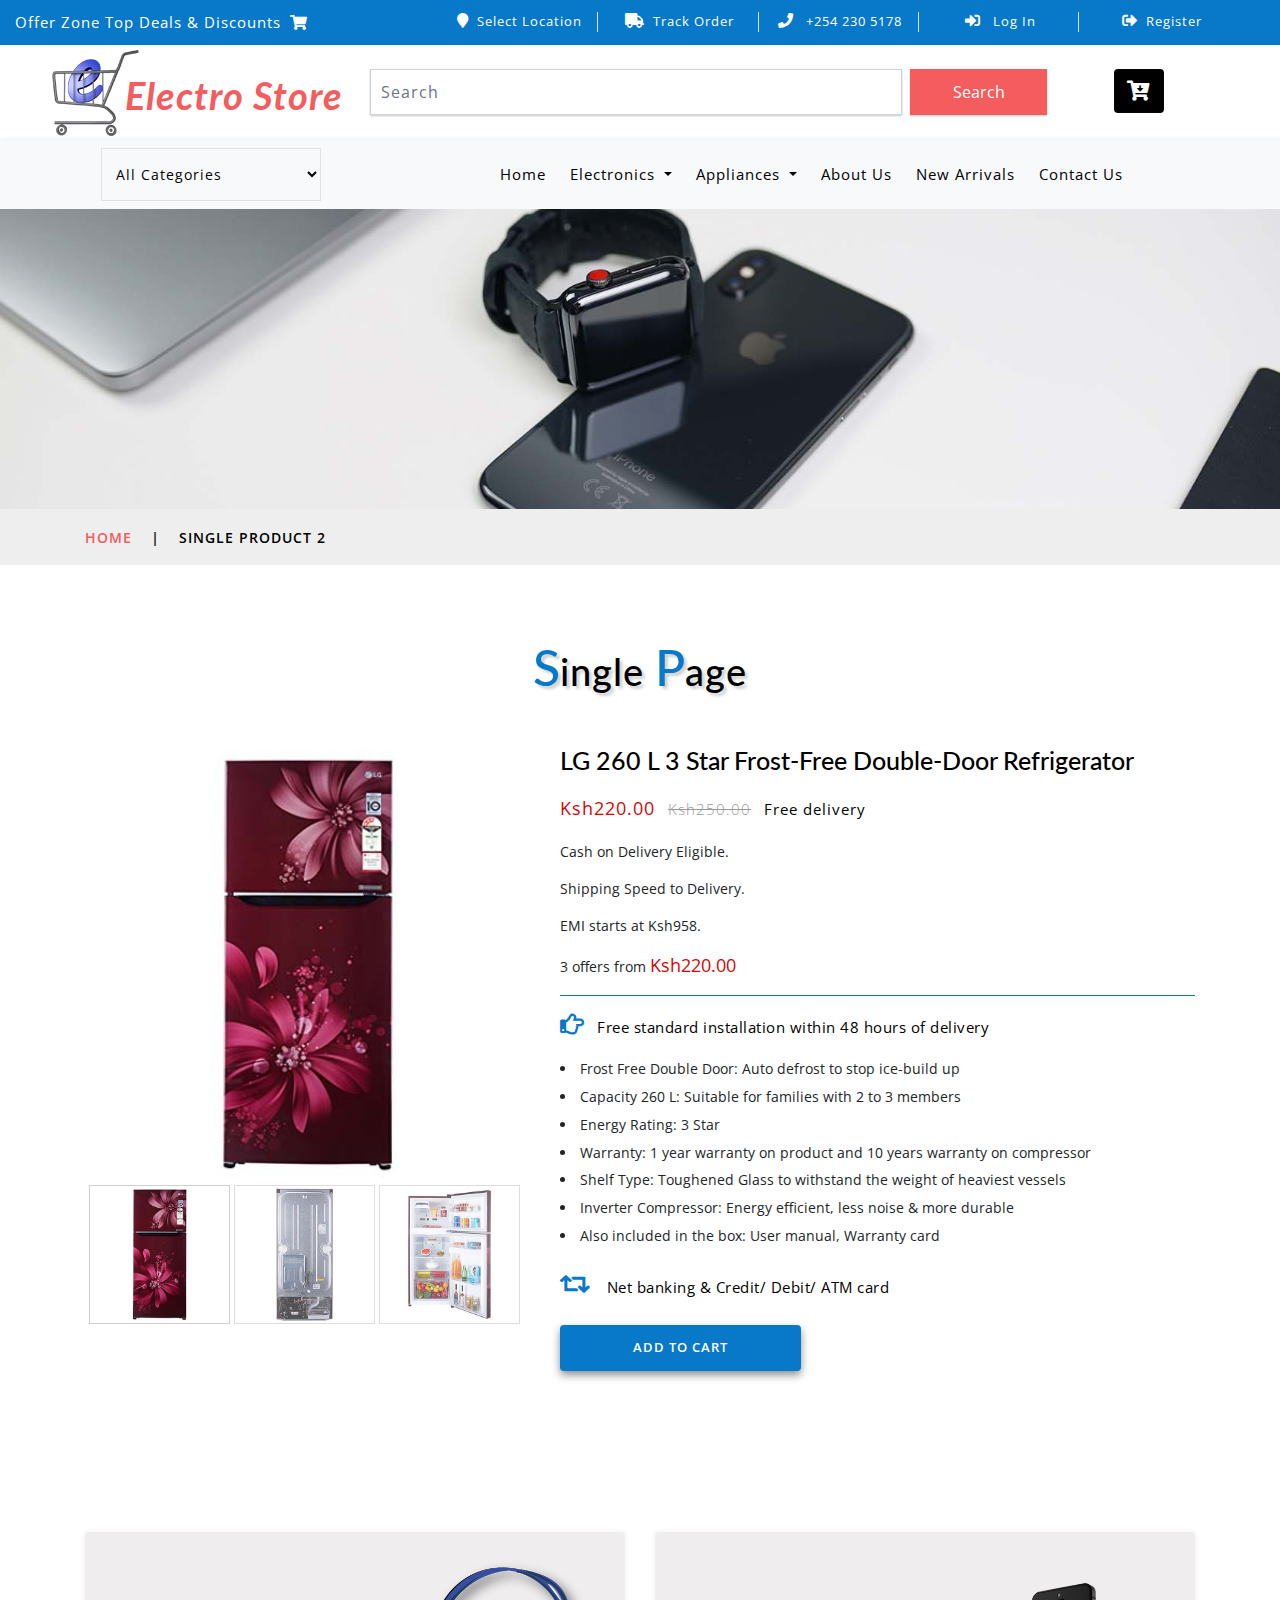
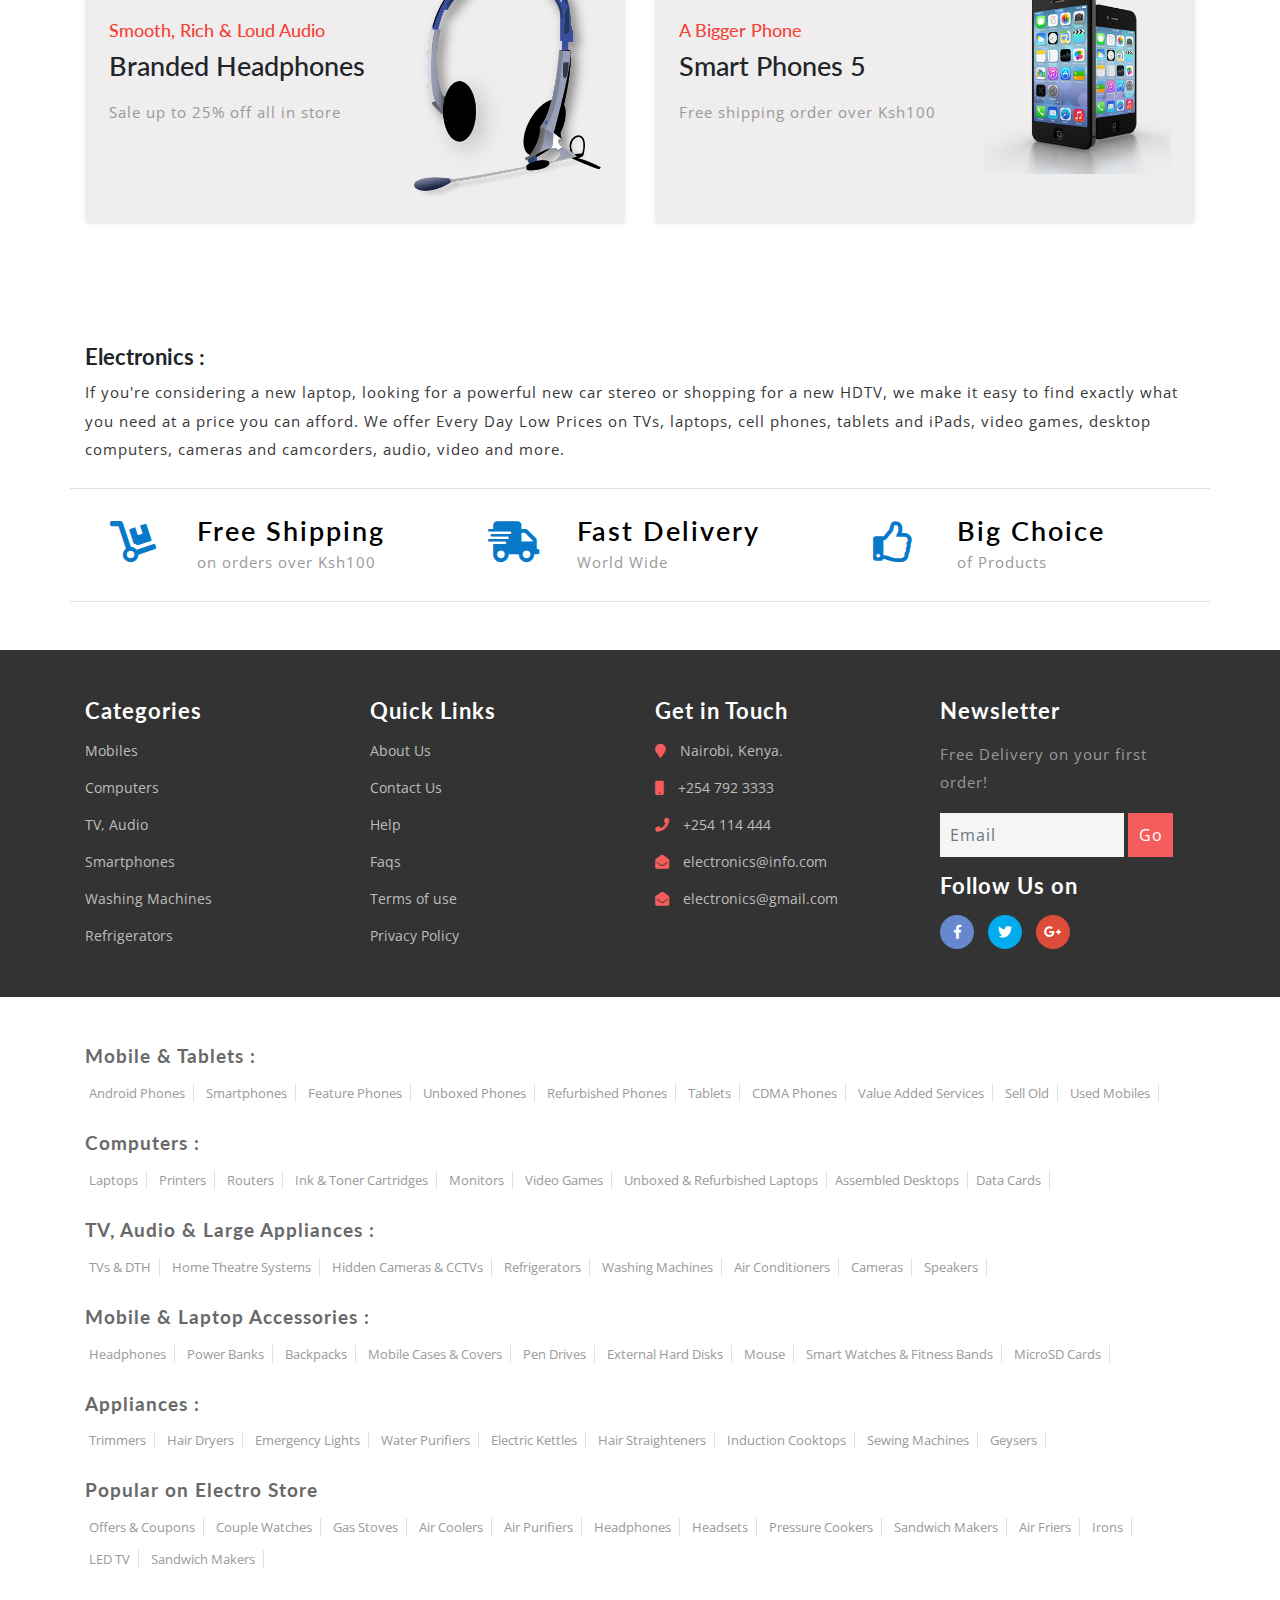
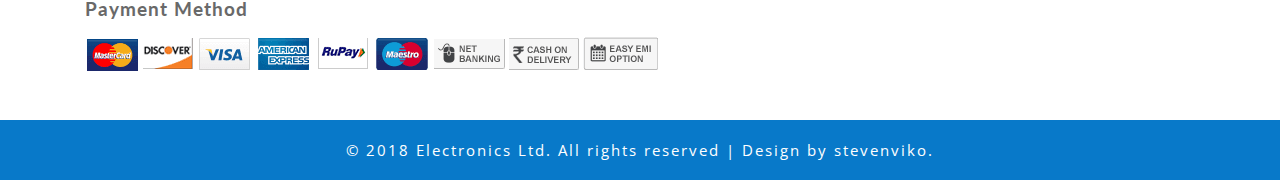
<file: single2.html>
﻿
<!DOCTYPE html>
<html lang="zxx">

<head>
	<title>Electronics Ltd</title>
	<!-- Meta tag Keywords -->
	<meta name="viewport" content="width=device-width, initial-scale=1">
	<meta charset="UTF-8" />
	<meta name="keywords" content="Electro Store Responsive web template,  web template, Smartphone Compatible web template, free webdesigns for Nokia, Samsung, LG, SonyEricsson, Motorola web design"
	/>
	<script>
		addEventListener("load", function () {
			setTimeout(hideURLbar, 0);
		}, false);

		function hideURLbar() {
			window.scrollTo(0, 1);
		}
	</script>
	<!-- //Meta tag Keywords -->

	<!-- Custom-Files -->
	<link href="css/bootstrap.css" rel="stylesheet" type="text/css" media="all" />
	<!-- Bootstrap css -->
	<link href="css/style.css" rel="stylesheet" type="text/css" media="all" />
	<!-- Main css -->
	<link rel="stylesheet" href="css/fontawesome-all.css">
	<!-- Font-Awesome-Icons-CSS -->
	<link href="css/popuo-box.css" rel="stylesheet" type="text/css" media="all" />
	<!-- pop-up-box -->
	<link href="css/menu.css" rel="stylesheet" type="text/css" media="all" />
	<!-- menu style -->
	<!-- //Custom-Files -->

	<!-- web fonts -->
	<link href="//fonts.googleapis.com/css?family=Lato:100,100i,300,300i,400,400i,700,700i,900,900i&amp;subset=latin-ext" rel="stylesheet">
	<link href="//fonts.googleapis.com/css?family=Open+Sans:300,300i,400,400i,600,600i,700,700i,800,800i&amp;subset=cyrillic,cyrillic-ext,greek,greek-ext,latin-ext,vietnamese"
	    rel="stylesheet">
	<!-- //web fonts -->

</head>

<body>
	<!-- top-header -->
	<div class="agile-main-top">
		<div class="container-fluid">
			<div class="row main-top-w3l py-2">
				<div class="col-lg-4 header-most-top">
					<p class="text-white text-lg-left text-center">Offer Zone Top Deals & Discounts
						<i class="fas fa-shopping-cart ml-1"></i>
					</p>
				</div>
				<div class="col-lg-8 header-right mt-lg-0 mt-2">
					<!-- header lists -->
					<ul>
						<li class="text-center border-right text-white">
							<a class="play-icon popup-with-zoom-anim text-white" href="#small-dialog1">
								<i class="fas fa-map-marker mr-2"></i>Select Location</a>
						</li>
						<li class="text-center border-right text-white">
							<a href="#" data-toggle="modal" data-target="#exampleModal" class="text-white">
								<i class="fas fa-truck mr-2"></i>Track Order</a>
						</li>
						<li class="text-center border-right text-white">
							<i class="fas fa-phone mr-2"></i> +254 230 5178
						</li>
						<li class="text-center border-right text-white">
							<a href="#" data-toggle="modal" data-target="#exampleModal" class="text-white">
								<i class="fas fa-sign-in-alt mr-2"></i> Log In </a>
						</li>
						<li class="text-center text-white">
							<a href="#" data-toggle="modal" data-target="#exampleModal2" class="text-white">
								<i class="fas fa-sign-out-alt mr-2"></i>Register </a>
						</li>
					</ul>
					<!-- //header lists -->
				</div>
			</div>
		</div>
	</div>

	<!-- Button trigger modal(select-location) -->
	<div id="small-dialog1" class="mfp-hide">
		<div class="select-city">
			<h3>
				<i class="fas fa-map-marker"></i> Please Select Your Location</h3>
			<select class="list_of_cities">
				<optgroup label="Popular Cities">
					<option selected style="display:none;color:#eee;">Select City</option>
					<option>Birmingham</option>
					<option>Anchorage</option>
					<option>Phoenix</option>
					<option>Little Rock</option>
					<option>Los Angeles</option>
					<option>Denver</option>
					<option>Bridgeport</option>
					<option>Wilmington</option>
					<option>Jacksonville</option>
					<option>Atlanta</option>
					<option>Honolulu</option>
					<option>Boise</option>
					<option>Chicago</option>
					<option>Indianapolis</option>
				</optgroup>
				<optgroup label="Alabama">
					<option>Birmingham</option>
					<option>Montgomery</option>
					<option>Mobile</option>
					<option>Huntsville</option>
					<option>Tuscaloosa</option>
				</optgroup>
				<optgroup label="Alaska">
					<option>Anchorage</option>
					<option>Fairbanks</option>
					<option>Juneau</option>
					<option>Sitka</option>
					<option>Ketchikan</option>
				</optgroup>
				<optgroup label="Arizona">
					<option>Phoenix</option>
					<option>Tucson</option>
					<option>Mesa</option>
					<option>Chandler</option>
					<option>Glendale</option>
				</optgroup>
				<optgroup label="Arkansas">
					<option>Little Rock</option>
					<option>Fort Smith</option>
					<option>Fayetteville</option>
					<option>Springdale</option>
					<option>Jonesboro</option>
				</optgroup>
				<optgroup label="California">
					<option>Los Angeles</option>
					<option>San Diego</option>
					<option>San Jose</option>
					<option>San Francisco</option>
					<option>Fresno</option>
				</optgroup>
				<optgroup label="Colorado">
					<option>Denver</option>
					<option>Colorado</option>
					<option>Aurora</option>
					<option>Fort Collins</option>
					<option>Lakewood</option>
				</optgroup>
				<optgroup label="Connecticut">
					<option>Bridgeport</option>
					<option>New Haven</option>
					<option>Hartford</option>
					<option>Stamford</option>
					<option>Waterbury</option>
				</optgroup>
				<optgroup label="Delaware">
					<option>Wilmington</option>
					<option>Dover</option>
					<option>Newark</option>
					<option>Bear</option>
					<option>Middletown</option>
				</optgroup>
				<optgroup label="Florida">
					<option>Jacksonville</option>
					<option>Miami</option>
					<option>Tampa</option>
					<option>St. Petersburg</option>
					<option>Orlando</option>
				</optgroup>
				<optgroup label="Georgia">
					<option>Atlanta</option>
					<option>Augusta</option>
					<option>Columbus</option>
					<option>Savannah</option>
					<option>Athens</option>
				</optgroup>
				<optgroup label="Hawaii">
					<option>Honolulu</option>
					<option>Pearl City</option>
					<option>Hilo</option>
					<option>Kailua</option>
					<option>Waipahu</option>
				</optgroup>
				<optgroup label="Idaho">
					<option>Boise</option>
					<option>Nampa</option>
					<option>Meridian</option>
					<option>Idaho Falls</option>
					<option>Pocatello</option>
				</optgroup>
				<optgroup label="Illinois">
					<option>Chicago</option>
					<option>Aurora</option>
					<option>Rockford</option>
					<option>Joliet</option>
					<option>Naperville</option>
				</optgroup>
				<optgroup label="Indiana">
					<option>Indianapolis</option>
					<option>Fort Wayne</option>
					<option>Evansville</option>
					<option>South Bend</option>
					<option>Hammond</option>
				</optgroup>
				<optgroup label="Iowa">
					<option>Des Moines</option>
					<option>Cedar Rapids</option>
					<option>Davenport</option>
					<option>Sioux City</option>
					<option>Waterloo</option>
				</optgroup>
				<optgroup label="Kansas">
					<option>Wichita</option>
					<option>Overland Park</option>
					<option>Kansas City</option>
					<option>Topeka</option>
					<option>Olathe </option>
				</optgroup>
				<optgroup label="Kentucky">
					<option>Louisville</option>
					<option>Lexington</option>
					<option>Bowling Green</option>
					<option>Owensboro</option>
					<option>Covington</option>
				</optgroup>
				<optgroup label="Louisiana">
					<option>New Orleans</option>
					<option>Baton Rouge</option>
					<option>Shreveport</option>
					<option>Metairie</option>
					<option>Lafayette</option>
				</optgroup>
				<optgroup label="Maine">
					<option>Portland</option>
					<option>Lewiston</option>
					<option>Bangor</option>
					<option>South Portland</option>
					<option>Auburn</option>
				</optgroup>
				<optgroup label="Maryland">
					<option>Baltimore</option>
					<option>Frederick</option>
					<option>Rockville</option>
					<option>Gaithersburg</option>
					<option>Bowie</option>
				</optgroup>
				<optgroup label="Massachusetts">
					<option>Boston</option>
					<option>Worcester</option>
					<option>Springfield</option>
					<option>Lowell</option>
					<option>Cambridge</option>
				</optgroup>
				<optgroup label="Michigan">
					<option>Detroit</option>
					<option>Grand Rapids</option>
					<option>Warren</option>
					<option>Sterling Heights</option>
					<option>Lansing</option>
				</optgroup>
				<optgroup label="Minnesota">
					<option>Minneapolis</option>
					<option>St. Paul</option>
					<option>Rochester</option>
					<option>Duluth</option>
					<option>Bloomington</option>
				</optgroup>
				<optgroup label="Mississippi">
					<option>Jackson</option>
					<option>Gulfport</option>
					<option>Southaven</option>
					<option>Hattiesburg</option>
					<option>Biloxi</option>
				</optgroup>
				<optgroup label="Missouri">
					<option>Kansas City</option>
					<option>St. Louis</option>
					<option>Springfield</option>
					<option>Independence</option>
					<option>Columbia</option>
				</optgroup>
				<optgroup label="Montana">
					<option>Billings</option>
					<option>Missoula</option>
					<option>Great Falls</option>
					<option>Bozeman</option>
					<option>Butte-Silver Bow</option>
				</optgroup>
				<optgroup label="Nebraska">
					<option>Omaha</option>
					<option>Lincoln</option>
					<option>Bellevue</option>
					<option>Grand Island</option>
					<option>Kearney</option>
				</optgroup>
				<optgroup label="Nevada">
					<option>Las Vegas</option>
					<option>Henderson</option>
					<option>North Las Vegas</option>
					<option>Reno</option>
					<option>Sunrise Manor</option>
				</optgroup>
				<optgroup label="New Hampshire">
					<option>Manchesters</option>
					<option>Nashua</option>
					<option>Concord</option>
					<option>Dover</option>
					<option>Rochester</option>
				</optgroup>
				<optgroup label="New Jersey">
					<option>Newark</option>
					<option>Jersey City</option>
					<option>Paterson</option>
					<option>Elizabeth</option>
					<option>Edison</option>
				</optgroup>
				<optgroup label="New Mexico">
					<option>Albuquerque</option>
					<option>Las Cruces</option>
					<option>Rio Rancho</option>
					<option>Santa Fe</option>
					<option>Roswell</option>
				</optgroup>
				<optgroup label="New York">
					<option>New York</option>
					<option>Buffalo</option>
					<option>Rochester</option>
					<option>Yonkers</option>
					<option>Syracuse</option>
				</optgroup>
				<optgroup label="North Carolina">
					<option>Charlotte</option>
					<option>Raleigh</option>
					<option>Greensboro</option>
					<option>Winston-Salem</option>
					<option>Durham</option>
				</optgroup>
				<optgroup label="North Dakota">
					<option>Fargo</option>
					<option>Bismarck</option>
					<option>Grand Forks</option>
					<option>Minot</option>
					<option>West Fargo</option>
				</optgroup>
				<optgroup label="Ohio">
					<option>Columbus</option>
					<option>Cleveland</option>
					<option>Cincinnati</option>
					<option>Toledo</option>
					<option>Akron</option>
				</optgroup>
				<optgroup label="Oklahoma">
					<option>Oklahoma City</option>
					<option>Tulsa</option>
					<option>Norman</option>
					<option>Broken Arrow</option>
					<option>Lawton</option>
				</optgroup>
				<optgroup label="Oregon">
					<option>Portland</option>
					<option>Eugene</option>
					<option>Salem</option>
					<option>Gresham</option>
					<option>Hillsboro</option>
				</optgroup>
				<optgroup label="Pennsylvania">
					<option>Philadelphia</option>
					<option>Pittsburgh</option>
					<option>Allentown</option>
					<option>Erie</option>
					<option>Reading</option>
				</optgroup>
				<optgroup label="Rhode Island">
					<option>Providence</option>
					<option>Warwick</option>
					<option>Cranston</option>
					<option>Pawtucket</option>
					<option>East Providence</option>
				</optgroup>
				<optgroup label="South Carolina">
					<option>Columbia</option>
					<option>Charleston</option>
					<option>North Charleston</option>
					<option>Mount Pleasant</option>
					<option>Rock Hill</option>
				</optgroup>
				<optgroup label="South Dakota">
					<option>Sioux Falls</option>
					<option>Rapid City</option>
					<option>Aberdeen</option>
					<option>Brookings</option>
					<option>Watertown</option>
				</optgroup>
				<optgroup label="Tennessee">
					<option>Memphis</option>
					<option>Nashville</option>
					<option>Knoxville</option>
					<option>Chattanooga</option>
					<option>Clarksville</option>
				</optgroup>
				<optgroup label="Texas">
					<option>Houston</option>
					<option>San Antonio</option>
					<option>Dallas</option>
					<option>Austin</option>
					<option>Fort Worth</option>
				</optgroup>
				<optgroup label="Utah">
					<option>Salt Lake City</option>
					<option>West Valley City</option>
					<option>Provo</option>
					<option>West Jordan</option>
					<option>Orem</option>
				</optgroup>
				<optgroup label="Vermont">
					<option>Burlington</option>
					<option>Essex</option>
					<option>South Burlington</option>
					<option>Colchester</option>
					<option>Rutland</option>
				</optgroup>
				<optgroup label="Virginia">
					<option>Virginia Beach</option>
					<option>Norfolk</option>
					<option>Chesapeake</option>
					<option>Arlington</option>
					<option>Richmond</option>
				</optgroup>
				<optgroup label="Washington">
					<option>Seattle</option>
					<option>Spokane</option>
					<option>Tacoma</option>
					<option>Vancouver</option>
					<option>Bellevue</option>
				</optgroup>
				<optgroup label="West Virginia">
					<option>Charleston</option>
					<option>Huntington</option>
					<option>Parkersburg</option>
					<option>Morgantown</option>
					<option>Wheeling</option>
				</optgroup>
				<optgroup label="Wisconsin">
					<option>Milwaukee</option>
					<option>Madison</option>
					<option>Green Bay</option>
					<option>Kenosha</option>
					<option>Racine</option>
				</optgroup>
				<optgroup label="Wyoming">
					<option>Cheyenne</option>
					<option>Casper</option>
					<option>Laramie</option>
					<option>Gillette</option>
					<option>Rock Springs</option>
				</optgroup>
			</select>
			<div class="clearfix"></div>
		</div>
	</div>
	<!-- //shop locator (popup) -->

	<!-- modals -->
	<!-- log in -->
	<div class="modal fade" id="exampleModal" tabindex="-1" role="dialog" aria-hidden="true">
		<div class="modal-dialog" role="document">
			<div class="modal-content">
				<div class="modal-header">
					<h5 class="modal-title text-center">Log In</h5>
					<button type="button" class="close" data-dismiss="modal" aria-label="Close">
						<span aria-hidden="true">&times;</span>
					</button>
				</div>
				<div class="modal-body">
					<form action="#" method="post">
						<div class="form-group">
							<label class="col-form-label">Username</label>
							<input type="text" class="form-control" placeholder=" " name="Name" required="">
						</div>
						<div class="form-group">
							<label class="col-form-label">Password</label>
							<input type="password" class="form-control" placeholder=" " name="Password" required="">
						</div>
						<div class="right-w3l">
							<input type="submit" class="form-control" value="Log in">
						</div>
						<div class="sub-w3l">
							<div class="custom-control custom-checkbox mr-sm-2">
								<input type="checkbox" class="custom-control-input" id="customControlAutosizing">
								<label class="custom-control-label" for="customControlAutosizing">Remember me?</label>
							</div>
						</div>
						<p class="text-center dont-do mt-3">Don't have an account?
							<a href="#" data-toggle="modal" data-target="#exampleModal2">
								Register Now</a>
						</p>
					</form>
				</div>
			</div>
		</div>
	</div>
	<!-- register -->
	<div class="modal fade" id="exampleModal2" tabindex="-1" role="dialog" aria-hidden="true">
		<div class="modal-dialog" role="document">
			<div class="modal-content">
				<div class="modal-header">
					<h5 class="modal-title">Register</h5>
					<button type="button" class="close" data-dismiss="modal" aria-label="Close">
						<span aria-hidden="true">&times;</span>
					</button>
				</div>
				<div class="modal-body">
					<form action="#" method="post">
						<div class="form-group">
							<label class="col-form-label">Your Name</label>
							<input type="text" class="form-control" placeholder=" " name="Name" required="">
						</div>
						<div class="form-group">
							<label class="col-form-label">Email</label>
							<input type="email" class="form-control" placeholder=" " name="Email" required="">
						</div>
						<div class="form-group">
							<label class="col-form-label">Password</label>
							<input type="password" class="form-control" placeholder=" " name="Password" id="password1" required="">
						</div>
						<div class="form-group">
							<label class="col-form-label">Confirm Password</label>
							<input type="password" class="form-control" placeholder=" " name="Confirm Password" id="password2" required="">
						</div>
						<div class="right-w3l">
							<input type="submit" class="form-control" value="Register">
						</div>
						<div class="sub-w3l">
							<div class="custom-control custom-checkbox mr-sm-2">
								<input type="checkbox" class="custom-control-input" id="customControlAutosizing2">
								<label class="custom-control-label" for="customControlAutosizing2">I Accept to the Terms & Conditions</label>
							</div>
						</div>
					</form>
				</div>
			</div>
		</div>
	</div>
	<!-- //modal -->
	<!-- //top-header -->

	<!-- header-bottom-->
	<div class="header-bot">
		<div class="container">
			<div class="row header-bot_inner_wthreeinfo_header_mid">
				<!-- logo -->
				<div class="col-md-3 logo_agile">
					<h1 class="text-center">
						<a href="index.html" class="font-weight-bold font-italic">
							<img src="images/logo2.png" alt=" " class="img-fluid">Electro Store
						</a>
					</h1>
				</div>
				<!-- //logo -->
				<!-- header-bot -->
				<div class="col-md-9 header mt-4 mb-md-0 mb-4">
					<div class="row">
						<!-- search -->
						<div class="col-10 agileits_search">
							<form class="form-inline" action="#" method="post">
								<input class="form-control mr-sm-2" type="search" placeholder="Search" aria-label="Search" required>
								<button class="btn my-2 my-sm-0" type="submit">Search</button>
							</form>
						</div>
						<!-- //search -->
						<!-- cart details -->
						<div class="col-2 top_nav_right text-center mt-sm-0 mt-2">
							<div class="wthreecartaits wthreecartaits2 cart cart box_1">
								<form action="#" method="post" class="last">
									<input type="hidden" name="cmd" value="_cart">
									<input type="hidden" name="display" value="1">
									<button class="btn w3view-cart" type="submit" name="submit" value="">
										<i class="fas fa-cart-arrow-down"></i>
									</button>
								</form>
							</div>
						</div>
						<!-- //cart details -->
					</div>
				</div>
			</div>
		</div>
	</div>
	<!-- shop locator (popup) -->
	<!-- //header-bottom -->
	<!-- navigation -->
	<div class="navbar-inner">
		<div class="container">
			<nav class="navbar navbar-expand-lg navbar-light bg-light">
				<div class="agileits-navi_search">
					<form action="#" method="post">
						<select id="agileinfo-nav_search" name="agileinfo_search" class="border" required="">
							<option value="">All Categories</option>
							<option value="Televisions">Televisions</option>
							<option value="Headphones">Headphones</option>
							<option value="Computers">Computers</option>
							<option value="Appliances">Appliances</option>
							<option value="Mobiles">Mobiles</option>
							<option value="Fruits &amp; Vegetables">Tv &amp; Video</option>
							<option value="iPad & Tablets">iPad & Tablets</option>
							<option value="Cameras & Camcorders">Cameras & Camcorders</option>
							<option value="Home Audio & Theater">Home Audio & Theater</option>
						</select>
					</form>
				</div>
				<button class="navbar-toggler" type="button" data-toggle="collapse" data-target="#navbarSupportedContent" aria-controls="navbarSupportedContent"
				    aria-expanded="false" aria-label="Toggle navigation">
					<span class="navbar-toggler-icon"></span>
				</button>
				<div class="collapse navbar-collapse" id="navbarSupportedContent">
					<ul class="navbar-nav ml-auto text-center mr-xl-5">
						<li class="nav-item mr-lg-2 mb-lg-0 mb-2">
							<a class="nav-link" href="index.html">Home
								<span class="sr-only">(current)</span>
							</a>
						</li>
						<li class="nav-item dropdown mr-lg-2 mb-lg-0 mb-2">
							<a class="nav-link dropdown-toggle" href="#" role="button" data-toggle="dropdown" aria-haspopup="true" aria-expanded="false">
								Electronics
							</a>
							<div class="dropdown-menu">
								<div class="agile_inner_drop_nav_info p-4">
									<h5 class="mb-3">Mobiles, Computers</h5>
									<div class="row">
										<div class="col-sm-6 multi-gd-img">
											<ul class="multi-column-dropdown">
												<li>
													<a href="product.html">All Mobile Phones</a>
												</li>
												<li>
													<a href="product.html">All Mobile Accessories</a>
												</li>
												<li>
													<a href="product.html">Cases & Covers</a>
												</li>
												<li>
													<a href="product.html">Screen Protectors</a>
												</li>
												<li>
													<a href="product.html">Power Banks</a>
												</li>
												<li>
													<a href="product.html">All Certified Refurbished</a>
												</li>
												<li>
													<a href="product.html">Tablets</a>
												</li>
												<li>
													<a href="product.html">Wearable Devices</a>
												</li>
												<li>
													<a href="product.html">Smart Home</a>
												</li>
											</ul>
										</div>
										<div class="col-sm-6 multi-gd-img">
											<ul class="multi-column-dropdown">
												<li>
													<a href="product.html">Laptops</a>
												</li>
												<li>
													<a href="product.html">Drives & Storage</a>
												</li>
												<li>
													<a href="product.html">Printers & Ink</a>
												</li>
												<li>
													<a href="product.html">Networking Devices</a>
												</li>
												<li>
													<a href="product.html">Computer Accessories</a>
												</li>
												<li>
													<a href="product.html">Game Zone</a>
												</li>
												<li>
													<a href="product.html">Software</a>
												</li>
											</ul>
										</div>
									</div>
								</div>
							</div>
						</li>
						<li class="nav-item dropdown mr-lg-2 mb-lg-0 mb-2">
							<a class="nav-link dropdown-toggle" href="#" role="button" data-toggle="dropdown" aria-haspopup="true" aria-expanded="false">
								Appliances
							</a>
							<div class="dropdown-menu">
								<div class="agile_inner_drop_nav_info p-4">
									<h5 class="mb-3">TV, Appliances, Electronics</h5>
									<div class="row">
										<div class="col-sm-6 multi-gd-img">
											<ul class="multi-column-dropdown">
												<li>
													<a href="product2.html">Televisions</a>
												</li>
												<li>
													<a href="product2.html">Home Entertainment Systems</a>
												</li>
												<li>
													<a href="product2.html">Headphones</a>
												</li>
												<li>
													<a href="product2.html">Speakers</a>
												</li>
												<li>
													<a href="product2.html">MP3, Media Players & Accessories</a>
												</li>
												<li>
													<a href="product2.html">Audio & Video Accessories</a>
												</li>
												<li>
													<a href="product2.html">Cameras</a>
												</li>
												<li>
													<a href="product2.html">DSLR Cameras</a>
												</li>
												<li>
													<a href="product2.html">Camera Accessories</a>
												</li>
											</ul>
										</div>
										<div class="col-sm-6 multi-gd-img">
											<ul class="multi-column-dropdown">
												<li>
													<a href="product2.html">Musical Instruments</a>
												</li>
												<li>
													<a href="product2.html">Gaming Consoles</a>
												</li>
												<li>
													<a href="product2.html">All Electronics</a>
												</li>
												<li>
													<a href="product2.html">Air Conditioners</a>
												</li>
												<li>
													<a href="product2.html">Refrigerators</a>
												</li>
												<li>
													<a href="product2.html">Washing Machines</a>
												</li>
												<li>
													<a href="product2.html">Kitchen & Home Appliances</a>
												</li>
												<li>
													<a href="product2.html">Heating & Cooling Appliances</a>
												</li>
												<li>
													<a href="product2.html">All Appliances</a>
												</li>
											</ul>
										</div>
									</div>
								</div>
							</div>
						</li>
						<li class="nav-item mr-lg-2 mb-lg-0 mb-2">
							<a class="nav-link" href="about.html">About Us</a>
						</li>
						<li class="nav-item mr-lg-2 mb-lg-0 mb-2">
							<a class="nav-link" href="product.html">New Arrivals</a>
						</li>
						<!-- <li class="nav-item dropdown active mr-lg-2 mb-lg-0 mb-2">
							<a class="nav-link dropdown-toggle" href="#" role="button" data-toggle="dropdown" aria-haspopup="true" aria-expanded="false">
								Pages
							</a>
							<div class="dropdown-menu">
								<a class="dropdown-item" href="product.html">Product 1</a>
								<a class="dropdown-item" href="product2.html">Product 2</a>
								<div class="dropdown-divider"></div>
								<a class="dropdown-item" href="single.html">Single Product 1</a>
								<a class="dropdown-item active" href="single2.html">Single Product 2</a>
								<div class="dropdown-divider"></div>
								<a class="dropdown-item" href="checkout.html">Checkout Page</a>
								<a class="dropdown-item" href="payment.html">Payment Page</a>
							</div>
						</li> -->
						<li class="nav-item">
							<a class="nav-link" href="contact.html">Contact Us</a>
						</li>
					</ul>
				</div>
			</nav>
		</div>
	</div>
	<!-- //navigation -->

	<!-- banner-2 -->
	<div class="page-head_agile_info_w3l">

	</div>
	<!-- //banner-2 -->
	<!-- page -->
	<div class="services-breadcrumb">
		<div class="agile_inner_breadcrumb">
			<div class="container">
				<ul class="w3_short">
					<li>
						<a href="index.html">Home</a>
						<i>|</i>
					</li>
					<li>Single Product 2</li>
				</ul>
			</div>
		</div>
	</div>
	<!-- //page -->
	<!-- Single Page -->
	<div class="banner-bootom-w3-agileits py-5">
		<div class="container py-xl-4 py-lg-2">
			<!-- tittle heading -->
			<h3 class="tittle-w3l text-center mb-lg-5 mb-sm-4 mb-3">
				<span>S</span>ingle
				<span>P</span>age</h3>
			<!-- //tittle heading -->
			<div class="row">
				<div class="col-lg-5 col-md-8 single-right-left ">
					<div class="grid images_3_of_2">
						<div class="flexslider">
							<ul class="slides">
								<li data-thumb="images/sii1.jpg">
									<div class="thumb-image">
										<img src="images/sii1.jpg" data-imagezoom="true" class="img-fluid" alt=""> </div>
								</li>
								<li data-thumb="images/sii2.jpg">
									<div class="thumb-image">
										<img src="images/sii2.jpg" data-imagezoom="true" class="img-fluid" alt=""> </div>
								</li>
								<li data-thumb="images/sii3.jpg">
									<div class="thumb-image">
										<img src="images/sii3.jpg" data-imagezoom="true" class="img-fluid" alt=""> </div>
								</li>
							</ul>
							<div class="clearfix"></div>
						</div>
					</div>
				</div>

				<div class="col-lg-7 single-right-left simpleCart_shelfItem">
						<h3 class="mb-3">LG 260 L 3 Star Frost-Free Double-Door Refrigerator</h3>
						<p class="mb-3">
						<span class="item_price">Ksh220.00</span>
						<del class="mx-2 font-weight-light">Ksh250.00</del>
						<label>Free delivery</label>
					</p>
					<div class="single-infoagile">
						<ul>
								<li class="mb-3">
								Cash on Delivery Eligible.
							</li>
							<li class="mb-3">
								Shipping Speed to Delivery.
							</li>
							<li class="mb-3">
								EMI starts at Ksh958.
							</li>
							<li class="mb-3">
								3 offers from
								<span class="item_price">Ksh220.00</span>
							</li>
						</ul>
					</div>
					<div class="product-single-w3l">
							<p class="my-3">
									<i class="far fa-hand-point-right mr-2"></i>
							Free standard installation within
							<label>48 hours</label> of delivery</p>
						<ul>
								<li class="mb-1">
								Frost Free Double Door: Auto defrost to stop ice-build up
							</li>
							<li class="mb-1">
								Capacity 260 L: Suitable for families with 2 to 3 members
							</li>
							<li class="mb-1">
								Energy Rating: 3 Star
							</li>
							<li class="mb-1">
								Warranty: 1 year warranty on product and 10 years warranty on compressor
							</li>
							<li class="mb-1">
								Shelf Type: Toughened Glass to withstand the weight of heaviest vessels
							</li>
							<li class="mb-1">
								Inverter Compressor: Energy efficient, less noise & more durable
							</li>
							<li class="mb-1">
								Also included in the box: User manual, Warranty card
							</li>
						</ul>
						<p class="my-sm-4 my-3">
								<i class="fas fa-retweet mr-3"></i>Net banking & Credit/ Debit/ ATM card
						</p>
					</div>
					<div class="occasion-cart">
						<div class="snipcart-details top_brand_home_details item_add single-item hvr-outline-out">
							<form action="#" method="post">
								<fieldset>
									<input type="hidden" name="cmd" value="_cart" />
									<input type="hidden" name="add" value="1" />
									<input type="hidden" name="business" value=" " />
									<input type="hidden" name="item_name" value="Double-Door Refrigerator" />
									<input type="hidden" name="amount" value="220.00" />
									<input type="hidden" name="discount_amount" value="1.00" />
									<input type="hidden" name="currency_code" value="USD" />
									<input type="hidden" name="return" value=" " />
									<input type="hidden" name="cancel_return" value=" " />
									<input type="submit" name="submit" value="Add to cart" class="button" />
								</fieldset>
							</form>
						</div>

					</div>

				</div>
			</div>
		</div>
	</div>
	<!-- //Single Page -->

	<!-- middle section -->
	<div class="join-w3l1 py-sm-5 py-4">
		<div class="container py-xl-4 py-lg-2">
			<div class="row">
				<div class="col-lg-6">
					<div class="join-agile text-left p-4">
						<div class="row">
							<div class="col-sm-7 offer-name">
								<h6>Smooth, Rich & Loud Audio</h6>
								<h4 class="mt-2 mb-3">Branded Headphones</h4>
								<p>Sale up to 25% off all in store</p>
							</div>
							<div class="col-sm-5 offerimg-w3l">
								<img src="images/off1.png" alt="" class="img-fluid">
							</div>
						</div>
					</div>
				</div>
				<div class="col-lg-6 mt-lg-0 mt-5">
					<div class="join-agile text-left p-4">
						<div class="row ">
							<div class="col-sm-7 offer-name">
								<h6>A Bigger Phone</h6>
								<h4 class="mt-2 mb-3">Smart Phones 5</h4>
								<p>Free shipping order over Ksh100</p>
							</div>
							<div class="col-sm-5 offerimg-w3l">
								<img src="images/off2.png" alt="" class="img-fluid">
							</div>
						</div>
					</div>
				</div>
			</div>
		</div>
	</div>
	<!-- middle section -->

	<!-- footer -->
	<footer>
		<div class="footer-top-first">
			<div class="container py-md-5 py-sm-4 py-3">
				<!-- footer first section -->
				<h2 class="footer-top-head-w3l font-weight-bold mb-2">Electronics :</h2>
				<p class="footer-main mb-4">
					If you're considering a new laptop, looking for a powerful new car stereo or shopping for a new HDTV, we make it easy to
					find exactly what you need at a price you can afford. We offer Every Day Low Prices on TVs, laptops, cell phones, tablets
					and iPads, video games, desktop computers, cameras and camcorders, audio, video and more.</p>
				<!-- //footer first section -->
				<!-- footer second section -->
				<div class="row w3l-grids-footer border-top border-bottom py-sm-4 py-3">
					<div class="col-md-4 offer-footer">
						<div class="row">
							<div class="col-4 icon-fot">
								<i class="fas fa-dolly"></i>
							</div>
							<div class="col-8 text-form-footer">
								<h3>Free Shipping</h3>
								<p>on orders over Ksh100</p>
							</div>
						</div>
					</div>
					<div class="col-md-4 offer-footer my-md-0 my-4">
						<div class="row">
							<div class="col-4 icon-fot">
								<i class="fas fa-shipping-fast"></i>
							</div>
							<div class="col-8 text-form-footer">
								<h3>Fast Delivery</h3>
								<p>World Wide</p>
							</div>
						</div>
					</div>
					<div class="col-md-4 offer-footer">
						<div class="row">
							<div class="col-4 icon-fot">
								<i class="far fa-thumbs-up"></i>
							</div>
							<div class="col-8 text-form-footer">
								<h3>Big Choice</h3>
								<p>of Products</p>
							</div>
						</div>
					</div>
				</div>
				<!-- //footer second section -->
			</div>
		</div>
		<!-- footer third section -->
		<div class="w3l-middlefooter-sec">
			<div class="container py-md-5 py-sm-4 py-3">
				<div class="row footer-info w3-agileits-info">
					<!-- footer categories -->
					<div class="col-md-3 col-sm-6 footer-grids">
						<h3 class="text-white font-weight-bold mb-3">Categories</h3>
						<ul>
							<li class="mb-3">
								<a href="product.html">Mobiles </a>
							</li>
							<li class="mb-3">
								<a href="product.html">Computers</a>
							</li>
							<li class="mb-3">
								<a href="product.html">TV, Audio</a>
							</li>
							<li class="mb-3">
								<a href="product2.html">Smartphones</a>
							</li>
							<li class="mb-3">
								<a href="product.html">Washing Machines</a>
							</li>
							<li>
								<a href="product2.html">Refrigerators</a>
							</li>
						</ul>
					</div>
					<!-- //footer categories -->
					<!-- quick links -->
					<div class="col-md-3 col-sm-6 footer-grids mt-sm-0 mt-4">
						<h3 class="text-white font-weight-bold mb-3">Quick Links</h3>
						<ul>
							<li class="mb-3">
								<a href="about.html">About Us</a>
							</li>
							<li class="mb-3">
								<a href="contact.html">Contact Us</a>
							</li>
							<li class="mb-3">
								<a href="help.html">Help</a>
							</li>
							<li class="mb-3">
								<a href="faqs.html">Faqs</a>
							</li>
							<li class="mb-3">
								<a href="terms.html">Terms of use</a>
							</li>
							<li>
								<a href="privacy.html">Privacy Policy</a>
							</li>
						</ul>
					</div>
					<div class="col-md-3 col-sm-6 footer-grids mt-md-0 mt-4">
						<h3 class="text-white font-weight-bold mb-3">Get in Touch</h3>
						<ul>
							<li class="mb-3">
								<i class="fas fa-map-marker"></i> Nairobi, Kenya.</li>
							<li class="mb-3">
								<i class="fas fa-mobile"></i> +254 792 3333 </li>
							<li class="mb-3">
								<i class="fas fa-phone"></i> +254 114 444 </li>
							<li class="mb-3">
								<i class="fas fa-envelope-open"></i>
								<a href="mailto:example@mail.com"> electronics@info.com</a>
							</li>
							<li>
								<i class="fas fa-envelope-open"></i>
								<a href="mailto:example@mail.com"> electronics@gmail.com</a>
							</li>
						</ul>
					</div>
					<div class="col-md-3 col-sm-6 footer-grids w3l-agileits mt-md-0 mt-4">
						<!-- newsletter -->
						<h3 class="text-white font-weight-bold mb-3">Newsletter</h3>
						<p class="mb-3">Free Delivery on your first order!</p>
						<form action="#" method="post">
							<div class="form-group">
								<input type="email" class="form-control" placeholder="Email" name="email" required="">
								<input type="submit" value="Go">
							</div>
						</form>
						<!-- //newsletter -->
						<!-- social icons -->
						<div class="footer-grids  w3l-socialmk mt-3">
							<h3 class="text-white font-weight-bold mb-3">Follow Us on</h3>
							<div class="social">
								<ul>
									<li>
										<a class="icon fb" href="#">
											<i class="fab fa-facebook-f"></i>
										</a>
									</li>
									<li>
										<a class="icon tw" href="#">
											<i class="fab fa-twitter"></i>
										</a>
									</li>
									<li>
										<a class="icon gp" href="#">
											<i class="fab fa-google-plus-g"></i>
										</a>
									</li>
								</ul>
							</div>
						</div>
						<!-- //social icons -->
					</div>
				</div>
				<!-- //quick links -->
			</div>
		</div>
		<!-- //footer third section -->

		<!-- footer fourth section -->
		<div class="agile-sometext py-md-5 py-sm-4 py-3">
			<div class="container">
				<!-- brands -->
				<div class="sub-some">
					<h5 class="font-weight-bold mb-2">Mobile & Tablets :</h5>
					<ul>
						<li class="m-sm-1">
							<a href="product.html" class="border-right pr-2">Android Phones</a>
						</li>
						<li class="m-sm-1">
							<a href="product.html" class="border-right pr-2">Smartphones</a>
						</li>
						<li class="m-sm-1">
							<a href="product.html" class="border-right pr-2">Feature Phones</a>
						</li>
						<li class="m-sm-1">
							<a href="product.html" class="border-right pr-2">Unboxed Phones</a>
						</li>
						<li class="m-sm-1">
							<a href="product.html" class="border-right pr-2">Refurbished Phones</a>
						</li>
						<li class="m-sm-1">
							<a href="product.html" class="border-right pr-2"> Tablets</a>
						</li>
						<li class="m-sm-1">
							<a href="product.html" class="border-right pr-2">CDMA Phones</a>
						</li>
						<li class="m-sm-1">
							<a href="product.html" class="border-right pr-2">Value Added Services</a>
						</li>
						<li class="m-sm-1">
							<a href="product.html" class="border-right pr-2">Sell Old</a>
						</li>
						<li class="m-sm-1">
							<a href="product.html" class="border-right pr-2">Used Mobiles</a>
						</li>
					</ul>
				</div>
				<div class="sub-some mt-4">
					<h5 class="font-weight-bold mb-2">Computers :</h5>
					<ul>
						<li class="m-sm-1">
							<a href="product.html" class="border-right pr-2">Laptops </a>
						</li>
						<li class="m-sm-1">
							<a href="product.html" class="border-right pr-2">Printers</a>
						</li>
						<li class="m-sm-1">
							<a href="product.html" class="border-right pr-2">Routers</a>
						</li>
						<li class="m-sm-1">
							<a href="product.html" class="border-right pr-2">Ink & Toner Cartridges</a>
						</li>
						<li class="m-sm-1">
							<a href="product.html" class="border-right pr-2">Monitors</a>
						</li>
						<li class="m-sm-1">
							<a href="product.html" class="border-right pr-2">Video Games</a>
						</li>
						<li class="m-sm-1">
							<a href="product.html" class="border-right pr-2">Unboxed & Refurbished Laptops</a>
						</li>
						<li>
							<a href="product.html" class="border-right pr-2">Assembled Desktops</a>
						</li>
						<li class="m-sm-1">
							<a href="product2.html" class="border-right pr-2">Data Cards</a>
						</li>
					</ul>
				</div>
				<div class="sub-some mt-4">
					<h5 class="font-weight-bold mb-2">TV, Audio & Large Appliances :</h5>
					<ul>
						<li class="m-sm-1">
							<a href="product2.html" class="border-right pr-2">TVs & DTH</a>
						</li>
						<li class="m-sm-1">
							<a href="product2.html" class="border-right pr-2">Home Theatre Systems</a>
						</li>
						<li class="m-sm-1">
							<a href="product2.html" class="border-right pr-2">Hidden Cameras & CCTVs</a>
						</li>
						<li class="m-sm-1">
							<a href="product2.html" class="border-right pr-2">Refrigerators</a>
						</li>
						<li class="m-sm-1">
							<a href="product2.html" class="border-right pr-2">Washing Machines</a>
						</li>
						<li class="m-sm-1">
							<a href="product2.html" class="border-right pr-2"> Air Conditioners</a>
						</li>
						<li class="m-sm-1">
							<a href="product2.html" class="border-right pr-2">Cameras</a>
						</li>
						<li class="m-sm-1">
							<a href="product2.html" class="border-right pr-2">Speakers</a>
						</li>
					</ul>
				</div>
				<div class="sub-some mt-4">
					<h5 class="font-weight-bold mb-2">Mobile & Laptop Accessories :</h5>
					<ul>
						<li class="m-sm-1">
							<a href="product2.html" class="border-right pr-2">Headphones</a>
						</li>
						<li class="m-sm-1">
							<a href="product.html" class="border-right pr-2">Power Banks </a>
						</li>
						<li class="m-sm-1">
							<a href="product.html" class="border-right pr-2">Backpacks</a>
						</li>
						<li class="m-sm-1">
							<a href="product.html" class="border-right pr-2">Mobile Cases & Covers</a>
						</li>
						<li class="m-sm-1">
							<a href="product.html" class="border-right pr-2">Pen Drives</a>
						</li>
						<li class="m-sm-1">
							<a href="product2.html" class="border-right pr-2">External Hard Disks</a>
						</li>
						<li class="m-sm-1">
							<a href="product2.html" class="border-right pr-2"> Mouse</a>
						</li>
						<li class="m-sm-1">
							<a href="product2.html" class="border-right pr-2">Smart Watches & Fitness Bands</a>
						</li>
						<li class="m-sm-1">
							<a href="product2.html" class="border-right pr-2">MicroSD Cards</a>
						</li>
					</ul>
				</div>
				<div class="sub-some mt-4">
					<h5 class="font-weight-bold mb-2">Appliances :</h5>
					<ul>
						<li class="m-sm-1">
							<a href="product2.html" class="border-right pr-2">Trimmers</a>
						</li>
						<li class="m-sm-1">
							<a href="product2.html" class="border-right pr-2">Hair Dryers</a>
						</li>
						<li class="m-sm-1">
							<a href="product2.html" class="border-right pr-2">Emergency Lights</a>
						</li>
						<li class="m-sm-1">
							<a href="product2.html" class="border-right pr-2">Water Purifiers </a>
						</li>
						<li class="m-sm-1">
							<a href="product2.html" class="border-right pr-2">Electric Kettles</a>
						</li>
						<li class="m-sm-1">
							<a href="product2.html" class="border-right pr-2">Hair Straighteners</a>
						</li>
						<li class="m-sm-1">
							<a href="product2.html" class="border-right pr-2">Induction Cooktops</a>
						</li>
						<li class="m-sm-1">
							<a href="product2.html" class="border-right pr-2">Sewing Machines</a>
						</li>
						<li class="m-sm-1">
							<a href="product2.html" class="border-right pr-2"> Geysers</a>
						</li>
					</ul>
				</div>
				<div class="sub-some mt-4">
					<h5 class="font-weight-bold mb-2">Popular on Electro Store</h5>
					<ul>
						<li class="m-sm-1">
							<a href="product.html" class="border-right pr-2">Offers & Coupons</a>
						</li>
						<li class="m-sm-1">
							<a href="product2.html" class="border-right pr-2">Couple Watches</a>
						</li>
						<li class="m-sm-1">
							<a href="product2.html" class="border-right pr-2">Gas Stoves</a>
						</li>
						<li class="m-sm-1">
							<a href="product2.html" class="border-right pr-2"> Air Coolers</a>
						</li>
						<li class="m-sm-1">
							<a href="product2.html" class="border-right pr-2">Air Purifiers</a>
						</li>
						<li class="m-sm-1">
							<a href="product2.html" class="border-right pr-2">Headphones</a>
						</li>
						<li class="m-sm-1">
							<a href="product2.html" class="border-right pr-2"> Headsets</a>
						</li>
						<li class="m-sm-1">
							<a href="product2.html" class="border-right pr-2">Pressure Cookers</a>
						</li>
						<li class="m-sm-1">
							<a href="product2.html" class="border-right pr-2">Sandwich Makers</a>
						</li>
						<li class="m-sm-1">
							<a href="product2.html" class="border-right pr-2">Air Friers</a>
						</li>
						<li class="m-sm-1">
							<a href="product2.html" class="border-right pr-2">Irons</a>
						</li>
						<li class="m-sm-1">
							<a href="product2.html" class="border-right pr-2">LED TV</a>
						</li>
						<li class="m-sm-1">
							<a href="product2.html" class="border-right pr-2">Sandwich Makers</a>
						</li>
					</ul>
				</div>
				<!-- //brands -->
				<!-- payment -->
				<div class="sub-some child-momu mt-4">
					<h5 class="font-weight-bold mb-3">Payment Method</h5>
					<ul>
						<li>
							<img src="images/pay2.png" alt="">
						</li>
						<li>
							<img src="images/pay5.png" alt="">
						</li>
						<li>
							<img src="images/pay1.png" alt="">
						</li>
						<li>
							<img src="images/pay4.png" alt="">
						</li>
						<li>
							<img src="images/pay6.png" alt="">
						</li>
						<li>
							<img src="images/pay3.png" alt="">
						</li>
						<li>
							<img src="images/pay7.png" alt="">
						</li>
						<li>
							<img src="images/pay8.png" alt="">
						</li>
						<li>
							<img src="images/pay9.png" alt="">
						</li>
					</ul>
				</div>
				<!-- //payment -->
			</div>
		</div>
		<!-- //footer fourth section (text) -->
	</footer>
	<!-- //footer -->
	<!-- copyright -->
	<div class="copy-right py-3">
		<div class="container">
			<p class="text-center text-white">© 2018 Electronics Ltd. All rights reserved | Design by
				<a href="#"> stevenviko.</a>
			</p>
		</div>
	</div>
	<!-- //copyright -->

	<!-- js-files -->
	<!-- jquery -->
	<script src="js/jquery-2.2.3.min.js"></script>
	<!-- //jquery -->

	<!-- nav smooth scroll -->
	<script>
		$(document).ready(function () {
			$(".dropdown").hover(
				function () {
					$('.dropdown-menu', this).stop(true, true).slideDown("fast");
					$(this).toggleClass('open');
				},
				function () {
					$('.dropdown-menu', this).stop(true, true).slideUp("fast");
					$(this).toggleClass('open');
				}
			);
		});
	</script>
	<!-- //nav smooth scroll -->

	<!-- popup modal (for location)-->
	<script src="js/jquery.magnific-popup.js"></script>
	<script>
		$(document).ready(function () {
			$('.popup-with-zoom-anim').magnificPopup({
				type: 'inline',
				fixedContentPos: false,
				fixedBgPos: true,
				overflowY: 'auto',
				closeBtnInside: true,
				preloader: false,
				midClick: true,
				removalDelay: 300,
				mainClass: 'my-mfp-zoom-in'
			});

		});
	</script>
	<!-- //popup modal (for location)-->

	<!-- cart-js -->
	<script src="js/minicart.js"></script>
	<script>
		paypals.minicarts.render(); //use only unique class names other than paypals.minicarts.Also Replace same class name in css and minicart.min.js

		paypals.minicarts.cart.on('checkout', function (evt) {
			var items = this.items(),
				len = items.length,
				total = 0,
				i;

			// Count the number of each item in the cart
			for (i = 0; i < len; i++) {
				total += items[i].get('quantity');
			}

			if (total < 3) {
				alert('The minimum order quantity is 3. Please add more to your shopping cart before checking out');
				evt.preventDefault();
			}
		});
	</script>
	<!-- //cart-js -->

	<!-- password-script -->
	<script>
		window.onload = function () {
			document.getElementById("password1").onchange = validatePassword;
			document.getElementById("password2").onchange = validatePassword;
		}

		function validatePassword() {
			var pass2 = document.getElementById("password2").value;
			var pass1 = document.getElementById("password1").value;
			if (pass1 != pass2)
				document.getElementById("password2").setCustomValidity("Passwords Don't Match");
			else
				document.getElementById("password2").setCustomValidity('');
			//empty string means no validation error
		}
	</script>
	<!-- //password-script -->

	<!-- imagezoom -->
	<script src="js/imagezoom.js"></script>
	<!-- //imagezoom -->

	<!-- flexslider -->
	<link rel="stylesheet" href="css/flexslider.css" type="text/css" media="screen" />

	<script src="js/jquery.flexslider.js"></script>
	<script>
		// Can also be used with $(document).ready()
		$(window).load(function () {
			$('.flexslider').flexslider({
				animation: "slide",
				controlNav: "thumbnails"
			});
		});
	</script>
	<!-- //FlexSlider-->

	<!-- smoothscroll -->
	<script src="js/SmoothScroll.min.js"></script>
	<!-- //smoothscroll -->

	<!-- start-smooth-scrolling -->
	<script src="js/move-top.js"></script>
	<script src="js/easing.js"></script>
	<script>
		jQuery(document).ready(function ($) {
			$(".scroll").click(function (event) {
				event.preventDefault();

				$('html,body').animate({
					scrollTop: $(this.hash).offset().top
				}, 1000);
			});
		});
	</script>
	<!-- //end-smooth-scrolling -->

	<!-- smooth-scrolling-of-move-up -->
	<script>
		$(document).ready(function () {
			/*
			var defaults = {
				containerID: 'toTop', // fading element id
				containerHoverID: 'toTopHover', // fading element hover id
				scrollSpeed: 1200,
				easingType: 'linear' 
			};
			*/
			$().UItoTop({
				easingType: 'easeOutQuart'
			});

		});
	</script>
	<!-- //smooth-scrolling-of-move-up -->

	<!-- for bootstrap working -->
	<script src="js/bootstrap.js"></script>
	<!-- //for bootstrap working -->
	<!-- //js-files -->

</body>

</html>
</file>
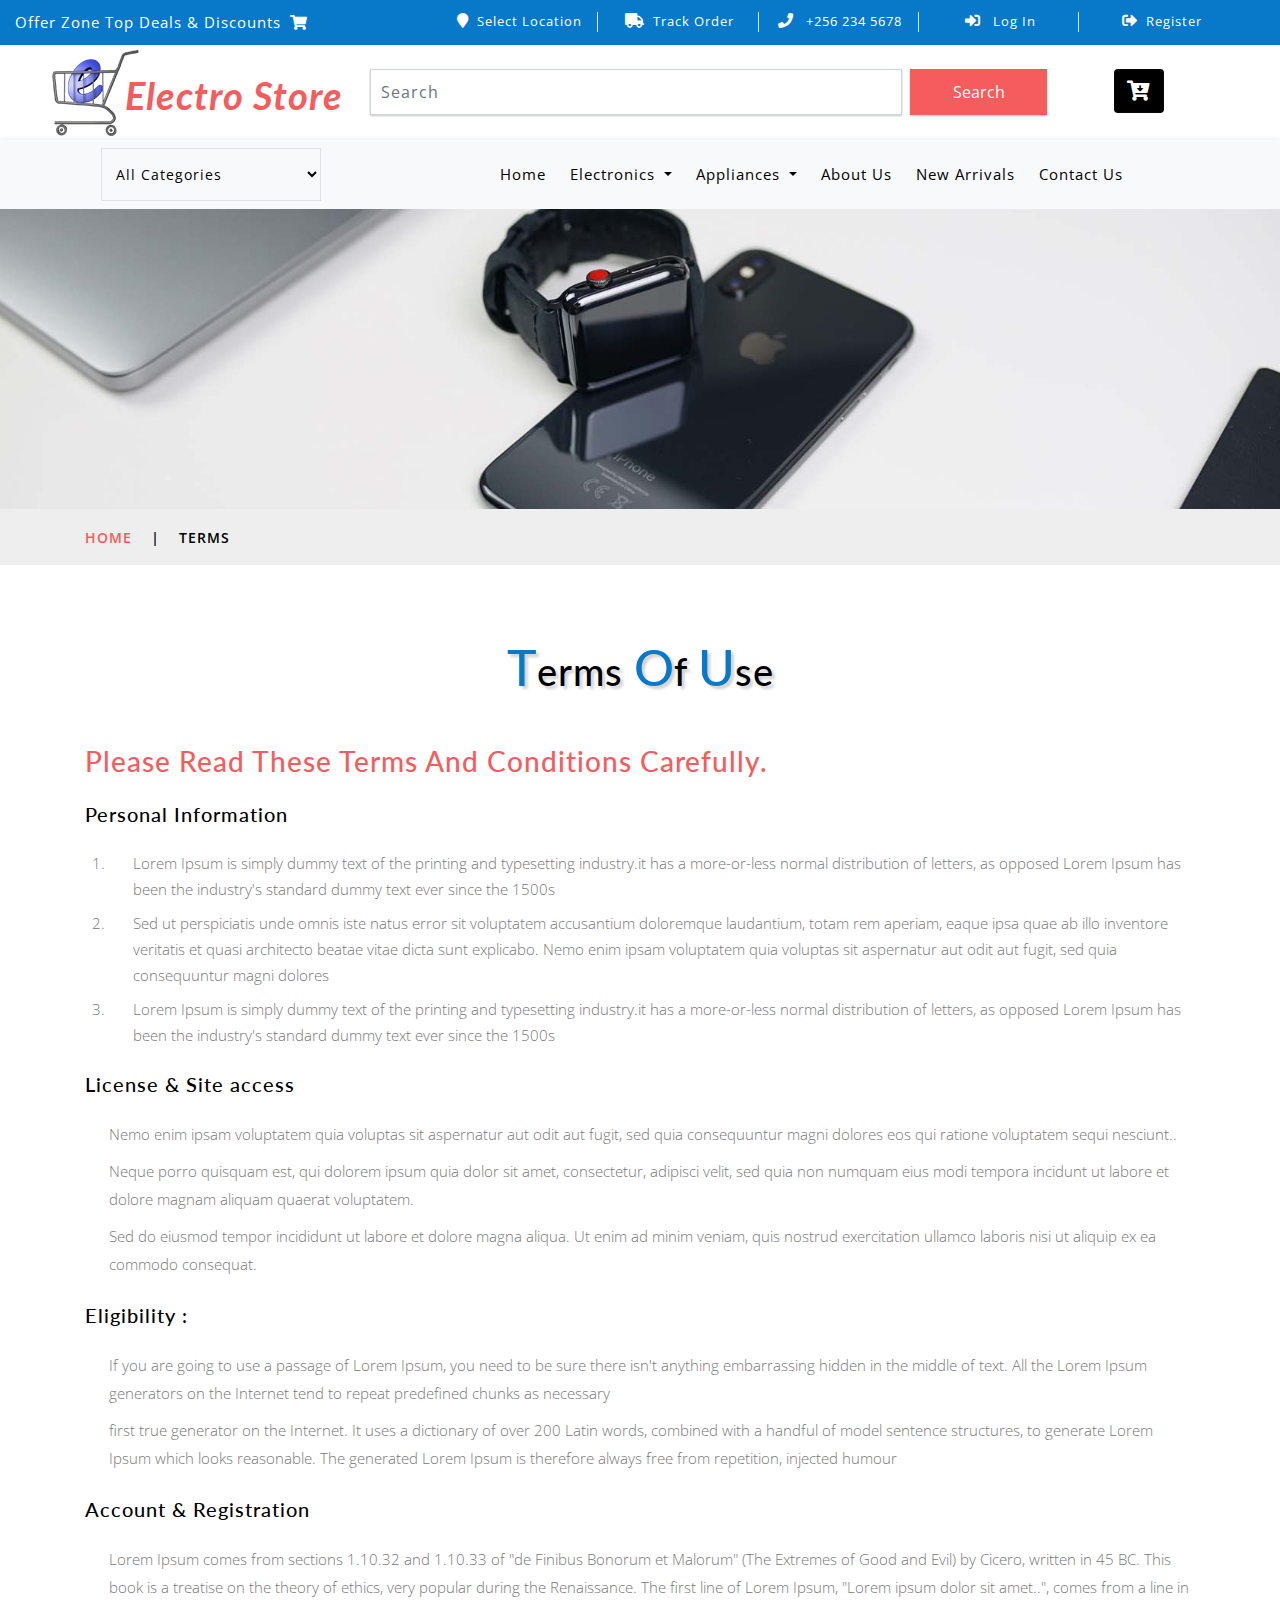
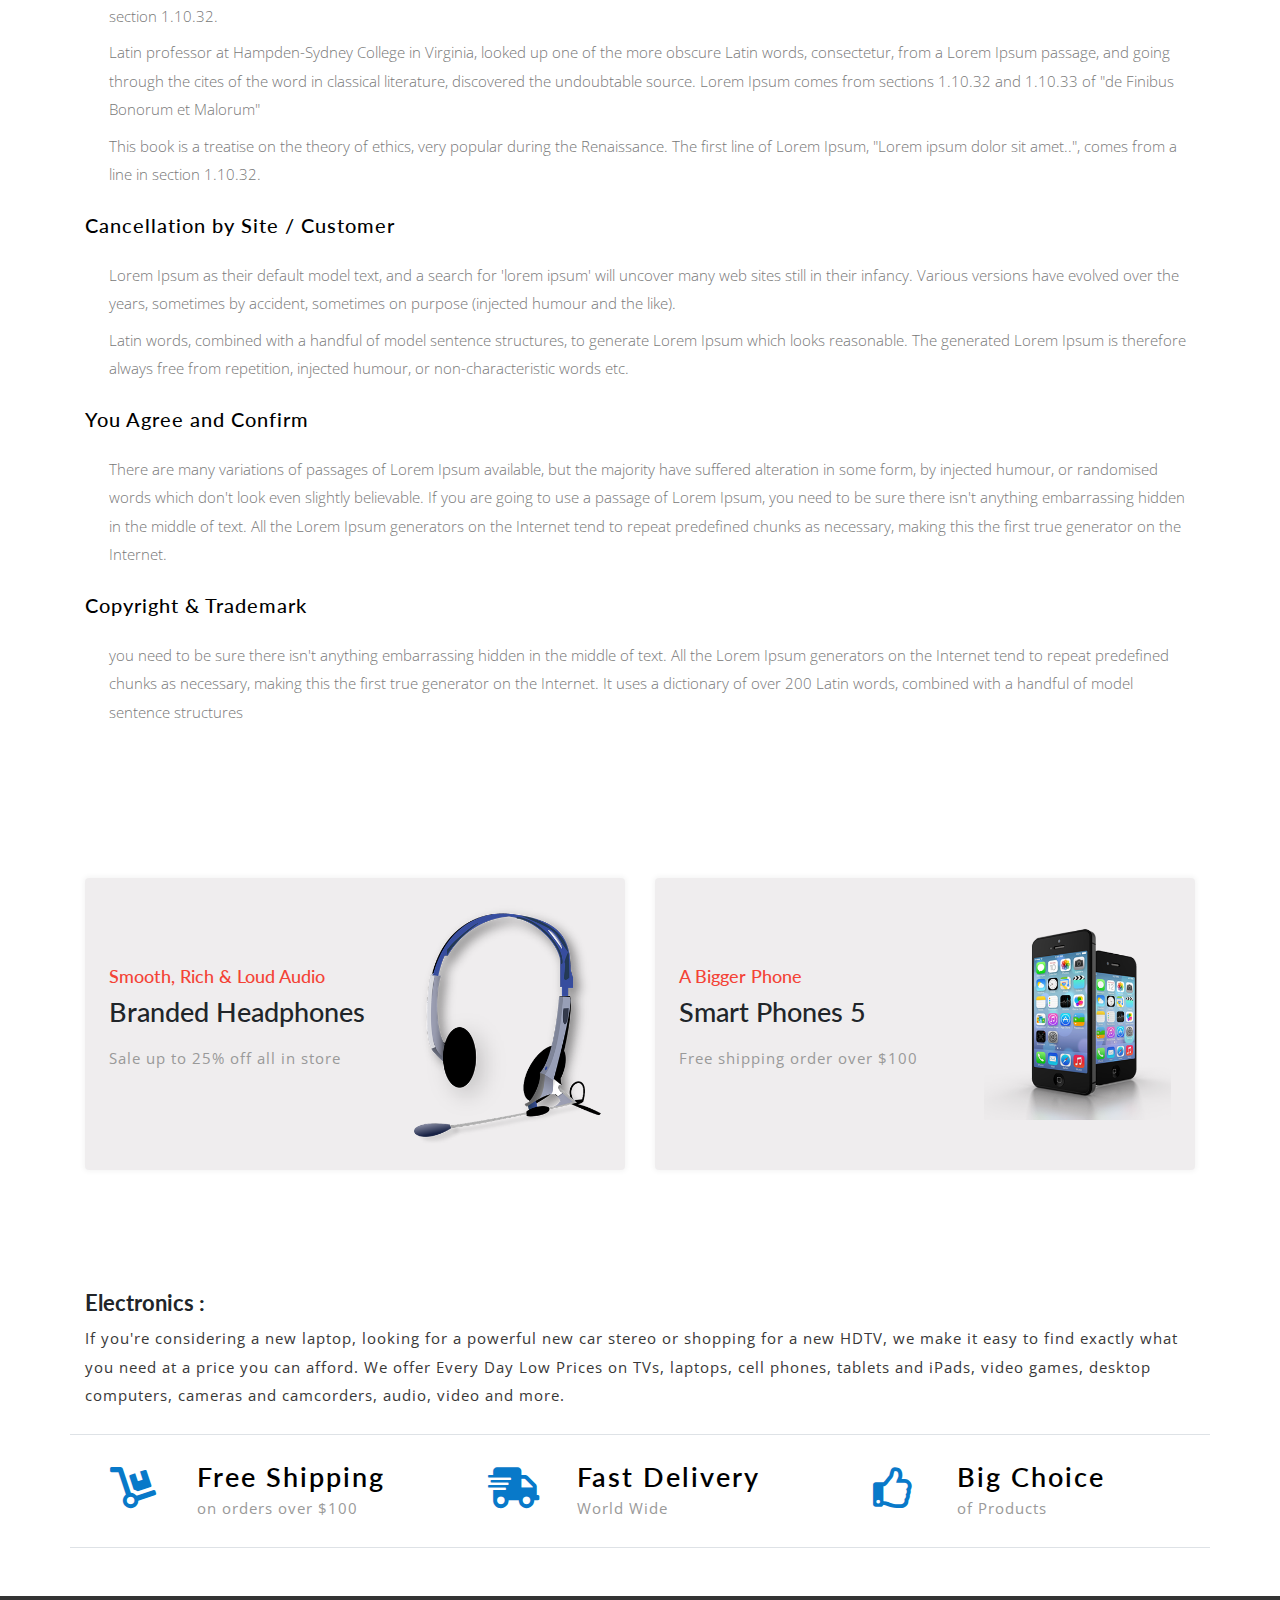
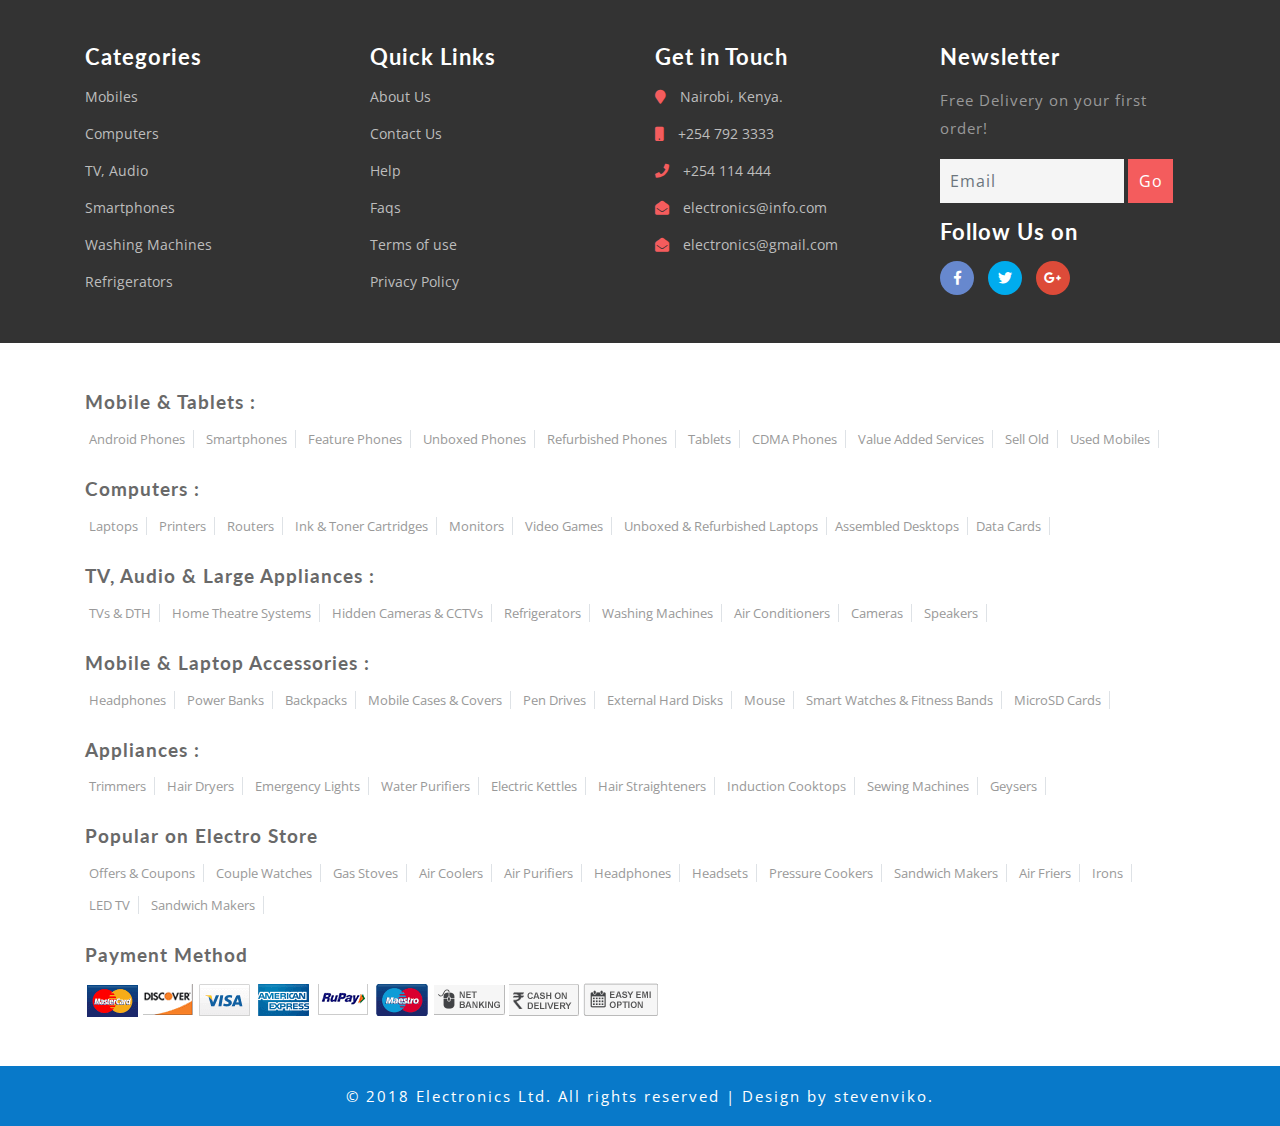
<file: terms.html>
﻿
<!DOCTYPE html>
<html lang="zxx">

<head>
	<title>Electronics Ltd </title>
	<!-- Meta tag Keywords -->
	<meta name="viewport" content="width=device-width, initial-scale=1">
	<meta charset="UTF-8" />
	<meta name="keywords" content="Electronics Store Responsive web template,  Flat Web Templates, Android Compatible web template, Smartphone Compatible web template, free webdesigns for Nokia, Samsung, LG, SonyEricsson, Motorola web design"
	/>
	<script>
		addEventListener("load", function () {
			setTimeout(hideURLbar, 0);
		}, false);

		function hideURLbar() {
			window.scrollTo(0, 1);
		}
	</script>
	<!-- //Meta tag Keywords -->

	<!-- Custom-Files -->
	<link href="css/bootstrap.css" rel="stylesheet" type="text/css" media="all" />
	<!-- Bootstrap css -->
	<link href="css/style.css" rel="stylesheet" type="text/css" media="all" />
	<!-- Main css -->
	<link rel="stylesheet" href="css/fontawesome-all.css">
	<!-- Font-Awesome-Icons-CSS -->
	<link href="css/popuo-box.css" rel="stylesheet" type="text/css" media="all" />
	<!-- pop-up-box -->
	<link href="css/menu.css" rel="stylesheet" type="text/css" media="all" />
	<!-- menu style -->
	<!-- //Custom-Files -->

	<!-- web fonts -->
	<link href="//fonts.googleapis.com/css?family=Lato:100,100i,300,300i,400,400i,700,700i,900,900i&amp;subset=latin-ext" rel="stylesheet">
	<link href="//fonts.googleapis.com/css?family=Open+Sans:300,300i,400,400i,600,600i,700,700i,800,800i&amp;subset=cyrillic,cyrillic-ext,greek,greek-ext,latin-ext,vietnamese"
	    rel="stylesheet">
	<!-- //web fonts -->

</head>

<body>
	<!-- top-header -->
	<div class="agile-main-top">
		<div class="container-fluid">
			<div class="row main-top-w3l py-2">
				<div class="col-lg-4 header-most-top">
					<p class="text-white text-lg-left text-center">Offer Zone Top Deals & Discounts
						<i class="fas fa-shopping-cart ml-1"></i>
					</p>
				</div>
				<div class="col-lg-8 header-right mt-lg-0 mt-2">
					<!-- header lists -->
					<ul>
						<li class="text-center border-right text-white">
							<a class="play-icon popup-with-zoom-anim text-white" href="#small-dialog1">
								<i class="fas fa-map-marker mr-2"></i>Select Location</a>
						</li>
						<li class="text-center border-right text-white">
							<a href="#" data-toggle="modal" data-target="#exampleModal" class="text-white">
								<i class="fas fa-truck mr-2"></i>Track Order</a>
						</li>
						<li class="text-center border-right text-white">
							<i class="fas fa-phone mr-2"></i> +256 234 5678
						</li>
						<li class="text-center border-right text-white">
							<a href="#" data-toggle="modal" data-target="#exampleModal" class="text-white">
								<i class="fas fa-sign-in-alt mr-2"></i> Log In </a>
						</li>
						<li class="text-center text-white">
							<a href="#" data-toggle="modal" data-target="#exampleModal2" class="text-white">
								<i class="fas fa-sign-out-alt mr-2"></i>Register </a>
						</li>
					</ul>
					<!-- //header lists -->
				</div>
			</div>
		</div>
	</div>

	<!-- Button trigger modal(select-location) -->
	<div id="small-dialog1" class="mfp-hide">
		<div class="select-city">
			<h3>
				<i class="fas fa-map-marker"></i> Please Select Your Location</h3>
			<select class="list_of_cities">
				<optgroup label="Popular Cities">
					<option selected style="display:none;color:#eee;">Select City</option>
					<option>Birmingham</option>
					<option>Anchorage</option>
					<option>Phoenix</option>
					<option>Little Rock</option>
					<option>Los Angeles</option>
					<option>Denver</option>
					<option>Bridgeport</option>
					<option>Wilmington</option>
					<option>Jacksonville</option>
					<option>Atlanta</option>
					<option>Honolulu</option>
					<option>Boise</option>
					<option>Chicago</option>
					<option>Indianapolis</option>
				</optgroup>
				<optgroup label="Alabama">
					<option>Birmingham</option>
					<option>Montgomery</option>
					<option>Mobile</option>
					<option>Huntsville</option>
					<option>Tuscaloosa</option>
				</optgroup>
				<optgroup label="Alaska">
					<option>Anchorage</option>
					<option>Fairbanks</option>
					<option>Juneau</option>
					<option>Sitka</option>
					<option>Ketchikan</option>
				</optgroup>
				<optgroup label="Arizona">
					<option>Phoenix</option>
					<option>Tucson</option>
					<option>Mesa</option>
					<option>Chandler</option>
					<option>Glendale</option>
				</optgroup>
				<optgroup label="Arkansas">
					<option>Little Rock</option>
					<option>Fort Smith</option>
					<option>Fayetteville</option>
					<option>Springdale</option>
					<option>Jonesboro</option>
				</optgroup>
				<optgroup label="California">
					<option>Los Angeles</option>
					<option>San Diego</option>
					<option>San Jose</option>
					<option>San Francisco</option>
					<option>Fresno</option>
				</optgroup>
				<optgroup label="Colorado">
					<option>Denver</option>
					<option>Colorado</option>
					<option>Aurora</option>
					<option>Fort Collins</option>
					<option>Lakewood</option>
				</optgroup>
				<optgroup label="Connecticut">
					<option>Bridgeport</option>
					<option>New Haven</option>
					<option>Hartford</option>
					<option>Stamford</option>
					<option>Waterbury</option>
				</optgroup>
				<optgroup label="Delaware">
					<option>Wilmington</option>
					<option>Dover</option>
					<option>Newark</option>
					<option>Bear</option>
					<option>Middletown</option>
				</optgroup>
				<optgroup label="Florida">
					<option>Jacksonville</option>
					<option>Miami</option>
					<option>Tampa</option>
					<option>St. Petersburg</option>
					<option>Orlando</option>
				</optgroup>
				<optgroup label="Georgia">
					<option>Atlanta</option>
					<option>Augusta</option>
					<option>Columbus</option>
					<option>Savannah</option>
					<option>Athens</option>
				</optgroup>
				<optgroup label="Hawaii">
					<option>Honolulu</option>
					<option>Pearl City</option>
					<option>Hilo</option>
					<option>Kailua</option>
					<option>Waipahu</option>
				</optgroup>
				<optgroup label="Idaho">
					<option>Boise</option>
					<option>Nampa</option>
					<option>Meridian</option>
					<option>Idaho Falls</option>
					<option>Pocatello</option>
				</optgroup>
				<optgroup label="Illinois">
					<option>Chicago</option>
					<option>Aurora</option>
					<option>Rockford</option>
					<option>Joliet</option>
					<option>Naperville</option>
				</optgroup>
				<optgroup label="Indiana">
					<option>Indianapolis</option>
					<option>Fort Wayne</option>
					<option>Evansville</option>
					<option>South Bend</option>
					<option>Hammond</option>
				</optgroup>
				<optgroup label="Iowa">
					<option>Des Moines</option>
					<option>Cedar Rapids</option>
					<option>Davenport</option>
					<option>Sioux City</option>
					<option>Waterloo</option>
				</optgroup>
				<optgroup label="Kansas">
					<option>Wichita</option>
					<option>Overland Park</option>
					<option>Kansas City</option>
					<option>Topeka</option>
					<option>Olathe </option>
				</optgroup>
				<optgroup label="Kentucky">
					<option>Louisville</option>
					<option>Lexington</option>
					<option>Bowling Green</option>
					<option>Owensboro</option>
					<option>Covington</option>
				</optgroup>
				<optgroup label="Louisiana">
					<option>New Orleans</option>
					<option>Baton Rouge</option>
					<option>Shreveport</option>
					<option>Metairie</option>
					<option>Lafayette</option>
				</optgroup>
				<optgroup label="Maine">
					<option>Portland</option>
					<option>Lewiston</option>
					<option>Bangor</option>
					<option>South Portland</option>
					<option>Auburn</option>
				</optgroup>
				<optgroup label="Maryland">
					<option>Baltimore</option>
					<option>Frederick</option>
					<option>Rockville</option>
					<option>Gaithersburg</option>
					<option>Bowie</option>
				</optgroup>
				<optgroup label="Massachusetts">
					<option>Boston</option>
					<option>Worcester</option>
					<option>Springfield</option>
					<option>Lowell</option>
					<option>Cambridge</option>
				</optgroup>
				<optgroup label="Michigan">
					<option>Detroit</option>
					<option>Grand Rapids</option>
					<option>Warren</option>
					<option>Sterling Heights</option>
					<option>Lansing</option>
				</optgroup>
				<optgroup label="Minnesota">
					<option>Minneapolis</option>
					<option>St. Paul</option>
					<option>Rochester</option>
					<option>Duluth</option>
					<option>Bloomington</option>
				</optgroup>
				<optgroup label="Mississippi">
					<option>Jackson</option>
					<option>Gulfport</option>
					<option>Southaven</option>
					<option>Hattiesburg</option>
					<option>Biloxi</option>
				</optgroup>
				<optgroup label="Missouri">
					<option>Kansas City</option>
					<option>St. Louis</option>
					<option>Springfield</option>
					<option>Independence</option>
					<option>Columbia</option>
				</optgroup>
				<optgroup label="Montana">
					<option>Billings</option>
					<option>Missoula</option>
					<option>Great Falls</option>
					<option>Bozeman</option>
					<option>Butte-Silver Bow</option>
				</optgroup>
				<optgroup label="Nebraska">
					<option>Omaha</option>
					<option>Lincoln</option>
					<option>Bellevue</option>
					<option>Grand Island</option>
					<option>Kearney</option>
				</optgroup>
				<optgroup label="Nevada">
					<option>Las Vegas</option>
					<option>Henderson</option>
					<option>North Las Vegas</option>
					<option>Reno</option>
					<option>Sunrise Manor</option>
				</optgroup>
				<optgroup label="New Hampshire">
					<option>Manchesters</option>
					<option>Nashua</option>
					<option>Concord</option>
					<option>Dover</option>
					<option>Rochester</option>
				</optgroup>
				<optgroup label="New Jersey">
					<option>Newark</option>
					<option>Jersey City</option>
					<option>Paterson</option>
					<option>Elizabeth</option>
					<option>Edison</option>
				</optgroup>
				<optgroup label="New Mexico">
					<option>Albuquerque</option>
					<option>Las Cruces</option>
					<option>Rio Rancho</option>
					<option>Santa Fe</option>
					<option>Roswell</option>
				</optgroup>
				<optgroup label="New York">
					<option>New York</option>
					<option>Buffalo</option>
					<option>Rochester</option>
					<option>Yonkers</option>
					<option>Syracuse</option>
				</optgroup>
				<optgroup label="North Carolina">
					<option>Charlotte</option>
					<option>Raleigh</option>
					<option>Greensboro</option>
					<option>Winston-Salem</option>
					<option>Durham</option>
				</optgroup>
				<optgroup label="North Dakota">
					<option>Fargo</option>
					<option>Bismarck</option>
					<option>Grand Forks</option>
					<option>Minot</option>
					<option>West Fargo</option>
				</optgroup>
				<optgroup label="Ohio">
					<option>Columbus</option>
					<option>Cleveland</option>
					<option>Cincinnati</option>
					<option>Toledo</option>
					<option>Akron</option>
				</optgroup>
				<optgroup label="Oklahoma">
					<option>Oklahoma City</option>
					<option>Tulsa</option>
					<option>Norman</option>
					<option>Broken Arrow</option>
					<option>Lawton</option>
				</optgroup>
				<optgroup label="Oregon">
					<option>Portland</option>
					<option>Eugene</option>
					<option>Salem</option>
					<option>Gresham</option>
					<option>Hillsboro</option>
				</optgroup>
				<optgroup label="Pennsylvania">
					<option>Philadelphia</option>
					<option>Pittsburgh</option>
					<option>Allentown</option>
					<option>Erie</option>
					<option>Reading</option>
				</optgroup>
				<optgroup label="Rhode Island">
					<option>Providence</option>
					<option>Warwick</option>
					<option>Cranston</option>
					<option>Pawtucket</option>
					<option>East Providence</option>
				</optgroup>
				<optgroup label="South Carolina">
					<option>Columbia</option>
					<option>Charleston</option>
					<option>North Charleston</option>
					<option>Mount Pleasant</option>
					<option>Rock Hill</option>
				</optgroup>
				<optgroup label="South Dakota">
					<option>Sioux Falls</option>
					<option>Rapid City</option>
					<option>Aberdeen</option>
					<option>Brookings</option>
					<option>Watertown</option>
				</optgroup>
				<optgroup label="Tennessee">
					<option>Memphis</option>
					<option>Nashville</option>
					<option>Knoxville</option>
					<option>Chattanooga</option>
					<option>Clarksville</option>
				</optgroup>
				<optgroup label="Texas">
					<option>Houston</option>
					<option>San Antonio</option>
					<option>Dallas</option>
					<option>Austin</option>
					<option>Fort Worth</option>
				</optgroup>
				<optgroup label="Utah">
					<option>Salt Lake City</option>
					<option>West Valley City</option>
					<option>Provo</option>
					<option>West Jordan</option>
					<option>Orem</option>
				</optgroup>
				<optgroup label="Vermont">
					<option>Burlington</option>
					<option>Essex</option>
					<option>South Burlington</option>
					<option>Colchester</option>
					<option>Rutland</option>
				</optgroup>
				<optgroup label="Virginia">
					<option>Virginia Beach</option>
					<option>Norfolk</option>
					<option>Chesapeake</option>
					<option>Arlington</option>
					<option>Richmond</option>
				</optgroup>
				<optgroup label="Washington">
					<option>Seattle</option>
					<option>Spokane</option>
					<option>Tacoma</option>
					<option>Vancouver</option>
					<option>Bellevue</option>
				</optgroup>
				<optgroup label="West Virginia">
					<option>Charleston</option>
					<option>Huntington</option>
					<option>Parkersburg</option>
					<option>Morgantown</option>
					<option>Wheeling</option>
				</optgroup>
				<optgroup label="Wisconsin">
					<option>Milwaukee</option>
					<option>Madison</option>
					<option>Green Bay</option>
					<option>Kenosha</option>
					<option>Racine</option>
				</optgroup>
				<optgroup label="Wyoming">
					<option>Cheyenne</option>
					<option>Casper</option>
					<option>Laramie</option>
					<option>Gillette</option>
					<option>Rock Springs</option>
				</optgroup>
			</select>
			<div class="clearfix"></div>
		</div>
	</div>
	<!-- //shop locator (popup) -->

	<!-- modals -->
	<!-- log in -->
	<div class="modal fade" id="exampleModal" tabindex="-1" role="dialog" aria-hidden="true">
		<div class="modal-dialog" role="document">
			<div class="modal-content">
				<div class="modal-header">
					<h5 class="modal-title text-center">Log In</h5>
					<button type="button" class="close" data-dismiss="modal" aria-label="Close">
						<span aria-hidden="true">&times;</span>
					</button>
				</div>
				<div class="modal-body">
					<form action="#" method="post">
						<div class="form-group">
							<label class="col-form-label">Username</label>
							<input type="text" class="form-control" placeholder=" " name="Name" required="">
						</div>
						<div class="form-group">
							<label class="col-form-label">Password</label>
							<input type="password" class="form-control" placeholder=" " name="Password" required="">
						</div>
						<div class="right-w3l">
							<input type="submit" class="form-control" value="Log in">
						</div>
						<div class="sub-w3l">
							<div class="custom-control custom-checkbox mr-sm-2">
								<input type="checkbox" class="custom-control-input" id="customControlAutosizing">
								<label class="custom-control-label" for="customControlAutosizing">Remember me?</label>
							</div>
						</div>
						<p class="text-center dont-do mt-3">Don't have an account?
							<a href="#" data-toggle="modal" data-target="#exampleModal2">
								Register Now</a>
						</p>
					</form>
				</div>
			</div>
		</div>
	</div>
	<!-- register -->
	<div class="modal fade" id="exampleModal2" tabindex="-1" role="dialog" aria-hidden="true">
		<div class="modal-dialog" role="document">
			<div class="modal-content">
				<div class="modal-header">
					<h5 class="modal-title">Register</h5>
					<button type="button" class="close" data-dismiss="modal" aria-label="Close">
						<span aria-hidden="true">&times;</span>
					</button>
				</div>
				<div class="modal-body">
					<form action="#" method="post">
						<div class="form-group">
							<label class="col-form-label">Your Name</label>
							<input type="text" class="form-control" placeholder=" " name="Name" required="">
						</div>
						<div class="form-group">
							<label class="col-form-label">Email</label>
							<input type="email" class="form-control" placeholder=" " name="Email" required="">
						</div>
						<div class="form-group">
							<label class="col-form-label">Password</label>
							<input type="password" class="form-control" placeholder=" " name="Password" id="password1" required="">
						</div>
						<div class="form-group">
							<label class="col-form-label">Confirm Password</label>
							<input type="password" class="form-control" placeholder=" " name="Confirm Password" id="password2" required="">
						</div>
						<div class="right-w3l">
							<input type="submit" class="form-control" value="Register">
						</div>
						<div class="sub-w3l">
							<div class="custom-control custom-checkbox mr-sm-2">
								<input type="checkbox" class="custom-control-input" id="customControlAutosizing2">
								<label class="custom-control-label" for="customControlAutosizing2">I Accept to the Terms & Conditions</label>
							</div>
						</div>
					</form>
				</div>
			</div>
		</div>
	</div>
	<!-- //modal -->
	<!-- //top-header -->

	<!-- header-bottom-->
	<div class="header-bot">
		<div class="container">
			<div class="row header-bot_inner_wthreeinfo_header_mid">
				<!-- logo -->
				<div class="col-md-3 logo_agile">
					<h1 class="text-center">
						<a href="index.html" class="font-weight-bold font-italic">
							<img src="images/logo2.png" alt=" " class="img-fluid">Electro Store
						</a>
					</h1>
				</div>
				<!-- //logo -->
				<!-- header-bot -->
				<div class="col-md-9 header mt-4 mb-md-0 mb-4">
					<div class="row">
						<!-- search -->
						<div class="col-10 agileits_search">
							<form class="form-inline" action="#" method="post">
								<input class="form-control mr-sm-2" type="search" placeholder="Search" aria-label="Search" required>
								<button class="btn my-2 my-sm-0" type="submit">Search</button>
							</form>
						</div>
						<!-- //search -->
						<!-- cart details -->
						<div class="col-2 top_nav_right text-center mt-sm-0 mt-2">
							<div class="wthreecartaits wthreecartaits2 cart cart box_1">
								<form action="#" method="post" class="last">
									<input type="hidden" name="cmd" value="_cart">
									<input type="hidden" name="display" value="1">
									<button class="btn w3view-cart" type="submit" name="submit" value="">
										<i class="fas fa-cart-arrow-down"></i>
									</button>
								</form>
							</div>
						</div>
						<!-- //cart details -->
					</div>
				</div>
			</div>
		</div>
	</div>
	<!-- shop locator (popup) -->
	<!-- //header-bottom -->
	<!-- navigation -->
	<div class="navbar-inner">
		<div class="container">
			<nav class="navbar navbar-expand-lg navbar-light bg-light">
				<div class="agileits-navi_search">
					<form action="#" method="post">
						<select id="agileinfo-nav_search" name="agileinfo_search" class="border" required="">
							<option value="">All Categories</option>
							<option value="Televisions">Televisions</option>
							<option value="Headphones">Headphones</option>
							<option value="Computers">Computers</option>
							<option value="Appliances">Appliances</option>
							<option value="Mobiles">Mobiles</option>
							<option value="Fruits &amp; Vegetables">Tv &amp; Video</option>
							<option value="iPad & Tablets">iPad & Tablets</option>
							<option value="Cameras & Camcorders">Cameras & Camcorders</option>
							<option value="Home Audio & Theater">Home Audio & Theater</option>
						</select>
					</form>
				</div>
				<button class="navbar-toggler" type="button" data-toggle="collapse" data-target="#navbarSupportedContent" aria-controls="navbarSupportedContent"
				    aria-expanded="false" aria-label="Toggle navigation">
					<span class="navbar-toggler-icon"></span>
				</button>
				<div class="collapse navbar-collapse" id="navbarSupportedContent">
					<ul class="navbar-nav ml-auto text-center mr-xl-5">
						<li class="nav-item mr-lg-2 mb-lg-0 mb-2">
							<a class="nav-link" href="index.html">Home
								<span class="sr-only">(current)</span>
							</a>
						</li>
						<li class="nav-item dropdown mr-lg-2 mb-lg-0 mb-2">
							<a class="nav-link dropdown-toggle" href="#" role="button" data-toggle="dropdown" aria-haspopup="true" aria-expanded="false">
								Electronics
							</a>
							<div class="dropdown-menu">
								<div class="agile_inner_drop_nav_info p-4">
									<h5 class="mb-3">Mobiles, Computers</h5>
									<div class="row">
										<div class="col-sm-6 multi-gd-img">
											<ul class="multi-column-dropdown">
												<li>
													<a href="product.html">All Mobile Phones</a>
												</li>
												<li>
													<a href="product.html">All Mobile Accessories</a>
												</li>
												<li>
													<a href="product.html">Cases & Covers</a>
												</li>
												<li>
													<a href="product.html">Screen Protectors</a>
												</li>
												<li>
													<a href="product.html">Power Banks</a>
												</li>
												<li>
													<a href="product.html">All Certified Refurbished</a>
												</li>
												<li>
													<a href="product.html">Tablets</a>
												</li>
												<li>
													<a href="product.html">Wearable Devices</a>
												</li>
												<li>
													<a href="product.html">Smart Home</a>
												</li>
											</ul>
										</div>
										<div class="col-sm-6 multi-gd-img">
											<ul class="multi-column-dropdown">
												<li>
													<a href="product.html">Laptops</a>
												</li>
												<li>
													<a href="product.html">Drives & Storage</a>
												</li>
												<li>
													<a href="product.html">Printers & Ink</a>
												</li>
												<li>
													<a href="product.html">Networking Devices</a>
												</li>
												<li>
													<a href="product.html">Computer Accessories</a>
												</li>
												<li>
													<a href="product.html">Game Zone</a>
												</li>
												<li>
													<a href="product.html">Software</a>
												</li>
											</ul>
										</div>
									</div>
								</div>
							</div>
						</li>
						<li class="nav-item dropdown mr-lg-2 mb-lg-0 mb-2">
							<a class="nav-link dropdown-toggle" href="#" role="button" data-toggle="dropdown" aria-haspopup="true" aria-expanded="false">
								Appliances
							</a>
							<div class="dropdown-menu">
								<div class="agile_inner_drop_nav_info p-4">
									<h5 class="mb-3">TV, Appliances, Electronics</h5>
									<div class="row">
										<div class="col-sm-6 multi-gd-img">
											<ul class="multi-column-dropdown">
												<li>
													<a href="product2.html">Televisions</a>
												</li>
												<li>
													<a href="product2.html">Home Entertainment Systems</a>
												</li>
												<li>
													<a href="product2.html">Headphones</a>
												</li>
												<li>
													<a href="product2.html">Speakers</a>
												</li>
												<li>
													<a href="product2.html">MP3, Media Players & Accessories</a>
												</li>
												<li>
													<a href="product2.html">Audio & Video Accessories</a>
												</li>
												<li>
													<a href="product2.html">Cameras</a>
												</li>
												<li>
													<a href="product2.html">DSLR Cameras</a>
												</li>
												<li>
													<a href="product2.html">Camera Accessories</a>
												</li>
											</ul>
										</div>
										<div class="col-sm-6 multi-gd-img">
											<ul class="multi-column-dropdown">
												<li>
													<a href="product2.html">Musical Instruments</a>
												</li>
												<li>
													<a href="product2.html">Gaming Consoles</a>
												</li>
												<li>
													<a href="product2.html">All Electronics</a>
												</li>
												<li>
													<a href="product2.html">Air Conditioners</a>
												</li>
												<li>
													<a href="product2.html">Refrigerators</a>
												</li>
												<li>
													<a href="product2.html">Washing Machines</a>
												</li>
												<li>
													<a href="product2.html">Kitchen & Home Appliances</a>
												</li>
												<li>
													<a href="product2.html">Heating & Cooling Appliances</a>
												</li>
												<li>
													<a href="product2.html">All Appliances</a>
												</li>
											</ul>
										</div>
									</div>
								</div>
							</div>
						</li>
						<li class="nav-item mr-lg-2 mb-lg-0 mb-2">
							<a class="nav-link" href="about.html">About Us</a>
						</li>
						<li class="nav-item mr-lg-2 mb-lg-0 mb-2">
							<a class="nav-link" href="product.html">New Arrivals</a>
						</li>
						<!--<li class="nav-item dropdown mr-lg-2 mb-lg-0 mb-2">
							<a class="nav-link dropdown-toggle" href="#" role="button" data-toggle="dropdown" aria-haspopup="true" aria-expanded="false">
								Pages
							</a>
							<div class="dropdown-menu">
								<a class="dropdown-item" href="product.html">Product 1</a>
								<a class="dropdown-item" href="product2.html">Product 2</a>
								<div class="dropdown-divider"></div>
								<a class="dropdown-item" href="single.html">Single Product 1</a>
								<a class="dropdown-item" href="single2.html">Single Product 2</a>
								<div class="dropdown-divider"></div>
								<a class="dropdown-item" href="checkout.html">Checkout Page</a>
								<a class="dropdown-item" href="payment.html">Payment Page</a>
							</div>
						</li> -->
						<li class="nav-item">
							<a class="nav-link" href="contact.html">Contact Us</a>
						</li>
					</ul>
				</div>
			</nav>
		</div>
	</div>
	<!-- //navigation -->

	<!-- banner-2 -->
	<div class="page-head_agile_info_w3l">

	</div>
	<!-- //banner-2 -->
	<!-- page -->
	<div class="services-breadcrumb">
		<div class="agile_inner_breadcrumb">
			<div class="container">
				<ul class="w3_short">
					<li>
						<a href="index.html">Home</a>
						<i>|</i>
					</li>
					<li>Terms</li>
				</ul>
			</div>
		</div>
	</div>
	<!-- //page -->

	<!-- terms -->
	<div class="terms py-sm-5 py-4">
		<div class="container py-xl-4 py-lg-2">
			<!-- tittle heading -->
			<h3 class="tittle-w3l text-center mb-lg-5 mb-sm-4 mb-3">
				<span>T</span>erms
				<span>O</span>f
				<span>U</span>se </h3>
			<!-- //tittle heading -->
			<h3 class="w3-head w3-secong-head text-capitalize">please read these terms and conditions carefully.</h3>
			<h6 class="my-md-4 my-3">Personal Information</h6>
			<ol start="1" class="pl-sm-4 pl-3">
				<li class="font-weight-light pl-sm-4 mb-2">Lorem Ipsum is simply dummy text of the printing and typesetting industry.it has a more-or-less normal distribution of
					letters, as opposed Lorem Ipsum has been the industry's standard dummy text ever since the 1500s</li>
				<li class="font-weight-light pl-sm-4 mb-2">Sed ut perspiciatis unde omnis iste natus error sit voluptatem accusantium doloremque laudantium, totam rem aperiam,
					eaque ipsa quae ab illo inventore veritatis et quasi architecto beatae vitae dicta sunt explicabo. Nemo enim ipsam voluptatem
					quia voluptas sit aspernatur aut odit aut fugit, sed quia consequuntur magni dolores</li>
				<li class="font-weight-light pl-sm-4 mb-2">Lorem Ipsum is simply dummy text of the printing and typesetting industry.it has a more-or-less normal distribution of
					letters, as opposed Lorem Ipsum has been the industry's standard dummy text ever since the 1500s</li>
			</ol>

			<h6 class="my-md-4 my-3">License & Site access</h6>
			<p class="font-weight-light pl-sm-4 mb-2">Nemo enim ipsam voluptatem quia voluptas sit aspernatur aut odit aut fugit, sed quia consequuntur magni dolores eos qui
				ratione voluptatem sequi nesciunt..</p>
			<p class="font-weight-light pl-sm-4 mb-2">Neque porro quisquam est, qui dolorem ipsum quia dolor sit amet, consectetur, adipisci velit, sed quia non numquam eius
				modi tempora incidunt ut labore et dolore magnam aliquam quaerat voluptatem. </p>
			<p class="font-weight-light pl-sm-4 mb-2">Sed do eiusmod tempor incididunt ut labore et dolore magna aliqua. Ut enim ad minim veniam, quis nostrud exercitation
				ullamco laboris nisi ut aliquip ex ea commodo consequat.</p>

			<h6 class="my-md-4 my-3">Eligibility :</h6>
			<p class="font-weight-light pl-sm-4 mb-2">If you are going to use a passage of Lorem Ipsum, you need to be sure there isn't anything embarrassing hidden in the
				middle of text. All the Lorem Ipsum generators on the Internet tend to repeat predefined chunks as necessary</p>
			<p class="font-weight-light pl-sm-4 mb-2">first true generator on the Internet. It uses a dictionary of over 200 Latin words, combined with a handful of model sentence
				structures, to generate Lorem Ipsum which looks reasonable. The generated Lorem Ipsum is therefore always free from repetition,
				injected humour</p>

			<h6 class="my-md-4 my-3">Account & Registration</h6>
			<p class="font-weight-light pl-sm-4 mb-2">Lorem Ipsum comes from sections 1.10.32 and 1.10.33 of "de Finibus Bonorum et Malorum" (The Extremes of Good and Evil)
				by Cicero, written in 45 BC. This book is a treatise on the theory of ethics, very popular during the Renaissance. The
				first line of Lorem Ipsum, "Lorem ipsum dolor sit amet..", comes from a line in section 1.10.32.</p>
			<p class="font-weight-light pl-sm-4 mb-2">Latin professor at Hampden-Sydney College in Virginia, looked up one of the more obscure Latin words, consectetur, from
				a Lorem Ipsum passage, and going through the cites of the word in classical literature, discovered the undoubtable source.
				Lorem Ipsum comes from sections 1.10.32 and 1.10.33 of "de Finibus Bonorum et Malorum"</p>
			<p class="font-weight-light pl-sm-4 mb-2">This book is a treatise on the theory of ethics, very popular during the Renaissance. The first line of Lorem Ipsum, "Lorem
				ipsum dolor sit amet..", comes from a line in section 1.10.32.</p>

			<h6 class="my-md-4 my-3">Cancellation by Site / Customer</h6>
			<p class="font-weight-light pl-sm-4 mb-2"> Lorem Ipsum as their default model text, and a search for 'lorem ipsum' will uncover many web sites still in their infancy.
				Various versions have evolved over the years, sometimes by accident, sometimes on purpose (injected humour and the like).</p>
			<p class="font-weight-light pl-sm-4 mb-2"> Latin words, combined with a handful of model sentence structures, to generate Lorem Ipsum which looks reasonable. The
				generated Lorem Ipsum is therefore always free from repetition, injected humour, or non-characteristic words etc.</p>

			<h6 class="my-md-4 my-3">You Agree and Confirm</h6>
			<p class="font-weight-light pl-sm-4 mb-2">There are many variations of passages of Lorem Ipsum available, but the majority have suffered alteration in some form,
				by injected humour, or randomised words which don't look even slightly believable. If you are going to use a passage
				of Lorem Ipsum, you need to be sure there isn't anything embarrassing hidden in the middle of text. All the Lorem Ipsum
				generators on the Internet tend to repeat predefined chunks as necessary, making this the first true generator on the
				Internet.
			</p>
			<h6 class="my-md-4 my-3">Copyright & Trademark</h6>
			<p class="font-weight-light pl-sm-4 mb-2"> you need to be sure there isn't anything embarrassing hidden in the middle of text. All the Lorem Ipsum generators on
				the Internet tend to repeat predefined chunks as necessary, making this the first true generator on the Internet. It
				uses a dictionary of over 200 Latin words, combined with a handful of model sentence structures</p>
		</div>
	</div>
	<!-- //terms -->

	<!-- middle section -->
	<div class="join-w3l1 py-sm-5 py-4">
		<div class="container py-xl-4 py-lg-2">
			<div class="row">
				<div class="col-lg-6">
					<div class="join-agile text-left p-4">
						<div class="row">
							<div class="col-sm-7 offer-name">
								<h6>Smooth, Rich & Loud Audio</h6>
								<h4 class="mt-2 mb-3">Branded Headphones</h4>
								<p>Sale up to 25% off all in store</p>
							</div>
							<div class="col-sm-5 offerimg-w3l">
								<img src="images/off1.png" alt="" class="img-fluid">
							</div>
						</div>
					</div>
				</div>
				<div class="col-lg-6 mt-lg-0 mt-5">
					<div class="join-agile text-left p-4">
						<div class="row ">
							<div class="col-sm-7 offer-name">
								<h6>A Bigger Phone</h6>
								<h4 class="mt-2 mb-3">Smart Phones 5</h4>
								<p>Free shipping order over $100</p>
							</div>
							<div class="col-sm-5 offerimg-w3l">
								<img src="images/off2.png" alt="" class="img-fluid">
							</div>
						</div>
					</div>
				</div>
			</div>
		</div>
	</div>
	<!-- middle section -->

	<!-- footer -->
	<footer>
		<div class="footer-top-first">
			<div class="container py-md-5 py-sm-4 py-3">
				<!-- footer first section -->
				<h2 class="footer-top-head-w3l font-weight-bold mb-2">Electronics :</h2>
				<p class="footer-main mb-4">
					If you're considering a new laptop, looking for a powerful new car stereo or shopping for a new HDTV, we make it easy to
					find exactly what you need at a price you can afford. We offer Every Day Low Prices on TVs, laptops, cell phones, tablets
					and iPads, video games, desktop computers, cameras and camcorders, audio, video and more.</p>
				<!-- //footer first section -->
				<!-- footer second section -->
				<div class="row w3l-grids-footer border-top border-bottom py-sm-4 py-3">
					<div class="col-md-4 offer-footer">
						<div class="row">
							<div class="col-4 icon-fot">
								<i class="fas fa-dolly"></i>
							</div>
							<div class="col-8 text-form-footer">
								<h3>Free Shipping</h3>
								<p>on orders over $100</p>
							</div>
						</div>
					</div>
					<div class="col-md-4 offer-footer my-md-0 my-4">
						<div class="row">
							<div class="col-4 icon-fot">
								<i class="fas fa-shipping-fast"></i>
							</div>
							<div class="col-8 text-form-footer">
								<h3>Fast Delivery</h3>
								<p>World Wide</p>
							</div>
						</div>
					</div>
					<div class="col-md-4 offer-footer">
						<div class="row">
							<div class="col-4 icon-fot">
								<i class="far fa-thumbs-up"></i>
							</div>
							<div class="col-8 text-form-footer">
								<h3>Big Choice</h3>
								<p>of Products</p>
							</div>
						</div>
					</div>
				</div>
				<!-- //footer second section -->
			</div>
		</div>
		<!-- footer third section -->
		<div class="w3l-middlefooter-sec">
			<div class="container py-md-5 py-sm-4 py-3">
				<div class="row footer-info w3-agileits-info">
					<!-- footer categories -->
					<div class="col-md-3 col-sm-6 footer-grids">
						<h3 class="text-white font-weight-bold mb-3">Categories</h3>
						<ul>
							<li class="mb-3">
								<a href="product.html">Mobiles </a>
							</li>
							<li class="mb-3">
								<a href="product.html">Computers</a>
							</li>
							<li class="mb-3">
								<a href="product.html">TV, Audio</a>
							</li>
							<li class="mb-3">
								<a href="product2.html">Smartphones</a>
							</li>
							<li class="mb-3">
								<a href="product.html">Washing Machines</a>
							</li>
							<li>
								<a href="product2.html">Refrigerators</a>
							</li>
						</ul>
					</div>
					<!-- //footer categories -->
					<!-- quick links -->
					<div class="col-md-3 col-sm-6 footer-grids mt-sm-0 mt-4">
						<h3 class="text-white font-weight-bold mb-3">Quick Links</h3>
						<ul>
							<li class="mb-3">
								<a href="about.html">About Us</a>
							</li>
							<li class="mb-3">
								<a href="contact.html">Contact Us</a>
							</li>
							<li class="mb-3">
								<a href="help.html">Help</a>
							</li>
							<li class="mb-3">
								<a href="faqs.html">Faqs</a>
							</li>
							<li class="mb-3">
								<a href="terms.html">Terms of use</a>
							</li>
							<li>
								<a href="privacy.html">Privacy Policy</a>
							</li>
						</ul>
					</div>
					<div class="col-md-3 col-sm-6 footer-grids mt-md-0 mt-4">
						<h3 class="text-white font-weight-bold mb-3">Get in Touch</h3>
						<ul>
							<li class="mb-3">
								<i class="fas fa-map-marker"></i> Nairobi, Kenya.</li>
							<li class="mb-3">
								<i class="fas fa-mobile"></i> +254 792 3333 </li>
							<li class="mb-3">
								<i class="fas fa-phone"></i> +254 114 444 </li>
							<li class="mb-3">
								<i class="fas fa-envelope-open"></i>
								<a href="mailto:example@mail.com"> electronics@info.com</a>
							</li>
							<li>
								<i class="fas fa-envelope-open"></i>
								<a href="mailto:example@mail.com"> electronics@gmail.com</a>
							</li>
						</ul>
					</div>
					<div class="col-md-3 col-sm-6 footer-grids w3l-agileits mt-md-0 mt-4">
						<!-- newsletter -->
						<h3 class="text-white font-weight-bold mb-3">Newsletter</h3>
						<p class="mb-3">Free Delivery on your first order!</p>
						<form action="#" method="post">
							<div class="form-group">
								<input type="email" class="form-control" placeholder="Email" name="email" required="">
								<input type="submit" value="Go">
							</div>
						</form>
						<!-- //newsletter -->
						<!-- social icons -->
						<div class="footer-grids  w3l-socialmk mt-3">
							<h3 class="text-white font-weight-bold mb-3">Follow Us on</h3>
							<div class="social">
								<ul>
									<li>
										<a class="icon fb" href="#">
											<i class="fab fa-facebook-f"></i>
										</a>
									</li>
									<li>
										<a class="icon tw" href="#">
											<i class="fab fa-twitter"></i>
										</a>
									</li>
									<li>
										<a class="icon gp" href="#">
											<i class="fab fa-google-plus-g"></i>
										</a>
									</li>
								</ul>
							</div>
						</div>
						<!-- //social icons -->
					</div>
				</div>
				<!-- //quick links -->
			</div>
		</div>
		<!-- //footer third section -->

		<!-- footer fourth section -->
		<div class="agile-sometext py-md-5 py-sm-4 py-3">
			<div class="container">
				<!-- brands -->
				<div class="sub-some">
					<h5 class="font-weight-bold mb-2">Mobile & Tablets :</h5>
					<ul>
						<li class="m-sm-1">
							<a href="product.html" class="border-right pr-2">Android Phones</a>
						</li>
						<li class="m-sm-1">
							<a href="product.html" class="border-right pr-2">Smartphones</a>
						</li>
						<li class="m-sm-1">
							<a href="product.html" class="border-right pr-2">Feature Phones</a>
						</li>
						<li class="m-sm-1">
							<a href="product.html" class="border-right pr-2">Unboxed Phones</a>
						</li>
						<li class="m-sm-1">
							<a href="product.html" class="border-right pr-2">Refurbished Phones</a>
						</li>
						<li class="m-sm-1">
							<a href="product.html" class="border-right pr-2"> Tablets</a>
						</li>
						<li class="m-sm-1">
							<a href="product.html" class="border-right pr-2">CDMA Phones</a>
						</li>
						<li class="m-sm-1">
							<a href="product.html" class="border-right pr-2">Value Added Services</a>
						</li>
						<li class="m-sm-1">
							<a href="product.html" class="border-right pr-2">Sell Old</a>
						</li>
						<li class="m-sm-1">
							<a href="product.html" class="border-right pr-2">Used Mobiles</a>
						</li>
					</ul>
				</div>
				<div class="sub-some mt-4">
					<h5 class="font-weight-bold mb-2">Computers :</h5>
					<ul>
						<li class="m-sm-1">
							<a href="product.html" class="border-right pr-2">Laptops </a>
						</li>
						<li class="m-sm-1">
							<a href="product.html" class="border-right pr-2">Printers</a>
						</li>
						<li class="m-sm-1">
							<a href="product.html" class="border-right pr-2">Routers</a>
						</li>
						<li class="m-sm-1">
							<a href="product.html" class="border-right pr-2">Ink & Toner Cartridges</a>
						</li>
						<li class="m-sm-1">
							<a href="product.html" class="border-right pr-2">Monitors</a>
						</li>
						<li class="m-sm-1">
							<a href="product.html" class="border-right pr-2">Video Games</a>
						</li>
						<li class="m-sm-1">
							<a href="product.html" class="border-right pr-2">Unboxed & Refurbished Laptops</a>
						</li>
						<li>
							<a href="product.html" class="border-right pr-2">Assembled Desktops</a>
						</li>
						<li class="m-sm-1">
							<a href="product2.html" class="border-right pr-2">Data Cards</a>
						</li>
					</ul>
				</div>
				<div class="sub-some mt-4">
					<h5 class="font-weight-bold mb-2">TV, Audio & Large Appliances :</h5>
					<ul>
						<li class="m-sm-1">
							<a href="product2.html" class="border-right pr-2">TVs & DTH</a>
						</li>
						<li class="m-sm-1">
							<a href="product2.html" class="border-right pr-2">Home Theatre Systems</a>
						</li>
						<li class="m-sm-1">
							<a href="product2.html" class="border-right pr-2">Hidden Cameras & CCTVs</a>
						</li>
						<li class="m-sm-1">
							<a href="product2.html" class="border-right pr-2">Refrigerators</a>
						</li>
						<li class="m-sm-1">
							<a href="product2.html" class="border-right pr-2">Washing Machines</a>
						</li>
						<li class="m-sm-1">
							<a href="product2.html" class="border-right pr-2"> Air Conditioners</a>
						</li>
						<li class="m-sm-1">
							<a href="product2.html" class="border-right pr-2">Cameras</a>
						</li>
						<li class="m-sm-1">
							<a href="product2.html" class="border-right pr-2">Speakers</a>
						</li>
					</ul>
				</div>
				<div class="sub-some mt-4">
					<h5 class="font-weight-bold mb-2">Mobile & Laptop Accessories :</h5>
					<ul>
						<li class="m-sm-1">
							<a href="product2.html" class="border-right pr-2">Headphones</a>
						</li>
						<li class="m-sm-1">
							<a href="product.html" class="border-right pr-2">Power Banks </a>
						</li>
						<li class="m-sm-1">
							<a href="product.html" class="border-right pr-2">Backpacks</a>
						</li>
						<li class="m-sm-1">
							<a href="product.html" class="border-right pr-2">Mobile Cases & Covers</a>
						</li>
						<li class="m-sm-1">
							<a href="product.html" class="border-right pr-2">Pen Drives</a>
						</li>
						<li class="m-sm-1">
							<a href="product2.html" class="border-right pr-2">External Hard Disks</a>
						</li>
						<li class="m-sm-1">
							<a href="product2.html" class="border-right pr-2"> Mouse</a>
						</li>
						<li class="m-sm-1">
							<a href="product2.html" class="border-right pr-2">Smart Watches & Fitness Bands</a>
						</li>
						<li class="m-sm-1">
							<a href="product2.html" class="border-right pr-2">MicroSD Cards</a>
						</li>
					</ul>
				</div>
				<div class="sub-some mt-4">
					<h5 class="font-weight-bold mb-2">Appliances :</h5>
					<ul>
						<li class="m-sm-1">
							<a href="product2.html" class="border-right pr-2">Trimmers</a>
						</li>
						<li class="m-sm-1">
							<a href="product2.html" class="border-right pr-2">Hair Dryers</a>
						</li>
						<li class="m-sm-1">
							<a href="product2.html" class="border-right pr-2">Emergency Lights</a>
						</li>
						<li class="m-sm-1">
							<a href="product2.html" class="border-right pr-2">Water Purifiers </a>
						</li>
						<li class="m-sm-1">
							<a href="product2.html" class="border-right pr-2">Electric Kettles</a>
						</li>
						<li class="m-sm-1">
							<a href="product2.html" class="border-right pr-2">Hair Straighteners</a>
						</li>
						<li class="m-sm-1">
							<a href="product2.html" class="border-right pr-2">Induction Cooktops</a>
						</li>
						<li class="m-sm-1">
							<a href="product2.html" class="border-right pr-2">Sewing Machines</a>
						</li>
						<li class="m-sm-1">
							<a href="product2.html" class="border-right pr-2"> Geysers</a>
						</li>
					</ul>
				</div>
				<div class="sub-some mt-4">
					<h5 class="font-weight-bold mb-2">Popular on Electro Store</h5>
					<ul>
						<li class="m-sm-1">
							<a href="product.html" class="border-right pr-2">Offers & Coupons</a>
						</li>
						<li class="m-sm-1">
							<a href="product2.html" class="border-right pr-2">Couple Watches</a>
						</li>
						<li class="m-sm-1">
							<a href="product2.html" class="border-right pr-2">Gas Stoves</a>
						</li>
						<li class="m-sm-1">
							<a href="product2.html" class="border-right pr-2"> Air Coolers</a>
						</li>
						<li class="m-sm-1">
							<a href="product2.html" class="border-right pr-2">Air Purifiers</a>
						</li>
						<li class="m-sm-1">
							<a href="product2.html" class="border-right pr-2">Headphones</a>
						</li>
						<li class="m-sm-1">
							<a href="product2.html" class="border-right pr-2"> Headsets</a>
						</li>
						<li class="m-sm-1">
							<a href="product2.html" class="border-right pr-2">Pressure Cookers</a>
						</li>
						<li class="m-sm-1">
							<a href="product2.html" class="border-right pr-2">Sandwich Makers</a>
						</li>
						<li class="m-sm-1">
							<a href="product2.html" class="border-right pr-2">Air Friers</a>
						</li>
						<li class="m-sm-1">
							<a href="product2.html" class="border-right pr-2">Irons</a>
						</li>
						<li class="m-sm-1">
							<a href="product2.html" class="border-right pr-2">LED TV</a>
						</li>
						<li class="m-sm-1">
							<a href="product2.html" class="border-right pr-2">Sandwich Makers</a>
						</li>
					</ul>
				</div>
				<!-- //brands -->
				<!-- payment -->
				<div class="sub-some child-momu mt-4">
					<h5 class="font-weight-bold mb-3">Payment Method</h5>
					<ul>
						<li>
							<img src="images/pay2.png" alt="">
						</li>
						<li>
							<img src="images/pay5.png" alt="">
						</li>
						<li>
							<img src="images/pay1.png" alt="">
						</li>
						<li>
							<img src="images/pay4.png" alt="">
						</li>
						<li>
							<img src="images/pay6.png" alt="">
						</li>
						<li>
							<img src="images/pay3.png" alt="">
						</li>
						<li>
							<img src="images/pay7.png" alt="">
						</li>
						<li>
							<img src="images/pay8.png" alt="">
						</li>
						<li>
							<img src="images/pay9.png" alt="">
						</li>
					</ul>
				</div>
				<!-- //payment -->
			</div>
		</div>
		<!-- //footer fourth section (text) -->
	</footer>
	<!-- //footer -->
	<!-- copyright -->
	<div class="copy-right py-3">
		<div class="container">
			<p class="text-center text-white">© 2018 Electronics Ltd. All rights reserved | Design by
				<a href="#"> stevenviko.</a>
			</p>
		</div>
	</div>
	<!-- //copyright -->

	<!-- js-files -->
	<!-- jquery -->
	<script src="js/jquery-2.2.3.min.js"></script>
	<!-- //jquery -->

	<!-- nav smooth scroll -->
	<script>
		$(document).ready(function () {
			$(".dropdown").hover(
				function () {
					$('.dropdown-menu', this).stop(true, true).slideDown("fast");
					$(this).toggleClass('open');
				},
				function () {
					$('.dropdown-menu', this).stop(true, true).slideUp("fast");
					$(this).toggleClass('open');
				}
			);
		});
	</script>
	<!-- //nav smooth scroll -->

	<!-- popup modal (for location)-->
	<script src="js/jquery.magnific-popup.js"></script>
	<script>
		$(document).ready(function () {
			$('.popup-with-zoom-anim').magnificPopup({
				type: 'inline',
				fixedContentPos: false,
				fixedBgPos: true,
				overflowY: 'auto',
				closeBtnInside: true,
				preloader: false,
				midClick: true,
				removalDelay: 300,
				mainClass: 'my-mfp-zoom-in'
			});

		});
	</script>
	<!-- //popup modal (for location)-->

	<!-- cart-js -->
	<script src="js/minicart.js"></script>
	<script>
		paypals.minicarts.render(); //use only unique class names other than paypals.minicarts.Also Replace same class name in css and minicart.min.js

		paypals.minicarts.cart.on('checkout', function (evt) {
			var items = this.items(),
				len = items.length,
				total = 0,
				i;

			// Count the number of each item in the cart
			for (i = 0; i < len; i++) {
				total += items[i].get('quantity');
			}

			if (total < 3) {
				alert('The minimum order quantity is 3. Please add more to your shopping cart before checking out');
				evt.preventDefault();
			}
		});
	</script>
	<!-- //cart-js -->

	<!-- password-script -->
	<script>
		window.onload = function () {
			document.getElementById("password1").onchange = validatePassword;
			document.getElementById("password2").onchange = validatePassword;
		}

		function validatePassword() {
			var pass2 = document.getElementById("password2").value;
			var pass1 = document.getElementById("password1").value;
			if (pass1 != pass2)
				document.getElementById("password2").setCustomValidity("Passwords Don't Match");
			else
				document.getElementById("password2").setCustomValidity('');
			//empty string means no validation error
		}
	</script>
	<!-- //password-script -->

	<!-- smoothscroll -->
	<script src="js/SmoothScroll.min.js"></script>
	<!-- //smoothscroll -->

	<!-- start-smooth-scrolling -->
	<script src="js/move-top.js"></script>
	<script src="js/easing.js"></script>
	<script>
		jQuery(document).ready(function ($) {
			$(".scroll").click(function (event) {
				event.preventDefault();

				$('html,body').animate({
					scrollTop: $(this.hash).offset().top
				}, 1000);
			});
		});
	</script>
	<!-- //end-smooth-scrolling -->

	<!-- smooth-scrolling-of-move-up -->
	<script>
		$(document).ready(function () {
			/*
			var defaults = {
				containerID: 'toTop', // fading element id
				containerHoverID: 'toTopHover', // fading element hover id
				scrollSpeed: 1200,
				easingType: 'linear' 
			};
			*/
			$().UItoTop({
				easingType: 'easeOutQuart'
			});

		});
	</script>
	<!-- //smooth-scrolling-of-move-up -->

	<!-- for bootstrap working -->
	<script src="js/bootstrap.js"></script>
	<!-- //for bootstrap working -->
	<!-- //js-files -->

</body>

</html>
</file>
<file: css/style.css>
html,
body {
    margin: 0;
    font-size: 100%;
    background: #fff;
    font-family: 'Open Sans', sans-serif;
}

body a {
    text-decoration: none;
    transition: 0.5s all;
    -webkit-transition: 0.5s all;
    -moz-transition: 0.5s all;
    -o-transition: 0.5s all;
    -ms-transition: 0.5s all;
}

a {
    transition: 0.5s all;
    -webkit-transition: 0.5s all;
    -moz-transition: 0.5s all;
    -o-transition: 0.5s all;
    -ms-transition: 0.5s all;
}

a:hover {
    text-decoration: none;
    opacity: .8;
    transition: 0.5s all;
    -webkit-transition: 0.5s all;
    -moz-transition: 0.5s all;
    -o-transition: 0.5s all;
    -ms-transition: 0.5s all;
}

input[type="button"],
input[type="submit"] {
    transition: 0.5s all;
    -webkit-transition: 0.5s all;
    -moz-transition: 0.5s all;
    -o-transition: 0.5s all;
    -ms-transition: 0.5s all;
}

h1,
h2,
h3,
h4,
h5,
h6 {
    margin: 0;
    font-family: 'Lato', sans-serif;
}

p {
    margin: 0;
    letter-spacing: 1px;
    font-size: 15px;
    line-height: 1.9;
    color: #999;
    font-family: 'Open Sans', sans-serif;
}

ul {
    margin: 0;
    padding: 0;
}

label {
    margin: 0;
}

/*-- top-header --*/

.main-top-w3l {
    background: #0879c9;
}

.header-most-top p {
    letter-spacing: 1px;
    font-size: 15px;
}

/*-- header Lists --*/

.header-right ul li {
    display: inline-block;
    width: 19%;
    font-size: 13px;
    letter-spacing: 1px;
}

.header-right ul li a {
    text-decoration: none;
}

.header-right ul li i {
    font-size: 15px;
}

/*-- modal login --*/

.modal-title {
    font-size: 30px;
    color: #0879c9;
}

.modal-content {
    border: 10px solid rgba(244, 92, 93, 0.82);
}

label.col-form-label {
    letter-spacing: 1px;
    font-size: 15px;
    color: #000;
}

p.dont-do a {
    color: #F45C5D;
}

.modal-footer .btn-primary,
.modal-footer .btn-secondary {
    font-size: 15px;
    letter-spacing: 1px;
    padding: 10px 14px;
}

.modal-footer .btn-primary {
    background-color: #0e0e0e;
    border-color: #0e0e0e;
    -webkit-transition: 0.5s all;
    -o-transition: 0.5s all;
    -moz-transition: 0.5s all;
    -ms-transition: 0.5s all;
    transition: 0.5s all;
}

.modal-footer .btn-primary:hover {
    opacity: .8;
    -webkit-transition: 0.5s all;
    -o-transition: 0.5s all;
    -moz-transition: 0.5s all;
    -ms-transition: 0.5s all;
    transition: 0.5s all;
}

.right-w3l input[type="submit"] {
    cursor: pointer;
    letter-spacing: 1px;
    padding: 10px 0;
    background: #0879c9;
    color: #fff;
    margin: 2vw 0 1.5vw;
    -webkit-transition: 0.5s all;
    -o-transition: 0.5s all;
    -moz-transition: 0.5s all;
    -ms-transition: 0.5s all;
    transition: 0.5s all;
}

input[type="button"],
input[type="submit"] {
    transition: 0.5s all;
    -webkit-transition: 0.5s all;
    -moz-transition: 0.5s all;
    -o-transition: 0.5s all;
    -ms-transition: 0.5s all;
}

/*-- location --*/

.list_of_cities {
    width: 100%;
    padding: 12px;
    border: 1px solid rgba(47, 47, 47, 0.44);
    color: #4d4d4d;
    font-size: 14px;
    font-family: 'Open Sans', sans-serif;
    letter-spacing: 1px;
}

/*-- //location --*/

/*-- //header Lists --*/

/*-- //top-header --*/

/*-- header-bottom --*/

/*-- search --*/

.agileits_search input[type="search"] {
    color: #191e21;
    width: 78%;
    letter-spacing: 1px;
    padding: 10px;
    box-shadow: 0px 1px 2px 0px rgba(0, 0, 0, 0.22);
}

.agileits_search button {
    border-radius: 0;
    background: #F45C5D;
    color: #fff;
    width: 20%;
    box-shadow: 0px 1px 2px 0px rgba(0, 0, 0, 0.22);
    padding: 10px;
}

/*-- //search --*/

/*-- logo --*/

.logo_agile h1 a {
    color: #F45C5D;
    font-size: 38px;
    text-decoration: none;
    letter-spacing: 1px;
    position: relative;
}

.logo_agile h1 a:hover {
    text-decoration: none;
}

.logo_agile h1 a img {
    position: absolute;
    left: -40%;
    top: -23px;
}

.logo_agile {
    padding: 26px 0 21px;
}

/*-- //logo --*/

/*-- header cart button --*/

button.w3view-cart {
    font-size: 20px;
    color: #fff;
    width: 50px;
    height: 44px;
    background: #000;
    border: 1px solid rgba(27, 25, 25, 0.27);
}

/*-- //header cart button --*/

/*-- navigation --*/

.navbar-inner {
    background: #f8f9fa;
    box-shadow: 0px 2px 6px 1px rgba(0, 0, 0, 0.13);
}

.navbar-light .navbar-nav .nav-link {
    letter-spacing: 1px;
    font-size: 15px;
    color: #000;
}

.navbar-light .navbar-nav .show>.nav-link,
.navbar-light .navbar-nav .active>.nav-link,
.navbar-light .navbar-nav .nav-link.show,
.navbar-light .navbar-nav .nav-link.active {
    color: #F45C5D;
}

/*-- navigation-dropdown --*/

.agile_inner_drop_nav_info {
    min-width: 673px;
}

ul.multi-column-dropdown li {
    list-style-type: none;
    line-height: 2.5em;
}

ul.multi-column-dropdown li a {
    text-decoration: none;
    font-size: 14px;
    color: #545454;
    letter-spacing: 1px;
}

ul.multi-column-dropdown li a:hover {
    color: #F45C5D;
}

.dropdown-menu>.active>a,
.dropdown-menu>.active>a:hover,
.dropdown-menu>.active>a:focus {
    background-color: #F45C5D;
}

.dropdown-item {
    font-size: 15px;
}

.dropdown-item.active,
.dropdown-item:active {
    background-color: #0879c9;
}

/*-- //navigation-dropdown --*/

/*-- //navigation --*/

/*-- //header-bottom --*/

/*-- banner --*/

/*-- carousel-slider --*/

.carousel-item.item1 {
    background: url(../images/b1.jpg) no-repeat center;
    background-size: cover;
    -webkit-background-size: cover;
    -moz-background-size: cover;
    -o-background-size: cover;
    -ms-background-size: cover;
}

.carousel-item.item2 {
    background: url(../images/b2.jpg) no-repeat center;
    background-size: cover;
    -webkit-background-size: cover;
    -moz-background-size: cover;
    -o-background-size: cover;
    -ms-background-size: cover;
}

.carousel-item.item3 {
    background: url(../images/b3.jpg) no-repeat center;
    background-size: cover;
    -webkit-background-size: cover;
    -moz-background-size: cover;
    -o-background-size: cover;
    -ms-background-size: cover;
}

.carousel-item.item4 {
    background: url(../images/b4.jpg) no-repeat center;
    background-size: cover;
    -webkit-background-size: cover;
    -moz-background-size: cover;
    -o-background-size: cover;
    -ms-background-size: cover;
}

.carousel-item.item4,
.carousel-item.item3,
.carousel-item.item2,
.carousel-item.item1 {
    min-height: 640px;
}

.w3l-space-banner {
    padding-top: 9em;
}

.carousel-caption {
    background: rgba(16, 16, 16, 0.27);
    text-align: left;
    position: inherit;
    box-shadow: 0px 2px 2px 2px rgba(2, 2, 2, 0.43);
}

.carousel-caption h2,
.carousel-caption h3 {
    font-size: 60px;
    letter-spacing: 4px;
    text-transform: uppercase;
    text-shadow: 3px 8px 2px rgb(12, 12, 12);
}

.carousel-caption h2 span,
.carousel-caption h3 span {
    font-weight: 800;
    color: #F45C5D;
}

.carousel-caption p {
    letter-spacing: 5px;
    font-size: 24px;
    color: #fff;
    text-shadow: 3px 5px 2px rgb(12, 12, 12);
}

.carousel-caption p span {
    font-size: 40px;
    letter-spacing: 0px;
    font-weight: 600;
}

.carousel-indicators {
    bottom: 4%;
}

.carousel-indicators li {
    cursor: pointer;
}

/*-- carousel-slider --*/

/*-- banner-button --*/

.button2 {
    display: inline-block;
    background: #0879c9;
    border-radius: 4px;
    color: #fff;
    letter-spacing: 2px;
    padding: 11px 27px;
}

.button2:hover,
.button2:focus {
    background: #F45C5D;
    color: #fff;
}

/*-- //banner-button --*/

/*-- //banner --*/

/*-- top products --*/

/*-- heading style --*/

h3.tittle-w3l {
    color: #000;
    font-size: 38px;
    letter-spacing: 1px;
    text-shadow: 3px 3px 3px rgba(0, 0, 0, 0.19);
}

h3.tittle-w3l span {
    color: #0879c9;
    font-size: 50px;
    letter-spacing: 0;
}

/*-- //heading style --*/

/*-- cart --*/

.snipcart-details {
    width: 77%;
    margin: 0 auto;
}

.btn-danger.my-cart-btn:focus {
    outline: none;
}

.snipcart-details input.button {
    font-size: 13px;
    color: #fff;
    background: #0879c9;
    text-decoration: none;
    border: none;
    border-radius: 0;
    width: 100%;
    text-transform: uppercase;
    padding: 13px;
    outline: none;
    letter-spacing: 1px;
    box-shadow: 0px 4px 8px 0px rgba(0, 0, 0, 0.45);
    font-weight: 600;
    cursor: pointer;
    border-radius: 4px;
    transition: 0.5s all;
    -webkit-transition: 0.5s all;
    -moz-transition: 0.5s all;
    -o-transition: 0.5s all;
    -ms-transition: 0.5s all;
}

.snipcart-details input.button:hover {
    background: #000;
}

.product_list_header input.button {
    color: #fff;
    font-size: 14px;
    outline: none;
    text-transform: capitalize;
    padding: .5em 2.5em .5em 1em;
    border: 1px solid #fe9126;
    margin: .35em 0 0;
    background: url(../images/cart.png) no-repeat 116px 9px;
}

#PPminicarts form {
    width: 590px !important;
    padding: 10px 20px 40px !important;
    max-height: 450px !important;
}

#PPminicarts ul {
    width: 548px !important;
}

#PPminicarts .minicarts-item a {
    color: #212121 !important;
    font-size: 1em;
    display: block;
    margin-bottom: .5em;
    text-transform: capitalize;
}

#PPminicarts .minicarts-item {
    min-height: 60px !important;
}

#PPminicarts .minicarts-attributes li {
    color: #999;
}

#PPminicarts .minicarts-remove {
    background: #3399cc !important;
    border: 1px solid #3399cc !important;
    opacity: 1 !important;
    outline: none;
}

#PPminicarts .minicarts-submit {
    color: #fff !important;
    background: #0879c9 !important;
    padding: 0 10px !important;
    font-size: 15px;
    letter-spacing: 1px;
    text-decoration: none;
    -webkit-transition: 0.5s all;
    -moz-transition: 0.5s all;
    -o-transition: 0.5s all;
    -ms-transition: 0.5s all;
    transition: 0.5s all;
    bottom: -25px !important;
    right: 0 !important;
    border: 1px solid #0879c9 !important;
    border-radius: 0px !important;
    text-shadow: none !important;
}

#PPminicarts .minicarts-subtotal {
    padding-left: 25px !important;
    bottom: -17px !important;
}

#PPminicarts {
    left: 44% !important;
}

.minicarts-showing #PPminicarts form {
    overflow-x: hidden;
    overflow-y: auto;
}

#PPminicarts .minicarts-footer {
    position: relative;
    width: 80%;
}

.men-pro-item {
    position: relative;
}

.men-thumb-item {
    position: relative;
}

#PPminicarts .minicarts-submit img {
    vertical-align: middle;
    padding: 4px 0 0 2px;
    display: none;
}

/*-- //cart --*/

/*-- effect on products --*/

.men-cart-pro {
    bottom: 0;
    left: 0;
    margin: auto;
    opacity: 0;
    overflow: hidden;
    position: absolute;
    right: 0;
    text-align: center;
    top: 0;
    transition: all 0.5s ease-out 0s;
    visibility: hidden;
}

.product-men:nth-child(3) .product-new-top {
    background: #FFC107;
}

.product-men:nth-child(4) .product-new-top {
    background: #219ff3;
}

.product-new-top {
    background: #ff2978;
    color: #fff;
    position: absolute;
    top: 0;
    left: 0;
    font-size: 13px;
    text-align: center;
    padding: 4px 10px;
    border-radius: 4px;
}

.inner-men-cart-pro {
    height: 100%;
    position: relative;
    width: 100%;
    transition: all 0.5s ease-out 0s;
}

.inner-men-cart-pro ul {
    left: 0;
    margin: -60px 0 0;
    padding: 0;
    position: absolute;
    top: 45%;
    width: 100%;
    transition: all 0.5s ease-out 0s;
}

.inner-men-cart-pro .link-product-add-cart {
    width: 100%;
    bottom: -40px;
    left: 0;
    position: absolute;
    transition: all 0.5s ease-out 0s;
}

.link-product-add-cart {
    background: hsla(205, 92%, 41%, 0.72);
    color: #fff;
    display: inline-block;
    height: 37px;
    font-size: 15px;
    letter-spacing: 1px;
    line-height: 34px;
    border-radius: 4px;
}

.inner-men-cart-pro>ul>li {
    display: inline-block;
}

.inner-men-cart-pro ul li a {
    color: #fff;
    transition: all 0.5s ease-out 0s;
    display: block;
    width: 40px;
    height: 40px;
    text-align: center;
}

.men-thumb-item:hover {
    cursor: pointer;
}

.men-thumb-item:hover::before {
    opacity: 1;
    visibility: visible;
}

.men-thumb-item:hover .men-cart-pro {
    opacity: 1;
    visibility: visible;
}

.men-thumb-item:hover .inner-men-cart-pro ul {
    margin: 20px 0 0;
}

.inner-men-cart-pro ul li a:hover {
    background: #ffc229 none repeat scroll 0 0;
}

.inner-men-cart-pro .link-product-add-cart {
    width: 51%;
    top: 0;
    left: 24%;
    margin: 0 auto;
    position: absolute;
    transition: all 0.5s ease-out 0s;
}

.men-thumb-item:hover .inner-men-cart-pro .link-product-add-cart {
    top: 81%;
}

.link-product-add-cart:hover {
    background: rgba(0, 0, 0, 0.56);
    color: #fff;
}

/*-- //effect on products --*/

/*-- product left --*/

.ads-list {
    width: 33.333%;
    float: left;
}

.select-box {
    background: rgba(255, 76, 76, 0.66);
    padding: 30px 30px;
    margin: 40px 0;
    border-radius: 6px;
    -webkit-border-radius: 6px;
    -moz-border-radius: 6px;
    -ms-border-radius: 6px;
    -o-border-radius: 6px;
}

.ads-list label {
    display: block;
    font-size: 14px;
    font-weight: 400;
    color: #000;
    margin-bottom: 6px;
}

.ads-list select {
    width: 70%;
    outline: none;
    color: #000;
    font-size: 15px;
    border: 1px solid #eee;
    padding: 7px 8px;
}

.btn-group.bootstrap-select.show-tick button {
    padding: 8px 10px;
}

.bootstrap-select:not([class*="col-"]):not([class*="form-control"]):not(.input-group-btn) {
    width: 260px;
}

#custom-search-input {
    padding: 3px;
    border: solid 1px #D1E0EE;
    border-radius: 0;
    -webkit-border-radius: 0px;
    -moz-border-radius: 0px;
    -ms-border-radius: 0px;
    -o-border-radius: 0px;
    background-color: #fff;
    width: 80%;
    color: #000;
}

#custom-search-input input {
    border: 0;
    box-shadow: none;
}

#custom-search-input button {
    margin: 2px 0 0 0;
    background: none;
    box-shadow: none;
    border: 0;
    color: #666666;
    padding: 0 8px 0 10px;
    border-left: solid 1px #ccc;
}

#custom-search-input button:hover {
    border: 0;
    box-shadow: none;
    border-left: solid 1px #ccc;
}

#custom-search-input .glyphicon-search {
    font-size: 23px;
}

.input-lg {
    height: 29px;
    padding: 0px 10px;
    font-size: 15px;
    line-height: 1.3333333;
    border-radius: 0;
    -webkit-border-radius: 0px;
    -moz-border-radius: 0px;
    -ms-border-radius: 0px;
    -o-border-radius: 0px;
}

#custom-search-input .glyphicon-search {
    font-size: 16px;
}

.btn-default {
    border-color: #D1E0EE;
}

.btn {
    display: inline-block;
}

.search-hotel input[type="search"] {
    background: #fff;
    border: none;
    width: 78%;
    outline: none;
    padding: 11px 10px 10px 10px;
    font-size: 13px;
    color: #c4c4c4;
}

.search-hotel form input[type="submit"] {
    background: url(../images/search.png) no-repeat 13px 11px #0879c9;
    width: 44px;
    height: 39px;
    border: none;
    padding: 0;
    margin-top: 0;
	cursor: pointer;
}
.search-hotel form input[type="submit"]:hover {
    background-color: #000;
}

.search-grid-left {
    padding: 15px;
    background: #f5f4f0;
}

h3.agileits-sear-head {
    color: #F45C5D;
    font-size: 21px;
}

.side-bar {
    background-color: #F9F9F9;
    height: fit-content;
}

/*-- price --*/

.w3l-range ul li {
    display: block;
}

.w3l-range ul li a {
    font-size: 14px;
    color: #000;
    letter-spacing: 1px;
}

/*-- check input --*/

.left-side ul li {
    display: inline-block;
    width: 100%;
    margin-bottom: 6px;
}

input.checked {
    display: inline-block;
    margin: 0;
    cursor: pointer;
}

.left-side ul li span {
    font-size: 13px;
    color: #000;
    letter-spacing: 1px;
    margin-left: 3px;
    vertical-align: top;
}

/*-- //check input --*/

/*-- customer --*/

.customer-rev ul li i {
    color: #FFC107;
}

.customer-rev ul li {
    list-style: none;
}

.customer-rev ul li a span {
    color: #000;
    font-weight: normal;
    font-size: 14px;
    margin-left: 8px;
}

/*-- //customer --*/

/*-- best seller (scroll) --*/

.f-grid a {
    color: #0879c9;
    font-size: 15px;
}

a.price-mar {
    color: #ef0e0e;
    display: block;
}
/*-- scroll --*/
.scroll {
    position: absolute;
}

.box-scroll {
	min-height: 25em;
    position: relative;
    overflow: hidden;
}
/*-- //scroll --*/
/*-- //best seller (scroll) --*/

/*-- //product left --*/

/*-- product right --*/

/*-- special effect --*/

.product-sec1 {
    box-shadow: 0px 0px 15px 0px #D6D6D6;
}

h3.heading-tittle {
    color: #000;
    font-size: 32px;
    letter-spacing: 1px;
    text-shadow: 1px 1px 1px rgba(0, 0, 0, 0.19);
}

.item-info-product h4 a {
    color: #000;
    font-size: 17px;
    letter-spacing: 1px;
}

span.item_price {
    font-size: 18px;
    color: #d60404;
}

.info-product-price del {
    font-weight: 300;
    margin-left: 13px;
    font-size: 15px;
}

.product-sec1.product-sec2 {
    background: #F45C5D;
    position: relative;
}

h3.effect-bg {
    color: #fff;
    font-size: 45px;
    letter-spacing: 3px;
    font-weight: 600;
    margin-top: 2.2em;
}

p.w3l-nut-middle {
    position: absolute;
    right: 47%;
    bottom: 42%;
    font-size: 31px;
    font-weight: 800;
    color: rgba(10, 10, 10, 0.38);
    transform: rotate(-64deg);
    -ms-transform: rotate(-64deg);
    -webkit-transform: rotate(-64deg);
}

.agile_inner_drop_nav_info.p-4 h5 {
    color: #0879c9;
    letter-spacing: 1px;
}

/*-- //special effect --*/

/*-- search --*/

#agileinfo-nav_search {
    outline: none;
    border: none;
    color: #000;
    font-size: 14px;
    background: transparent;
    padding: 15px 10px;
    width: 100%;
    letter-spacing: 1px;
    cursor: pointer;
}

/*-- //search --*/

/*-- //product right --*/

/*-- middle section --*/

.join-w3l1 {
    background: url(../images/bg.jpg) no-repeat center fixed;
    background-size: cover;
    -webkit-background-size: cover;
    -moz-background-size: cover;
    -o-background-size: cover;
    -ms-background-size: cover;
    text-align: center;
}

.join-agile {
    background: #efedee;
    box-shadow: 0px 0px 5px 2px rgba(0, 0, 0, 0.04);
    border-radius: 4px;
}

.offer-name {
    margin-top: 4em;
}

.offer-name h6 {
    color: #F44336;
    font-size: 18px;
}

.offer-name h4 {
    font-size: 27px;
}

/*-- //middle section --*/

/*-- footer --*/

p.footer-main {
    color: #383737;
    font-size: 15px;
    margin-bottom: 40px;
}

h2.footer-top-head-w3l {
    font-size: 22px;
}

.icon-fot {
    text-align: center;
}

.icon-fot i {
    font-size: 41px;
    line-height: 1.4;
    color: #0879c9;
}

.text-form-footer {
    padding: 0;
}

.text-form-footer h3 {
    color: #000;
    font-size: 27px;
    letter-spacing: 2px;
    font-weight: 600;
    line-height: 1.3;
}

.footer-info h3 {
    font-size: 22px;
    letter-spacing: 1px;
}

.footer-grids ul li {
    display: block;
    font-size: 14px;
    color: #bdbdbd;
}

.footer-grids ul li a {
    color: #bdbdbd;
    -webkit-transition: .5s all;
    -moz-transition: .5s all;
    -o-transition: .5s all;
    -ms-transition: .5s all;
    transition: .5s all;
}

.footer-grids ul li a:hover {
    color: #F45C5D;
    -webkit-transition: .5s all;
    -moz-transition: .5s all;
    -o-transition: .5s all;
    -ms-transition: .5s all;
    transition: .5s all;
}

.footer-grids ul li i {
    color: #f45c5d;
    padding-right: 10px;
}

.footer-grids.agile-secomk {
    margin-top: 34px;
}

.w3l-middlefooter-sec {
    background: #333;
}

/*-- social-icons --*/

.footer-grids.w3l-socialmk ul li {
    display: inline-block;
    margin: 0;
}

.footer-grids.w3l-socialmk ul li:nth-child(2) {
    margin: 0 10px;
}

.social_icons {
    text-align: center;
}

.social a {
    position: relative;
    display: inline-block;
    width: 34px;
    height: 34px;
    border-radius: 50%;
    -webkit-border-radius: 50%;
    -moz-border-radius: 50%;
    -o-border-radius: 50%;
    -ms-border-radius: 50%;
    text-align: center;
}

.social .fb {
    background: #6788ce;
}

.social .tw {
    background: #00ACEE;
}

.social .gp {
    background: #DD4B39;
}

.social .pin {
    background: #fe4445;
}

.social .db {
    background: #f85993;
}

.social .rss {
    background: #ff9845;
}

.social .lin {
    background: #3a9bdc;
}

.social ul li a i {
    color: #fff;
    line-height: 34px;
    font-size: 1em;
    width: 34px;
    height: 34px;
    border-radius: 50%;
    padding: 0;
}

/*-- //Social-Icons --*/

/*-- newsletter --*/

.w3l-agileits input[type="email"] {
    display: inline-block;
    background: #f5f5f5;
    border: none;
    width: 72%;
    padding: 10px;
    color: #000;
    letter-spacing: 1px;
}

.w3l-agileits input[type="submit"] {
    outline: none;
    color: #FFFFFF;
    padding: 10px;
    letter-spacing: 1px;
    width: 18%;
    background: #f45c5d;
    border: none;
	cursor: pointer;
    -webkit-transition: 0.5s all;
    -moz-transition: 0.5s all;
    -o-transition: 0.5s all;
    -ms-transition: 0.5s all;
    transition: 0.5s all;
}

.w3l-agileits input[type="submit"]:hover {
    background: #0879c9;
    -webkit-transition: 0.5s all;
    -moz-transition: 0.5s all;
    -o-transition: 0.5s all;
    -ms-transition: 0.5s all;
    transition: 0.5s all;
}

/*-- //newsletter --*/

/*-- footer brands --*/

.sub-some h5 {
    font-size: 19px;
    color: #696969;
    letter-spacing: 1px;
}

.sub-some p {
    font-size: 13px;
    letter-spacing: 0px;
}

.sub-some ul li {
    display: inline-block;
}

.sub-some ul li a {
    font-size: 13px;
    color: #999;
}

/*-- //footer brands --*/

/*-- //footer --*/

/*-- copyright --*/

.copy-right {
    background: #0879c9;
}

.copy-right p {
    letter-spacing: 2px;
    font-size: 15px;
}

.copy-right p a {
    color: #fff;
}

.copy-right p a:hover {
    color: #000;
}

/*-- //copyright --*/

/*-- bottom-to-top --*/

#toTop {
    display: none;
    text-decoration: none;
    position: fixed;
    bottom: 24px;
    right: 1%;
    overflow: hidden;
    z-index: 999;
    width: 64px;
    height: 64px;
    border: none;
    text-indent: 100%;
    background: url("../images/move-up.png") no-repeat 0px 0px;
}

#toTopHover {
    width: 64px;
    height: 64px;
    display: block;
    overflow: hidden;
    float: right;
    opacity: 0;
    -moz-opacity: 0;
    filter: alpha(opacity=0);
}

/*-- //bottom-to-top --*/

/*-- inner pages --*/

.page-head_agile_info_w3l {
    background: url(../images/b1.jpg) no-repeat center;
    background-size: cover;
    -webkit-background-size: cover;
    -o-background-size: cover;
    -ms-background-size: cover;
    -moz-background-size: cover;
    min-height: 300px;
}

.page-head_agile_info_w3l-2 {
    background: url(../images/b3.jpg) no-repeat center;
    background-size: cover;
    -webkit-background-size: cover;
    -o-background-size: cover;
    -ms-background-size: cover;
    -moz-background-size: cover;
    min-height: 300px;
}

/*-- page details --*/

ul.w3_short li {
    display: inline-block;
    text-transform: uppercase;
    color: #000;
    font-size: 0.9em;
    font-weight: 600;
    letter-spacing: 1px;
}

ul.w3_short li a {
    color: #F45C5D;
    text-decoration: none;
}

.services-breadcrumb {
    padding: 0;
    background: #eee;
    text-align: center;
}

.services-breadcrumb ul li i {
    padding: 0 1em;
}

ul.w3_short {
    text-align: left;
    padding: 16px 0;
}

/*-- //page details --*/

/*-- faq-page --*/

h3.w3-head {
    color: #f45c5d;
    font-size: 28px;
    letter-spacing: 1px;
}

.faq-w3agile .faq li {
    list-style-type: decimal;
}

.faq-w3agile .faq>li>a {
    color: #025061;
    font-size: 17px;
    letter-spacing: 0.5px;
}

li.subitem1 p {
    line-height: 25px;
    font-size: 14px;
    letter-spacing: 0.5px;
    color: #000;
}

.faq-w3agile .faq li li.subitem1 {
    display: block;
    margin-top: 1em;
}

/*-- //faq-page --*/

/*-- help page --*/

.wthree-help textarea {
    font-size: 16px;
    color: #000;
    width: 90%;
    border: none;
    padding: 16px;
    border-bottom: solid 1px #0879c9;
    height: 150px;
    outline: none;
    resize: none;
}

.wthree-help form input[type="submit"] {
    font-size: 16px;
    color: #fff;
    background: #F45C5D;
    outline: none;
    border: none;
    cursor: pointer;
    padding: 12px 45px;
    -webkit-appearance: none;
    -webkit-transition: .5s all;
    -moz-transition: .5s all;
    transition: .5s all;
    margin-top: 20px;
}

.wthree-help form input[type="submit"]:hover {
    background: #0879c9;
    -webkit-transform: translateY(8px);
    -ms-transform: translateY(8px);
    -o-transform: translateY(8px);
    -ms-transform: translateY(8px);
    transform: translateY(8px);
}

.wthree-help h5 {
    font-size: 25px;
    color: #000;
}

.wthree-help a {
    color: #fff;
    padding: 10px 20px;
    background: #0879c9;
}

/*-- //help page --*/

/*-- terms-page --*/

.terms h6 {
    font-size: 20px;
    color: #000;
    letter-spacing: 1px;
}

.terms p {
    color: #777;
    font-size: 15px;
    letter-spacing: 0px;
}

.terms ol li {
    color: #777;
    font-size: 15px;
    line-height: 26px;
}

/*-- //terms-page --*/

/*-- product page --*/

.w3l-rightpro .product-men {
    margin: 0;
}

/*-- //product page --*/

/*-- single-page --*/

.single-right-left h3 {
    font-size: 25px;
    color: #000;
}

.single-right-left p label {
    color: #000;
}

.single-right-left del {
    font-size: 15px;
    color: #999;
}

.single-infoagile ul li {
    display: block;
    font-size: 14px;
}

.product-single-w3l {
    border-top: 1px solid #0879c9;
}

.product-single-w3l p i {
    color: #0879c9;
    font-size: 24px;
}

.product-single-w3l p {
    color: #000;
    letter-spacing: 0.5px;
}

.product-single-w3l ul li {
    list-style: inside;
    font-size: 14px;
    line-height: 1.7;
}

.occasion-cart .snipcart-details {
    width: 38%;
    margin: 0;
}

/*-- //single-page --*/

/*-- checkout --*/

.checkout-right h4 {
    color: #F45C5D;
    font-size: 26px;
    letter-spacing: 1px;
}

table.timetable_sub {
    width: 100%;
    margin: 0 auto;
}

.timetable_sub th {
    background: #000;
    color: #fff;
    font-size: 16px;
    border-right: 1px solid #ded2d2;
    text-align: center;
    padding: 12px 0;
    letter-spacing: 1px;
    font-weight: normal;
}

.timetable_sub td {
    text-align: center;
    padding: 7px;
    font-size: 14px;
    color: #212121;
}

.timetable_sub td {
    border: 1px solid #CDCDCD;
}

td.invert-image a img {
    width: 30%;
    margin: 0 auto;
}

.rem {
    position: relative;
}

.close1,
.close2,
.close3 {
    background: url('../images/close_1.png') no-repeat 0px 0px;
    cursor: pointer;
    width: 28px;
    height: 28px;
    position: absolute;
    right: 15px;
    top: -13px;
    -webkit-transition: color 0.2s ease-in-out;
    -moz-transition: color 0.2s ease-in-out;
    -o-transition: color 0.2s ease-in-out;
    transition: color 0.2s ease-in-out;
}

/*-- quantity-starts --*/

.value-minus,
.value-plus {
    height: 40px;
    line-height: 24px;
    width: 40px;
    margin-right: 3px;
    display: inline-block;
    cursor: pointer;
    position: relative;
    font-size: 18px;
    color: #fff;
    text-align: center;
    -webkit-user-select: none;
    -moz-user-select: none;
    border: 1px solid #b2b2b2;
    vertical-align: bottom;
}

.quantity-select .entry.value-minus:before,
.quantity-select .entry.value-plus:before {
    content: "";
    width: 13px;
    height: 2px;
    background: #000;
    left: 50%;
    margin-left: -7px;
    top: 50%;
    margin-top: -0.5px;
    position: absolute;
}

.quantity-select .entry.value-plus:after {
    content: "";
    height: 13px;
    width: 2px;
    background: #000;
    left: 50%;
    margin-left: -1.4px;
    top: 50%;
    margin-top: -6.2px;
    position: absolute;
}

.value {
    cursor: default;
    width: 40px;
    height: 40px;
    padding: 8px 0px;
    color: #A9A9A9;
    line-height: 24px;
    border: 1px solid #E5E5E5;
    background-color: #E5E5E5;
    text-align: center;
    display: inline-block;
    margin-right: 3px;
}

.quantity-select .entry.value-minus:hover,
.quantity-select .entry.value-plus:hover {
    background: #E5E5E5;
}

.quantity-select .entry.value-minus {
    margin-left: 0;
}

/*-- //quantity-end --*/

/*-- checkout form --*/

.address_form_agile h4 {
    color: #0879c9;
    font-size: 24px;
    letter-spacing: 1px;
}

.information-wrapper input,
.information-wrapper select {
    width: 100%;
    font-size: 15px;
    letter-spacing: 1px;
    padding: 13px 10px;
    margin-bottom: 20px;
    outline: none;
    border: none;
    border-bottom: 1px solid #F45C5D;
    -webkit-box-shadow: 0px 0px 3px 0px rgba(0, 0, 0, 0.31);
    -moz-box-shadow: 0px 0px 3px 0px rgba(0, 0, 0, 0.31);
    box-shadow: 0px 0px 3px 0px rgba(0, 0, 0, 0.31);
}

button.submit.check_out {
    padding: 12px 25px;
    letter-spacing: 1px;
    background: #0879c9;
    font-size: 16px;
    color: #fff;
    border: none;
    outline: none;
    transition: 0.5s all;
    -webkit-transition: 0.5s all;
    -moz-transition: 0.5s all;
    -o-transition: 0.5s all;
    -ms-transition: 0.5s all;
}

button.submit.check_out:hover {
    background: #F45C5D;
    transition: 0.5s all;
    -webkit-transition: 0.5s all;
    -moz-transition: 0.5s all;
    -o-transition: 0.5s all;
    -ms-transition: 0.5s all;
}

/*-- //checkout form --*/

/*-- payment button --*/

.checkout-right-basket {
    margin-top: 20px;
}

.checkout-right-basket a {
    padding: 12px 25px;
    color: #fff;
    font-size: 16px;
    background: #000;
    text-decoration: none;
    letter-spacing: 1px;
    display: inline-block;
}

.checkout-right-basket a:hover {
    background: #F45C5D;
    transition: 0.5s all;
    -webkit-transition: 0.5s all;
    -moz-transition: 0.5s all;
    -o-transition: 0.5s all;
    -ms-transition: 0.5s all;
}

.checkout-right-basket a span {
    margin-left: 7px;
    color: #0879c9;
    font-size: 20px;
}

/*-- //payment button --*/

/*-- Payment page --*/

/* .agileits_w3layouts_tab2 input[type="email"],
.agileits_w3layouts_tab2 input[type="password"],
.creditly-wrapper .form-control {
    display: block;
    width: 100%;
    padding: 18px 10px;
    font-size: 14px;
    color: #212121;
    background: #fff;
    border: 1px solid #e7e7e7;
    margin-bottom: 20px;
    outline: none;
}

.agileits_w3layouts_tab2 input[type="email"]:focus,
.agileits_w3layouts_tab2 input[type="password"]:focus,
.creditly-wrapper .form-control:focus {
    border-color: #66afe9;
    outline: 0;
} */

.agileits_w3layouts_tab2 input[type="submit"] {
    display: block;
    position: relative;
    padding: 6px 50px 11px;
    letter-spacing: 3px;
    background: #0879c9;
    font-size: 1.5em;
    color: #fff;
    border: 1px solid #0879c9;
    outline: none;
    text-transform: uppercase;
    cursor: pointer;
    transition: 0.5s all;
    -webkit-transition: 0.5s all;
    -moz-transition: 0.5s all;
    -o-transition: 0.5s all;
    -ms-transition: 0.5s all;
}

.agileits_w3layouts_tab2 input[type="submit"]:hover {
    background: #fff;
    color: #212121;
    border: 1px solid #e7e7e7;
}

.agileinfo_main_grid_left_grid h3 {
    font-size: 1.3em;
    color: #fff;
}

.agileinfo_main_grid_left_grid ul {
    margin-top: 1.5em;
}

.agileinfo_main_grid_left_grid ul li {
    display: inline-block;
    color: #fff;
    font-weight: bold;
    font-size: 2em;
    vertical-align: top;
}

.agileinfo_main_grid_left_grid ul li span {
    display: block;
    font-size: .5em;
    color: #999;
}

.agileinfo_main_grid_left_grid ul li:first-child {
    width: 70%;
    border-right: 1px solid #999;
}

.agileinfo_main_grid_left_grid ul li:last-child {
    padding-left: 1em;
    text-align: right;
}

.agile_amount {
    padding: 1em 2em;
    background: #f71926;
}

.agile_amount h3 {
    font-size: 1.3em;
    color: #fff;
}

.agile_amount h4 {
    font-size: 2em;
    color: #fff;
    font-weight: bold;
}

.agile_amount p {
    font-size: 1em;
    color: #1adeed;
    line-height: 1.8em;
}

img.pp-img {
    width: 65%;
}

.tab-grid p {
    color: #8B8B8B;
    font-size: 0.95em;
    line-height: 1.8em;
    font-weight: 400;
    margin: 10px 0;
}

a.btn.btn-primary {
    background-color: #3a5795;
    font-family: 'Open Sans', sans-serif;
    color: #fff;
    border: none;
}

.vertical_post h5 {
    color: #F45C5D;
    font-size: 20px;
    margin: 0 0 18px 0;
    letter-spacing: 1px;
    font-weight: 600;
}

label.anim {
    letter-spacing: 1px;
}

.swit-radio label {
    font-size: 16px;
    color: #696969;
    padding: 0;
    font-weight: 100;
    margin-bottom: 12px;
}

input[type="radio"],
input[type="checkbox"] {
    margin: 4px 4px 0 0;
}

.swit-radio {
    margin-bottom: 25px;
}

.radio_one:first-child {
    margin-left: 0;
    margin: 0;
}

.radio_one {
    padding-left: 22px;
    line-height: 28px;
    color: #404040;
    cursor: pointer;
}

.radio_one {
    position: relative;
    display: inline-block;
    margin-left: 15px;
}

.section_room_pay select {
    padding: 6px 10px;
    border: none;
    width: 100%;
    background: none;
    border: 1px solid #E6E4E4;
    color: #999;
    outline: none;
    font-size: 16px;
    margin-bottom: 0;
    background-size: 4% !important;
	cursor: pointer;
}

select.form-control.option-w3ls {
    width: 100%;
    padding: 1em 1em 1em 1em;
    font-size: 0.8em;
    margin: 0.5em 0;
    outline: none;
    color: #212121;
    border: none;
    border: 1px solid #ccc;
    letter-spacing: 1px;
    text-align: left;
}

.checkout-right-basket span {
    margin-left: 1em;
}

.vertical_post form input[type="submit"],
.number-paymk input[type="submit"] {
    background: #0879c9;
    color: #FFFFFF;
    text-align: center;
    padding: 11px 19px;
    border: none;
    font-size: 16px;
    letter-spacing: 1px;
    outline: none;
    cursor: pointer;
    font-weight: 600;
    margin-top: 30px;
    transition: 0.5s all;
    -webkit-transition: 0.5s all;
    -moz-transition: 0.5s all;
    -o-transition: 0.5s all;
    -ms-transition: 0.5s all;
}

.vertical_post form input[type="submit"]:hover,
.number-paymk input[type="submit"]:hover {
    background: #F45C5D;
    transition: 0.5s all;
    -webkit-transition: 0.5s all;
    -moz-transition: 0.5s all;
    -o-transition: 0.5s all;
    -ms-transition: 0.5s all;
}

.form-control {
    border-radius: 0;
}

/*-- //Payment page --*/

/*-- about page --*/

/*-- welcome --*/

h3.title {
    color: #272525;
    font-size: 45px;
    text-align: center;
    font-style: italic;
    margin-bottom: 50px;
    position: relative;
}

h3.title:before {
    content: "";
    background: #ff9f1c;
    position: absolute;
    width: 110px;
    height: 2px;
    bottom: -25%;
    left: 45%;
}

.welcome-right {
    position: relative;
}

.welcome-left h3 {
    color: #F45C5D;
    font-size: 36px;
    letter-spacing: 1px;
}

.welcome-left h4 {
    color: #464646;
    font-size: 17px;
    line-height: 1.8;
    letter-spacing: 1px;
}

.readmore-w3-agileits a {
    border: 1px solid #fff;
    background: #0879c9;
    display: inline-block;
    text-decoration: none;
    color: #fff;
    font-size: 15px;
    letter-spacing: 1px;
    padding: 12px 30px;
    margin-top: 2em;
    transition: 0.5s all;
    -webkit-transition: 0.5s all;
    -moz-transition: 0.5s all;
    -o-transition: 0.5s all;
    -ms-transition: 0.5s all;
}

.readmore-w3-agileits a:hover {
    color: #fff;
    background: #000;
    transition: 0.5s all;
    -webkit-transition: 0.5s all;
    -moz-transition: 0.5s all;
    -o-transition: 0.5s all;
    -ms-transition: 0.5s all;
}

/*-- //welcome --*/

/*-- testimonials --*/

.testimonials {
    background: url(../images/bg2.jpg) no-repeat center fixed;
    background-size: cover;
    -webkit-background-size: cover;
    -o-background-size: cover;
    -ms-background-size: cover;
    -moz-background-size: cover;
}

.med-testi {
    position: relative;
    background: #fff;
    -webkit-box-shadow: 5px 10px 10px 0px rgba(10, 10, 10, 0.48);
    -moz-box-shadow: 5px 10px 10px 0px rgba(10, 10, 10, 0.48);
    box-shadow: 5px 10px 10px 0px rgba(10, 10, 10, 0.48);
}

div#testimonials h4.m-title {
    font-size: 2.8em;
}

.test-tooltip:before {
    content: '';
    position: absolute;
    left: 10%;
    bottom: -11.5%;
    border-left: 14px solid transparent;
    border-right: 14px solid transparent;
    border-bottom: 18px solid #f45c5d;
    transform: rotate(180deg);
    -webkit-transform: rotate(180deg);
    -moz-transform: rotate(180deg);
    -o-transform: rotate(180deg);
    -ms-transform: rotate(180deg);
}

.med-testi-txt h4 {
    font-size: 20px;
    color: #fff;
    letter-spacing: 1px;
}

.med-testi-txt p {
    color: #fff7f7;
}

/*-- //testimonials --*/

/*-- //about page --*/

/*-- contact page  --*/

.con-ic i {
    font-size: 22px;
    color: #f45c80;
    width: 80px;
    height: 80px;
    line-height: 3.5;
    box-shadow: 2px 1px 4px #00000061;
}

.contact-grid1 h4 {
    font-size: 24px;
    color: #0879c9;
    letter-spacing: 1px;
}

.contact-grid1 p a {
    color: #999;
    text-decoration: none;
}

.contact-grid1 p a:hover {
    color: #000;
}

.contact-grid1 p label {
    display: block;
    font-weight: normal;
}

.contact-form1 h4,
.contact-me h4 {
    font-size: 1.2em;
    color: #3e3a3a;
    margin: 0 0 .5em;
}

.contact-form1 input[type="text"],
.contact-form1 input[type="email"],
.contact-me textarea {
    outline: none;
    padding: 10px;
    border: 1px solid #DFDFDF;
    background: #EAEAEA;
    font-size: 14px;
    color: #000;
    width: 100%;
}

.contact-me textarea {
    min-height: 300px;
}

.contact-me textarea:focus {
    background: #EAEAEA;
}

.contact-grids1 input[type="submit"] {
    outline: none;
    padding: 12px 0;
    border: none;
    background: #0879c9;
    font-size: 1em;
    color: #fff;
    width: 100%;
    margin: 1.5em 0 0 0em;
	cursor: pointer;
}

.contact-grids1 input[type="submit"]:hover {
    background: #000000;
    transition: 0.5s all;
    -webkit-transition: 0.5s all;
    -o-transition: 0.5s all;
    -moz-transition: 0.5s all;
    -ms-transition: 0.5s all;
}

.map iframe {
    width: 100%;
    min-height: 400px;
    border: none;
	display: inherit;
}

/*-- placeholder-color 

::-webkit-input-placeholder {
    color: #fff;
}

:-moz-placeholder {
    /* Firefox 18- 
    color: #fff;
}

::-moz-placeholder {
    /* Firefox 19+ 
    color: #fff;
}

:-ms-input-placeholder {
    color: #fff;
}

/*-- //placeholder-color --*/

/*-- //contact page --*/

/*--responsive--*/

@media(max-width: 1680px) {}

@media(max-width: 1600px) {}

@media(max-width: 1440px) {}

@media(max-width: 1366px) {
    .carousel-control-prev,
    .carousel-control-next {
        width: 4%;
    }
}

@media(max-width: 1280px) {
    .logo_agile {
        padding: 26px 0 21px 42px;
    }
    .logo_agile h1 a img {
        left: -34%;
    }
}

@media(max-width: 1080px) {
    .header-right ul li {
        font-size: 12px;
    }
    .header-most-top p {
        font-size: 14px;
    }
    .logo_agile {
        padding: 24px 0 21px 35px;
    }
    .logo_agile h1 a {
        font-size: 36px;
    }
    .logo_agile h1 a img {
        left: -34%;
        width: 40%;
        top: -14px;
    }
    .navbar-light .navbar-nav .nav-link {
        font-size: 13px;
    }
    #agileinfo-nav_search {
        font-size: 13px;
        padding: 11px 10px;
    }
    .agile_inner_drop_nav_info {
        min-width: 564px;
    }
    .carousel-caption p {
        letter-spacing: 3px;
        font-size: 20px;
    }
    .carousel-caption p span {
        font-size: 36px;
    }
    .carousel-caption h2,
    .carousel-caption h3 {
        font-size: 53px;
    }
    .w3l-space-banner {
        padding-top: 5em;
    }
    .carousel-item.item4,
    .carousel-item.item3,
    .carousel-item.item2,
    .carousel-item.item1 {
        min-height: 500px;
    }
    .product-new-top {
        font-size: 12px;
        padding: 3px 8px;
    }
    h3.effect-bg {
        font-size: 40px;
        margin-top: 2.5em;
    }
    p.w3l-nut-middle {
        right: 43%;
        bottom: 44%;
        font-size: 28px;
    }
    .search-hotel form input[type="submit"] {
        width: 38px;
    }
    h3.effect-bg {
        font-size: 36px;
        margin-top: 2em;
    }
    p.w3l-nut-middle {
        right: 46%;
        bottom: 40%;
        font-size: 25px;
    }
    .left-side ul li span {
        font-size: 12px;
        margin-left: 0px;
    }
    .f-grid a {
        font-size: 14px;
    }
    .bg-right-nut img {
        width: 100%;
    }
    .offer-name h6 {
        font-size: 16px;
    }
    .offer-name h4 {
        font-size: 23px;
    }
    .offer-name h4 {
        font-size: 23px;
    }
    .offer-name p {
        font-size: 13px;
    }
    .offer-name {
        margin-top: 3.2em;
    }
    .w3l-agileits input[type="submit"] {
        width: 22%;
    }
    /* faqs */
    .faq-w3agile .faq>li>a {
        font-size: 16px;
    }
    /* //faqs */
    .single-right-left h3 {
        font-size: 23px;
    }
}

@media(max-width: 1050px) {
    .logo_agile h1 a img {
        left: -31%;
        width: 34%;
        top: -11px;
    }
    .logo_agile {
        padding: 20px 0 21px 46px;
    }
    .logo_agile h1 a {
        font-size: 34px;
    }
    .agile_inner_drop_nav_info {
        min-width: 530px;
    }
    .page-head_agile_info_w3l {
        min-height: 250px;
    }
}

@media(max-width: 1024px) {
    .text-form-footer h3 {
        font-size: 25px;
        letter-spacing: 1px;
    }
    p {
        font-size: 14px;
    }
}

@media(max-width: 991px) {
    .logo_agile {
        padding: 20px 0 21px;
    }
    .logo_agile h1 a {
        font-size: 31px;
    }
    .logo_agile h1 a img {
        left: -37%;
        width: 41%;
        top: -11px;
    }
    .navbar-light .navbar-nav .nav-link {
        font-size: 15px;
    }
    .navbar-light .navbar-toggler {
        border-color: #0879c9;
        border-radius: 0;
    }
    .carousel-caption p {
        letter-spacing: 3px;
        font-size: 18px;
    }
    .carousel-caption p span {
        font-size: 28px;
    }
    .carousel-caption h2,
    .carousel-caption h3 {
        font-size: 48px;
    }
    .button2 {
        padding: 11px 20px;
        font-size: 14px;
    }
    .carousel-item.item4,
    .carousel-item.item3,
    .carousel-item.item2,
    .carousel-item.item1 {
        min-height: 430px;
    }
    h3.tittle-w3l {
        font-size: 36px;
    }
    h3.tittle-w3l span {
        font-size: 46px
    }
    h3.heading-tittle {
        font-size: 30px;
    }
    .f-grid a {
        font-size: 15px;
    }
    .offer-name h6 {
        font-size: 18px;
    }
    .offer-name h4 {
        font-size: 28px;
    }
    .offer-name {
        margin-top: 6em;
    }
    p.footer-main {
        font-size: 14px;
    }
    .text-form-footer h3 {
        font-size: 22px;
    }
    .icon-fot i {
        font-size: 36px;
    }
    .footer-grids {
        padding: 0 .5em;
    }
    .w3l-agileits input[type="submit"] {
        width: 25%;
    }
    .footer-grids ul li i {
        padding-right: 5px;
    }
    .header-right ul li {
        font-size: 13px;
    }
    .page-head_agile_info_w3l {
        min-height: 200px;
    }
    .test-tooltip:before {
        bottom: -10%;
    }
    /* faqs */
    .faq-w3agile .faq>li>a {
        font-size: 15px;
    }
    /* //faqs */
    /* payment */
    label.anim {
        font-size: 15px;
    }
    /* //payment */
	/* cart */
	#PPminicarts {
		left: 39% !important;
	}
	/* //cart */
}

@media(max-width: 900px) {
    .map iframe {
        min-height: 350px;
    }
    .contact-me textarea {
        min-height: 250px;
    }
    .checkout-right h4 {
        font-size: 24px;
    }
}

@media(max-width: 800px) {
    .header-right ul li {
        font-size: 13px;
    }
    .logo_agile h1 a {
        font-size: 28px;
    }
    .logo_agile h1 a img {
        left: -29%;
        width: 37%;
        top: -11px;
    }
    .logo_agile {
        padding: 20px 0 21px 18px;
    }
}

@media(max-width: 768px) {
    .logo_agile {
        padding: 20px 0 21px 30px;
    }
    .logo_agile h1 a {
        font-size: 26px;
    }
    .logo_agile h1 a img {
        left: -29%;
        width: 37%;
        top: -11px;
    }
    .carousel-caption h2,
    .carousel-caption h3 {
        font-size: 41px;
    }
    .carousel-item.item4,
    .carousel-item.item3,
    .carousel-item.item2,
    .carousel-item.item1 {
        min-height: 400px;
    }
}

@media(max-width: 736px) {
    .logo_agile {
        padding: 10px 0 0;
    }
    .logo_agile h1 a {
        font-size: 34px;
    }
    .logo_agile h1 a img {
        left: -36%;
        width: 38%;
        top: -8px;
    }
    .carousel-item.item4,
    .carousel-item.item3,
    .carousel-item.item2,
    .carousel-item.item1 {
        min-height: 380px;
    }
    .w3l-space-banner {
        padding-top: 4em;
    }
    .carousel-caption p {
        font-size: 16px;
    }
    h3.effect-bg {
        margin-top: 1em;
    }
    .bg-right-nut {
        margin-top: 6em;
    }
    p.w3l-nut-middle {
        right: 26%;
        bottom: 65%;
        transform: rotate(-16deg);
        -ms-transform: rotate(-16deg);
        -webkit-transform: rotate(-16deg);
    }
    .offer-name h4 {
        font-size: 26px;
    }
    .offer-name {
        margin-top: 4em;
    }
    p.footer-main {
        font-size: 13px;
    }
    .copy-right p {
        letter-spacing: 1px;
    }
    .header-right ul li {
        font-size: 12px;
    }
    .test-tooltip:before {
        bottom: -7%;
    }
    /* checkout */
    .value-minus,
    .value-plus {
        height: 20px;
        width: 20px;
    }
    .value {
        width: 20px;
        height: 20px;
        line-height: 0px;
    }
    .timetable_sub th {
        font-size: 14px;
        padding: 12px 10px;
    }
    .timetable_sub td {
        width: 25%;
        white-space: nowrap;
    }
    td.invert-image a img {
        width: 60%;
    }
    /* //checkout */
    h3.w3-head {
        font-size: 23px;
    }
    .single-right-left h3 {
        font-size: 22px;
    }
    .agile_inner_drop_nav_info {
        min-width: 474px;
    }
    .number-paymk {
        margin-top: 2em;
    }
	/* imagezoom (single page) */
       .imagezoom-cursor,
    .imagezoom-view {
        display: none;
        overflow: hidden;
    }
	/* //imagezoom (single page) */
	/* cart */
	#PPminicarts {
		left: 37% !important;
	}
	/* //cart */
}

@media(max-width: 667px) {
    .header-right ul li {
        font-size: 11px;
    }
    .header-right ul li i {
        font-size: 14px;
    }
    .con-ic i {
        font-size: 20px;
        width: 70px;
        height: 70px;
    }
    .contact-grid1 h4 {
        font-size: 22px;
    }
    h3.w3-head {
        font-size: 25px;
    }
	/* cart */
	#PPminicarts {
		left: 35% !important;
	}
	/* //cart */
}

@media(max-width: 640px) {
    h3.tittle-w3l {
        font-size: 34px;
    }
    h3.tittle-w3l span {
        font-size: 40px;
    }
    h3.heading-tittle {
        font-size: 28px;
    }
    .page-head_agile_info_w3l {
        min-height: 150px;
    }
}

@media(max-width: 600px) {
    .header-right ul li {
        width: 32%;
    }
    .header-right ul li {
        font-size: 13px;
    }
    .welcome-left h3 {
        font-size: 34px;
    }
    /* cart */
    #PPminicarts form {
        max-height: 210px !important;
        width: 506px !important;
    }
    #PPminicarts {
        left: 41% !important;
    }
    #PPminicarts ul {
        width: 464px !important;
    }
    #PPminicarts .minicarts-subtotal {
        padding-left: 0px !important;
        bottom: -18px !important;
        font-size: 15px;
    }
    #PPminicarts .minicarts-submit {
        min-width: 133px !important;
        font-size: 14px;
        padding: 0 !important;
        margin-right: 0 !important;
    }
    /* //cart */
}

@media(max-width: 568px) {
    .footer-grids {
        padding: 0 1em;
    }
    .carousel-control-prev,
    .carousel-control-next {
        width: 2%;
    }
    .test-tooltip:before {
        bottom: -14%;
    }
    .map iframe {
        min-height: 300px;
    }
    .contact-me textarea {
        min-height: 200px;
    }
}

@media(max-width: 480px) {
    .header-right ul li {
        font-size: 12px;
    }
    .carousel-caption h2,
    .carousel-caption h3 {
        font-size: 37px;
        letter-spacing: 3px;
    }
    .offer-name {
        margin-top: 2em;
    }
    .test-tooltip:before {
        bottom: -12%;
    }
    .welcome-left h4 {
        font-size: 16px;
    }
    /* checkout */
    .quantity {
        width: 77px;
    }
    .checkout-right h4 {
        font-size: 22px;
    }
    /* //checkout */
    .single-right-left h3 {
        line-height: 1.5;
    }
    /* cart */
    #PPminicarts form {
        width: 400px !important;
        max-height: 350px !important;
    }
    #PPminicarts ul {
        width: 358px !important;
    }
    #PPminicarts {
        left: 51% !important;
    }
    #PPminicarts .minicarts-details-price {
        font-size: 14px !important;
    }
    #PPminicarts .minicarts-item a {
        font-size: .9em;
    }
    #PPminicarts .minicarts-submit {
        right: -62px !important;
    }
    /* //cart */
    .imagezoom-cursor,
    .imagezoom-view {
        display: none;
    }
    /* single page */
    img.pp-img {
        width: 50%;
    }
    .agile_inner_drop_nav_info {
        min-width: 396px;
    }
}

@media(max-width: 440px) {
    .carousel-item.item4,
    .carousel-item.item3,
    .carousel-item.item2,
    .carousel-item.item1 {
        min-height: 300px;
    }
    .carousel-caption h2,
    .carousel-caption h3 {
        font-size: 35px;
        letter-spacing: 2px;
    }
    .carousel-caption p span {
        font-size: 26px;
    }
    .carousel-caption p span {
        font-size: 26px;
    }
    .w3l-space-banner {
        padding-top: 2em;
    }
    .agileits_search button {
        width: 22%;
    }
    h3.tittle-w3l {
        font-size: 28px;
    }
    h3.tittle-w3l {
        font-size: 28px;
    }
    h3.effect-bg {
        font-size: 28px;
    }
    p.w3l-nut-middle {
        right: 18%;
        bottom: 60%;
    }
    .test-tooltip:before {
        bottom: -10%;
    }
    .welcome-left h3 {
        font-size: 30px;
    }
    /* faqs */
    h3.w3-head {
        font-size: 22px;
    }
    /* //faqs */
    .agile_inner_drop_nav_info {
        min-width: 364px;
    }
}

@media(max-width: 414px) {
    .header-right ul li {
        font-size: 11px;
    }
    .carousel-caption h2,
    .carousel-caption h3 {
        font-size: 34px;
    }
    .page-head_agile_info_w3l {
        min-height: 150px;
    }
    /* cart */
    #PPminicarts form {
        width: 380px !important;
    }
    #PPminicarts ul {
        width: 336px !important;
    }
    #PPminicarts {
        left: 53% !important;
    }
    #PPminicarts .minicarts-quantity {
        width: 18px !important;
        font-size: 11px !important;
    }
    #PPminicarts .minicarts-details-quantity {
        width: 10% !important;
    }
    #PPminicarts .minicarts-details-remove {
        width: 9% !important;
    }
    .agile_inner_drop_nav_info {
        min-width: 324px;
    }
    label.anim {
        font-size: 14px;
    }
}

@media(max-width: 384px) {
    .header-right ul li {
        width: 46%;
    }
    .logo_agile h1 a {
        font-size: 32px;
    }
    .logo_agile h1 a img {
        left: -32%;
        width: 35%;
        top: -8px;
    }
    .agileits_search input[type="search"] {
        font-size: 15px;
    }
    .agileits_search button {
        padding: 10px 0;
        font-size: 15px;
    }
    .top_nav_right {
        padding: 0;
    }
    button.w3view-cart {
        font-size: 20px;
        width: 40px;
        height: 40px;
        padding: 0;
    }
    .header {
        margin: 10px 0 !important;
    }
    .carousel-caption h2,
    .carousel-caption h3 {
        font-size: 31px;
    }
    .carousel-caption p {
        font-size: 14px;
    }
    .carousel-caption p span {
        font-size: 22px;
    }
    .button2 {
        padding: 10px 16px;
        font-size: 13px;
    }
    .carousel-item.item4,
    .carousel-item.item3,
    .carousel-item.item2,
    .carousel-item.item1 {
        min-height: 270px;
    }
    h3.heading-tittle {
        font-size: 26px;
    }
    .product-men {
        margin-top: 2em !important;
    }
    h3.effect-bg {
        font-size: 24px;
    }
    p.w3l-nut-middle {
        right: 19%;
        bottom: 60%;
        font-size: 20px;
    }
    /* faqs */
    .faq-w3agile .faq>li>a {
        font-size: 14px;
    }
    h3.w3-head {
        font-size: 20px;
    }
    /* //faqs */
    /* cart */
    #PPminicarts form {
        width: 313px !important;
        padding: 10px 10px 40px !important;
    }
    #PPminicarts ul {
        width: 278px !important;
    }
    #PPminicarts {
        left: 63% !important;
    }
    #PPminicarts .minicarts-subtotal {
        font-size: 14px;
    }
    #PPminicarts .minicarts-submit {
        right: 18px !important;
        bottom: -87px !important;
        margin-bottom: 20px !important;
    }
    .checkout-right h4 {
        font-size: 18px;
    }
    .agile_inner_drop_nav_info {
        min-width: 300px;
    }
    .agile_inner_drop_nav_info.p-4 h5 {
        font-size: 18px;
    }
    ul.multi-column-dropdown li {
        line-height: 2em;
    }
    .vertical_post form input[type="submit"],
    .number-paymk input[type="submit"] {
        margin-top: 14px;
    }
}

@media(max-width: 375px) {
    p.w3l-nut-middle {
        right: 19%;
        bottom: 60%;
        font-size: 20px;
    }
    .carousel-caption h2,
    .carousel-caption h3 {
        font-size: 30px;
    }
    .copy-right p {
        font-size: 13px;
    }
    .agile_inner_drop_nav_info {
        min-width: 290px;
    }
}

@media(max-width: 320px) {
    .sub-some h5 {
        font-size: 17px;
    }
    .header-most-top p {
        font-size: 13px;
    }
    .logo_agile h1 a {
        font-size: 30px;
    }
    .logo_agile h1 a img {
        left: -29%;
    }
    .agileits_search input[type="search"] {
        font-size: 14px;
        width: 74%;
    }
    .agileits_search button {
        padding: 9px 0;
        font-size: 14px;
        width: 26%;
    }
    .agileits-navi_search {
        width: 67%;
    }
    .navbar-toggler {
        padding: 0.1rem 0.4rem;
        font-size: 1.2rem;
    }
    .carousel-caption p {
        font-size: 13px;
        letter-spacing: 2px;
    }
    .carousel-caption h2,
    .carousel-caption h3 {
        font-size: 25px;
        letter-spacing: 1px;
    }
    .carousel-caption p span {
        font-size: 18px;
    }
    .button2 {
        font-size: 12px;
    }
    .carousel-item.item4,
    .carousel-item.item3,
    .carousel-item.item2,
    .carousel-item.item1 {
        min-height: 240px;
    }
    h3.tittle-w3l {
        font-size: 26px;
    }
    h3.tittle-w3l span {
        font-size: 34px;
    }
    h3.heading-tittle {
        font-size: 23px;
    }
    .offer-name h4 {
        font-size: 23px;
    }
    .offer-name h4 {
        font-size: 23px;
    }
    .offer-name {
        margin-top: 1em;
    }
    p.footer-main {
        font-size: 12px;
    }
    .text-form-footer h3 {
        font-size: 20px;
    }
    .footer-info h3 {
        font-size: 20px;
    }
    .page-head_agile_info_w3l {
        min-height: 120px;
    }
    .test-tooltip:before {
        bottom: -7.5%;
    }
    .contact-me textarea {
        min-height: 140px;
    }
    .map iframe {
        min-height: 240px;
    }
    .contact-grids1 input[type="submit"] {
        margin: .5em 0 0 0em;
    }
    /* help */
    .wthree-help textarea {
        height: 120px;
    }
    .wthree-help form input[type="submit"] {
        font-size: 15px;
        padding: 10px 31px;
    }
    .wthree-help a {
        padding: 10px 18px;
        font-size: 14px;
    }
    /* //help */
    .single-right-left h3 {
        font-size: 19px;
    }
    /* cart */
    #PPminicarts form {
        width: 291px !important;
    }
    #PPminicarts ul {
        width: 254px !important;
    }
    #PPminicarts {
        left: 68% !important;
    }
    .checkout-right h4 {
        font-size: 18px;
        line-height: 1.4;
    }
    .information-wrapper input,
    .information-wrapper select {
        font-size: 13px;
        padding: 11px 10px;
    }
    button.submit.check_out {
        padding: 11px 12px;
        font-size: 14px;
    }
    .checkout-right-basket a {
        padding: 11px 15px;
        font-size: 14px;
    }
    label.anim {
        font-size: 12px;
    }
    img.pp-img {
        width: 80%;
    }
    .agile_inner_drop_nav_info {
        min-width: 242px;
    }
    .agile_inner_drop_nav_info.p-4 h5 {
        font-size: 17px;
        line-height: 1.5;
    }
    .navbar-light .navbar-nav .nav-link {
        font-size: 14px;
    }
    ul.multi-column-dropdown li a {
        font-size: 13px;
    }
    .occasion-cart .snipcart-details {
        width: 45%;
    }
}

/*--//responsive--*/
</file>
<file: css/popuo-box.css>
/* Styles for dialog window */

#small-dialog,
#small-dialog1 {
  background: white;
  padding: 20px 20px 30px 20px;
  text-align: left;
  max-width: 650px;
  margin: 40px auto;
  position: relative;
  text-align: center;
}

#small-dialog-it,
#small-dialog-in,
#small-dialog-fr,
#small-dialog-sh,
#small-dialog-sf,
#small-dialog-su,
#small-dialog-me,
#small-dialog-ch,
#small-dialog-pi,
#small-dialog-am {
  background: white;
  padding: 20px;
  text-align: left;
  max-width: 450px;
  margin: 40px auto;
  position: relative;
  text-align: center;
}

a.play-icon.popup-with-zoom-anim img:hover {
  opacity: 0.5;
  transition: 0.5s all;
  -webkit-transition: 0.5s all;
  -o-transition: 0.5s all;
  -moz-transition: 0.5s all;
  -ms-transition: 0.5s all;
}

.portfolio-items {
  text-align: center;
  margin: 0 auto;
}

.portfolio-items img {
  width: 100%;
}

.portfolio-items h4 {
  margin: 1em 0;
  font-size: 25px;
  color: #a63d56;
}

.portfolio-items p {
  text-align: justify;
}

/**

/**
 * Fade-zoom animation for first dialog
 */

/* start state */

.my-mfp-zoom-in #small-dialog {
  opacity: 0;
  -webkit-transition: all 0.2s ease-in-out;
  -moz-transition: all 0.2s ease-in-out;
  -o-transition: all 0.2s ease-in-out;
  transition: all 0.2s ease-in-out;
  -webkit-transform: scale(0.8);
  -moz-transform: scale(0.8);
  -ms-transform: scale(0.8);
  -o-transform: scale(0.8);
  transform: scale(0.8);
}

/* animate in */

.my-mfp-zoom-in.mfp-ready #small-dialog {
  opacity: 1;
  -webkit-transform: scale(1);
  -moz-transform: scale(1);
  -ms-transform: scale(1);
  -o-transform: scale(1);
  transform: scale(1);
}

/* animate out */

.my-mfp-zoom-in.mfp-removing #small-dialog {
  -webkit-transform: scale(0.8);
  -moz-transform: scale(0.8);
  -ms-transform: scale(0.8);
  -o-transform: scale(0.8);
  transform: scale(0.8);
  opacity: 0;
}

/* Dark overlay, start state */

.my-mfp-zoom-in.mfp-bg {
  opacity: 0;
  -webkit-transition: opacity 0.3s ease-out;
  -moz-transition: opacity 0.3s ease-out;
  -o-transition: opacity 0.3s ease-out;
  transition: opacity 0.3s ease-out;
}

/* animate in */

.my-mfp-zoom-in.mfp-ready.mfp-bg {
  opacity: 0.8;
}

/* animate out */

.my-mfp-zoom-in.mfp-removing.mfp-bg {
  opacity: 0;
}

/**
/* Magnific Popup CSS */

.mfp-bg {
  top: 0;
  left: 0;
  width: 100%;
  height: 100%;
  z-index: 1042;
  overflow: hidden;
  position: fixed;
  background: #0b0b0b;
  opacity: 0.8;
  filter: alpha(opacity=80);
}

.mfp-wrap {
  top: 0;
  left: 0;
  width: 100%;
  height: 100%;
  z-index: 1043;
  position: fixed;
  outline: none !important;
  -webkit-backface-visibility: hidden;
}

.mfp-container {
  text-align: center;
  position: absolute;
  width: 100%;
  height: 100%;
  left: 0;
  top: 0;
  padding: 0 8px;
  -webkit-box-sizing: border-box;
  -moz-box-sizing: border-box;
  box-sizing: border-box;
}

.mfp-container:before {
  content: '';
  display: inline-block;
  height: 100%;
  vertical-align: middle;
}

.mfp-align-top .mfp-container:before {
  display: none;
}

.mfp-content {
  position: relative;
  display: inline-block;
  vertical-align: middle;
  margin: 0 auto;
  text-align: left;
  z-index: 1045;
}

.mfp-inline-holder .mfp-content,
.mfp-ajax-holder .mfp-content {
  width: 100%;
  cursor: auto;
}

.mfp-ajax-cur {
  cursor: progress;
}

.mfp-zoom-out-cur,
.mfp-zoom-out-cur .mfp-image-holder .mfp-close {
  cursor: -moz-zoom-out;
  cursor: -webkit-zoom-out;
  cursor: zoom-out;
}

.mfp-zoom {
  cursor: pointer;
  cursor: -webkit-zoom-in;
  cursor: -moz-zoom-in;
  cursor: zoom-in;
}

.mfp-auto-cursor .mfp-content {
  cursor: auto;
}

.mfp-close,
.mfp-arrow,
.mfp-preloader,
.mfp-counter {
  -webkit-user-select: none;
  -moz-user-select: none;
  user-select: none;
}

.mfp-loading.mfp-figure {
  display: none;
}

.mfp-hide {
  display: none !important;
}

.mfp-content iframe {
  width: 100%;
  min-height: 500px;
}

.mfp-preloader {
  color: #cccccc;
  position: absolute;
  top: 50%;
  width: auto;
  text-align: center;
  margin-top: -0.8em;
  left: 8px;
  right: 8px;
  z-index: 1044;
}

.mfp-preloader a {
  color: #cccccc;
}

.mfp-preloader a:hover {
  color: white;
}

.mfp-s-ready .mfp-preloader {
  display: none;
}

.mfp-s-error .mfp-content {
  display: none;
}

button.mfp-close,
button.mfp-arrow {
  overflow: visible;
  cursor: pointer;
  border: 0;
  background: #FFF;
  -webkit-appearance: none;
  display: block;
  padding: 0;
  z-index: 1046;
}

button::-moz-focus-inner {
  padding: 0;
  border: 0;
}

.mfp-close {
  width: 44px;
  height: 44px;
  line-height: 44px;
  position: absolute;
  right: 0px;
  top: -43px;
  text-decoration: none;
  text-align: center;
  padding: 0 0 18px 10px;
  color: white;
  font-style: normal;
  font-size: 28px;
  outline: none;
}

.mfp-close:hover,
.mfp-close:focus {
  opacity: 1;
}

.mfp-close-btn-in .mfp-close {
  color: #333333;
}

.mfp-image-holder .mfp-close,
.mfp-iframe-holder .mfp-close {
  color: white;
  right: -6px;
  text-align: right;
  padding-right: 6px;
  width: 100%;
}

.login h3,
.select-city h3 {
  margin: 20px;
  color: #F45C5D;
  font-size: 25px;
  letter-spacing: 1px;
}

.select-city p {
  font-size: 1em;
  font-weight: 500;
  margin-bottom: 0.5em;
}

.confirmation input.email[type="text"],
.confirmation input.email[type="text"] {
  width: 90%;
  padding: 10px;
  background: #FFF;
  margin: 10px 0;
  outline: none;
  color: #817F7F;
  border: solid 1px #817F7F;
  font-family: 'Open Sans', sans-serif;
}

.confirmation input[type="submit"] {
  border: 0px;
  padding: .5em 2em;
  background: #003b64;
  margin: 1em 0 0 0;
  outline: none;
  font-size: 16px;
  color: #fff;
  text-transform: uppercase;
  -webkit-appearance: none;
  position: relative;
  font-family: 'Open Sans', sans-serif;
}

.confirmation input[type="submit"]:hover {
  color: #000;
  background-color: #fff200;
}

.login input[type="text"],
.login input[type="password"] {
  width: 90%;
  padding: 5px;
  margin: 3px 0;
  x border: 1px solid #a63d56;
  outline: none !important;
}

.signup input[type="text"] {
  width: 70%;
  margin: 0 auto;
  padding: 5px;
  margin: 10px 0;
  outline: none !important;
}

.login input[type="submit"],
.signup input[type="submit"] {
  background: #cf0000;
  border: 0px;
  padding: 5px 10px;
  margin: 10px 10px;
  outline: none;
  color: #fff;
  text-transform: uppercase;
}

.login input[type="submit"]:hover,
.signup input[type="submit"]:hover {
  background: #000;
  -webkit-transition: all 0.5s ease-in-out;
  -moz-transition: all 0.5s ease-in-out;
  -o-transition: all 0.5s ease-in-out;
  transition: all 0.5s ease-in-out;
}

@media all and (max-width:667px) {
  #small-dialog,
  #small-dialog1 {
    max-width: 566px;
  }
  .login h3,
  .select-city h3 {
    font-size: 23px;
  }
}

@media all and (max-width:480px) {
  .comments-area textarea {
    height: 100px;
  }
}

@media all and (max-width:414px) {
  .login h3,
  .select-city h3 {
    font-size: 20px;
    margin: 10px 10px 20px;
  }
}

@media all and (max-width:320px) {
  .comments-area span.label,
  .comments-area span.text-field {
    float: none;
    width: 100%;
  }
  .comments-area span {
    padding-bottom: 3px;
  }
  #small-dialog {
    padding: 15px;
  }
  .comments-area input[type="text"],
  .comments-area textarea {
    width: 92%;
  }
  .comments-area div {
    padding: 2px 0;
  }
  .mfp-content iframe {
    width: 100%;
    min-height: 250px;
  }
  .login h3,
  .select-city h3 {
    font-size: 17px;
    margin: 5px 0px 16px;
  }
}
</file>
<file: css/menu.css>
.cd-dropdown-wrapper {
   display: inline-block;
   position: relative;
   -webkit-font-smoothing: antialiased;
   -moz-osx-font-smoothing: grayscale;
 }

 ul.cd-dropdown-content li {
   list-style-type: none;
 }

 .cd-dropdown-trigger {
   display: block;
   position: relative;
   padding: 0 40px 0 0px;
   color: #000000;
   font-size: 19px;
   outline: none;
   text-decoration: none;
   letter-spacing: 1px;
 }

 .no-touch .cd-dropdown-trigger:hover {
   background-color: #171b46;
 }

 .cd-dropdown-trigger::before,
 .cd-dropdown-trigger::after {
   content: '';
   position: absolute;
   top: 50%;
   margin-top: 0;
   height: 2px;
   width: 9px;
   background: #3a3a3a;
   -webkit-backface-visibility: hidden;
   backface-visibility: hidden;
   -webkit-transition: width 0.3s, -webkit-transform 0.3s;
   -moz-transition: width 0.3s, -moz-transform 0.3s;
   transition: width 0.3s, transform 0.3s;
 }

 .cd-dropdown-trigger::before {
   right: 22px;
   -webkit-transform: rotate(45deg);
   -moz-transform: rotate(45deg);
   -ms-transform: rotate(45deg);
   -o-transform: rotate(45deg);
   transform: rotate(45deg);
 }

 .cd-dropdown-trigger::after {
   right: 17px;
   -webkit-transform: rotate(-45deg);
   -moz-transform: rotate(-45deg);
   -ms-transform: rotate(-45deg);
   -o-transform: rotate(-45deg);
   transform: rotate(-45deg);
 }

 .cd-dropdown-content a:hover {
   color: #00c4da;
 }

 ul.is-hidden li {
   display: inline-block;
   margin: 5px;
 }

 @media only screen and (min-width: 1024px) {
   .cd-dropdown-trigger {
     display: block;
     position: relative;
     padding: 0 40px 0 0px;
     color: #000000;
     font-size: 19px;
     outline: none;
     text-decoration: none;
     letter-spacing: 1px;
   }
   .cd-dropdown-trigger.dropdown-is-active {
     color: #000;
     text-decoration: none;
   }
   .no-touch .cd-dropdown-trigger.dropdown-is-active:hover {
     background-color: #47975f;
   }
   .cd-dropdown-trigger.dropdown-is-active::before,
   .cd-dropdown-trigger.dropdown-is-active::after {
     /* transform the arrow into a 'X' */
     width: 14px;
     background: #000;
   }
   .cd-dropdown-trigger.dropdown-is-active::before,
   .cd-dropdown-trigger.dropdown-is-active::after {
     /* transform the arrow into a 'X' */
     width: 14px;
   }
   .cd-dropdown-trigger.dropdown-is-active::before {
     /* transform the arrow into a 'X' */
     -webkit-transform: translateX(5px) rotate(-45deg);
     -moz-transform: translateX(5px) rotate(-45deg);
     -ms-transform: translateX(5px) rotate(-45deg);
     -o-transform: translateX(5px) rotate(-45deg);
     transform: translateX(5px) rotate(-45deg);
   }
   .cd-dropdown-trigger.dropdown-is-active::after {
     /* transform the arrow into a 'X' */
     -webkit-transform: rotate(45deg);
     -moz-transform: rotate(45deg);
     -ms-transform: rotate(45deg);
     -o-transform: rotate(45deg);
     transform: rotate(45deg);
   }
 }

 .cd-dropdown h2,
 .cd-dropdown-content a,
 .cd-dropdown-content ul a {
   height: 50px;
   line-height: 50px;
 }

 @media only screen and (min-width: 768px) {}

 @media only screen and (min-width: 1024px) {
   .cd-dropdown h2,
   .cd-dropdown-content a,
   .cd-dropdown-content ul a {
     height: 50px;
     line-height: 50px;
   }
 }

 .cd-dropdown h2,
 .cd-dropdown-content a,
 .cd-dropdown-content ul a,
 .cd-dropdown-content .cd-divider {
   padding: 0 20px;
 }

 .cd-dropdown {
   position: fixed;
   z-index: -1;
   top: 0;
   left: 0;
   width: 100%;
   height: 100%;
   background-color: #000;
   color: #ffffff;
   opacity: 0;
   /* Force Hardware Acceleration */
   -webkit-backface-visibility: hidden;
   backface-visibility: hidden;
   -webkit-transform: translateZ(0);
   -moz-transform: translateZ(0);
   -ms-transform: translateZ(0);
   -o-transform: translateZ(0);
   transform: translateZ(0);
   -webkit-transform: translateY(-100%);
   -moz-transform: translateY(-100%);
   -ms-transform: translateY(-100%);
   -o-transform: translateY(-100%);
   transform: translateY(-100%);
   -webkit-transition: -webkit-transform 0.5s 0s, visibility 0s 0.5s;
   -moz-transition: -moz-transform 0.5s 0s, visibility 0s 0.5s;
   transition: transform 0.5s 0s, visibility 0s 0.5s;
 }

 .cd-dropdown h2 {
   /* dropdown title - mobile version only */
   position: relative;
   z-index: 1;
   color: #585a70;
   background-color: #111433;
   border-bottom: 1px solid #242643;
 }

 .cd-dropdown .cd-close {
   /* 'X' close icon - mobile version only */
   position: absolute;
   z-index: 1;
   right: 0;
   top: 0;
   height: 50px;
   width: 50px;
   /* image replacement */
   overflow: hidden;
   text-indent: 100%;
   white-space: nowrap;
   color: transparent;
 }

 .cd-dropdown .cd-close::after,
 .cd-dropdown .cd-close::before {
   /* this is the 'X' icon */
   content: '';
   position: absolute;
   left: 50%;
   top: 50%;
   bottom: auto;
   right: auto;
   -webkit-transform: translateX(-50%) translateY(-50%);
   -moz-transform: translateX(-50%) translateY(-50%);
   -ms-transform: translateX(-50%) translateY(-50%);
   -o-transform: translateX(-50%) translateY(-50%);
   transform: translateX(-50%) translateY(-50%);
   height: 20px;
   width: 2px;
   background-color: #ffffff;
 }

 .cd-dropdown .cd-close::after {
   -webkit-transform: translateX(-50%) translateY(-50%) rotate(45deg);
   -moz-transform: translateX(-50%) translateY(-50%) rotate(45deg);
   -ms-transform: translateX(-50%) translateY(-50%) rotate(45deg);
   -o-transform: translateX(-50%) translateY(-50%) rotate(45deg);
   transform: translateX(-50%) translateY(-50%) rotate(45deg);
 }

 .cd-dropdown .cd-close::before {
   -webkit-transform: translateX(-50%) translateY(-50%) rotate(-45deg);
   -moz-transform: translateX(-50%) translateY(-50%) rotate(-45deg);
   -ms-transform: translateX(-50%) translateY(-50%) rotate(-45deg);
   -o-transform: translateX(-50%) translateY(-50%) rotate(-45deg);
   transform: translateX(-50%) translateY(-50%) rotate(-45deg);
 }

 .cd-dropdown.dropdown-is-active {
   opacity: 1;
   -webkit-transform: translateY(0);
   -moz-transform: translateY(0);
   -ms-transform: translateY(0);
   -o-transform: translateY(0);
   transform: translateY(0);
   -webkit-transition: -webkit-transform 0.5s 0s, visibility 0s 0s;
   -moz-transition: -moz-transform 0.5s 0s, visibility 0s 0s;
   transition: transform 0.5s 0s, visibility 0s 0s;
 }

 @media only screen and (min-width: 768px) {
   .cd-dropdown .cd-close {
     top: 5px;
   }
 }

 @media only screen and (min-width: 1024px) {
   .cd-dropdown {
     position: absolute;
     top: 100%;
     /* reset style*/
     height: auto;
     width: auto;
     -webkit-transform: translateX(0);
     -moz-transform: translateX(0);
     -ms-transform: translateX(0);
     -o-transform: translateX(0);
     transform: translateX(0);
     background-color: #ffffff;
     color: #111433;
     box-shadow: 0 4px 12px rgba(0, 0, 0, 0.1);
     opacity: 0;
     -webkit-transform: translateY(30px);
     -moz-transform: translateY(30px);
     -ms-transform: translateY(30px);
     -o-transform: translateY(30px);
     transform: translateY(30px);
     -webkit-transition: opacity 0.3s 0s, visibility 0s 0.3s, -webkit-transform 0.3s 0s;
     -moz-transition: opacity 0.3s 0s, visibility 0s 0.3s, -moz-transform 0.3s 0s;
     transition: opacity 0.3s 0s, visibility 0s 0.3s, transform 0.3s 0s;
   }
   .open-to-left .cd-dropdown {
     /* use the .open-to-left class if you want to open the dropdown on the left */
     right: 0;
     left: auto;
   }
   .cd-dropdown h2,
   .cd-dropdown .cd-close {
     /* on desktop - hide title and 'X' */
     display: none;
   }
   .cd-dropdown.dropdown-is-active {
     opacity: 1;
     -webkit-transform: translateY(0);
     -moz-transform: translateY(0);
     -ms-transform: translateY(0);
     -o-transform: translateY(0);
     transform: translateY(0);
     -webkit-transition: opacity 0.3s 0s, visibility 0.3s 0s, -webkit-transform 0.3s 0s;
     -moz-transition: opacity 0.3s 0s, visibility 0.3s 0s, -moz-transform 0.3s 0s;
     transition: opacity 0.3s 0s, visibility 0.3s 0s, transform 0.3s 0s;
     z-index: 1;
   }
 }

 .cd-dropdown-content,
 .cd-dropdown-content ul {
   position: absolute;
   top: 0;
   left: 0;
   width: 100%;
   height: 100%;
   overflow-x: hidden;
   overflow-y: auto;
   -webkit-transition: -webkit-transform 0.3s;
   -moz-transition: -moz-transform 0.3s;
   transition: transform 0.3s;
   padding-top: 50px;
 }

 .cd-dropdown-content a,
 .cd-dropdown-content ul a {
   display: block;
   color: #ffffff;
   overflow: hidden;
   white-space: nowrap;
   border-top-width: 0;
   border-color: #1f1f1f;
   border-style: solid;
   border-width: 1px;
 }

 .cd-dropdown-content li:first-of-type>a,
 .cd-dropdown-content ul li:first-of-type>a {
   border-top-width: 0;
 }

 .cd-dropdown-content li:last-of-type>a,
 .cd-dropdown-content ul li:last-of-type>a {
   border-bottom-width: 1px;
 }

 .cd-dropdown-content .cd-divider,
 .cd-dropdown-content ul .cd-divider {
   padding-top: 10px;
   padding-bottom: 10px;
   background-color: #0b0e23;
   font-size: 1.1rem;
   font-weight: bold;
   letter-spacing: 1px;
   color: #585a70;
   text-transform: uppercase;
 }

 .cd-dropdown-content .cd-divider+li>a,
 .cd-dropdown-content ul .cd-divider+li>a {
   border-top-width: 0;
 }

 .cd-dropdown-content a,
 .cd-dropdown-content .cd-search,
 .cd-dropdown-content .cd-divider,
 .cd-dropdown-content ul a,
 .cd-dropdown-content ul .cd-search,
 .cd-dropdown-content ul .cd-divider {
   /* Force Hardware Acceleration */
   -webkit-transform: translateZ(0);
   -moz-transform: translateZ(0);
   -ms-transform: translateZ(0);
   -o-transform: translateZ(0);
   transform: translateZ(0);
   -webkit-backface-visibility: hidden;
   backface-visibility: hidden;
   -webkit-transition: opacity 0.3s, -webkit-transform 0.3s;
   -moz-transition: opacity 0.3s, -moz-transform 0.3s;
   transition: opacity 0.3s, transform 0.3s;
 }

 .cd-dropdown-content.is-hidden,
 .cd-dropdown-content ul.is-hidden {
   /* push the secondary dropdown items to the right */
   -webkit-transform: translateX(100%);
   -moz-transform: translateX(100%);
   -ms-transform: translateX(100%);
   -o-transform: translateX(100%);
   transform: translateX(100%);
 }

 .cd-dropdown-content.is-hidden>li>a,
 .cd-dropdown-content.is-hidden>li>.cd-search,
 .cd-dropdown-content.is-hidden>.cd-divider,
 .cd-dropdown-content.move-out>li>a,
 .cd-dropdown-content.move-out>li>.cd-search,
 .cd-dropdown-content.move-out>.cd-divider,
 .cd-dropdown-content ul.is-hidden>li>a,
 .cd-dropdown-content ul.is-hidden>li>.cd-search,
 .cd-dropdown-content ul.is-hidden>.cd-divider,
 .cd-dropdown-content ul.move-out>li>a,
 .cd-dropdown-content ul.move-out>li>.cd-search,
 .cd-dropdown-content ul.move-out>.cd-divider {
   /* lower down the dropdown items opacity - when secondary dropdown slides in or for dropdown items hidden on the right */
   opacity: 0;
 }

 .cd-dropdown-content.move-out>li>a,
 .cd-dropdown-content.move-out>li>.cd-search,
 .cd-dropdown-content.move-out>.cd-divider,
 .cd-dropdown-content ul.move-out>li>a,
 .cd-dropdown-content ul.move-out>li>.cd-search,
 .cd-dropdown-content ul.move-out>.cd-divider {
   /* push the dropdown items to the left when secondary dropdown slides in */
   -webkit-transform: translateX(-100%);
   -moz-transform: translateX(-100%);
   -ms-transform: translateX(-100%);
   -o-transform: translateX(-100%);
   transform: translateX(-100%);
 }

 .dropdown-is-active .cd-dropdown-content,
 .dropdown-is-active .cd-dropdown-content ul {
   -webkit-overflow-scrolling: touch;
 }

 @media only screen and (min-width: 768px) {
   .cd-dropdown-content,
   .cd-dropdown-content ul {
     padding-top: 40px;
   }
   .cd-dropdown-content a,
   .cd-dropdown-content ul a {
     font-size: 1.1em;
     -webkit-transition: .5s all;
     -moz-transition: .5s all;
     -o-transition: .5s all;
     -ms-transition: .5s all;
     transition: .5s all;
   }
 }

 @media only screen and (min-width: 1024px) {
   .cd-dropdown-content,
   .cd-dropdown-content ul {
     padding-top: 0;
     overflow: visible;
   }
   .cd-dropdown-content a,
   .cd-dropdown-content ul a {
     color: #555;
     height: 40px;
     line-height: 40px;
     font-size: 1em;
     border-color: transparent;
     border-width: 1px;
     border-top: none;
     text-transform: capitalize;
     text-decoration: none;
   }
   .cd-dropdown-content .cd-divider,
   .cd-dropdown-content ul .cd-divider {
     background-color: transparent;
     color: #b3b3b3;
     border-top: 1px solid #ebebeb;
   }
   .cd-dropdown-content .cd-divider+li>a,
   .cd-dropdown-content ul .cd-divider+li>a {
     border-top-width: 1px;
   }
   .cd-dropdown-content.is-hidden>li>a,
   .cd-dropdown-content.is-hidden>li>.cd-search,
   .cd-dropdown-content.is-hidden>.cd-divider,
   .cd-dropdown-content.move-out>li>a,
   .cd-dropdown-content.move-out>li>.cd-search,
   .cd-dropdown-content.move-out>.cd-divider,
   .cd-dropdown-content ul.is-hidden>li>a,
   .cd-dropdown-content ul.is-hidden>li>.cd-search,
   .cd-dropdown-content ul.is-hidden>.cd-divider,
   .cd-dropdown-content ul.move-out>li>a,
   .cd-dropdown-content ul.move-out>li>.cd-search,
   .cd-dropdown-content ul.move-out>.cd-divider {
     /* reset mobile style */
     opacity: 1;
   }
 }

 .cd-dropdown-content .see-all a {
   /* different style for the See all links */
   color: #3f8654;
 }

 .cd-dropdown-content .cd-dropdown-gallery .cd-dropdown-item,
 .cd-dropdown-content .cd-dropdown-icons .cd-dropdown-item {
   /* items with picture (or icon) and title */
   height: 80px;
   line-height: 80px;
 }

 .cd-dropdown-content .cd-dropdown-gallery .cd-dropdown-item h3,
 .cd-dropdown-content .cd-dropdown-icons .cd-dropdown-item h3 {
   /* truncate text with ellipsis if too long */
   overflow: hidden;
   text-overflow: ellipsis;
   white-space: nowrap;
 }

 .cd-dropdown-content .cd-dropdown-gallery .cd-dropdown-item {
   padding-left: 90px;
 }

 .cd-dropdown-content .cd-dropdown-gallery img {
   position: absolute;
   display: block;
   height: 40px;
   width: auto;
   left: 20px;
   top: 50%;
   margin-top: -20px;
 }

 .cd-dropdown-content .cd-dropdown-icons .cd-dropdown-item {
   padding-left: 75px;
   position: relative;
 }

 .cd-dropdown-content .cd-dropdown-icons .cd-dropdown-item p {
   color: #111433;
   font-size: 1.3rem;
   /* hide description on small devices */
   display: none;
 }

 .cd-dropdown-content .cd-dropdown-icons .cd-dropdown-item::before {
   /* item icon */
   content: '';
   display: block;
   position: absolute;
   left: 20px;
   top: 50%;
   margin-top: -20px;
   width: 40px;
   height: 40px;
   background-repeat: no-repeat;
   background-position: center center;
   background-size: 40px 40px;
 }

 .cd-dropdown-content .cd-dropdown-icons .cd-dropdown-item.item-1::before {
   background-image: url("../img/nucleo-icon-1.svg");
 }

 .cd-dropdown-content .cd-dropdown-icons .cd-dropdown-item.item-2::before {
   background-image: url("../img/nucleo-icon-2.svg");
 }

 .cd-dropdown-content .cd-dropdown-icons .cd-dropdown-item.item-3::before {
   background-image: url("../img/nucleo-icon-3.svg");
 }

 .cd-dropdown-content .cd-dropdown-icons .cd-dropdown-item.item-4::before {
   background-image: url("../img/nucleo-icon-4.svg");
 }

 .cd-dropdown-content .cd-dropdown-icons .cd-dropdown-item.item-5::before {
   background-image: url("../img/nucleo-icon-5.svg");
 }

 .cd-dropdown-content .cd-dropdown-icons .cd-dropdown-item.item-6::before {
   background-image: url("../img/nucleo-icon-6.svg");
 }

 .cd-dropdown-content .cd-dropdown-icons .cd-dropdown-item.item-7::before {
   background-image: url("../img/nucleo-icon-7.svg");
 }

 .cd-dropdown-content .cd-dropdown-icons .cd-dropdown-item.item-8::before {
   background-image: url("../img/nucleo-icon-8.svg");
 }

 .cd-dropdown-content .cd-dropdown-icons .cd-dropdown-item.item-9::before {
   background-image: url("../img/nucleo-icon-9.svg");
 }

 .cd-dropdown-content .cd-dropdown-icons .cd-dropdown-item.item-10::before {
   background-image: url("../img/nucleo-icon-10.svg");
 }

 .cd-dropdown-content .cd-dropdown-icons .cd-dropdown-item.item-11::before {
   background-image: url("../img/nucleo-icon-11.svg");
 }

 .cd-dropdown-content .cd-dropdown-icons .cd-dropdown-item.item-12::before {
   background-image: url("../img/nucleo-icon-12.svg");
 }

 @media only screen and (min-width: 1024px) {
   .cd-dropdown-content {
     /* reset mobile style */
     position: static;
     height: auto;
     width: 280px;
   }
   .cd-dropdown-content>li:last-of-type a {
     border-bottom: none;
   }
   .no-touch .cd-dropdown-content>li:not(.has-children) a:hover {
     color: #3f8654;
   }
   .cd-dropdown-content.move-out>li>a,
   .cd-dropdown-content.move-out>li>.cd-search,
   .cd-dropdown-content.move-out>.cd-divider {
     /* reset mobile style */
     -webkit-transform: translateX(0);
     -moz-transform: translateX(0);
     -ms-transform: translateX(0);
     -o-transform: translateX(0);
     transform: translateX(0);
     opacity: 1;
   }
   .cd-dropdown-content .cd-secondary-dropdown,
   .cd-dropdown-content .cd-dropdown-gallery,
   .cd-dropdown-content .cd-dropdown-icons {
     -webkit-transform: translateX(0);
     -moz-transform: translateX(0);
     -ms-transform: translateX(0);
     -o-transform: translateX(0);
     transform: translateX(0);
     left: 100%;
     height: auto;
     background-color: #ffffff;
     box-shadow: 0 2px 14px rgba(0, 0, 0, 0.1);
   }
   .cd-dropdown-content .cd-secondary-dropdown::after,
   .cd-dropdown-content .cd-dropdown-gallery::after,
   .cd-dropdown-content .cd-dropdown-icons::after {
     clear: both;
     content: "";
     display: table;
   }
   .open-to-left .cd-dropdown-content .cd-secondary-dropdown,
   .open-to-left .cd-dropdown-content .cd-dropdown-gallery,
   .open-to-left .cd-dropdown-content .cd-dropdown-icons {
     /* use the .open-to-left class if you want to open the dropdown on the left */
     left: auto;
     right: 100%;
   }
   .cd-dropdown-content .cd-secondary-dropdown.is-hidden,
   .cd-dropdown-content .cd-dropdown-gallery.is-hidden,
   .cd-dropdown-content .cd-dropdown-icons.is-hidden {
     /* reset mobile style */
     -webkit-transform: translateX(0);
     -moz-transform: translateX(0);
     -ms-transform: translateX(0);
     -o-transform: translateX(0);
     transform: translateX(0);
   }
   .cd-dropdown-content .cd-secondary-dropdown.fade-in,
   .cd-dropdown-content .cd-dropdown-gallery.fade-in,
   .cd-dropdown-content .cd-dropdown-icons.fade-in {
     /* animate secondary dropdown items when hovering over of of the .cd-dropdown-content list items */
     -webkit-animation: cd-fade-in 0.2s;
     -moz-animation: cd-fade-in 0.2s;
     animation: cd-fade-in 0.2s;
   }
   .cd-dropdown-content .cd-secondary-dropdown.fade-out,
   .cd-dropdown-content .cd-dropdown-gallery.fade-out,
   .cd-dropdown-content .cd-dropdown-icons.fade-out {
     /* animate secondary dropdown items when hovering over of of the .cd-dropdown-content list items */
     -webkit-animation: cd-fade-out 0.2s;
     -moz-animation: cd-fade-out 0.2s;
     animation: cd-fade-out 0.2s;
   }
   .cd-dropdown-content .cd-secondary-dropdown>.go-back,
   .cd-dropdown-content .cd-dropdown-gallery>.go-back,
   .cd-dropdown-content .cd-dropdown-icons>.go-back {
     display: none;
   }
   .cd-dropdown-content .cd-secondary-dropdown>.see-all,
   .cd-dropdown-content .cd-dropdown-gallery>.see-all,
   .cd-dropdown-content .cd-dropdown-icons>.see-all {
     position: absolute;
     bottom: 20px;
     height: 45px;
     text-align: center;
   }
   .cd-dropdown-content .cd-secondary-dropdown>.see-all a,
   .cd-dropdown-content .cd-dropdown-gallery>.see-all a,
   .cd-dropdown-content .cd-dropdown-icons>.see-all a {
     margin: 0;
     height: 100%;
     line-height: 45px;
     background: #ebebeb;
     pointer-events: auto;
     -webkit-transition: color 0.2s, background-color 0.2s;
     -moz-transition: color 0.2s, background-color 0.2s;
     transition: color 0.2s, background-color 0.2s;
   }
   .no-touch .cd-dropdown-content .cd-secondary-dropdown>.see-all a:hover,
   .no-touch .cd-dropdown-content .cd-dropdown-gallery>.see-all a:hover,
   .no-touch .cd-dropdown-content .cd-dropdown-icons>.see-all a:hover {
     color: #ffffff;
     background-color: #111433;
   }
   .cd-dropdown-content .cd-secondary-dropdown .cd-dropdown-item,
   .cd-dropdown-content .cd-secondary-dropdown a,
   .cd-dropdown-content .cd-dropdown-gallery .cd-dropdown-item,
   .cd-dropdown-content .cd-dropdown-gallery a,
   .cd-dropdown-content .cd-dropdown-icons .cd-dropdown-item,
   .cd-dropdown-content .cd-dropdown-icons a {
     border: none;
   }
   .cd-dropdown-content .cd-dropdown-gallery,
   .cd-dropdown-content .cd-dropdown-icons {
     padding: 20px 30px 100px;
   }
   .cd-dropdown-content .cd-dropdown-gallery>.see-all,
   .cd-dropdown-content .cd-dropdown-icons>.see-all {
     width: calc(100% - 60px);
   }
   .cd-dropdown-content .cd-dropdown-icons>li,
   .cd-dropdown-content .cd-secondary-dropdown>li {}
   .cd-dropdown-content .cd-secondary-dropdown {
     overflow: hidden;
     width: 650px;
     padding: 1em 1em 1em 1em;
   }
   .cd-dropdown-content .cd-secondary-dropdown::before {
     /* this is the separation line in the middle of the .cd-secondary-dropdown element */
     position: absolute;
     content: '';
     top: 290px;
     left: 15px;
     height: 1px;
     width: 520px;
     background-color: #ebebeb;
     display: none;
   }
   .cd-dropdown-content .cd-secondary-dropdown>li>a {
     color: #3f8654;
     font-size: 1.6rem;
     text-transform: uppercase;
     color: #555;
     font-size: 1em;
     border-color: transparent;
     border-width: 1px;
     border-top: none;
     text-transform: capitalize;
     text-decoration: none;
   }
   .cd-dropdown-content .cd-secondary-dropdown>li>a::after,
   .cd-dropdown-content .cd-secondary-dropdown>li>a::before {
     /* hide the arrow */
     display: none;
   }
   .cd-dropdown-content .cd-secondary-dropdown.move-out>li>a {
     /* reset mobile style */
     -webkit-transform: translateX(0);
     -moz-transform: translateX(0);
     -ms-transform: translateX(0);
     -o-transform: translateX(0);
     transform: translateX(0);
   }
   .cd-dropdown-content .cd-secondary-dropdown>li {
     margin: 0px 0;
     padding: 0 20px;
   }
   .cd-dropdown-content .cd-secondary-dropdown>li:nth-of-type(2n) {
     border-right-width: 0;
   }
   .cd-dropdown-content .cd-secondary-dropdown>li>ul {
     /* reset mobile style */
     -webkit-transform: translate(0);
     -moz-transform: translate(0);
     -ms-transform: translate(0);
     -o-transform: translate(0);
     transform: translate(0);
     position: relative;
     height: auto;
   }
   .cd-dropdown-content .cd-secondary-dropdown>li>ul>.go-back {
     display: none;
   }
   .cd-dropdown-content .cd-secondary-dropdown a {
     line-height: 35px;
     font-size: 1rem;
     padding-left: 0;
   }
   .no-touch .cd-dropdown-content .cd-secondary-dropdown a:hover {
     color: #3f8654;
   }
   .cd-dropdown-content .cd-secondary-dropdown ul {
     overflow: hidden;
     height: auto;
   }
   .cd-dropdown-content .cd-secondary-dropdown .go-back a {
     padding-left: 20px;
     color: transparent;
   }
   .no-touch .cd-dropdown-content .cd-secondary-dropdown .go-back a:hover {
     color: transparent;
   }
   .cd-dropdown-content .cd-secondary-dropdown .go-back a::before,
   .cd-dropdown-content .cd-secondary-dropdown .go-back a::after {
     left: 0;
   }
   .cd-dropdown-content .cd-secondary-dropdown .see-all {
     position: absolute;
     bottom: 0;
     left: 0;
     width: 100%;
   }
   .cd-dropdown-content .cd-dropdown-gallery {
     width: 600px;
     padding-bottom: 100px;
   }
   .cd-dropdown-content .cd-dropdown-gallery>li {
     width: 48%;
     float: left;
     margin-right: 4%;
   }
   .cd-dropdown-content .cd-dropdown-gallery>li:nth-of-type(2n) {
     margin-right: 0;
   }
   .cd-dropdown-content .cd-dropdown-gallery .cd-dropdown-item {
     padding: 0;
     height: auto;
     line-height: normal;
     color: #3f8654;
     margin-bottom: 2em;
   }
   .cd-dropdown-content .cd-dropdown-gallery>li:nth-last-of-type(2) a,
   .cd-dropdown-content .cd-dropdown-gallery>li:last-of-type a {
     margin-bottom: 0;
   }
   .cd-dropdown-content .cd-dropdown-gallery img {
     position: static;
     height: auto;
     width: 100%;
     margin: 0 0 0.6em;
   }
   .cd-dropdown-content .cd-dropdown-icons {
     width: 600px;
   }
   .cd-dropdown-content .cd-dropdown-icons .cd-dropdown-item {
     height: 80px;
     line-height: 1.2;
     padding: 24px 0 0 85px;
   }
   .cd-dropdown-content .cd-dropdown-icons .cd-dropdown-item:hover {
     background: #ebebeb;
   }
   .cd-dropdown-content .cd-dropdown-icons .cd-dropdown-item h3 {
     color: #3f8654;
     font-weight: bold;
   }
   .cd-dropdown-content .cd-dropdown-icons .cd-dropdown-item p {
     display: block;
     font-size: 1.2rem;
   }
   .cd-dropdown-content .cd-dropdown-icons .cd-dropdown-item::before {
     left: 25px;
   }
   .cd-dropdown-content>.has-children>ul {
     visibility: hidden;
   }
   .cd-dropdown-content>.has-children>ul.is-active {
     /* when hover over .cd-dropdown-content items - show subnavigation */
     visibility: visible;
   }
   .cd-dropdown-content>.has-children>.cd-secondary-dropdown.is-active>li>ul {
     /* if .cd-secondary-dropdown is visible - show also subnavigation */
     visibility: visible;
   }
   .cd-dropdown-content>.has-children>a.is-active {
     /* hover effect for .cd-dropdown-content items with subnavigation */
     border-left: 2px solid #00c4da;
     color: #00c4da;
   }
   .cd-dropdown-content>.has-children>a.is-active::before,
   .cd-dropdown-content>.has-children>a.is-active::after {
     background: #00c4da;
   }
   .open-to-left .cd-dropdown-content>.has-children>a.is-active {
     box-shadow: inset -2px 0 0 #00c4da;
   }
 }

 @-webkit-keyframes cd-fade-in {
   0% {
     opacity: 0;
     visibility: visible;
   }
   100% {
     opacity: 1;
     visibility: visible;
   }
 }

 @-moz-keyframes cd-fade-in {
   0% {
     opacity: 0;
     visibility: visible;
   }
   100% {
     opacity: 1;
     visibility: visible;
   }
 }

 @keyframes cd-fade-in {
   0% {
     opacity: 0;
     visibility: visible;
   }
   100% {
     opacity: 1;
     visibility: visible;
   }
 }

 @-webkit-keyframes cd-fade-out {
   0% {
     opacity: 1;
     visibility: visible;
   }
   100% {
     opacity: 0;
     visibility: visible;
   }
 }

 @-moz-keyframes cd-fade-out {
   0% {
     opacity: 1;
     visibility: visible;
   }
   100% {
     opacity: 0;
     visibility: visible;
   }
 }

 @keyframes cd-fade-out {
   0% {
     opacity: 1;
     visibility: visible;
   }
   100% {
     opacity: 0;
     visibility: visible;
   }
 }

 .cd-search input[type="search"] {
   width: 100%;
   height: 50px;
   padding: 0 20px;
   -webkit-appearance: none;
   -moz-appearance: none;
   -ms-appearance: none;
   -o-appearance: none;
   appearance: none;
   background-color: #242643;
   color: #ffffff;
   border: none;
   border-radius: 0;
 }

 .cd-search input[type="search"]::-webkit-input-placeholder {
   color: #ffffff;
 }

 .cd-search input[type="search"]::-moz-placeholder {
   color: #ffffff;
 }

 .cd-search input[type="search"]:-moz-placeholder {
   color: #ffffff;
 }

 .cd-search input[type="search"]:-ms-input-placeholder {
   color: #ffffff;
 }

 .cd-search input[type="search"]:focus {
   background: #ffffff;
   color: #111433;
   outline: none;
 }

 .cd-search input[type="search"]:focus::-webkit-input-placeholder {
   color: rgba(17, 20, 51, 0.4);
 }

 .cd-search input[type="search"]:focus::-moz-placeholder {
   color: rgba(17, 20, 51, 0.4);
 }

 .cd-search input[type="search"]:focus:-moz-placeholder {
   color: rgba(17, 20, 51, 0.4);
 }

 .cd-search input[type="search"]:focus:-ms-input-placeholder {
   color: rgba(17, 20, 51, 0.4);
 }

 @media only screen and (min-width: 1024px) {
   .cd-search input[type="search"] {
     background-color: #ebebeb;
   }
   .cd-search input[type="search"]::-webkit-input-placeholder {
     color: #b3b3b3;
   }
   .cd-search input[type="search"]::-moz-placeholder {
     color: #b3b3b3;
   }
   .cd-search input[type="search"]:-moz-placeholder {
     color: #b3b3b3;
   }
   .cd-search input[type="search"]:-ms-input-placeholder {
     color: #b3b3b3;
   }
 }

 .has-children>a,
 .go-back a {
   position: relative;
 }

 .has-children>a::before,
 .has-children>a::after,
 .go-back a::before,
 .go-back a::after {
   /* arrow icon in CSS - for element with nested unordered lists */
   content: '';
   position: absolute;
   top: 50%;
   margin-top: -1px;
   display: inline-block;
   height: 2px;
   width: 10px;
   background: #ffffff;
   -webkit-backface-visibility: hidden;
   backface-visibility: hidden;
 }

 .has-children>a::before,
 .go-back a::before {
   -webkit-transform: rotate(45deg);
   -moz-transform: rotate(45deg);
   -ms-transform: rotate(45deg);
   -o-transform: rotate(45deg);
   transform: rotate(45deg);
 }

 .has-children>a::after,
 .go-back a::after {
   -webkit-transform: rotate(-45deg);
   -moz-transform: rotate(-45deg);
   -ms-transform: rotate(-45deg);
   -o-transform: rotate(-45deg);
   transform: rotate(-45deg);
 }

 @media only screen and (min-width: 1024px) {
   .has-children>a::before,
   .has-children>a::after,
   .go-back a::before,
   .go-back a::after {
     background: #b3b3b3;
   }
 }

 .has-children>a {
   padding-right: 40px;
 }

 .has-children>a::before,
 .has-children>a::after {
   /* arrow goes on the right side - children navigation */
   right: 20px;
   -webkit-transform-origin: 9px 50%;
   -moz-transform-origin: 9px 50%;
   -ms-transform-origin: 9px 50%;
   -o-transform-origin: 9px 50%;
   transform-origin: 9px 50%;
 }

 @media only screen and (min-width: 1024px) {
   .open-to-left .cd-dropdown-content>.has-children>a {
     padding-left: 40px;
     padding-right: 20px;
   }
   .open-to-left .cd-dropdown-content>.has-children>a::before,
   .open-to-left .cd-dropdown-content>.has-children>a::after {
     right: auto;
     left: 20px;
     -webkit-transform-origin: 1px 50%;
     -moz-transform-origin: 1px 50%;
     -ms-transform-origin: 1px 50%;
     -o-transform-origin: 1px 50%;
     transform-origin: 1px 50%;
   }
 }

 .cd-dropdown-content .go-back a {
   padding-left: 40px;
 }

 .cd-dropdown-content .go-back a::before,
 .cd-dropdown-content .go-back a::after {
   /* arrow goes on the left side - go back button */
   left: 20px;
   -webkit-transform-origin: 1px 50%;
   -moz-transform-origin: 1px 50%;
   -ms-transform-origin: 1px 50%;
   -o-transform-origin: 1px 50%;
   transform-origin: 1px 50%;
 }

 .cd-main-content {
   background-color: #e6e6e6;
   min-height: calc(100vh - 100px);
   padding: 2em 5%;
   line-height: 2;
 }

 .no-js .cd-dropdown-wrapper:hover .cd-dropdown {
   visibility: visible;
   opacity: 1;
   -webkit-transform: translateY(0);
   -moz-transform: translateY(0);
   -ms-transform: translateY(0);
   -o-transform: translateY(0);
   transform: translateY(0);
 }

 .no-js .cd-dropdown-wrapper .cd-close {
   display: none;
 }

 @media(max-width:991px) {
   .cd-dropdown-trigger {
     padding: 0 41px 0 0;
   }
   .cd-dropdown {
     z-index: 9999;
   }
 }

 @media(max-width:800px) {
   .cd-dropdown-trigger {
     font-size: 1.2em;
   }
 }

 @media(max-width:736px) {
   .cd-dropdown-trigger {
     padding: 0 38px 0 10px;
   }
   .cd-dropdown .cd-close {
     right: 21px;
   }
 }

 @media(max-width:640px) {
   .cd-dropdown-trigger {
     font-size: 1.1em;
     padding: 0 30px 0 0;
   }
   .cd-dropdown-trigger::after {
     right: 7px;
   }
   .cd-dropdown-trigger::before {
     right: 13px;
   }
 }

 @media(max-width:480px) {
   .cd-dropdown-trigger {
     line-height: 40px;
   }
 }

 @media(max-width:320px) {
   .cd-dropdown-content,
   .cd-dropdown-content ul {
     padding-top: 33px;
   }
   .cd-dropdown-trigger {
     font-size: 1.05em;
     padding: 0 26px 0 0;
   }
 }
</file>
<file: css/easy-responsive-tabs.css>
ul.resp-tabs-list,
p {
    margin: 0px;
    padding: 0px;
}

.resp-tabs-list li {
    font-weight: 400;
    font-size: 20px;
    letter-spacing: 1px;
    display: inline-block;
    padding: 13px 52px;
    margin: 0 17px 0 0;
    list-style: none;
    cursor: pointer;
    float: left;
}

.resp-tabs-list li:nth-child(4) {
    margin: 0;
}

.resp-tabs-container {
    padding: 0px;
    background-color: #fff;
    clear: left;
}

h2.resp-accordion {
    cursor: pointer;
    padding: 5px;
    display: none;
}

.resp-tab-content {
    display: none;
    padding: 40px 53px;
    -webkit-box-shadow: 0px 4px 11px -1px rgba(0, 0, 0, 0.31);
    -moz-box-shadow: 0px 4px 11px -1px rgba(0, 0, 0, 0.31);
    box-shadow: 0px 4px 11px -1px rgba(0, 0, 0, 0.31);
}

.resp-tab-active {
    border: none;
    border-bottom: none;
}

.resp-vtabs .resp-tabs-list li i {
    color: #000000;
    margin-right: 20px;
    padding: 15px 10px;
    width: 50px;
    height: 50px;
    text-align: center;
}

.resp-vtabs .resp-tabs-list li i.fa-mobile {
    padding: 10px 10px;
}

.resp-vtabs .resp-tabs-list li i.fa-mobile {
    font-size: 28px;
}

.resp-vtabs li.resp-tab-active i {
    color: #fbfbfb;
    padding: 14px 10px;
    border-radius: 0px;
    width: 50px;
    background: #000;
    margin-right: 20px;
    height: 50px;
}

.resp-vtabs li.resp-tab-active i.fa-mobile {
    padding: 10px 10px;
}

.resp-tab-active {
    border-bottom: none;
    background-color: #0879c9 !important;
    color: #fff;
}

.resp-content-active,
.resp-accordion-active {
    display: block;
}

h2.resp-accordion {
    font-size: 13px;
    border: 1px solid #c1c1c1;
    border-top: 0px solid #c1c1c1;
    margin: 0px;
    padding: 10px 15px;
}

h2.resp-tab-active {
    border-bottom: 0px solid #c1c1c1 !important;
    margin-bottom: 0px !important;
    padding: 10px 15px !important;
}

h2.resp-tab-title:last-child {
    border-bottom: 12px solid #c1c1c1 !important;
    background: blue;
}

/*-----------Vertical tabs-----------*/

.agileits-tab_nav {
    float: left;
    width: 30%;
    margin-top: 0 !important;
    min-height: 650px;
}

ul.resp-tabs-list.hor_1 {
    margin-top: 0 !important;
}

a.w3ls-ads {
    text-decoration: none;
    color: #0099e5;
    font-size: 15px;
    margin: 25px 0 0px 0;
    display: block;
    text-align: center;
}

a.w3ls-ads:hover {
    color: #ff4c4c;
}

.resp-vtabs .resp-tabs-list li {
    display: block;
    padding: 0px 0px !important;
    margin: 0 0 20px;
    cursor: pointer;
    float: none;
    border: 1px solid #F5F5F5;
    border-color: rgb(241, 241, 241) !important;
    background-color: #ffffff !important;
}

.resp-vtabs .resp-tabs-container {
    padding: 0px;
    background-color: rgba(243, 243, 243, 0.25);
    border: none;
    float: left;
    width: 70%;
    border: 1px solid transparent !important;
    border-radius: 0;
    clear: none;
    min-height: 650px;
}

.resp-vtabs .resp-tab-content {
    border: none;
    word-wrap: break-word;
}

/*-- 
li.resp-tab-item.hor_1.resp-tab-active:after {
    content: '';
    position: absolute;
    right: -18px;
    top: 6px;
    border-left: 1px solid #5AB1D0;
    border-right: 0px solid #5AB1D0;
    border-bottom: 1px solid #FFFFFF;
    transform: rotate(134deg);
    border-top: 1px solid #5AB1D0;
    padding: 0 33px 33px 0px;
}
--*/

.resp-vtabs li.resp-tab-active {
    position: relative;
    z-index: 1;
    margin-right: 0px !important;
    padding: 0px 0px 0px 0px !important;
    margin: 0 0 20px 0 !important;
    background-color: #28ece3 ! important;
    background: #28ece3;
    color: #fff;
    position: relative;
}

.resp-vtabs li.resp-tab-active:after {
    content: '';
    border-top: 36px solid #28ece3;
    border-right: 0px solid #28ece3;
    border-left: 36px solid rgba(40, 236, 227, 0);
    transform: rotate(45deg);
    position: absolute;
    top: 7px;
    right: -17px;
}

.resp-arrow {
    width: 0;
    height: 0;
    float: right;
    margin-top: 3px;
    border-left: 6px solid transparent;
    border-right: 6px solid transparent;
    border-top: 12px solid #c1c1c1;
}

h2.resp-tab-active span.resp-arrow {
    border: none;
    border-left: 6px solid transparent;
    border-right: 6px solid transparent;
    border-bottom: 12px solid #9B9797;
}

/*-----------Accordion styles-----------*/

h2.resp-tab-active {
    background: #DBDBDB;
    /* !important;*/
}

.resp-easy-accordion h2.resp-accordion {
    display: block;
}

.resp-easy-accordion .resp-tab-content {
    border: 1px solid #c1c1c1;
}

.resp-easy-accordion .resp-tab-content:last-child {
    border-bottom: 1px solid #c1c1c1;
    /* !important;*/
}

.resp-jfit {
    width: 100%;
    margin: 0px;
}

.resp-tab-content-active {
    display: block;
}

h2.resp-accordion:first-child {
    border-top: 1px solid #c1c1c1;
    /* !important;*/
}

@media (max-width: 1080px) {
    .resp-tabs-list li {
        font-size: 18px;
        padding: 13px 36.8px;
    }
}

@media (max-width: 991px) {
    .resp-tabs-list li {
        font-size: 15px;
        padding: 13px 17.8px;
    }
    .resp-tab-content {
        padding: 40px 35px;
    }
}

@media only screen and (max-width: 768px) {
    h2.resp-accordion.hor_1 i {
        width: 45px;
        text-align: center;
        color: #6d6d6d;
        font-size: 18px;
    }
    ul.resp-tabs-list {
        display: none;
    }
    h2.resp-accordion {
        display: block;
    }
    .resp-vtabs .resp-tab-content {
        border: 1px solid #C1C1C1;
    }
    .resp-vtabs .resp-tabs-container {
        border: none;
        width: 100%;
        min-height: 100px;
        clear: none;
    }
    .resp-accordion-closed {
        display: none !important;
    }
    .resp-vtabs .resp-tab-content:last-child {
        border-bottom: 1px solid #c1c1c1 !important;
    }
}

@media (max-width: 768px) {
    h2.resp-accordion {
        font-size: 17px;
        border: 1px solid #c1c1c1;
        border-top: 0px solid #c1c1c1;
        margin: 0px;
        padding: 15px 14px;
    }
    .agileits-tab_nav {
        float: none;
        width: 100%;
        margin-top: 0 !important;
        min-height: auto;
        margin-bottom: 0px;
    }
}

@media (max-width: 667px) {
    .resp-tab-content {
        padding: 40px 21px;
    }
}

@media (max-width: 600px) {
    .resp-tab-content {
        padding: 23px 20px;
    }
}

@media (max-width: 480px) {
    .resp-tab-content {
        padding: 20px 15px;
    }
}
</file>
<file: css/creditly.css>
.creditly-wrapper {
	-webkit-transition: all 0.2s ease-in-out;
	transition: all 0.2s ease-in-out;
	font-size: 14px;
	color: white;
}

.creditly-wrapper .credit-card-wrapper {
	padding: 0;
}

.creditly-wrapper input.has-error {
	outline: none;
	border-color: #ff7076;
	border-top-color: #ff5c61;
	border: 1px solid #ff7076;
}

.creditly-wrapper label {
	display: inline-block;
	margin-bottom: 10px;
	font-weight: 500;
	color: #212121;
	font-size: 1.2em;
}

.creditly-wrapper .form-group {
	width: 100%;
	display: table;
}

.creditly-wrapper .card-type {
	margin-top: 10px;
}

.creditly-card-form .submit {
	outline: none;
	overflow: hidden;
	display: inline-block;
	visibility: visible !important;
	-webkit-font-smoothing: antialiased;
	border: none;
	padding: 1px;
	text-decoration: none;
	-webkit-touch-callout: none;
	-webkit-user-select: none;
	-moz-user-select: none;
	-ms-user-select: none;
	-o-user-select: none;
	user-select: none;
	cursor: pointer;
}

.creditly-card-form .submit span {
	padding: 12px 25px;
	letter-spacing: 1px;
	background: #F45C5D;
	font-size: 16px;
	color: #fff;
	border: none;
	outline: none;
	transition: 0.5s all;
	-webkit-transition: 0.5s all;
	-moz-transition: 0.5s all;
	-o-transition: 0.5s all;
	-ms-transition: 0.5s all;
	display: inline-block;
}

.creditly-card-form .submit span:hover {
	background: #0879c9;
	transition: 0.5s all;
	-webkit-transition: 0.5s all;
	-moz-transition: 0.5s all;
	-o-transition: 0.5s all;
	-ms-transition: 0.5s all;
}

.creditly-card-form .submit span:hover i {
	padding-left: 1em;
}

.creditly-card-form .submit span i {
	transition: .5s ease-in;
	-webkit-transition: .5s ease-in;
	-moz-transition: .5s ease-in;
	-o-transition: .5s ease-in;
	-ms-transition: .5s ease-in;
}

@media (max-width: 480px) {
	.creditly-card-form .submit span {
		padding: 6px 30px 11px;
		letter-spacing: 1px;
	}
}

@media (max-width: 414px) {
	.creditly-card-form .submit span:hover i {
		padding-left: 0.5em;
	}
}

@media (max-width: 375px) {
	.creditly-card-form .submit span {
		font-size: 1.3em;
	}
}

@media (max-width: 320px) {
	.creditly-card-form .submit span {
		padding: 6px 10px 11px;
	}
	.creditly-card-form .submit span {
		font-size: 1em;
	}
}
</file>
